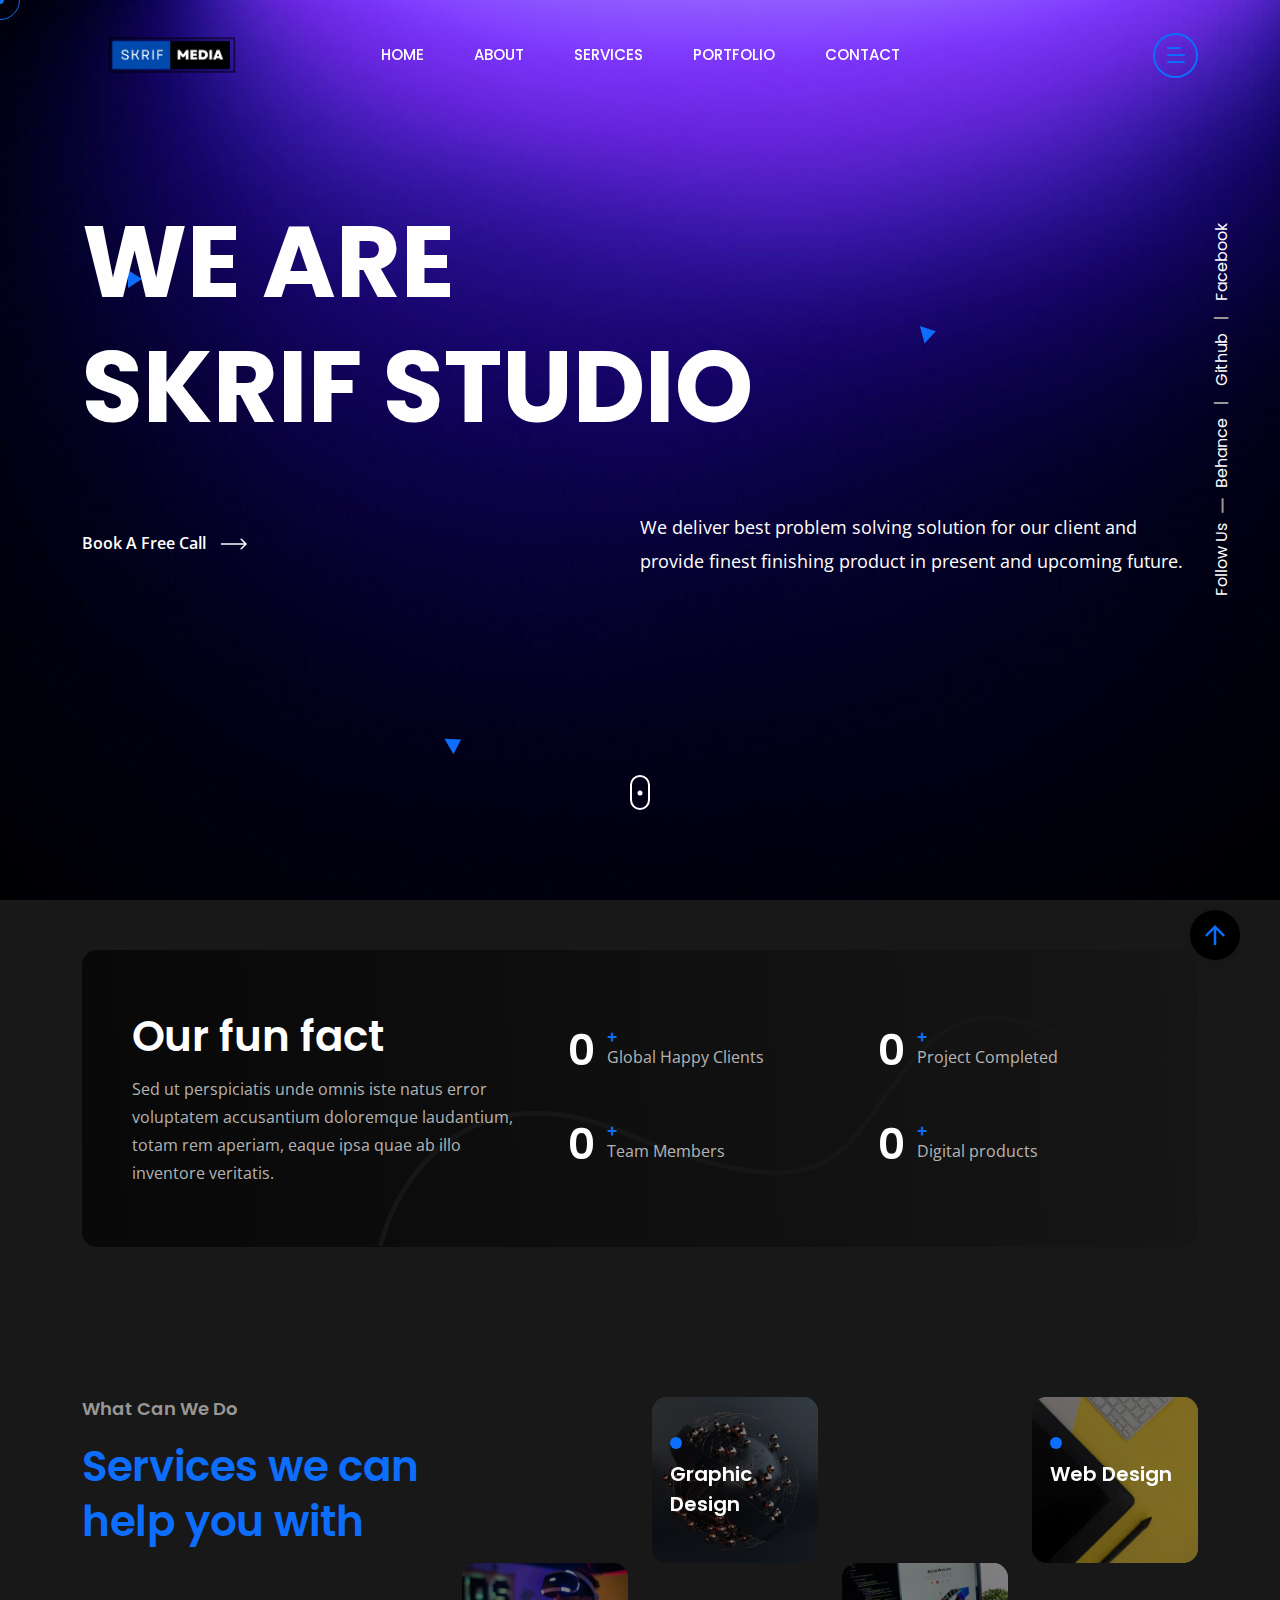
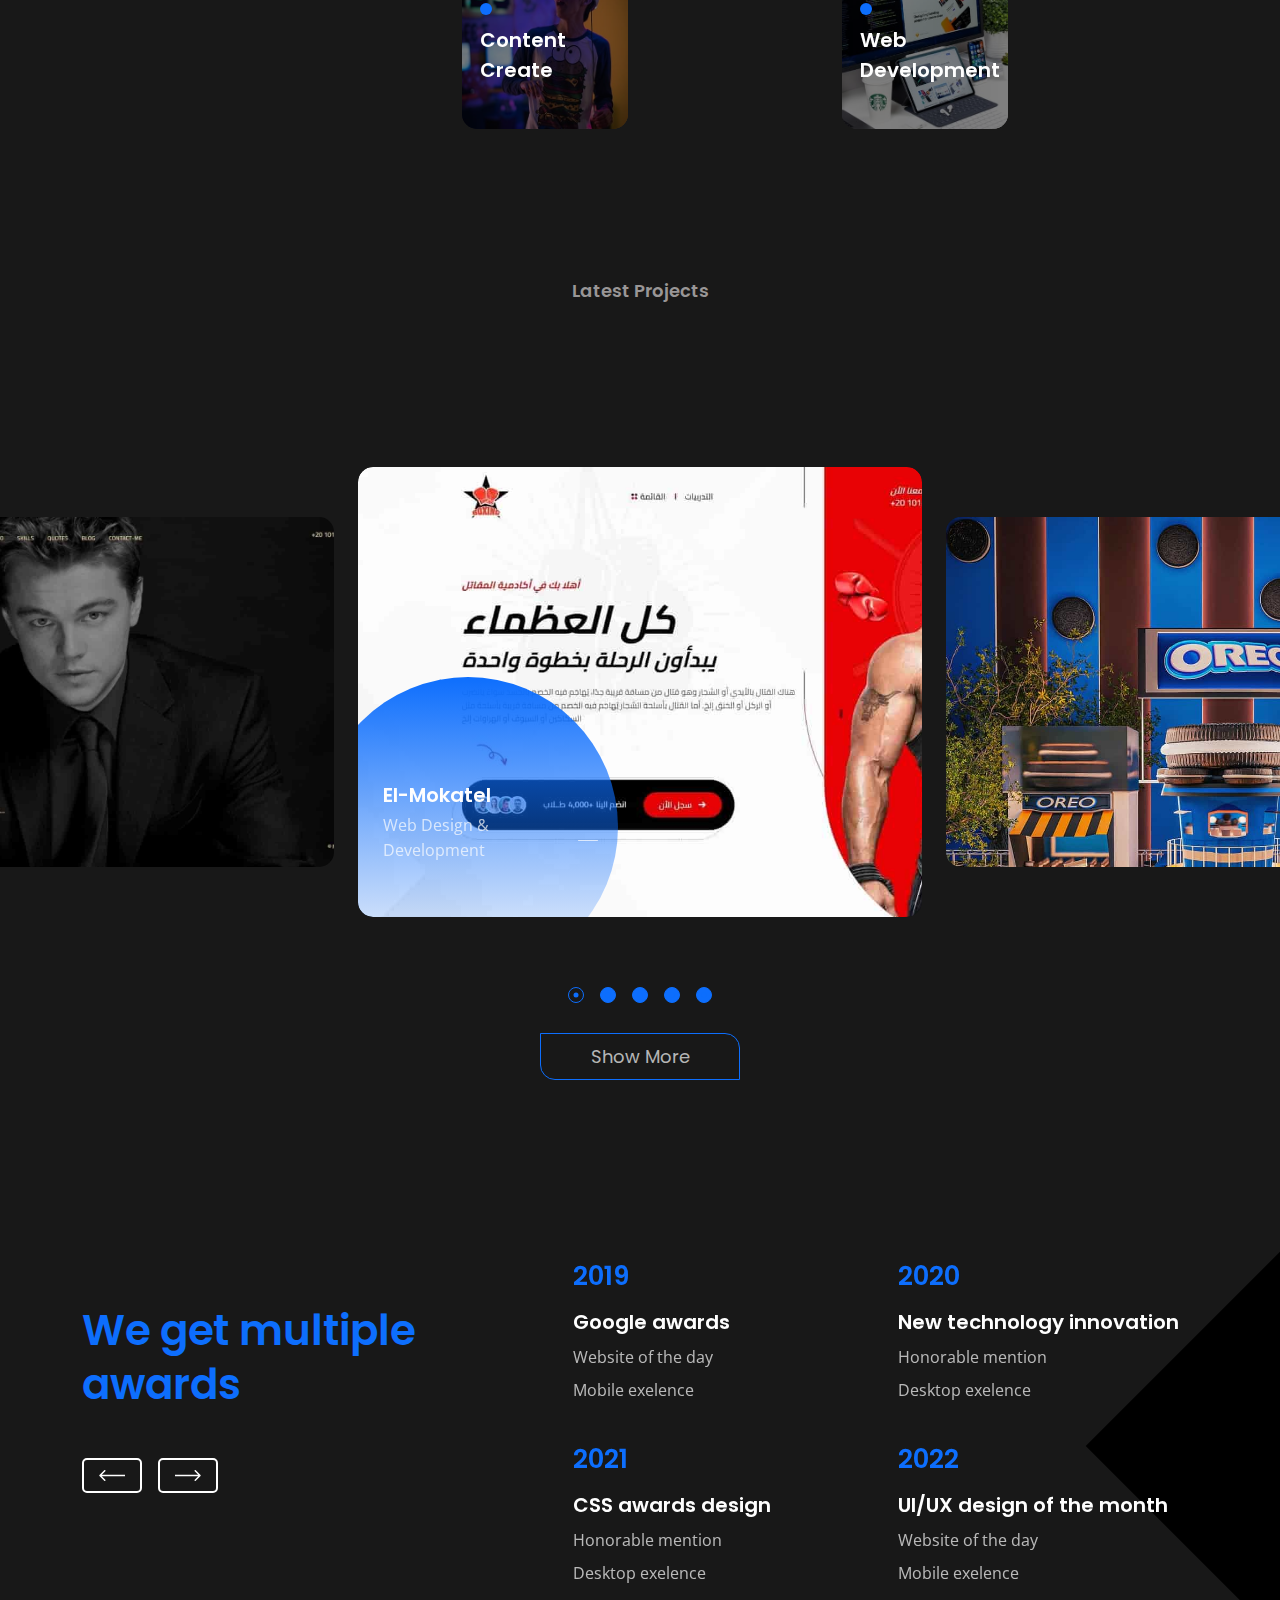
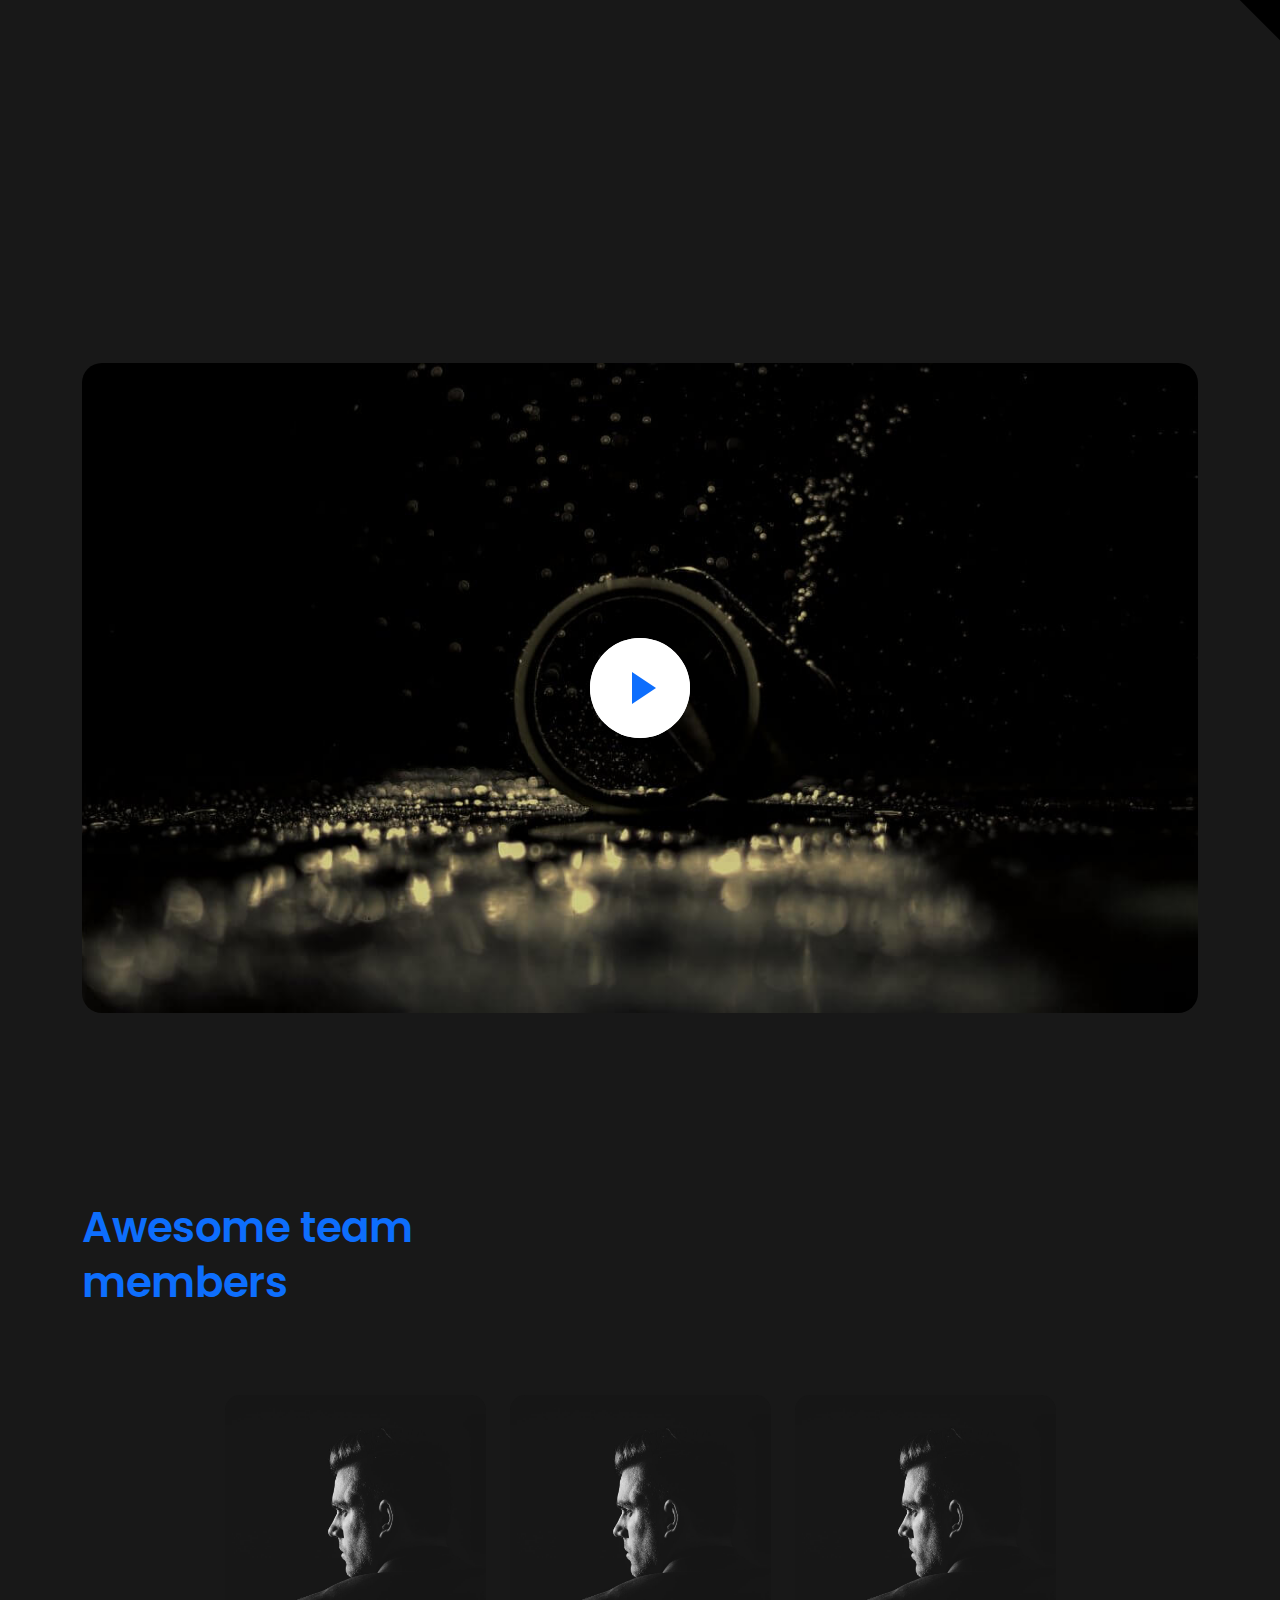
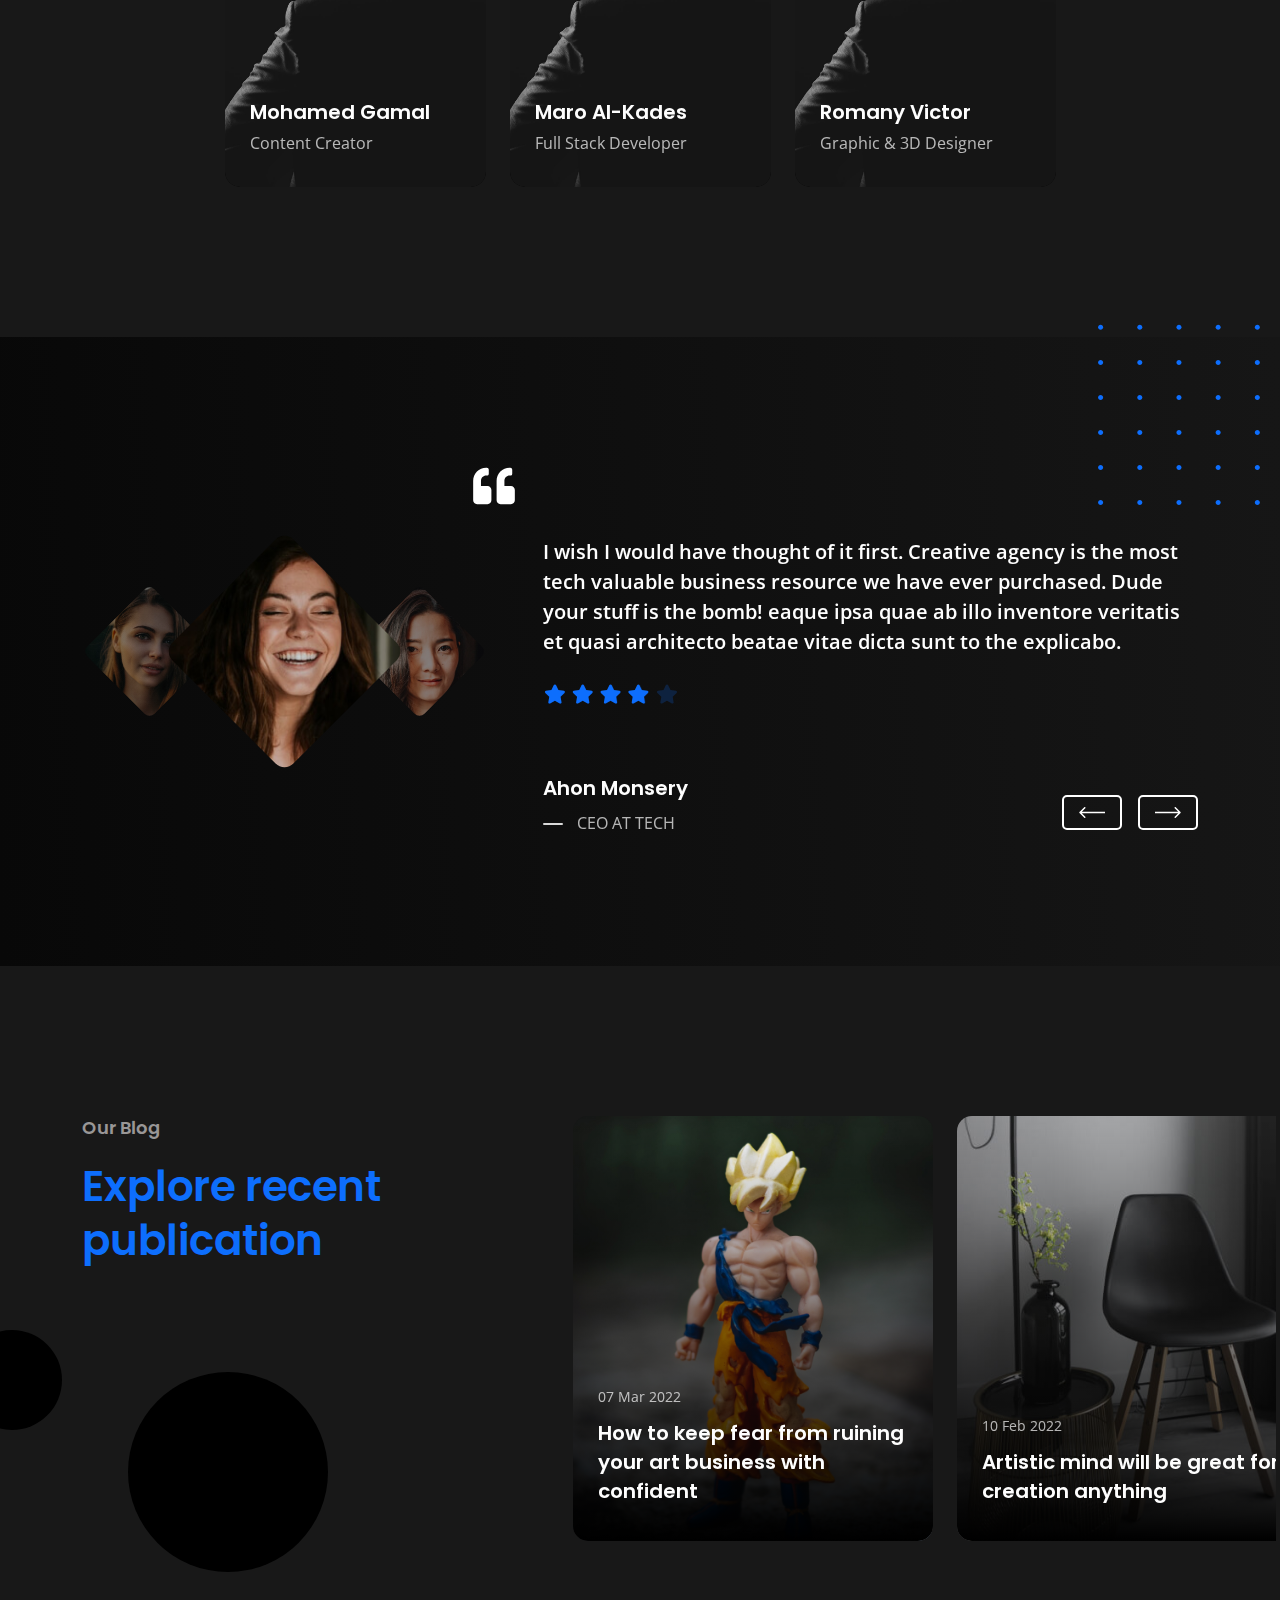
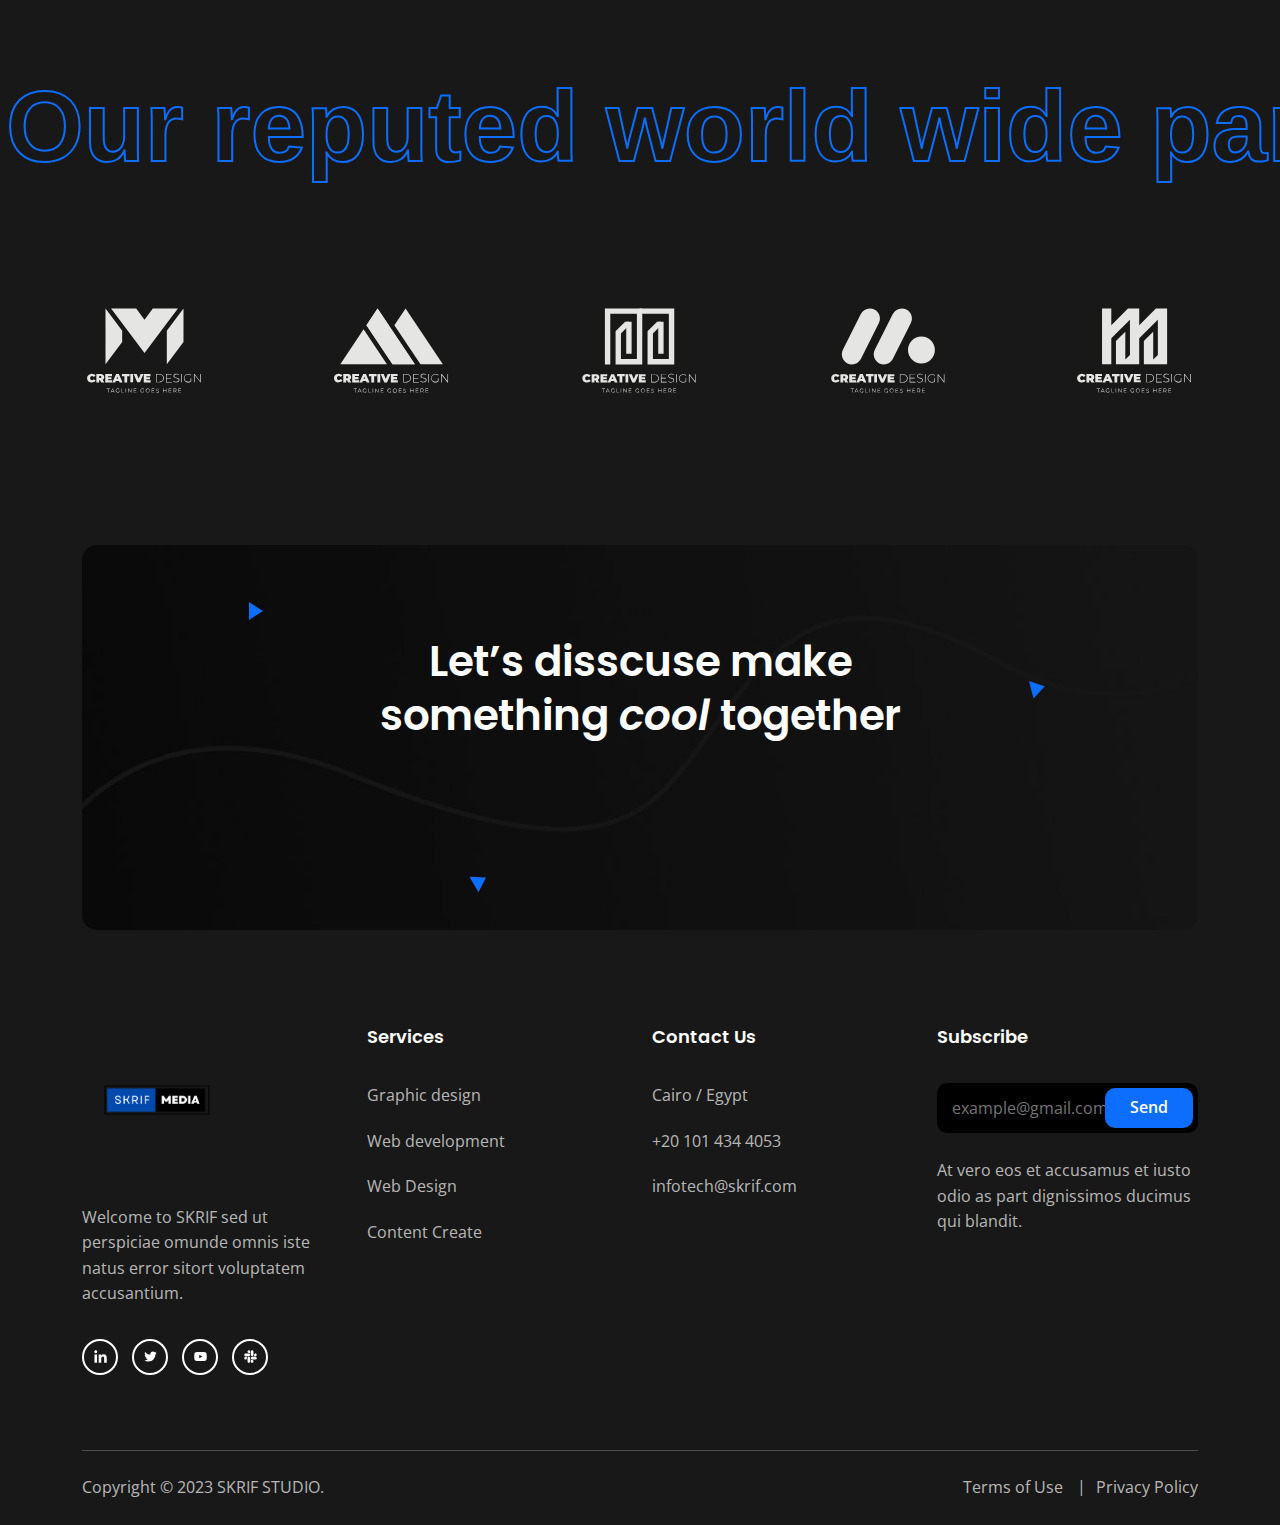
<file: index.html>
<!DOCTYPE html>
<html class="no-js" lang="en">

<head>
    <!-- Meta Tags -->
    <meta charset="utf-8" />
    <meta http-equiv="x-ua-compatible" content="ie=edge" />
    <meta name="viewport" content="width=device-width, initial-scale=1" />
    <meta name="author" content="Maro Al-Kades" />
    <!-- Favicon Icon -->
    <link rel="apple-touch-icon" sizes="180x180" href="./assets/img/favicon_io/apple-touch-icon.png">
    <link rel="icon" type="image/png" sizes="32x32" href="./assets/img/favicon_io/favicon-32x32.png">
    <link rel="icon" type="image/png" sizes="16x16" href="./assets/img/favicon_io/favicon-16x16.png">
    <link rel="manifest" href="/site.webmanifest">
    <!-- Site Title -->
    <title>SKRIF STUDIO</title>
    <link rel="stylesheet" href="assets/css/plugins/bootstrap.min.css" />
    <link rel="stylesheet" href="assets/css/plugins/lightgallery.min.css" />
    <link rel="stylesheet" href="assets/css/plugins/slick.css" />
    <link rel="stylesheet" href="assets/css/plugins/lightgallery.min.css" />
    <link rel="stylesheet" href="assets/css/plugins/animate.css" />
    <link rel="stylesheet" href="assets/css/style.css" />
</head>

<body>
    <div class="cs-preloader cs-center">
        <div class="loade">
            <div></div>
            <div></div>
            <div></div>
            <div></div>
            <div></div>
        </div>
    </div>
    <!-- Start Header Section -->
    <header class="cs-site_header cs-style1 text-uppercase cs-sticky_header">
        <div class="cs-main_header">
            <div class="container">
                <div class="cs-main_header_in">
                    <div class="cs-main_header_left">
                        <a class="cs-site_branding" href="index.html">
                            <img src="assets/img/Logo/SKRIF (5).png" alt="Logo" />
                        </a>
                    </div>
                    <div class="cs-main_header_center">
                        <div class="cs-nav cs-primary_font cs-medium">
                            <ul class="cs-nav_list">
                                <li class="cs-mega_menu">
                                    <a href="index.html">Home</a>
                                </li>
                                <li>
                                    <a href="about.html">About</a>
                                </li>
                                <li>
                                    <a href="service.html">Services</a>
                                </li>
                                <li>
                                    <a href="portfolio.html">Portfolio</a>
                                </li>
                                <li>
                                    <a href="contact.html">Contact</a>
                                </li>
                            </ul>
                        </div>
                    </div>
                    <div class="cs-main_header_right">
                        <div class="cs-toolbox">
                            <span class="cs-icon_btn">
                                <span class="cs-icon_btn_in">
                                    <span></span>
                                    <span></span>
                                    <span></span>
                                    <span></span>
                                </span>
                            </span>
                        </div>
                    </div>
                </div>
            </div>
        </div>
    </header>
    <div class="cs-side_header">
        <button class="cs-close"></button>
        <div class="cs-side_header_overlay"></div>
        <div class="cs-side_header_in">
            <div class="cs-side_header_shape"></div>
            <a class="cs-site_branding" href="index.html">
                <img src="assets/img/Logo/SKRIF (5).png" alt="Logo" />
            </a>
            <div class="cs-side_header_box">
                <h2 class="cs-side_header_heading"> Do you have a project in your <br /> mind? Keep connect us. </h2>
            </div>
            <div class="cs-side_header_box">
                <h3 class="cs-side_header_title cs-primary_color">Contact Us</h3>
                <ul class="cs-contact_info cs-style1 cs-mp0">
                    <li>
                        <svg width="18" height="18" viewBox="0 0 18 18" fill="none" xmlns="http://www.w3.org/2000/svg">
                            <path
                                d="M17 12.5C15.75 12.5 14.55 12.3 13.43 11.93C13.08 11.82 12.69 11.9 12.41 12.17L10.21 14.37C7.38 12.93 5.06 10.62 3.62 7.79L5.82 5.58C6.1 5.31 6.18 4.92 6.07 4.57C5.7 3.45 5.5 2.25 5.5 1C5.5 0.45 5.05 0 4.5 0H1C0.45 0 0 0.45 0 1C0 10.39 7.61 18 17 18C17.55 18 18 17.55 18 17V13.5C18 12.95 17.55 12.5 17 12.5ZM9 0V10L12 7H18V0H9Z"
                                fill="#0d6efd" />
                        </svg>
                        <span>+20 101 434 4053</span>
                    </li>
                    <li>
                        <svg width="20" height="18" viewBox="0 0 20 18" fill="none" xmlns="http://www.w3.org/2000/svg">
                            <path
                                d="M20 6.98V16C20 17.1 19.1 18 18 18H2C0.9 18 0 17.1 0 16V4C0 2.9 0.9 2 2 2H12.1C12.04 2.32 12 2.66 12 3C12 4.48 12.65 5.79 13.67 6.71L10 9L2 4V6L10 11L15.3 7.68C15.84 7.88 16.4 8 17 8C18.13 8 19.16 7.61 20 6.98ZM14 3C14 4.66 15.34 6 17 6C18.66 6 20 4.66 20 3C20 1.34 18.66 0 17 0C15.34 0 14 1.34 14 3Z"
                                fill="#0d6efd" />
                        </svg>
                        <span>infotech@skrif.com</span>
                    </li>
                    <li>
                        <svg width="14" height="20" viewBox="0 0 14 20" fill="none" xmlns="http://www.w3.org/2000/svg">
                            <path
                                d="M7 0C3.13 0 0 3.13 0 7C0 12.25 7 20 7 20C7 20 14 12.25 14 7C14 3.13 10.87 0 7 0ZM7 9.5C5.62 9.5 4.5 8.38 4.5 7C4.5 5.62 5.62 4.5 7 4.5C8.38 4.5 9.5 5.62 9.5 7C9.5 8.38 8.38 9.5 7 9.5Z"
                                fill="#0d6efd" />
                        </svg>
                        <span>50 Cairo <br />Egypt </span>
                    </li>
                </ul>
            </div>
            <div class="cs-side_header_box">
                <h3 class="cs-side_header_title cs-primary_color">Subscribe</h3>
                <div class="cs-newsletter cs-style1">
                    <form action="#" class="cs-newsletter_form">
                        <input type="email" class="cs-newsletter_input" placeholder="example@gmail.com" />
                        <button class="cs-newsletter_btn">
                            <span>Send</span>
                        </button>
                    </form>
                    <div class="cs-newsletter_text"> At vero eos et accusamus et iusto odio as part dignissimos ducimus
                        qui blandit. </div>
                </div>
            </div>
            <div class="cs-side_header_box">
                <div class="cs-social_btns cs-style1">
                    <a href="#" class="cs-center">
                        <svg width="15" height="15" viewBox="0 0 15 15" fill="none" xmlns="http://www.w3.org/2000/svg">
                            <path
                                d="M4.04799 13.7497H1.45647V5.4043H4.04799V13.7497ZM2.75084 4.2659C1.92215 4.2659 1.25 3.57952 1.25 2.75084C1.25 2.35279 1.40812 1.97105 1.68958 1.68958C1.97105 1.40812 2.35279 1.25 2.75084 1.25C3.14888 1.25 3.53063 1.40812 3.81209 1.68958C4.09355 1.97105 4.25167 2.35279 4.25167 2.75084C4.25167 3.57952 3.57924 4.2659 2.75084 4.2659ZM13.7472 13.7497H11.1613V9.68722C11.1613 8.71903 11.1417 7.4774 9.81389 7.4774C8.46652 7.4774 8.26004 8.5293 8.26004 9.61747V13.7497H5.67132V5.4043H8.15681V6.54269H8.19308C8.53906 5.887 9.38421 5.19503 10.6451 5.19503C13.2679 5.19503 13.75 6.92215 13.75 9.16546V13.7497H13.7472Z"
                                fill="white"></path>
                        </svg>
                    </a>
                    <a href="#" class="cs-center">
                        <svg width="13" height="11" viewBox="0 0 13 11" fill="none" xmlns="http://www.w3.org/2000/svg">
                            <path
                                d="M11.4651 2.95396C11.4731 3.065 11.4731 3.17606 11.4731 3.2871C11.4731 6.67383 8.89535 10.5761 4.18402 10.5761C2.73255 10.5761 1.38421 10.1557 0.25 9.42608C0.456226 9.44986 0.654494 9.4578 0.868655 9.4578C2.06629 9.4578 3.16879 9.0533 4.04918 8.36326C2.92291 8.33946 1.97906 7.60183 1.65386 6.5866C1.81251 6.61038 1.97112 6.62624 2.1377 6.62624C2.36771 6.62624 2.59774 6.59451 2.81188 6.53901C1.63802 6.30105 0.757595 5.26996 0.757595 4.02472V3.99301C1.09864 4.18336 1.49524 4.30233 1.91558 4.31818C1.22554 3.85814 0.773464 3.07294 0.773464 2.1846C0.773464 1.70872 0.900344 1.27249 1.12244 0.891774C2.38355 2.44635 4.27919 3.46156 6.40481 3.57262C6.36516 3.38226 6.34136 3.184 6.34136 2.9857C6.34136 1.57388 7.4835 0.423828 8.90323 0.423828C9.64086 0.423828 10.3071 0.733156 10.7751 1.23284C11.354 1.1218 11.9093 0.907643 12.401 0.614185C12.2106 1.20906 11.8061 1.70875 11.2748 2.02598C11.7903 1.97049 12.29 1.82769 12.75 1.62942C12.4011 2.13702 11.9648 2.5891 11.4651 2.95396V2.95396Z"
                                fill="white"></path>
                        </svg>
                    </a>
                    <a href="#" class="cs-center">
                        <svg width="13" height="9" viewBox="0 0 13 9" fill="none" xmlns="http://www.w3.org/2000/svg">
                            <path
                                d="M12.4888 1.48066C12.345 0.939353 11.9215 0.513038 11.3837 0.368362C10.4089 0.105469 6.5 0.105469 6.5 0.105469C6.5 0.105469 2.59116 0.105469 1.61633 0.368362C1.07853 0.513061 0.65496 0.939353 0.5112 1.48066C0.25 2.4618 0.25 4.50887 0.25 4.50887C0.25 4.50887 0.25 6.55595 0.5112 7.53709C0.65496 8.0784 1.07853 8.48695 1.61633 8.63163C2.59116 8.89452 6.5 8.89452 6.5 8.89452C6.5 8.89452 10.4088 8.89452 11.3837 8.63163C11.9215 8.48695 12.345 8.0784 12.4888 7.53709C12.75 6.55595 12.75 4.50887 12.75 4.50887C12.75 4.50887 12.75 2.4618 12.4888 1.48066V1.48066ZM5.22158 6.36746V2.65029L8.48861 4.50892L5.22158 6.36746V6.36746Z"
                                fill="white"></path>
                        </svg>
                    </a>
                    <a href="#" class="cs-center">
                        <svg width="13" height="13" viewBox="0 0 13 13" fill="none" xmlns="http://www.w3.org/2000/svg">
                            <path
                                d="M2.87612 8.149C2.87612 8.87165 2.28571 9.46205 1.56306 9.46205C0.840402 9.46205 0.25 8.87165 0.25 8.149C0.25 7.42634 0.840402 6.83594 1.56306 6.83594H2.87612V8.149ZM3.53795 8.149C3.53795 7.42634 4.12835 6.83594 4.851 6.83594C5.57366 6.83594 6.16406 7.42634 6.16406 8.149V11.4369C6.16406 12.1596 5.57366 12.75 4.851 12.75C4.12835 12.75 3.53795 12.1596 3.53795 11.4369V8.149ZM4.851 2.87612C4.12835 2.87612 3.53795 2.28571 3.53795 1.56306C3.53795 0.840402 4.12835 0.25 4.851 0.25C5.57366 0.25 6.16406 0.840402 6.16406 1.56306V2.87612H4.851V2.87612ZM4.851 3.53795C5.57366 3.53795 6.16406 4.12835 6.16406 4.851C6.16406 5.57366 5.57366 6.16406 4.851 6.16406H1.56306C0.840402 6.16406 0.25 5.57366 0.25 4.851C0.25 4.12835 0.840402 3.53795 1.56306 3.53795H4.851V3.53795ZM10.1239 4.851C10.1239 4.12835 10.7143 3.53795 11.4369 3.53795C12.1596 3.53795 12.75 4.12835 12.75 4.851C12.75 5.57366 12.1596 6.16406 11.4369 6.16406H10.1239V4.851V4.851ZM9.46205 4.851C9.46205 5.57366 8.87165 6.16406 8.149 6.16406C7.42634 6.16406 6.83594 5.57366 6.83594 4.851V1.56306C6.83594 0.840402 7.42634 0.25 8.149 0.25C8.87165 0.25 9.46205 0.840402 9.46205 1.56306V4.851V4.851ZM8.149 10.1239C8.87165 10.1239 9.46205 10.7143 9.46205 11.4369C9.46205 12.1596 8.87165 12.75 8.149 12.75C7.42634 12.75 6.83594 12.1596 6.83594 11.4369V10.1239H8.149ZM8.149 9.46205C7.42634 9.46205 6.83594 8.87165 6.83594 8.149C6.83594 7.42634 7.42634 6.83594 8.149 6.83594H11.4369C12.1596 6.83594 12.75 7.42634 12.75 8.149C12.75 8.87165 12.1596 9.46205 11.4369 9.46205H8.149Z"
                                fill="white"></path>
                        </svg>
                    </a>
                </div>
            </div>
        </div>
    </div>
    <!-- End Header Section -->
    <!-- Start Hero -->
    <div class="cs-hero cs-style1 cs-bg cs-fixed_bg cs-shape_wrap_1" data-src="assets/img/bg.jpg" id="home">
        <div class="cs-shape_1"></div>
        <div class="cs-shape_1"></div>
        <div class="cs-shape_1"></div>
        <div class="container">
            <div class="cs-hero_text">
                <h1 class="cs-hero_title wow fadeInRight" data-wow-duration="0.8s" data-wow-delay="0.2s">WE ARE
                    <br />SKRIF STUDIO
                </h1>
                <div class="cs-hero_info">
                    <div>
                        <a href="contact.html" class="cs-text_btn">
                            <span>Book A Free Call</span>
                            <svg width="26" height="12" viewBox="0 0 26 12" fill="none"
                                xmlns="http://www.w3.org/2000/svg">
                                <path
                                    d="M25.5303 6.53033C25.8232 6.23744 25.8232 5.76256 25.5303 5.46967L20.7574 0.696699C20.4645 0.403806 19.9896 0.403806 19.6967 0.696699C19.4038 0.989593 19.4038 1.46447 19.6967 1.75736L23.9393 6L19.6967 10.2426C19.4038 10.5355 19.4038 11.0104 19.6967 11.3033C19.9896 11.5962 20.4645 11.5962 20.7574 11.3033L25.5303 6.53033ZM0 6.75H25V5.25H0V6.75Z"
                                    fill="currentColor" />
                            </svg>
                        </a>
                    </div>
                    <div>
                        <div class="cs-hero_subtitle"> We deliver best problem solving solution for our client and
                            provide finest finishing product in present and upcoming future. </div>
                    </div>
                </div>
            </div>
        </div>
        <div class="cs-hero_social_wrap cs-primary_font cs-primary_color">
            <div class="cs-hero_social_title">Follow Us</div>
            <ul class="cs-hero_social_links">
                <li>
                    <a href="">Behance</a>
                </li>
                <li>
                    <a href="">Github</a>
                </li>
                <li>
                    <a href="">Facebook</a>
                </li>
            </ul>
        </div>
        <a href="#service" class="cs-down_btn"></a>
    </div>
    <!-- End Hero -->
    <!-- Start FunFact -->
    <section>
        <div class="container">
            <div class="cs-funfact_wrap cs-type1">
                <div class="cs-funfact_shape" data-src="assets/img/funfact_shape_bg.svg"></div>
                <div class="cs-funfact_left">
                    <div class="cs-funfact_heading">
                        <h2>Our fun fact</h2>
                        <p> Sed ut perspiciatis unde omnis iste natus error voluptatem accusantium doloremque
                            laudantium, totam rem aperiam, eaque ipsa quae ab illo inventore veritatis. </p>
                    </div>
                </div>
                <div class="cs-funfact_right">
                    <div class="cs-funfacts">
                        <div class="cs-funfact cs-style1">
                            <div class="cs-funfact_number cs-primary_font cs-semi_bold cs-primary_color">
                                <span data-count-to="636" class="odometer"></span>
                            </div>
                            <div class="cs-funfact_text">
                                <span class="cs-accent_color">+</span>
                                <p>Global Happy Clients</p>
                            </div>
                        </div>
                        <div class="cs-funfact cs-style1">
                            <div class="cs-funfact_number cs-primary_font cs-semi_bold cs-primary_color">
                                <span data-count-to="642" class="odometer"></span>
                            </div>
                            <div class="cs-funfact_text">
                                <span class="cs-accent_color">+</span>
                                <p>Project Completed</p>
                            </div>
                        </div>
                        <div class="cs-funfact cs-style1">
                            <div class="cs-funfact_number cs-primary_font cs-semi_bold cs-primary_color">
                                <span data-count-to="245" class="odometer"></span>
                            </div>
                            <div class="cs-funfact_text">
                                <span class="cs-accent_color">+</span>
                                <p>Team Members</p>
                            </div>
                        </div>
                        <div class="cs-funfact cs-style1">
                            <div class="cs-funfact_number cs-primary_font cs-semi_bold cs-primary_color">
                                <span data-count-to="550" class="odometer"></span>
                            </div>
                            <div class="cs-funfact_text">
                                <span class="cs-accent_color">+</span>
                                <p>Digital products</p>
                            </div>
                        </div>
                    </div>
                </div>
            </div>
        </div>
    </section>
    <!-- End FunFact -->
    <!-- Start Service Section -->
    <section id="service">
        <div class="cs-height_150 cs-height_lg_80"></div>
        <div class="container">
            <div class="row">
                <div class="col-xl-4">
                    <div class="cs-section_heading cs-style1">
                        <h3 class="cs-section_subtitle">What Can We Do</h3>
                        <h2 class="cs-section_title">Services we can help you with</h2>
                        <div class="cs-height_45 cs-height_lg_20"></div>
                        <a href="service.html" class="cs-text_btn wow fadeInLeft" data-wow-duration="0.8s"
                            data-wow-delay="0.2s">
                            <span>See All Services</span>
                            <svg width="26" height="12" viewBox="0 0 26 12" fill="none"
                                xmlns="http://www.w3.org/2000/svg">
                                <path
                                    d="M25.5303 6.53033C25.8232 6.23744 25.8232 5.76256 25.5303 5.46967L20.7574 0.696699C20.4645 0.403806 19.9896 0.403806 19.6967 0.696699C19.4038 0.989593 19.4038 1.46447 19.6967 1.75736L23.9393 6L19.6967 10.2426C19.4038 10.5355 19.4038 11.0104 19.6967 11.3033C19.9896 11.5962 20.4645 11.5962 20.7574 11.3033L25.5303 6.53033ZM0 6.75H25V5.25H0V6.75Z"
                                    fill="currentColor"></path>
                            </svg>
                        </a>
                    </div>
                    <div class="cs-height_90 cs-height_lg_45"></div>
                </div>
                <div class="col-xl-8">
                    <div class="row">
                        <div class="col-lg-3 col-sm-6 cs-hidden_mobile"></div>
                        <div class="col-lg-3 col-sm-6">
                            <div class="cs-hobble">
                                <a href="service-details.html" class="cs-card cs-style1 cs-hover_layer1">
                                    <img src="assets/img/service_1.jpeg" alt="Service" />
                                    <div class="cs-card_overlay"></div>
                                    <div class="cs-card_info">
                                        <span class="cs-hover_layer3 cs-accent_bg"></span>
                                        <h2 class="cs-card_title">Graphic Design</h2>
                                    </div>
                                </a>
                            </div>
                            <div class="cs-height_0 cs-height_lg_30"></div>
                        </div>
                        <div class="col-lg-3 col-sm-6 cs-hidden_mobile"></div>
                        <div class="col-lg-3 col-sm-6">
                            <div class="cs-hobble">
                                <a href="service-details.html" class="cs-card cs-style1 cs-hover_layer1">
                                    <img src="assets/img/service_2.jpeg" alt="Service" />
                                    <div class="cs-card_overlay"></div>
                                    <div class="cs-card_info">
                                        <span class="cs-hover_layer3 cs-accent_bg"></span>
                                        <h2 class="cs-card_title">Web Design</h2>
                                    </div>
                                </a>
                            </div>
                            <div class="cs-height_0 cs-height_lg_30"></div>
                        </div>
                        <div class="col-lg-3 col-sm-6">
                            <div class="cs-hobble">
                                <a href="service-details.html" class="cs-card cs-style1 cs-hover_layer1">
                                    <img src="assets/img/service_3.jpeg" alt="Service" />
                                    <div class="cs-card_overlay"></div>
                                    <div class="cs-card_info">
                                        <span class="cs-hover_layer3 cs-accent_bg"></span>
                                        <h2 class="cs-card_title">Content Create</h2>
                                    </div>
                                </a>
                            </div>
                            <div class="cs-height_0 cs-height_lg_30"></div>
                        </div>
                        <div class="col-lg-3 col-sm-6 cs-hidden_mobile"></div>
                        <div class="col-lg-3 col-sm-6">
                            <div class="cs-hobble">
                                <a href="service-details.html" class="cs-card cs-style1 cs-hover_layer1">
                                    <img src="assets/img/service_4.jpeg" alt="Service" />
                                    <div class="cs-card_overlay"></div>
                                    <div class="cs-card_info">
                                        <span class="cs-hover_layer3 cs-accent_bg"></span>
                                        <h2 class="cs-card_title">Web Development</h2>
                                    </div>
                                </a>
                            </div>
                            <div class="cs-height_0 cs-height_lg_30"></div>
                        </div>
                        <div class="col-lg-3 col-sm-6 cs-hidden_mobile"></div>
                    </div>
                </div>
            </div>
        </div>
        <div class="cs-height_150 cs-height_lg_50"></div>
    </section>
    <!-- End Service Section -->
    <!-- Start Latest Project -->
    <section>
        <div class="container">
            <div class="cs-section_heading cs-style1 text-center">
                <h3 class="cs-section_subtitle">Latest Projects</h3>
                <h2 class="cs-section_title wow fadeInUp" data-wow-duration="0.8s" data-wow-delay="0.2s"> Portfolio to
                    explore </h2>
            </div>
        </div>
        <div class="cs-height_90 cs-height_lg_45"></div>
        <div class="cs-slider cs-style3 cs-gap-24">
            <div class="cs-slider_container" data-autoplay="0" data-loop="1" data-speed="600" data-center="1"
                data-slides-per-view="1">
                <div class="cs-slider_wrapper">
                    <div class="cs-slide">
                        <a href="portfolio-details.html" class="cs-portfolio cs-style1 cs-bg">
                            <div class="cs-portfolio_hover"></div>
                            <div class="cs-portfolio_bg" data-src="assets/img/Projects/web2.jpg"></div>
                            <div class="cs-portfolio_info">
                                <div class="cs-portfolio_info_bg cs-accent_bg"></div>
                                <h2 class="cs-portfolio_title">El-Mokatel</h2>
                                <div class="cs-portfolio_subtitle">Web Design & Development</div>
                            </div>
                        </a>
                    </div>
                    <!-- .cs-slide -->
                    <div class="cs-slide">
                        <a href="portfolio-details.html" class="cs-portfolio cs-style1 cs-bg">
                            <div class="cs-portfolio_hover"></div>
                            <div class="cs-portfolio_bg" data-src="assets/img/Projects/design1.jpg"></div>
                            <div class="cs-portfolio_info">
                                <div class="cs-portfolio_info_bg cs-accent_bg"></div>
                                <h2 class="cs-portfolio_title">OREO</h2>
                                <div class="cs-portfolio_subtitle">3d Design</div>
                            </div>
                        </a>
                    </div>
                    <!-- .cs-slide -->
                    <div class="cs-slide">
                        <a href="portfolio-details.html" class="cs-portfolio cs-style1 cs-bg">
                            <div class="cs-portfolio_hover"></div>
                            <div class="cs-portfolio_bg" data-src="assets/img/Projects/web1.jpg"></div>
                            <div class="cs-portfolio_info">
                                <div class="cs-portfolio_info_bg cs-accent_bg"></div>
                                <h2 class="cs-portfolio_title">Maro Car</h2>
                                <div class="cs-portfolio_subtitle">Web Design</div>
                            </div>
                        </a>
                    </div>
                    <!-- .cs-slide -->
                    <div class="cs-slide">
                        <a href="portfolio-details.html" class="cs-portfolio cs-style1 cs-bg">
                            <div class="cs-portfolio_hover"></div>
                            <div class="cs-portfolio_bg" data-src="assets/img/Projects/design2.png"></div>
                            <div class="cs-portfolio_info">
                                <div class="cs-portfolio_info_bg cs-accent_bg"></div>
                                <h2 class="cs-portfolio_title">Circle K</h2>
                                <div class="cs-portfolio_subtitle">3d Design</div>
                            </div>
                        </a>
                    </div>
                    <!-- .cs-slide -->
                    <div class="cs-slide">
                        <a href="portfolio-details.html" class="cs-portfolio cs-style1 cs-bg">
                            <div class="cs-portfolio_hover"></div>
                            <div class="cs-portfolio_bg" data-src="assets/img/Projects/web3.jpg"></div>
                            <div class="cs-portfolio_info">
                                <div class="cs-portfolio_info_bg cs-accent_bg"></div>
                                <h2 class="cs-portfolio_title">Maro Car</h2>
                                <div class="cs-portfolio_subtitle">Web Design</div>
                            </div>
                        </a>
                    </div>
                    <!-- .cs-slide -->

                </div>

            </div>

            <!-- .cs-slider_container -->
            <div class="cs-pagination cs-style1"></div>
            <button class="more">
                <span>Show More</span>
            </button>
        </div>
        <!-- .cs-slider -->
    </section>
    <!-- End Latest Project -->
    <div class="cs-height_150 cs-height_lg_80"></div>
    <!-- Start Awards Text -->
    <section class="cs-shape_wrap_2">
        <div class="cs-shape_2">
            <div></div>
        </div>
        <div class="container">
            <div class="cs-slider cs-style1 cs-gap-24">
                <div class="cs-slider_left">
                    <div class="cs-section_heading cs-style1">
                        <h3 class="cs-section_subtitle wow fadeInLeft" data-wow-duration="0.8s" data-wow-delay="0.2s">
                            Our Awards </h3>
                        <h2 class="cs-section_title">We get multiple awards</h2>
                    </div>
                    <div class="cs-height_45 cs-height_lg_20"></div>
                    <div class="cs-slider_arrows cs-style1 cs-primary_color">
                        <div class="cs-left_arrow cs-center">
                            <svg width="26" height="13" viewBox="0 0 26 13" fill="none"
                                xmlns="http://www.w3.org/2000/svg">
                                <path
                                    d="M0.469791 5.96967C0.176899 6.26256 0.176899 6.73744 0.469791 7.03033L5.24276 11.8033C5.53566 12.0962 6.01053 12.0962 6.30342 11.8033C6.59632 11.5104 6.59632 11.0355 6.30342 10.7426L2.06078 6.5L6.30342 2.25736C6.59632 1.96447 6.59632 1.48959 6.30342 1.1967C6.01053 0.903806 5.53566 0.903806 5.24276 1.1967L0.469791 5.96967ZM26.0001 5.75L1.00012 5.75V7.25L26.0001 7.25V5.75Z"
                                    fill="currentColor" />
                            </svg>
                        </div>
                        <div class="cs-right_arrow cs-center">
                            <svg width="26" height="13" viewBox="0 0 26 13" fill="none"
                                xmlns="http://www.w3.org/2000/svg">
                                <path
                                    d="M25.5305 7.03033C25.8233 6.73744 25.8233 6.26256 25.5305 5.96967L20.7575 1.1967C20.4646 0.903806 19.9897 0.903806 19.6968 1.1967C19.4039 1.48959 19.4039 1.96447 19.6968 2.25736L23.9395 6.5L19.6968 10.7426C19.4039 11.0355 19.4039 11.5104 19.6968 11.8033C19.9897 12.0962 20.4646 12.0962 20.7575 11.8033L25.5305 7.03033ZM0.00012207 7.25H25.0001V5.75H0.00012207V7.25Z"
                                    fill="currentColor" />
                            </svg>
                        </div>
                    </div>
                </div>
                <div class="cs-slider_right">
                    <div class="cs-slider_container" data-autoplay="0" data-loop="1" data-speed="600" data-center="0"
                        data-slides-per-view="responsive" data-xs-slides="1" data-sm-slides="2" data-md-slides="2"
                        data-lg-slides="2" data-add-slides="2">
                        <div class="cs-slider_wrapper">
                            <div class="cs-slide">
                                <div class="cs-time_line cs-style1">
                                    <h3 class="cs-accent_color">2019</h3>
                                    <h2>Google awards</h2>
                                    <p>Website of the day</p>
                                    <p>Mobile exelence</p>
                                </div>
                                <div class="cs-height_40 cs-height_lg_30"></div>
                                <div class="cs-time_line cs-style1">
                                    <h3 class="cs-accent_color">2021</h3>
                                    <h2>CSS awards design</h2>
                                    <p>Honorable mention</p>
                                    <p>Desktop exelence</p>
                                </div>
                            </div>
                            <!-- .cs-slide -->
                            <div class="cs-slide">
                                <div class="cs-time_line cs-style1">
                                    <h3 class="cs-accent_color">2020</h3>
                                    <h2>New technology innovation</h2>
                                    <p>Honorable mention</p>
                                    <p>Desktop exelence</p>
                                </div>
                                <div class="cs-height_40 cs-height_lg_30"></div>
                                <div class="cs-time_line cs-style1">
                                    <h3 class="cs-accent_color">2022</h3>
                                    <h2>UI/UX design of the month</h2>
                                    <p>Website of the day</p>
                                    <p>Mobile exelence</p>
                                </div>
                            </div>
                            <!-- .cs-slide -->
                            <div class="cs-slide">
                                <div class="cs-time_line cs-style1">
                                    <h3 class="cs-accent_color">2019</h3>
                                    <h2>Google awards</h2>
                                    <p>Website of the day</p>
                                    <p>Mobile exelence</p>
                                </div>
                                <div class="cs-height_40 cs-height_lg_30"></div>
                                <div class="cs-time_line cs-style1">
                                    <h3 class="cs-accent_color">2021</h3>
                                    <h2>CSS awards design</h2>
                                    <p>Honorable mention</p>
                                    <p>Desktop exelence</p>
                                </div>
                            </div>
                            <!-- .cs-slide -->
                            <div class="cs-slide">
                                <div class="cs-time_line cs-style1">
                                    <h3 class="cs-accent_color">2020</h3>
                                    <h2>New technology innovation</h2>
                                    <p>Honorable mention</p>
                                    <p>Desktop exelence</p>
                                </div>
                                <div class="cs-height_40 cs-height_lg_30"></div>
                                <div class="cs-time_line cs-style1">
                                    <h3 class="cs-accent_color">2022</h3>
                                    <h2>UI/UX design of the month</h2>
                                    <p>Website of the day</p>
                                    <p>Mobile exelence</p>
                                </div>
                            </div>
                            <!-- .cs-slide -->
                        </div>
                    </div>
                    <!-- .cs-slider_container -->
                    <div class="cs-pagination cs-style1 cs-hidden_desktop"></div>
                </div>
            </div>
            <!-- .cs-slider -->
        </div>
    </section>
    <!-- End Awards Text -->
    <div class="cs-height_130 cs-height_lg_70"></div>
    <!-- Start General Text -->
    <div class="container">
        <h2 class="cs-font_50 cs-m0 text-center cs-line_height_4 wow fadeInUp" data-wow-duration="0.8s"
            data-wow-delay="0.2s"> Our agile process is ability to adapt and respond to change. Agile organizations view
            change as an opportunity, not a threat. </h2>
    </div>
    <!-- End General Text -->
    <div class="cs-height_70 cs-height_lg_70"></div>
    <!-- Start Video Block -->
    <div class="container">
        <a href="https://www.youtube.com/watch?v=VcaAVWtP48A" class="cs-video_block cs-style1 cs-video_open cs-bg"
            data-src="assets/img/video_bg.jpeg">
            <span class="cs-player_btn cs-accent_color">
                <span></span>
            </span>
        </a>
    </div>
    <!-- End Video Block -->
    <div class="cs-height_145 cs-height_lg_80"></div>
    <!-- Start Team Section -->
    <section>
        <div class="container">
            <div class="cs-slider cs-style2 cs-gap-24">
                <div class="cs-slider_heading cs-style1">
                    <div class="cs-section_heading cs-style1">
                        <h3 class="cs-section_subtitle wow fadeInLeft" data-wow-duration="0.8s" data-wow-delay="0.2s">
                            Our Team </h3>
                        <h2 class="cs-section_title">Awesome team <br />members </h2>
                    </div>
                    <div class="cs-slider_arrows cs-style1 cs-primary_color">
                        <div class="cs-left_arrow cs-center">
                            <svg width="26" height="13" viewBox="0 0 26 13" fill="none"
                                xmlns="http://www.w3.org/2000/svg">
                                <path
                                    d="M0.469791 5.96967C0.176899 6.26256 0.176899 6.73744 0.469791 7.03033L5.24276 11.8033C5.53566 12.0962 6.01053 12.0962 6.30342 11.8033C6.59632 11.5104 6.59632 11.0355 6.30342 10.7426L2.06078 6.5L6.30342 2.25736C6.59632 1.96447 6.59632 1.48959 6.30342 1.1967C6.01053 0.903806 5.53566 0.903806 5.24276 1.1967L0.469791 5.96967ZM26.0001 5.75L1.00012 5.75V7.25L26.0001 7.25V5.75Z"
                                    fill="currentColor" />
                            </svg>
                        </div>
                        <div class="cs-right_arrow cs-center">
                            <svg width="26" height="13" viewBox="0 0 26 13" fill="none"
                                xmlns="http://www.w3.org/2000/svg">
                                <path
                                    d="M25.5305 7.03033C25.8233 6.73744 25.8233 6.26256 25.5305 5.96967L20.7575 1.1967C20.4646 0.903806 19.9897 0.903806 19.6968 1.1967C19.4039 1.48959 19.4039 1.96447 19.6968 2.25736L23.9395 6.5L19.6968 10.7426C19.4039 11.0355 19.4039 11.5104 19.6968 11.8033C19.9897 12.0962 20.4646 12.0962 20.7575 11.8033L25.5305 7.03033ZM0.00012207 7.25H25.0001V5.75H0.00012207V7.25Z"
                                    fill="currentColor" />
                            </svg>
                        </div>
                    </div>
                </div>
                <div class="cs-height_85 cs-height_lg_45"></div>
                <div class="cs-slider_container" data-autoplay="0" data-loop="1" data-speed="600" data-center="0"
                    data-slides-per-view="responsive" data-xs-slides="1" data-sm-slides="2" data-md-slides="3"
                    data-lg-slides="4" data-add-slides="4">
                    <div class="cs-slider_wrapper">
                        <!-- .cs-slide -->
                        <div class="cs-slide">
                            <div class="cs-team cs-style1">
                                <div class="cs-member_thumb">
                                    <img src="assets/img/people.jpg" alt="Member" />
                                    <div class="cs-member_overlay"></div>
                                </div>
                                <div class="cs-member_info">
                                    <h2 class="cs-member_name">
                                        <a href="team-details.html">Mohamed Gamal</a>
                                    </h2>
                                    <div class="cs-member_designation">Content Creator</div>
                                </div>
                                <div class="cs-member_social cs-primary_color">
                                    <a href="#">
                                        <svg width="20" height="20" viewBox="0 0 20 20" fill="none"
                                            xmlns="http://www.w3.org/2000/svg">
                                            <path
                                                d="M5.39756 18.333H1.9422V7.20581H5.39756V18.333ZM3.66802 5.68795C2.56311 5.68795 1.6669 4.77277 1.6669 3.66786C1.6669 3.13714 1.87773 2.62814 2.25301 2.25286C2.6283 1.87758 3.13729 1.66675 3.66802 1.66675C4.19875 1.66675 4.70774 1.87758 5.08302 2.25286C5.4583 2.62814 5.66913 3.13714 5.66913 3.66786C5.66913 4.77277 4.77256 5.68795 3.66802 5.68795ZM18.3298 18.333H14.8819V12.9164C14.8819 11.6255 14.8559 9.96995 13.0854 9.96995C11.2889 9.96995 11.0136 11.3725 11.0136 12.8234V18.333H7.56199V7.20581H10.876V8.72367H10.9243C11.3857 7.84941 12.5125 6.92679 14.1937 6.92679C17.6907 6.92679 18.3336 9.22962 18.3336 12.2207V18.333H18.3298Z"
                                                fill="currentColor" />
                                        </svg>
                                    </a>
                                    <a href="#">
                                        <svg width="18" height="14" viewBox="0 0 18 14" fill="none"
                                            xmlns="http://www.w3.org/2000/svg">
                                            <path
                                                d="M15.6204 3.60521C15.631 3.75325 15.631 3.90133 15.631 4.04938C15.631 8.56502 12.194 13.7681 5.91227 13.7681C3.97697 13.7681 2.17918 13.2076 0.666901 12.2347C0.941869 12.2664 1.20623 12.277 1.49177 12.277C3.08862 12.277 4.55861 11.7377 5.73248 10.8176C4.23078 10.7859 2.97231 9.80236 2.53872 8.44871C2.75024 8.48042 2.96173 8.50158 3.18384 8.50158C3.49051 8.50158 3.79722 8.45926 4.08273 8.38527C2.51759 8.06798 1.34369 6.69321 1.34369 5.03288V4.99059C1.79842 5.2444 2.32723 5.40303 2.88768 5.42416C1.96762 4.81078 1.36485 3.76383 1.36485 2.57939C1.36485 1.94488 1.53403 1.36324 1.83015 0.855618C3.51164 2.92838 6.03915 4.282 8.87331 4.43008C8.82045 4.17627 8.78871 3.91191 8.78871 3.64752C8.78871 1.76509 10.3116 0.231689 12.2045 0.231689C13.188 0.231689 14.0764 0.644126 14.7003 1.31037C15.4723 1.16232 16.2126 0.876777 16.8683 0.485499C16.6144 1.27867 16.0751 1.94491 15.3666 2.3679C16.054 2.2939 16.7202 2.10351 17.3336 1.83915C16.8683 2.51594 16.2867 3.11871 15.6204 3.60521V3.60521Z"
                                                fill="currentColor" />
                                        </svg>
                                    </a>
                                    <a href="#">
                                        <svg width="18" height="12" viewBox="0 0 18 12" fill="none"
                                            xmlns="http://www.w3.org/2000/svg">
                                            <path
                                                d="M16.9853 1.97421C16.7936 1.25247 16.2289 0.684051 15.5118 0.491149C14.212 0.140625 9.00023 0.140625 9.00023 0.140625C9.00023 0.140625 3.78845 0.140625 2.48868 0.491149C1.7716 0.684081 1.20685 1.25247 1.01517 1.97421C0.666901 3.28241 0.666901 6.01183 0.666901 6.01183C0.666901 6.01183 0.666901 8.74126 1.01517 10.0495C1.20685 10.7712 1.7716 11.3159 2.48868 11.5088C3.78845 11.8594 9.00023 11.8594 9.00023 11.8594C9.00023 11.8594 14.212 11.8594 15.5118 11.5088C16.2289 11.3159 16.7936 10.7712 16.9853 10.0495C17.3336 8.74126 17.3336 6.01183 17.3336 6.01183C17.3336 6.01183 17.3336 3.28241 16.9853 1.97421ZM7.29568 8.48995V3.53372L11.6517 6.01189L7.29568 8.48995Z"
                                                fill="currentColor" />
                                        </svg>
                                    </a>
                                    <a href="#">
                                        <svg width="18" height="18" viewBox="0 0 18 18" fill="none"
                                            xmlns="http://www.w3.org/2000/svg">
                                            <path
                                                d="M4.16839 11.1987C4.16839 12.1623 3.38119 12.9495 2.41764 12.9495C1.4541 12.9495 0.666901 12.1623 0.666901 11.1987C0.666901 10.2352 1.4541 9.448 2.41764 9.448H4.16839V11.1987ZM5.05083 11.1987C5.05083 10.2352 5.83803 9.448 6.80157 9.448C7.76511 9.448 8.55232 10.2352 8.55232 11.1987V15.5827C8.55232 16.5462 7.76511 17.3334 6.80157 17.3334C5.83803 17.3334 5.05083 16.5462 5.05083 15.5827V11.1987ZM6.80157 4.16824C5.83803 4.16824 5.05083 3.38103 5.05083 2.41749C5.05083 1.45395 5.83803 0.666748 6.80157 0.666748C7.76511 0.666748 8.55232 1.45395 8.55232 2.41749V4.16824H6.80157ZM6.80157 5.05068C7.76511 5.05068 8.55232 5.83788 8.55232 6.80142C8.55232 7.76496 7.76511 8.55217 6.80157 8.55217H2.41764C1.4541 8.55217 0.666901 7.76496 0.666901 6.80142C0.666901 5.83788 1.4541 5.05068 2.41764 5.05068H6.80157ZM13.8321 6.80142C13.8321 5.83788 14.6193 5.05068 15.5828 5.05068C16.5464 5.05068 17.3336 5.83788 17.3336 6.80142C17.3336 7.76496 16.5464 8.55217 15.5828 8.55217H13.8321V6.80142ZM12.9496 6.80142C12.9496 7.76496 12.1624 8.55217 11.1989 8.55217C10.2354 8.55217 9.44815 7.76496 9.44815 6.80142V2.41749C9.44815 1.45395 10.2354 0.666748 11.1989 0.666748C12.1624 0.666748 12.9496 1.45395 12.9496 2.41749V6.80142ZM11.1989 13.8319C12.1624 13.8319 12.9496 14.6191 12.9496 15.5827C12.9496 16.5462 12.1624 17.3334 11.1989 17.3334C10.2354 17.3334 9.44815 16.5462 9.44815 15.5827V13.8319H11.1989ZM11.1989 12.9495C10.2354 12.9495 9.44815 12.1623 9.44815 11.1987C9.44815 10.2352 10.2354 9.448 11.1989 9.448H15.5828C16.5464 9.448 17.3336 10.2352 17.3336 11.1987C17.3336 12.1623 16.5464 12.9495 15.5828 12.9495H11.1989Z"
                                                fill="currentColor" />
                                        </svg>
                                    </a>
                                </div>
                            </div>
                        </div>
                        <!-- .cs-slide -->
                        <div class="cs-slide">
                            <div class="cs-team cs-style1">
                                <div class="cs-member_thumb">
                                    <img src="assets/img/people.jpg" alt="Member" />
                                    <div class="cs-member_overlay"></div>
                                </div>
                                <div class="cs-member_info">
                                    <h2 class="cs-member_name">
                                        <a href="team-details.html">Maro Al-Kades</a>
                                    </h2>
                                    <div class="cs-member_designation">Full Stack Developer</div>
                                </div>
                                <div class="cs-member_social cs-primary_color">
                                    <a href="#">
                                        <svg width="20" height="20" viewBox="0 0 20 20" fill="none"
                                            xmlns="http://www.w3.org/2000/svg">
                                            <path
                                                d="M5.39756 18.333H1.9422V7.20581H5.39756V18.333ZM3.66802 5.68795C2.56311 5.68795 1.6669 4.77277 1.6669 3.66786C1.6669 3.13714 1.87773 2.62814 2.25301 2.25286C2.6283 1.87758 3.13729 1.66675 3.66802 1.66675C4.19875 1.66675 4.70774 1.87758 5.08302 2.25286C5.4583 2.62814 5.66913 3.13714 5.66913 3.66786C5.66913 4.77277 4.77256 5.68795 3.66802 5.68795ZM18.3298 18.333H14.8819V12.9164C14.8819 11.6255 14.8559 9.96995 13.0854 9.96995C11.2889 9.96995 11.0136 11.3725 11.0136 12.8234V18.333H7.56199V7.20581H10.876V8.72367H10.9243C11.3857 7.84941 12.5125 6.92679 14.1937 6.92679C17.6907 6.92679 18.3336 9.22962 18.3336 12.2207V18.333H18.3298Z"
                                                fill="currentColor" />
                                        </svg>
                                    </a>
                                    <a href="#">
                                        <svg width="18" height="14" viewBox="0 0 18 14" fill="none"
                                            xmlns="http://www.w3.org/2000/svg">
                                            <path
                                                d="M15.6204 3.60521C15.631 3.75325 15.631 3.90133 15.631 4.04938C15.631 8.56502 12.194 13.7681 5.91227 13.7681C3.97697 13.7681 2.17918 13.2076 0.666901 12.2347C0.941869 12.2664 1.20623 12.277 1.49177 12.277C3.08862 12.277 4.55861 11.7377 5.73248 10.8176C4.23078 10.7859 2.97231 9.80236 2.53872 8.44871C2.75024 8.48042 2.96173 8.50158 3.18384 8.50158C3.49051 8.50158 3.79722 8.45926 4.08273 8.38527C2.51759 8.06798 1.34369 6.69321 1.34369 5.03288V4.99059C1.79842 5.2444 2.32723 5.40303 2.88768 5.42416C1.96762 4.81078 1.36485 3.76383 1.36485 2.57939C1.36485 1.94488 1.53403 1.36324 1.83015 0.855618C3.51164 2.92838 6.03915 4.282 8.87331 4.43008C8.82045 4.17627 8.78871 3.91191 8.78871 3.64752C8.78871 1.76509 10.3116 0.231689 12.2045 0.231689C13.188 0.231689 14.0764 0.644126 14.7003 1.31037C15.4723 1.16232 16.2126 0.876777 16.8683 0.485499C16.6144 1.27867 16.0751 1.94491 15.3666 2.3679C16.054 2.2939 16.7202 2.10351 17.3336 1.83915C16.8683 2.51594 16.2867 3.11871 15.6204 3.60521V3.60521Z"
                                                fill="currentColor" />
                                        </svg>
                                    </a>
                                    <a href="#">
                                        <svg width="18" height="12" viewBox="0 0 18 12" fill="none"
                                            xmlns="http://www.w3.org/2000/svg">
                                            <path
                                                d="M16.9853 1.97421C16.7936 1.25247 16.2289 0.684051 15.5118 0.491149C14.212 0.140625 9.00023 0.140625 9.00023 0.140625C9.00023 0.140625 3.78845 0.140625 2.48868 0.491149C1.7716 0.684081 1.20685 1.25247 1.01517 1.97421C0.666901 3.28241 0.666901 6.01183 0.666901 6.01183C0.666901 6.01183 0.666901 8.74126 1.01517 10.0495C1.20685 10.7712 1.7716 11.3159 2.48868 11.5088C3.78845 11.8594 9.00023 11.8594 9.00023 11.8594C9.00023 11.8594 14.212 11.8594 15.5118 11.5088C16.2289 11.3159 16.7936 10.7712 16.9853 10.0495C17.3336 8.74126 17.3336 6.01183 17.3336 6.01183C17.3336 6.01183 17.3336 3.28241 16.9853 1.97421ZM7.29568 8.48995V3.53372L11.6517 6.01189L7.29568 8.48995Z"
                                                fill="currentColor" />
                                        </svg>
                                    </a>
                                    <a href="#">
                                        <svg width="18" height="18" viewBox="0 0 18 18" fill="none"
                                            xmlns="http://www.w3.org/2000/svg">
                                            <path
                                                d="M4.16839 11.1987C4.16839 12.1623 3.38119 12.9495 2.41764 12.9495C1.4541 12.9495 0.666901 12.1623 0.666901 11.1987C0.666901 10.2352 1.4541 9.448 2.41764 9.448H4.16839V11.1987ZM5.05083 11.1987C5.05083 10.2352 5.83803 9.448 6.80157 9.448C7.76511 9.448 8.55232 10.2352 8.55232 11.1987V15.5827C8.55232 16.5462 7.76511 17.3334 6.80157 17.3334C5.83803 17.3334 5.05083 16.5462 5.05083 15.5827V11.1987ZM6.80157 4.16824C5.83803 4.16824 5.05083 3.38103 5.05083 2.41749C5.05083 1.45395 5.83803 0.666748 6.80157 0.666748C7.76511 0.666748 8.55232 1.45395 8.55232 2.41749V4.16824H6.80157ZM6.80157 5.05068C7.76511 5.05068 8.55232 5.83788 8.55232 6.80142C8.55232 7.76496 7.76511 8.55217 6.80157 8.55217H2.41764C1.4541 8.55217 0.666901 7.76496 0.666901 6.80142C0.666901 5.83788 1.4541 5.05068 2.41764 5.05068H6.80157ZM13.8321 6.80142C13.8321 5.83788 14.6193 5.05068 15.5828 5.05068C16.5464 5.05068 17.3336 5.83788 17.3336 6.80142C17.3336 7.76496 16.5464 8.55217 15.5828 8.55217H13.8321V6.80142ZM12.9496 6.80142C12.9496 7.76496 12.1624 8.55217 11.1989 8.55217C10.2354 8.55217 9.44815 7.76496 9.44815 6.80142V2.41749C9.44815 1.45395 10.2354 0.666748 11.1989 0.666748C12.1624 0.666748 12.9496 1.45395 12.9496 2.41749V6.80142ZM11.1989 13.8319C12.1624 13.8319 12.9496 14.6191 12.9496 15.5827C12.9496 16.5462 12.1624 17.3334 11.1989 17.3334C10.2354 17.3334 9.44815 16.5462 9.44815 15.5827V13.8319H11.1989ZM11.1989 12.9495C10.2354 12.9495 9.44815 12.1623 9.44815 11.1987C9.44815 10.2352 10.2354 9.448 11.1989 9.448H15.5828C16.5464 9.448 17.3336 10.2352 17.3336 11.1987C17.3336 12.1623 16.5464 12.9495 15.5828 12.9495H11.1989Z"
                                                fill="currentColor" />
                                        </svg>
                                    </a>
                                </div>
                            </div>
                        </div>
                        <!-- .cs-slide -->
                        <div class="cs-slide">
                            <div class="cs-team cs-style1">
                                <div class="cs-member_thumb">
                                    <img src="assets/img/people.jpg" alt="Member" />
                                    <div class="cs-member_overlay"></div>
                                </div>
                                <div class="cs-member_info">
                                    <h2 class="cs-member_name">
                                        <a href="team-details.html">Romany Victor</a>
                                    </h2>
                                    <div class="cs-member_designation">Graphic & 3D Designer</div>
                                </div>
                                <div class="cs-member_social cs-primary_color">
                                    <a href="#">
                                        <svg width="20" height="20" viewBox="0 0 20 20" fill="none"
                                            xmlns="http://www.w3.org/2000/svg">
                                            <path
                                                d="M5.39756 18.333H1.9422V7.20581H5.39756V18.333ZM3.66802 5.68795C2.56311 5.68795 1.6669 4.77277 1.6669 3.66786C1.6669 3.13714 1.87773 2.62814 2.25301 2.25286C2.6283 1.87758 3.13729 1.66675 3.66802 1.66675C4.19875 1.66675 4.70774 1.87758 5.08302 2.25286C5.4583 2.62814 5.66913 3.13714 5.66913 3.66786C5.66913 4.77277 4.77256 5.68795 3.66802 5.68795ZM18.3298 18.333H14.8819V12.9164C14.8819 11.6255 14.8559 9.96995 13.0854 9.96995C11.2889 9.96995 11.0136 11.3725 11.0136 12.8234V18.333H7.56199V7.20581H10.876V8.72367H10.9243C11.3857 7.84941 12.5125 6.92679 14.1937 6.92679C17.6907 6.92679 18.3336 9.22962 18.3336 12.2207V18.333H18.3298Z"
                                                fill="currentColor" />
                                        </svg>
                                    </a>
                                    <a href="#">
                                        <svg width="18" height="14" viewBox="0 0 18 14" fill="none"
                                            xmlns="http://www.w3.org/2000/svg">
                                            <path
                                                d="M15.6204 3.60521C15.631 3.75325 15.631 3.90133 15.631 4.04938C15.631 8.56502 12.194 13.7681 5.91227 13.7681C3.97697 13.7681 2.17918 13.2076 0.666901 12.2347C0.941869 12.2664 1.20623 12.277 1.49177 12.277C3.08862 12.277 4.55861 11.7377 5.73248 10.8176C4.23078 10.7859 2.97231 9.80236 2.53872 8.44871C2.75024 8.48042 2.96173 8.50158 3.18384 8.50158C3.49051 8.50158 3.79722 8.45926 4.08273 8.38527C2.51759 8.06798 1.34369 6.69321 1.34369 5.03288V4.99059C1.79842 5.2444 2.32723 5.40303 2.88768 5.42416C1.96762 4.81078 1.36485 3.76383 1.36485 2.57939C1.36485 1.94488 1.53403 1.36324 1.83015 0.855618C3.51164 2.92838 6.03915 4.282 8.87331 4.43008C8.82045 4.17627 8.78871 3.91191 8.78871 3.64752C8.78871 1.76509 10.3116 0.231689 12.2045 0.231689C13.188 0.231689 14.0764 0.644126 14.7003 1.31037C15.4723 1.16232 16.2126 0.876777 16.8683 0.485499C16.6144 1.27867 16.0751 1.94491 15.3666 2.3679C16.054 2.2939 16.7202 2.10351 17.3336 1.83915C16.8683 2.51594 16.2867 3.11871 15.6204 3.60521V3.60521Z"
                                                fill="currentColor" />
                                        </svg>
                                    </a>
                                    <a href="#">
                                        <svg width="18" height="12" viewBox="0 0 18 12" fill="none"
                                            xmlns="http://www.w3.org/2000/svg">
                                            <path
                                                d="M16.9853 1.97421C16.7936 1.25247 16.2289 0.684051 15.5118 0.491149C14.212 0.140625 9.00023 0.140625 9.00023 0.140625C9.00023 0.140625 3.78845 0.140625 2.48868 0.491149C1.7716 0.684081 1.20685 1.25247 1.01517 1.97421C0.666901 3.28241 0.666901 6.01183 0.666901 6.01183C0.666901 6.01183 0.666901 8.74126 1.01517 10.0495C1.20685 10.7712 1.7716 11.3159 2.48868 11.5088C3.78845 11.8594 9.00023 11.8594 9.00023 11.8594C9.00023 11.8594 14.212 11.8594 15.5118 11.5088C16.2289 11.3159 16.7936 10.7712 16.9853 10.0495C17.3336 8.74126 17.3336 6.01183 17.3336 6.01183C17.3336 6.01183 17.3336 3.28241 16.9853 1.97421ZM7.29568 8.48995V3.53372L11.6517 6.01189L7.29568 8.48995Z"
                                                fill="currentColor" />
                                        </svg>
                                    </a>
                                    <a href="#">
                                        <svg width="18" height="18" viewBox="0 0 18 18" fill="none"
                                            xmlns="http://www.w3.org/2000/svg">
                                            <path
                                                d="M4.16839 11.1987C4.16839 12.1623 3.38119 12.9495 2.41764 12.9495C1.4541 12.9495 0.666901 12.1623 0.666901 11.1987C0.666901 10.2352 1.4541 9.448 2.41764 9.448H4.16839V11.1987ZM5.05083 11.1987C5.05083 10.2352 5.83803 9.448 6.80157 9.448C7.76511 9.448 8.55232 10.2352 8.55232 11.1987V15.5827C8.55232 16.5462 7.76511 17.3334 6.80157 17.3334C5.83803 17.3334 5.05083 16.5462 5.05083 15.5827V11.1987ZM6.80157 4.16824C5.83803 4.16824 5.05083 3.38103 5.05083 2.41749C5.05083 1.45395 5.83803 0.666748 6.80157 0.666748C7.76511 0.666748 8.55232 1.45395 8.55232 2.41749V4.16824H6.80157ZM6.80157 5.05068C7.76511 5.05068 8.55232 5.83788 8.55232 6.80142C8.55232 7.76496 7.76511 8.55217 6.80157 8.55217H2.41764C1.4541 8.55217 0.666901 7.76496 0.666901 6.80142C0.666901 5.83788 1.4541 5.05068 2.41764 5.05068H6.80157ZM13.8321 6.80142C13.8321 5.83788 14.6193 5.05068 15.5828 5.05068C16.5464 5.05068 17.3336 5.83788 17.3336 6.80142C17.3336 7.76496 16.5464 8.55217 15.5828 8.55217H13.8321V6.80142ZM12.9496 6.80142C12.9496 7.76496 12.1624 8.55217 11.1989 8.55217C10.2354 8.55217 9.44815 7.76496 9.44815 6.80142V2.41749C9.44815 1.45395 10.2354 0.666748 11.1989 0.666748C12.1624 0.666748 12.9496 1.45395 12.9496 2.41749V6.80142ZM11.1989 13.8319C12.1624 13.8319 12.9496 14.6191 12.9496 15.5827C12.9496 16.5462 12.1624 17.3334 11.1989 17.3334C10.2354 17.3334 9.44815 16.5462 9.44815 15.5827V13.8319H11.1989ZM11.1989 12.9495C10.2354 12.9495 9.44815 12.1623 9.44815 11.1987C9.44815 10.2352 10.2354 9.448 11.1989 9.448H15.5828C16.5464 9.448 17.3336 10.2352 17.3336 11.1987C17.3336 12.1623 16.5464 12.9495 15.5828 12.9495H11.1989Z"
                                                fill="currentColor" />
                                        </svg>
                                    </a>
                                </div>
                            </div>
                        </div>
                        <!-- .cs-slide -->
                    </div>
                </div>
                <!-- .cs-slider_container -->
                <div class="cs-pagination cs-style1 cs-hidden_desktop"></div>
            </div>
            <!-- .cs-slider -->
        </div>
    </section>
    <!-- End Team Section -->
    <div class="cs-height_150 cs-height_lg_80"></div>
    <!-- Start Testimonial Section -->
    <section class="cs-gradient_bg_1 cs-shape_wrap_3 cs-parallax">
        <div class="cs-shape_3 cs-to_up">
            <svg width="162" height="181" viewBox="0 0 162 181" fill="none" xmlns="http://www.w3.org/2000/svg">
                <path
                    d="M156.833 178.434C156.833 177.053 157.954 175.932 159.335 175.932C160.716 175.932 161.837 177.053 161.837 178.434C161.837 179.814 160.716 180.935 159.335 180.935C157.954 180.935 156.833 179.814 156.833 178.434Z"
                    fill="#0d6efd" />
                <path
                    d="M117.65 178.434C117.65 177.053 118.771 175.932 120.152 175.932C121.533 175.932 122.653 177.053 122.653 178.434C122.653 179.814 121.533 180.935 120.152 180.935C118.771 180.935 117.65 179.814 117.65 178.434Z"
                    fill="#0d6efd" />
                <path
                    d="M78.4694 178.434C78.4694 177.053 79.5902 175.932 80.971 175.932C82.3517 175.932 83.4726 177.053 83.4726 178.434C83.4726 179.814 82.3517 180.935 80.971 180.935C79.5876 180.935 78.4694 179.814 78.4694 178.434Z"
                    fill="#0d6efd" />
                <path
                    d="M39.286 178.434C39.286 177.053 40.4069 175.932 41.7876 175.932C43.1684 175.932 44.2893 177.053 44.2893 178.434C44.2893 179.814 43.1684 180.935 41.7876 180.935C40.4069 180.935 39.286 179.814 39.286 178.434Z"
                    fill="#0d6efd" />
                <path
                    d="M0.102661 178.434C0.102661 177.053 1.22354 175.932 2.60429 175.932C3.98504 175.932 5.10591 177.053 5.10591 178.434C5.10591 179.814 3.98504 180.935 2.60429 180.935C1.22091 180.935 0.102661 179.814 0.102661 178.434Z"
                    fill="#0d6efd" />
                <path
                    d="M156.833 143.419C156.833 142.038 157.954 140.917 159.335 140.917C160.716 140.917 161.837 142.038 161.837 143.419C161.837 144.799 160.716 145.92 159.335 145.92C157.954 145.92 156.833 144.799 156.833 143.419Z"
                    fill="#0d6efd" />
                <path
                    d="M117.65 143.419C117.65 142.038 118.771 140.917 120.152 140.917C121.533 140.917 122.653 142.038 122.653 143.419C122.653 144.799 121.533 145.92 120.152 145.92C118.771 145.92 117.65 144.799 117.65 143.419Z"
                    fill="#0d6efd" />
                <path
                    d="M78.4694 143.419C78.4694 142.038 79.5902 140.917 80.971 140.917C82.3517 140.917 83.4726 142.038 83.4726 143.419C83.4726 144.799 82.3517 145.92 80.971 145.92C79.5876 145.92 78.4694 144.799 78.4694 143.419Z"
                    fill="#0d6efd" />
                <path
                    d="M39.286 143.419C39.286 142.038 40.4069 140.917 41.7876 140.917C43.1684 140.917 44.2893 142.038 44.2893 143.419C44.2893 144.799 43.1684 145.92 41.7876 145.92C40.4069 145.92 39.286 144.799 39.286 143.419Z"
                    fill="#0d6efd" />
                <path
                    d="M0.102661 143.419C0.102661 142.038 1.22354 140.917 2.60429 140.917C3.98504 140.917 5.10591 142.038 5.10591 143.419C5.10591 144.799 3.98504 145.92 2.60429 145.92C1.22091 145.92 0.102661 144.799 0.102661 143.419Z"
                    fill="#0d6efd" />
                <path
                    d="M156.833 108.404C156.833 107.023 157.954 105.902 159.335 105.902C160.716 105.902 161.837 107.023 161.837 108.404C161.837 109.785 160.716 110.906 159.335 110.906C157.954 110.906 156.833 109.787 156.833 108.404Z"
                    fill="#0d6efd" />
                <path
                    d="M120.152 110.906C121.533 110.906 122.653 109.786 122.653 108.404C122.653 107.022 121.533 105.902 120.152 105.902C118.77 105.902 117.65 107.022 117.65 108.404C117.65 109.786 118.77 110.906 120.152 110.906Z"
                    fill="#0d6efd" />
                <path
                    d="M80.9684 110.906C82.35 110.906 83.47 109.786 83.47 108.404C83.47 107.022 82.35 105.902 80.9684 105.902C79.5868 105.902 78.4668 107.022 78.4668 108.404C78.4668 109.786 79.5868 110.906 80.9684 110.906Z"
                    fill="#0d6efd" />
                <path
                    d="M39.286 108.404C39.286 107.023 40.4069 105.902 41.7876 105.902C43.1684 105.902 44.2893 107.023 44.2893 108.404C44.2893 109.785 43.1684 110.906 41.7876 110.906C40.4069 110.906 39.286 109.787 39.286 108.404Z"
                    fill="#0d6efd" />
                <path
                    d="M0.102661 108.404C0.102661 107.023 1.22354 105.902 2.60429 105.902C3.98504 105.902 5.10591 107.023 5.10591 108.404C5.10591 109.785 3.98504 110.906 2.60429 110.906C1.22091 110.906 0.102661 109.787 0.102661 108.404Z"
                    fill="#0d6efd" />
                <path
                    d="M156.833 73.3918C156.833 72.011 157.954 70.8901 159.335 70.8901C160.716 70.8901 161.837 72.011 161.837 73.3918C161.837 74.7725 160.716 75.8934 159.335 75.8934C157.954 75.8908 156.833 74.7725 156.833 73.3918Z"
                    fill="#0d6efd" />
                <path
                    d="M120.152 75.8934C121.533 75.8934 122.653 74.7734 122.653 73.3918C122.653 72.0102 121.533 70.8901 120.152 70.8901C118.77 70.8901 117.65 72.0102 117.65 73.3918C117.65 74.7734 118.77 75.8934 120.152 75.8934Z"
                    fill="#0d6efd" />
                <path
                    d="M80.9684 75.8934C82.35 75.8934 83.47 74.7734 83.47 73.3918C83.47 72.0102 82.35 70.8901 80.9684 70.8901C79.5868 70.8901 78.4668 72.0102 78.4668 73.3918C78.4668 74.7734 79.5868 75.8934 80.9684 75.8934Z"
                    fill="#0d6efd" />
                <path
                    d="M39.286 73.3918C39.286 72.011 40.4069 70.8901 41.7876 70.8901C43.1684 70.8901 44.2893 72.011 44.2893 73.3918C44.2893 74.7725 43.1684 75.8934 41.7876 75.8934C40.4069 75.8934 39.286 74.7725 39.286 73.3918Z"
                    fill="#0d6efd" />
                <path
                    d="M0.102661 73.3918C0.102661 72.011 1.22354 70.8901 2.60429 70.8901C3.98504 70.8901 5.10591 72.011 5.10591 73.3918C5.10591 74.7725 3.98504 75.8934 2.60429 75.8934C1.22091 75.8908 0.102661 74.7725 0.102661 73.3918Z"
                    fill="#0d6efd" />
                <path
                    d="M156.833 38.3766C156.833 36.9959 157.954 35.875 159.335 35.875C160.716 35.875 161.837 36.9959 161.837 38.3766C161.837 39.7574 160.716 40.8782 159.335 40.8782C157.954 40.8756 156.833 39.7574 156.833 38.3766Z"
                    fill="#0d6efd" />
                <path
                    d="M120.152 40.8782C121.533 40.8782 122.653 39.7582 122.653 38.3766C122.653 36.995 121.533 35.875 120.152 35.875C118.77 35.875 117.65 36.995 117.65 38.3766C117.65 39.7582 118.77 40.8782 120.152 40.8782Z"
                    fill="#0d6efd" />
                <path
                    d="M80.9684 40.8782C82.35 40.8782 83.47 39.7582 83.47 38.3766C83.47 36.995 82.35 35.875 80.9684 35.875C79.5868 35.875 78.4668 36.995 78.4668 38.3766C78.4668 39.7582 79.5868 40.8782 80.9684 40.8782Z"
                    fill="#0d6efd" />
                <path
                    d="M39.286 38.3766C39.286 36.9959 40.4069 35.875 41.7876 35.875C43.1684 35.875 44.2893 36.9959 44.2893 38.3766C44.2893 39.7574 43.1684 40.8782 41.7876 40.8782C40.4069 40.8782 39.286 39.7574 39.286 38.3766Z"
                    fill="#0d6efd" />
                <path
                    d="M0.102661 38.3766C0.102661 36.9959 1.22354 35.875 2.60429 35.875C3.98504 35.875 5.10591 36.9959 5.10591 38.3766C5.10591 39.7574 3.98504 40.8782 2.60429 40.8782C1.22091 40.8756 0.102661 39.7574 0.102661 38.3766Z"
                    fill="#0d6efd" />
                <path
                    d="M156.833 3.36198C156.833 1.98123 157.954 0.860352 159.335 0.860352C160.716 0.860352 161.837 1.98123 161.837 3.36198C161.837 4.74273 160.716 5.8636 159.335 5.8636C157.954 5.8636 156.833 4.74273 156.833 3.36198Z"
                    fill="#0d6efd" />
                <path
                    d="M117.65 3.36198C117.65 1.98123 118.771 0.860352 120.152 0.860352C121.533 0.860352 122.653 1.98123 122.653 3.36198C122.653 4.74273 121.533 5.8636 120.152 5.8636C118.771 5.8636 117.65 4.74273 117.65 3.36198Z"
                    fill="#0d6efd" />
                <path
                    d="M78.4694 3.36198C78.4694 1.98123 79.5902 0.860352 80.971 0.860352C82.3517 0.860352 83.4726 1.98123 83.4726 3.36198C83.4726 4.74273 82.3517 5.8636 80.971 5.8636C79.5876 5.8636 78.4694 4.74273 78.4694 3.36198Z"
                    fill="#0d6efd" />
                <path
                    d="M39.286 3.36198C39.286 1.98123 40.4069 0.860352 41.7876 0.860352C43.1684 0.860352 44.2893 1.98123 44.2893 3.36198C44.2893 4.74273 43.1684 5.8636 41.7876 5.8636C40.4069 5.8636 39.286 4.74273 39.286 3.36198Z"
                    fill="#0d6efd" />
                <path
                    d="M0.102661 3.36198C0.102661 1.98123 1.22354 0.860352 2.60429 0.860352C3.98504 0.860352 5.10591 1.98123 5.10591 3.36198C5.10591 4.74273 3.98504 5.8636 2.60429 5.8636C1.22091 5.8636 0.102661 4.74273 0.102661 3.36198Z"
                    fill="#0d6efd" />
            </svg>
        </div>
        <div class="cs-height_130 cs-height_lg_80"></div>
        <div class="container">
            <div class="cs-testimonial_slider">
                <div class="cs-testimonial_slider_left">
                    <div class="slider-nav cs-style1">
                        <div class="slider-for_item item-nav">
                            <div class="slider-nav_item">
                                <div class="cs-rotate_img">
                                    <div class="cs-rotate_img_in">
                                        <img src="assets/img/testimonial_1.jpeg" alt="Nav Image" />
                                    </div>
                                </div>
                            </div>
                        </div>
                        <div class="slider-for_item item-nav">
                            <div class="slider-nav_item">
                                <div class="cs-rotate_img">
                                    <div class="cs-rotate_img_in">
                                        <img src="assets/img/testimonial_2.jpeg" alt="Nav Image" />
                                    </div>
                                </div>
                            </div>
                        </div>
                        <div class="slider-for_item item-nav">
                            <div class="slider-nav_item">
                                <div class="cs-rotate_img">
                                    <div class="cs-rotate_img_in">
                                        <img src="assets/img/testimonial_3.jpeg" alt="Nav Image" />
                                    </div>
                                </div>
                            </div>
                        </div>
                        <div class="slider-for_item item-nav">
                            <div class="slider-nav_item">
                                <div class="cs-rotate_img">
                                    <div class="cs-rotate_img_in">
                                        <img src="assets/img/testimonial_1.jpeg" alt="Nav Image" />
                                    </div>
                                </div>
                            </div>
                        </div>
                        <div class="slider-for_item item-nav">
                            <div class="slider-nav_item">
                                <div class="cs-rotate_img">
                                    <div class="cs-rotate_img_in">
                                        <img src="assets/img/testimonial_2.jpeg" alt="Nav Image" />
                                    </div>
                                </div>
                            </div>
                        </div>
                        <div class="slider-for_item item-nav">
                            <div class="slider-nav_item">
                                <div class="cs-rotate_img">
                                    <div class="cs-rotate_img_in">
                                        <img src="assets/img/testimonial_3.jpeg" alt="Nav Image" />
                                    </div>
                                </div>
                            </div>
                        </div>
                    </div>
                </div>
                <div class="cs-testimonial_slider_right">
                    <div class="slider-for cs-style1">
                        <div class="slider-for_item">
                            <div class="cs-testimonial cs-style1">
                                <div class="cs-testimonial_quote">
                                    <svg width="42" height="38" viewBox="0 0 42 38" fill="none"
                                        xmlns="http://www.w3.org/2000/svg">
                                        <path
                                            d="M37.928 18.9982H31.4175V13.7899C31.4175 10.9172 33.7532 8.58154 36.6259 8.58154H37.2769C38.3593 8.58154 39.23 7.71077 39.23 6.62842V2.72217C39.23 1.63981 38.3593 0.769043 37.2769 0.769043H36.6259C29.4319 0.769043 23.605 6.59587 23.605 13.7899V33.3211C23.605 35.4777 25.3547 37.2274 27.5113 37.2274H37.928C40.0845 37.2274 41.8342 35.4777 41.8342 33.3211V22.9045C41.8342 20.7479 40.0845 18.9982 37.928 18.9982ZM14.4905 18.9982H7.98004V13.7899C7.98004 10.9172 10.3157 8.58154 13.1884 8.58154H13.8394C14.9218 8.58154 15.7925 7.71077 15.7925 6.62842V2.72217C15.7925 1.63981 14.9218 0.769043 13.8394 0.769043H13.1884C5.99436 0.769043 0.167542 6.59587 0.167542 13.7899V33.3211C0.167542 35.4777 1.91722 37.2274 4.07379 37.2274H14.4905C16.647 37.2274 18.3967 35.4777 18.3967 33.3211V22.9045C18.3967 20.7479 16.647 18.9982 14.4905 18.9982Z"
                                            fill="white" />
                                    </svg>
                                </div>
                                <div class="cs-testimonial_text"> I wish I would have thought of it first. Creative
                                    agency is the most tech valuable business resource we have ever purchased. Dude your
                                    stuff is the bomb! eaque ipsa quae ab illo inventore veritatis et quasi architecto
                                    beatae
                                    vitae dicta sunt to the explicabo. </div>
                                <div class="cs-rating" data-rating="4">
                                    <div class="cs-rating_bg" data-src="assets/img/rating.svg"></div>
                                    <div class="cs-rating_percentage" data-src="assets/img/rating.svg"></div>
                                </div>
                                <h2 class="cs-testimonial_avatar_name">Ahon Monsery</h2>
                                <div class="cs-testimonial_avatar_designation text-uppercase"> CEO AT TECH </div>
                            </div>
                        </div>
                        <div class="slider-for_item">
                            <div class="cs-testimonial cs-style1">
                                <div class="cs-testimonial_quote">
                                    <svg width="42" height="38" viewBox="0 0 42 38" fill="none"
                                        xmlns="http://www.w3.org/2000/svg">
                                        <path
                                            d="M37.928 18.9982H31.4175V13.7899C31.4175 10.9172 33.7532 8.58154 36.6259 8.58154H37.2769C38.3593 8.58154 39.23 7.71077 39.23 6.62842V2.72217C39.23 1.63981 38.3593 0.769043 37.2769 0.769043H36.6259C29.4319 0.769043 23.605 6.59587 23.605 13.7899V33.3211C23.605 35.4777 25.3547 37.2274 27.5113 37.2274H37.928C40.0845 37.2274 41.8342 35.4777 41.8342 33.3211V22.9045C41.8342 20.7479 40.0845 18.9982 37.928 18.9982ZM14.4905 18.9982H7.98004V13.7899C7.98004 10.9172 10.3157 8.58154 13.1884 8.58154H13.8394C14.9218 8.58154 15.7925 7.71077 15.7925 6.62842V2.72217C15.7925 1.63981 14.9218 0.769043 13.8394 0.769043H13.1884C5.99436 0.769043 0.167542 6.59587 0.167542 13.7899V33.3211C0.167542 35.4777 1.91722 37.2274 4.07379 37.2274H14.4905C16.647 37.2274 18.3967 35.4777 18.3967 33.3211V22.9045C18.3967 20.7479 16.647 18.9982 14.4905 18.9982Z"
                                            fill="white" />
                                    </svg>
                                </div>
                                <div class="cs-testimonial_text"> I wish I would have thought of it first. Creative
                                    agency is the most tech valuable business resource we have ever purchased. Dude your
                                    stuff is the bomb! eaque ipsa quae ab illo inventore veritatis et quasi architecto
                                    beatae
                                    vitae dicta sunt to the explicabo. </div>
                                <div class="cs-rating" data-rating="4">
                                    <div class="cs-rating_bg" data-src="assets/img/rating.svg"></div>
                                    <div class="cs-rating_percentage" data-src="assets/img/rating.svg"></div>
                                </div>
                                <h2 class="cs-testimonial_avatar_name">Ahon Monsery</h2>
                                <div class="cs-testimonial_avatar_designation text-uppercase"> CEO AT TECH </div>
                            </div>
                        </div>
                        <div class="slider-for_item">
                            <div class="cs-testimonial cs-style1">
                                <div class="cs-testimonial_quote">
                                    <svg width="42" height="38" viewBox="0 0 42 38" fill="none"
                                        xmlns="http://www.w3.org/2000/svg">
                                        <path
                                            d="M37.928 18.9982H31.4175V13.7899C31.4175 10.9172 33.7532 8.58154 36.6259 8.58154H37.2769C38.3593 8.58154 39.23 7.71077 39.23 6.62842V2.72217C39.23 1.63981 38.3593 0.769043 37.2769 0.769043H36.6259C29.4319 0.769043 23.605 6.59587 23.605 13.7899V33.3211C23.605 35.4777 25.3547 37.2274 27.5113 37.2274H37.928C40.0845 37.2274 41.8342 35.4777 41.8342 33.3211V22.9045C41.8342 20.7479 40.0845 18.9982 37.928 18.9982ZM14.4905 18.9982H7.98004V13.7899C7.98004 10.9172 10.3157 8.58154 13.1884 8.58154H13.8394C14.9218 8.58154 15.7925 7.71077 15.7925 6.62842V2.72217C15.7925 1.63981 14.9218 0.769043 13.8394 0.769043H13.1884C5.99436 0.769043 0.167542 6.59587 0.167542 13.7899V33.3211C0.167542 35.4777 1.91722 37.2274 4.07379 37.2274H14.4905C16.647 37.2274 18.3967 35.4777 18.3967 33.3211V22.9045C18.3967 20.7479 16.647 18.9982 14.4905 18.9982Z"
                                            fill="white" />
                                    </svg>
                                </div>
                                <div class="cs-testimonial_text"> I wish I would have thought of it first. Creative
                                    agency is the most tech valuable business resource we have ever purchased. Dude your
                                    stuff is the bomb! eaque ipsa quae ab illo inventore veritatis et quasi architecto
                                    beatae
                                    vitae dicta sunt to the explicabo. </div>
                                <div class="cs-rating" data-rating="4">
                                    <div class="cs-rating_bg" data-src="assets/img/rating.svg"></div>
                                    <div class="cs-rating_percentage" data-src="assets/img/rating.svg"></div>
                                </div>
                                <h2 class="cs-testimonial_avatar_name">Ahon Monsery</h2>
                                <div class="cs-testimonial_avatar_designation text-uppercase"> CEO AT TECH </div>
                            </div>
                        </div>
                        <div class="slider-for_item">
                            <div class="cs-testimonial cs-style1">
                                <div class="cs-testimonial_quote">
                                    <svg width="42" height="38" viewBox="0 0 42 38" fill="none"
                                        xmlns="http://www.w3.org/2000/svg">
                                        <path
                                            d="M37.928 18.9982H31.4175V13.7899C31.4175 10.9172 33.7532 8.58154 36.6259 8.58154H37.2769C38.3593 8.58154 39.23 7.71077 39.23 6.62842V2.72217C39.23 1.63981 38.3593 0.769043 37.2769 0.769043H36.6259C29.4319 0.769043 23.605 6.59587 23.605 13.7899V33.3211C23.605 35.4777 25.3547 37.2274 27.5113 37.2274H37.928C40.0845 37.2274 41.8342 35.4777 41.8342 33.3211V22.9045C41.8342 20.7479 40.0845 18.9982 37.928 18.9982ZM14.4905 18.9982H7.98004V13.7899C7.98004 10.9172 10.3157 8.58154 13.1884 8.58154H13.8394C14.9218 8.58154 15.7925 7.71077 15.7925 6.62842V2.72217C15.7925 1.63981 14.9218 0.769043 13.8394 0.769043H13.1884C5.99436 0.769043 0.167542 6.59587 0.167542 13.7899V33.3211C0.167542 35.4777 1.91722 37.2274 4.07379 37.2274H14.4905C16.647 37.2274 18.3967 35.4777 18.3967 33.3211V22.9045C18.3967 20.7479 16.647 18.9982 14.4905 18.9982Z"
                                            fill="white" />
                                    </svg>
                                </div>
                                <div class="cs-testimonial_text"> I wish I would have thought of it first. Creative
                                    agency is the most tech valuable business resource we have ever purchased. Dude your
                                    stuff is the bomb! eaque ipsa quae ab illo inventore veritatis et quasi architecto
                                    beatae
                                    vitae dicta sunt to the explicabo. </div>
                                <div class="cs-rating" data-rating="4">
                                    <div class="cs-rating_bg" data-src="assets/img/rating.svg"></div>
                                    <div class="cs-rating_percentage" data-src="assets/img/rating.svg"></div>
                                </div>
                                <h2 class="cs-testimonial_avatar_name">Ahon Monsery</h2>
                                <div class="cs-testimonial_avatar_designation text-uppercase"> CEO AT TECH </div>
                            </div>
                        </div>
                        <div class="slider-for_item">
                            <div class="cs-testimonial cs-style1">
                                <div class="cs-testimonial_quote">
                                    <svg width="42" height="38" viewBox="0 0 42 38" fill="none"
                                        xmlns="http://www.w3.org/2000/svg">
                                        <path
                                            d="M37.928 18.9982H31.4175V13.7899C31.4175 10.9172 33.7532 8.58154 36.6259 8.58154H37.2769C38.3593 8.58154 39.23 7.71077 39.23 6.62842V2.72217C39.23 1.63981 38.3593 0.769043 37.2769 0.769043H36.6259C29.4319 0.769043 23.605 6.59587 23.605 13.7899V33.3211C23.605 35.4777 25.3547 37.2274 27.5113 37.2274H37.928C40.0845 37.2274 41.8342 35.4777 41.8342 33.3211V22.9045C41.8342 20.7479 40.0845 18.9982 37.928 18.9982ZM14.4905 18.9982H7.98004V13.7899C7.98004 10.9172 10.3157 8.58154 13.1884 8.58154H13.8394C14.9218 8.58154 15.7925 7.71077 15.7925 6.62842V2.72217C15.7925 1.63981 14.9218 0.769043 13.8394 0.769043H13.1884C5.99436 0.769043 0.167542 6.59587 0.167542 13.7899V33.3211C0.167542 35.4777 1.91722 37.2274 4.07379 37.2274H14.4905C16.647 37.2274 18.3967 35.4777 18.3967 33.3211V22.9045C18.3967 20.7479 16.647 18.9982 14.4905 18.9982Z"
                                            fill="white" />
                                    </svg>
                                </div>
                                <div class="cs-testimonial_text"> I wish I would have thought of it first. Creative
                                    agency is the most tech valuable business resource we have ever purchased. Dude your
                                    stuff is the bomb! eaque ipsa quae ab illo inventore veritatis et quasi architecto
                                    beatae
                                    vitae dicta sunt to the explicabo. </div>
                                <div class="cs-rating" data-rating="4">
                                    <div class="cs-rating_bg" data-src="assets/img/rating.svg"></div>
                                    <div class="cs-rating_percentage" data-src="assets/img/rating.svg"></div>
                                </div>
                                <h2 class="cs-testimonial_avatar_name">Ahon Monsery</h2>
                                <div class="cs-testimonial_avatar_designation text-uppercase"> CEO AT TECH </div>
                            </div>
                        </div>
                        <div class="slider-for_item">
                            <div class="cs-testimonial cs-style1">
                                <div class="cs-testimonial_quote">
                                    <svg width="42" height="38" viewBox="0 0 42 38" fill="none"
                                        xmlns="http://www.w3.org/2000/svg">
                                        <path
                                            d="M37.928 18.9982H31.4175V13.7899C31.4175 10.9172 33.7532 8.58154 36.6259 8.58154H37.2769C38.3593 8.58154 39.23 7.71077 39.23 6.62842V2.72217C39.23 1.63981 38.3593 0.769043 37.2769 0.769043H36.6259C29.4319 0.769043 23.605 6.59587 23.605 13.7899V33.3211C23.605 35.4777 25.3547 37.2274 27.5113 37.2274H37.928C40.0845 37.2274 41.8342 35.4777 41.8342 33.3211V22.9045C41.8342 20.7479 40.0845 18.9982 37.928 18.9982ZM14.4905 18.9982H7.98004V13.7899C7.98004 10.9172 10.3157 8.58154 13.1884 8.58154H13.8394C14.9218 8.58154 15.7925 7.71077 15.7925 6.62842V2.72217C15.7925 1.63981 14.9218 0.769043 13.8394 0.769043H13.1884C5.99436 0.769043 0.167542 6.59587 0.167542 13.7899V33.3211C0.167542 35.4777 1.91722 37.2274 4.07379 37.2274H14.4905C16.647 37.2274 18.3967 35.4777 18.3967 33.3211V22.9045C18.3967 20.7479 16.647 18.9982 14.4905 18.9982Z"
                                            fill="white" />
                                    </svg>
                                </div>
                                <div class="cs-testimonial_text"> I wish I would have thought of it first. Creative
                                    agency is the most tech valuable business resource we have ever purchased. Dude your
                                    stuff is the bomb! eaque ipsa quae ab illo inventore veritatis et quasi architecto
                                    beatae
                                    vitae dicta sunt to the explicabo. </div>
                                <div class="cs-rating" data-rating="4">
                                    <div class="cs-rating_bg" data-src="assets/img/rating.svg"></div>
                                    <div class="cs-rating_percentage" data-src="assets/img/rating.svg"></div>
                                </div>
                                <h2 class="cs-testimonial_avatar_name">Ahon Monsery</h2>
                                <div class="cs-testimonial_avatar_designation text-uppercase"> CEO AT TECH </div>
                            </div>
                        </div>
                    </div>
                </div>
            </div>
        </div>
        <div class="cs-height_130 cs-height_lg_80"></div>
    </section>
    <!-- End Testimonial Section -->
    <!-- Start Blog Section -->
    <section class="cs-shape_wrap_4 cs-parallax">
        <div class="cs-shape_4 cs-to_up"></div>
        <div class="cs-shape_4 cs-to_right"></div>
        <div class="cs-height_150 cs-height_lg_80"></div>
        <div class="container">
            <div class="cs-slider cs-style1 cs-gap-24">
                <div class="cs-slider_left">
                    <div class="cs-section_heading cs-style1">
                        <h3 class="cs-section_subtitle">Our Blog</h3>
                        <h2 class="cs-section_title">Explore recent publication</h2>
                        <div class="cs-height_45 cs-height_lg_20"></div>
                        <a href="blog.html" class="cs-text_btn wow fadeInLeft" data-wow-duration="0.8s"
                            data-wow-delay="0.2s">
                            <span>View More Blog</span>
                            <svg width="26" height="12" viewBox="0 0 26 12" fill="none"
                                xmlns="http://www.w3.org/2000/svg">
                                <path
                                    d="M25.5303 6.53033C25.8232 6.23744 25.8232 5.76256 25.5303 5.46967L20.7574 0.696699C20.4645 0.403806 19.9896 0.403806 19.6967 0.696699C19.4038 0.989593 19.4038 1.46447 19.6967 1.75736L23.9393 6L19.6967 10.2426C19.4038 10.5355 19.4038 11.0104 19.6967 11.3033C19.9896 11.5962 20.4645 11.5962 20.7574 11.3033L25.5303 6.53033ZM0 6.75H25V5.25H0V6.75Z"
                                    fill="currentColor"></path>
                            </svg>
                        </a>
                    </div>
                </div>
                <div class="cs-slider_right">
                    <div class="cs-post_wrap">
                        <div class="cs-slider_container" data-autoplay="1" data-loop="1" data-speed="1000"
                            data-center="0" data-variable-width="1" data-slides-per-view="responsive" data-xs-slides="1"
                            data-sm-slides="2" data-md-slides="2" data-lg-slides="2" data-add-slides="3">
                            <div class="cs-slider_wrapper">
                                <div class="cs-slide">
                                    <div class="cs-post cs-style1">
                                        <a href="blog-details.html" class="cs-post_thumb">
                                            <img src="assets/img/post_1.jpeg" alt="Post" />
                                            <div class="cs-post_overlay"></div>
                                        </a>
                                        <div class="cs-post_info">
                                            <div class="cs-posted_by">07 Mar 2022</div>
                                            <h2 class="cs-post_title">
                                                <a href="blog-details.html">How to keep fear from ruining your art
                                                    business with confident</a>
                                            </h2>
                                        </div>
                                    </div>
                                </div>
                                <!-- .cs-slide -->
                                <div class="cs-slide">
                                    <div class="cs-post cs-style1">
                                        <a href="blog-details.html" class="cs-post_thumb">
                                            <img src="assets/img/post_2.jpeg" alt="Post" />
                                            <div class="cs-post_overlay"></div>
                                        </a>
                                        <div class="cs-post_info">
                                            <div class="cs-posted_by">10 Feb 2022</div>
                                            <h2 class="cs-post_title">
                                                <a href="blog-details.html">Artistic mind will be great for creation
                                                    anything</a>
                                            </h2>
                                        </div>
                                    </div>
                                </div>
                                <!-- .cs-slide -->
                                <div class="cs-slide">
                                    <div class="cs-post cs-style1">
                                        <a href="blog-details.html" class="cs-post_thumb">
                                            <img src="assets/img/post_3.jpeg" alt="Post" />
                                            <div class="cs-post_overlay"></div>
                                        </a>
                                        <div class="cs-post_info">
                                            <div class="cs-posted_by">05 Apr 2022</div>
                                            <h2 class="cs-post_title">
                                                <a href="blog-details.html">A.I will take over all job for human within
                                                    next year</a>
                                            </h2>
                                        </div>
                                    </div>
                                </div>
                                <!-- .cs-slide -->
                                <div class="cs-slide">
                                    <div class="cs-post cs-style1">
                                        <a href="blog-details.html" class="cs-post_thumb">
                                            <img src="assets/img/post_1.jpeg" alt="Post" />
                                            <div class="cs-post_overlay"></div>
                                        </a>
                                        <div class="cs-post_info">
                                            <div class="cs-posted_by">07 Mar 2022</div>
                                            <h2 class="cs-post_title">
                                                <a href="blog-details.html">How to keep fear from ruining your art
                                                    business with confident</a>
                                            </h2>
                                        </div>
                                    </div>
                                </div>
                                <!-- .cs-slide -->
                                <div class="cs-slide">
                                    <div class="cs-post cs-style1">
                                        <a href="blog-details.html" class="cs-post_thumb">
                                            <img src="assets/img/post_2.jpeg" alt="Post" />
                                            <div class="cs-post_overlay"></div>
                                        </a>
                                        <div class="cs-post_info">
                                            <div class="cs-posted_by">10 Feb 2022</div>
                                            <h2 class="cs-post_title">
                                                <a href="blog-details.html">Artistic mind will be great for creation
                                                    anything</a>
                                            </h2>
                                        </div>
                                    </div>
                                </div>
                                <!-- .cs-slide -->
                                <div class="cs-slide">
                                    <div class="cs-post cs-style1">
                                        <a href="blog-details.html" class="cs-post_thumb">
                                            <img src="assets/img/post_3.jpeg" alt="Post" />
                                            <div class="cs-post_overlay"></div>
                                        </a>
                                        <div class="cs-post_info">
                                            <div class="cs-posted_by">05 Apr 2022</div>
                                            <h2 class="cs-post_title">
                                                <a href="blog-details.html">A.I will take over all job for human within
                                                    next year</a>
                                            </h2>
                                        </div>
                                    </div>
                                </div>
                                <!-- .cs-slide -->
                            </div>
                        </div>
                        <!-- .cs-slider_container -->
                        <div class="cs-pagination cs-style1 cs-hidden_desktop"></div>
                    </div>
                </div>
            </div>
            <!-- .cs-slider -->
        </div>
        <div class="cs-height_125 cs-height_lg_70"></div>
    </section>
    <!-- End Blog Section -->
    <!-- End Moving Text -->
    <div class="cs-moving_text_wrap cs-bold cs-primary_font">
        <div class="cs-moving_text_in">
            <div class="cs-moving_text">Our reputed world wide partners</div>
            <div class="cs-moving_text">Our reputed world wide partners</div>
        </div>
    </div>
    <div class="cs-height_100 cs-height_lg_70"></div>
    <!-- Start Partner Logo -->
    <div class="container">
        <div class="cs-partner_logo_wrap">
            <div class="cs-partner_logo">
                <img src="assets/img/partner_1.svg" alt="Partner" />
            </div>
            <div class="cs-partner_logo">
                <img src="assets/img/partner_2.svg" alt="Partner" />
            </div>
            <div class="cs-partner_logo">
                <img src="assets/img/partner_3.svg" alt="Partner" />
            </div>
            <div class="cs-partner_logo">
                <img src="assets/img/partner_4.svg" alt="Partner" />
            </div>
            <div class="cs-partner_logo">
                <img src="assets/img/partner_5.svg" alt="Partner" />
            </div>
        </div>
    </div>
    <!-- End Partner Logo -->
    <div class="cs-height_130 cs-height_lg_70"></div>
    <!-- Start CTA -->
    <section>
        <div class="container">
            <div class="cs-cta cs-style1 cs-bg text-center cs-shape_wrap_1 cs-position_1"
                data-src="assets/img/cta_bg.jpeg">
                <div class="cs-shape_1"></div>
                <div class="cs-shape_1"></div>
                <div class="cs-shape_1"></div>
                <div class="cs-cta_in">
                    <h2 class="cs-cta_title cs-semi_bold cs-m0"> Let’s disscuse make <br />something <i>cool</i>
                        together </h2>
                    <div class="cs-height_70 cs-height_lg_30"></div>
                    <a href="contact.html" class="cs-text_btn wow fadeInUp" data-wow-duration="0.8s"
                        data-wow-delay="0.2s">
                        <span>Book A Free Call</span>
                        <svg width="26" height="12" viewBox="0 0 26 12" fill="none" xmlns="http://www.w3.org/2000/svg">
                            <path
                                d="M25.5307 6.53033C25.8236 6.23744 25.8236 5.76256 25.5307 5.46967L20.7577 0.696699C20.4648 0.403806 19.99 0.403806 19.6971 0.696699C19.4042 0.989593 19.4042 1.46447 19.6971 1.75736L23.9397 6L19.6971 10.2426C19.4042 10.5355 19.4042 11.0104 19.6971 11.3033C19.99 11.5962 20.4648 11.5962 20.7577 11.3033L25.5307 6.53033ZM0.000366211 6.75H25.0004V5.25H0.000366211V6.75Z"
                                fill="currentColor" />
                        </svg>
                    </a>
                </div>
            </div>
        </div>
    </section>
    <!-- End CTA -->
    <!-- Start Footer -->
    <footer class="cs-fooer">
        <div class="cs-fooer_main">
            <div class="container">
                <div class="row">
                    <div class="col-lg-3 col-sm-6">
                        <div class="cs-footer_item">
                            <div class="cs-text_widget">
                                <img width="150px" src="assets/img/Logo/SKRIF (5).png" alt="" />
                                <p> Welcome to SKRIF sed ut perspiciae omunde omnis iste natus error sitort voluptatem
                                    accusantium. </p>
                            </div>
                            <div class="cs-social_btns cs-style1">
                                <a href="#" class="cs-center">
                                    <svg width="15" height="15" viewBox="0 0 15 15" fill="none"
                                        xmlns="http://www.w3.org/2000/svg">
                                        <path
                                            d="M4.04799 13.7497H1.45647V5.4043H4.04799V13.7497ZM2.75084 4.2659C1.92215 4.2659 1.25 3.57952 1.25 2.75084C1.25 2.35279 1.40812 1.97105 1.68958 1.68958C1.97105 1.40812 2.35279 1.25 2.75084 1.25C3.14888 1.25 3.53063 1.40812 3.81209 1.68958C4.09355 1.97105 4.25167 2.35279 4.25167 2.75084C4.25167 3.57952 3.57924 4.2659 2.75084 4.2659ZM13.7472 13.7497H11.1613V9.68722C11.1613 8.71903 11.1417 7.4774 9.81389 7.4774C8.46652 7.4774 8.26004 8.5293 8.26004 9.61747V13.7497H5.67132V5.4043H8.15681V6.54269H8.19308C8.53906 5.887 9.38421 5.19503 10.6451 5.19503C13.2679 5.19503 13.75 6.92215 13.75 9.16546V13.7497H13.7472Z"
                                            fill="white" />
                                    </svg>
                                </a>
                                <a href="#" class="cs-center">
                                    <svg width="13" height="11" viewBox="0 0 13 11" fill="none"
                                        xmlns="http://www.w3.org/2000/svg">
                                        <path
                                            d="M11.4651 2.95396C11.4731 3.065 11.4731 3.17606 11.4731 3.2871C11.4731 6.67383 8.89535 10.5761 4.18402 10.5761C2.73255 10.5761 1.38421 10.1557 0.25 9.42608C0.456226 9.44986 0.654494 9.4578 0.868655 9.4578C2.06629 9.4578 3.16879 9.0533 4.04918 8.36326C2.92291 8.33946 1.97906 7.60183 1.65386 6.5866C1.81251 6.61038 1.97112 6.62624 2.1377 6.62624C2.36771 6.62624 2.59774 6.59451 2.81188 6.53901C1.63802 6.30105 0.757595 5.26996 0.757595 4.02472V3.99301C1.09864 4.18336 1.49524 4.30233 1.91558 4.31818C1.22554 3.85814 0.773464 3.07294 0.773464 2.1846C0.773464 1.70872 0.900344 1.27249 1.12244 0.891774C2.38355 2.44635 4.27919 3.46156 6.40481 3.57262C6.36516 3.38226 6.34136 3.184 6.34136 2.9857C6.34136 1.57388 7.4835 0.423828 8.90323 0.423828C9.64086 0.423828 10.3071 0.733156 10.7751 1.23284C11.354 1.1218 11.9093 0.907643 12.401 0.614185C12.2106 1.20906 11.8061 1.70875 11.2748 2.02598C11.7903 1.97049 12.29 1.82769 12.75 1.62942C12.4011 2.13702 11.9648 2.5891 11.4651 2.95396V2.95396Z"
                                            fill="white" />
                                    </svg>
                                </a>
                                <a href="#" class="cs-center">
                                    <svg width="13" height="9" viewBox="0 0 13 9" fill="none"
                                        xmlns="http://www.w3.org/2000/svg">
                                        <path
                                            d="M12.4888 1.48066C12.345 0.939353 11.9215 0.513038 11.3837 0.368362C10.4089 0.105469 6.5 0.105469 6.5 0.105469C6.5 0.105469 2.59116 0.105469 1.61633 0.368362C1.07853 0.513061 0.65496 0.939353 0.5112 1.48066C0.25 2.4618 0.25 4.50887 0.25 4.50887C0.25 4.50887 0.25 6.55595 0.5112 7.53709C0.65496 8.0784 1.07853 8.48695 1.61633 8.63163C2.59116 8.89452 6.5 8.89452 6.5 8.89452C6.5 8.89452 10.4088 8.89452 11.3837 8.63163C11.9215 8.48695 12.345 8.0784 12.4888 7.53709C12.75 6.55595 12.75 4.50887 12.75 4.50887C12.75 4.50887 12.75 2.4618 12.4888 1.48066V1.48066ZM5.22158 6.36746V2.65029L8.48861 4.50892L5.22158 6.36746V6.36746Z"
                                            fill="white" />
                                    </svg>
                                </a>
                                <a href="#" class="cs-center">
                                    <svg width="13" height="13" viewBox="0 0 13 13" fill="none"
                                        xmlns="http://www.w3.org/2000/svg">
                                        <path
                                            d="M2.87612 8.149C2.87612 8.87165 2.28571 9.46205 1.56306 9.46205C0.840402 9.46205 0.25 8.87165 0.25 8.149C0.25 7.42634 0.840402 6.83594 1.56306 6.83594H2.87612V8.149ZM3.53795 8.149C3.53795 7.42634 4.12835 6.83594 4.851 6.83594C5.57366 6.83594 6.16406 7.42634 6.16406 8.149V11.4369C6.16406 12.1596 5.57366 12.75 4.851 12.75C4.12835 12.75 3.53795 12.1596 3.53795 11.4369V8.149ZM4.851 2.87612C4.12835 2.87612 3.53795 2.28571 3.53795 1.56306C3.53795 0.840402 4.12835 0.25 4.851 0.25C5.57366 0.25 6.16406 0.840402 6.16406 1.56306V2.87612H4.851V2.87612ZM4.851 3.53795C5.57366 3.53795 6.16406 4.12835 6.16406 4.851C6.16406 5.57366 5.57366 6.16406 4.851 6.16406H1.56306C0.840402 6.16406 0.25 5.57366 0.25 4.851C0.25 4.12835 0.840402 3.53795 1.56306 3.53795H4.851V3.53795ZM10.1239 4.851C10.1239 4.12835 10.7143 3.53795 11.4369 3.53795C12.1596 3.53795 12.75 4.12835 12.75 4.851C12.75 5.57366 12.1596 6.16406 11.4369 6.16406H10.1239V4.851V4.851ZM9.46205 4.851C9.46205 5.57366 8.87165 6.16406 8.149 6.16406C7.42634 6.16406 6.83594 5.57366 6.83594 4.851V1.56306C6.83594 0.840402 7.42634 0.25 8.149 0.25C8.87165 0.25 9.46205 0.840402 9.46205 1.56306V4.851V4.851ZM8.149 10.1239C8.87165 10.1239 9.46205 10.7143 9.46205 11.4369C9.46205 12.1596 8.87165 12.75 8.149 12.75C7.42634 12.75 6.83594 12.1596 6.83594 11.4369V10.1239H8.149ZM8.149 9.46205C7.42634 9.46205 6.83594 8.87165 6.83594 8.149C6.83594 7.42634 7.42634 6.83594 8.149 6.83594H11.4369C12.1596 6.83594 12.75 7.42634 12.75 8.149C12.75 8.87165 12.1596 9.46205 11.4369 9.46205H8.149Z"
                                            fill="white" />
                                    </svg>
                                </a>
                            </div>
                        </div>
                    </div>
                    <div class="col-lg-3 col-sm-6">
                        <div class="cs-footer_item">
                            <h2 class="cs-widget_title">Services</h2>
                            <ul class="cs-menu_widget cs-mp0">
                                <li>
                                    <a href="service-details.html">Graphic design</a>
                                </li>
                                <li>
                                    <a href="service-details.html">Web development</a>
                                </li>
                                <li>
                                    <a href="service-details.html">Web Design</a>
                                </li>
                                <li>
                                    <a href="service-details.html">Content Create</a>
                                </li>
                            </ul>
                        </div>
                    </div>
                    <div class="col-lg-3 col-sm-6">
                        <div class="cs-footer_item">
                            <h2 class="cs-widget_title">Contact Us</h2>
                            <ul class="cs-menu_widget cs-mp0">
                                <li>Cairo / Egypt</li>
                                <li>+20 101 434 4053</li>
                                <li>infotech@skrif.com</li>
                            </ul>
                        </div>
                    </div>
                    <div class="col-lg-3 col-sm-6">
                        <div class="cs-footer_item">
                            <h2 class="cs-widget_title">Subscribe</h2>
                            <div class="cs-newsletter cs-style1">
                                <form action="#" class="cs-newsletter_form">
                                    <input type="email" class="cs-newsletter_input" placeholder="example@gmail.com" />
                                    <button class="cs-newsletter_btn">
                                        <span>Send</span>
                                    </button>
                                </form>
                                <div class="cs-newsletter_text"> At vero eos et accusamus et iusto odio as part
                                    dignissimos ducimus qui blandit. </div>
                            </div>
                        </div>
                    </div>
                </div>
            </div>
        </div>
        <div class="container">
            <div class="cs-bottom_footer">
                <div class="cs-bottom_footer_left">
                    <div class="cs-copyright">Copyright © 2023 SKRIF STUDIO.</div>
                </div>
                <div class="cs-bottom_footer_right">
                    <ul class="cs-footer_links cs-mp0">
                        <li>
                            <a href="">Terms of Use</a>
                        </li>
                        <li>
                            <a href="">Privacy Policy</a>
                        </li>
                    </ul>
                </div>
            </div>
        </div>
    </footer>
    <!-- End Footer -->
    <span class="cs-scrollup">
        <svg width="20" height="20" viewBox="0 0 20 20" fill="none" xmlns="http://www.w3.org/2000/svg">
            <path d="M0 10L1.7625 11.7625L8.75 4.7875V20H11.25V4.7875L18.225 11.775L20 10L10 0L0 10Z"
                fill="currentColor" />
        </svg>
    </span>
    <!-- Start Video Popup -->
    <div class="cs-video_popup">
        <div class="cs-video_popup_overlay"></div>
        <div class="cs-video_popup_content">
            <div class="cs-video_popup_layer"></div>
            <div class="cs-video_popup_container">
                <div class="cs-video_popup_align">
                    <div class="embed-responsive embed-responsive-16by9">
                        <iframe class="embed-responsive-item" src="about:blank"></iframe>
                    </div>
                </div>
                <div class="cs-video_popup_close"></div>
            </div>
        </div>
    </div>
    <!-- End Video Popup -->
    <!-- Script -->
    <script src="assets/js/plugins/jquery-3.6.0.min.js"></script>
    <script src="assets/js/plugins/isotope.pkg.min.js"></script>
    <script src="assets/js/plugins/jquery.slick.min.js"></script>
    <script src="assets/js/plugins/jquery.counter.min.js"></script>
    <script src="assets/js/plugins/lightgallery.min.js"></script>
    <script src="assets/js/plugins/wow.min.js"></script>
    <script src="assets/js/plugins/gsap.min.js"></script>
    <script src="assets/js/main.js"></script>
</body>

</html>
</file>
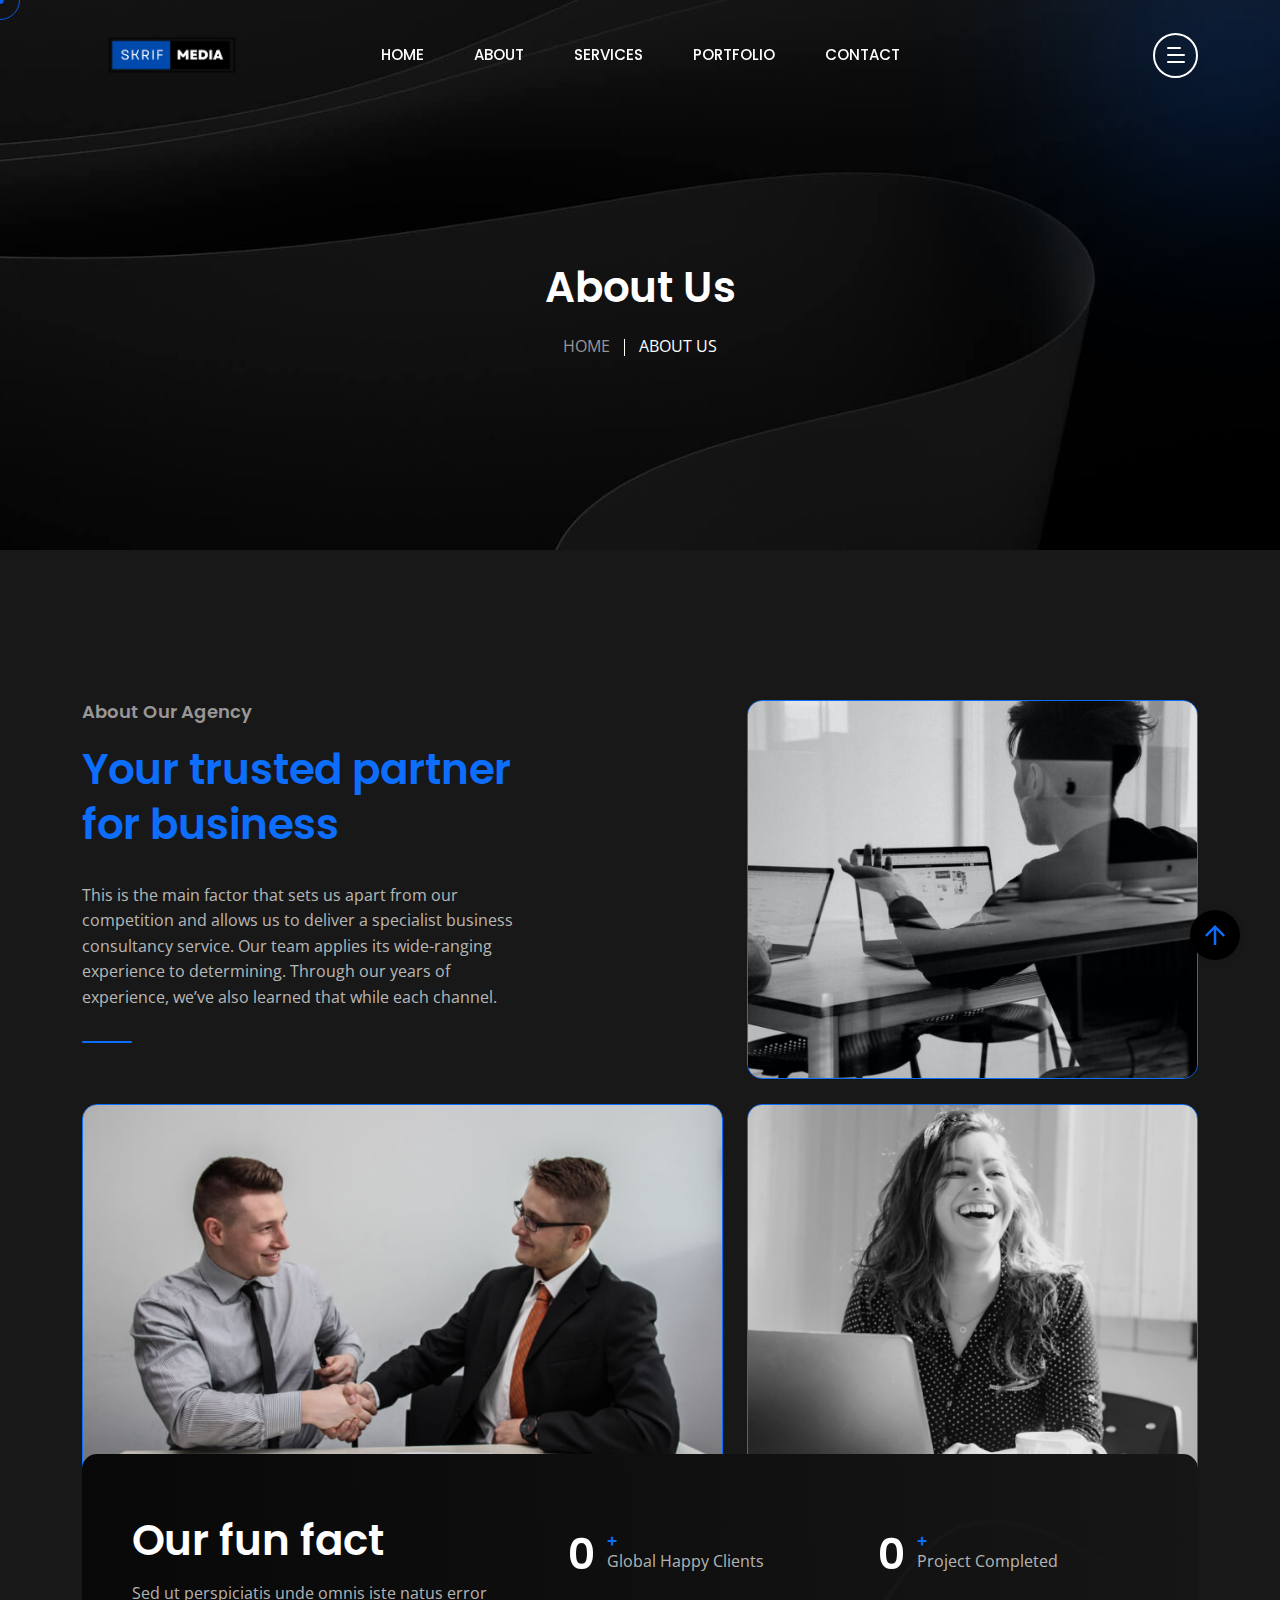
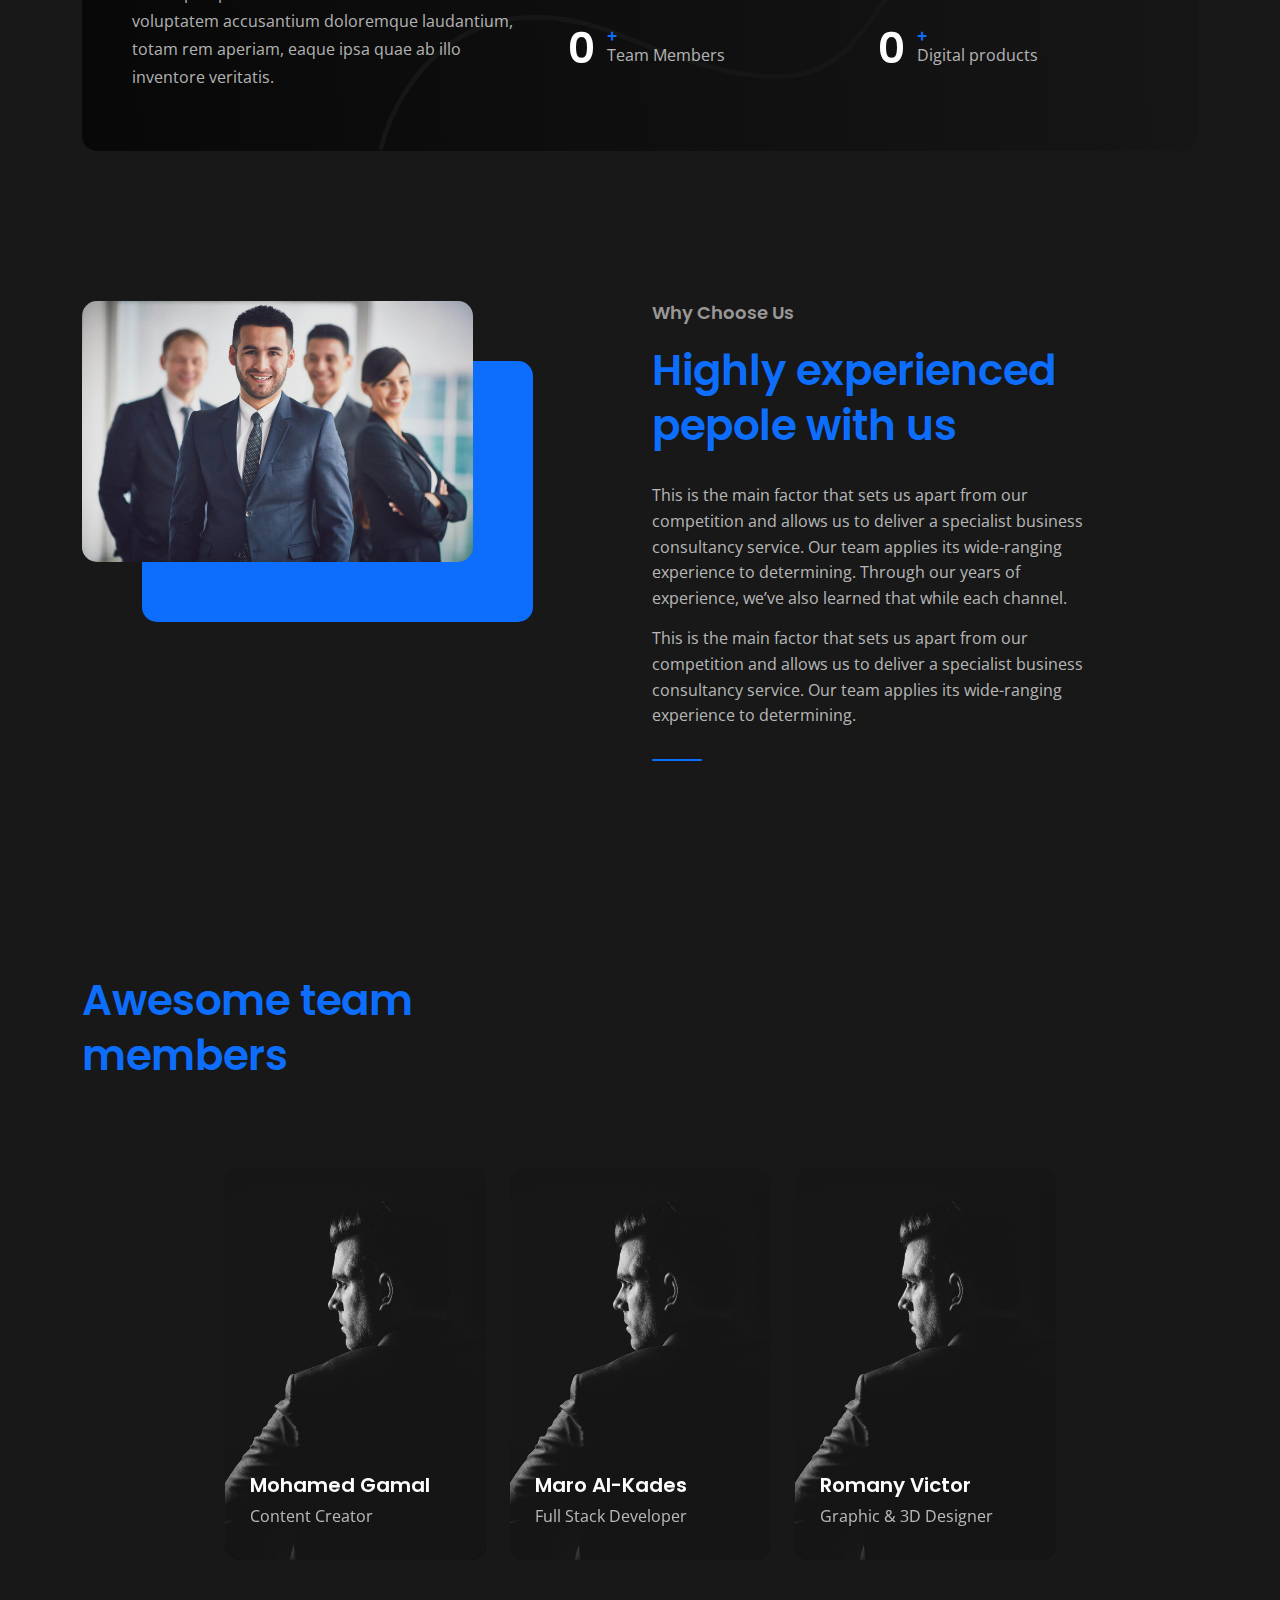
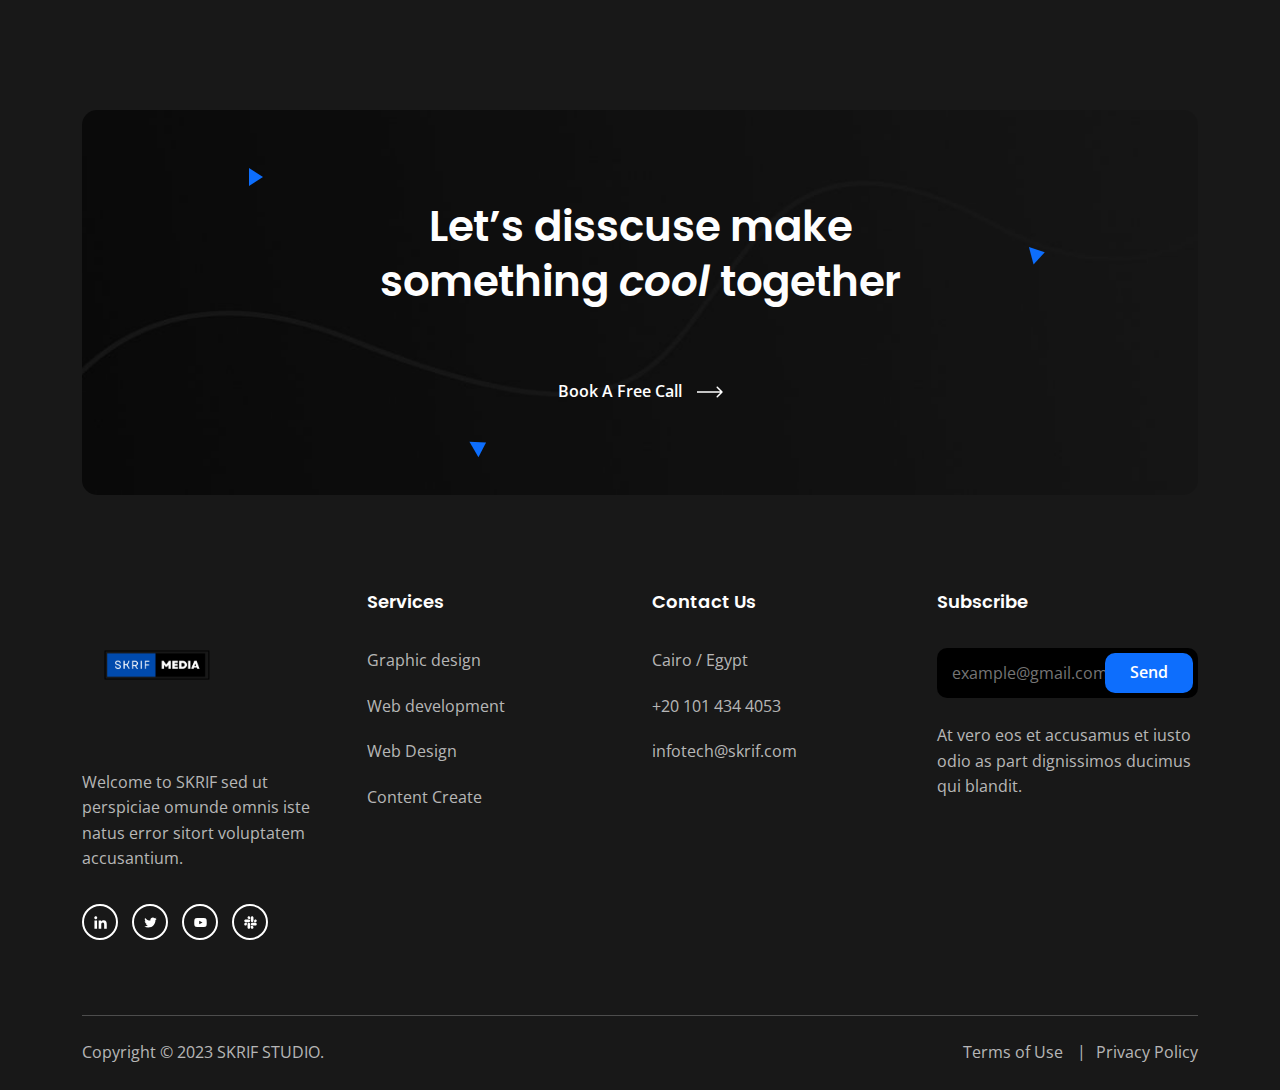
<file: about.html>
<!DOCTYPE html>
<html class="no-js" lang="en">

<head>
    <!-- Meta Tags -->
    <meta charset="utf-8">
    <meta http-equiv="x-ua-compatible" content="ie=edge">
    <meta name="viewport" content="width=device-width, initial-scale=1">
    <meta name="author" content="Maro Al-Kades">
    <!-- Favicon Icon -->
    <link rel="icon" href="assets/img/favicon.png">
    <!-- Site Title -->
    <title>About Us</title>
    <link rel="stylesheet" href="assets/css/plugins/bootstrap.min.css">
    <link rel="stylesheet" href="assets/css/plugins/lightgallery.min.css">
    <link rel="stylesheet" href="assets/css/plugins/slick.css">
    <link rel="stylesheet" href="assets/css/plugins/lightgallery.min.css">
    <link rel="stylesheet" href="assets/css/plugins/animate.css">
    <link rel="stylesheet" href="assets/css/about.css">

        <link rel="apple-touch-icon" sizes="180x180" href="./assets/img/favicon_io/apple-touch-icon.png">
        <link rel="icon" type="image/png" sizes="32x32" href="./assets/img/favicon_io/favicon-32x32.png">
        <link rel="icon" type="image/png" sizes="16x16" href="./assets/img/favicon_io/favicon-16x16.png">
        <link rel="manifest" href="/site.webmanifest">
</head>

<body>
    <div class="cs-preloader cs-center">
        <div class="loade">
            <div></div>
            <div></div>
            <div></div>
            <div></div>
            <div></div>
        </div>
    </div>
    <!-- Start Header Section -->
    <header class="cs-site_header cs-style1 text-uppercase cs-sticky_header">
        <div class="cs-main_header">
            <div class="container">
                <div class="cs-main_header_in">
                    <div class="cs-main_header_left">
                        <a class="cs-site_branding" href="index.html">
                            <img  src="assets/img/Logo/SKRIF (5).png" alt="Logo" />
                        </a>
                    </div>
                    <div class="cs-main_header_center">
                        <div class="cs-nav cs-primary_font cs-medium">
                            <ul class="cs-nav_list">
                                <li class="cs-mega_menu">
                                    <a href="index.html">Home</a>
                                </li>
                                <li>
                                    <a href="about.html">About</a>
                                </li>
                                <li>
                                    <a href="service.html">Services</a>
                                </li>
                                <li>
                                    <a href="portfolio.html">Portfolio</a>
                                </li>
                                <li>
                                    <a href="contact.html">Contact</a>
                                </li>
                            </ul>
                        </div>
                    </div>
                    <div class="cs-main_header_right">
                        <div class="cs-toolbox">
                            <span class="cs-icon_btn">
                                <span class="cs-icon_btn_in">
                                    <span></span>
                                    <span></span>
                                    <span></span>
                                    <span></span>
                                </span>
                            </span>
                        </div>
                    </div>
                </div>
            </div>
        </div>
    </header>
    <div class="cs-side_header">
        <button class="cs-close"></button>
        <div class="cs-side_header_overlay"></div>
        <div class="cs-side_header_in">
            <div class="cs-side_header_shape"></div>
            <a class="cs-site_branding" href="index.html">
                <img src="assets/img/Logo/SKRIF (5).png" alt="Logo" />
            </a>
            <div class="cs-side_header_box">
                <h2 class="cs-side_header_heading"> Do you have a project in your <br /> mind? Keep connect us. </h2>
            </div>
            <div class="cs-side_header_box">
                <h3 class="cs-side_header_title cs-primary_color">Contact Us</h3>
                <ul class="cs-contact_info cs-style1 cs-mp0">
                    <li>
                        <svg width="18" height="18" viewBox="0 0 18 18" fill="none" xmlns="http://www.w3.org/2000/svg">
                            <path
                                d="M17 12.5C15.75 12.5 14.55 12.3 13.43 11.93C13.08 11.82 12.69 11.9 12.41 12.17L10.21 14.37C7.38 12.93 5.06 10.62 3.62 7.79L5.82 5.58C6.1 5.31 6.18 4.92 6.07 4.57C5.7 3.45 5.5 2.25 5.5 1C5.5 0.45 5.05 0 4.5 0H1C0.45 0 0 0.45 0 1C0 10.39 7.61 18 17 18C17.55 18 18 17.55 18 17V13.5C18 12.95 17.55 12.5 17 12.5ZM9 0V10L12 7H18V0H9Z"
                                fill="#0d6efd" />
                        </svg>
                        <span>+20 101 434 4053</span>
                    </li>
                    <li>
                        <svg width="20" height="18" viewBox="0 0 20 18" fill="none" xmlns="http://www.w3.org/2000/svg">
                            <path
                                d="M20 6.98V16C20 17.1 19.1 18 18 18H2C0.9 18 0 17.1 0 16V4C0 2.9 0.9 2 2 2H12.1C12.04 2.32 12 2.66 12 3C12 4.48 12.65 5.79 13.67 6.71L10 9L2 4V6L10 11L15.3 7.68C15.84 7.88 16.4 8 17 8C18.13 8 19.16 7.61 20 6.98ZM14 3C14 4.66 15.34 6 17 6C18.66 6 20 4.66 20 3C20 1.34 18.66 0 17 0C15.34 0 14 1.34 14 3Z"
                                fill="#0d6efd" />
                        </svg>
                        <span>infotech@skrif.com</span>
                    </li>
                    <li>
                        <svg width="14" height="20" viewBox="0 0 14 20" fill="none" xmlns="http://www.w3.org/2000/svg">
                            <path
                                d="M7 0C3.13 0 0 3.13 0 7C0 12.25 7 20 7 20C7 20 14 12.25 14 7C14 3.13 10.87 0 7 0ZM7 9.5C5.62 9.5 4.5 8.38 4.5 7C4.5 5.62 5.62 4.5 7 4.5C8.38 4.5 9.5 5.62 9.5 7C9.5 8.38 8.38 9.5 7 9.5Z"
                                fill="#0d6efd" />
                        </svg>
                        <span>50 Cairo <br />Egypt </span>
                    </li>
                </ul>
            </div>
            <div class="cs-side_header_box">
                <h3 class="cs-side_header_title cs-primary_color">Subscribe</h3>
                <div class="cs-newsletter cs-style1">
                    <form action="#" class="cs-newsletter_form">
                        <input type="email" class="cs-newsletter_input" placeholder="example@gmail.com" />
                        <button class="cs-newsletter_btn">
                            <span>Send</span>
                        </button>
                    </form>
                    <div class="cs-newsletter_text"> At vero eos et accusamus et iusto odio as part dignissimos ducimus
                        qui blandit. </div>
                </div>
            </div>
            <div class="cs-side_header_box">
                <div class="cs-social_btns cs-style1">
                    <a href="#" class="cs-center">
                        <svg width="15" height="15" viewBox="0 0 15 15" fill="none" xmlns="http://www.w3.org/2000/svg">
                            <path
                                d="M4.04799 13.7497H1.45647V5.4043H4.04799V13.7497ZM2.75084 4.2659C1.92215 4.2659 1.25 3.57952 1.25 2.75084C1.25 2.35279 1.40812 1.97105 1.68958 1.68958C1.97105 1.40812 2.35279 1.25 2.75084 1.25C3.14888 1.25 3.53063 1.40812 3.81209 1.68958C4.09355 1.97105 4.25167 2.35279 4.25167 2.75084C4.25167 3.57952 3.57924 4.2659 2.75084 4.2659ZM13.7472 13.7497H11.1613V9.68722C11.1613 8.71903 11.1417 7.4774 9.81389 7.4774C8.46652 7.4774 8.26004 8.5293 8.26004 9.61747V13.7497H5.67132V5.4043H8.15681V6.54269H8.19308C8.53906 5.887 9.38421 5.19503 10.6451 5.19503C13.2679 5.19503 13.75 6.92215 13.75 9.16546V13.7497H13.7472Z"
                                fill="white"></path>
                        </svg>
                    </a>
                    <a href="#" class="cs-center">
                        <svg width="13" height="11" viewBox="0 0 13 11" fill="none" xmlns="http://www.w3.org/2000/svg">
                            <path
                                d="M11.4651 2.95396C11.4731 3.065 11.4731 3.17606 11.4731 3.2871C11.4731 6.67383 8.89535 10.5761 4.18402 10.5761C2.73255 10.5761 1.38421 10.1557 0.25 9.42608C0.456226 9.44986 0.654494 9.4578 0.868655 9.4578C2.06629 9.4578 3.16879 9.0533 4.04918 8.36326C2.92291 8.33946 1.97906 7.60183 1.65386 6.5866C1.81251 6.61038 1.97112 6.62624 2.1377 6.62624C2.36771 6.62624 2.59774 6.59451 2.81188 6.53901C1.63802 6.30105 0.757595 5.26996 0.757595 4.02472V3.99301C1.09864 4.18336 1.49524 4.30233 1.91558 4.31818C1.22554 3.85814 0.773464 3.07294 0.773464 2.1846C0.773464 1.70872 0.900344 1.27249 1.12244 0.891774C2.38355 2.44635 4.27919 3.46156 6.40481 3.57262C6.36516 3.38226 6.34136 3.184 6.34136 2.9857C6.34136 1.57388 7.4835 0.423828 8.90323 0.423828C9.64086 0.423828 10.3071 0.733156 10.7751 1.23284C11.354 1.1218 11.9093 0.907643 12.401 0.614185C12.2106 1.20906 11.8061 1.70875 11.2748 2.02598C11.7903 1.97049 12.29 1.82769 12.75 1.62942C12.4011 2.13702 11.9648 2.5891 11.4651 2.95396V2.95396Z"
                                fill="white"></path>
                        </svg>
                    </a>
                    <a href="#" class="cs-center">
                        <svg width="13" height="9" viewBox="0 0 13 9" fill="none" xmlns="http://www.w3.org/2000/svg">
                            <path
                                d="M12.4888 1.48066C12.345 0.939353 11.9215 0.513038 11.3837 0.368362C10.4089 0.105469 6.5 0.105469 6.5 0.105469C6.5 0.105469 2.59116 0.105469 1.61633 0.368362C1.07853 0.513061 0.65496 0.939353 0.5112 1.48066C0.25 2.4618 0.25 4.50887 0.25 4.50887C0.25 4.50887 0.25 6.55595 0.5112 7.53709C0.65496 8.0784 1.07853 8.48695 1.61633 8.63163C2.59116 8.89452 6.5 8.89452 6.5 8.89452C6.5 8.89452 10.4088 8.89452 11.3837 8.63163C11.9215 8.48695 12.345 8.0784 12.4888 7.53709C12.75 6.55595 12.75 4.50887 12.75 4.50887C12.75 4.50887 12.75 2.4618 12.4888 1.48066V1.48066ZM5.22158 6.36746V2.65029L8.48861 4.50892L5.22158 6.36746V6.36746Z"
                                fill="white"></path>
                        </svg>
                    </a>
                    <a href="#" class="cs-center">
                        <svg width="13" height="13" viewBox="0 0 13 13" fill="none" xmlns="http://www.w3.org/2000/svg">
                            <path
                                d="M2.87612 8.149C2.87612 8.87165 2.28571 9.46205 1.56306 9.46205C0.840402 9.46205 0.25 8.87165 0.25 8.149C0.25 7.42634 0.840402 6.83594 1.56306 6.83594H2.87612V8.149ZM3.53795 8.149C3.53795 7.42634 4.12835 6.83594 4.851 6.83594C5.57366 6.83594 6.16406 7.42634 6.16406 8.149V11.4369C6.16406 12.1596 5.57366 12.75 4.851 12.75C4.12835 12.75 3.53795 12.1596 3.53795 11.4369V8.149ZM4.851 2.87612C4.12835 2.87612 3.53795 2.28571 3.53795 1.56306C3.53795 0.840402 4.12835 0.25 4.851 0.25C5.57366 0.25 6.16406 0.840402 6.16406 1.56306V2.87612H4.851V2.87612ZM4.851 3.53795C5.57366 3.53795 6.16406 4.12835 6.16406 4.851C6.16406 5.57366 5.57366 6.16406 4.851 6.16406H1.56306C0.840402 6.16406 0.25 5.57366 0.25 4.851C0.25 4.12835 0.840402 3.53795 1.56306 3.53795H4.851V3.53795ZM10.1239 4.851C10.1239 4.12835 10.7143 3.53795 11.4369 3.53795C12.1596 3.53795 12.75 4.12835 12.75 4.851C12.75 5.57366 12.1596 6.16406 11.4369 6.16406H10.1239V4.851V4.851ZM9.46205 4.851C9.46205 5.57366 8.87165 6.16406 8.149 6.16406C7.42634 6.16406 6.83594 5.57366 6.83594 4.851V1.56306C6.83594 0.840402 7.42634 0.25 8.149 0.25C8.87165 0.25 9.46205 0.840402 9.46205 1.56306V4.851V4.851ZM8.149 10.1239C8.87165 10.1239 9.46205 10.7143 9.46205 11.4369C9.46205 12.1596 8.87165 12.75 8.149 12.75C7.42634 12.75 6.83594 12.1596 6.83594 11.4369V10.1239H8.149ZM8.149 9.46205C7.42634 9.46205 6.83594 8.87165 6.83594 8.149C6.83594 7.42634 7.42634 6.83594 8.149 6.83594H11.4369C12.1596 6.83594 12.75 7.42634 12.75 8.149C12.75 8.87165 12.1596 9.46205 11.4369 9.46205H8.149Z"
                                fill="white"></path>
                        </svg>
                    </a>
                </div>
            </div>
        </div>
    </div>
    <!-- End Header Section -->
    <!-- Start Hero -->
    <div class="cs-page_heading cs-style1 cs-center text-center cs-bg" data-src="assets/img/about_hero_bg.jpeg">
        <div class="container">
            <div class="cs-page_heading_in">
                <h1 class="cs-page_title cs-font_50 cs-white_color" style="text-align: center;">About Us</h1>
                <ol class="breadcrumb text-uppercase" style="text-align: center;">
                    <li class="breadcrumb-item">
                        <a href="index.html">Home</a>
                    </li>
                    <li class="breadcrumb-item active">About Us</li>
                </ol>
            </div>
        </div>
    </div>
    <!-- End Hero -->
    <div class="cs-height_150 cs-height_lg_80"></div>
    <section>
        <div class="container">
            <div class="row">
                <div class="col-xl-5 col-lg-7">
                    <div class="cs-section_heading cs-style1">
                        <h3 class="cs-section_subtitle">About Our Agency</h3>
                        <h2 class="cs-section_title">Your trusted partner <br>for business </h2>
                        <div class="cs-height_30 cs-height_lg_20"></div>
                        <p class="cs-m0">This is the main factor that sets us apart from our competition and allows us
                            to deliver a specialist business consultancy service. Our team applies its wide-ranging
                            experience to determining. Through our years of experience, we’ve
                            also learned that while each channel.</p>
                        <div class="cs-height_30 cs-height_lg_30"></div>
                        <div class="cs-separator cs-accent_bg"></div>
                        <div class="cs-height_25 cs-height_lg_40"></div>
                    </div>
                </div>
                <div class="col-lg-5 offset-xl-2">
                    <img style="border: 1px solid #0d6efd;" src="assets/img/about_img_1.jpeg" alt="" class="w-100 cs-radius_15">
                    <div class="cs-height_25 cs-height_lg_25"></div>
                </div>
                <div class="col-lg-7">
                    <img style="border: 1px solid #0d6efd;" src="assets/img/about_img_2.jpeg" alt="" class="w-100 cs-radius_15">
                    <div class="cs-height_25 cs-height_lg_25"></div>
                </div>
                <div class="col-lg-5">
                    <img style="border: 1px solid #0d6efd;" src="assets/img/about_img_3.jpeg" alt="" class="w-100 cs-radius_15">
                    <div class="cs-height_25 cs-height_lg_25"></div>
                </div>
            </div>
        </div>
    </section>
    <div class="cs-height_75 cs-height_lg_55"></div>
    <!-- Start FunFact -->
    <section>
        <div class="container">
            <div class="cs-funfact_wrap cs-type1">
                <div class="cs-funfact_shape" data-src="assets/img/funfact_shape_bg.svg"></div>
                <div class="cs-funfact_left">
                    <div class="cs-funfact_heading">
                        <h2>Our fun fact</h2>
                        <p> Sed ut perspiciatis unde omnis iste natus error voluptatem accusantium doloremque
                            laudantium, totam rem aperiam, eaque ipsa quae ab illo inventore veritatis. </p>
                    </div>
                </div>
                <div class="cs-funfact_right">
                    <div class="cs-funfacts">
                        <div class="cs-funfact cs-style1">
                            <div class="cs-funfact_number cs-primary_font cs-semi_bold cs-primary_color">
                                <span data-count-to="636" class="odometer"></span>
                            </div>
                            <div class="cs-funfact_text">
                                <span class="cs-accent_color">+</span>
                                <p>Global Happy Clients</p>
                            </div>
                        </div>
                        <div class="cs-funfact cs-style1">
                            <div class="cs-funfact_number cs-primary_font cs-semi_bold cs-primary_color">
                                <span data-count-to="642" class="odometer"></span>
                            </div>
                            <div class="cs-funfact_text">
                                <span class="cs-accent_color">+</span>
                                <p>Project Completed</p>
                            </div>
                        </div>
                        <div class="cs-funfact cs-style1">
                            <div class="cs-funfact_number cs-primary_font cs-semi_bold cs-primary_color">
                                <span data-count-to="245" class="odometer"></span>
                            </div>
                            <div class="cs-funfact_text">
                                <span class="cs-accent_color">+</span>
                                <p>Team Members</p>
                            </div>
                        </div>
                        <div class="cs-funfact cs-style1">
                            <div class="cs-funfact_number cs-primary_font cs-semi_bold cs-primary_color">
                                <span data-count-to="550" class="odometer"></span>
                            </div>
                            <div class="cs-funfact_text">
                                <span class="cs-accent_color">+</span>
                                <p>Digital products</p>
                            </div>
                        </div>
                    </div>
                </div>
            </div>
        </div>
    </section>
    <!-- End FunFact -->
    <div class="cs-height_150 cs-height_lg_80"></div>
    <!-- Start Why Choose -->
    <section>
        <div class="container">
            <div class="row">
                <div class="col-xl-5 col-lg-6">
                    <div class="cs-image_layer cs-style1">
                        <div class="cs-image_layer_in">
                            <img src="assets/img/pro.jpg" alt="Image" class="w-100 cs-radius_15">
                        </div>
                    </div>
                    <div class="cs-height_0 cs-height_lg_40"></div>
                </div>
                <div class="col-xl-5 offset-xl-1 col-lg-6">
                    <div class="cs-section_heading cs-style1">
                        <h3 class="cs-section_subtitle">Why Choose Us</h3>
                        <h2 class="cs-section_title">Highly experienced pepole with us</h2>
                        <div class="cs-height_30 cs-height_lg_20"></div>
                        <p class="cs-m0">This is the main factor that sets us apart from our competition and allows us
                            to deliver a specialist business consultancy service. Our team applies its wide-ranging
                            experience to determining. Through our years of experience, we’ve
                            also learned that while each channel.</p>
                        <div class="cs-height_15 cs-height_lg_15"></div>
                        <p class="cs-m0">This is the main factor that sets us apart from our competition and allows us
                            to deliver a specialist business consultancy service. Our team applies its wide-ranging
                            experience to determining.</p>
                        <div class="cs-height_30 cs-height_lg_30"></div>
                        <div class="cs-separator cs-accent_bg"></div>
                        <div class="cs-height_25 cs-height_lg_0"></div>
                    </div>
                </div>
            </div>
        </div>
    </section>
    <!-- End Why Choose -->
    <div class="cs-height_145 cs-height_lg_80"></div>
    <!-- Start Team Section -->
    <section>
        <div class="container">
            <div class="cs-slider cs-style2 cs-gap-24">
                <div class="cs-slider_heading cs-style1">
                    <div class="cs-section_heading cs-style1">
                        <h3 class="cs-section_subtitle wow fadeInLeft" data-wow-duration="0.8s" data-wow-delay="0.2s">
                            Our Team </h3>
                        <h2 class="cs-section_title">Awesome team <br />members </h2>
                    </div>
                    <div class="cs-slider_arrows cs-style1 cs-primary_color">
                        <div class="cs-left_arrow cs-center">
                            <svg width="26" height="13" viewBox="0 0 26 13" fill="none" xmlns="http://www.w3.org/2000/svg">
                                <path
                                    d="M0.469791 5.96967C0.176899 6.26256 0.176899 6.73744 0.469791 7.03033L5.24276 11.8033C5.53566 12.0962 6.01053 12.0962 6.30342 11.8033C6.59632 11.5104 6.59632 11.0355 6.30342 10.7426L2.06078 6.5L6.30342 2.25736C6.59632 1.96447 6.59632 1.48959 6.30342 1.1967C6.01053 0.903806 5.53566 0.903806 5.24276 1.1967L0.469791 5.96967ZM26.0001 5.75L1.00012 5.75V7.25L26.0001 7.25V5.75Z"
                                    fill="currentColor" />
                            </svg>
                        </div>
                        <div class="cs-right_arrow cs-center">
                            <svg width="26" height="13" viewBox="0 0 26 13" fill="none" xmlns="http://www.w3.org/2000/svg">
                                <path
                                    d="M25.5305 7.03033C25.8233 6.73744 25.8233 6.26256 25.5305 5.96967L20.7575 1.1967C20.4646 0.903806 19.9897 0.903806 19.6968 1.1967C19.4039 1.48959 19.4039 1.96447 19.6968 2.25736L23.9395 6.5L19.6968 10.7426C19.4039 11.0355 19.4039 11.5104 19.6968 11.8033C19.9897 12.0962 20.4646 12.0962 20.7575 11.8033L25.5305 7.03033ZM0.00012207 7.25H25.0001V5.75H0.00012207V7.25Z"
                                    fill="currentColor" />
                            </svg>
                        </div>
                    </div>
                </div>
                <div class="cs-height_85 cs-height_lg_45"></div>
                <div class="cs-slider_container" data-autoplay="0" data-loop="1" data-speed="600" data-center="0"
                    data-slides-per-view="responsive" data-xs-slides="1" data-sm-slides="2" data-md-slides="3"
                    data-lg-slides="4" data-add-slides="4">
                    <div class="cs-slider_wrapper">
                        <!-- .cs-slide -->
                        <div class="cs-slide">
                            <div class="cs-team cs-style1">
                                <div class="cs-member_thumb">
                                    <img src="assets/img/people.jpg" alt="Member" />
                                    <div class="cs-member_overlay"></div>
                                </div>
                                <div class="cs-member_info">
                                    <h2 class="cs-member_name">
                                        <a href="team-details.html">Mohamed Gamal</a>
                                    </h2>
                                    <div class="cs-member_designation">Content Creator</div>
                                </div>
                                <div class="cs-member_social cs-primary_color">
                                    <a href="#">
                                        <svg width="20" height="20" viewBox="0 0 20 20" fill="none"
                                            xmlns="http://www.w3.org/2000/svg">
                                            <path
                                                d="M5.39756 18.333H1.9422V7.20581H5.39756V18.333ZM3.66802 5.68795C2.56311 5.68795 1.6669 4.77277 1.6669 3.66786C1.6669 3.13714 1.87773 2.62814 2.25301 2.25286C2.6283 1.87758 3.13729 1.66675 3.66802 1.66675C4.19875 1.66675 4.70774 1.87758 5.08302 2.25286C5.4583 2.62814 5.66913 3.13714 5.66913 3.66786C5.66913 4.77277 4.77256 5.68795 3.66802 5.68795ZM18.3298 18.333H14.8819V12.9164C14.8819 11.6255 14.8559 9.96995 13.0854 9.96995C11.2889 9.96995 11.0136 11.3725 11.0136 12.8234V18.333H7.56199V7.20581H10.876V8.72367H10.9243C11.3857 7.84941 12.5125 6.92679 14.1937 6.92679C17.6907 6.92679 18.3336 9.22962 18.3336 12.2207V18.333H18.3298Z"
                                                fill="currentColor" />
                                        </svg>
                                    </a>
                                    <a href="#">
                                        <svg width="18" height="14" viewBox="0 0 18 14" fill="none"
                                            xmlns="http://www.w3.org/2000/svg">
                                            <path
                                                d="M15.6204 3.60521C15.631 3.75325 15.631 3.90133 15.631 4.04938C15.631 8.56502 12.194 13.7681 5.91227 13.7681C3.97697 13.7681 2.17918 13.2076 0.666901 12.2347C0.941869 12.2664 1.20623 12.277 1.49177 12.277C3.08862 12.277 4.55861 11.7377 5.73248 10.8176C4.23078 10.7859 2.97231 9.80236 2.53872 8.44871C2.75024 8.48042 2.96173 8.50158 3.18384 8.50158C3.49051 8.50158 3.79722 8.45926 4.08273 8.38527C2.51759 8.06798 1.34369 6.69321 1.34369 5.03288V4.99059C1.79842 5.2444 2.32723 5.40303 2.88768 5.42416C1.96762 4.81078 1.36485 3.76383 1.36485 2.57939C1.36485 1.94488 1.53403 1.36324 1.83015 0.855618C3.51164 2.92838 6.03915 4.282 8.87331 4.43008C8.82045 4.17627 8.78871 3.91191 8.78871 3.64752C8.78871 1.76509 10.3116 0.231689 12.2045 0.231689C13.188 0.231689 14.0764 0.644126 14.7003 1.31037C15.4723 1.16232 16.2126 0.876777 16.8683 0.485499C16.6144 1.27867 16.0751 1.94491 15.3666 2.3679C16.054 2.2939 16.7202 2.10351 17.3336 1.83915C16.8683 2.51594 16.2867 3.11871 15.6204 3.60521V3.60521Z"
                                                fill="currentColor" />
                                        </svg>
                                    </a>
                                    <a href="#">
                                        <svg width="18" height="12" viewBox="0 0 18 12" fill="none"
                                            xmlns="http://www.w3.org/2000/svg">
                                            <path
                                                d="M16.9853 1.97421C16.7936 1.25247 16.2289 0.684051 15.5118 0.491149C14.212 0.140625 9.00023 0.140625 9.00023 0.140625C9.00023 0.140625 3.78845 0.140625 2.48868 0.491149C1.7716 0.684081 1.20685 1.25247 1.01517 1.97421C0.666901 3.28241 0.666901 6.01183 0.666901 6.01183C0.666901 6.01183 0.666901 8.74126 1.01517 10.0495C1.20685 10.7712 1.7716 11.3159 2.48868 11.5088C3.78845 11.8594 9.00023 11.8594 9.00023 11.8594C9.00023 11.8594 14.212 11.8594 15.5118 11.5088C16.2289 11.3159 16.7936 10.7712 16.9853 10.0495C17.3336 8.74126 17.3336 6.01183 17.3336 6.01183C17.3336 6.01183 17.3336 3.28241 16.9853 1.97421ZM7.29568 8.48995V3.53372L11.6517 6.01189L7.29568 8.48995Z"
                                                fill="currentColor" />
                                        </svg>
                                    </a>
                                    <a href="#">
                                        <svg width="18" height="18" viewBox="0 0 18 18" fill="none"
                                            xmlns="http://www.w3.org/2000/svg">
                                            <path
                                                d="M4.16839 11.1987C4.16839 12.1623 3.38119 12.9495 2.41764 12.9495C1.4541 12.9495 0.666901 12.1623 0.666901 11.1987C0.666901 10.2352 1.4541 9.448 2.41764 9.448H4.16839V11.1987ZM5.05083 11.1987C5.05083 10.2352 5.83803 9.448 6.80157 9.448C7.76511 9.448 8.55232 10.2352 8.55232 11.1987V15.5827C8.55232 16.5462 7.76511 17.3334 6.80157 17.3334C5.83803 17.3334 5.05083 16.5462 5.05083 15.5827V11.1987ZM6.80157 4.16824C5.83803 4.16824 5.05083 3.38103 5.05083 2.41749C5.05083 1.45395 5.83803 0.666748 6.80157 0.666748C7.76511 0.666748 8.55232 1.45395 8.55232 2.41749V4.16824H6.80157ZM6.80157 5.05068C7.76511 5.05068 8.55232 5.83788 8.55232 6.80142C8.55232 7.76496 7.76511 8.55217 6.80157 8.55217H2.41764C1.4541 8.55217 0.666901 7.76496 0.666901 6.80142C0.666901 5.83788 1.4541 5.05068 2.41764 5.05068H6.80157ZM13.8321 6.80142C13.8321 5.83788 14.6193 5.05068 15.5828 5.05068C16.5464 5.05068 17.3336 5.83788 17.3336 6.80142C17.3336 7.76496 16.5464 8.55217 15.5828 8.55217H13.8321V6.80142ZM12.9496 6.80142C12.9496 7.76496 12.1624 8.55217 11.1989 8.55217C10.2354 8.55217 9.44815 7.76496 9.44815 6.80142V2.41749C9.44815 1.45395 10.2354 0.666748 11.1989 0.666748C12.1624 0.666748 12.9496 1.45395 12.9496 2.41749V6.80142ZM11.1989 13.8319C12.1624 13.8319 12.9496 14.6191 12.9496 15.5827C12.9496 16.5462 12.1624 17.3334 11.1989 17.3334C10.2354 17.3334 9.44815 16.5462 9.44815 15.5827V13.8319H11.1989ZM11.1989 12.9495C10.2354 12.9495 9.44815 12.1623 9.44815 11.1987C9.44815 10.2352 10.2354 9.448 11.1989 9.448H15.5828C16.5464 9.448 17.3336 10.2352 17.3336 11.1987C17.3336 12.1623 16.5464 12.9495 15.5828 12.9495H11.1989Z"
                                                fill="currentColor" />
                                        </svg>
                                    </a>
                                </div>
                            </div>
                        </div>
                        <!-- .cs-slide -->
                        <div class="cs-slide">
                            <div class="cs-team cs-style1">
                                <div class="cs-member_thumb">
                                    <img src="assets/img/people.jpg" alt="Member" />
                                    <div class="cs-member_overlay"></div>
                                </div>
                                <div class="cs-member_info">
                                    <h2 class="cs-member_name">
                                        <a href="team-details.html">Maro Al-Kades</a>
                                    </h2>
                                    <div class="cs-member_designation">Full Stack Developer</div>
                                </div>
                                <div class="cs-member_social cs-primary_color">
                                    <a href="#">
                                        <svg width="20" height="20" viewBox="0 0 20 20" fill="none"
                                            xmlns="http://www.w3.org/2000/svg">
                                            <path
                                                d="M5.39756 18.333H1.9422V7.20581H5.39756V18.333ZM3.66802 5.68795C2.56311 5.68795 1.6669 4.77277 1.6669 3.66786C1.6669 3.13714 1.87773 2.62814 2.25301 2.25286C2.6283 1.87758 3.13729 1.66675 3.66802 1.66675C4.19875 1.66675 4.70774 1.87758 5.08302 2.25286C5.4583 2.62814 5.66913 3.13714 5.66913 3.66786C5.66913 4.77277 4.77256 5.68795 3.66802 5.68795ZM18.3298 18.333H14.8819V12.9164C14.8819 11.6255 14.8559 9.96995 13.0854 9.96995C11.2889 9.96995 11.0136 11.3725 11.0136 12.8234V18.333H7.56199V7.20581H10.876V8.72367H10.9243C11.3857 7.84941 12.5125 6.92679 14.1937 6.92679C17.6907 6.92679 18.3336 9.22962 18.3336 12.2207V18.333H18.3298Z"
                                                fill="currentColor" />
                                        </svg>
                                    </a>
                                    <a href="#">
                                        <svg width="18" height="14" viewBox="0 0 18 14" fill="none"
                                            xmlns="http://www.w3.org/2000/svg">
                                            <path
                                                d="M15.6204 3.60521C15.631 3.75325 15.631 3.90133 15.631 4.04938C15.631 8.56502 12.194 13.7681 5.91227 13.7681C3.97697 13.7681 2.17918 13.2076 0.666901 12.2347C0.941869 12.2664 1.20623 12.277 1.49177 12.277C3.08862 12.277 4.55861 11.7377 5.73248 10.8176C4.23078 10.7859 2.97231 9.80236 2.53872 8.44871C2.75024 8.48042 2.96173 8.50158 3.18384 8.50158C3.49051 8.50158 3.79722 8.45926 4.08273 8.38527C2.51759 8.06798 1.34369 6.69321 1.34369 5.03288V4.99059C1.79842 5.2444 2.32723 5.40303 2.88768 5.42416C1.96762 4.81078 1.36485 3.76383 1.36485 2.57939C1.36485 1.94488 1.53403 1.36324 1.83015 0.855618C3.51164 2.92838 6.03915 4.282 8.87331 4.43008C8.82045 4.17627 8.78871 3.91191 8.78871 3.64752C8.78871 1.76509 10.3116 0.231689 12.2045 0.231689C13.188 0.231689 14.0764 0.644126 14.7003 1.31037C15.4723 1.16232 16.2126 0.876777 16.8683 0.485499C16.6144 1.27867 16.0751 1.94491 15.3666 2.3679C16.054 2.2939 16.7202 2.10351 17.3336 1.83915C16.8683 2.51594 16.2867 3.11871 15.6204 3.60521V3.60521Z"
                                                fill="currentColor" />
                                        </svg>
                                    </a>
                                    <a href="#">
                                        <svg width="18" height="12" viewBox="0 0 18 12" fill="none"
                                            xmlns="http://www.w3.org/2000/svg">
                                            <path
                                                d="M16.9853 1.97421C16.7936 1.25247 16.2289 0.684051 15.5118 0.491149C14.212 0.140625 9.00023 0.140625 9.00023 0.140625C9.00023 0.140625 3.78845 0.140625 2.48868 0.491149C1.7716 0.684081 1.20685 1.25247 1.01517 1.97421C0.666901 3.28241 0.666901 6.01183 0.666901 6.01183C0.666901 6.01183 0.666901 8.74126 1.01517 10.0495C1.20685 10.7712 1.7716 11.3159 2.48868 11.5088C3.78845 11.8594 9.00023 11.8594 9.00023 11.8594C9.00023 11.8594 14.212 11.8594 15.5118 11.5088C16.2289 11.3159 16.7936 10.7712 16.9853 10.0495C17.3336 8.74126 17.3336 6.01183 17.3336 6.01183C17.3336 6.01183 17.3336 3.28241 16.9853 1.97421ZM7.29568 8.48995V3.53372L11.6517 6.01189L7.29568 8.48995Z"
                                                fill="currentColor" />
                                        </svg>
                                    </a>
                                    <a href="#">
                                        <svg width="18" height="18" viewBox="0 0 18 18" fill="none"
                                            xmlns="http://www.w3.org/2000/svg">
                                            <path
                                                d="M4.16839 11.1987C4.16839 12.1623 3.38119 12.9495 2.41764 12.9495C1.4541 12.9495 0.666901 12.1623 0.666901 11.1987C0.666901 10.2352 1.4541 9.448 2.41764 9.448H4.16839V11.1987ZM5.05083 11.1987C5.05083 10.2352 5.83803 9.448 6.80157 9.448C7.76511 9.448 8.55232 10.2352 8.55232 11.1987V15.5827C8.55232 16.5462 7.76511 17.3334 6.80157 17.3334C5.83803 17.3334 5.05083 16.5462 5.05083 15.5827V11.1987ZM6.80157 4.16824C5.83803 4.16824 5.05083 3.38103 5.05083 2.41749C5.05083 1.45395 5.83803 0.666748 6.80157 0.666748C7.76511 0.666748 8.55232 1.45395 8.55232 2.41749V4.16824H6.80157ZM6.80157 5.05068C7.76511 5.05068 8.55232 5.83788 8.55232 6.80142C8.55232 7.76496 7.76511 8.55217 6.80157 8.55217H2.41764C1.4541 8.55217 0.666901 7.76496 0.666901 6.80142C0.666901 5.83788 1.4541 5.05068 2.41764 5.05068H6.80157ZM13.8321 6.80142C13.8321 5.83788 14.6193 5.05068 15.5828 5.05068C16.5464 5.05068 17.3336 5.83788 17.3336 6.80142C17.3336 7.76496 16.5464 8.55217 15.5828 8.55217H13.8321V6.80142ZM12.9496 6.80142C12.9496 7.76496 12.1624 8.55217 11.1989 8.55217C10.2354 8.55217 9.44815 7.76496 9.44815 6.80142V2.41749C9.44815 1.45395 10.2354 0.666748 11.1989 0.666748C12.1624 0.666748 12.9496 1.45395 12.9496 2.41749V6.80142ZM11.1989 13.8319C12.1624 13.8319 12.9496 14.6191 12.9496 15.5827C12.9496 16.5462 12.1624 17.3334 11.1989 17.3334C10.2354 17.3334 9.44815 16.5462 9.44815 15.5827V13.8319H11.1989ZM11.1989 12.9495C10.2354 12.9495 9.44815 12.1623 9.44815 11.1987C9.44815 10.2352 10.2354 9.448 11.1989 9.448H15.5828C16.5464 9.448 17.3336 10.2352 17.3336 11.1987C17.3336 12.1623 16.5464 12.9495 15.5828 12.9495H11.1989Z"
                                                fill="currentColor" />
                                        </svg>
                                    </a>
                                </div>
                            </div>
                        </div>
                        <!-- .cs-slide -->
                        <div class="cs-slide">
                            <div class="cs-team cs-style1">
                                <div class="cs-member_thumb">
                                    <img src="assets/img/people.jpg" alt="Member" />
                                    <div class="cs-member_overlay"></div>
                                </div>
                                <div class="cs-member_info">
                                    <h2 class="cs-member_name">
                                        <a href="team-details.html">Romany Victor</a>
                                    </h2>
                                    <div class="cs-member_designation">Graphic & 3D Designer</div>
                                </div>
                                <div class="cs-member_social cs-primary_color">
                                    <a href="#">
                                        <svg width="20" height="20" viewBox="0 0 20 20" fill="none"
                                            xmlns="http://www.w3.org/2000/svg">
                                            <path
                                                d="M5.39756 18.333H1.9422V7.20581H5.39756V18.333ZM3.66802 5.68795C2.56311 5.68795 1.6669 4.77277 1.6669 3.66786C1.6669 3.13714 1.87773 2.62814 2.25301 2.25286C2.6283 1.87758 3.13729 1.66675 3.66802 1.66675C4.19875 1.66675 4.70774 1.87758 5.08302 2.25286C5.4583 2.62814 5.66913 3.13714 5.66913 3.66786C5.66913 4.77277 4.77256 5.68795 3.66802 5.68795ZM18.3298 18.333H14.8819V12.9164C14.8819 11.6255 14.8559 9.96995 13.0854 9.96995C11.2889 9.96995 11.0136 11.3725 11.0136 12.8234V18.333H7.56199V7.20581H10.876V8.72367H10.9243C11.3857 7.84941 12.5125 6.92679 14.1937 6.92679C17.6907 6.92679 18.3336 9.22962 18.3336 12.2207V18.333H18.3298Z"
                                                fill="currentColor" />
                                        </svg>
                                    </a>
                                    <a href="#">
                                        <svg width="18" height="14" viewBox="0 0 18 14" fill="none"
                                            xmlns="http://www.w3.org/2000/svg">
                                            <path
                                                d="M15.6204 3.60521C15.631 3.75325 15.631 3.90133 15.631 4.04938C15.631 8.56502 12.194 13.7681 5.91227 13.7681C3.97697 13.7681 2.17918 13.2076 0.666901 12.2347C0.941869 12.2664 1.20623 12.277 1.49177 12.277C3.08862 12.277 4.55861 11.7377 5.73248 10.8176C4.23078 10.7859 2.97231 9.80236 2.53872 8.44871C2.75024 8.48042 2.96173 8.50158 3.18384 8.50158C3.49051 8.50158 3.79722 8.45926 4.08273 8.38527C2.51759 8.06798 1.34369 6.69321 1.34369 5.03288V4.99059C1.79842 5.2444 2.32723 5.40303 2.88768 5.42416C1.96762 4.81078 1.36485 3.76383 1.36485 2.57939C1.36485 1.94488 1.53403 1.36324 1.83015 0.855618C3.51164 2.92838 6.03915 4.282 8.87331 4.43008C8.82045 4.17627 8.78871 3.91191 8.78871 3.64752C8.78871 1.76509 10.3116 0.231689 12.2045 0.231689C13.188 0.231689 14.0764 0.644126 14.7003 1.31037C15.4723 1.16232 16.2126 0.876777 16.8683 0.485499C16.6144 1.27867 16.0751 1.94491 15.3666 2.3679C16.054 2.2939 16.7202 2.10351 17.3336 1.83915C16.8683 2.51594 16.2867 3.11871 15.6204 3.60521V3.60521Z"
                                                fill="currentColor" />
                                        </svg>
                                    </a>
                                    <a href="#">
                                        <svg width="18" height="12" viewBox="0 0 18 12" fill="none"
                                            xmlns="http://www.w3.org/2000/svg">
                                            <path
                                                d="M16.9853 1.97421C16.7936 1.25247 16.2289 0.684051 15.5118 0.491149C14.212 0.140625 9.00023 0.140625 9.00023 0.140625C9.00023 0.140625 3.78845 0.140625 2.48868 0.491149C1.7716 0.684081 1.20685 1.25247 1.01517 1.97421C0.666901 3.28241 0.666901 6.01183 0.666901 6.01183C0.666901 6.01183 0.666901 8.74126 1.01517 10.0495C1.20685 10.7712 1.7716 11.3159 2.48868 11.5088C3.78845 11.8594 9.00023 11.8594 9.00023 11.8594C9.00023 11.8594 14.212 11.8594 15.5118 11.5088C16.2289 11.3159 16.7936 10.7712 16.9853 10.0495C17.3336 8.74126 17.3336 6.01183 17.3336 6.01183C17.3336 6.01183 17.3336 3.28241 16.9853 1.97421ZM7.29568 8.48995V3.53372L11.6517 6.01189L7.29568 8.48995Z"
                                                fill="currentColor" />
                                        </svg>
                                    </a>
                                    <a href="#">
                                        <svg width="18" height="18" viewBox="0 0 18 18" fill="none"
                                            xmlns="http://www.w3.org/2000/svg">
                                            <path
                                                d="M4.16839 11.1987C4.16839 12.1623 3.38119 12.9495 2.41764 12.9495C1.4541 12.9495 0.666901 12.1623 0.666901 11.1987C0.666901 10.2352 1.4541 9.448 2.41764 9.448H4.16839V11.1987ZM5.05083 11.1987C5.05083 10.2352 5.83803 9.448 6.80157 9.448C7.76511 9.448 8.55232 10.2352 8.55232 11.1987V15.5827C8.55232 16.5462 7.76511 17.3334 6.80157 17.3334C5.83803 17.3334 5.05083 16.5462 5.05083 15.5827V11.1987ZM6.80157 4.16824C5.83803 4.16824 5.05083 3.38103 5.05083 2.41749C5.05083 1.45395 5.83803 0.666748 6.80157 0.666748C7.76511 0.666748 8.55232 1.45395 8.55232 2.41749V4.16824H6.80157ZM6.80157 5.05068C7.76511 5.05068 8.55232 5.83788 8.55232 6.80142C8.55232 7.76496 7.76511 8.55217 6.80157 8.55217H2.41764C1.4541 8.55217 0.666901 7.76496 0.666901 6.80142C0.666901 5.83788 1.4541 5.05068 2.41764 5.05068H6.80157ZM13.8321 6.80142C13.8321 5.83788 14.6193 5.05068 15.5828 5.05068C16.5464 5.05068 17.3336 5.83788 17.3336 6.80142C17.3336 7.76496 16.5464 8.55217 15.5828 8.55217H13.8321V6.80142ZM12.9496 6.80142C12.9496 7.76496 12.1624 8.55217 11.1989 8.55217C10.2354 8.55217 9.44815 7.76496 9.44815 6.80142V2.41749C9.44815 1.45395 10.2354 0.666748 11.1989 0.666748C12.1624 0.666748 12.9496 1.45395 12.9496 2.41749V6.80142ZM11.1989 13.8319C12.1624 13.8319 12.9496 14.6191 12.9496 15.5827C12.9496 16.5462 12.1624 17.3334 11.1989 17.3334C10.2354 17.3334 9.44815 16.5462 9.44815 15.5827V13.8319H11.1989ZM11.1989 12.9495C10.2354 12.9495 9.44815 12.1623 9.44815 11.1987C9.44815 10.2352 10.2354 9.448 11.1989 9.448H15.5828C16.5464 9.448 17.3336 10.2352 17.3336 11.1987C17.3336 12.1623 16.5464 12.9495 15.5828 12.9495H11.1989Z"
                                                fill="currentColor" />
                                        </svg>
                                    </a>
                                </div>
                            </div>
                        </div>
                        <!-- .cs-slide -->
                    </div>
                </div>
                <!-- .cs-slider_container -->
                <div class="cs-pagination cs-style1 cs-hidden_desktop"></div>
            </div>
            <!-- .cs-slider -->
        </div>
    </section>
    <!-- End Team Section -->
    <div class="cs-height_150 cs-height_lg_80"></div>
    <!-- Start CTA -->
    <section>
        <div class="container">
            <div class="cs-cta cs-style1 cs-bg text-center cs-shape_wrap_1 cs-position_1"
                data-src="assets/img/cta_bg.jpeg">
                <div class="cs-shape_1"></div>
                <div class="cs-shape_1"></div>
                <div class="cs-shape_1"></div>
                <div class="cs-cta_in">
                    <h2 class="cs-cta_title cs-semi_bold cs-m0">Let’s disscuse make <br>something <i>cool</i> together
                    </h2>
                    <div class="cs-height_70 cs-height_lg_30"></div>
                    <a href="contact.html" class="cs-text_btn">
                        <span>Book A Free Call</span>
                        <svg width="26" height="12" viewBox="0 0 26 12" fill="none" xmlns="http://www.w3.org/2000/svg">
                            <path
                                d="M25.5307 6.53033C25.8236 6.23744 25.8236 5.76256 25.5307 5.46967L20.7577 0.696699C20.4648 0.403806 19.99 0.403806 19.6971 0.696699C19.4042 0.989593 19.4042 1.46447 19.6971 1.75736L23.9397 6L19.6971 10.2426C19.4042 10.5355 19.4042 11.0104 19.6971 11.3033C19.99 11.5962 20.4648 11.5962 20.7577 11.3033L25.5307 6.53033ZM0.000366211 6.75H25.0004V5.25H0.000366211V6.75Z"
                                fill="currentColor" />
                        </svg>
                    </a>
                </div>
            </div>
        </div>
    </section>
    <!-- End CTA -->
    <!-- Start Footer -->
    <footer class="cs-fooer">
        <div class="cs-fooer_main">
            <div class="container">
                <div class="row">
                    <div class="col-lg-3 col-sm-6">
                        <div class="cs-footer_item">
                            <div class="cs-text_widget">
                                <img width="150px" src="assets/img/Logo/SKRIF (5).png" alt="" />
                                <p> Welcome to SKRIF sed ut perspiciae omunde omnis iste natus error sitort voluptatem
                                    accusantium. </p>
                            </div>
                            <div class="cs-social_btns cs-style1">
                                <a href="#" class="cs-center">
                                    <svg width="15" height="15" viewBox="0 0 15 15" fill="none"
                                        xmlns="http://www.w3.org/2000/svg">
                                        <path
                                            d="M4.04799 13.7497H1.45647V5.4043H4.04799V13.7497ZM2.75084 4.2659C1.92215 4.2659 1.25 3.57952 1.25 2.75084C1.25 2.35279 1.40812 1.97105 1.68958 1.68958C1.97105 1.40812 2.35279 1.25 2.75084 1.25C3.14888 1.25 3.53063 1.40812 3.81209 1.68958C4.09355 1.97105 4.25167 2.35279 4.25167 2.75084C4.25167 3.57952 3.57924 4.2659 2.75084 4.2659ZM13.7472 13.7497H11.1613V9.68722C11.1613 8.71903 11.1417 7.4774 9.81389 7.4774C8.46652 7.4774 8.26004 8.5293 8.26004 9.61747V13.7497H5.67132V5.4043H8.15681V6.54269H8.19308C8.53906 5.887 9.38421 5.19503 10.6451 5.19503C13.2679 5.19503 13.75 6.92215 13.75 9.16546V13.7497H13.7472Z"
                                            fill="white" />
                                    </svg>
                                </a>
                                <a href="#" class="cs-center">
                                    <svg width="13" height="11" viewBox="0 0 13 11" fill="none"
                                        xmlns="http://www.w3.org/2000/svg">
                                        <path
                                            d="M11.4651 2.95396C11.4731 3.065 11.4731 3.17606 11.4731 3.2871C11.4731 6.67383 8.89535 10.5761 4.18402 10.5761C2.73255 10.5761 1.38421 10.1557 0.25 9.42608C0.456226 9.44986 0.654494 9.4578 0.868655 9.4578C2.06629 9.4578 3.16879 9.0533 4.04918 8.36326C2.92291 8.33946 1.97906 7.60183 1.65386 6.5866C1.81251 6.61038 1.97112 6.62624 2.1377 6.62624C2.36771 6.62624 2.59774 6.59451 2.81188 6.53901C1.63802 6.30105 0.757595 5.26996 0.757595 4.02472V3.99301C1.09864 4.18336 1.49524 4.30233 1.91558 4.31818C1.22554 3.85814 0.773464 3.07294 0.773464 2.1846C0.773464 1.70872 0.900344 1.27249 1.12244 0.891774C2.38355 2.44635 4.27919 3.46156 6.40481 3.57262C6.36516 3.38226 6.34136 3.184 6.34136 2.9857C6.34136 1.57388 7.4835 0.423828 8.90323 0.423828C9.64086 0.423828 10.3071 0.733156 10.7751 1.23284C11.354 1.1218 11.9093 0.907643 12.401 0.614185C12.2106 1.20906 11.8061 1.70875 11.2748 2.02598C11.7903 1.97049 12.29 1.82769 12.75 1.62942C12.4011 2.13702 11.9648 2.5891 11.4651 2.95396V2.95396Z"
                                            fill="white" />
                                    </svg>
                                </a>
                                <a href="#" class="cs-center">
                                    <svg width="13" height="9" viewBox="0 0 13 9" fill="none"
                                        xmlns="http://www.w3.org/2000/svg">
                                        <path
                                            d="M12.4888 1.48066C12.345 0.939353 11.9215 0.513038 11.3837 0.368362C10.4089 0.105469 6.5 0.105469 6.5 0.105469C6.5 0.105469 2.59116 0.105469 1.61633 0.368362C1.07853 0.513061 0.65496 0.939353 0.5112 1.48066C0.25 2.4618 0.25 4.50887 0.25 4.50887C0.25 4.50887 0.25 6.55595 0.5112 7.53709C0.65496 8.0784 1.07853 8.48695 1.61633 8.63163C2.59116 8.89452 6.5 8.89452 6.5 8.89452C6.5 8.89452 10.4088 8.89452 11.3837 8.63163C11.9215 8.48695 12.345 8.0784 12.4888 7.53709C12.75 6.55595 12.75 4.50887 12.75 4.50887C12.75 4.50887 12.75 2.4618 12.4888 1.48066V1.48066ZM5.22158 6.36746V2.65029L8.48861 4.50892L5.22158 6.36746V6.36746Z"
                                            fill="white" />
                                    </svg>
                                </a>
                                <a href="#" class="cs-center">
                                    <svg width="13" height="13" viewBox="0 0 13 13" fill="none"
                                        xmlns="http://www.w3.org/2000/svg">
                                        <path
                                            d="M2.87612 8.149C2.87612 8.87165 2.28571 9.46205 1.56306 9.46205C0.840402 9.46205 0.25 8.87165 0.25 8.149C0.25 7.42634 0.840402 6.83594 1.56306 6.83594H2.87612V8.149ZM3.53795 8.149C3.53795 7.42634 4.12835 6.83594 4.851 6.83594C5.57366 6.83594 6.16406 7.42634 6.16406 8.149V11.4369C6.16406 12.1596 5.57366 12.75 4.851 12.75C4.12835 12.75 3.53795 12.1596 3.53795 11.4369V8.149ZM4.851 2.87612C4.12835 2.87612 3.53795 2.28571 3.53795 1.56306C3.53795 0.840402 4.12835 0.25 4.851 0.25C5.57366 0.25 6.16406 0.840402 6.16406 1.56306V2.87612H4.851V2.87612ZM4.851 3.53795C5.57366 3.53795 6.16406 4.12835 6.16406 4.851C6.16406 5.57366 5.57366 6.16406 4.851 6.16406H1.56306C0.840402 6.16406 0.25 5.57366 0.25 4.851C0.25 4.12835 0.840402 3.53795 1.56306 3.53795H4.851V3.53795ZM10.1239 4.851C10.1239 4.12835 10.7143 3.53795 11.4369 3.53795C12.1596 3.53795 12.75 4.12835 12.75 4.851C12.75 5.57366 12.1596 6.16406 11.4369 6.16406H10.1239V4.851V4.851ZM9.46205 4.851C9.46205 5.57366 8.87165 6.16406 8.149 6.16406C7.42634 6.16406 6.83594 5.57366 6.83594 4.851V1.56306C6.83594 0.840402 7.42634 0.25 8.149 0.25C8.87165 0.25 9.46205 0.840402 9.46205 1.56306V4.851V4.851ZM8.149 10.1239C8.87165 10.1239 9.46205 10.7143 9.46205 11.4369C9.46205 12.1596 8.87165 12.75 8.149 12.75C7.42634 12.75 6.83594 12.1596 6.83594 11.4369V10.1239H8.149ZM8.149 9.46205C7.42634 9.46205 6.83594 8.87165 6.83594 8.149C6.83594 7.42634 7.42634 6.83594 8.149 6.83594H11.4369C12.1596 6.83594 12.75 7.42634 12.75 8.149C12.75 8.87165 12.1596 9.46205 11.4369 9.46205H8.149Z"
                                            fill="white" />
                                    </svg>
                                </a>
                            </div>
                        </div>
                    </div>
                    <div class="col-lg-3 col-sm-6">
                        <div class="cs-footer_item">
                            <h2 class="cs-widget_title">Services</h2>
                            <ul class="cs-menu_widget cs-mp0">
                                <li>
                                    <a href="service-details.html">Graphic design</a>
                                </li>
                                <li>
                                    <a href="service-details.html">Web development</a>
                                </li>
                                <li>
                                    <a href="service-details.html">Web Design</a>
                                </li>
                                <li>
                                    <a href="service-details.html">Content Create</a>
                                </li>
                            </ul>
                        </div>
                    </div>
                    <div class="col-lg-3 col-sm-6">
                        <div class="cs-footer_item">
                            <h2 class="cs-widget_title">Contact Us</h2>
                            <ul class="cs-menu_widget cs-mp0">
                                <li>Cairo / Egypt</li>
                                <li>+20 101 434 4053</li>
                                <li>infotech@skrif.com</li>
                            </ul>
                        </div>
                    </div>
                    <div class="col-lg-3 col-sm-6">
                        <div class="cs-footer_item">
                            <h2 class="cs-widget_title">Subscribe</h2>
                            <div class="cs-newsletter cs-style1">
                                <form action="#" class="cs-newsletter_form">
                                    <input type="email" class="cs-newsletter_input" placeholder="example@gmail.com" />
                                    <button class="cs-newsletter_btn">
                                        <span>Send</span>
                                    </button>
                                </form>
                                <div class="cs-newsletter_text"> At vero eos et accusamus et iusto odio as part
                                    dignissimos ducimus qui blandit. </div>
                            </div>
                        </div>
                    </div>
                </div>
            </div>
        </div>
        <div class="container">
            <div class="cs-bottom_footer">
                <div class="cs-bottom_footer_left">
                    <div class="cs-copyright">Copyright © 2023 SKRIF STUDIO.</div>
                </div>
                <div class="cs-bottom_footer_right">
                    <ul class="cs-footer_links cs-mp0">
                        <li>
                            <a href="">Terms of Use</a>
                        </li>
                        <li>
                            <a href="">Privacy Policy</a>
                        </li>
                    </ul>
                </div>
            </div>
        </div>
    </footer>
    <!-- End Footer -->
    <span class="cs-scrollup">
        <svg width="20" height="20" viewBox="0 0 20 20" fill="none" xmlns="http://www.w3.org/2000/svg">
            <path d="M0 10L1.7625 11.7625L8.75 4.7875V20H11.25V4.7875L18.225 11.775L20 10L10 0L0 10Z"
                fill="currentColor" />
        </svg>
    </span>
    <!-- Start Video Popup -->
    <div class="cs-video_popup">
        <div class="cs-video_popup_overlay"></div>
        <div class="cs-video_popup_content">
            <div class="cs-video_popup_layer"></div>
            <div class="cs-video_popup_container">
                <div class="cs-video_popup_align">
                    <div class="embed-responsive embed-responsive-16by9">
                        <iframe class="embed-responsive-item" src="about:blank"></iframe>
                    </div>
                </div>
                <div class="cs-video_popup_close"></div>
            </div>
        </div>
    </div>
    <!-- End Video Popup -->
    <!-- Script -->
    <script src="assets/js/plugins/jquery-3.6.0.min.js"></script>
    <script src="assets/js/plugins/isotope.pkg.min.js"></script>
    <script src="assets/js/plugins/jquery.slick.min.js"></script>
    <script src="assets/js/plugins/jquery.counter.min.js"></script>
    <script src="assets/js/plugins/lightgallery.min.js"></script>
    <script src="assets/js/plugins/wow.min.js"></script>
    <script src="assets/js/plugins/gsap.min.js"></script>
    <script src="assets/js/about.js"></script>
</body>

</html>
</file>
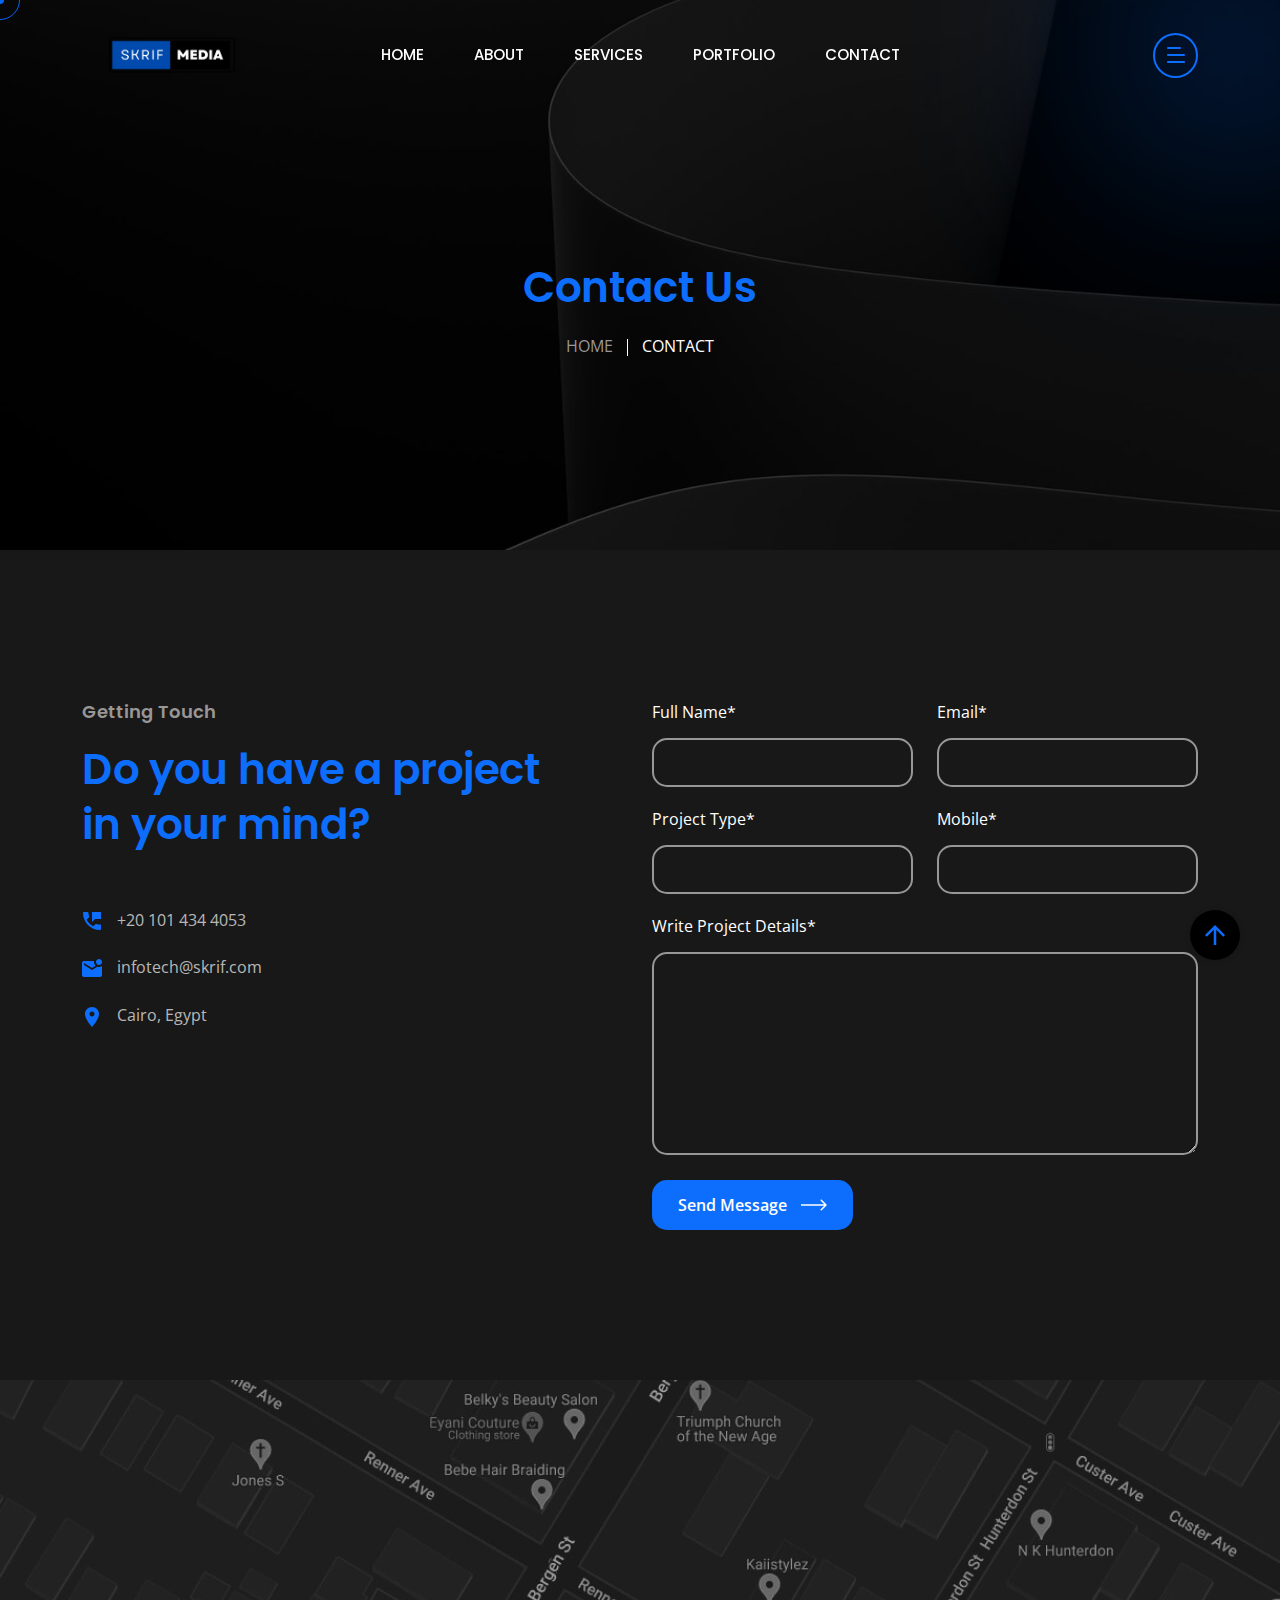
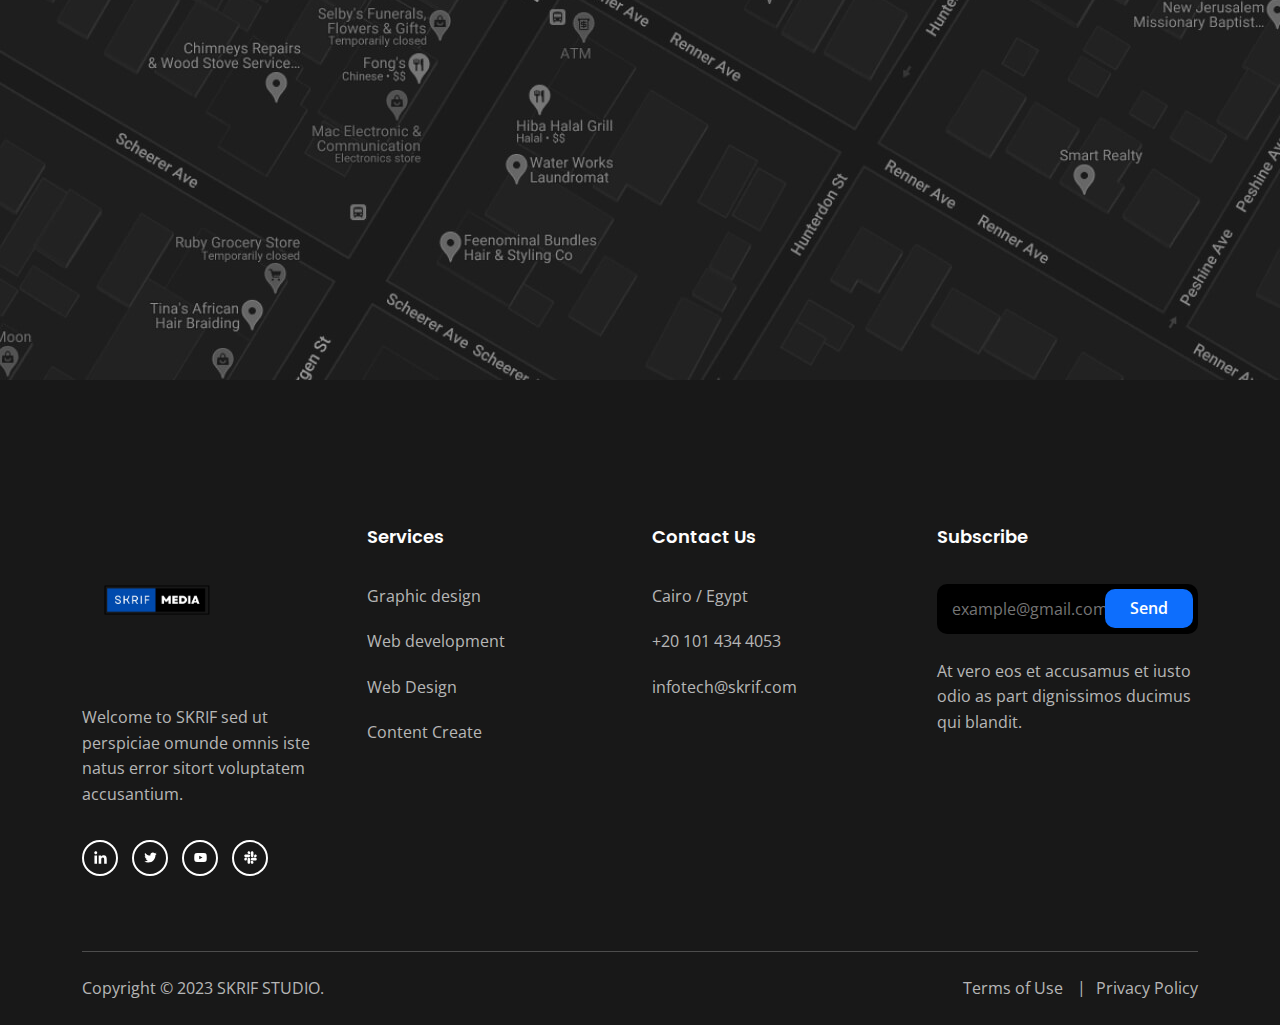
<file: contact.html>
<!DOCTYPE html>
<html class="no-js" lang="en">

<head>
    <!-- Meta Tags -->
    <meta charset="utf-8">
    <meta http-equiv="x-ua-compatible" content="ie=edge">
    <meta name="viewport" content="width=device-width, initial-scale=1">
    <meta name="author" content="Maro Al-Kades">
    <!-- Favicon Icon -->
    <link rel="apple-touch-icon" sizes="180x180" href="./assets/img/favicon_io/apple-touch-icon.png">
    <link rel="icon" type="image/png" sizes="32x32" href="./assets/img/favicon_io/favicon-32x32.png">
    <link rel="icon" type="image/png" sizes="16x16" href="./assets/img/favicon_io/favicon-16x16.png">
    <link rel="manifest" href="/site.webmanifest">
    <!-- Site Title -->
    <title>Contact Us</title>
    <link rel="stylesheet" href="assets/css/plugins/bootstrap.min.css">
    <link rel="stylesheet" href="assets/css/plugins/lightgallery.min.css">
    <link rel="stylesheet" href="assets/css/plugins/slick.css">
    <link rel="stylesheet" href="assets/css/plugins/lightgallery.min.css">
    <link rel="stylesheet" href="assets/css/plugins/animate.css">
    <link rel="stylesheet" href="assets/css/style.css">
</head>

<body>
    <div class="cs-preloader cs-center">
        <div class="loade">
            <div></div>
            <div></div>
            <div></div>
            <div></div>
            <div></div>
        </div>
    </div>
    <!-- Start Header Section -->
    <header class="cs-site_header cs-style1 text-uppercase cs-sticky_header">
        <div class="cs-main_header">
            <div class="container">
                <div class="cs-main_header_in">
                    <div class="cs-main_header_left">
                        <a class="cs-site_branding" href="index.html">
                            <img src="assets/img/Logo/SKRIF (5).png" alt="Logo" />
                        </a>
                    </div>
                    <div class="cs-main_header_center">
                        <div class="cs-nav cs-primary_font cs-medium">
                            <ul class="cs-nav_list">
                                <li class="cs-mega_menu">
                                    <a href="index.html">Home</a>
                                </li>
                                <li>
                                    <a href="about.html">About</a>
                                </li>
                                <li>
                                    <a href="service.html">Services</a>
                                </li>
                                <li>
                                    <a href="portfolio.html">Portfolio</a>
                                </li>
                                <li>
                                    <a href="contact.html">Contact</a>
                                </li>
                            </ul>
                        </div>
                    </div>
                    <div class="cs-main_header_right">
                        <div class="cs-toolbox">
                            <span class="cs-icon_btn">
                                <span class="cs-icon_btn_in">
                                    <span></span>
                                    <span></span>
                                    <span></span>
                                    <span></span>
                                </span>
                            </span>
                        </div>
                    </div>
                </div>
            </div>
        </div>
    </header>
    <div class="cs-side_header">
        <button class="cs-close"></button>
        <div class="cs-side_header_overlay"></div>
        <div class="cs-side_header_in">
            <div class="cs-side_header_shape"></div>
            <a class="cs-site_branding" href="index.html">
                <img src="assets/img/Logo/SKRIF (5).png" alt="Logo" />
            </a>
            <div class="cs-side_header_box">
                <h2 class="cs-side_header_heading"> Do you have a project in your <br /> mind? Keep connect us. </h2>
            </div>
            <div class="cs-side_header_box">
                <h3 class="cs-side_header_title cs-primary_color">Contact Us</h3>
                <ul class="cs-contact_info cs-style1 cs-mp0">
                    <li>
                        <svg width="18" height="18" viewBox="0 0 18 18" fill="none" xmlns="http://www.w3.org/2000/svg">
                            <path
                                d="M17 12.5C15.75 12.5 14.55 12.3 13.43 11.93C13.08 11.82 12.69 11.9 12.41 12.17L10.21 14.37C7.38 12.93 5.06 10.62 3.62 7.79L5.82 5.58C6.1 5.31 6.18 4.92 6.07 4.57C5.7 3.45 5.5 2.25 5.5 1C5.5 0.45 5.05 0 4.5 0H1C0.45 0 0 0.45 0 1C0 10.39 7.61 18 17 18C17.55 18 18 17.55 18 17V13.5C18 12.95 17.55 12.5 17 12.5ZM9 0V10L12 7H18V0H9Z"
                                fill="#0d6efd" />
                        </svg>
                        <span>+20 101 434 4053</span>
                    </li>
                    <li>
                        <svg width="20" height="18" viewBox="0 0 20 18" fill="none" xmlns="http://www.w3.org/2000/svg">
                            <path
                                d="M20 6.98V16C20 17.1 19.1 18 18 18H2C0.9 18 0 17.1 0 16V4C0 2.9 0.9 2 2 2H12.1C12.04 2.32 12 2.66 12 3C12 4.48 12.65 5.79 13.67 6.71L10 9L2 4V6L10 11L15.3 7.68C15.84 7.88 16.4 8 17 8C18.13 8 19.16 7.61 20 6.98ZM14 3C14 4.66 15.34 6 17 6C18.66 6 20 4.66 20 3C20 1.34 18.66 0 17 0C15.34 0 14 1.34 14 3Z"
                                fill="#0d6efd" />
                        </svg>
                        <span>infotech@skrif.com</span>
                    </li>
                    <li>
                        <svg width="14" height="20" viewBox="0 0 14 20" fill="none" xmlns="http://www.w3.org/2000/svg">
                            <path
                                d="M7 0C3.13 0 0 3.13 0 7C0 12.25 7 20 7 20C7 20 14 12.25 14 7C14 3.13 10.87 0 7 0ZM7 9.5C5.62 9.5 4.5 8.38 4.5 7C4.5 5.62 5.62 4.5 7 4.5C8.38 4.5 9.5 5.62 9.5 7C9.5 8.38 8.38 9.5 7 9.5Z"
                                fill="#0d6efd" />
                        </svg>
                        <span>50 Cairo <br />Egypt </span>
                    </li>
                </ul>
            </div>
            <div class="cs-side_header_box">
                <h3 class="cs-side_header_title cs-primary_color">Subscribe</h3>
                <div class="cs-newsletter cs-style1">
                    <form action="#" class="cs-newsletter_form">
                        <input type="email" class="cs-newsletter_input" placeholder="example@gmail.com" />
                        <button class="cs-newsletter_btn">
                            <span>Send</span>
                        </button>
                    </form>
                    <div class="cs-newsletter_text"> At vero eos et accusamus et iusto odio as part dignissimos ducimus
                        qui blandit. </div>
                </div>
            </div>
            <div class="cs-side_header_box">
                <div class="cs-social_btns cs-style1">
                    <a href="#" class="cs-center">
                        <svg width="15" height="15" viewBox="0 0 15 15" fill="none" xmlns="http://www.w3.org/2000/svg">
                            <path
                                d="M4.04799 13.7497H1.45647V5.4043H4.04799V13.7497ZM2.75084 4.2659C1.92215 4.2659 1.25 3.57952 1.25 2.75084C1.25 2.35279 1.40812 1.97105 1.68958 1.68958C1.97105 1.40812 2.35279 1.25 2.75084 1.25C3.14888 1.25 3.53063 1.40812 3.81209 1.68958C4.09355 1.97105 4.25167 2.35279 4.25167 2.75084C4.25167 3.57952 3.57924 4.2659 2.75084 4.2659ZM13.7472 13.7497H11.1613V9.68722C11.1613 8.71903 11.1417 7.4774 9.81389 7.4774C8.46652 7.4774 8.26004 8.5293 8.26004 9.61747V13.7497H5.67132V5.4043H8.15681V6.54269H8.19308C8.53906 5.887 9.38421 5.19503 10.6451 5.19503C13.2679 5.19503 13.75 6.92215 13.75 9.16546V13.7497H13.7472Z"
                                fill="white"></path>
                        </svg>
                    </a>
                    <a href="#" class="cs-center">
                        <svg width="13" height="11" viewBox="0 0 13 11" fill="none" xmlns="http://www.w3.org/2000/svg">
                            <path
                                d="M11.4651 2.95396C11.4731 3.065 11.4731 3.17606 11.4731 3.2871C11.4731 6.67383 8.89535 10.5761 4.18402 10.5761C2.73255 10.5761 1.38421 10.1557 0.25 9.42608C0.456226 9.44986 0.654494 9.4578 0.868655 9.4578C2.06629 9.4578 3.16879 9.0533 4.04918 8.36326C2.92291 8.33946 1.97906 7.60183 1.65386 6.5866C1.81251 6.61038 1.97112 6.62624 2.1377 6.62624C2.36771 6.62624 2.59774 6.59451 2.81188 6.53901C1.63802 6.30105 0.757595 5.26996 0.757595 4.02472V3.99301C1.09864 4.18336 1.49524 4.30233 1.91558 4.31818C1.22554 3.85814 0.773464 3.07294 0.773464 2.1846C0.773464 1.70872 0.900344 1.27249 1.12244 0.891774C2.38355 2.44635 4.27919 3.46156 6.40481 3.57262C6.36516 3.38226 6.34136 3.184 6.34136 2.9857C6.34136 1.57388 7.4835 0.423828 8.90323 0.423828C9.64086 0.423828 10.3071 0.733156 10.7751 1.23284C11.354 1.1218 11.9093 0.907643 12.401 0.614185C12.2106 1.20906 11.8061 1.70875 11.2748 2.02598C11.7903 1.97049 12.29 1.82769 12.75 1.62942C12.4011 2.13702 11.9648 2.5891 11.4651 2.95396V2.95396Z"
                                fill="white"></path>
                        </svg>
                    </a>
                    <a href="#" class="cs-center">
                        <svg width="13" height="9" viewBox="0 0 13 9" fill="none" xmlns="http://www.w3.org/2000/svg">
                            <path
                                d="M12.4888 1.48066C12.345 0.939353 11.9215 0.513038 11.3837 0.368362C10.4089 0.105469 6.5 0.105469 6.5 0.105469C6.5 0.105469 2.59116 0.105469 1.61633 0.368362C1.07853 0.513061 0.65496 0.939353 0.5112 1.48066C0.25 2.4618 0.25 4.50887 0.25 4.50887C0.25 4.50887 0.25 6.55595 0.5112 7.53709C0.65496 8.0784 1.07853 8.48695 1.61633 8.63163C2.59116 8.89452 6.5 8.89452 6.5 8.89452C6.5 8.89452 10.4088 8.89452 11.3837 8.63163C11.9215 8.48695 12.345 8.0784 12.4888 7.53709C12.75 6.55595 12.75 4.50887 12.75 4.50887C12.75 4.50887 12.75 2.4618 12.4888 1.48066V1.48066ZM5.22158 6.36746V2.65029L8.48861 4.50892L5.22158 6.36746V6.36746Z"
                                fill="white"></path>
                        </svg>
                    </a>
                    <a href="#" class="cs-center">
                        <svg width="13" height="13" viewBox="0 0 13 13" fill="none" xmlns="http://www.w3.org/2000/svg">
                            <path
                                d="M2.87612 8.149C2.87612 8.87165 2.28571 9.46205 1.56306 9.46205C0.840402 9.46205 0.25 8.87165 0.25 8.149C0.25 7.42634 0.840402 6.83594 1.56306 6.83594H2.87612V8.149ZM3.53795 8.149C3.53795 7.42634 4.12835 6.83594 4.851 6.83594C5.57366 6.83594 6.16406 7.42634 6.16406 8.149V11.4369C6.16406 12.1596 5.57366 12.75 4.851 12.75C4.12835 12.75 3.53795 12.1596 3.53795 11.4369V8.149ZM4.851 2.87612C4.12835 2.87612 3.53795 2.28571 3.53795 1.56306C3.53795 0.840402 4.12835 0.25 4.851 0.25C5.57366 0.25 6.16406 0.840402 6.16406 1.56306V2.87612H4.851V2.87612ZM4.851 3.53795C5.57366 3.53795 6.16406 4.12835 6.16406 4.851C6.16406 5.57366 5.57366 6.16406 4.851 6.16406H1.56306C0.840402 6.16406 0.25 5.57366 0.25 4.851C0.25 4.12835 0.840402 3.53795 1.56306 3.53795H4.851V3.53795ZM10.1239 4.851C10.1239 4.12835 10.7143 3.53795 11.4369 3.53795C12.1596 3.53795 12.75 4.12835 12.75 4.851C12.75 5.57366 12.1596 6.16406 11.4369 6.16406H10.1239V4.851V4.851ZM9.46205 4.851C9.46205 5.57366 8.87165 6.16406 8.149 6.16406C7.42634 6.16406 6.83594 5.57366 6.83594 4.851V1.56306C6.83594 0.840402 7.42634 0.25 8.149 0.25C8.87165 0.25 9.46205 0.840402 9.46205 1.56306V4.851V4.851ZM8.149 10.1239C8.87165 10.1239 9.46205 10.7143 9.46205 11.4369C9.46205 12.1596 8.87165 12.75 8.149 12.75C7.42634 12.75 6.83594 12.1596 6.83594 11.4369V10.1239H8.149ZM8.149 9.46205C7.42634 9.46205 6.83594 8.87165 6.83594 8.149C6.83594 7.42634 7.42634 6.83594 8.149 6.83594H11.4369C12.1596 6.83594 12.75 7.42634 12.75 8.149C12.75 8.87165 12.1596 9.46205 11.4369 9.46205H8.149Z"
                                fill="white"></path>
                        </svg>
                    </a>
                </div>
            </div>
        </div>
    </div>
    <!-- End Header Section -->

    <!-- Start Hero -->
    <div class="cs-page_heading cs-style1 cs-center text-center cs-bg" data-src="assets/img/contact_hero_bg.jpeg">
        <div class="container">
            <div class="cs-page_heading_in">
                <h1 class="cs-page_title cs-font_50 cs-white_color">Contact Us</h1>
                <ol class="breadcrumb text-uppercase">
                    <li class="breadcrumb-item"><a href="index.html">Home</a></li>
                    <li class="breadcrumb-item active">Contact</li>
                </ol>
            </div>
        </div>
    </div>
    <!-- End Hero -->
    <div class="cs-height_150 cs-height_lg_80"></div>
    <div class="container">
        <div class="row">
            <div class="col-lg-6">
                <div class="cs-section_heading cs-style1">
                    <h3 class="cs-section_subtitle">Getting Touch</h3>
                    <h2 class="cs-section_title">Do you have a project <br>in your mind?</h2>
                </div>
                <div class="cs-height_55 cs-height_lg_30"></div>
                <ul class="cs-contact_info cs-style1 cs-mp0">
                    <li>
                        <svg width="18" height="18" viewBox="0 0 18 18" fill="none" xmlns="http://www.w3.org/2000/svg">
                            <path
                                d="M17 12.5C15.75 12.5 14.55 12.3 13.43 11.93C13.08 11.82 12.69 11.9 12.41 12.17L10.21 14.37C7.38 12.93 5.06 10.62 3.62 7.79L5.82 5.58C6.1 5.31 6.18 4.92 6.07 4.57C5.7 3.45 5.5 2.25 5.5 1C5.5 0.45 5.05 0 4.5 0H1C0.45 0 0 0.45 0 1C0 10.39 7.61 18 17 18C17.55 18 18 17.55 18 17V13.5C18 12.95 17.55 12.5 17 12.5ZM9 0V10L12 7H18V0H9Z"
                                fill="var(--main-color)"></path>
                        </svg>
                        <span>+20 101 434 4053</span>
                    </li>
                    <li>
                        <svg width="20" height="18" viewBox="0 0 20 18" fill="none" xmlns="http://www.w3.org/2000/svg">
                            <path
                                d="M20 6.98V16C20 17.1 19.1 18 18 18H2C0.9 18 0 17.1 0 16V4C0 2.9 0.9 2 2 2H12.1C12.04 2.32 12 2.66 12 3C12 4.48 12.65 5.79 13.67 6.71L10 9L2 4V6L10 11L15.3 7.68C15.84 7.88 16.4 8 17 8C18.13 8 19.16 7.61 20 6.98ZM14 3C14 4.66 15.34 6 17 6C18.66 6 20 4.66 20 3C20 1.34 18.66 0 17 0C15.34 0 14 1.34 14 3Z"
                                fill="var(--main-color)"></path>
                        </svg>
                        <span>infotech@skrif.com</span>
                    </li>
                    <li>
                        <svg width="14" height="20" viewBox="0 0 14 20" fill="none" xmlns="http://www.w3.org/2000/svg">
                            <path
                                d="M7 0C3.13 0 0 3.13 0 7C0 12.25 7 20 7 20C7 20 14 12.25 14 7C14 3.13 10.87 0 7 0ZM7 9.5C5.62 9.5 4.5 8.38 4.5 7C4.5 5.62 5.62 4.5 7 4.5C8.38 4.5 9.5 5.62 9.5 7C9.5 8.38 8.38 9.5 7 9.5Z"
                                fill="var(--main-color)"></path>
                        </svg>
                        <span>Cairo, Egypt</span>
                    </li>
                </ul>
                <div class="cs-height_0 cs-height_lg_50"></div>
            </div>
            <div class="col-lg-6">
                <form id="cs-form" action="https://api.web3forms.com/submit" method="POST" class="row">

                    <input type="hidden" name="access_key" value="6d7bc3fc-6190-43c5-8298-89ac5ef7494f" />
                    <input type="checkbox" name="botcheck" style="display: none;" />
                    <!-- Optional: Can be type="hidden" or type="text" for subject -->
                    <input type="hidden" name="subject" value="Submission from Laralink Template">

                    <div class="col-sm-6">
                        <label class="cs-primary_color">Full Name*</label>
                        <input type="text" class="cs-form_field" name="full-name" required>
                        <div class="cs-height_20 cs-height_lg_20"></div>
                    </div>
                    <div class="col-sm-6">
                        <label class="cs-primary_color">Email*</label>
                        <input type="text" class="cs-form_field" name="email" required>
                        <div class="cs-height_20 cs-height_lg_20"></div>
                    </div>
                    <div class="col-sm-6">
                        <label class="cs-primary_color">Project Type*</label>
                        <input type="text" class="cs-form_field" name="project" required>
                        <div class="cs-height_20 cs-height_lg_20"></div>
                    </div>
                    <div class="col-sm-6">
                        <label class="cs-primary_color">Mobile*</label>
                        <input type="text" class="cs-form_field" name="number" required>
                        <div class="cs-height_20 cs-height_lg_20"></div>
                    </div>
                    <div class="col-lg-12">
                        <label class="cs-primary_color">Write Project Details*</label>
                        <textarea cols="30" rows="7" class="cs-form_field" name="message" required></textarea>
                        <div class="cs-height_25 cs-height_lg_25"></div>
                    </div>
                    <div class="col-lg-12">
                        <button class="cs-btn cs-style1" type="submit">
                            <span>Send Message</span>
                            <svg width="26" height="12" viewBox="0 0 26 12" fill="none"
                                xmlns="http://www.w3.org/2000/svg">
                                <path
                                    d="M25.5303 6.53033C25.8232 6.23744 25.8232 5.76256 25.5303 5.46967L20.7574 0.696699C20.4645 0.403806 19.9896 0.403806 19.6967 0.696699C19.4038 0.989593 19.4038 1.46447 19.6967 1.75736L23.9393 6L19.6967 10.2426C19.4038 10.5355 19.4038 11.0104 19.6967 11.3033C19.9896 11.5962 20.4645 11.5962 20.7574 11.3033L25.5303 6.53033ZM0 6.75H25V5.25H0V6.75Z"
                                    fill="currentColor" />
                            </svg>
                        </button>
                        <div id="cs-result"></div>
                    </div>
                </form>
            </div>
        </div>
    </div>
    <div class="cs-height_150 cs-height_lg_80"></div>
    <div class="cs-google_map cs-bg" data-src="assets/img/map_img.jpeg">
        <iframe
            src="https://www.google.com/maps/embed?pb=!1m18!1m12!1m3!1d96652.27317354927!2d-74.33557928194516!3d40.79756494697628!2m3!1f0!2f0!3f0!3m2!1i1024!2i768!4f13.1!3m3!1m2!1s0x89c3a82f1352d0dd%3A0x81d4f72c4435aab5!2sTroy+Meadows+Wetlands!5e0!3m2!1sen!2sbd!4v1563075599994!5m2!1sen!2sbd"
            allowfullscreen></iframe>
    </div>
    <div class="cs-height_50 cs-height_lg_40"></div>
    <!-- Start Footer -->
    <footer class="cs-fooer">
        <div class="cs-fooer_main">
            <div class="container">
                <div class="row">
                    <div class="col-lg-3 col-sm-6">
                        <div class="cs-footer_item">
                            <div class="cs-text_widget">
                                <img width="150px" src="assets/img/Logo/SKRIF (5).png" alt="" />
                                <p> Welcome to SKRIF sed ut perspiciae omunde omnis iste natus error sitort voluptatem
                                    accusantium. </p>
                            </div>
                            <div class="cs-social_btns cs-style1">
                                <a href="#" class="cs-center">
                                    <svg width="15" height="15" viewBox="0 0 15 15" fill="none"
                                        xmlns="http://www.w3.org/2000/svg">
                                        <path
                                            d="M4.04799 13.7497H1.45647V5.4043H4.04799V13.7497ZM2.75084 4.2659C1.92215 4.2659 1.25 3.57952 1.25 2.75084C1.25 2.35279 1.40812 1.97105 1.68958 1.68958C1.97105 1.40812 2.35279 1.25 2.75084 1.25C3.14888 1.25 3.53063 1.40812 3.81209 1.68958C4.09355 1.97105 4.25167 2.35279 4.25167 2.75084C4.25167 3.57952 3.57924 4.2659 2.75084 4.2659ZM13.7472 13.7497H11.1613V9.68722C11.1613 8.71903 11.1417 7.4774 9.81389 7.4774C8.46652 7.4774 8.26004 8.5293 8.26004 9.61747V13.7497H5.67132V5.4043H8.15681V6.54269H8.19308C8.53906 5.887 9.38421 5.19503 10.6451 5.19503C13.2679 5.19503 13.75 6.92215 13.75 9.16546V13.7497H13.7472Z"
                                            fill="white" />
                                    </svg>
                                </a>
                                <a href="#" class="cs-center">
                                    <svg width="13" height="11" viewBox="0 0 13 11" fill="none"
                                        xmlns="http://www.w3.org/2000/svg">
                                        <path
                                            d="M11.4651 2.95396C11.4731 3.065 11.4731 3.17606 11.4731 3.2871C11.4731 6.67383 8.89535 10.5761 4.18402 10.5761C2.73255 10.5761 1.38421 10.1557 0.25 9.42608C0.456226 9.44986 0.654494 9.4578 0.868655 9.4578C2.06629 9.4578 3.16879 9.0533 4.04918 8.36326C2.92291 8.33946 1.97906 7.60183 1.65386 6.5866C1.81251 6.61038 1.97112 6.62624 2.1377 6.62624C2.36771 6.62624 2.59774 6.59451 2.81188 6.53901C1.63802 6.30105 0.757595 5.26996 0.757595 4.02472V3.99301C1.09864 4.18336 1.49524 4.30233 1.91558 4.31818C1.22554 3.85814 0.773464 3.07294 0.773464 2.1846C0.773464 1.70872 0.900344 1.27249 1.12244 0.891774C2.38355 2.44635 4.27919 3.46156 6.40481 3.57262C6.36516 3.38226 6.34136 3.184 6.34136 2.9857C6.34136 1.57388 7.4835 0.423828 8.90323 0.423828C9.64086 0.423828 10.3071 0.733156 10.7751 1.23284C11.354 1.1218 11.9093 0.907643 12.401 0.614185C12.2106 1.20906 11.8061 1.70875 11.2748 2.02598C11.7903 1.97049 12.29 1.82769 12.75 1.62942C12.4011 2.13702 11.9648 2.5891 11.4651 2.95396V2.95396Z"
                                            fill="white" />
                                    </svg>
                                </a>
                                <a href="#" class="cs-center">
                                    <svg width="13" height="9" viewBox="0 0 13 9" fill="none"
                                        xmlns="http://www.w3.org/2000/svg">
                                        <path
                                            d="M12.4888 1.48066C12.345 0.939353 11.9215 0.513038 11.3837 0.368362C10.4089 0.105469 6.5 0.105469 6.5 0.105469C6.5 0.105469 2.59116 0.105469 1.61633 0.368362C1.07853 0.513061 0.65496 0.939353 0.5112 1.48066C0.25 2.4618 0.25 4.50887 0.25 4.50887C0.25 4.50887 0.25 6.55595 0.5112 7.53709C0.65496 8.0784 1.07853 8.48695 1.61633 8.63163C2.59116 8.89452 6.5 8.89452 6.5 8.89452C6.5 8.89452 10.4088 8.89452 11.3837 8.63163C11.9215 8.48695 12.345 8.0784 12.4888 7.53709C12.75 6.55595 12.75 4.50887 12.75 4.50887C12.75 4.50887 12.75 2.4618 12.4888 1.48066V1.48066ZM5.22158 6.36746V2.65029L8.48861 4.50892L5.22158 6.36746V6.36746Z"
                                            fill="white" />
                                    </svg>
                                </a>
                                <a href="#" class="cs-center">
                                    <svg width="13" height="13" viewBox="0 0 13 13" fill="none"
                                        xmlns="http://www.w3.org/2000/svg">
                                        <path
                                            d="M2.87612 8.149C2.87612 8.87165 2.28571 9.46205 1.56306 9.46205C0.840402 9.46205 0.25 8.87165 0.25 8.149C0.25 7.42634 0.840402 6.83594 1.56306 6.83594H2.87612V8.149ZM3.53795 8.149C3.53795 7.42634 4.12835 6.83594 4.851 6.83594C5.57366 6.83594 6.16406 7.42634 6.16406 8.149V11.4369C6.16406 12.1596 5.57366 12.75 4.851 12.75C4.12835 12.75 3.53795 12.1596 3.53795 11.4369V8.149ZM4.851 2.87612C4.12835 2.87612 3.53795 2.28571 3.53795 1.56306C3.53795 0.840402 4.12835 0.25 4.851 0.25C5.57366 0.25 6.16406 0.840402 6.16406 1.56306V2.87612H4.851V2.87612ZM4.851 3.53795C5.57366 3.53795 6.16406 4.12835 6.16406 4.851C6.16406 5.57366 5.57366 6.16406 4.851 6.16406H1.56306C0.840402 6.16406 0.25 5.57366 0.25 4.851C0.25 4.12835 0.840402 3.53795 1.56306 3.53795H4.851V3.53795ZM10.1239 4.851C10.1239 4.12835 10.7143 3.53795 11.4369 3.53795C12.1596 3.53795 12.75 4.12835 12.75 4.851C12.75 5.57366 12.1596 6.16406 11.4369 6.16406H10.1239V4.851V4.851ZM9.46205 4.851C9.46205 5.57366 8.87165 6.16406 8.149 6.16406C7.42634 6.16406 6.83594 5.57366 6.83594 4.851V1.56306C6.83594 0.840402 7.42634 0.25 8.149 0.25C8.87165 0.25 9.46205 0.840402 9.46205 1.56306V4.851V4.851ZM8.149 10.1239C8.87165 10.1239 9.46205 10.7143 9.46205 11.4369C9.46205 12.1596 8.87165 12.75 8.149 12.75C7.42634 12.75 6.83594 12.1596 6.83594 11.4369V10.1239H8.149ZM8.149 9.46205C7.42634 9.46205 6.83594 8.87165 6.83594 8.149C6.83594 7.42634 7.42634 6.83594 8.149 6.83594H11.4369C12.1596 6.83594 12.75 7.42634 12.75 8.149C12.75 8.87165 12.1596 9.46205 11.4369 9.46205H8.149Z"
                                            fill="white" />
                                    </svg>
                                </a>
                            </div>
                        </div>
                    </div>
                    <div class="col-lg-3 col-sm-6">
                        <div class="cs-footer_item">
                            <h2 class="cs-widget_title">Services</h2>
                            <ul class="cs-menu_widget cs-mp0">
                                <li>
                                    <a href="service-details.html">Graphic design</a>
                                </li>
                                <li>
                                    <a href="service-details.html">Web development</a>
                                </li>
                                <li>
                                    <a href="service-details.html">Web Design</a>
                                </li>
                                <li>
                                    <a href="service-details.html">Content Create</a>
                                </li>
                            </ul>
                        </div>
                    </div>
                    <div class="col-lg-3 col-sm-6">
                        <div class="cs-footer_item">
                            <h2 class="cs-widget_title">Contact Us</h2>
                            <ul class="cs-menu_widget cs-mp0">
                                <li>Cairo / Egypt</li>
                                <li>+20 101 434 4053</li>
                                <li>infotech@skrif.com</li>
                            </ul>
                        </div>
                    </div>
                    <div class="col-lg-3 col-sm-6">
                        <div class="cs-footer_item">
                            <h2 class="cs-widget_title">Subscribe</h2>
                            <div class="cs-newsletter cs-style1">
                                <form action="#" class="cs-newsletter_form">
                                    <input type="email" class="cs-newsletter_input" placeholder="example@gmail.com" />
                                    <button class="cs-newsletter_btn">
                                        <span>Send</span>
                                    </button>
                                </form>
                                <div class="cs-newsletter_text"> At vero eos et accusamus et iusto odio as part
                                    dignissimos ducimus qui blandit. </div>
                            </div>
                        </div>
                    </div>
                </div>
            </div>
        </div>
        <div class="container">
            <div class="cs-bottom_footer">
                <div class="cs-bottom_footer_left">
                    <div class="cs-copyright">Copyright © 2023 SKRIF STUDIO.</div>
                </div>
                <div class="cs-bottom_footer_right">
                    <ul class="cs-footer_links cs-mp0">
                        <li>
                            <a href="">Terms of Use</a>
                        </li>
                        <li>
                            <a href="">Privacy Policy</a>
                        </li>
                    </ul>
                </div>
            </div>
        </div>
    </footer>
    <!-- End Footer -->

    <span class="cs-scrollup">
        <svg width="20" height="20" viewBox="0 0 20 20" fill="none" xmlns="http://www.w3.org/2000/svg">
            <path d="M0 10L1.7625 11.7625L8.75 4.7875V20H11.25V4.7875L18.225 11.775L20 10L10 0L0 10Z"
                fill="currentColor" />
        </svg>
    </span>

    <!-- Start Video Popup -->
    <div class="cs-video_popup">
        <div class="cs-video_popup_overlay"></div>
        <div class="cs-video_popup_content">
            <div class="cs-video_popup_layer"></div>
            <div class="cs-video_popup_container">
                <div class="cs-video_popup_align">
                    <div class="embed-responsive embed-responsive-16by9">
                        <iframe class="embed-responsive-item" src="about:blank"></iframe>
                    </div>
                </div>
                <div class="cs-video_popup_close"></div>
            </div>
        </div>
    </div>
    <!-- End Video Popup -->

    <!-- Script -->
    <script src="assets/js/plugins/jquery-3.6.0.min.js"></script>
    <script src="assets/js/plugins/isotope.pkg.min.js"></script>
    <script src="assets/js/plugins/jquery.slick.min.js"></script>
    <script src="assets/js/plugins/jquery.counter.min.js"></script>
    <script src="assets/js/plugins/lightgallery.min.js"></script>
    <script src="assets/js/plugins/wow.min.js"></script>
    <script src="assets/js/plugins/gsap.min.js"></script>
    <script src="assets/js/main.js"></script>
</body>

</html>
</file>
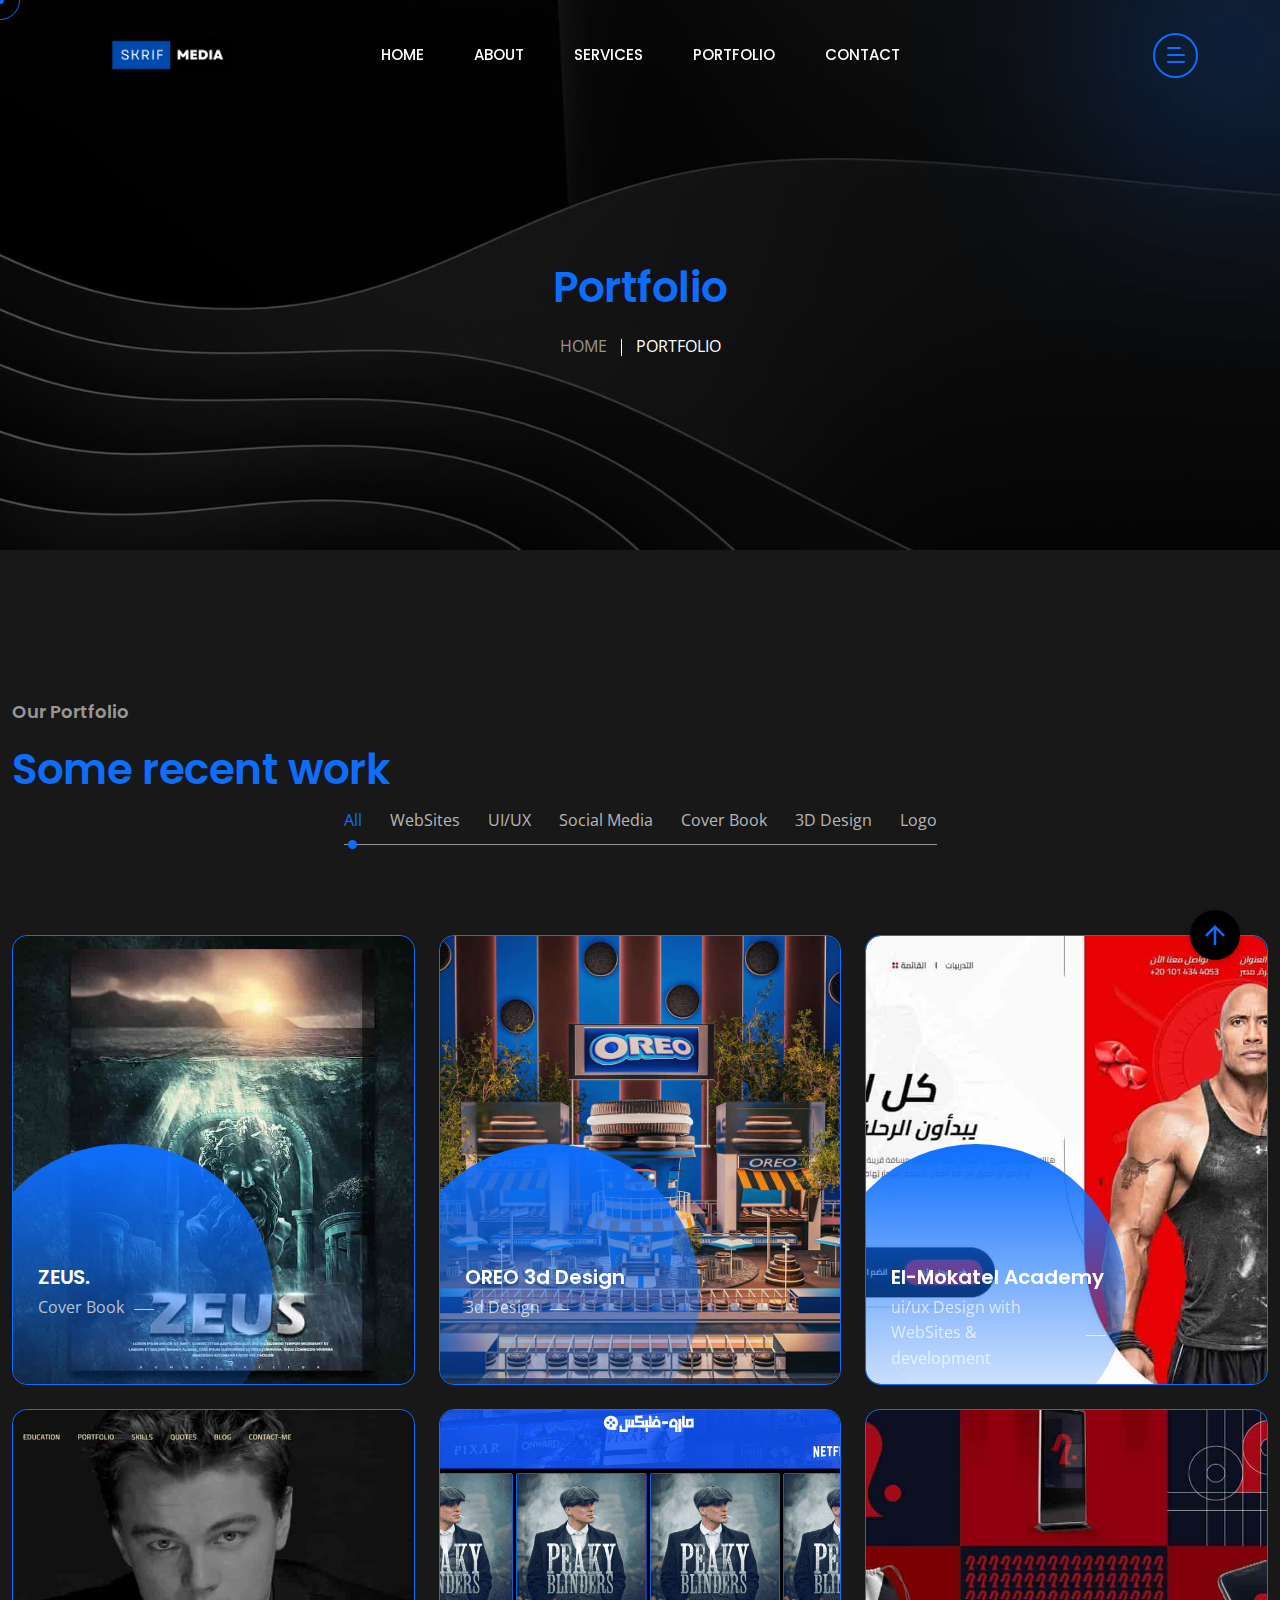
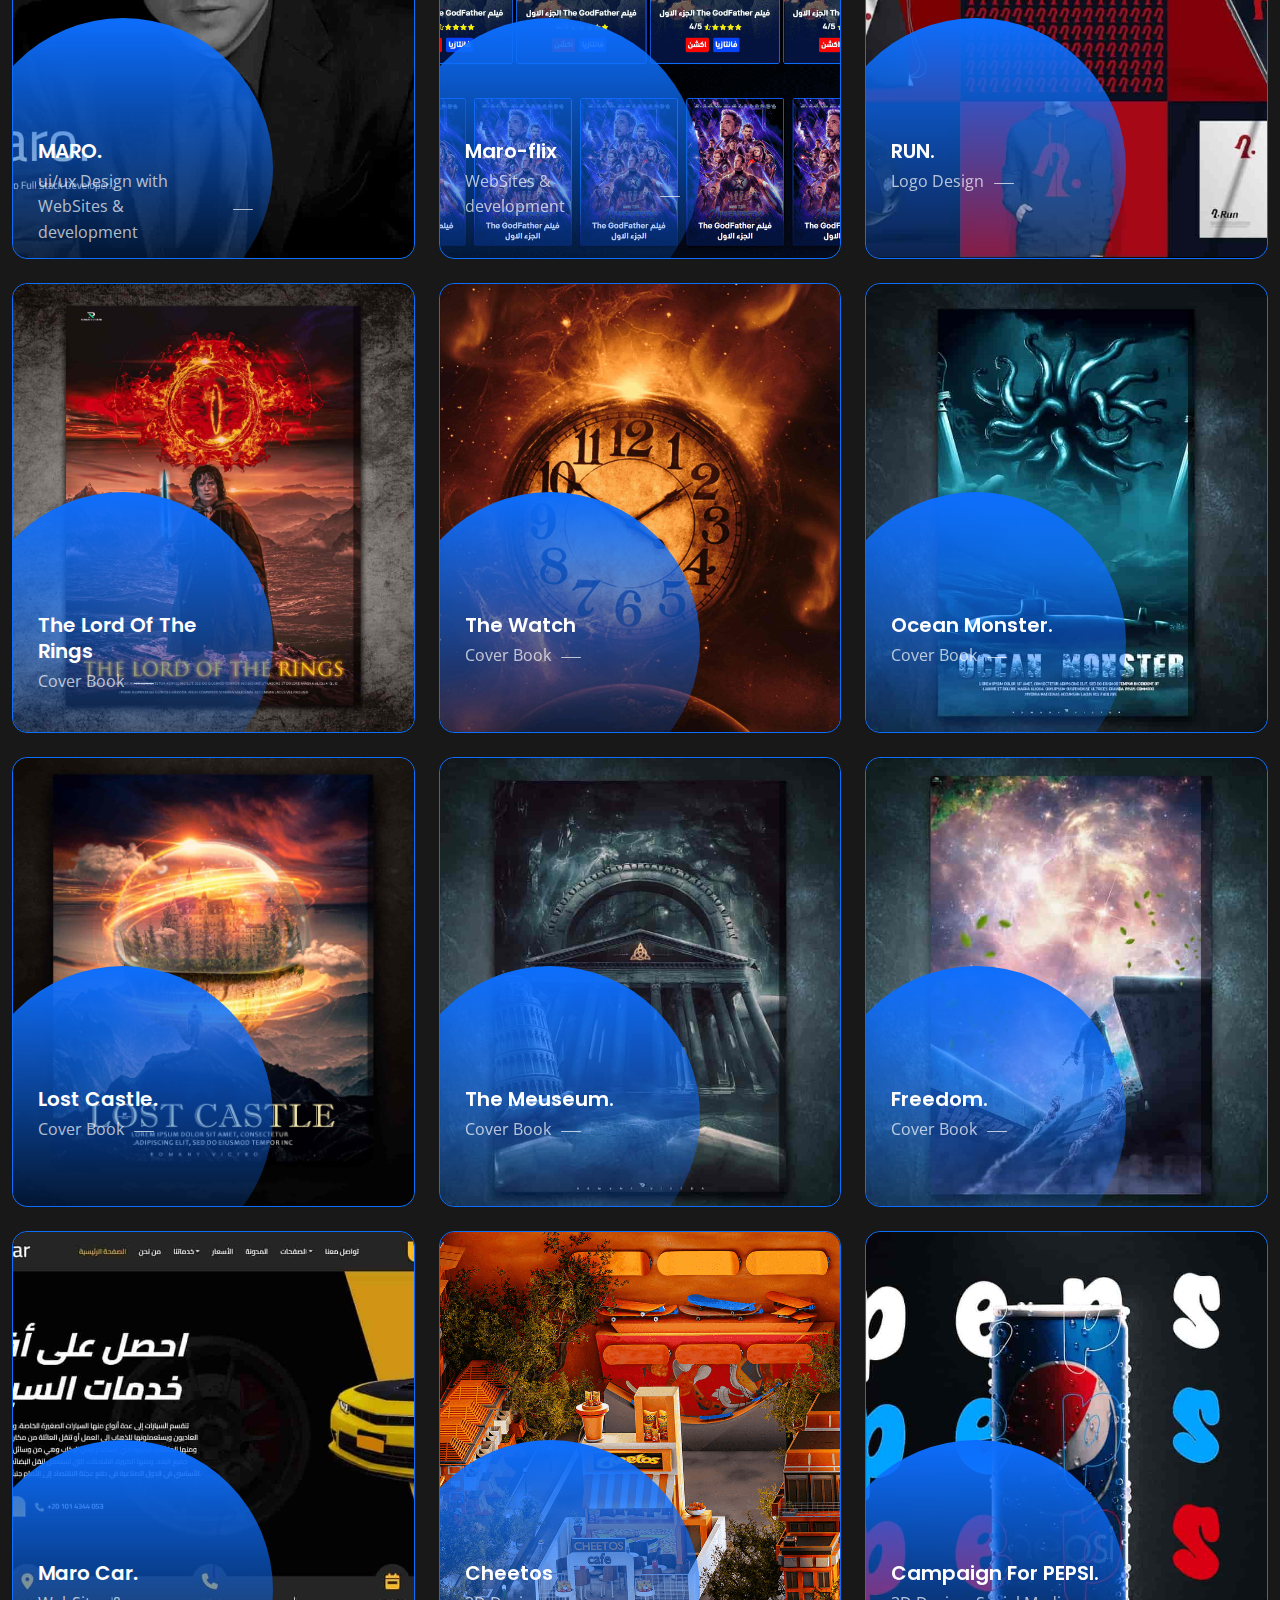
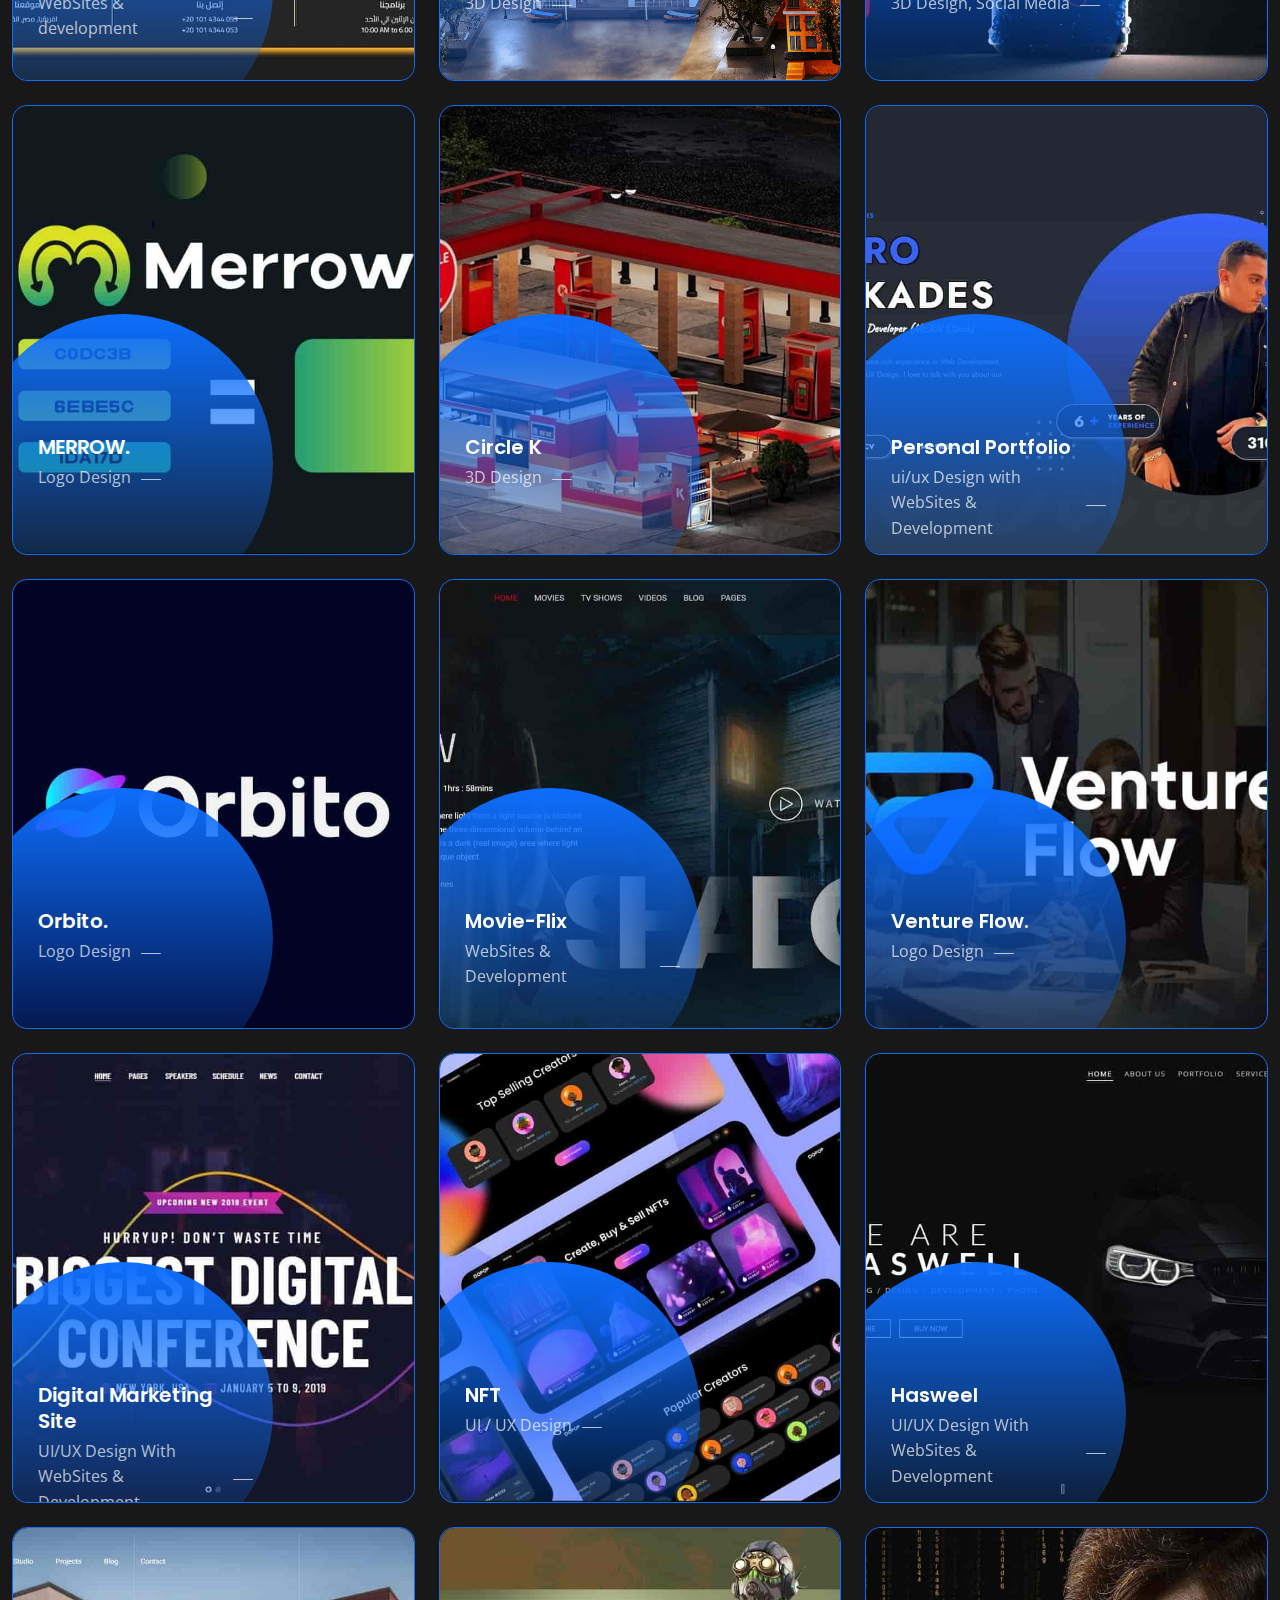
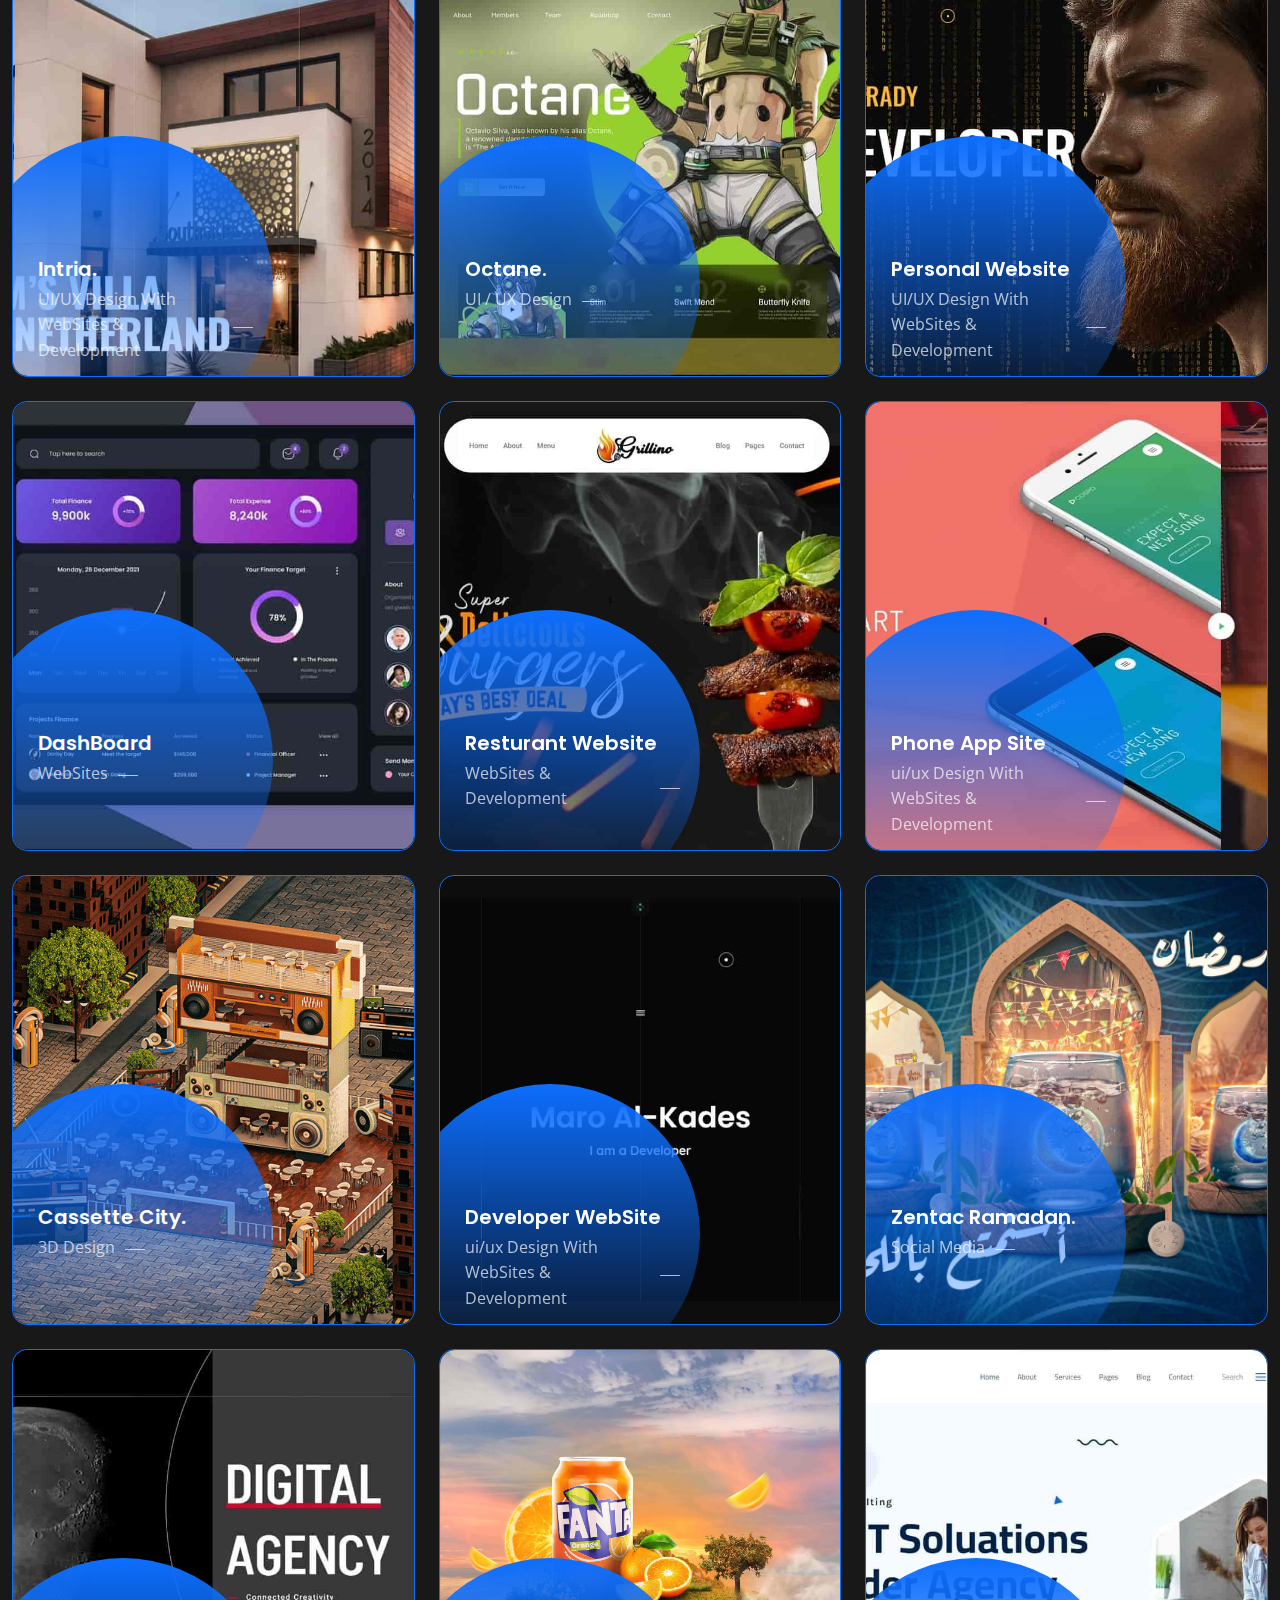
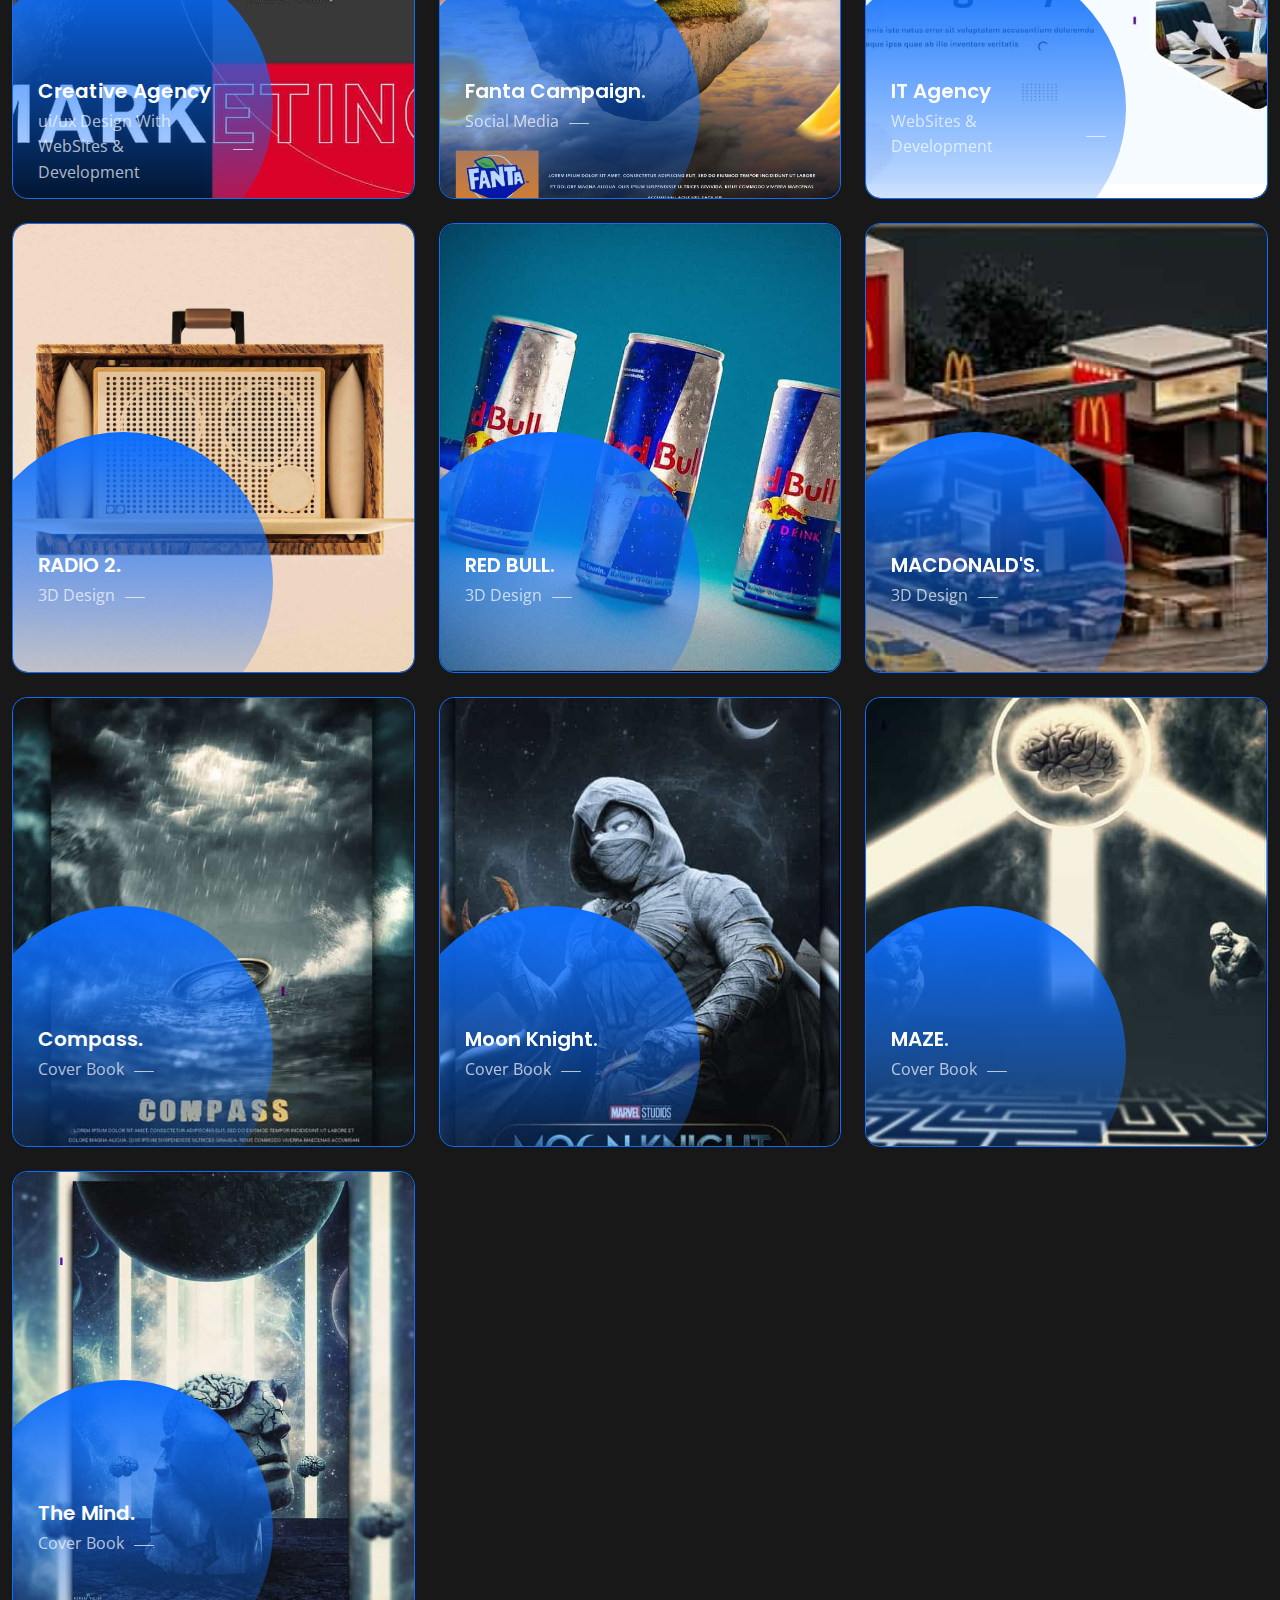
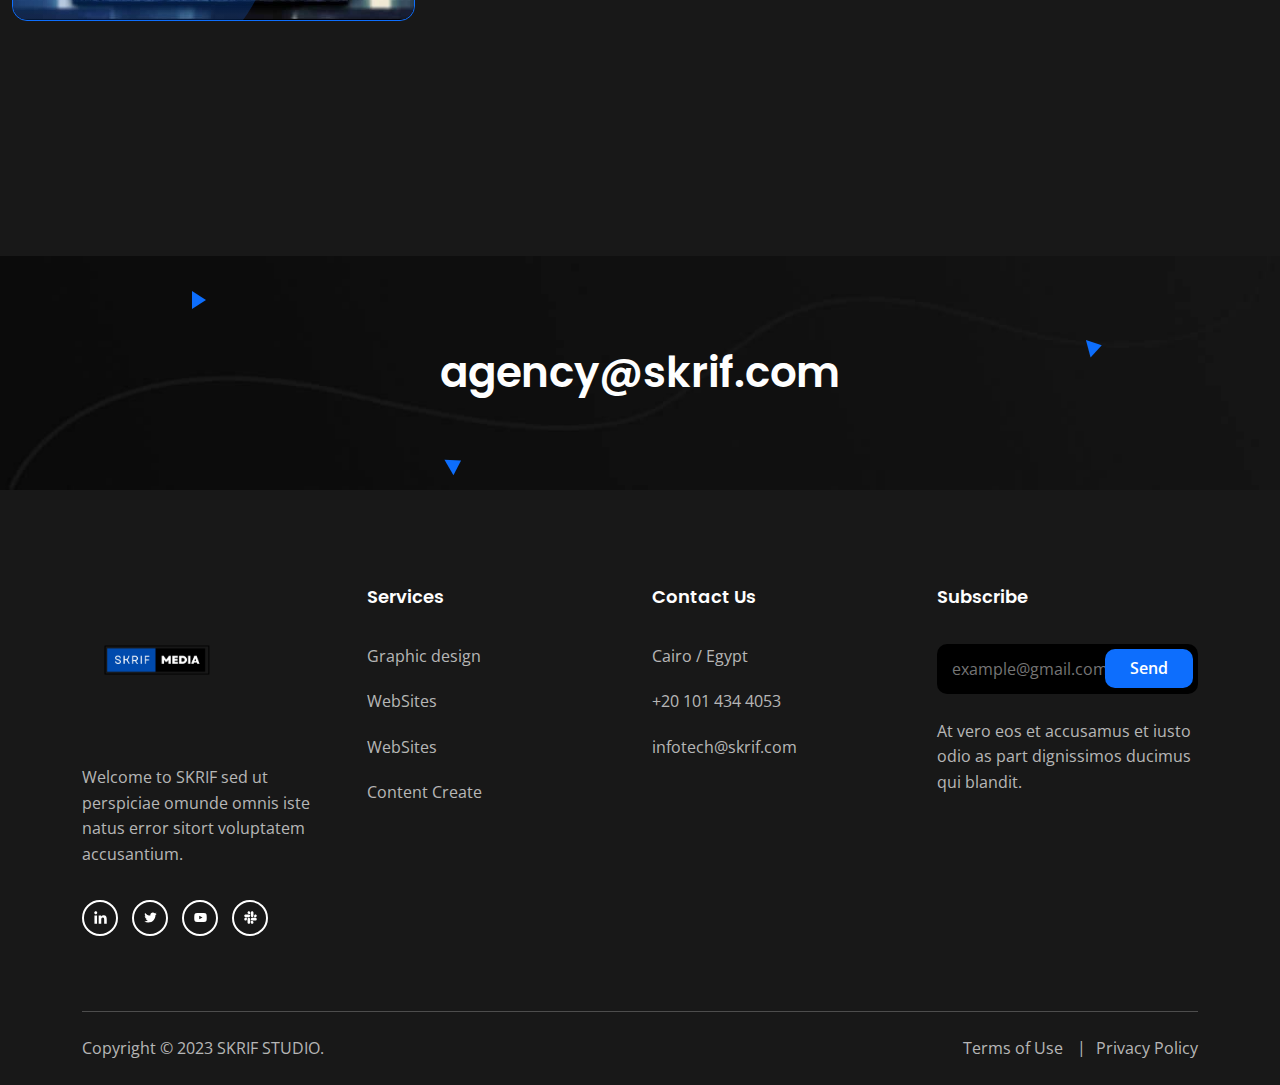
<file: portfolio.html>
<!DOCTYPE html>
<html class="no-js" lang="en">

<head>
    <!-- Meta Tags -->
    <meta charset="utf-8">
    <meta http-equiv="x-ua-compatible" content="ie=edge">
    <meta name="viewport" content="width=device-width, initial-scale=1">
    <meta name="author" content="Laralink">
    <!-- Favicon Icon -->
    <link rel="apple-touch-icon" sizes="180x180" href="./assets/img/favicon_io/apple-touch-icon.png">
    <link rel="icon" type="image/png" sizes="32x32" href="./assets/img/favicon_io/favicon-32x32.png">
    <link rel="icon" type="image/png" sizes="16x16" href="./assets/img/favicon_io/favicon-16x16.png">
    <link rel="manifest" href="/site.webmanifest">
    <!-- Site Title -->
    <title>Our Portfolio</title>
    <link rel="stylesheet" href="assets/css/plugins/bootstrap.min.css">
    <link rel="stylesheet" href="assets/css/plugins/lightgallery.min.css">
    <link rel="stylesheet" href="assets/css/plugins/slick.css">
    <link rel="stylesheet" href="assets/css/plugins/lightgallery.min.css">
    <link rel="stylesheet" href="assets/css/plugins/animate.css">
    <link rel="stylesheet" href="assets/css/style.css">
</head>

<body>
    <div class="cs-preloader cs-center">
        <div class="loade">
            <div></div>
            <div></div>
            <div></div>
            <div></div>
            <div></div>
        </div>
    </div>
    <!-- Start Header Section -->
    <header class="cs-site_header cs-style1 text-uppercase cs-sticky_header">
        <div class="cs-main_header">
            <div class="container">
                <div class="cs-main_header_in">
                    <div class="cs-main_header_left">
                        <a class="cs-site_branding" href="index.html">
                            <img src="assets/img/Logo/SKRIF (5).png" alt="Logo" />
                        </a>
                    </div>
                    <div class="cs-main_header_center">
                        <div class="cs-nav cs-primary_font cs-medium">
                            <ul class="cs-nav_list">
                                <li class="cs-mega_menu">
                                    <a href="index.html">Home</a>
                                </li>
                                <li>
                                    <a href="about.html">About</a>
                                </li>
                                <li>
                                    <a href="service.html">Services</a>
                                </li>
                                <li>
                                    <a href="portfolio.html">Portfolio</a>
                                </li>
                                <li>
                                    <a href="contact.html">Contact</a>
                                </li>
                            </ul>
                        </div>
                    </div>
                    <div class="cs-main_header_right">
                        <div class="cs-toolbox">
                            <span class="cs-icon_btn">
                                <span class="cs-icon_btn_in">
                                    <span></span>
                                    <span></span>
                                    <span></span>
                                    <span></span>
                                </span>
                            </span>
                        </div>
                    </div>
                </div>
            </div>
        </div>
    </header>
    <div class="cs-side_header">
        <button class="cs-close"></button>
        <div class="cs-side_header_overlay"></div>
        <div class="cs-side_header_in">
            <div class="cs-side_header_shape"></div>
            <a class="cs-site_branding" href="index.html">
                <img src="assets/img/Logo/SKRIF (5).png" alt="Logo" />
            </a>
            <div class="cs-side_header_box">
                <h2 class="cs-side_header_heading"> Do you have a project in your <br /> mind? Keep connect us. </h2>
            </div>
            <div class="cs-side_header_box">
                <h3 class="cs-side_header_title cs-primary_color">Contact Us</h3>
                <ul class="cs-contact_info cs-style1 cs-mp0">
                    <li>
                        <svg width="18" height="18" viewBox="0 0 18 18" fill="none" xmlns="http://www.w3.org/2000/svg">
                            <path
                                d="M17 12.5C15.75 12.5 14.55 12.3 13.43 11.93C13.08 11.82 12.69 11.9 12.41 12.17L10.21 14.37C7.38 12.93 5.06 10.62 3.62 7.79L5.82 5.58C6.1 5.31 6.18 4.92 6.07 4.57C5.7 3.45 5.5 2.25 5.5 1C5.5 0.45 5.05 0 4.5 0H1C0.45 0 0 0.45 0 1C0 10.39 7.61 18 17 18C17.55 18 18 17.55 18 17V13.5C18 12.95 17.55 12.5 17 12.5ZM9 0V10L12 7H18V0H9Z"
                                fill="#0d6efd" />
                        </svg>
                        <span>+20 101 434 4053</span>
                    </li>
                    <li>
                        <svg width="20" height="18" viewBox="0 0 20 18" fill="none" xmlns="http://www.w3.org/2000/svg">
                            <path
                                d="M20 6.98V16C20 17.1 19.1 18 18 18H2C0.9 18 0 17.1 0 16V4C0 2.9 0.9 2 2 2H12.1C12.04 2.32 12 2.66 12 3C12 4.48 12.65 5.79 13.67 6.71L10 9L2 4V6L10 11L15.3 7.68C15.84 7.88 16.4 8 17 8C18.13 8 19.16 7.61 20 6.98ZM14 3C14 4.66 15.34 6 17 6C18.66 6 20 4.66 20 3C20 1.34 18.66 0 17 0C15.34 0 14 1.34 14 3Z"
                                fill="#0d6efd" />
                        </svg>
                        <span>infotech@skrif.com</span>
                    </li>
                    <li>
                        <svg width="14" height="20" viewBox="0 0 14 20" fill="none" xmlns="http://www.w3.org/2000/svg">
                            <path
                                d="M7 0C3.13 0 0 3.13 0 7C0 12.25 7 20 7 20C7 20 14 12.25 14 7C14 3.13 10.87 0 7 0ZM7 9.5C5.62 9.5 4.5 8.38 4.5 7C4.5 5.62 5.62 4.5 7 4.5C8.38 4.5 9.5 5.62 9.5 7C9.5 8.38 8.38 9.5 7 9.5Z"
                                fill="#0d6efd" />
                        </svg>
                        <span>50 Cairo <br />Egypt </span>
                    </li>
                </ul>
            </div>
            <div class="cs-side_header_box">
                <h3 class="cs-side_header_title cs-primary_color">Subscribe</h3>
                <div class="cs-newsletter cs-style1">
                    <form action="#" class="cs-newsletter_form">
                        <input type="email" class="cs-newsletter_input" placeholder="example@gmail.com" />
                        <button class="cs-newsletter_btn">
                            <span>Send</span>
                        </button>
                    </form>
                    <div class="cs-newsletter_text"> At vero eos et accusamus et iusto odio as part dignissimos ducimus
                        qui blandit. </div>
                </div>
            </div>
            <div class="cs-side_header_box">
                <div class="cs-social_btns cs-style1">
                    <a href="#" class="cs-center">
                        <svg width="15" height="15" viewBox="0 0 15 15" fill="none" xmlns="http://www.w3.org/2000/svg">
                            <path
                                d="M4.04799 13.7497H1.45647V5.4043H4.04799V13.7497ZM2.75084 4.2659C1.92215 4.2659 1.25 3.57952 1.25 2.75084C1.25 2.35279 1.40812 1.97105 1.68958 1.68958C1.97105 1.40812 2.35279 1.25 2.75084 1.25C3.14888 1.25 3.53063 1.40812 3.81209 1.68958C4.09355 1.97105 4.25167 2.35279 4.25167 2.75084C4.25167 3.57952 3.57924 4.2659 2.75084 4.2659ZM13.7472 13.7497H11.1613V9.68722C11.1613 8.71903 11.1417 7.4774 9.81389 7.4774C8.46652 7.4774 8.26004 8.5293 8.26004 9.61747V13.7497H5.67132V5.4043H8.15681V6.54269H8.19308C8.53906 5.887 9.38421 5.19503 10.6451 5.19503C13.2679 5.19503 13.75 6.92215 13.75 9.16546V13.7497H13.7472Z"
                                fill="white"></path>
                        </svg>
                    </a>
                    <a href="#" class="cs-center">
                        <svg width="13" height="11" viewBox="0 0 13 11" fill="none" xmlns="http://www.w3.org/2000/svg">
                            <path
                                d="M11.4651 2.95396C11.4731 3.065 11.4731 3.17606 11.4731 3.2871C11.4731 6.67383 8.89535 10.5761 4.18402 10.5761C2.73255 10.5761 1.38421 10.1557 0.25 9.42608C0.456226 9.44986 0.654494 9.4578 0.868655 9.4578C2.06629 9.4578 3.16879 9.0533 4.04918 8.36326C2.92291 8.33946 1.97906 7.60183 1.65386 6.5866C1.81251 6.61038 1.97112 6.62624 2.1377 6.62624C2.36771 6.62624 2.59774 6.59451 2.81188 6.53901C1.63802 6.30105 0.757595 5.26996 0.757595 4.02472V3.99301C1.09864 4.18336 1.49524 4.30233 1.91558 4.31818C1.22554 3.85814 0.773464 3.07294 0.773464 2.1846C0.773464 1.70872 0.900344 1.27249 1.12244 0.891774C2.38355 2.44635 4.27919 3.46156 6.40481 3.57262C6.36516 3.38226 6.34136 3.184 6.34136 2.9857C6.34136 1.57388 7.4835 0.423828 8.90323 0.423828C9.64086 0.423828 10.3071 0.733156 10.7751 1.23284C11.354 1.1218 11.9093 0.907643 12.401 0.614185C12.2106 1.20906 11.8061 1.70875 11.2748 2.02598C11.7903 1.97049 12.29 1.82769 12.75 1.62942C12.4011 2.13702 11.9648 2.5891 11.4651 2.95396V2.95396Z"
                                fill="white"></path>
                        </svg>
                    </a>
                    <a href="#" class="cs-center">
                        <svg width="13" height="9" viewBox="0 0 13 9" fill="none" xmlns="http://www.w3.org/2000/svg">
                            <path
                                d="M12.4888 1.48066C12.345 0.939353 11.9215 0.513038 11.3837 0.368362C10.4089 0.105469 6.5 0.105469 6.5 0.105469C6.5 0.105469 2.59116 0.105469 1.61633 0.368362C1.07853 0.513061 0.65496 0.939353 0.5112 1.48066C0.25 2.4618 0.25 4.50887 0.25 4.50887C0.25 4.50887 0.25 6.55595 0.5112 7.53709C0.65496 8.0784 1.07853 8.48695 1.61633 8.63163C2.59116 8.89452 6.5 8.89452 6.5 8.89452C6.5 8.89452 10.4088 8.89452 11.3837 8.63163C11.9215 8.48695 12.345 8.0784 12.4888 7.53709C12.75 6.55595 12.75 4.50887 12.75 4.50887C12.75 4.50887 12.75 2.4618 12.4888 1.48066V1.48066ZM5.22158 6.36746V2.65029L8.48861 4.50892L5.22158 6.36746V6.36746Z"
                                fill="white"></path>
                        </svg>
                    </a>
                    <a href="#" class="cs-center">
                        <svg width="13" height="13" viewBox="0 0 13 13" fill="none" xmlns="http://www.w3.org/2000/svg">
                            <path
                                d="M2.87612 8.149C2.87612 8.87165 2.28571 9.46205 1.56306 9.46205C0.840402 9.46205 0.25 8.87165 0.25 8.149C0.25 7.42634 0.840402 6.83594 1.56306 6.83594H2.87612V8.149ZM3.53795 8.149C3.53795 7.42634 4.12835 6.83594 4.851 6.83594C5.57366 6.83594 6.16406 7.42634 6.16406 8.149V11.4369C6.16406 12.1596 5.57366 12.75 4.851 12.75C4.12835 12.75 3.53795 12.1596 3.53795 11.4369V8.149ZM4.851 2.87612C4.12835 2.87612 3.53795 2.28571 3.53795 1.56306C3.53795 0.840402 4.12835 0.25 4.851 0.25C5.57366 0.25 6.16406 0.840402 6.16406 1.56306V2.87612H4.851V2.87612ZM4.851 3.53795C5.57366 3.53795 6.16406 4.12835 6.16406 4.851C6.16406 5.57366 5.57366 6.16406 4.851 6.16406H1.56306C0.840402 6.16406 0.25 5.57366 0.25 4.851C0.25 4.12835 0.840402 3.53795 1.56306 3.53795H4.851V3.53795ZM10.1239 4.851C10.1239 4.12835 10.7143 3.53795 11.4369 3.53795C12.1596 3.53795 12.75 4.12835 12.75 4.851C12.75 5.57366 12.1596 6.16406 11.4369 6.16406H10.1239V4.851V4.851ZM9.46205 4.851C9.46205 5.57366 8.87165 6.16406 8.149 6.16406C7.42634 6.16406 6.83594 5.57366 6.83594 4.851V1.56306C6.83594 0.840402 7.42634 0.25 8.149 0.25C8.87165 0.25 9.46205 0.840402 9.46205 1.56306V4.851V4.851ZM8.149 10.1239C8.87165 10.1239 9.46205 10.7143 9.46205 11.4369C9.46205 12.1596 8.87165 12.75 8.149 12.75C7.42634 12.75 6.83594 12.1596 6.83594 11.4369V10.1239H8.149ZM8.149 9.46205C7.42634 9.46205 6.83594 8.87165 6.83594 8.149C6.83594 7.42634 7.42634 6.83594 8.149 6.83594H11.4369C12.1596 6.83594 12.75 7.42634 12.75 8.149C12.75 8.87165 12.1596 9.46205 11.4369 9.46205H8.149Z"
                                fill="white"></path>
                        </svg>
                    </a>
                </div>
            </div>
        </div>
    </div>
    <!-- End Header Section -->

    <!-- Start Hero -->
    <div class="cs-page_heading cs-style1 cs-center text-center cs-bg" data-src="assets/img/portfolio_hero_bg.jpeg">
        <div class="container">
            <div class="cs-page_heading_in">
                <h1 class="cs-page_title cs-font_50 cs-white_color">Portfolio</h1>
                <ol class="breadcrumb text-uppercase">
                    <li class="breadcrumb-item"><a href="index.html">Home</a></li>
                    <li class="breadcrumb-item active">Portfolio</li>
                </ol>
            </div>
        </div>
    </div>
    <!-- End Hero -->
    <div class="cs-height_150 cs-height_lg_80"></div>
    <!-- Start Portfolio -->
    <div class="container" style="max-width: 1850px;">
        <div class="cs-portfolio_1_heading">
            <div class="cs-section_heading cs-style1">
                <h3 class="cs-section_subtitle">Our Portfolio</h3>
                <h2 class="cs-section_title">Some recent work</h2>
            </div>

        </div>
        <div class="cs-isotop_filter cs-style1" style="text-align: center;">
            <ul class="cs-mp0 cs-center">
                <li class="active"><a href="#" data-filter="*">All</a></li>
                <li><a href="#" data-filter=".website">WebSites</a></li>
                <li><a href="#" data-filter=".ui_ux_design">UI/UX</a></li>
                <li><a href="#" data-filter=".social_media">Social Media</a></li>
                <li><a href="#" data-filter=".cover_book">Cover Book</a></li>
                <li><a href="#" data-filter=".3d_design">3D Design</a></li>
                <li><a href="#" data-filter=".logo_design">Logo</a></li>
            </ul>
        </div>
        <div class="cs-height_90 cs-height_lg_15"></div>
        <div class="cs-isotop cs-style1 cs-isotop_col_3 cs-has_gutter_24">
            <div class="cs-grid_sizer"></div>
            <div class="cs-isotop_item  cover_book">
                <a href="https://www.behance.net/gallery/145698387/movie-poster" target="_blank" class="cs-portfolio cs-style1 cs-type1">
                    <div class="cs-portfolio_hover"></div>
                    <div class="cs-portfolio_bg cs-bg" data-src="assets/img/Projects/design12.jpg"></div>
                    <div class="cs-portfolio_info">
                        <div class="cs-portfolio_info_bg cs-accent_bg"></div>
                        <h2 class="cs-portfolio_title">ZEUS.</h2>
                        <div class="cs-portfolio_subtitle">Cover Book</div>
                    </div>
                </a>
            </div>
            <!-- .cs-isotop_item  -->
            <div class="cs-isotop_item  3d_design oreo">
                <a href="https://www.behance.net/gallery/161186569/3d-project-for-%28-OREO-%29" target="_blank" class="cs-portfolio cs-style1 cs-type1">
                    <div class="cs-portfolio_hover"></div>
                    <div class="cs-portfolio_bg cs-bg" data-src="assets/img/Projects/design1.jpg"></div>
                    <div class="cs-portfolio_info">
                        <div class="cs-portfolio_info_bg cs-accent_bg"></div>
                        <h2 class="cs-portfolio_title">OREO 3d Design</h2>
                        <div class="cs-portfolio_subtitle">3d Design</div>
                    </div>
                </a>
            </div>
            <!-- .cs-isotop_item  -->
            <div class="cs-isotop_item   website ui_ux_design website">
                <a href="https://maro-al-kades.github.io/El-Mokatel-Academy/" target="_blank" class="cs-portfolio cs-style1 cs-type1">
                    <div class="cs-portfolio_hover"></div>
                    <div class="cs-portfolio_bg cs-bg" data-src="assets/img/Projects/web21111.jpg"></div>
                    <div class="cs-portfolio_info">
                        <div class="cs-portfolio_info_bg cs-accent_bg"></div>
                        <h2 class="cs-portfolio_title">El-Mokatel Academy</h2>
                        <div class="cs-portfolio_subtitle">ui/ux Design with WebSites & development</div>
                    </div>
                </a>
            </div>
            <!-- .cs-isotop_item  -->
            <div class="cs-isotop_item   ui_ux_design website website">
                <a href="https://maro-al-kades.github.io/Maro./" target="_blank" class="cs-portfolio cs-style1 cs-type1">
                    <div class="cs-portfolio_hover"></div>
                    <div class="cs-portfolio_bg cs-bg" data-src="assets/img/Projects/web3.jpg"></div>
                    <div class="cs-portfolio_info">
                        <div class="cs-portfolio_info_bg cs-accent_bg"></div>
                        <h2 class="cs-portfolio_title">MARO.</h2>
                        <div class="cs-portfolio_subtitle">ui/ux Design with WebSites & development</div>
                    </div>
                </a>
            </div>
            <!-- .cs-isotop_item  -->
            <div class="cs-isotop_item   website website">
                <a href="portfolio.html" target="_blank" class="cs-portfolio cs-style1 cs-type1">
                    <div class="cs-portfolio_hover"></div>
                    <div class="cs-portfolio_bg cs-bg" data-src="assets/img/Projects/web4.png"></div>
                    <div class="cs-portfolio_info">
                        <div class="cs-portfolio_info_bg cs-accent_bg"></div>
                        <h2 class="cs-portfolio_title">Maro-flix</h2>
                        <div class="cs-portfolio_subtitle">WebSites & development</div>
                    </div>
                </a>
            </div>
            <!-- .cs-isotop_item  -->
            <div class="cs-isotop_item  logo_design">
                <a href="portfolio.html" target="_blank" class="cs-portfolio cs-style1 cs-type1">
                    <div class="cs-portfolio_hover"></div>
                    <div class="cs-portfolio_bg cs-bg" data-src="assets/img/Projects/logo1.jpg"></div>
                    <div class="cs-portfolio_info">
                        <div class="cs-portfolio_info_bg cs-accent_bg"></div>
                        <h2 class="cs-portfolio_title">RUN.</h2>
                        <div class="cs-portfolio_subtitle">Logo Design</div>
                    </div>
                </a>
            </div>
            <!-- .cs-isotop_item  -->
            <div class="cs-isotop_item  cover_book">
                <a href="portfolio.html" target="_blank" class="cs-portfolio cs-style1 cs-type1">
                    <div class="cs-portfolio_hover"></div>
                    <div class="cs-portfolio_bg cs-bg" data-src="assets/img/Projects/design6.jpg"></div>
                    <div class="cs-portfolio_info">
                        <div class="cs-portfolio_info_bg cs-accent_bg"></div>
                        <h2 class="cs-portfolio_title">The Lord Of The Rings</h2>
                        <div class="cs-portfolio_subtitle">Cover Book</div>
                    </div>
                </a>
            </div>
            <!-- .cs-isotop_item  -->
            <div class="cs-isotop_item  cover_book">
                <a href="https://www.behance.net/gallery/139436217/cover" target="_blank" class="cs-portfolio cs-style1 cs-type1">
                    <div class="cs-portfolio_hover"></div>
                    <div class="cs-portfolio_bg cs-bg" data-src="assets/img/Projects/design7.jpg"></div>
                    <div class="cs-portfolio_info">
                        <div class="cs-portfolio_info_bg cs-accent_bg"></div>
                        <h2 class="cs-portfolio_title">The Watch</h2>
                        <div class="cs-portfolio_subtitle">Cover Book</div>
                    </div>
                </a>
            </div>
            <!-- .cs-isotop_item  -->
            <div class="cs-isotop_item  cover_book">
                <a href="https://www.behance.net/gallery/145685897/COVER-POSTER" target="_blank" class="cs-portfolio cs-style1 cs-type1">
                    <div class="cs-portfolio_hover"></div>
                    <div class="cs-portfolio_bg cs-bg" data-src="assets/img/Projects/design8.jpg"></div>
                    <div class="cs-portfolio_info">
                        <div class="cs-portfolio_info_bg cs-accent_bg"></div>
                        <h2 class="cs-portfolio_title">Ocean Monster.</h2>
                        <div class="cs-portfolio_subtitle">Cover Book</div>
                    </div>
                </a>
            </div>
            <!-- .cs-isotop_item  -->
            <div class="cs-isotop_item  cover_book">
                <a href="https://www.behance.net/gallery/138356767/POSTER-DESIGN" target="_blank" class="cs-portfolio cs-style1 cs-type1">
                    <div class="cs-portfolio_hover"></div>
                    <div class="cs-portfolio_bg cs-bg" data-src="assets/img/Projects/design9.jpg"></div>
                    <div class="cs-portfolio_info">
                        <div class="cs-portfolio_info_bg cs-accent_bg"></div>
                        <h2 class="cs-portfolio_title">Lost Castle.</h2>
                        <div class="cs-portfolio_subtitle">Cover Book</div>
                    </div>
                </a>
            </div>
            <!-- .cs-isotop_item  -->
            <div class="cs-isotop_item  cover_book">
                <a href="https://www.behance.net/gallery/145580729/Artwork-%28-cover-book-and-movie-%29" target="_blank" class="cs-portfolio cs-style1 cs-type1">
                    <div class="cs-portfolio_hover"></div>
                    <div class="cs-portfolio_bg cs-bg" data-src="assets/img/Projects/design10.jpg"></div>
                    <div class="cs-portfolio_info">
                        <div class="cs-portfolio_info_bg cs-accent_bg"></div>
                        <h2 class="cs-portfolio_title">The Meuseum.</h2>
                        <div class="cs-portfolio_subtitle">Cover Book</div>
                    </div>
                </a>
            </div>
            <!-- .cs-isotop_item  -->
            <div class="cs-isotop_item  cover_book">
                <a href="https://www.behance.net/gallery/145241643/MOVIE-POSTER" target="_blank" class="cs-portfolio cs-style1 cs-type1">
                    <div class="cs-portfolio_hover"></div>
                    <div class="cs-portfolio_bg cs-bg" data-src="assets/img/Projects/design11.jpg"></div>
                    <div class="cs-portfolio_info">
                        <div class="cs-portfolio_info_bg cs-accent_bg"></div>
                        <h2 class="cs-portfolio_title">Freedom.</h2>
                        <div class="cs-portfolio_subtitle">Cover Book</div>
                    </div>
                </a>
            </div>
            <!-- .cs-isotop_item  -->
            <div class="cs-isotop_item   website website">
                <a href="portfolio.html" target="_blank" class="cs-portfolio cs-style1 cs-type1">
                    <div class="cs-portfolio_hover"></div>
                    <div class="cs-portfolio_bg cs-bg" data-src="assets/img/Projects/web1.jpg"></div>
                    <div class="cs-portfolio_info">
                        <div class="cs-portfolio_info_bg cs-accent_bg"></div>
                        <h2 class="cs-portfolio_title">Maro Car.</h2>
                        <div class="cs-portfolio_subtitle">WebSites & development</div>
                    </div>
                </a>
            </div>
            <!-- .cs-isotop_item  -->
            <div class="cs-isotop_item  3d_design">
                <a href="https://www.behance.net/gallery/161801637/CHEETOS-3d" target="_blank" class="cs-portfolio cs-style1 cs-type1">
                    <div class="cs-portfolio_hover"></div>
                    <div class="cs-portfolio_bg cs-bg" data-src="assets/img/Projects/design4.png"></div>
                    <div class="cs-portfolio_info">
                        <div class="cs-portfolio_info_bg cs-accent_bg"></div>
                        <h2 class="cs-portfolio_title">Cheetos</h2>
                        <div class="cs-portfolio_subtitle">3D Design</div>
                    </div>
                </a>
            </div>
            <!-- .cs-isotop_item  -->
            <div class="cs-isotop_item   3d_design social_media pepsi">
                <a href="https://www.behance.net/gallery/160372173/unoffical-campaign-for-pepsi" target="_blank" class="cs-portfolio cs-style1 cs-type1">
                    <div class="cs-portfolio_hover"></div>
                    <div class="cs-portfolio_bg cs-bg" data-src="assets/img/Projects/design5.jpg"></div>
                    <div class="cs-portfolio_info">
                        <div class="cs-portfolio_info_bg cs-accent_bg"></div>
                        <h2 class="cs-portfolio_title">Campaign For PEPSI.</h2>
                        <div class="cs-portfolio_subtitle">3D Design, Social Media</div>
                    </div>
                </a>
            </div>
            <!-- .cs-isotop_item  -->
            <div class="cs-isotop_item  logo_design">
                <a href="portfolio.html" target="_blank" class="cs-portfolio cs-style1 cs-type1">
                    <div class="cs-portfolio_hover"></div>
                    <div class="cs-portfolio_bg cs-bg" data-src="assets/img/Projects/logo2.jpg"></div>
                    <div class="cs-portfolio_info">
                        <div class="cs-portfolio_info_bg cs-accent_bg"></div>
                        <h2 class="cs-portfolio_title">MERROW.</h2>
                        <div class="cs-portfolio_subtitle">Logo Design</div>
                    </div>
                </a>
            </div>
            <!-- .cs-isotop_item  -->
            <div class="cs-isotop_item   3d_design">
                <a href="portfolio.html" target="_blank" class="cs-portfolio cs-style1 cs-type1">
                    <div class="cs-portfolio_hover"></div>
                    <div class="cs-portfolio_bg cs-bg" data-src="assets/img/Projects/design2.png"></div>
                    <div class="cs-portfolio_info">
                        <div class="cs-portfolio_info_bg cs-accent_bg"></div>
                        <h2 class="cs-portfolio_title">Circle K</h2>
                        <div class="cs-portfolio_subtitle">3D Design</div>
                    </div>
                </a>
            </div>
            <!-- .cs-isotop_item  -->
            <div class="cs-isotop_item   ui_ux_design website website">
                <a href="https://maro-al-kades.github.io/Maro-Al-Kades/" target="_blank" class="cs-portfolio cs-style1 cs-type1">
                    <div class="cs-portfolio_hover"></div>
                    <div class="cs-portfolio_bg cs-bg" data-src="assets/img/Projects/web5.jpg"></div>
                    <div class="cs-portfolio_info">
                        <div class="cs-portfolio_info_bg cs-accent_bg"></div>
                        <h2 class="cs-portfolio_title">Personal Portfolio</h2>
                        <div class="cs-portfolio_subtitle">ui/ux Design with WebSites & Development</div>
                    </div>
                </a>
            </div>
            <!-- .cs-isotop_item  -->
            <div class="cs-isotop_item  logo_design">
                <a href="portfolio.html" target="_blank" class="cs-portfolio cs-style1 cs-type1">
                    <div class="cs-portfolio_hover"></div>
                    <div class="cs-portfolio_bg cs-bg" data-src="assets/img/Projects/logo3.jpg"></div>
                    <div class="cs-portfolio_info">
                        <div class="cs-portfolio_info_bg cs-accent_bg"></div>
                        <h2 class="cs-portfolio_title">Orbito.</h2>
                        <div class="cs-portfolio_subtitle">Logo Design</div>
                    </div>
                </a>
            </div>
            <!-- .cs-isotop_item  -->
            <div class="cs-isotop_item   website website ">
                <a href="portfolio.html" target="_blank" class="cs-portfolio cs-style1 cs-type1">
                    <div class="cs-portfolio_hover"></div>
                    <div class="cs-portfolio_bg cs-bg" data-src="assets/img/Projects/web6.jpg"></div>
                    <div class="cs-portfolio_info">
                        <div class="cs-portfolio_info_bg cs-accent_bg"></div>
                        <h2 class="cs-portfolio_title">Movie-Flix</h2>
                        <div class="cs-portfolio_subtitle">WebSites & Development</div>
                    </div>
                </a>
            </div>
            <!-- .cs-isotop_item  -->
            <div class="cs-isotop_item  logo_design">
                <a href="portfolio.html" target="_blank" class="cs-portfolio cs-style1 cs-type1">
                    <div class="cs-portfolio_hover"></div>
                    <div class="cs-portfolio_bg cs-bg" data-src="assets/img/Projects/logo4.jpg"></div>
                    <div class="cs-portfolio_info">
                        <div class="cs-portfolio_info_bg cs-accent_bg"></div>
                        <h2 class="cs-portfolio_title">Venture Flow.</h2>
                        <div class="cs-portfolio_subtitle">Logo Design</div>
                    </div>
                </a>
            </div>
            <!-- .cs-isotop_item  -->
            <div class="cs-isotop_item   ui_ux_design website website ">
                <a href="portfolio.html" target="_blank" class="cs-portfolio cs-style1 cs-type1">
                    <div class="cs-portfolio_hover"></div>
                    <div class="cs-portfolio_bg cs-bg" data-src="assets/img/Projects/web7.jpg"></div>
                    <div class="cs-portfolio_info">
                        <div class="cs-portfolio_info_bg cs-accent_bg"></div>
                        <h2 class="cs-portfolio_title">Digital Marketing Site</h2>
                        <div class="cs-portfolio_subtitle">UI/UX Design With WebSites & Development</div>
                    </div>
                </a>
            </div>
            <!-- .cs-isotop_item  -->
            <div class="cs-isotop_item  ui_ux_design">
                <a href="portfolio.html" target="_blank" class="cs-portfolio cs-style1 cs-type1">
                    <div class="cs-portfolio_hover"></div>
                    <div class="cs-portfolio_bg cs-bg" data-src="assets/img/Projects/ui1.jpg"></div>
                    <div class="cs-portfolio_info">
                        <div class="cs-portfolio_info_bg cs-accent_bg"></div>
                        <h2 class="cs-portfolio_title">NFT</h2>
                        <div class="cs-portfolio_subtitle">UI / UX Design</div>
                    </div>
                </a>
            </div>
            <!-- .cs-isotop_item  -->
            <div class="cs-isotop_item   ui_ux_design website website ">
                <a href="portfolio.html" target="_blank" class="cs-portfolio cs-style1 cs-type1">
                    <div class="cs-portfolio_hover"></div>
                    <div class="cs-portfolio_bg cs-bg" data-src="assets/img/Projects/web8.jpg"></div>
                    <div class="cs-portfolio_info">
                        <div class="cs-portfolio_info_bg cs-accent_bg"></div>
                        <h2 class="cs-portfolio_title">Hasweel</h2>
                        <div class="cs-portfolio_subtitle">UI/UX Design With WebSites & Development</div>
                    </div>
                </a>
            </div>
            <!-- .cs-isotop_item  -->
            <div class="cs-isotop_item   ui_ux_design website website ">
                <a href="portfolio.html" target="_blank" class="cs-portfolio cs-style1 cs-type1">
                    <div class="cs-portfolio_hover"></div>
                    <div class="cs-portfolio_bg cs-bg" data-src="assets/img/Projects/web9.jpg"></div>
                    <div class="cs-portfolio_info">
                        <div class="cs-portfolio_info_bg cs-accent_bg"></div>
                        <h2 class="cs-portfolio_title">Intria.</h2>
                        <div class="cs-portfolio_subtitle">UI/UX Design With WebSites & Development</div>
                    </div>
                </a>
            </div>
            <!-- .cs-isotop_item  -->
            <div class="cs-isotop_item  ui_ux_design">
                <a href="portfolio.html" target="_blank" class="cs-portfolio cs-style1 cs-type1">
                    <div class="cs-portfolio_hover"></div>
                    <div class="cs-portfolio_bg cs-bg" data-src="assets/img/Projects/ui3.jpg"></div>
                    <div class="cs-portfolio_info">
                        <div class="cs-portfolio_info_bg cs-accent_bg"></div>
                        <h2 class="cs-portfolio_title">Octane.</h2>
                        <div class="cs-portfolio_subtitle">UI / UX Design</div>
                    </div>
                </a>
            </div>
            <!-- .cs-isotop_item  -->
            <div class="cs-isotop_item   ui_ux_design website website ">
                <a href="portfolio.html" target="_blank" class="cs-portfolio cs-style1 cs-type1">
                    <div class="cs-portfolio_hover"></div>
                    <div class="cs-portfolio_bg cs-bg" data-src="assets/img/Projects/web10.jpg"></div>
                    <div class="cs-portfolio_info">
                        <div class="cs-portfolio_info_bg cs-accent_bg"></div>
                        <h2 class="cs-portfolio_title">Personal Website</h2>
                        <div class="cs-portfolio_subtitle">UI/UX Design With WebSites & Development</div>
                    </div>
                </a>
            </div>
            <!-- .cs-isotop_item  -->
            <div class="cs-isotop_item  website">
                <a href="portfolio.html" target="_blank" class="cs-portfolio cs-style1 cs-type1">
                    <div class="cs-portfolio_hover"></div>
                    <div class="cs-portfolio_bg cs-bg" data-src="assets/img/Projects/web16.jpg"></div>
                    <div class="cs-portfolio_info">
                        <div class="cs-portfolio_info_bg cs-accent_bg"></div>
                        <h2 class="cs-portfolio_title">DashBoard</h2>
                        <div class="cs-portfolio_subtitle">WebSites</div>
                    </div>
                </a>
            </div>
            <!-- .cs-isotop_item  -->
            <div class="cs-isotop_item   website website ">
                <a href="portfolio.html" target="_blank" class="cs-portfolio cs-style1 cs-type1">
                    <div class="cs-portfolio_hover"></div>
                    <div class="cs-portfolio_bg cs-bg" data-src="assets/img/Projects/web11.jpg"></div>
                    <div class="cs-portfolio_info">
                        <div class="cs-portfolio_info_bg cs-accent_bg"></div>
                        <h2 class="cs-portfolio_title">Resturant Website</h2>
                        <div class="cs-portfolio_subtitle">WebSites & Development</div>
                    </div>
                </a>
            </div>
            <!-- .cs-isotop_item  -->
            <div class="cs-isotop_item   website website ">
                <a href="portfolio.html" target="_blank" class="cs-portfolio cs-style1 cs-type1">
                    <div class="cs-portfolio_hover"></div>
                    <div class="cs-portfolio_bg cs-bg" data-src="assets/img/Projects/web12.jpg"></div>
                    <div class="cs-portfolio_info">
                        <div class="cs-portfolio_info_bg cs-accent_bg"></div>
                        <h2 class="cs-portfolio_title">Phone App Site</h2>
                        <div class="cs-portfolio_subtitle">ui/ux Design With WebSites & Development</div>
                    </div>
                </a>
            </div>
            <!-- .cs-isotop_item  -->
            <div class="cs-isotop_item  3d_design">
                <a href="https://www.behance.net/gallery/162844113/cassette-city" target="_blank" class="cs-portfolio cs-style1 cs-type1">
                    <div class="cs-portfolio_hover"></div>
                    <div class="cs-portfolio_bg cs-bg" data-src="assets/img/Projects/design16.png"></div>
                    <div class="cs-portfolio_info">
                        <div class="cs-portfolio_info_bg cs-accent_bg"></div>
                        <h2 class="cs-portfolio_title">Cassette City.</h2>
                        <div class="cs-portfolio_subtitle">3D Design</div>
                    </div>
                </a>
            </div>
            <!-- .cs-isotop_item  -->
            <div class="cs-isotop_item   website website ">
                <a href="portfolio.html" target="_blank" class="cs-portfolio cs-style1 cs-type1">
                    <div class="cs-portfolio_hover"></div>
                    <div class="cs-portfolio_bg cs-bg" data-src="assets/img/Projects/web13.jpg"></div>
                    <div class="cs-portfolio_info">
                        <div class="cs-portfolio_info_bg cs-accent_bg"></div>
                        <h2 class="cs-portfolio_title">Developer WebSite</h2>
                        <div class="cs-portfolio_subtitle">ui/ux Design With WebSites & Development</div>
                    </div>
                </a>
            </div>
            <!-- .cs-isotop_item  -->
            <div class="cs-isotop_item  social_media">
                <a href="portfolio.html" target="_blank" class="cs-portfolio cs-style1 cs-type1">
                    <div class="cs-portfolio_hover"></div>
                    <div class="cs-portfolio_bg cs-bg" data-src="assets/img/Projects/design17.jpg"></div>
                    <div class="cs-portfolio_info">
                        <div class="cs-portfolio_info_bg cs-accent_bg"></div>
                        <h2 class="cs-portfolio_title">Zentac Ramadan.</h2>
                        <div class="cs-portfolio_subtitle">Social Media</div>
                    </div>
                </a>
            </div>
            <!-- .cs-isotop_item  -->
            <div class="cs-isotop_item   ui_ux_design website website ">
                <a href="portfolio.html" target="_blank" class="cs-portfolio cs-style1 cs-type1">
                    <div class="cs-portfolio_hover"></div>
                    <div class="cs-portfolio_bg cs-bg" data-src="assets/img/Projects/web14.jpg"></div>
                    <div class="cs-portfolio_info">
                        <div class="cs-portfolio_info_bg cs-accent_bg"></div>
                        <h2 class="cs-portfolio_title">Creative Agency</h2>
                        <div class="cs-portfolio_subtitle">ui/ux Design With WebSites & Development</div>
                    </div>
                </a>
            </div>
            <!-- .cs-isotop_item  -->
            <div class="cs-isotop_item  social_media">
                <a href="https://www.behance.net/gallery/146184617/social-media-%28-Fanta-%29" target="_blank" class="cs-portfolio cs-style1 cs-type1">
                    <div class="cs-portfolio_hover"></div>
                    <div class="cs-portfolio_bg cs-bg" data-src="assets/img/Projects/design14.jpg"></div>
                    <div class="cs-portfolio_info">
                        <div class="cs-portfolio_info_bg cs-accent_bg"></div>
                        <h2 class="cs-portfolio_title">Fanta Campaign.</h2>
                        <div class="cs-portfolio_subtitle">Social Media</div>
                    </div>
                </a>
            </div>
            <!-- .cs-isotop_item  -->
            <div class="cs-isotop_item   website website ">
                <a href="portfolio.html" target="_blank" class="cs-portfolio cs-style1 cs-type1">
                    <div class="cs-portfolio_hover"></div>
                    <div class="cs-portfolio_bg cs-bg" data-src="assets/img/Projects/web15.jpg"></div>
                    <div class="cs-portfolio_info">
                        <div class="cs-portfolio_info_bg cs-accent_bg"></div>
                        <h2 class="cs-portfolio_title">IT Agency</h2>
                        <div class="cs-portfolio_subtitle">WebSites & Development</div>
                    </div>
                </a>
            </div>
            <!-- .cs-isotop_item  -->
            <div class="cs-isotop_item  3d_design">
                <a href="https://www.behance.net/gallery/163406197/different-types-of-radio-3D" target="_blank" class="cs-portfolio cs-style1 cs-type1">
                    <div class="cs-portfolio_hover"></div>
                    <div class="cs-portfolio_bg cs-bg" data-src="assets/img/Projects/design20.jpg"></div>
                    <div class="cs-portfolio_info">
                        <div class="cs-portfolio_info_bg cs-accent_bg"></div>
                        <h2 class="cs-portfolio_title">RADIO 2.</h2>
                        <div class="cs-portfolio_subtitle">3D Design</div>
                    </div>
                </a>
            </div>
            <!-- .cs-isotop_item  -->
            <div class="cs-isotop_item  3d_design social_media">
                <a href="https://www.behance.net/gallery/155823585/Red-Bull-%28-Advertising-campaign-%29" target="_blank" class="cs-portfolio cs-style1 cs-type1">
                    <div class="cs-portfolio_hover"></div>
                    <div class="cs-portfolio_bg cs-bg" data-src="assets/img/Projects/design22.jpg"></div>
                    <div class="cs-portfolio_info">
                        <div class="cs-portfolio_info_bg cs-accent_bg"></div>
                        <h2 class="cs-portfolio_title">RED BULL.</h2>
                        <div class="cs-portfolio_subtitle">3D Design</div>
                    </div>
                </a>
            </div>
            <!-- .cs-isotop_item  -->
            <div class="cs-isotop_item  3d_design">
                <a href="https://www.behance.net/gallery/160002063/low-poly%28-mcdonalds-%29" target="_blank" class="cs-portfolio cs-style1 cs-type1">
                    <div class="cs-portfolio_hover"></div>
                    <div class="cs-portfolio_bg cs-bg" data-src="assets/img/Projects/design23.jpg"></div>
                    <div class="cs-portfolio_info">
                        <div class="cs-portfolio_info_bg cs-accent_bg"></div>
                        <h2 class="cs-portfolio_title">MACDONALD'S.</h2>
                        <div class="cs-portfolio_subtitle">3D Design</div>
                    </div>
                </a>
            </div>
            <!-- .cs-isotop_item  -->
            <div class="cs-isotop_item  cover_book">
                <a href="https://www.behance.net/gallery/145272021/MOVIE-POSTER" target="_blank" class="cs-portfolio cs-style1 cs-type1">
                    <div class="cs-portfolio_hover"></div>
                    <div class="cs-portfolio_bg cs-bg" data-src="assets/img/Projects/design24.jpg"></div>
                    <div class="cs-portfolio_info">
                        <div class="cs-portfolio_info_bg cs-accent_bg"></div>
                        <h2 class="cs-portfolio_title">Compass.</h2>
                        <div class="cs-portfolio_subtitle">Cover Book</div>
                    </div>
                </a>
            </div>
            <!-- .cs-isotop_item  -->
            <div class="cs-isotop_item  cover_book">
                <a href="https://www.behance.net/gallery/141599457/moon-knight-poster" target="_blank" class="cs-portfolio cs-style1 cs-type1">
                    <div class="cs-portfolio_hover"></div>
                    <div class="cs-portfolio_bg cs-bg" data-src="assets/img/Projects/design25.jpg"></div>
                    <div class="cs-portfolio_info">
                        <div class="cs-portfolio_info_bg cs-accent_bg"></div>
                        <h2 class="cs-portfolio_title">Moon Knight.</h2>
                        <div class="cs-portfolio_subtitle">Cover Book</div>
                    </div>
                </a>
            </div>
            <!-- .cs-isotop_item  -->
            <div class="cs-isotop_item  cover_book">
                <a href="https://www.behance.net/gallery/143454313/photo-manipulation-%28-maze-%29" target="_blank" class="cs-portfolio cs-style1 cs-type1">
                    <div class="cs-portfolio_hover"></div>
                    <div class="cs-portfolio_bg cs-bg" data-src="assets/img/Projects/design26.jpg"></div>
                    <div class="cs-portfolio_info">
                        <div class="cs-portfolio_info_bg cs-accent_bg"></div>
                        <h2 class="cs-portfolio_title">MAZE.</h2>
                        <div class="cs-portfolio_subtitle">Cover Book</div>
                    </div>
                </a>
            </div>
            <div class="cs-isotop_item  cover_book">
                <a href="https://www.behance.net/gallery/140299441/cover-book" target="_blank" class="cs-portfolio cs-style1 cs-type1">
                    <div class="cs-portfolio_hover"></div>
                    <div class="cs-portfolio_bg cs-bg" data-src="assets/img/Projects/design27.jpg"></div>
                    <div class="cs-portfolio_info">
                        <div class="cs-portfolio_info_bg cs-accent_bg"></div>
                        <h2 class="cs-portfolio_title">The Mind.</h2>
                        <div class="cs-portfolio_subtitle">Cover Book</div>
                    </div>
                </a>
            </div>
            <!-- .cs-isotop_item  -->
        </div>
        <div class="cs-height_90 cs-height_lg_40"></div>
    </div>
    <!-- End Portfolio -->
    <div class="cs-height_145 cs-height_lg_80"></div>
    <!-- Start CTA -->
    <section>
        <div class="cs-cta cs-style1 cs-bg text-center cs-shape_wrap_1 cs-position_1 rounded-0"
            data-src="assets/img/cta_bg_2.jpeg">
            <div class="cs-shape_1"></div>
            <div class="cs-shape_1"></div>
            <div class="cs-shape_1"></div>
            <div class="cs-cta_in">
                <h2 class="cs-cta_title cs-semi_bold cs-m0">agency@skrif.com</h2>
            </div>
        </div>
    </section>
    <!-- End CTA -->
    <!-- Start Footer -->
    <footer class="cs-fooer">
        <div class="cs-fooer_main">
            <div class="container">
                <div class="row">
                    <div class="col-lg-3 col-sm-6">
                        <div class="cs-footer_item">
                            <div class="cs-text_widget">
                                <img width="150px" src="assets/img/Logo/SKRIF (5).png" alt="" />
                                <p> Welcome to SKRIF sed ut perspiciae omunde omnis iste natus error sitort voluptatem
                                    accusantium. </p>
                            </div>
                            <div class="cs-social_btns cs-style1">
                                <a href="#" class="cs-center">
                                    <svg width="15" height="15" viewBox="0 0 15 15" fill="none"
                                        xmlns="http://www.w3.org/2000/svg">
                                        <path
                                            d="M4.04799 13.7497H1.45647V5.4043H4.04799V13.7497ZM2.75084 4.2659C1.92215 4.2659 1.25 3.57952 1.25 2.75084C1.25 2.35279 1.40812 1.97105 1.68958 1.68958C1.97105 1.40812 2.35279 1.25 2.75084 1.25C3.14888 1.25 3.53063 1.40812 3.81209 1.68958C4.09355 1.97105 4.25167 2.35279 4.25167 2.75084C4.25167 3.57952 3.57924 4.2659 2.75084 4.2659ZM13.7472 13.7497H11.1613V9.68722C11.1613 8.71903 11.1417 7.4774 9.81389 7.4774C8.46652 7.4774 8.26004 8.5293 8.26004 9.61747V13.7497H5.67132V5.4043H8.15681V6.54269H8.19308C8.53906 5.887 9.38421 5.19503 10.6451 5.19503C13.2679 5.19503 13.75 6.92215 13.75 9.16546V13.7497H13.7472Z"
                                            fill="white" />
                                    </svg>
                                </a>
                                <a href="#" class="cs-center">
                                    <svg width="13" height="11" viewBox="0 0 13 11" fill="none"
                                        xmlns="http://www.w3.org/2000/svg">
                                        <path
                                            d="M11.4651 2.95396C11.4731 3.065 11.4731 3.17606 11.4731 3.2871C11.4731 6.67383 8.89535 10.5761 4.18402 10.5761C2.73255 10.5761 1.38421 10.1557 0.25 9.42608C0.456226 9.44986 0.654494 9.4578 0.868655 9.4578C2.06629 9.4578 3.16879 9.0533 4.04918 8.36326C2.92291 8.33946 1.97906 7.60183 1.65386 6.5866C1.81251 6.61038 1.97112 6.62624 2.1377 6.62624C2.36771 6.62624 2.59774 6.59451 2.81188 6.53901C1.63802 6.30105 0.757595 5.26996 0.757595 4.02472V3.99301C1.09864 4.18336 1.49524 4.30233 1.91558 4.31818C1.22554 3.85814 0.773464 3.07294 0.773464 2.1846C0.773464 1.70872 0.900344 1.27249 1.12244 0.891774C2.38355 2.44635 4.27919 3.46156 6.40481 3.57262C6.36516 3.38226 6.34136 3.184 6.34136 2.9857C6.34136 1.57388 7.4835 0.423828 8.90323 0.423828C9.64086 0.423828 10.3071 0.733156 10.7751 1.23284C11.354 1.1218 11.9093 0.907643 12.401 0.614185C12.2106 1.20906 11.8061 1.70875 11.2748 2.02598C11.7903 1.97049 12.29 1.82769 12.75 1.62942C12.4011 2.13702 11.9648 2.5891 11.4651 2.95396V2.95396Z"
                                            fill="white" />
                                    </svg>
                                </a>
                                <a href="#" class="cs-center">
                                    <svg width="13" height="9" viewBox="0 0 13 9" fill="none"
                                        xmlns="http://www.w3.org/2000/svg">
                                        <path
                                            d="M12.4888 1.48066C12.345 0.939353 11.9215 0.513038 11.3837 0.368362C10.4089 0.105469 6.5 0.105469 6.5 0.105469C6.5 0.105469 2.59116 0.105469 1.61633 0.368362C1.07853 0.513061 0.65496 0.939353 0.5112 1.48066C0.25 2.4618 0.25 4.50887 0.25 4.50887C0.25 4.50887 0.25 6.55595 0.5112 7.53709C0.65496 8.0784 1.07853 8.48695 1.61633 8.63163C2.59116 8.89452 6.5 8.89452 6.5 8.89452C6.5 8.89452 10.4088 8.89452 11.3837 8.63163C11.9215 8.48695 12.345 8.0784 12.4888 7.53709C12.75 6.55595 12.75 4.50887 12.75 4.50887C12.75 4.50887 12.75 2.4618 12.4888 1.48066V1.48066ZM5.22158 6.36746V2.65029L8.48861 4.50892L5.22158 6.36746V6.36746Z"
                                            fill="white" />
                                    </svg>
                                </a>
                                <a href="#" class="cs-center">
                                    <svg width="13" height="13" viewBox="0 0 13 13" fill="none"
                                        xmlns="http://www.w3.org/2000/svg">
                                        <path
                                            d="M2.87612 8.149C2.87612 8.87165 2.28571 9.46205 1.56306 9.46205C0.840402 9.46205 0.25 8.87165 0.25 8.149C0.25 7.42634 0.840402 6.83594 1.56306 6.83594H2.87612V8.149ZM3.53795 8.149C3.53795 7.42634 4.12835 6.83594 4.851 6.83594C5.57366 6.83594 6.16406 7.42634 6.16406 8.149V11.4369C6.16406 12.1596 5.57366 12.75 4.851 12.75C4.12835 12.75 3.53795 12.1596 3.53795 11.4369V8.149ZM4.851 2.87612C4.12835 2.87612 3.53795 2.28571 3.53795 1.56306C3.53795 0.840402 4.12835 0.25 4.851 0.25C5.57366 0.25 6.16406 0.840402 6.16406 1.56306V2.87612H4.851V2.87612ZM4.851 3.53795C5.57366 3.53795 6.16406 4.12835 6.16406 4.851C6.16406 5.57366 5.57366 6.16406 4.851 6.16406H1.56306C0.840402 6.16406 0.25 5.57366 0.25 4.851C0.25 4.12835 0.840402 3.53795 1.56306 3.53795H4.851V3.53795ZM10.1239 4.851C10.1239 4.12835 10.7143 3.53795 11.4369 3.53795C12.1596 3.53795 12.75 4.12835 12.75 4.851C12.75 5.57366 12.1596 6.16406 11.4369 6.16406H10.1239V4.851V4.851ZM9.46205 4.851C9.46205 5.57366 8.87165 6.16406 8.149 6.16406C7.42634 6.16406 6.83594 5.57366 6.83594 4.851V1.56306C6.83594 0.840402 7.42634 0.25 8.149 0.25C8.87165 0.25 9.46205 0.840402 9.46205 1.56306V4.851V4.851ZM8.149 10.1239C8.87165 10.1239 9.46205 10.7143 9.46205 11.4369C9.46205 12.1596 8.87165 12.75 8.149 12.75C7.42634 12.75 6.83594 12.1596 6.83594 11.4369V10.1239H8.149ZM8.149 9.46205C7.42634 9.46205 6.83594 8.87165 6.83594 8.149C6.83594 7.42634 7.42634 6.83594 8.149 6.83594H11.4369C12.1596 6.83594 12.75 7.42634 12.75 8.149C12.75 8.87165 12.1596 9.46205 11.4369 9.46205H8.149Z"
                                            fill="white" />
                                    </svg>
                                </a>
                            </div>
                        </div>
                    </div>
                    <div class="col-lg-3 col-sm-6">
                        <div class="cs-footer_item">
                            <h2 class="cs-widget_title">Services</h2>
                            <ul class="cs-menu_widget cs-mp0">
                                <li>
                                    <a href="service-details.html">Graphic design</a>
                                </li>
                                <li>
                                    <a href="service-details.html">WebSites</a>
                                </li>
                                <li>
                                    <a href="service-details.html">WebSites</a>
                                </li>
                                <li>
                                    <a href="service-details.html">Content Create</a>
                                </li>
                            </ul>
                        </div>
                    </div>
                    <div class="col-lg-3 col-sm-6">
                        <div class="cs-footer_item">
                            <h2 class="cs-widget_title">Contact Us</h2>
                            <ul class="cs-menu_widget cs-mp0">
                                <li>Cairo / Egypt</li>
                                <li>+20 101 434 4053</li>
                                <li>infotech@skrif.com</li>
                            </ul>
                        </div>
                    </div>
                    <div class="col-lg-3 col-sm-6">
                        <div class="cs-footer_item">
                            <h2 class="cs-widget_title">Subscribe</h2>
                            <div class="cs-newsletter cs-style1">
                                <form action="#" class="cs-newsletter_form">
                                    <input type="email" class="cs-newsletter_input" placeholder="example@gmail.com" />
                                    <button class="cs-newsletter_btn">
                                        <span>Send</span>
                                    </button>
                                </form>
                                <div class="cs-newsletter_text"> At vero eos et accusamus et iusto odio as part
                                    dignissimos ducimus qui blandit. </div>
                            </div>
                        </div>
                    </div>
                </div>
            </div>
        </div>
        <div class="container">
            <div class="cs-bottom_footer">
                <div class="cs-bottom_footer_left">
                    <div class="cs-copyright">Copyright © 2023 SKRIF STUDIO.</div>
                </div>
                <div class="cs-bottom_footer_right">
                    <ul class="cs-footer_links cs-mp0">
                        <li>
                            <a href="">Terms of Use</a>
                        </li>
                        <li>
                            <a href="">Privacy Policy</a>
                        </li>
                    </ul>
                </div>
            </div>
        </div>
    </footer>
    <!-- End Footer -->

    <span class="cs-scrollup">
        <svg width="20" height="20" viewBox="0 0 20 20" fill="none" xmlns="http://www.w3.org/2000/svg">
            <path d="M0 10L1.7625 11.7625L8.75 4.7875V20H11.25V4.7875L18.225 11.775L20 10L10 0L0 10Z"
                fill="currentColor" />
        </svg>
    </span>

    <!-- Start Video Popup -->
    <div class="cs-video_popup">
        <div class="cs-video_popup_overlay"></div>
        <div class="cs-video_popup_content">
            <div class="cs-video_popup_layer"></div>
            <div class="cs-video_popup_container">
                <div class="cs-video_popup_align">
                    <div class="embed-responsive embed-responsive-16by9">
                        <iframe class="embed-responsive-item" src="about:blank"></iframe>
                    </div>
                </div>
                <div class="cs-video_popup_close"></div>
            </div>
        </div>
    </div>
    <!-- End Video Popup -->

    <!-- Script -->
    <script src="assets/js/plugins/jquery-3.6.0.min.js"></script>
    <script src="assets/js/plugins/isotope.pkg.min.js"></script>
    <script src="assets/js/plugins/jquery.slick.min.js"></script>
    <script src="assets/js/plugins/jquery.counter.min.js"></script>
    <script src="assets/js/plugins/lightgallery.min.js"></script>
    <script src="assets/js/plugins/wow.min.js"></script>
    <script src="assets/js/plugins/gsap.min.js"></script>
    <script src="assets/js/main.js"></script>
</body>

</html>
</file>
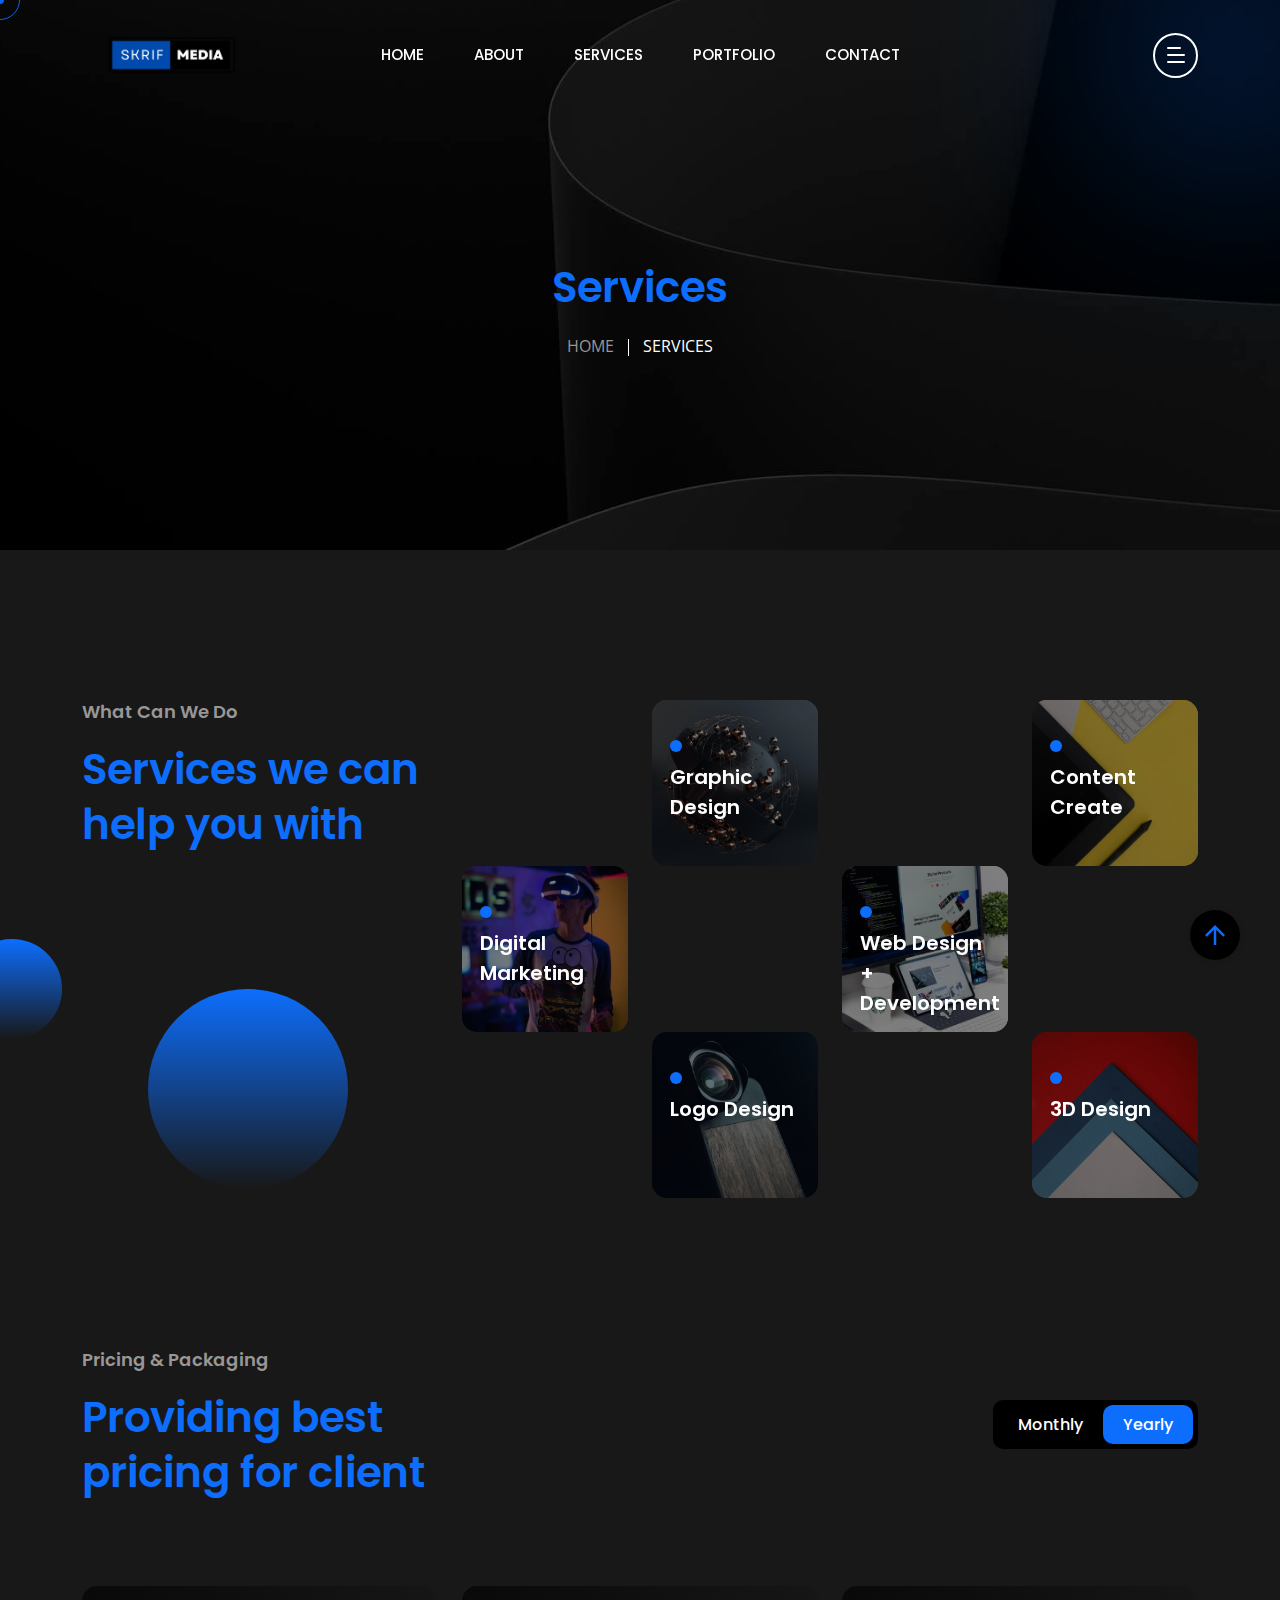
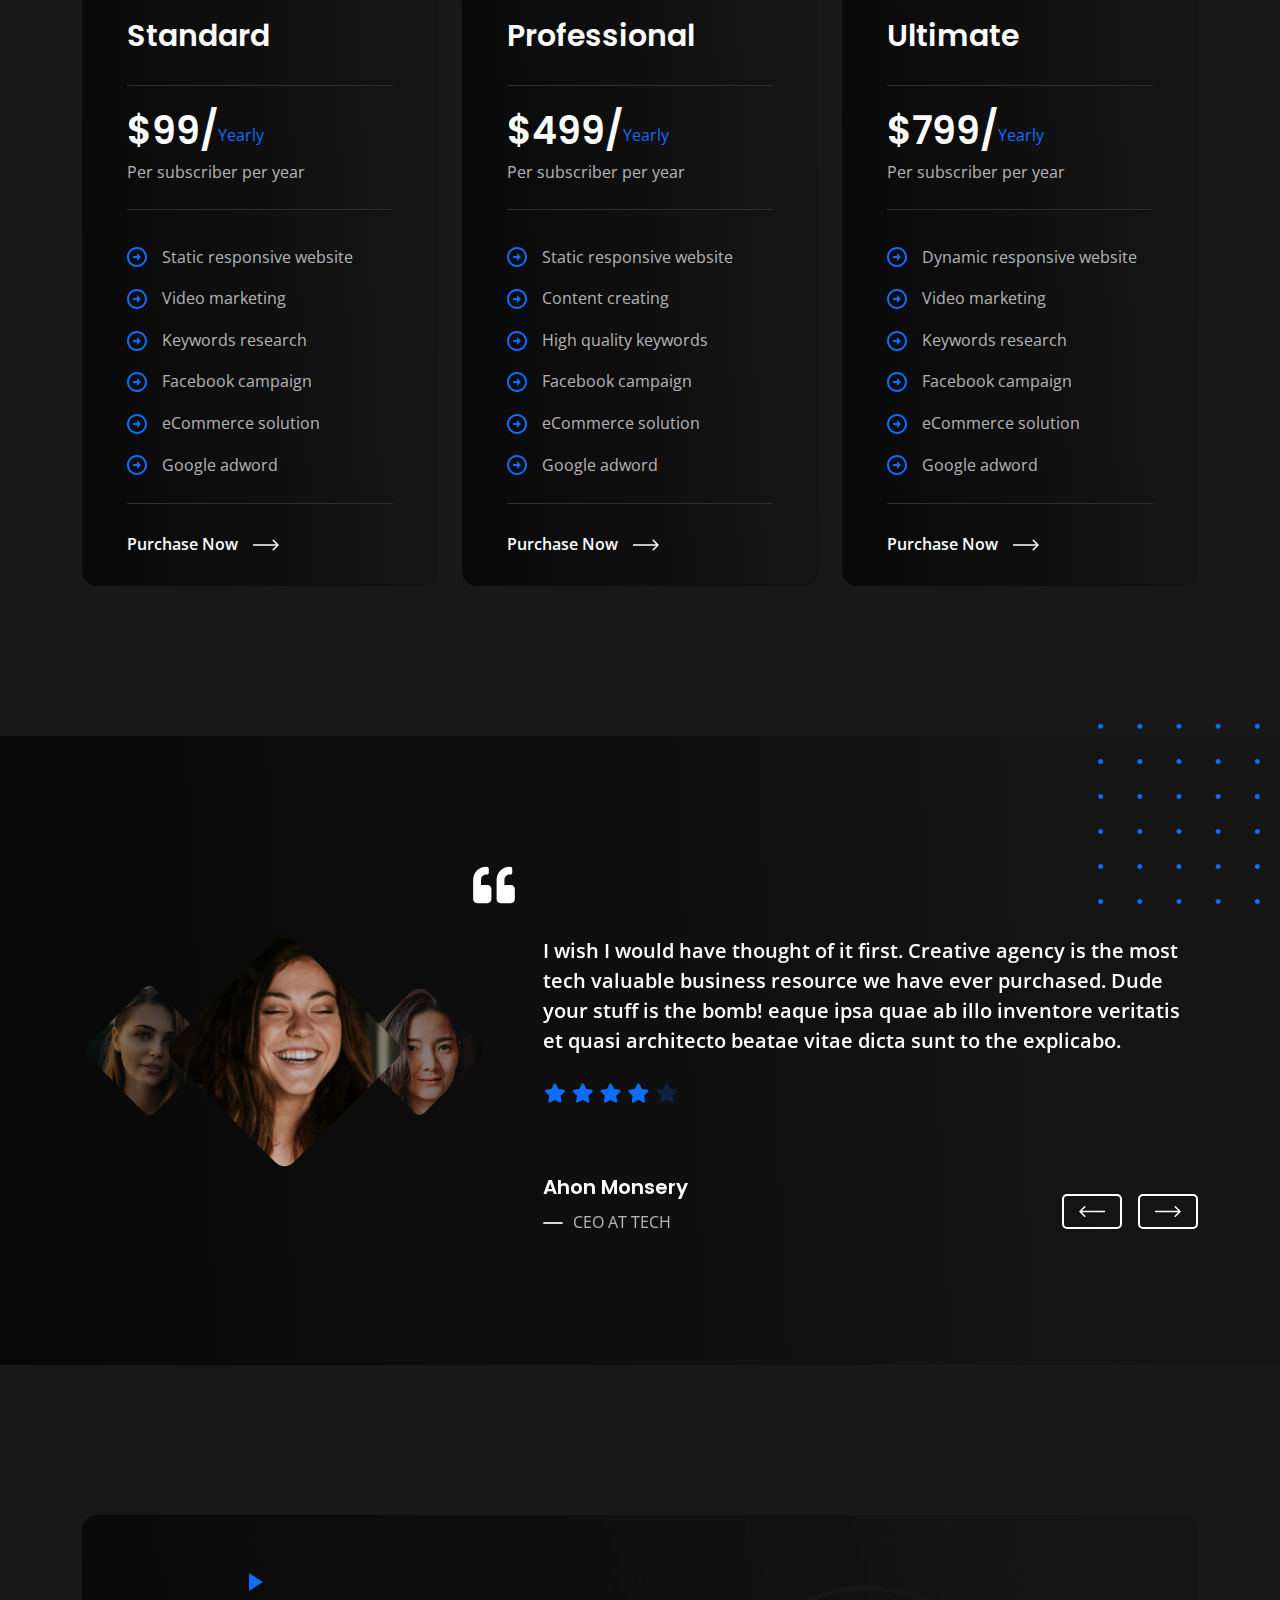
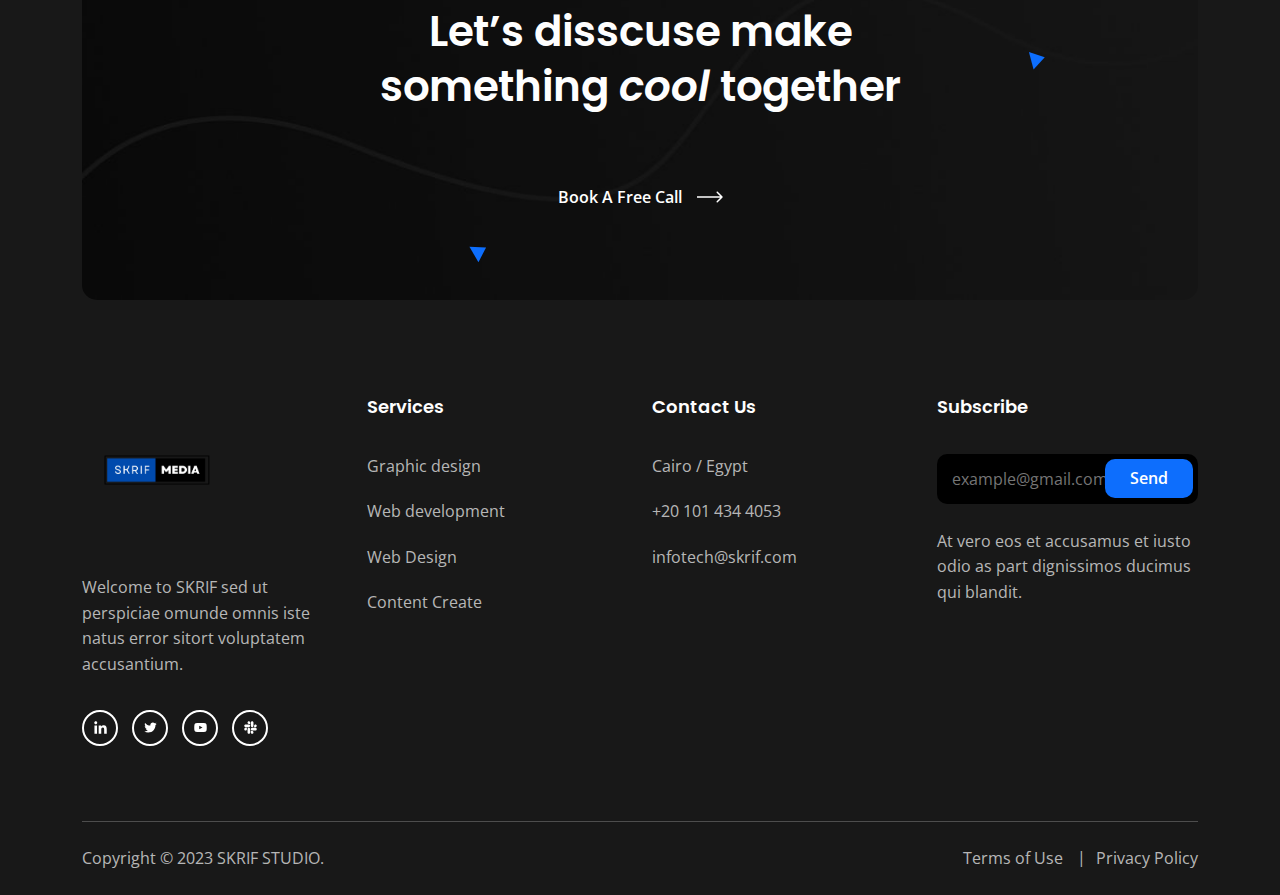
<file: service.html>
<!DOCTYPE html>
<html class="no-js" lang="en">

<head>
    <!-- Meta Tags -->
    <meta charset="utf-8">
    <meta http-equiv="x-ua-compatible" content="ie=edge">
    <meta name="viewport" content="width=device-width, initial-scale=1">
    <meta name="author" content="Maro Al-Kades">
    <!-- Favicon Icon -->
    <link rel="apple-touch-icon" sizes="180x180" href="./assets/img/favicon_io/apple-touch-icon.png">
    <link rel="icon" type="image/png" sizes="32x32" href="./assets/img/favicon_io/favicon-32x32.png">
    <link rel="icon" type="image/png" sizes="16x16" href="./assets/img/favicon_io/favicon-16x16.png">
    <link rel="manifest" href="/site.webmanifest">
    <!-- Site Title -->
    <title>Services</title>
    <link rel="stylesheet" href="assets/css/plugins/bootstrap.min.css">
    <link rel="stylesheet" href="assets/css/plugins/lightgallery.min.css">
    <link rel="stylesheet" href="assets/css/plugins/slick.css">
    <link rel="stylesheet" href="assets/css/plugins/lightgallery.min.css">
    <link rel="stylesheet" href="assets/css/plugins/animate.css">
    <link rel="stylesheet" href="assets/css/services.css">
</head>

<body>
    <div class="cs-preloader cs-center">
        <div class="loade">
            <div></div>
            <div></div>
            <div></div>
            <div></div>
            <div></div>
        </div>
    </div>
    <!-- Start Header Section -->
    <header class="cs-site_header cs-style1 text-uppercase cs-sticky_header">
        <div class="cs-main_header">
            <div class="container">
                <div class="cs-main_header_in">
                    <div class="cs-main_header_left">
                        <a class="cs-site_branding" href="index.html">
                            <img src="assets/img/Logo/SKRIF (5).png" alt="Logo" />
                        </a>
                    </div>
                    <div class="cs-main_header_center">
                        <div class="cs-nav cs-primary_font cs-medium">
                            <ul class="cs-nav_list">
                                <li class="cs-mega_menu">
                                    <a href="index.html">Home</a>
                                </li>
                                <li>
                                    <a href="about.html">About</a>
                                </li>
                                <li>
                                    <a href="service.html">Services</a>
                                </li>
                                <li>
                                    <a href="portfolio.html">Portfolio</a>
                                </li>
                                <li>
                                    <a href="contact.html">Contact</a>
                                </li>
                            </ul>
                        </div>
                    </div>
                    <div class="cs-main_header_right">
                        <div class="cs-toolbox">
                            <span class="cs-icon_btn">
                                <span class="cs-icon_btn_in">
                                    <span></span>
                                    <span></span>
                                    <span></span>
                                    <span></span>
                                </span>
                            </span>
                        </div>
                    </div>
                </div>
            </div>
        </div>
    </header>
    <div class="cs-side_header">
        <button class="cs-close"></button>
        <div class="cs-side_header_overlay"></div>
        <div class="cs-side_header_in">
            <div class="cs-side_header_shape"></div>
            <a class="cs-site_branding" href="index.html">
                <img src="assets/img/Logo/SKRIF (5).png" alt="Logo" />
            </a>
            <div class="cs-side_header_box">
                <h2 class="cs-side_header_heading"> Do you have a project in your <br /> mind? Keep connect us. </h2>
            </div>
            <div class="cs-side_header_box">
                <h3 class="cs-side_header_title cs-primary_color">Contact Us</h3>
                <ul class="cs-contact_info cs-style1 cs-mp0">
                    <li>
                        <svg width="18" height="18" viewBox="0 0 18 18" fill="none" xmlns="http://www.w3.org/2000/svg">
                            <path
                                d="M17 12.5C15.75 12.5 14.55 12.3 13.43 11.93C13.08 11.82 12.69 11.9 12.41 12.17L10.21 14.37C7.38 12.93 5.06 10.62 3.62 7.79L5.82 5.58C6.1 5.31 6.18 4.92 6.07 4.57C5.7 3.45 5.5 2.25 5.5 1C5.5 0.45 5.05 0 4.5 0H1C0.45 0 0 0.45 0 1C0 10.39 7.61 18 17 18C17.55 18 18 17.55 18 17V13.5C18 12.95 17.55 12.5 17 12.5ZM9 0V10L12 7H18V0H9Z"
                                fill="#0d6efd" />
                        </svg>
                        <span>+20 101 434 4053</span>
                    </li>
                    <li>
                        <svg width="20" height="18" viewBox="0 0 20 18" fill="none" xmlns="http://www.w3.org/2000/svg">
                            <path
                                d="M20 6.98V16C20 17.1 19.1 18 18 18H2C0.9 18 0 17.1 0 16V4C0 2.9 0.9 2 2 2H12.1C12.04 2.32 12 2.66 12 3C12 4.48 12.65 5.79 13.67 6.71L10 9L2 4V6L10 11L15.3 7.68C15.84 7.88 16.4 8 17 8C18.13 8 19.16 7.61 20 6.98ZM14 3C14 4.66 15.34 6 17 6C18.66 6 20 4.66 20 3C20 1.34 18.66 0 17 0C15.34 0 14 1.34 14 3Z"
                                fill="#0d6efd" />
                        </svg>
                        <span>infotech@skrif.com</span>
                    </li>
                    <li>
                        <svg width="14" height="20" viewBox="0 0 14 20" fill="none" xmlns="http://www.w3.org/2000/svg">
                            <path
                                d="M7 0C3.13 0 0 3.13 0 7C0 12.25 7 20 7 20C7 20 14 12.25 14 7C14 3.13 10.87 0 7 0ZM7 9.5C5.62 9.5 4.5 8.38 4.5 7C4.5 5.62 5.62 4.5 7 4.5C8.38 4.5 9.5 5.62 9.5 7C9.5 8.38 8.38 9.5 7 9.5Z"
                                fill="#0d6efd" />
                        </svg>
                        <span>50 Cairo <br />Egypt </span>
                    </li>
                </ul>
            </div>
            <div class="cs-side_header_box">
                <h3 class="cs-side_header_title cs-primary_color">Subscribe</h3>
                <div class="cs-newsletter cs-style1">
                    <form action="#" class="cs-newsletter_form">
                        <input type="email" class="cs-newsletter_input" placeholder="example@gmail.com" />
                        <button class="cs-newsletter_btn">
                            <span>Send</span>
                        </button>
                    </form>
                    <div class="cs-newsletter_text"> At vero eos et accusamus et iusto odio as part dignissimos ducimus
                        qui blandit. </div>
                </div>
            </div>
            <div class="cs-side_header_box">
                <div class="cs-social_btns cs-style1">
                    <a href="#" class="cs-center">
                        <svg width="15" height="15" viewBox="0 0 15 15" fill="none" xmlns="http://www.w3.org/2000/svg">
                            <path
                                d="M4.04799 13.7497H1.45647V5.4043H4.04799V13.7497ZM2.75084 4.2659C1.92215 4.2659 1.25 3.57952 1.25 2.75084C1.25 2.35279 1.40812 1.97105 1.68958 1.68958C1.97105 1.40812 2.35279 1.25 2.75084 1.25C3.14888 1.25 3.53063 1.40812 3.81209 1.68958C4.09355 1.97105 4.25167 2.35279 4.25167 2.75084C4.25167 3.57952 3.57924 4.2659 2.75084 4.2659ZM13.7472 13.7497H11.1613V9.68722C11.1613 8.71903 11.1417 7.4774 9.81389 7.4774C8.46652 7.4774 8.26004 8.5293 8.26004 9.61747V13.7497H5.67132V5.4043H8.15681V6.54269H8.19308C8.53906 5.887 9.38421 5.19503 10.6451 5.19503C13.2679 5.19503 13.75 6.92215 13.75 9.16546V13.7497H13.7472Z"
                                fill="white"></path>
                        </svg>
                    </a>
                    <a href="#" class="cs-center">
                        <svg width="13" height="11" viewBox="0 0 13 11" fill="none" xmlns="http://www.w3.org/2000/svg">
                            <path
                                d="M11.4651 2.95396C11.4731 3.065 11.4731 3.17606 11.4731 3.2871C11.4731 6.67383 8.89535 10.5761 4.18402 10.5761C2.73255 10.5761 1.38421 10.1557 0.25 9.42608C0.456226 9.44986 0.654494 9.4578 0.868655 9.4578C2.06629 9.4578 3.16879 9.0533 4.04918 8.36326C2.92291 8.33946 1.97906 7.60183 1.65386 6.5866C1.81251 6.61038 1.97112 6.62624 2.1377 6.62624C2.36771 6.62624 2.59774 6.59451 2.81188 6.53901C1.63802 6.30105 0.757595 5.26996 0.757595 4.02472V3.99301C1.09864 4.18336 1.49524 4.30233 1.91558 4.31818C1.22554 3.85814 0.773464 3.07294 0.773464 2.1846C0.773464 1.70872 0.900344 1.27249 1.12244 0.891774C2.38355 2.44635 4.27919 3.46156 6.40481 3.57262C6.36516 3.38226 6.34136 3.184 6.34136 2.9857C6.34136 1.57388 7.4835 0.423828 8.90323 0.423828C9.64086 0.423828 10.3071 0.733156 10.7751 1.23284C11.354 1.1218 11.9093 0.907643 12.401 0.614185C12.2106 1.20906 11.8061 1.70875 11.2748 2.02598C11.7903 1.97049 12.29 1.82769 12.75 1.62942C12.4011 2.13702 11.9648 2.5891 11.4651 2.95396V2.95396Z"
                                fill="white"></path>
                        </svg>
                    </a>
                    <a href="#" class="cs-center">
                        <svg width="13" height="9" viewBox="0 0 13 9" fill="none" xmlns="http://www.w3.org/2000/svg">
                            <path
                                d="M12.4888 1.48066C12.345 0.939353 11.9215 0.513038 11.3837 0.368362C10.4089 0.105469 6.5 0.105469 6.5 0.105469C6.5 0.105469 2.59116 0.105469 1.61633 0.368362C1.07853 0.513061 0.65496 0.939353 0.5112 1.48066C0.25 2.4618 0.25 4.50887 0.25 4.50887C0.25 4.50887 0.25 6.55595 0.5112 7.53709C0.65496 8.0784 1.07853 8.48695 1.61633 8.63163C2.59116 8.89452 6.5 8.89452 6.5 8.89452C6.5 8.89452 10.4088 8.89452 11.3837 8.63163C11.9215 8.48695 12.345 8.0784 12.4888 7.53709C12.75 6.55595 12.75 4.50887 12.75 4.50887C12.75 4.50887 12.75 2.4618 12.4888 1.48066V1.48066ZM5.22158 6.36746V2.65029L8.48861 4.50892L5.22158 6.36746V6.36746Z"
                                fill="white"></path>
                        </svg>
                    </a>
                    <a href="#" class="cs-center">
                        <svg width="13" height="13" viewBox="0 0 13 13" fill="none" xmlns="http://www.w3.org/2000/svg">
                            <path
                                d="M2.87612 8.149C2.87612 8.87165 2.28571 9.46205 1.56306 9.46205C0.840402 9.46205 0.25 8.87165 0.25 8.149C0.25 7.42634 0.840402 6.83594 1.56306 6.83594H2.87612V8.149ZM3.53795 8.149C3.53795 7.42634 4.12835 6.83594 4.851 6.83594C5.57366 6.83594 6.16406 7.42634 6.16406 8.149V11.4369C6.16406 12.1596 5.57366 12.75 4.851 12.75C4.12835 12.75 3.53795 12.1596 3.53795 11.4369V8.149ZM4.851 2.87612C4.12835 2.87612 3.53795 2.28571 3.53795 1.56306C3.53795 0.840402 4.12835 0.25 4.851 0.25C5.57366 0.25 6.16406 0.840402 6.16406 1.56306V2.87612H4.851V2.87612ZM4.851 3.53795C5.57366 3.53795 6.16406 4.12835 6.16406 4.851C6.16406 5.57366 5.57366 6.16406 4.851 6.16406H1.56306C0.840402 6.16406 0.25 5.57366 0.25 4.851C0.25 4.12835 0.840402 3.53795 1.56306 3.53795H4.851V3.53795ZM10.1239 4.851C10.1239 4.12835 10.7143 3.53795 11.4369 3.53795C12.1596 3.53795 12.75 4.12835 12.75 4.851C12.75 5.57366 12.1596 6.16406 11.4369 6.16406H10.1239V4.851V4.851ZM9.46205 4.851C9.46205 5.57366 8.87165 6.16406 8.149 6.16406C7.42634 6.16406 6.83594 5.57366 6.83594 4.851V1.56306C6.83594 0.840402 7.42634 0.25 8.149 0.25C8.87165 0.25 9.46205 0.840402 9.46205 1.56306V4.851V4.851ZM8.149 10.1239C8.87165 10.1239 9.46205 10.7143 9.46205 11.4369C9.46205 12.1596 8.87165 12.75 8.149 12.75C7.42634 12.75 6.83594 12.1596 6.83594 11.4369V10.1239H8.149ZM8.149 9.46205C7.42634 9.46205 6.83594 8.87165 6.83594 8.149C6.83594 7.42634 7.42634 6.83594 8.149 6.83594H11.4369C12.1596 6.83594 12.75 7.42634 12.75 8.149C12.75 8.87165 12.1596 9.46205 11.4369 9.46205H8.149Z"
                                fill="white"></path>
                        </svg>
                    </a>
                </div>
            </div>
        </div>
    </div>
    <!-- End Header Section -->

    <!-- Start Hero -->
    <div class="cs-page_heading cs-style1 cs-center text-center cs-bg" data-src="assets/img/service_hero_bg.jpeg">
        <div class="container">
            <div class="cs-page_heading_in">
                <h1 class="cs-page_title cs-font_50 cs-white_color">Services</h1>
                <ol class="breadcrumb text-uppercase">
                    <li class="breadcrumb-item"><a href="index.html">Home</a></li>
                    <li class="breadcrumb-item active">Services</li>
                </ol>
            </div>
        </div>
    </div>
    <!-- End Hero -->
    <div class="cs-height_150 cs-height_lg_80"></div>
    <!-- Start Service Section -->
    <section class="cs-shape_wrap_4 cs-parallax">
        <div class="cs-shape_4 cs-to_up"></div>
        <div class="cs-shape_4 cs-to_right"></div>
        <div class="container">
            <div class="row">
                <div class="col-xl-4">
                    <div class="cs-section_heading cs-style1">
                        <h3 class="cs-section_subtitle">What Can We Do</h3>
                        <h2 class="cs-section_title">Services we can help you with</h2>
                    </div>
                    <div class="cs-height_90 cs-height_lg_45"></div>
                </div>
                <div class="col-xl-8">
                    <div class="row">
                        <div class="col-lg-3 col-sm-6 cs-hidden_mobile"></div>
                        <div class="col-lg-3 col-sm-6">
                            <div class="cs-hobble">
                                <a href="service-details.html" class="cs-card cs-style1 cs-hover_layer1">
                                    <img src="assets/img/service_1.jpeg" alt="Service">
                                    <div class="cs-card_overlay"></div>
                                    <div class="cs-card_info">
                                        <span class=" cs-hover_layer3 cs-accent_bg"></span>
                                        <h2 class="cs-card_title">Graphic Design</h2>
                                    </div>
                                </a>
                            </div>
                            <div class="cs-height_0 cs-height_lg_30"></div>
                        </div>
                        <div class="col-lg-3 col-sm-6 cs-hidden_mobile"></div>
                        <div class="col-lg-3 col-sm-6">
                            <div class="cs-hobble">
                                <a href="service-details.html" class="cs-card cs-style1 cs-hover_layer1">
                                    <img src="assets/img/service_2.jpeg" alt="Service">
                                    <div class="cs-card_overlay"></div>
                                    <div class="cs-card_info">
                                        <span class=" cs-hover_layer3 cs-accent_bg"></span>
                                        <h2 class="cs-card_title">Content Create</h2>
                                    </div>
                                </a>
                            </div>
                            <div class="cs-height_0 cs-height_lg_30"></div>
                        </div>
                        <div class="col-lg-3 col-sm-6">
                            <div class="cs-hobble">
                                <a href="service-details.html" class="cs-card cs-style1 cs-hover_layer1">
                                    <img src="assets/img/service_3.jpeg" alt="Service">
                                    <div class="cs-card_overlay"></div>
                                    <div class="cs-card_info">
                                        <span class=" cs-hover_layer3 cs-accent_bg"></span>
                                        <h2 class="cs-card_title">Digital Marketing</h2>
                                    </div>
                                </a>
                            </div>
                            <div class="cs-height_0 cs-height_lg_30"></div>
                        </div>
                        <div class="col-lg-3 col-sm-6 cs-hidden_mobile"></div>
                        <div class="col-lg-3 col-sm-6">
                            <div class="cs-hobble">
                                <a href="service-details.html" class="cs-card cs-style1 cs-hover_layer1">
                                    <img src="assets/img/service_4.jpeg" alt="Service">
                                    <div class="cs-card_overlay"></div>
                                    <div class="cs-card_info">
                                        <span class=" cs-hover_layer3 cs-accent_bg"></span>
                                        <h2 class="cs-card_title">Web Design <br> + <br> Development</h2>
                                    </div>
                                </a>
                            </div>
                            <div class="cs-height_0 cs-height_lg_30"></div>
                        </div>
                        <div class="col-lg-3 col-sm-6 cs-hidden_mobile"></div>
                        <div class="col-lg-3 col-sm-6 cs-hidden_mobile"></div>
                        <div class="col-lg-3 col-sm-6">
                            <div class="cs-hobble">
                                <a href="service-details.html" class="cs-card cs-style1 cs-hover_layer1">
                                    <img src="assets/img/service_5.jpeg" alt="Service">
                                    <div class="cs-card_overlay"></div>
                                    <div class="cs-card_info">
                                        <span class=" cs-hover_layer3 cs-accent_bg"></span>
                                        <h2 class="cs-card_title">Logo Design</h2>
                                    </div>
                                </a>
                            </div>
                            <div class="cs-height_0 cs-height_lg_30"></div>
                        </div>
                        <div class="col-lg-3 col-sm-6 cs-hidden_mobile"></div>
                        <div class="col-lg-3 col-sm-6">
                            <div class="cs-hobble">
                                <a href="service-details.html" class="cs-card cs-style1 cs-hover_layer1">
                                    <img src="assets/img/service_6.jpeg" alt="Service">
                                    <div class="cs-card_overlay"></div>
                                    <div class="cs-card_info">
                                        <span class=" cs-hover_layer3 cs-accent_bg"></span>
                                        <h2 class="cs-card_title">3D Design</h2>
                                    </div>
                                </a>
                            </div>
                            <div class="cs-height_0 cs-height_lg_30"></div>
                        </div>
                    </div>
                </div>
            </div>
        </div>
    </section>
    <!-- End Service Section -->
    <div class="cs-height_150 cs-height_lg_50"></div>
    <!-- Start Pricing Plan -->
    <section>
        <div class="container">
            <div class="cs-tabs cs-style1">
                <div class="cs-tabs_heading">
                    <div class="cs-section_heading cs-style1">
                        <h3 class="cs-section_subtitle">Pricing & Packaging</h3>
                        <h2 class="cs-section_title">Providing best <br>pricing for client</h2>
                    </div>
                    <ul class="cs-tab_links cs-style1 cs-mp0 cs-primary_font">
                        <li><a href="#tab_1">Monthly</a></li>
                        <li class="active"><a href="#tab_2">Yearly</a></li>
                    </ul>
                </div>
                <!-- .cs-tabs_heading -->
                <div class="cs-height_85 cs-height_lg_40"></div>
                <div class="cs-tab_body">
                    <div class="cs-tab" id="tab_1">
                        <div class="row">
                            <div class="col-lg-4">
                                <div class="cs-pricing_table cs-style1">
                                    <h2 class="cs-pricing_title">Standard</h2>
                                    <div class="cs-pricing_info">
                                        <div class="cs-price">
                                            <h3 class="cs-white_color">$59/</h3>
                                            <span class="cs-accent_color">Yearly</span>
                                        </div>
                                        <div class="cs-price_text">Per subscriber per year</div>
                                    </div>
                                    <ul class="cs-pricing_feature cs-mp0">
                                        <li>
                                            <span class="cs-feature_icon cs-accent_color">
                                                <svg width="20" height="20" viewBox="0 0 20 20" fill="none"
                                                    xmlns="http://www.w3.org/2000/svg">
                                                    <path
                                                        d="M2 10C2 5.59 5.59 2 10 2C14.41 2 18 5.59 18 10C18 14.41 14.41 18 10 18C5.59 18 2 14.41 2 10ZM0 10C0 15.52 4.48 20 10 20C15.52 20 20 15.52 20 10C20 4.48 15.52 0 10 0C4.48 0 0 4.48 0 10ZM10 9H6L6 11H10V14L14 10L10 6L10 9Z"
                                                        fill="currentColor" />
                                                </svg>
                                            </span>
                                            <span>Static responsive website</span>
                                        </li>
                                        <li>
                                            <span class="cs-feature_icon cs-accent_color">
                                                <svg width="20" height="20" viewBox="0 0 20 20" fill="none"
                                                    xmlns="http://www.w3.org/2000/svg">
                                                    <path
                                                        d="M2 10C2 5.59 5.59 2 10 2C14.41 2 18 5.59 18 10C18 14.41 14.41 18 10 18C5.59 18 2 14.41 2 10ZM0 10C0 15.52 4.48 20 10 20C15.52 20 20 15.52 20 10C20 4.48 15.52 0 10 0C4.48 0 0 4.48 0 10ZM10 9H6L6 11H10V14L14 10L10 6L10 9Z"
                                                        fill="currentColor" />
                                                </svg>
                                            </span>
                                            <span>Video marketing</span>
                                        </li>
                                        <li>
                                            <span class="cs-feature_icon cs-accent_color">
                                                <svg width="20" height="20" viewBox="0 0 20 20" fill="none"
                                                    xmlns="http://www.w3.org/2000/svg">
                                                    <path
                                                        d="M2 10C2 5.59 5.59 2 10 2C14.41 2 18 5.59 18 10C18 14.41 14.41 18 10 18C5.59 18 2 14.41 2 10ZM0 10C0 15.52 4.48 20 10 20C15.52 20 20 15.52 20 10C20 4.48 15.52 0 10 0C4.48 0 0 4.48 0 10ZM10 9H6L6 11H10V14L14 10L10 6L10 9Z"
                                                        fill="currentColor" />
                                                </svg>
                                            </span>
                                            <span>Keywords research</span>
                                        </li>
                                        <li>
                                            <span class="cs-feature_icon cs-accent_color">
                                                <svg width="20" height="20" viewBox="0 0 20 20" fill="none"
                                                    xmlns="http://www.w3.org/2000/svg">
                                                    <path
                                                        d="M2 10C2 5.59 5.59 2 10 2C14.41 2 18 5.59 18 10C18 14.41 14.41 18 10 18C5.59 18 2 14.41 2 10ZM0 10C0 15.52 4.48 20 10 20C15.52 20 20 15.52 20 10C20 4.48 15.52 0 10 0C4.48 0 0 4.48 0 10ZM10 9H6L6 11H10V14L14 10L10 6L10 9Z"
                                                        fill="currentColor" />
                                                </svg>
                                            </span>
                                            <span>Facebook campaign</span>
                                        </li>
                                        <li>
                                            <span class="cs-feature_icon cs-accent_color">
                                                <svg width="20" height="20" viewBox="0 0 20 20" fill="none"
                                                    xmlns="http://www.w3.org/2000/svg">
                                                    <path
                                                        d="M2 10C2 5.59 5.59 2 10 2C14.41 2 18 5.59 18 10C18 14.41 14.41 18 10 18C5.59 18 2 14.41 2 10ZM0 10C0 15.52 4.48 20 10 20C15.52 20 20 15.52 20 10C20 4.48 15.52 0 10 0C4.48 0 0 4.48 0 10ZM10 9H6L6 11H10V14L14 10L10 6L10 9Z"
                                                        fill="currentColor" />
                                                </svg>
                                            </span>
                                            <span>eCommerce solution</span>
                                        </li>
                                        <li>
                                            <span class="cs-feature_icon cs-accent_color">
                                                <svg width="20" height="20" viewBox="0 0 20 20" fill="none"
                                                    xmlns="http://www.w3.org/2000/svg">
                                                    <path
                                                        d="M2 10C2 5.59 5.59 2 10 2C14.41 2 18 5.59 18 10C18 14.41 14.41 18 10 18C5.59 18 2 14.41 2 10ZM0 10C0 15.52 4.48 20 10 20C15.52 20 20 15.52 20 10C20 4.48 15.52 0 10 0C4.48 0 0 4.48 0 10ZM10 9H6L6 11H10V14L14 10L10 6L10 9Z"
                                                        fill="currentColor" />
                                                </svg>
                                            </span>
                                            <span>Google adword</span>
                                        </li>
                                    </ul>
                                    <div class="cs-pricing_btn_wrap">
                                        <a href="#" class="cs-text_btn">
                                            <span>Purchase Now</span>
                                            <svg width="26" height="12" viewBox="0 0 26 12" fill="none"
                                                xmlns="http://www.w3.org/2000/svg">
                                                <path
                                                    d="M25.5303 6.53033C25.8232 6.23744 25.8232 5.76256 25.5303 5.46967L20.7574 0.696699C20.4645 0.403806 19.9896 0.403806 19.6967 0.696699C19.4038 0.989593 19.4038 1.46447 19.6967 1.75736L23.9393 6L19.6967 10.2426C19.4038 10.5355 19.4038 11.0104 19.6967 11.3033C19.9896 11.5962 20.4645 11.5962 20.7574 11.3033L25.5303 6.53033ZM0 6.75H25V5.25H0V6.75Z"
                                                    fill="currentColor" />
                                            </svg>
                                        </a>
                                    </div>
                                </div>
                                <div class="cs-height_25 cs-height_lg_25"></div>
                            </div>
                            <div class="col-lg-4">
                                <div class="cs-pricing_table cs-style1">
                                    <h2 class="cs-pricing_title">Professional</h2>
                                    <div class="cs-pricing_info">
                                        <div class="cs-price">
                                            <h3 class="cs-white_color">$299/</h3>
                                            <span class="cs-accent_color">Yearly</span>
                                        </div>
                                        <div class="cs-price_text">Per subscriber per year</div>
                                    </div>
                                    <ul class="cs-pricing_feature cs-mp0">
                                        <li>
                                            <span class="cs-feature_icon cs-accent_color">
                                                <svg width="20" height="20" viewBox="0 0 20 20" fill="none"
                                                    xmlns="http://www.w3.org/2000/svg">
                                                    <path
                                                        d="M2 10C2 5.59 5.59 2 10 2C14.41 2 18 5.59 18 10C18 14.41 14.41 18 10 18C5.59 18 2 14.41 2 10ZM0 10C0 15.52 4.48 20 10 20C15.52 20 20 15.52 20 10C20 4.48 15.52 0 10 0C4.48 0 0 4.48 0 10ZM10 9H6L6 11H10V14L14 10L10 6L10 9Z"
                                                        fill="currentColor" />
                                                </svg>
                                            </span>
                                            <span>Static responsive website</span>
                                        </li>
                                        <li>
                                            <span class="cs-feature_icon cs-accent_color">
                                                <svg width="20" height="20" viewBox="0 0 20 20" fill="none"
                                                    xmlns="http://www.w3.org/2000/svg">
                                                    <path
                                                        d="M2 10C2 5.59 5.59 2 10 2C14.41 2 18 5.59 18 10C18 14.41 14.41 18 10 18C5.59 18 2 14.41 2 10ZM0 10C0 15.52 4.48 20 10 20C15.52 20 20 15.52 20 10C20 4.48 15.52 0 10 0C4.48 0 0 4.48 0 10ZM10 9H6L6 11H10V14L14 10L10 6L10 9Z"
                                                        fill="currentColor" />
                                                </svg>
                                            </span>
                                            <span>Content creating</span>
                                        </li>
                                        <li>
                                            <span class="cs-feature_icon cs-accent_color">
                                                <svg width="20" height="20" viewBox="0 0 20 20" fill="none"
                                                    xmlns="http://www.w3.org/2000/svg">
                                                    <path
                                                        d="M2 10C2 5.59 5.59 2 10 2C14.41 2 18 5.59 18 10C18 14.41 14.41 18 10 18C5.59 18 2 14.41 2 10ZM0 10C0 15.52 4.48 20 10 20C15.52 20 20 15.52 20 10C20 4.48 15.52 0 10 0C4.48 0 0 4.48 0 10ZM10 9H6L6 11H10V14L14 10L10 6L10 9Z"
                                                        fill="currentColor" />
                                                </svg>
                                            </span>
                                            <span>High quality keywords</span>
                                        </li>
                                        <li>
                                            <span class="cs-feature_icon cs-accent_color">
                                                <svg width="20" height="20" viewBox="0 0 20 20" fill="none"
                                                    xmlns="http://www.w3.org/2000/svg">
                                                    <path
                                                        d="M2 10C2 5.59 5.59 2 10 2C14.41 2 18 5.59 18 10C18 14.41 14.41 18 10 18C5.59 18 2 14.41 2 10ZM0 10C0 15.52 4.48 20 10 20C15.52 20 20 15.52 20 10C20 4.48 15.52 0 10 0C4.48 0 0 4.48 0 10ZM10 9H6L6 11H10V14L14 10L10 6L10 9Z"
                                                        fill="currentColor" />
                                                </svg>
                                            </span>
                                            <span>Facebook campaign</span>
                                        </li>
                                        <li>
                                            <span class="cs-feature_icon cs-accent_color">
                                                <svg width="20" height="20" viewBox="0 0 20 20" fill="none"
                                                    xmlns="http://www.w3.org/2000/svg">
                                                    <path
                                                        d="M2 10C2 5.59 5.59 2 10 2C14.41 2 18 5.59 18 10C18 14.41 14.41 18 10 18C5.59 18 2 14.41 2 10ZM0 10C0 15.52 4.48 20 10 20C15.52 20 20 15.52 20 10C20 4.48 15.52 0 10 0C4.48 0 0 4.48 0 10ZM10 9H6L6 11H10V14L14 10L10 6L10 9Z"
                                                        fill="currentColor" />
                                                </svg>
                                            </span>
                                            <span>eCommerce solution</span>
                                        </li>
                                        <li>
                                            <span class="cs-feature_icon cs-accent_color">
                                                <svg width="20" height="20" viewBox="0 0 20 20" fill="none"
                                                    xmlns="http://www.w3.org/2000/svg">
                                                    <path
                                                        d="M2 10C2 5.59 5.59 2 10 2C14.41 2 18 5.59 18 10C18 14.41 14.41 18 10 18C5.59 18 2 14.41 2 10ZM0 10C0 15.52 4.48 20 10 20C15.52 20 20 15.52 20 10C20 4.48 15.52 0 10 0C4.48 0 0 4.48 0 10ZM10 9H6L6 11H10V14L14 10L10 6L10 9Z"
                                                        fill="currentColor" />
                                                </svg>
                                            </span>
                                            <span>Google adword</span>
                                        </li>
                                    </ul>
                                    <div class="cs-pricing_btn_wrap">
                                        <a href="#" class="cs-text_btn">
                                            <span>Purchase Now</span>
                                            <svg width="26" height="12" viewBox="0 0 26 12" fill="none"
                                                xmlns="http://www.w3.org/2000/svg">
                                                <path
                                                    d="M25.5303 6.53033C25.8232 6.23744 25.8232 5.76256 25.5303 5.46967L20.7574 0.696699C20.4645 0.403806 19.9896 0.403806 19.6967 0.696699C19.4038 0.989593 19.4038 1.46447 19.6967 1.75736L23.9393 6L19.6967 10.2426C19.4038 10.5355 19.4038 11.0104 19.6967 11.3033C19.9896 11.5962 20.4645 11.5962 20.7574 11.3033L25.5303 6.53033ZM0 6.75H25V5.25H0V6.75Z"
                                                    fill="currentColor" />
                                            </svg>
                                        </a>
                                    </div>
                                </div>
                                <div class="cs-height_25 cs-height_lg_25"></div>
                            </div>
                            <div class="col-lg-4">
                                <div class="cs-pricing_table cs-style1">
                                    <h2 class="cs-pricing_title">Ultimate</h2>
                                    <div class="cs-pricing_info">
                                        <div class="cs-price">
                                            <h3 class="cs-white_color">$599/</h3>
                                            <span class="cs-accent_color">Yearly</span>
                                        </div>
                                        <div class="cs-price_text">Per subscriber per year</div>
                                    </div>
                                    <ul class="cs-pricing_feature cs-mp0">
                                        <li>
                                            <span class="cs-feature_icon cs-accent_color">
                                                <svg width="20" height="20" viewBox="0 0 20 20" fill="none"
                                                    xmlns="http://www.w3.org/2000/svg">
                                                    <path
                                                        d="M2 10C2 5.59 5.59 2 10 2C14.41 2 18 5.59 18 10C18 14.41 14.41 18 10 18C5.59 18 2 14.41 2 10ZM0 10C0 15.52 4.48 20 10 20C15.52 20 20 15.52 20 10C20 4.48 15.52 0 10 0C4.48 0 0 4.48 0 10ZM10 9H6L6 11H10V14L14 10L10 6L10 9Z"
                                                        fill="currentColor" />
                                                </svg>
                                            </span>
                                            <span>Dynamic responsive website</span>
                                        </li>
                                        <li>
                                            <span class="cs-feature_icon cs-accent_color">
                                                <svg width="20" height="20" viewBox="0 0 20 20" fill="none"
                                                    xmlns="http://www.w3.org/2000/svg">
                                                    <path
                                                        d="M2 10C2 5.59 5.59 2 10 2C14.41 2 18 5.59 18 10C18 14.41 14.41 18 10 18C5.59 18 2 14.41 2 10ZM0 10C0 15.52 4.48 20 10 20C15.52 20 20 15.52 20 10C20 4.48 15.52 0 10 0C4.48 0 0 4.48 0 10ZM10 9H6L6 11H10V14L14 10L10 6L10 9Z"
                                                        fill="currentColor" />
                                                </svg>
                                            </span>
                                            <span>Video marketing</span>
                                        </li>
                                        <li>
                                            <span class="cs-feature_icon cs-accent_color">
                                                <svg width="20" height="20" viewBox="0 0 20 20" fill="none"
                                                    xmlns="http://www.w3.org/2000/svg">
                                                    <path
                                                        d="M2 10C2 5.59 5.59 2 10 2C14.41 2 18 5.59 18 10C18 14.41 14.41 18 10 18C5.59 18 2 14.41 2 10ZM0 10C0 15.52 4.48 20 10 20C15.52 20 20 15.52 20 10C20 4.48 15.52 0 10 0C4.48 0 0 4.48 0 10ZM10 9H6L6 11H10V14L14 10L10 6L10 9Z"
                                                        fill="currentColor" />
                                                </svg>
                                            </span>
                                            <span>Keywords research</span>
                                        </li>
                                        <li>
                                            <span class="cs-feature_icon cs-accent_color">
                                                <svg width="20" height="20" viewBox="0 0 20 20" fill="none"
                                                    xmlns="http://www.w3.org/2000/svg">
                                                    <path
                                                        d="M2 10C2 5.59 5.59 2 10 2C14.41 2 18 5.59 18 10C18 14.41 14.41 18 10 18C5.59 18 2 14.41 2 10ZM0 10C0 15.52 4.48 20 10 20C15.52 20 20 15.52 20 10C20 4.48 15.52 0 10 0C4.48 0 0 4.48 0 10ZM10 9H6L6 11H10V14L14 10L10 6L10 9Z"
                                                        fill="currentColor" />
                                                </svg>
                                            </span>
                                            <span>Facebook campaign</span>
                                        </li>
                                        <li>
                                            <span class="cs-feature_icon cs-accent_color">
                                                <svg width="20" height="20" viewBox="0 0 20 20" fill="none"
                                                    xmlns="http://www.w3.org/2000/svg">
                                                    <path
                                                        d="M2 10C2 5.59 5.59 2 10 2C14.41 2 18 5.59 18 10C18 14.41 14.41 18 10 18C5.59 18 2 14.41 2 10ZM0 10C0 15.52 4.48 20 10 20C15.52 20 20 15.52 20 10C20 4.48 15.52 0 10 0C4.48 0 0 4.48 0 10ZM10 9H6L6 11H10V14L14 10L10 6L10 9Z"
                                                        fill="currentColor" />
                                                </svg>
                                            </span>
                                            <span>eCommerce solution</span>
                                        </li>
                                        <li>
                                            <span class="cs-feature_icon cs-accent_color">
                                                <svg width="20" height="20" viewBox="0 0 20 20" fill="none"
                                                    xmlns="http://www.w3.org/2000/svg">
                                                    <path
                                                        d="M2 10C2 5.59 5.59 2 10 2C14.41 2 18 5.59 18 10C18 14.41 14.41 18 10 18C5.59 18 2 14.41 2 10ZM0 10C0 15.52 4.48 20 10 20C15.52 20 20 15.52 20 10C20 4.48 15.52 0 10 0C4.48 0 0 4.48 0 10ZM10 9H6L6 11H10V14L14 10L10 6L10 9Z"
                                                        fill="currentColor" />
                                                </svg>
                                            </span>
                                            <span>Google adword</span>
                                        </li>
                                    </ul>
                                    <div class="cs-pricing_btn_wrap">
                                        <a href="#" class="cs-text_btn">
                                            <span>Purchase Now</span>
                                            <svg width="26" height="12" viewBox="0 0 26 12" fill="none"
                                                xmlns="http://www.w3.org/2000/svg">
                                                <path
                                                    d="M25.5303 6.53033C25.8232 6.23744 25.8232 5.76256 25.5303 5.46967L20.7574 0.696699C20.4645 0.403806 19.9896 0.403806 19.6967 0.696699C19.4038 0.989593 19.4038 1.46447 19.6967 1.75736L23.9393 6L19.6967 10.2426C19.4038 10.5355 19.4038 11.0104 19.6967 11.3033C19.9896 11.5962 20.4645 11.5962 20.7574 11.3033L25.5303 6.53033ZM0 6.75H25V5.25H0V6.75Z"
                                                    fill="currentColor" />
                                            </svg>
                                        </a>
                                    </div>
                                </div>
                                <div class="cs-height_25 cs-height_lg_25"></div>
                            </div>
                        </div>
                    </div>
                    <!-- .cs-tab -->
                    <div class="cs-tab active" id="tab_2">
                        <div class="row">
                            <div class="col-lg-4">
                                <div class="cs-pricing_table cs-style1">
                                    <h2 class="cs-pricing_title">Standard</h2>
                                    <div class="cs-pricing_info">
                                        <div class="cs-price">
                                            <h3 class="cs-white_color">$99/</h3>
                                            <span class="cs-accent_color">Yearly</span>
                                        </div>
                                        <div class="cs-price_text">Per subscriber per year</div>
                                    </div>
                                    <ul class="cs-pricing_feature cs-mp0">
                                        <li>
                                            <span class="cs-feature_icon cs-accent_color">
                                                <svg width="20" height="20" viewBox="0 0 20 20" fill="none"
                                                    xmlns="http://www.w3.org/2000/svg">
                                                    <path
                                                        d="M2 10C2 5.59 5.59 2 10 2C14.41 2 18 5.59 18 10C18 14.41 14.41 18 10 18C5.59 18 2 14.41 2 10ZM0 10C0 15.52 4.48 20 10 20C15.52 20 20 15.52 20 10C20 4.48 15.52 0 10 0C4.48 0 0 4.48 0 10ZM10 9H6L6 11H10V14L14 10L10 6L10 9Z"
                                                        fill="currentColor" />
                                                </svg>
                                            </span>
                                            <span>Static responsive website</span>
                                        </li>
                                        <li>
                                            <span class="cs-feature_icon cs-accent_color">
                                                <svg width="20" height="20" viewBox="0 0 20 20" fill="none"
                                                    xmlns="http://www.w3.org/2000/svg">
                                                    <path
                                                        d="M2 10C2 5.59 5.59 2 10 2C14.41 2 18 5.59 18 10C18 14.41 14.41 18 10 18C5.59 18 2 14.41 2 10ZM0 10C0 15.52 4.48 20 10 20C15.52 20 20 15.52 20 10C20 4.48 15.52 0 10 0C4.48 0 0 4.48 0 10ZM10 9H6L6 11H10V14L14 10L10 6L10 9Z"
                                                        fill="currentColor" />
                                                </svg>
                                            </span>
                                            <span>Video marketing</span>
                                        </li>
                                        <li>
                                            <span class="cs-feature_icon cs-accent_color">
                                                <svg width="20" height="20" viewBox="0 0 20 20" fill="none"
                                                    xmlns="http://www.w3.org/2000/svg">
                                                    <path
                                                        d="M2 10C2 5.59 5.59 2 10 2C14.41 2 18 5.59 18 10C18 14.41 14.41 18 10 18C5.59 18 2 14.41 2 10ZM0 10C0 15.52 4.48 20 10 20C15.52 20 20 15.52 20 10C20 4.48 15.52 0 10 0C4.48 0 0 4.48 0 10ZM10 9H6L6 11H10V14L14 10L10 6L10 9Z"
                                                        fill="currentColor" />
                                                </svg>
                                            </span>
                                            <span>Keywords research</span>
                                        </li>
                                        <li>
                                            <span class="cs-feature_icon cs-accent_color">
                                                <svg width="20" height="20" viewBox="0 0 20 20" fill="none"
                                                    xmlns="http://www.w3.org/2000/svg">
                                                    <path
                                                        d="M2 10C2 5.59 5.59 2 10 2C14.41 2 18 5.59 18 10C18 14.41 14.41 18 10 18C5.59 18 2 14.41 2 10ZM0 10C0 15.52 4.48 20 10 20C15.52 20 20 15.52 20 10C20 4.48 15.52 0 10 0C4.48 0 0 4.48 0 10ZM10 9H6L6 11H10V14L14 10L10 6L10 9Z"
                                                        fill="currentColor" />
                                                </svg>
                                            </span>
                                            <span>Facebook campaign</span>
                                        </li>
                                        <li>
                                            <span class="cs-feature_icon cs-accent_color">
                                                <svg width="20" height="20" viewBox="0 0 20 20" fill="none"
                                                    xmlns="http://www.w3.org/2000/svg">
                                                    <path
                                                        d="M2 10C2 5.59 5.59 2 10 2C14.41 2 18 5.59 18 10C18 14.41 14.41 18 10 18C5.59 18 2 14.41 2 10ZM0 10C0 15.52 4.48 20 10 20C15.52 20 20 15.52 20 10C20 4.48 15.52 0 10 0C4.48 0 0 4.48 0 10ZM10 9H6L6 11H10V14L14 10L10 6L10 9Z"
                                                        fill="currentColor" />
                                                </svg>
                                            </span>
                                            <span>eCommerce solution</span>
                                        </li>
                                        <li>
                                            <span class="cs-feature_icon cs-accent_color">
                                                <svg width="20" height="20" viewBox="0 0 20 20" fill="none"
                                                    xmlns="http://www.w3.org/2000/svg">
                                                    <path
                                                        d="M2 10C2 5.59 5.59 2 10 2C14.41 2 18 5.59 18 10C18 14.41 14.41 18 10 18C5.59 18 2 14.41 2 10ZM0 10C0 15.52 4.48 20 10 20C15.52 20 20 15.52 20 10C20 4.48 15.52 0 10 0C4.48 0 0 4.48 0 10ZM10 9H6L6 11H10V14L14 10L10 6L10 9Z"
                                                        fill="currentColor" />
                                                </svg>
                                            </span>
                                            <span>Google adword</span>
                                        </li>
                                    </ul>
                                    <div class="cs-pricing_btn_wrap">
                                        <a href="#" class="cs-text_btn">
                                            <span>Purchase Now</span>
                                            <svg width="26" height="12" viewBox="0 0 26 12" fill="none"
                                                xmlns="http://www.w3.org/2000/svg">
                                                <path
                                                    d="M25.5303 6.53033C25.8232 6.23744 25.8232 5.76256 25.5303 5.46967L20.7574 0.696699C20.4645 0.403806 19.9896 0.403806 19.6967 0.696699C19.4038 0.989593 19.4038 1.46447 19.6967 1.75736L23.9393 6L19.6967 10.2426C19.4038 10.5355 19.4038 11.0104 19.6967 11.3033C19.9896 11.5962 20.4645 11.5962 20.7574 11.3033L25.5303 6.53033ZM0 6.75H25V5.25H0V6.75Z"
                                                    fill="currentColor" />
                                            </svg>
                                        </a>
                                    </div>
                                </div>
                                <div class="cs-height_25 cs-height_lg_25"></div>
                            </div>
                            <div class="col-lg-4">
                                <div class="cs-pricing_table cs-style1">
                                    <h2 class="cs-pricing_title">Professional</h2>
                                    <div class="cs-pricing_info">
                                        <div class="cs-price">
                                            <h3 class="cs-white_color">$499/</h3>
                                            <span class="cs-accent_color">Yearly</span>
                                        </div>
                                        <div class="cs-price_text">Per subscriber per year</div>
                                    </div>
                                    <ul class="cs-pricing_feature cs-mp0">
                                        <li>
                                            <span class="cs-feature_icon cs-accent_color">
                                                <svg width="20" height="20" viewBox="0 0 20 20" fill="none"
                                                    xmlns="http://www.w3.org/2000/svg">
                                                    <path
                                                        d="M2 10C2 5.59 5.59 2 10 2C14.41 2 18 5.59 18 10C18 14.41 14.41 18 10 18C5.59 18 2 14.41 2 10ZM0 10C0 15.52 4.48 20 10 20C15.52 20 20 15.52 20 10C20 4.48 15.52 0 10 0C4.48 0 0 4.48 0 10ZM10 9H6L6 11H10V14L14 10L10 6L10 9Z"
                                                        fill="currentColor" />
                                                </svg>
                                            </span>
                                            <span>Static responsive website</span>
                                        </li>
                                        <li>
                                            <span class="cs-feature_icon cs-accent_color">
                                                <svg width="20" height="20" viewBox="0 0 20 20" fill="none"
                                                    xmlns="http://www.w3.org/2000/svg">
                                                    <path
                                                        d="M2 10C2 5.59 5.59 2 10 2C14.41 2 18 5.59 18 10C18 14.41 14.41 18 10 18C5.59 18 2 14.41 2 10ZM0 10C0 15.52 4.48 20 10 20C15.52 20 20 15.52 20 10C20 4.48 15.52 0 10 0C4.48 0 0 4.48 0 10ZM10 9H6L6 11H10V14L14 10L10 6L10 9Z"
                                                        fill="currentColor" />
                                                </svg>
                                            </span>
                                            <span>Content creating</span>
                                        </li>
                                        <li>
                                            <span class="cs-feature_icon cs-accent_color">
                                                <svg width="20" height="20" viewBox="0 0 20 20" fill="none"
                                                    xmlns="http://www.w3.org/2000/svg">
                                                    <path
                                                        d="M2 10C2 5.59 5.59 2 10 2C14.41 2 18 5.59 18 10C18 14.41 14.41 18 10 18C5.59 18 2 14.41 2 10ZM0 10C0 15.52 4.48 20 10 20C15.52 20 20 15.52 20 10C20 4.48 15.52 0 10 0C4.48 0 0 4.48 0 10ZM10 9H6L6 11H10V14L14 10L10 6L10 9Z"
                                                        fill="currentColor" />
                                                </svg>
                                            </span>
                                            <span>High quality keywords</span>
                                        </li>
                                        <li>
                                            <span class="cs-feature_icon cs-accent_color">
                                                <svg width="20" height="20" viewBox="0 0 20 20" fill="none"
                                                    xmlns="http://www.w3.org/2000/svg">
                                                    <path
                                                        d="M2 10C2 5.59 5.59 2 10 2C14.41 2 18 5.59 18 10C18 14.41 14.41 18 10 18C5.59 18 2 14.41 2 10ZM0 10C0 15.52 4.48 20 10 20C15.52 20 20 15.52 20 10C20 4.48 15.52 0 10 0C4.48 0 0 4.48 0 10ZM10 9H6L6 11H10V14L14 10L10 6L10 9Z"
                                                        fill="currentColor" />
                                                </svg>
                                            </span>
                                            <span>Facebook campaign</span>
                                        </li>
                                        <li>
                                            <span class="cs-feature_icon cs-accent_color">
                                                <svg width="20" height="20" viewBox="0 0 20 20" fill="none"
                                                    xmlns="http://www.w3.org/2000/svg">
                                                    <path
                                                        d="M2 10C2 5.59 5.59 2 10 2C14.41 2 18 5.59 18 10C18 14.41 14.41 18 10 18C5.59 18 2 14.41 2 10ZM0 10C0 15.52 4.48 20 10 20C15.52 20 20 15.52 20 10C20 4.48 15.52 0 10 0C4.48 0 0 4.48 0 10ZM10 9H6L6 11H10V14L14 10L10 6L10 9Z"
                                                        fill="currentColor" />
                                                </svg>
                                            </span>
                                            <span>eCommerce solution</span>
                                        </li>
                                        <li>
                                            <span class="cs-feature_icon cs-accent_color">
                                                <svg width="20" height="20" viewBox="0 0 20 20" fill="none"
                                                    xmlns="http://www.w3.org/2000/svg">
                                                    <path
                                                        d="M2 10C2 5.59 5.59 2 10 2C14.41 2 18 5.59 18 10C18 14.41 14.41 18 10 18C5.59 18 2 14.41 2 10ZM0 10C0 15.52 4.48 20 10 20C15.52 20 20 15.52 20 10C20 4.48 15.52 0 10 0C4.48 0 0 4.48 0 10ZM10 9H6L6 11H10V14L14 10L10 6L10 9Z"
                                                        fill="currentColor" />
                                                </svg>
                                            </span>
                                            <span>Google adword</span>
                                        </li>
                                    </ul>
                                    <div class="cs-pricing_btn_wrap">
                                        <a href="#" class="cs-text_btn">
                                            <span>Purchase Now</span>
                                            <svg width="26" height="12" viewBox="0 0 26 12" fill="none"
                                                xmlns="http://www.w3.org/2000/svg">
                                                <path
                                                    d="M25.5303 6.53033C25.8232 6.23744 25.8232 5.76256 25.5303 5.46967L20.7574 0.696699C20.4645 0.403806 19.9896 0.403806 19.6967 0.696699C19.4038 0.989593 19.4038 1.46447 19.6967 1.75736L23.9393 6L19.6967 10.2426C19.4038 10.5355 19.4038 11.0104 19.6967 11.3033C19.9896 11.5962 20.4645 11.5962 20.7574 11.3033L25.5303 6.53033ZM0 6.75H25V5.25H0V6.75Z"
                                                    fill="currentColor" />
                                            </svg>
                                        </a>
                                    </div>
                                </div>
                                <div class="cs-height_25 cs-height_lg_25"></div>
                            </div>
                            <div class="col-lg-4">
                                <div class="cs-pricing_table cs-style1">
                                    <h2 class="cs-pricing_title">Ultimate</h2>
                                    <div class="cs-pricing_info">
                                        <div class="cs-price">
                                            <h3 class="cs-white_color">$799/</h3>
                                            <span class="cs-accent_color">Yearly</span>
                                        </div>
                                        <div class="cs-price_text">Per subscriber per year</div>
                                    </div>
                                    <ul class="cs-pricing_feature cs-mp0">
                                        <li>
                                            <span class="cs-feature_icon cs-accent_color">
                                                <svg width="20" height="20" viewBox="0 0 20 20" fill="none"
                                                    xmlns="http://www.w3.org/2000/svg">
                                                    <path
                                                        d="M2 10C2 5.59 5.59 2 10 2C14.41 2 18 5.59 18 10C18 14.41 14.41 18 10 18C5.59 18 2 14.41 2 10ZM0 10C0 15.52 4.48 20 10 20C15.52 20 20 15.52 20 10C20 4.48 15.52 0 10 0C4.48 0 0 4.48 0 10ZM10 9H6L6 11H10V14L14 10L10 6L10 9Z"
                                                        fill="currentColor" />
                                                </svg>
                                            </span>
                                            <span>Dynamic responsive website</span>
                                        </li>
                                        <li>
                                            <span class="cs-feature_icon cs-accent_color">
                                                <svg width="20" height="20" viewBox="0 0 20 20" fill="none"
                                                    xmlns="http://www.w3.org/2000/svg">
                                                    <path
                                                        d="M2 10C2 5.59 5.59 2 10 2C14.41 2 18 5.59 18 10C18 14.41 14.41 18 10 18C5.59 18 2 14.41 2 10ZM0 10C0 15.52 4.48 20 10 20C15.52 20 20 15.52 20 10C20 4.48 15.52 0 10 0C4.48 0 0 4.48 0 10ZM10 9H6L6 11H10V14L14 10L10 6L10 9Z"
                                                        fill="currentColor" />
                                                </svg>
                                            </span>
                                            <span>Video marketing</span>
                                        </li>
                                        <li>
                                            <span class="cs-feature_icon cs-accent_color">
                                                <svg width="20" height="20" viewBox="0 0 20 20" fill="none"
                                                    xmlns="http://www.w3.org/2000/svg">
                                                    <path
                                                        d="M2 10C2 5.59 5.59 2 10 2C14.41 2 18 5.59 18 10C18 14.41 14.41 18 10 18C5.59 18 2 14.41 2 10ZM0 10C0 15.52 4.48 20 10 20C15.52 20 20 15.52 20 10C20 4.48 15.52 0 10 0C4.48 0 0 4.48 0 10ZM10 9H6L6 11H10V14L14 10L10 6L10 9Z"
                                                        fill="currentColor" />
                                                </svg>
                                            </span>
                                            <span>Keywords research</span>
                                        </li>
                                        <li>
                                            <span class="cs-feature_icon cs-accent_color">
                                                <svg width="20" height="20" viewBox="0 0 20 20" fill="none"
                                                    xmlns="http://www.w3.org/2000/svg">
                                                    <path
                                                        d="M2 10C2 5.59 5.59 2 10 2C14.41 2 18 5.59 18 10C18 14.41 14.41 18 10 18C5.59 18 2 14.41 2 10ZM0 10C0 15.52 4.48 20 10 20C15.52 20 20 15.52 20 10C20 4.48 15.52 0 10 0C4.48 0 0 4.48 0 10ZM10 9H6L6 11H10V14L14 10L10 6L10 9Z"
                                                        fill="currentColor" />
                                                </svg>
                                            </span>
                                            <span>Facebook campaign</span>
                                        </li>
                                        <li>
                                            <span class="cs-feature_icon cs-accent_color">
                                                <svg width="20" height="20" viewBox="0 0 20 20" fill="none"
                                                    xmlns="http://www.w3.org/2000/svg">
                                                    <path
                                                        d="M2 10C2 5.59 5.59 2 10 2C14.41 2 18 5.59 18 10C18 14.41 14.41 18 10 18C5.59 18 2 14.41 2 10ZM0 10C0 15.52 4.48 20 10 20C15.52 20 20 15.52 20 10C20 4.48 15.52 0 10 0C4.48 0 0 4.48 0 10ZM10 9H6L6 11H10V14L14 10L10 6L10 9Z"
                                                        fill="currentColor" />
                                                </svg>
                                            </span>
                                            <span>eCommerce solution</span>
                                        </li>
                                        <li>
                                            <span class="cs-feature_icon cs-accent_color">
                                                <svg width="20" height="20" viewBox="0 0 20 20" fill="none"
                                                    xmlns="http://www.w3.org/2000/svg">
                                                    <path
                                                        d="M2 10C2 5.59 5.59 2 10 2C14.41 2 18 5.59 18 10C18 14.41 14.41 18 10 18C5.59 18 2 14.41 2 10ZM0 10C0 15.52 4.48 20 10 20C15.52 20 20 15.52 20 10C20 4.48 15.52 0 10 0C4.48 0 0 4.48 0 10ZM10 9H6L6 11H10V14L14 10L10 6L10 9Z"
                                                        fill="currentColor" />
                                                </svg>
                                            </span>
                                            <span>Google adword</span>
                                        </li>
                                    </ul>
                                    <div class="cs-pricing_btn_wrap">
                                        <a href="#" class="cs-text_btn">
                                            <span>Purchase Now</span>
                                            <svg width="26" height="12" viewBox="0 0 26 12" fill="none"
                                                xmlns="http://www.w3.org/2000/svg">
                                                <path
                                                    d="M25.5303 6.53033C25.8232 6.23744 25.8232 5.76256 25.5303 5.46967L20.7574 0.696699C20.4645 0.403806 19.9896 0.403806 19.6967 0.696699C19.4038 0.989593 19.4038 1.46447 19.6967 1.75736L23.9393 6L19.6967 10.2426C19.4038 10.5355 19.4038 11.0104 19.6967 11.3033C19.9896 11.5962 20.4645 11.5962 20.7574 11.3033L25.5303 6.53033ZM0 6.75H25V5.25H0V6.75Z"
                                                    fill="currentColor" />
                                            </svg>
                                        </a>
                                    </div>
                                </div>
                                <div class="cs-height_25 cs-height_lg_25"></div>
                            </div>
                        </div>
                    </div>
                    <!-- .cs-tab -->
                </div>
                <!-- .cs-tab_body -->
            </div>
            <!-- .cs-tabs -->
        </div>
    </section>
    <!-- End Pricing Plan -->
    <div class="cs-height_125 cs-height_lg_55"></div>
    <!-- Start Testimonial Section -->
    <section class="cs-gradient_bg_1 cs-shape_wrap_3 cs-parallax">
        <div class="cs-shape_3 cs-to_up">
            <svg width="162" height="181" viewBox="0 0 162 181" fill="none" xmlns="http://www.w3.org/2000/svg">
                <path
                    d="M156.833 178.434C156.833 177.053 157.954 175.932 159.335 175.932C160.716 175.932 161.837 177.053 161.837 178.434C161.837 179.814 160.716 180.935 159.335 180.935C157.954 180.935 156.833 179.814 156.833 178.434Z"
                    fill="var(--main-color)" />
                <path
                    d="M117.65 178.434C117.65 177.053 118.771 175.932 120.152 175.932C121.533 175.932 122.653 177.053 122.653 178.434C122.653 179.814 121.533 180.935 120.152 180.935C118.771 180.935 117.65 179.814 117.65 178.434Z"
                    fill="var(--main-color)" />
                <path
                    d="M78.4694 178.434C78.4694 177.053 79.5902 175.932 80.971 175.932C82.3517 175.932 83.4726 177.053 83.4726 178.434C83.4726 179.814 82.3517 180.935 80.971 180.935C79.5876 180.935 78.4694 179.814 78.4694 178.434Z"
                    fill="var(--main-color)" />
                <path
                    d="M39.286 178.434C39.286 177.053 40.4069 175.932 41.7876 175.932C43.1684 175.932 44.2893 177.053 44.2893 178.434C44.2893 179.814 43.1684 180.935 41.7876 180.935C40.4069 180.935 39.286 179.814 39.286 178.434Z"
                    fill="var(--main-color)" />
                <path
                    d="M0.102661 178.434C0.102661 177.053 1.22354 175.932 2.60429 175.932C3.98504 175.932 5.10591 177.053 5.10591 178.434C5.10591 179.814 3.98504 180.935 2.60429 180.935C1.22091 180.935 0.102661 179.814 0.102661 178.434Z"
                    fill="var(--main-color)" />
                <path
                    d="M156.833 143.419C156.833 142.038 157.954 140.917 159.335 140.917C160.716 140.917 161.837 142.038 161.837 143.419C161.837 144.799 160.716 145.92 159.335 145.92C157.954 145.92 156.833 144.799 156.833 143.419Z"
                    fill="var(--main-color)" />
                <path
                    d="M117.65 143.419C117.65 142.038 118.771 140.917 120.152 140.917C121.533 140.917 122.653 142.038 122.653 143.419C122.653 144.799 121.533 145.92 120.152 145.92C118.771 145.92 117.65 144.799 117.65 143.419Z"
                    fill="var(--main-color)" />
                <path
                    d="M78.4694 143.419C78.4694 142.038 79.5902 140.917 80.971 140.917C82.3517 140.917 83.4726 142.038 83.4726 143.419C83.4726 144.799 82.3517 145.92 80.971 145.92C79.5876 145.92 78.4694 144.799 78.4694 143.419Z"
                    fill="var(--main-color)" />
                <path
                    d="M39.286 143.419C39.286 142.038 40.4069 140.917 41.7876 140.917C43.1684 140.917 44.2893 142.038 44.2893 143.419C44.2893 144.799 43.1684 145.92 41.7876 145.92C40.4069 145.92 39.286 144.799 39.286 143.419Z"
                    fill="var(--main-color)" />
                <path
                    d="M0.102661 143.419C0.102661 142.038 1.22354 140.917 2.60429 140.917C3.98504 140.917 5.10591 142.038 5.10591 143.419C5.10591 144.799 3.98504 145.92 2.60429 145.92C1.22091 145.92 0.102661 144.799 0.102661 143.419Z"
                    fill="var(--main-color)" />
                <path
                    d="M156.833 108.404C156.833 107.023 157.954 105.902 159.335 105.902C160.716 105.902 161.837 107.023 161.837 108.404C161.837 109.785 160.716 110.906 159.335 110.906C157.954 110.906 156.833 109.787 156.833 108.404Z"
                    fill="var(--main-color)" />
                <path
                    d="M120.152 110.906C121.533 110.906 122.653 109.786 122.653 108.404C122.653 107.022 121.533 105.902 120.152 105.902C118.77 105.902 117.65 107.022 117.65 108.404C117.65 109.786 118.77 110.906 120.152 110.906Z"
                    fill="var(--main-color)" />
                <path
                    d="M80.9684 110.906C82.35 110.906 83.47 109.786 83.47 108.404C83.47 107.022 82.35 105.902 80.9684 105.902C79.5868 105.902 78.4668 107.022 78.4668 108.404C78.4668 109.786 79.5868 110.906 80.9684 110.906Z"
                    fill="var(--main-color)" />
                <path
                    d="M39.286 108.404C39.286 107.023 40.4069 105.902 41.7876 105.902C43.1684 105.902 44.2893 107.023 44.2893 108.404C44.2893 109.785 43.1684 110.906 41.7876 110.906C40.4069 110.906 39.286 109.787 39.286 108.404Z"
                    fill="var(--main-color)" />
                <path
                    d="M0.102661 108.404C0.102661 107.023 1.22354 105.902 2.60429 105.902C3.98504 105.902 5.10591 107.023 5.10591 108.404C5.10591 109.785 3.98504 110.906 2.60429 110.906C1.22091 110.906 0.102661 109.787 0.102661 108.404Z"
                    fill="var(--main-color)" />
                <path
                    d="M156.833 73.3918C156.833 72.011 157.954 70.8901 159.335 70.8901C160.716 70.8901 161.837 72.011 161.837 73.3918C161.837 74.7725 160.716 75.8934 159.335 75.8934C157.954 75.8908 156.833 74.7725 156.833 73.3918Z"
                    fill="var(--main-color)" />
                <path
                    d="M120.152 75.8934C121.533 75.8934 122.653 74.7734 122.653 73.3918C122.653 72.0102 121.533 70.8901 120.152 70.8901C118.77 70.8901 117.65 72.0102 117.65 73.3918C117.65 74.7734 118.77 75.8934 120.152 75.8934Z"
                    fill="var(--main-color)" />
                <path
                    d="M80.9684 75.8934C82.35 75.8934 83.47 74.7734 83.47 73.3918C83.47 72.0102 82.35 70.8901 80.9684 70.8901C79.5868 70.8901 78.4668 72.0102 78.4668 73.3918C78.4668 74.7734 79.5868 75.8934 80.9684 75.8934Z"
                    fill="var(--main-color)" />
                <path
                    d="M39.286 73.3918C39.286 72.011 40.4069 70.8901 41.7876 70.8901C43.1684 70.8901 44.2893 72.011 44.2893 73.3918C44.2893 74.7725 43.1684 75.8934 41.7876 75.8934C40.4069 75.8934 39.286 74.7725 39.286 73.3918Z"
                    fill="var(--main-color)" />
                <path
                    d="M0.102661 73.3918C0.102661 72.011 1.22354 70.8901 2.60429 70.8901C3.98504 70.8901 5.10591 72.011 5.10591 73.3918C5.10591 74.7725 3.98504 75.8934 2.60429 75.8934C1.22091 75.8908 0.102661 74.7725 0.102661 73.3918Z"
                    fill="var(--main-color)" />
                <path
                    d="M156.833 38.3766C156.833 36.9959 157.954 35.875 159.335 35.875C160.716 35.875 161.837 36.9959 161.837 38.3766C161.837 39.7574 160.716 40.8782 159.335 40.8782C157.954 40.8756 156.833 39.7574 156.833 38.3766Z"
                    fill="var(--main-color)" />
                <path
                    d="M120.152 40.8782C121.533 40.8782 122.653 39.7582 122.653 38.3766C122.653 36.995 121.533 35.875 120.152 35.875C118.77 35.875 117.65 36.995 117.65 38.3766C117.65 39.7582 118.77 40.8782 120.152 40.8782Z"
                    fill="var(--main-color)" />
                <path
                    d="M80.9684 40.8782C82.35 40.8782 83.47 39.7582 83.47 38.3766C83.47 36.995 82.35 35.875 80.9684 35.875C79.5868 35.875 78.4668 36.995 78.4668 38.3766C78.4668 39.7582 79.5868 40.8782 80.9684 40.8782Z"
                    fill="var(--main-color)" />
                <path
                    d="M39.286 38.3766C39.286 36.9959 40.4069 35.875 41.7876 35.875C43.1684 35.875 44.2893 36.9959 44.2893 38.3766C44.2893 39.7574 43.1684 40.8782 41.7876 40.8782C40.4069 40.8782 39.286 39.7574 39.286 38.3766Z"
                    fill="var(--main-color)" />
                <path
                    d="M0.102661 38.3766C0.102661 36.9959 1.22354 35.875 2.60429 35.875C3.98504 35.875 5.10591 36.9959 5.10591 38.3766C5.10591 39.7574 3.98504 40.8782 2.60429 40.8782C1.22091 40.8756 0.102661 39.7574 0.102661 38.3766Z"
                    fill="var(--main-color)" />
                <path
                    d="M156.833 3.36198C156.833 1.98123 157.954 0.860352 159.335 0.860352C160.716 0.860352 161.837 1.98123 161.837 3.36198C161.837 4.74273 160.716 5.8636 159.335 5.8636C157.954 5.8636 156.833 4.74273 156.833 3.36198Z"
                    fill="var(--main-color)" />
                <path
                    d="M117.65 3.36198C117.65 1.98123 118.771 0.860352 120.152 0.860352C121.533 0.860352 122.653 1.98123 122.653 3.36198C122.653 4.74273 121.533 5.8636 120.152 5.8636C118.771 5.8636 117.65 4.74273 117.65 3.36198Z"
                    fill="var(--main-color)" />
                <path
                    d="M78.4694 3.36198C78.4694 1.98123 79.5902 0.860352 80.971 0.860352C82.3517 0.860352 83.4726 1.98123 83.4726 3.36198C83.4726 4.74273 82.3517 5.8636 80.971 5.8636C79.5876 5.8636 78.4694 4.74273 78.4694 3.36198Z"
                    fill="var(--main-color)" />
                <path
                    d="M39.286 3.36198C39.286 1.98123 40.4069 0.860352 41.7876 0.860352C43.1684 0.860352 44.2893 1.98123 44.2893 3.36198C44.2893 4.74273 43.1684 5.8636 41.7876 5.8636C40.4069 5.8636 39.286 4.74273 39.286 3.36198Z"
                    fill="var(--main-color)" />
                <path
                    d="M0.102661 3.36198C0.102661 1.98123 1.22354 0.860352 2.60429 0.860352C3.98504 0.860352 5.10591 1.98123 5.10591 3.36198C5.10591 4.74273 3.98504 5.8636 2.60429 5.8636C1.22091 5.8636 0.102661 4.74273 0.102661 3.36198Z"
                    fill="var(--main-color)" />
            </svg>
        </div>
        <div class="cs-height_130 cs-height_lg_80"></div>
        <div class="container">
            <div class="cs-testimonial_slider">
                <div class="cs-testimonial_slider_left">
                    <div class="slider-nav cs-style1">
                        <div class="slider-for_item item-nav">
                            <div class="slider-nav_item">
                                <div class="cs-rotate_img">
                                    <div class="cs-rotate_img_in">
                                        <img src="assets/img/testimonial_1.jpeg" alt="Nav Image">
                                    </div>
                                </div>
                            </div>
                        </div>
                        <div class="slider-for_item item-nav">
                            <div class="slider-nav_item">
                                <div class="cs-rotate_img">
                                    <div class="cs-rotate_img_in">
                                        <img src="assets/img/testimonial_2.jpeg" alt="Nav Image">
                                    </div>
                                </div>
                            </div>
                        </div>
                        <div class="slider-for_item item-nav">
                            <div class="slider-nav_item">
                                <div class="cs-rotate_img">
                                    <div class="cs-rotate_img_in">
                                        <img src="assets/img/testimonial_3.jpeg" alt="Nav Image">
                                    </div>
                                </div>
                            </div>
                        </div>
                        <div class="slider-for_item item-nav">
                            <div class="slider-nav_item">
                                <div class="cs-rotate_img">
                                    <div class="cs-rotate_img_in">
                                        <img src="assets/img/testimonial_1.jpeg" alt="Nav Image">
                                    </div>
                                </div>
                            </div>
                        </div>
                        <div class="slider-for_item item-nav">
                            <div class="slider-nav_item">
                                <div class="cs-rotate_img">
                                    <div class="cs-rotate_img_in">
                                        <img src="assets/img/testimonial_2.jpeg" alt="Nav Image">
                                    </div>
                                </div>
                            </div>
                        </div>
                        <div class="slider-for_item item-nav">
                            <div class="slider-nav_item">
                                <div class="cs-rotate_img">
                                    <div class="cs-rotate_img_in">
                                        <img src="assets/img/testimonial_3.jpeg" alt="Nav Image">
                                    </div>
                                </div>
                            </div>
                        </div>
                    </div>
                </div>
                <div class="cs-testimonial_slider_right">
                    <div class="slider-for cs-style1">
                        <div class="slider-for_item">
                            <div class="cs-testimonial cs-style1">
                                <div class="cs-testimonial_quote">
                                    <svg width="42" height="38" viewBox="0 0 42 38" fill="none"
                                        xmlns="http://www.w3.org/2000/svg">
                                        <path
                                            d="M37.928 18.9982H31.4175V13.7899C31.4175 10.9172 33.7532 8.58154 36.6259 8.58154H37.2769C38.3593 8.58154 39.23 7.71077 39.23 6.62842V2.72217C39.23 1.63981 38.3593 0.769043 37.2769 0.769043H36.6259C29.4319 0.769043 23.605 6.59587 23.605 13.7899V33.3211C23.605 35.4777 25.3547 37.2274 27.5113 37.2274H37.928C40.0845 37.2274 41.8342 35.4777 41.8342 33.3211V22.9045C41.8342 20.7479 40.0845 18.9982 37.928 18.9982ZM14.4905 18.9982H7.98004V13.7899C7.98004 10.9172 10.3157 8.58154 13.1884 8.58154H13.8394C14.9218 8.58154 15.7925 7.71077 15.7925 6.62842V2.72217C15.7925 1.63981 14.9218 0.769043 13.8394 0.769043H13.1884C5.99436 0.769043 0.167542 6.59587 0.167542 13.7899V33.3211C0.167542 35.4777 1.91722 37.2274 4.07379 37.2274H14.4905C16.647 37.2274 18.3967 35.4777 18.3967 33.3211V22.9045C18.3967 20.7479 16.647 18.9982 14.4905 18.9982Z"
                                            fill="white" />
                                    </svg>
                                </div>
                                <div class="cs-testimonial_text">I wish I would have thought of it first. Creative
                                    agency is the most tech valuable business resource we have ever purchased. Dude your
                                    stuff is the bomb! eaque ipsa quae ab illo inventore veritatis et quasi architecto
                                    beatae
                                    vitae dicta sunt to the explicabo.</div>
                                <div class="cs-rating" data-rating="4">
                                    <div class="cs-rating_bg" data-src="assets/img/rating.svg"></div>
                                    <div class="cs-rating_percentage" data-src="assets/img/rating.svg"></div>
                                </div>
                                <h2 class="cs-testimonial_avatar_name">Ahon Monsery</h2>
                                <div class="cs-testimonial_avatar_designation text-uppercase">CEO AT TECH</div>
                            </div>
                        </div>
                        <div class="slider-for_item">
                            <div class="cs-testimonial cs-style1">
                                <div class="cs-testimonial_quote">
                                    <svg width="42" height="38" viewBox="0 0 42 38" fill="none"
                                        xmlns="http://www.w3.org/2000/svg">
                                        <path
                                            d="M37.928 18.9982H31.4175V13.7899C31.4175 10.9172 33.7532 8.58154 36.6259 8.58154H37.2769C38.3593 8.58154 39.23 7.71077 39.23 6.62842V2.72217C39.23 1.63981 38.3593 0.769043 37.2769 0.769043H36.6259C29.4319 0.769043 23.605 6.59587 23.605 13.7899V33.3211C23.605 35.4777 25.3547 37.2274 27.5113 37.2274H37.928C40.0845 37.2274 41.8342 35.4777 41.8342 33.3211V22.9045C41.8342 20.7479 40.0845 18.9982 37.928 18.9982ZM14.4905 18.9982H7.98004V13.7899C7.98004 10.9172 10.3157 8.58154 13.1884 8.58154H13.8394C14.9218 8.58154 15.7925 7.71077 15.7925 6.62842V2.72217C15.7925 1.63981 14.9218 0.769043 13.8394 0.769043H13.1884C5.99436 0.769043 0.167542 6.59587 0.167542 13.7899V33.3211C0.167542 35.4777 1.91722 37.2274 4.07379 37.2274H14.4905C16.647 37.2274 18.3967 35.4777 18.3967 33.3211V22.9045C18.3967 20.7479 16.647 18.9982 14.4905 18.9982Z"
                                            fill="white" />
                                    </svg>
                                </div>
                                <div class="cs-testimonial_text">I wish I would have thought of it first. Creative
                                    agency is the most tech valuable business resource we have ever purchased. Dude your
                                    stuff is the bomb! eaque ipsa quae ab illo inventore veritatis et quasi architecto
                                    beatae
                                    vitae dicta sunt to the explicabo.</div>
                                <div class="cs-rating" data-rating="4">
                                    <div class="cs-rating_bg" data-src="assets/img/rating.svg"></div>
                                    <div class="cs-rating_percentage" data-src="assets/img/rating.svg"></div>
                                </div>
                                <h2 class="cs-testimonial_avatar_name">Ahon Monsery</h2>
                                <div class="cs-testimonial_avatar_designation text-uppercase">CEO AT TECH</div>
                            </div>
                        </div>
                        <div class="slider-for_item">
                            <div class="cs-testimonial cs-style1">
                                <div class="cs-testimonial_quote">
                                    <svg width="42" height="38" viewBox="0 0 42 38" fill="none"
                                        xmlns="http://www.w3.org/2000/svg">
                                        <path
                                            d="M37.928 18.9982H31.4175V13.7899C31.4175 10.9172 33.7532 8.58154 36.6259 8.58154H37.2769C38.3593 8.58154 39.23 7.71077 39.23 6.62842V2.72217C39.23 1.63981 38.3593 0.769043 37.2769 0.769043H36.6259C29.4319 0.769043 23.605 6.59587 23.605 13.7899V33.3211C23.605 35.4777 25.3547 37.2274 27.5113 37.2274H37.928C40.0845 37.2274 41.8342 35.4777 41.8342 33.3211V22.9045C41.8342 20.7479 40.0845 18.9982 37.928 18.9982ZM14.4905 18.9982H7.98004V13.7899C7.98004 10.9172 10.3157 8.58154 13.1884 8.58154H13.8394C14.9218 8.58154 15.7925 7.71077 15.7925 6.62842V2.72217C15.7925 1.63981 14.9218 0.769043 13.8394 0.769043H13.1884C5.99436 0.769043 0.167542 6.59587 0.167542 13.7899V33.3211C0.167542 35.4777 1.91722 37.2274 4.07379 37.2274H14.4905C16.647 37.2274 18.3967 35.4777 18.3967 33.3211V22.9045C18.3967 20.7479 16.647 18.9982 14.4905 18.9982Z"
                                            fill="white" />
                                    </svg>
                                </div>
                                <div class="cs-testimonial_text">I wish I would have thought of it first. Creative
                                    agency is the most tech valuable business resource we have ever purchased. Dude your
                                    stuff is the bomb! eaque ipsa quae ab illo inventore veritatis et quasi architecto
                                    beatae
                                    vitae dicta sunt to the explicabo.</div>
                                <div class="cs-rating" data-rating="4">
                                    <div class="cs-rating_bg" data-src="assets/img/rating.svg"></div>
                                    <div class="cs-rating_percentage" data-src="assets/img/rating.svg"></div>
                                </div>
                                <h2 class="cs-testimonial_avatar_name">Ahon Monsery</h2>
                                <div class="cs-testimonial_avatar_designation text-uppercase">CEO AT TECH</div>
                            </div>
                        </div>
                        <div class="slider-for_item">
                            <div class="cs-testimonial cs-style1">
                                <div class="cs-testimonial_quote">
                                    <svg width="42" height="38" viewBox="0 0 42 38" fill="none"
                                        xmlns="http://www.w3.org/2000/svg">
                                        <path
                                            d="M37.928 18.9982H31.4175V13.7899C31.4175 10.9172 33.7532 8.58154 36.6259 8.58154H37.2769C38.3593 8.58154 39.23 7.71077 39.23 6.62842V2.72217C39.23 1.63981 38.3593 0.769043 37.2769 0.769043H36.6259C29.4319 0.769043 23.605 6.59587 23.605 13.7899V33.3211C23.605 35.4777 25.3547 37.2274 27.5113 37.2274H37.928C40.0845 37.2274 41.8342 35.4777 41.8342 33.3211V22.9045C41.8342 20.7479 40.0845 18.9982 37.928 18.9982ZM14.4905 18.9982H7.98004V13.7899C7.98004 10.9172 10.3157 8.58154 13.1884 8.58154H13.8394C14.9218 8.58154 15.7925 7.71077 15.7925 6.62842V2.72217C15.7925 1.63981 14.9218 0.769043 13.8394 0.769043H13.1884C5.99436 0.769043 0.167542 6.59587 0.167542 13.7899V33.3211C0.167542 35.4777 1.91722 37.2274 4.07379 37.2274H14.4905C16.647 37.2274 18.3967 35.4777 18.3967 33.3211V22.9045C18.3967 20.7479 16.647 18.9982 14.4905 18.9982Z"
                                            fill="white" />
                                    </svg>
                                </div>
                                <div class="cs-testimonial_text">I wish I would have thought of it first. Creative
                                    agency is the most tech valuable business resource we have ever purchased. Dude your
                                    stuff is the bomb! eaque ipsa quae ab illo inventore veritatis et quasi architecto
                                    beatae
                                    vitae dicta sunt to the explicabo.</div>
                                <div class="cs-rating" data-rating="4">
                                    <div class="cs-rating_bg" data-src="assets/img/rating.svg"></div>
                                    <div class="cs-rating_percentage" data-src="assets/img/rating.svg"></div>
                                </div>
                                <h2 class="cs-testimonial_avatar_name">Ahon Monsery</h2>
                                <div class="cs-testimonial_avatar_designation text-uppercase">CEO AT TECH</div>
                            </div>
                        </div>
                        <div class="slider-for_item">
                            <div class="cs-testimonial cs-style1">
                                <div class="cs-testimonial_quote">
                                    <svg width="42" height="38" viewBox="0 0 42 38" fill="none"
                                        xmlns="http://www.w3.org/2000/svg">
                                        <path
                                            d="M37.928 18.9982H31.4175V13.7899C31.4175 10.9172 33.7532 8.58154 36.6259 8.58154H37.2769C38.3593 8.58154 39.23 7.71077 39.23 6.62842V2.72217C39.23 1.63981 38.3593 0.769043 37.2769 0.769043H36.6259C29.4319 0.769043 23.605 6.59587 23.605 13.7899V33.3211C23.605 35.4777 25.3547 37.2274 27.5113 37.2274H37.928C40.0845 37.2274 41.8342 35.4777 41.8342 33.3211V22.9045C41.8342 20.7479 40.0845 18.9982 37.928 18.9982ZM14.4905 18.9982H7.98004V13.7899C7.98004 10.9172 10.3157 8.58154 13.1884 8.58154H13.8394C14.9218 8.58154 15.7925 7.71077 15.7925 6.62842V2.72217C15.7925 1.63981 14.9218 0.769043 13.8394 0.769043H13.1884C5.99436 0.769043 0.167542 6.59587 0.167542 13.7899V33.3211C0.167542 35.4777 1.91722 37.2274 4.07379 37.2274H14.4905C16.647 37.2274 18.3967 35.4777 18.3967 33.3211V22.9045C18.3967 20.7479 16.647 18.9982 14.4905 18.9982Z"
                                            fill="white" />
                                    </svg>
                                </div>
                                <div class="cs-testimonial_text">I wish I would have thought of it first. Creative
                                    agency is the most tech valuable business resource we have ever purchased. Dude your
                                    stuff is the bomb! eaque ipsa quae ab illo inventore veritatis et quasi architecto
                                    beatae
                                    vitae dicta sunt to the explicabo.</div>
                                <div class="cs-rating" data-rating="4">
                                    <div class="cs-rating_bg" data-src="assets/img/rating.svg"></div>
                                    <div class="cs-rating_percentage" data-src="assets/img/rating.svg"></div>
                                </div>
                                <h2 class="cs-testimonial_avatar_name">Ahon Monsery</h2>
                                <div class="cs-testimonial_avatar_designation text-uppercase">CEO AT TECH</div>
                            </div>
                        </div>
                        <div class="slider-for_item">
                            <div class="cs-testimonial cs-style1">
                                <div class="cs-testimonial_quote">
                                    <svg width="42" height="38" viewBox="0 0 42 38" fill="none"
                                        xmlns="http://www.w3.org/2000/svg">
                                        <path
                                            d="M37.928 18.9982H31.4175V13.7899C31.4175 10.9172 33.7532 8.58154 36.6259 8.58154H37.2769C38.3593 8.58154 39.23 7.71077 39.23 6.62842V2.72217C39.23 1.63981 38.3593 0.769043 37.2769 0.769043H36.6259C29.4319 0.769043 23.605 6.59587 23.605 13.7899V33.3211C23.605 35.4777 25.3547 37.2274 27.5113 37.2274H37.928C40.0845 37.2274 41.8342 35.4777 41.8342 33.3211V22.9045C41.8342 20.7479 40.0845 18.9982 37.928 18.9982ZM14.4905 18.9982H7.98004V13.7899C7.98004 10.9172 10.3157 8.58154 13.1884 8.58154H13.8394C14.9218 8.58154 15.7925 7.71077 15.7925 6.62842V2.72217C15.7925 1.63981 14.9218 0.769043 13.8394 0.769043H13.1884C5.99436 0.769043 0.167542 6.59587 0.167542 13.7899V33.3211C0.167542 35.4777 1.91722 37.2274 4.07379 37.2274H14.4905C16.647 37.2274 18.3967 35.4777 18.3967 33.3211V22.9045C18.3967 20.7479 16.647 18.9982 14.4905 18.9982Z"
                                            fill="white" />
                                    </svg>
                                </div>
                                <div class="cs-testimonial_text">I wish I would have thought of it first. Creative
                                    agency is the most tech valuable business resource we have ever purchased. Dude your
                                    stuff is the bomb! eaque ipsa quae ab illo inventore veritatis et quasi architecto
                                    beatae
                                    vitae dicta sunt to the explicabo.</div>
                                <div class="cs-rating" data-rating="4">
                                    <div class="cs-rating_bg" data-src="assets/img/rating.svg"></div>
                                    <div class="cs-rating_percentage" data-src="assets/img/rating.svg"></div>
                                </div>
                                <h2 class="cs-testimonial_avatar_name">Ahon Monsery</h2>
                                <div class="cs-testimonial_avatar_designation text-uppercase">CEO AT TECH</div>
                            </div>
                        </div>
                    </div>
                </div>
            </div>
        </div>
        <div class="cs-height_130 cs-height_lg_80"></div>
    </section>
    <!-- End Testimonial Section -->
    <div class="cs-height_150 cs-height_lg_80"></div>
    <!-- Start CTA -->
    <section>
        <div class="container">
            <div class="cs-cta cs-style1 cs-bg text-center cs-shape_wrap_1 cs-position_1"
                data-src="assets/img/cta_bg.jpeg">
                <div class="cs-shape_1"></div>
                <div class="cs-shape_1"></div>
                <div class="cs-shape_1"></div>
                <div class="cs-cta_in">
                    <h2 class="cs-cta_title cs-semi_bold cs-m0">Let’s disscuse make <br>something <i>cool</i> together
                    </h2>
                    <div class="cs-height_70 cs-height_lg_30"></div>
                    <a href="contact.html" class="cs-text_btn">
                        <span>Book A Free Call</span>
                        <svg width="26" height="12" viewBox="0 0 26 12" fill="none" xmlns="http://www.w3.org/2000/svg">
                            <path
                                d="M25.5307 6.53033C25.8236 6.23744 25.8236 5.76256 25.5307 5.46967L20.7577 0.696699C20.4648 0.403806 19.99 0.403806 19.6971 0.696699C19.4042 0.989593 19.4042 1.46447 19.6971 1.75736L23.9397 6L19.6971 10.2426C19.4042 10.5355 19.4042 11.0104 19.6971 11.3033C19.99 11.5962 20.4648 11.5962 20.7577 11.3033L25.5307 6.53033ZM0.000366211 6.75H25.0004V5.25H0.000366211V6.75Z"
                                fill="currentColor" />
                        </svg>
                    </a>
                </div>
            </div>
        </div>
    </section>
    <!-- End CTA -->
    <!-- Start Footer -->
    <footer class="cs-fooer">
        <div class="cs-fooer_main">
            <div class="container">
                <div class="row">
                    <div class="col-lg-3 col-sm-6">
                        <div class="cs-footer_item">
                            <div class="cs-text_widget">
                                <img width="150px" src="assets/img/Logo/SKRIF (5).png" alt="" />
                                <p> Welcome to SKRIF sed ut perspiciae omunde omnis iste natus error sitort voluptatem
                                    accusantium. </p>
                            </div>
                            <div class="cs-social_btns cs-style1">
                                <a href="#" class="cs-center">
                                    <svg width="15" height="15" viewBox="0 0 15 15" fill="none"
                                        xmlns="http://www.w3.org/2000/svg">
                                        <path
                                            d="M4.04799 13.7497H1.45647V5.4043H4.04799V13.7497ZM2.75084 4.2659C1.92215 4.2659 1.25 3.57952 1.25 2.75084C1.25 2.35279 1.40812 1.97105 1.68958 1.68958C1.97105 1.40812 2.35279 1.25 2.75084 1.25C3.14888 1.25 3.53063 1.40812 3.81209 1.68958C4.09355 1.97105 4.25167 2.35279 4.25167 2.75084C4.25167 3.57952 3.57924 4.2659 2.75084 4.2659ZM13.7472 13.7497H11.1613V9.68722C11.1613 8.71903 11.1417 7.4774 9.81389 7.4774C8.46652 7.4774 8.26004 8.5293 8.26004 9.61747V13.7497H5.67132V5.4043H8.15681V6.54269H8.19308C8.53906 5.887 9.38421 5.19503 10.6451 5.19503C13.2679 5.19503 13.75 6.92215 13.75 9.16546V13.7497H13.7472Z"
                                            fill="white" />
                                    </svg>
                                </a>
                                <a href="#" class="cs-center">
                                    <svg width="13" height="11" viewBox="0 0 13 11" fill="none"
                                        xmlns="http://www.w3.org/2000/svg">
                                        <path
                                            d="M11.4651 2.95396C11.4731 3.065 11.4731 3.17606 11.4731 3.2871C11.4731 6.67383 8.89535 10.5761 4.18402 10.5761C2.73255 10.5761 1.38421 10.1557 0.25 9.42608C0.456226 9.44986 0.654494 9.4578 0.868655 9.4578C2.06629 9.4578 3.16879 9.0533 4.04918 8.36326C2.92291 8.33946 1.97906 7.60183 1.65386 6.5866C1.81251 6.61038 1.97112 6.62624 2.1377 6.62624C2.36771 6.62624 2.59774 6.59451 2.81188 6.53901C1.63802 6.30105 0.757595 5.26996 0.757595 4.02472V3.99301C1.09864 4.18336 1.49524 4.30233 1.91558 4.31818C1.22554 3.85814 0.773464 3.07294 0.773464 2.1846C0.773464 1.70872 0.900344 1.27249 1.12244 0.891774C2.38355 2.44635 4.27919 3.46156 6.40481 3.57262C6.36516 3.38226 6.34136 3.184 6.34136 2.9857C6.34136 1.57388 7.4835 0.423828 8.90323 0.423828C9.64086 0.423828 10.3071 0.733156 10.7751 1.23284C11.354 1.1218 11.9093 0.907643 12.401 0.614185C12.2106 1.20906 11.8061 1.70875 11.2748 2.02598C11.7903 1.97049 12.29 1.82769 12.75 1.62942C12.4011 2.13702 11.9648 2.5891 11.4651 2.95396V2.95396Z"
                                            fill="white" />
                                    </svg>
                                </a>
                                <a href="#" class="cs-center">
                                    <svg width="13" height="9" viewBox="0 0 13 9" fill="none"
                                        xmlns="http://www.w3.org/2000/svg">
                                        <path
                                            d="M12.4888 1.48066C12.345 0.939353 11.9215 0.513038 11.3837 0.368362C10.4089 0.105469 6.5 0.105469 6.5 0.105469C6.5 0.105469 2.59116 0.105469 1.61633 0.368362C1.07853 0.513061 0.65496 0.939353 0.5112 1.48066C0.25 2.4618 0.25 4.50887 0.25 4.50887C0.25 4.50887 0.25 6.55595 0.5112 7.53709C0.65496 8.0784 1.07853 8.48695 1.61633 8.63163C2.59116 8.89452 6.5 8.89452 6.5 8.89452C6.5 8.89452 10.4088 8.89452 11.3837 8.63163C11.9215 8.48695 12.345 8.0784 12.4888 7.53709C12.75 6.55595 12.75 4.50887 12.75 4.50887C12.75 4.50887 12.75 2.4618 12.4888 1.48066V1.48066ZM5.22158 6.36746V2.65029L8.48861 4.50892L5.22158 6.36746V6.36746Z"
                                            fill="white" />
                                    </svg>
                                </a>
                                <a href="#" class="cs-center">
                                    <svg width="13" height="13" viewBox="0 0 13 13" fill="none"
                                        xmlns="http://www.w3.org/2000/svg">
                                        <path
                                            d="M2.87612 8.149C2.87612 8.87165 2.28571 9.46205 1.56306 9.46205C0.840402 9.46205 0.25 8.87165 0.25 8.149C0.25 7.42634 0.840402 6.83594 1.56306 6.83594H2.87612V8.149ZM3.53795 8.149C3.53795 7.42634 4.12835 6.83594 4.851 6.83594C5.57366 6.83594 6.16406 7.42634 6.16406 8.149V11.4369C6.16406 12.1596 5.57366 12.75 4.851 12.75C4.12835 12.75 3.53795 12.1596 3.53795 11.4369V8.149ZM4.851 2.87612C4.12835 2.87612 3.53795 2.28571 3.53795 1.56306C3.53795 0.840402 4.12835 0.25 4.851 0.25C5.57366 0.25 6.16406 0.840402 6.16406 1.56306V2.87612H4.851V2.87612ZM4.851 3.53795C5.57366 3.53795 6.16406 4.12835 6.16406 4.851C6.16406 5.57366 5.57366 6.16406 4.851 6.16406H1.56306C0.840402 6.16406 0.25 5.57366 0.25 4.851C0.25 4.12835 0.840402 3.53795 1.56306 3.53795H4.851V3.53795ZM10.1239 4.851C10.1239 4.12835 10.7143 3.53795 11.4369 3.53795C12.1596 3.53795 12.75 4.12835 12.75 4.851C12.75 5.57366 12.1596 6.16406 11.4369 6.16406H10.1239V4.851V4.851ZM9.46205 4.851C9.46205 5.57366 8.87165 6.16406 8.149 6.16406C7.42634 6.16406 6.83594 5.57366 6.83594 4.851V1.56306C6.83594 0.840402 7.42634 0.25 8.149 0.25C8.87165 0.25 9.46205 0.840402 9.46205 1.56306V4.851V4.851ZM8.149 10.1239C8.87165 10.1239 9.46205 10.7143 9.46205 11.4369C9.46205 12.1596 8.87165 12.75 8.149 12.75C7.42634 12.75 6.83594 12.1596 6.83594 11.4369V10.1239H8.149ZM8.149 9.46205C7.42634 9.46205 6.83594 8.87165 6.83594 8.149C6.83594 7.42634 7.42634 6.83594 8.149 6.83594H11.4369C12.1596 6.83594 12.75 7.42634 12.75 8.149C12.75 8.87165 12.1596 9.46205 11.4369 9.46205H8.149Z"
                                            fill="white" />
                                    </svg>
                                </a>
                            </div>
                        </div>
                    </div>
                    <div class="col-lg-3 col-sm-6">
                        <div class="cs-footer_item">
                            <h2 class="cs-widget_title">Services</h2>
                            <ul class="cs-menu_widget cs-mp0">
                                <li>
                                    <a href="service-details.html">Graphic design</a>
                                </li>
                                <li>
                                    <a href="service-details.html">Web development</a>
                                </li>
                                <li>
                                    <a href="service-details.html">Web Design</a>
                                </li>
                                <li>
                                    <a href="service-details.html">Content Create</a>
                                </li>
                            </ul>
                        </div>
                    </div>
                    <div class="col-lg-3 col-sm-6">
                        <div class="cs-footer_item">
                            <h2 class="cs-widget_title">Contact Us</h2>
                            <ul class="cs-menu_widget cs-mp0">
                                <li>Cairo / Egypt</li>
                                <li>+20 101 434 4053</li>
                                <li>infotech@skrif.com</li>
                            </ul>
                        </div>
                    </div>
                    <div class="col-lg-3 col-sm-6">
                        <div class="cs-footer_item">
                            <h2 class="cs-widget_title">Subscribe</h2>
                            <div class="cs-newsletter cs-style1">
                                <form action="#" class="cs-newsletter_form">
                                    <input type="email" class="cs-newsletter_input" placeholder="example@gmail.com" />
                                    <button class="cs-newsletter_btn">
                                        <span>Send</span>
                                    </button>
                                </form>
                                <div class="cs-newsletter_text"> At vero eos et accusamus et iusto odio as part
                                    dignissimos ducimus qui blandit. </div>
                            </div>
                        </div>
                    </div>
                </div>
            </div>
        </div>
        <div class="container">
            <div class="cs-bottom_footer">
                <div class="cs-bottom_footer_left">
                    <div class="cs-copyright">Copyright © 2023 SKRIF STUDIO.</div>
                </div>
                <div class="cs-bottom_footer_right">
                    <ul class="cs-footer_links cs-mp0">
                        <li>
                            <a href="">Terms of Use</a>
                        </li>
                        <li>
                            <a href="">Privacy Policy</a>
                        </li>
                    </ul>
                </div>
            </div>
        </div>
    </footer>
    <!-- End Footer -->

    <span class="cs-scrollup">
        <svg width="20" height="20" viewBox="0 0 20 20" fill="none" xmlns="http://www.w3.org/2000/svg">
            <path d="M0 10L1.7625 11.7625L8.75 4.7875V20H11.25V4.7875L18.225 11.775L20 10L10 0L0 10Z"
                fill="currentColor" />
        </svg>
    </span>

    <!-- Start Video Popup -->
    <div class="cs-video_popup">
        <div class="cs-video_popup_overlay"></div>
        <div class="cs-video_popup_content">
            <div class="cs-video_popup_layer"></div>
            <div class="cs-video_popup_container">
                <div class="cs-video_popup_align">
                    <div class="embed-responsive embed-responsive-16by9">
                        <iframe class="embed-responsive-item" src="about:blank"></iframe>
                    </div>
                </div>
                <div class="cs-video_popup_close"></div>
            </div>
        </div>
    </div>
    <!-- End Video Popup -->

    <!-- Script -->
    <script src="assets/js/plugins/jquery-3.6.0.min.js"></script>
    <script src="assets/js/plugins/isotope.pkg.min.js"></script>
    <script src="assets/js/plugins/jquery.slick.min.js"></script>
    <script src="assets/js/plugins/jquery.counter.min.js"></script>
    <script src="assets/js/plugins/lightgallery.min.js"></script>
    <script src="assets/js/plugins/wow.min.js"></script>
    <script src="assets/js/plugins/gsap.min.js"></script>
    <script src="assets/js/services.js"></script>
</body>

</html>
</file>
<file: assets/css/style.css>
@import url("https://fonts.googleapis.com/css2?family=Open+Sans:wght@400;600;700&family=Poppins:wght@400;600;700&display=swap");


:root {
    --main-color: #0d6efd;
}


body,
html {
    color: rgba(254, 254, 254, 0.7);
    font-family: 'Open Sans', sans-serif;
    font-size: 16px;
    font-weight: 400;
    line-height: 1.6em;
    overflow-x: hidden;
    background-color: #181818;
    scroll-behavior: smooth;
}

::-webkit-scrollbar {
    width: 10px;
}

::-webkit-scrollbar-track {
    backdrop-filter: blur(5px);
}

::-webkit-scrollbar-thumb {

    background: linear-gradient(var(--main-color), transparent);
}

h1,
h2,
h3,
h4,
h5,
h6 {
    clear: both;
    color: #FEFEFE;
    padding: 0;
    margin: 0 0 20px 0;
    font-weight: 600;
    line-height: 1.3em;
    font-family: 'Poppins', sans-serif;
}

.cs-primary_font {
    font-family: 'Poppins', sans-serif;
}

.cs-secondary_font {
    font-family: 'Open Sans', sans-serif;
}

h1 {
    font-size: 56px;
}

h2 {
    font-size: 42px;
}

h3 {
    font-size: 30px;
}

h4 {
    font-size: 24px;
}

h5 {
    font-size: 18px;
}

h6 {
    font-size: 16px;
}

p {
    margin-bottom: 15px;
}

ul {
    margin: 0 0 25px 0;
    padding-left: 20px;
    list-style: square outside none;
}

ol {
    padding-left: 20px;
    margin-bottom: 25px;
}

dfn,
cite,
em,
i {
    font-style: italic;
}

blockquote {
    margin: 0 15px;
    font-style: italic;
    font-size: 20px;
    line-height: 1.6em;
    margin: 0;
}

address {
    margin: 0 0 15px;
}

img {
    border: 0;
    max-width: 100%;
    height: auto;
}

a {
    color: inherit;
    text-decoration: none;
    -webkit-transition: all 0.3s ease;
    transition: all 0.3s ease;
}

button {
    color: inherit;
    -webkit-transition: all 0.3s ease;
    transition: all 0.3s ease;
}

a:hover {
    text-decoration: none;
    color: var(--main-color);
}

table {
    width: 100%;
    margin-bottom: 25px;
}

table th {
    font-weight: 600;
    color: rgba(254, 254, 254, 0.7);
}

table td,
table th {
    border-top: 1px solid #4D4D4D;
    padding: 11px 10px;
}

dl {
    margin-bottom: 25px;
}

dl dt {
    font-weight: 600;
}

b,
strong {
    font-weight: bold;
}

pre {
    color: rgba(254, 254, 254, 0.7);
    border: 1px solid #4D4D4D;
    font-size: 18px;
    padding: 25px;
    border-radius: 5px;
}

kbd {
    font-size: 100%;
    background-color: rgba(254, 254, 254, 0.7);
    border-radius: 5px;
}

@media screen and (max-width: 991px) {

    body,
    html {
        font-size: 16px;
        line-height: 1.6em;
    }

    h2 {
        font-size: 36px;
        margin-bottom: 10px;
    }
}

input,
textarea {
    color: #FEFEFE;
}

/*--------------------------------------------------------------
  2. Preloader
----------------------------------------------------------------*/

.cs-preloader {
    position: fixed;
    z-index: 99999;
    top: 0;
    width: 100%;
    height: 100vh;
    /* background: linear-gradient(var(--main-color), transparent); */
    /* background-color: #181818; */
    backdrop-filter: blur(145px);
}

.cs-preloader_bg {
    text-align: center;
    height: 100%;
    width: 100%;
}

.cs-preloader_in {
    width: 120px;
    height: 120px;
    position: relative;
    display: -webkit-box;
    display: -ms-flexbox;
    display: flex;
    -webkit-box-align: center;
    -ms-flex-align: center;
    align-items: center;
    -webkit-box-pack: center;
    -ms-flex-pack: center;
    justify-content: center;
    padding: 28px;
    border: 3px solid rgba(255, 255, 255, 0.8);
    border-radius: 50%;
}

.cs-preloader_in:after {
    content: "";
    border-width: 3px;
    border-style: solid;
    border-color: transparent;
    border-top-color: var(--main-color);
    border-radius: 50%;
    position: absolute;
    width: calc(100% + 6px);
    height: calc(100% + 6px);
    left: 50%;
    top: 50%;
    -webkit-animation: spin 1s ease-in-out infinite;
    animation: spin 1s ease-in-out infinite;
    margin-left: -60px;
    margin-top: -60px;
}

.cs-preloader_in::before {
    content: '';
    height: 8px;
    width: 8px;
    border-radius: 50%;
    position: absolute;
    left: 50%;
    top: 50%;
    -webkit-transform: translate(-50%, -50%);
    transform: translate(-50%, -50%);
    background-color: var(--main-color);
}

@-webkit-keyframes spin {
    0% {
        -webkit-transform: rotate(0deg);
        transform: rotate(0deg);
    }

    100% {
        -webkit-transform: rotate(360deg);
        transform: rotate(360deg);
    }
}

@keyframes spin {
    0% {
        -webkit-transform: rotate(0deg);
        transform: rotate(0deg);
    }

    100% {
        -webkit-transform: rotate(360deg);
        transform: rotate(360deg);
    }
}

/*--------------------------------------------------------------
  3. Spacing
----------------------------------------------------------------*/

@media screen and (min-width: 992px) {
    .cs-height_0 {
        height: 0px;
    }

    .cs-height_5 {
        height: 5px;
    }

    .cs-height_10 {
        height: 10px;
    }

    .cs-height_15 {
        height: 15px;
    }

    .cs-height_20 {
        height: 20px;
    }

    .cs-height_25 {
        height: 25px;
    }

    .cs-height_30 {
        height: 30px;
    }

    .cs-height_35 {
        height: 35px;
    }

    .cs-height_40 {
        height: 40px;
    }

    .cs-height_45 {
        height: 45px;
    }

    .cs-height_50 {
        height: 50px;
    }

    .cs-height_55 {
        height: 55px;
    }

    .cs-height_60 {
        height: 60px;
    }

    .cs-height_65 {
        height: 65px;
    }

    .cs-height_70 {
        height: 70px;
    }

    .cs-height_75 {
        height: 75px;
    }

    .cs-height_80 {
        height: 80px;
    }

    .cs-height_85 {
        height: 85px;
    }

    .cs-height_90 {
        height: 90px;
    }

    .cs-height_95 {
        height: 95px;
    }

    .cs-height_100 {
        height: 100px;
    }

    .cs-height_105 {
        height: 105px;
    }

    .cs-height_110 {
        height: 110px;
    }

    .cs-height_115 {
        height: 115px;
    }

    .cs-height_120 {
        height: 120px;
    }

    .cs-height_125 {
        height: 125px;
    }

    .cs-height_130 {
        height: 130px;
    }

    .cs-height_135 {
        height: 135px;
    }

    .cs-height_140 {
        height: 140px;
    }

    .cs-height_145 {
        height: 145px;
    }

    .cs-height_150 {
        height: 150px;
    }

    .cs-height_155 {
        height: 155px;
    }

    .cs-height_160 {
        height: 160px;
    }

    .cs-height_165 {
        height: 165px;
    }

    .cs-height_170 {
        height: 170px;
    }

    .cs-height_175 {
        height: 175px;
    }

    .cs-height_180 {
        height: 180px;
    }

    .cs-height_185 {
        height: 185px;
    }

    .cs-height_190 {
        height: 190px;
    }

    .cs-height_195 {
        height: 195px;
    }

    .cs-height_200 {
        height: 200px;
    }

    .cs-height_205 {
        height: 205px;
    }

    .cs-height_210 {
        height: 210px;
    }
}

@media screen and (max-width: 991px) {
    .cs-height_lg_0 {
        height: 0px;
    }

    .cs-height_lg_5 {
        height: 5px;
    }

    .cs-height_lg_10 {
        height: 10px;
    }

    .cs-height_lg_15 {
        height: 15px;
    }

    .cs-height_lg_20 {
        height: 20px;
    }

    .cs-height_lg_25 {
        height: 25px;
    }

    .cs-height_lg_30 {
        height: 30px;
    }

    .cs-height_lg_35 {
        height: 35px;
    }

    .cs-height_lg_40 {
        height: 40px;
    }

    .cs-height_lg_45 {
        height: 45px;
    }

    .cs-height_lg_50 {
        height: 50px;
    }

    .cs-height_lg_55 {
        height: 55px;
    }

    .cs-height_lg_60 {
        height: 60px;
    }

    .cs-height_lg_65 {
        height: 65px;
    }

    .cs-height_lg_70 {
        height: 70px;
    }

    .cs-height_lg_75 {
        height: 75px;
    }

    .cs-height_lg_80 {
        height: 80px;
    }

    .cs-height_lg_85 {
        height: 85px;
    }

    .cs-height_lg_90 {
        height: 90px;
    }

    .cs-height_lg_95 {
        height: 95px;
    }

    .cs-height_lg_100 {
        height: 100px;
    }

    .cs-height_lg_105 {
        height: 105px;
    }

    .cs-height_lg_110 {
        height: 110px;
    }

    .cs-height_lg_115 {
        height: 115px;
    }

    .cs-height_lg_120 {
        height: 120px;
    }

    .cs-height_lg_125 {
        height: 125px;
    }

    .cs-height_lg_130 {
        height: 130px;
    }

    .cs-height_lg_135 {
        height: 135px;
    }

    .cs-height_lg_140 {
        height: 140px;
    }

    .cs-height_lg_145 {
        height: 145px;
    }

    .cs-height_lg_150 {
        height: 150px;
    }

    .cs-height_lg_155 {
        height: 155px;
    }

    .cs-height_lg_160 {
        height: 160px;
    }

    .cs-height_lg_165 {
        height: 165px;
    }

    .cs-height_lg_170 {
        height: 170px;
    }

    .cs-height_lg_175 {
        height: 175px;
    }

    .cs-height_lg_180 {
        height: 180px;
    }

    .cs-height_lg_185 {
        height: 185px;
    }

    .cs-height_lg_190 {
        height: 190px;
    }

    .cs-height_lg_195 {
        height: 195px;
    }

    .cs-height_lg_200 {
        height: 200px;
    }

    .cs-height_lg_205 {
        height: 205px;
    }

    .cs-height_lg_210 {
        height: 210px;
    }
}

/*--------------------------------------------------------------
  4. General
----------------------------------------------------------------*/

.cs-row_gap_20 {
    margin-left: -10px;
    margin-right: -10px;
}

.cs-row_gap_20>div {
    padding-left: 10px;
    padding-right: 10px;
}

.cs-light {
    font-weight: 300;
}

.cs-normal {
    font-weight: 400;
}

.cs-medium {
    font-weight: 500;
}

.cs-semi_bold {
    font-weight: 600;
}

.cs-bold {
    font-weight: 700;
}

.cs-extra_bold {
    font-weight: 800;
}

.cs-black {
    font-weight: 900;
}

.cs-radius_3 {
    border-radius: 3px;
}

.cs-radius_5 {
    border-radius: 5px;
}

.cs-radius_7 {
    border-radius: 7px;
}

.cs-radius_10 {
    border-radius: 10px;
}

.cs-radius_15 {
    border-radius: 15px;
}

.cs-line_height_1 {
    line-height: 1.2em;
}

.cs-line_height_2 {
    line-height: 1.25em;
}

.cs-line_height_3 {
    line-height: 1.3em;
}

.cs-line_height_4 {
    line-height: 1.4em;
}

.cs-line_height_5 {
    line-height: 1.5em;
}

.cs-line_height_6 {
    line-height: 1.6em;
}

.cs-line_height_7 {
    line-height: 1.7em;
}

.cs-font_14 {
    font-size: 14px;
}

.cs-font_16 {
    font-size: 16px;
}

.cs-font_18 {
    font-size: 18px;
}

.cs-font_20 {
    font-size: 20px;
}

.cs-font_22 {
    font-size: 22px;
}

.cs-font_28 {
    font-size: 28px;
}

.cs-font_30 {
    font-size: 28px;
}

.cs-font_38 {
    font-size: 38px;
}

.cs-font_42 {
    font-size: 42px;
}

.cs-font_50 {
    font-size: 50px;
}

.cs-mp0 {
    list-style: none;
    margin: 0;
    padding: 0;
}

.cs-m0 {
    margin: 0;
}

hr {
    margin: 0;
    padding: 0;
    border: none;
    border-top: 1px solid #f2f1ff;
}

.cs-bg {
    background-size: cover;
    background-repeat: no-repeat;
    background-position: center;
}

.cs-vertical_middle {
    display: -webkit-box;
    display: -ms-flexbox;
    display: flex;
    -webkit-box-align: center;
    -ms-flex-align: center;
    align-items: center;
    min-height: 100%;
}

.cs-vertical_middle_in {
    -webkit-box-flex: 0;
    -ms-flex: none;
    flex: none;
    width: 100%;
}

.cs-center {
    display: -webkit-box;
    display: -ms-flexbox;
    display: flex;
    -webkit-box-align: center;
    -ms-flex-align: center;
    align-items: center;
    -webkit-box-pack: center;
    -ms-flex-pack: center;
    justify-content: center;
}

.cs-white_color,
.cs-white_color_hover:hover {
    color: #fff;
}

.cs-primary_color {
    color: #FEFEFE;
}

.cs-ternary_color {
    color: #999696;
}

.cs-accent_color,
.cs-accent_color_hover:hover {
    color: var(--main-color);
}

.cs-white_bg {
    background-color: #fff;
}

.cs-gray_bg {
    background-color: #181818;
}

.cs-accent_bg_1,
.cs-accent_bg_1_hover:hover {
    background-color: rgba(23, 96, 255, 0.01);
}

.cs-accent_bg_2,
.cs-accent_bg_2_hover:hover {
    background-color: rgba(23, 116, 255, 0.02);
}

.cs-accent_bg_3,
.cs-accent_bg_3_hover:hover {
    background-color: rgba(23, 124, 255, 0.03);
}

.cs-accent_bg_4,
.cs-accent_bg_4_hover:hover {
    background-color: rgba(23, 96, 255, 0.04);
}

.cs-accent_bg_5,
.cs-accent_bg_5_hover:hover {
    background-color: rgba(23, 96, 255, 0.05);
}

.cs-accent_bg_6,
.cs-accent_bg_6_hover:hover {
    background-color: rgba(23, 85, 255, 0.06);
}

.cs-accent_bg_7,
.cs-accent_bg_7_hover:hover {
    background-color: rgba(23, 96, 255, 0.07);
}

.cs-accent_bg_8,
.cs-accent_bg_8_hover:hover {
    background-color: rgba(23, 104, 255, 0.08);
}

.cs-accent_bg_9,
.cs-accent_bg_9_hover:hover {
    background-color: rgba(23, 77, 255, 0.09);
}

.cs-accent_bg_10,
.cs-accent_bg_10_hover:hover {
    background-color: rgba(23, 77, 255, 0.1);
}

.cs-accent_bg_15,
.cs-accent_bg_15_hover:hover {
    background-color: rgba(23, 96, 255, 0.15);
}

.cs-accent_bg_20,
.cs-accent_bg_20_hover:hover {
    background-color: rgba(23, 65, 255, 0.2);
}

.cs-accent_bg_25,
.cs-accent_bg_25_hover:hover {
    background-color: rgba(23, 77, 255, 0.25);
}

.cs-accent_bg_30,
.cs-accent_bg_30_hover:hover {
    background-color: rgba(23, 85, 255, 0.3);
}

.cs-accent_bg_35,
.cs-accent_bg_35_hover:hover {
    background-color: rgba(23, 65, 255, 0.35);
}

.cs-accent_bg_40,
.cs-accent_bg_40_hover:hover {
    background-color: rgba(23, 77, 255, 0.4);
}

.cs-accent_bg_50,
.cs-accent_bg_50_hover:hover {
    background-color: rgba(23, 65, 255, 0.5);
}

.cs-accent_bg_60,
.cs-accent_bg_60_hover:hover {
    background-color: rgba(23, 96, 255, 0.6);
}

.cs-accent_bg_70,
.cs-accent_bg_70_hover:hover {
    background-color: rgba(23, 85, 255, 0.7);
}

.cs-accent_bg_80,
.cs-accent_bg_80_hover:hover {
    background-color: rgba(23, 85, 255, 0.8);
}

.cs-accent_bg_90,
.cs-accent_bg_90_hover:hover {
    background-color: rgba(23, 85, 255, 0.9);
}

.cs-accent_bg,
.cs-accent_bg_hover:hover {
    background-color: var(--main-color);
}

.cs-primary_bg,
.cs-primary_bg_hover:hover {
    background-color: #FEFEFE;
}

.cs-gradient_bg_1 {
    background: linear-gradient(267.18deg, #161616 0%, #080808 100%);
}

.cs-text_btn {
    display: -webkit-inline-box;
    display: -ms-inline-flexbox;
    display: inline-flex;
    -webkit-box-align: center;
    -ms-flex-align: center;
    align-items: center;
    font-weight: 600;
    color: #fff;
}

.cs-text_btn svg {
    margin-left: 15px;
}

.cs-text_btn span {
    display: inline-block;
    position: relative;
}

.cs-text_btn span::before {
    content: '';
    position: absolute;
    height: 2px;
    width: 100%;
    bottom: 0;
    left: 0;
    background-color: currentColor;
    -webkit-transform: scaleX(0);
    transform: scaleX(0);
    -webkit-transform-origin: 0 50%;
    transform-origin: 0 50%;
    -webkit-transition-property: -webkit-transform;
    transition-property: -webkit-transform;
    transition-property: transform;
    transition-property: transform, -webkit-transform;
    -webkit-transition-duration: 0.6s;
    transition-duration: 0.6s;
    -webkit-transition-timing-function: ease-out;
    transition-timing-function: ease-out;
}

.cs-text_btn:hover span::before {
    -webkit-transform: scaleX(1);
    transform: scaleX(1);
    -webkit-transition-timing-function: cubic-bezier(0.52, 1.64, 0.37, 0.66);
    transition-timing-function: cubic-bezier(0.52, 1.64, 0.37, 0.66);
}

.cs-text_btn.cs-type1 svg {
    margin-left: 0px;
    margin-right: 15px;
}

.cs-text_btn.cs-type1 span::before {
    left: initial;
    right: -100%;
    -webkit-transform: scaleX(0) rotateY(180deg);
    transform: scaleX(0) rotateY(180deg);
}

.cs-text_btn.cs-type1:hover span::before {
    -webkit-transform: scaleX(1) rotateY(180deg);
    transform: scaleX(1) rotateY(180deg);
}

.cs-text_btn.cs-type2 svg {
    margin-left: 0;
    margin-right: 15px;
}

.cs-btn.cs-style1 {
    display: -webkit-inline-box;
    display: -ms-inline-flexbox;
    display: inline-flex;
    -webkit-box-align: center;
    -ms-flex-align: center;
    align-items: center;
    -webkit-box-pack: center;
    -ms-flex-pack: center;
    justify-content: center;
    padding: 13px 26px;
    -webkit-transition: all 0.3s ease;
    transition: all 0.3s ease;
    border: transparent;
    color: #FEFEFE;
    position: relative;
    line-height: 1.5em;
    font-weight: 600;
    border-radius: 15px;
    background-color: var(--main-color);
    color: #fff;
    cursor: pointer;
}

.cs-btn.cs-style1:before {
    content: '';
    position: absolute;
    top: 0;
    left: 0;
    right: 0;
    bottom: 0;
    background-color: rgba(22, 22, 22, 0.4);
    -webkit-transform: scaleX(0);
    transform: scaleX(0);
    -webkit-transform-origin: 0 50%;
    transform-origin: 0 50%;
    -webkit-transition-property: -webkit-transform;
    transition-property: -webkit-transform;
    transition-property: transform;
    transition-property: transform, -webkit-transform;
    -webkit-transition-duration: 0.6s;
    transition-duration: 0.6s;
    -webkit-transition-timing-function: ease-out;
    transition-timing-function: ease-out;
    border-radius: inherit;
}

.cs-btn.cs-style1 svg {
    margin-left: 14px;
}

.cs-btn.cs-style1>* {
    position: relative;
    z-index: 1;
}

.cs-btn.cs-style1:hover:before {
    -webkit-transform: scaleX(1);
    transform: scaleX(1);
    -webkit-transition-timing-function: cubic-bezier(0.52, 1.64, 0.37, 0.66);
    transition-timing-function: cubic-bezier(0.52, 1.64, 0.37, 0.66);
}

.cs-btn.cs-style1.cs-type1 {
    border: 2px solid #fff;
    background-color: transparent;
    border-radius: 5px;
    -webkit-transition: all 0.6s ease-out;
    transition: all 0.6s ease-out;
}

.cs-btn.cs-style1.cs-type1::before {
    background-color: #fff;
    border-radius: 0px;
}

.cs-btn.cs-style1.cs-type1:hover {
    color: #000;
}

.cs-page_navigation>div {
    position: relative;
}

.cs-page_navigation>div:not(:last-child) {
    margin-right: 21px;
    padding-right: 21px;
}

.cs-page_navigation>div:not(:last-child)::after {
    content: '';
    height: 22px;
    width: 2px;
    background-color: #fff;
    display: inline-block;
    position: absolute;
    right: -1px;
    top: 3px;
}

.cs-pagination_box {
    margin: -7px;
}

.cs-pagination_box .cs-pagination_item {
    margin: 7px;
}

.cs-pagination_item {
    height: 40px;
    width: 40px;
    border-radius: 5px;
    background-color: #000;
}

.cs-pagination_item.active {
    background-color: var(--main-color);
    color: #fff;
    pointer-events: none;
}

.cs-form_field {
    display: block;
    width: 100%;
    padding: 10px 20px;
    border-radius: 15px;
    outline: none;
    -webkit-transition: all 0.3s ease;
    transition: all 0.3s ease;
    border: 2px solid #999696;
    background-color: transparent;
    color: #fff;
}

.cs-form_field:focus {
    border-color: var(--main-color);
}

label {
    margin-bottom: 12px;
}

.cs-right_full_width {
    width: calc(50vw - 12px);
    padding-right: 24px;
}

.cs-rating {
    width: 136px;
    height: 24px;
    position: relative;
}

.cs-rating>* {
    position: absolute;
    height: 100%;
    width: 100%;
    left: 0;
    top: 0;
}

.cs-rating .cs-rating_bg {
    opacity: 0.2;
}

.cs-rating .cs-rating_percentage {
    width: 50%;
}

.cs-post_meta.cs-style1 {
    display: -webkit-box;
    display: -ms-flexbox;
    display: flex;
}

.cs-post_meta.cs-style1>* {
    position: relative;
    display: inline-block;
}

.cs-post_meta.cs-style1>*:not(:last-child) {
    margin-right: 12px;
    padding-right: 12px;
}

.cs-post_meta.cs-style1>*:not(:last-child)::before {
    content: '';
    height: 20px;
    width: 2px;
    border-radius: 2px;
    background-color: #fff;
    position: absolute;
    right: 0;
    top: 50%;
    margin-top: -10px;
}

/* Start Accordion */

.cs-accordian_title {
    font-size: 22px;
    margin-bottom: 0;
    -webkit-transition: all 0.3s ease;
    transition: all 0.3s ease;
}

.cs-accordian_body {
    line-height: 1.8em;
    padding-top: 15px;
}

.cs-accordian_body p {
    margin: 0;
}

.cs-accordian_head {
    padding: 2px 20px 2px 0;
    position: relative;
    cursor: pointer;
}

.cs-accordian_head:hover .cs-accordian_title {
    color: var(--main-color);
}

.cs-accordian {
    border-bottom: 2px solid var(--main-color);
    padding-bottom: 25px;
}

.cs-accordian:not(:last-child) {
    margin-bottom: 25px;
}

.cs-accordian_toggle {
    display: -webkit-box;
    display: -ms-flexbox;
    display: flex;
    position: absolute;
    top: 50%;
    margin-top: -3px;
    right: 0;
    -webkit-transition: all 0.3s ease;
    transition: all 0.3s ease;
}

.cs-accordian.active .cs-accordian_toggle {
    -webkit-transform: rotate(180deg);
    transform: rotate(180deg);
}

.cs-accordian.active .cs-accordian_head {
    pointer-events: none;
}

/* End Accordion */

#cs-result {
    line-height: 2.8em;
}

.cs-parallax>*:not([class*='cs-shape_']) {
    position: relative;
    z-index: 5;
}

.cs-fullscreen_swiper_wrap {
    position: relative;
    height: 100vh;
}

.cs-fullscreen_swiper_slider {
    width: 100%;
    height: 100%;
}

.cs-cursor_lg,
.cs-cursor_sm {
    position: fixed;
    border-radius: 50%;
    -webkit-transform: translate(-50%, -50%);
    transform: translate(-50%, -50%);
    mix-blend-mode: difference;
    z-index: 9999;
}

.cs-cursor_lg {
    width: 40px;
    height: 40px;
    border: 1px solid var(--main-color);
    left: 0;
    top: 0;
    pointer-events: none;
    -webkit-transition: 0.15s;
    transition: 0.15s;
}

.cs-cursor_sm {
    width: 8px;
    height: 8px;
    background-color: var(--main-color);
    left: 0;
    top: 0;
    pointer-events: none;
    -webkit-transition: 0.2s;
    transition: 0.2s;
}

/* Odometer */

.odometer.odometer-auto-theme,
.odometer.odometer-auto-theme .odometer-digit,
.odometer.odometer-theme-default,
.odometer.odometer-theme-default .odometer-digit {
    display: inline-block;
    vertical-align: middle;
    position: relative;
}

.odometer.odometer-auto-theme .odometer-digit .odometer-digit-spacer,
.odometer.odometer-theme-default .odometer-digit .odometer-digit-spacer {
    display: inline-block;
    vertical-align: middle;
    visibility: hidden;
}

.odometer.odometer-auto-theme .odometer-digit .odometer-digit-inner,
.odometer.odometer-theme-default .odometer-digit .odometer-digit-inner {
    text-align: left;
    display: block;
    position: absolute;
    top: 0;
    left: 0;
    right: 0;
    bottom: 0;
    overflow: hidden;
}

.odometer.odometer-auto-theme .odometer-digit .odometer-ribbon,
.odometer.odometer-theme-default .odometer-digit .odometer-ribbon {
    display: block;
}

.odometer.odometer-auto-theme .odometer-digit .odometer-ribbon-inner,
.odometer.odometer-theme-default .odometer-digit .odometer-ribbon-inner {
    display: block;
    -webkit-backface-visibility: hidden;
    backface-visibility: hidden;
}

.odometer.odometer-auto-theme .odometer-digit .odometer-value,
.odometer.odometer-theme-default .odometer-digit .odometer-value {
    display: block;
    -webkit-transform: translateZ(0);
    transform: translateZ(0);
}

.odometer.odometer-auto-theme .odometer-digit .odometer-value.odometer-last-value,
.odometer.odometer-theme-default .odometer-digit .odometer-value.odometer-last-value {
    position: absolute;
}

.odometer.odometer-auto-theme.odometer-animating-up .odometer-ribbon-inner,
.odometer.odometer-theme-default.odometer-animating-up .odometer-ribbon-inner {
    -webkit-transition: -webkit-transform 2s;
    transition: -webkit-transform 2s;
    transition: transform 2s;
    transition: transform 2s, -webkit-transform 2s;
}

.odometer.odometer-auto-theme.odometer-animating-down .odometer-ribbon-inner,
.odometer.odometer-auto-theme.odometer-animating-up.odometer-animating .odometer-ribbon-inner,
.odometer.odometer-theme-default.odometer-animating-down .odometer-ribbon-inner,
.odometer.odometer-theme-default.odometer-animating-up.odometer-animating .odometer-ribbon-inner {
    -webkit-transform: translateY(-100%);
    transform: translateY(-100%);
}

.odometer.odometer-auto-theme.odometer-animating-down.odometer-animating .odometer-ribbon-inner,
.odometer.odometer-theme-default.odometer-animating-down.odometer-animating .odometer-ribbon-inner {
    -webkit-transition: -webkit-transform 2s;
    transition: -webkit-transform 2s;
    transition: transform 2s;
    transition: transform 2s, -webkit-transform 2s;
    -webkit-transform: translateY(0);
    transform: translateY(0);
}

.odometer.odometer-auto-theme,
.odometer.odometer-theme-default {
    line-height: inherit;
}

.odometer.odometer-auto-theme .odometer-value,
.odometer.odometer-theme-default .odometer-value {
    text-align: center;
}

@media screen and (max-width: 1399px) {
    .cs-right_space_150 {
        padding-right: 50px;
    }
}

@media screen and (max-width: 1199px) {

    .cs-right_space_40,
    .cs-right_space_150 {
        padding-right: 0;
    }
}

@media screen and (max-width: 991px) {
    .cs-left_space_30 {
        padding-left: 0px;
    }

    .cs-font_14_sm {
        font-size: 14px;
    }

    .cs-font_16_sm {
        font-size: 16px;
    }

    .cs-font_18_sm {
        font-size: 18px;
    }

    .cs-font_20_sm {
        font-size: 20px;
    }

    .cs-font_22_sm {
        font-size: 22px;
    }

    .cs-font_24_sm {
        font-size: 24px;
    }

    .cs-font_26_sm {
        font-size: 26px;
    }

    .cs-font_28_sm {
        font-size: 28px;
    }

    .cs-font_42_sm {
        font-size: 42px;
    }

    .cs-font_36_sm {
        font-size: 36px;
    }

    .cs-btn_group>*:not(:last-child) {
        margin-right: 10px;
    }

    .flex-column-reverse-lg {
        -webkit-box-orient: vertical;
        -webkit-box-direction: reverse;
        -ms-flex-direction: column-reverse;
        flex-direction: column-reverse;
    }

    .cs-seciton_heading.cs-style1 .cs-section_title::before {
        top: 1px;
    }
}

.cs-partner_logo_wrap {
    display: -webkit-box;
    display: -ms-flexbox;
    display: flex;
    -webkit-box-pack: justify;
    -ms-flex-pack: justify;
    justify-content: space-between;
    margin: 0 -20px;
}

.cs-partner_logo {
    padding: 20px;
}

.cs-moving_text_wrap {
    font-family: helvetica;
    overflow-x: hidden;
    font-size: 120px;
    line-height: 1.2em;
    color: transparent;
    -webkit-text-stroke: 2px var(--main-color);
}

.cs-moving_text_in {
    display: -webkit-box;
    display: -ms-flexbox;
    display: flex;
    -ms-flex-wrap: nowrap;
    flex-wrap: nowrap;
    white-space: nowrap;
    min-width: 100%;
}

.cs-moving_text {
    display: -webkit-box;
    display: -ms-flexbox;
    display: flex;
    -ms-flex-negative: 0;
    flex-shrink: 0;
    -webkit-box-align: center;
    -ms-flex-align: center;
    align-items: center;
    padding: 0 6px;
    -webkit-animation: slide-left 20s linear infinite;
    animation: slide-left 20s linear infinite;
}

.cs-moving_text>* {
    margin: 0 20px;
}

.cs-moving_text_wrap.cs-type1 {
    color: var(--main-color);
}

.cs-moving_text_wrap.cs-type1 .cs-moving_text {
    padding: 0;
    -webkit-animation: slide-left 40s linear infinite;
    animation: slide-left 40s linear infinite;
}

.cs-moving_text_wrap.cs-type1 .cs-moving_text a:hover {
    color: transparent;
    -webkit-text-stroke: 2px var(--main-color);
}

.cs-moving_text_wrap.cs-type1:hover .cs-moving_text {
    -webkit-animation-play-state: paused;
    animation-play-state: paused;
}

.cs-reverse_animation {
    animation-direction: reverse !important;
}

@-webkit-keyframes slide-left {
    from {
        -webkit-transform: translateX(0);
        transform: translateX(0);
    }

    to {
        -webkit-transform: translateX(-100%);
        transform: translateX(-100%);
    }
}

@keyframes slide-left {
    from {
        -webkit-transform: translateX(0);
        transform: translateX(0);
    }

    to {
        -webkit-transform: translateX(-100%);
        transform: translateX(-100%);
    }
}

.cs-video_block_1_wrap {
    position: relative;
}

.cs-video_block_1_wrap::before {
    content: '';
    position: absolute;
    height: 50%;
    width: 100%;
    left: 0%;
    top: 0%;
    background-color: #000;
}

.cs-video_block.cs-style1 {
    display: block;
    height: 725px;
    position: relative;
    z-index: 10;
    overflow: hidden;
    border-radius: 20px;
}

.cs-video_block.cs-style1::before {
    content: '';
    position: absolute;
    height: 100%;
    width: 100%;
    left: 0;
    top: 0;
    opacity: 0;
    background-color: rgba(22, 22, 22, 0.4);
    -webkit-transition: all 0.4s ease;
    transition: all 0.4s ease;
}

.cs-video_block.cs-style1:hover::before {
    opacity: 1;
}

.cs-video_block.cs-style1.cs-size1 {
    height: 580px;
}

.cs-player_btn {
    position: absolute;
    z-index: 10;
    top: 50%;
    left: 50%;
    -webkit-transform: translateX(-50%) translateY(-50%);
    transform: translateX(-50%) translateY(-50%);
    display: block;
    width: 100px;
    height: 100px;
    border-radius: 50%;
    padding: 18px 20px 18px 28px;
    display: -webkit-box;
    display: -ms-flexbox;
    display: flex;
    -webkit-box-align: center;
    -ms-flex-align: center;
    align-items: center;
    -webkit-box-pack: center;
    -ms-flex-pack: center;
    justify-content: center;
}

.cs-player_btn:before,
.cs-player_btn:after {
    content: '';
    position: absolute;
    left: 50%;
    top: 50%;
    -webkit-transform: translateX(-50%) translateY(-50%);
    transform: translateX(-50%) translateY(-50%);
    display: block;
    width: 100%;
    height: 100%;
    background: #fff;
    border-radius: 50%;
}

.cs-player_btn:before {
    z-index: 0;
    -webkit-animation: pulse-border 1500ms ease-out infinite;
    animation: pulse-border 1500ms ease-out infinite;
}

.cs-player_btn:after {
    z-index: 1;
    -webkit-transition: all 200ms;
    transition: all 200ms;
}

.cs-player_btn span {
    display: block;
    position: relative;
    z-index: 3;
    width: 0;
    height: 0;
    border-left: 24px solid currentColor;
    border-top: 16px solid transparent;
    border-bottom: 16px solid transparent;
}

@-webkit-keyframes pulse-border {
    0% {
        -webkit-transform: translateX(-50%) translateY(-50%) translateZ(0) scale(1);
        transform: translateX(-50%) translateY(-50%) translateZ(0) scale(1);
        opacity: 1;
    }

    100% {
        -webkit-transform: translateX(-50%) translateY(-50%) translateZ(0) scale(1.5);
        transform: translateX(-50%) translateY(-50%) translateZ(0) scale(1.5);
        opacity: 0;
    }
}

@keyframes pulse-border {
    0% {
        -webkit-transform: translateX(-50%) translateY(-50%) translateZ(0) scale(1);
        transform: translateX(-50%) translateY(-50%) translateZ(0) scale(1);
        opacity: 1;
    }

    100% {
        -webkit-transform: translateX(-50%) translateY(-50%) translateZ(0) scale(1.5);
        transform: translateX(-50%) translateY(-50%) translateZ(0) scale(1.5);
        opacity: 0;
    }
}

.cs-fixed_bg {
    background-attachment: fixed;
}

.cs-parallax [class*='cs-to_'],
.cs-parallax_bg [class*='cs-to_'] {
    -webkit-transition: all 0.6s ease;
    transition: all 0.6s ease;
}

.cs-section_heading.cs-style1 .cs-section_subtitle {
    color: #999696;
    font-size: 18px;
    margin-bottom: 20px;
}

.cs-section_heading.cs-style1 .cs-section_title {
    font-size: 50px;
    margin-bottom: 0;
}

.cs-section_heading.cs-style1 .cs-separator {
    height: 2px;
    width: 50px;
    border-radius: 2px;
}

.cs-hover_layer,
.cs-hover_layer1,
.cs-hover_layer3 {
    position: relative;
    -webkit-transition: all 0.5s cubic-bezier(0.215, 0.61, 0.355, 1);
    transition: all 0.5s cubic-bezier(0.215, 0.61, 0.355, 1);
    -webkit-transform: perspective(600px) translate3d(0, 0, 0);
    transform: perspective(600px) translate3d(0, 0, 0);
}

@-webkit-keyframes particalAnimation {

    0%,
    100% {
        -webkit-transform: translate(0px, 0px);
        transform: translate(0px, 0px);
    }

    20% {
        -webkit-transform: translate(80px, -10px);
        transform: translate(80px, -10px);
    }

    40% {
        -webkit-transform: translate(140px, 70px);
        transform: translate(140px, 70px);
    }

    60% {
        -webkit-transform: translate(90px, 130px);
        transform: translate(90px, 130px);
    }

    80% {
        -webkit-transform: translate(-40px, 80px);
        transform: translate(-40px, 80px);
    }

    100% {
        -webkit-transform: translate(0px, 0px);
        transform: translate(0px, 0px);
    }
}

@keyframes particalAnimation {

    0%,
    100% {
        -webkit-transform: translate(0px, 0px);
        transform: translate(0px, 0px);
    }

    20% {
        -webkit-transform: translate(80px, -10px);
        transform: translate(80px, -10px);
    }

    40% {
        -webkit-transform: translate(140px, 70px);
        transform: translate(140px, 70px);
    }

    60% {
        -webkit-transform: translate(90px, 130px);
        transform: translate(90px, 130px);
    }

    80% {
        -webkit-transform: translate(-40px, 80px);
        transform: translate(-40px, 80px);
    }

    100% {
        -webkit-transform: translate(0px, 0px);
        transform: translate(0px, 0px);
    }
}

@-webkit-keyframes animo-x {
    50% {
        -webkit-animation-timing-function: cubic-bezier(0.4, 0, 0.2, 1);
        animation-timing-function: cubic-bezier(0.4, 0, 0.2, 1);
        -webkit-transform: translateX(44px);
        transform: translateX(44px);
    }
}

@keyframes animo-x {
    50% {
        -webkit-animation-timing-function: cubic-bezier(0.4, 0, 0.2, 1);
        animation-timing-function: cubic-bezier(0.4, 0, 0.2, 1);
        -webkit-transform: translateX(44px);
        transform: translateX(44px);
    }
}

@-webkit-keyframes light-mode {
    50% {
        opacity: 0.5;
    }
}

@keyframes light-mode {
    50% {
        opacity: 0.5;
    }
}

@-webkit-keyframes animo-y {
    50% {
        -webkit-animation-timing-function: cubic-bezier(0.55, 0, 0.2, 1);
        animation-timing-function: cubic-bezier(0.55, 0, 0.2, 1);
        -webkit-transform: translateY(30px);
        transform: translateY(30px);
    }
}

@keyframes animo-y {
    50% {
        -webkit-animation-timing-function: cubic-bezier(0.55, 0, 0.2, 1);
        animation-timing-function: cubic-bezier(0.55, 0, 0.2, 1);
        -webkit-transform: translateY(30px);
        transform: translateY(30px);
    }
}

@-webkit-keyframes rotate-anim {
    100% {
        -webkit-transform: rotate(360deg);
        transform: rotate(360deg);
    }
}

@keyframes rotate-anim {
    100% {
        -webkit-transform: rotate(360deg);
        transform: rotate(360deg);
    }
}

@-webkit-keyframes semi-rotate-anim {
    50% {
        -webkit-animation-timing-function: cubic-bezier(0.4, 0, 0.2, 1);
        animation-timing-function: cubic-bezier(0.4, 0, 0.2, 1);
        -webkit-transform: translateY(25px) rotate(-53deg);
        transform: translateY(25px) rotate(-53deg);
    }
}

@keyframes semi-rotate-anim {
    50% {
        -webkit-animation-timing-function: cubic-bezier(0.4, 0, 0.2, 1);
        animation-timing-function: cubic-bezier(0.4, 0, 0.2, 1);
        -webkit-transform: translateY(25px) rotate(-53deg);
        transform: translateY(25px) rotate(-53deg);
    }
}

@-webkit-keyframes up-down-anim {
    40% {
        -webkit-animation-timing-function: cubic-bezier(0.4, 0, 0.2, 1);
        animation-timing-function: cubic-bezier(0.4, 0, 0.2, 1);
        -webkit-transform: translateY(40px) rotate(-1deg);
        transform: translateY(40px) rotate(-1deg);
    }
}

@keyframes up-down-anim {
    40% {
        -webkit-animation-timing-function: cubic-bezier(0.4, 0, 0.2, 1);
        animation-timing-function: cubic-bezier(0.4, 0, 0.2, 1);
        -webkit-transform: translateY(40px) rotate(-1deg);
        transform: translateY(40px) rotate(-1deg);
    }
}

@-webkit-keyframes swing-anim {
    65% {
        -webkit-animation-timing-function: cubic-bezier(0.4, 0, 0.2, 1);
        animation-timing-function: cubic-bezier(0.4, 0, 0.2, 1);
        -webkit-transform: translateY(-48px) rotate(-75deg);
        transform: translateY(-48px) rotate(-75deg);
    }
}

@keyframes swing-anim {
    65% {
        -webkit-animation-timing-function: cubic-bezier(0.4, 0, 0.2, 1);
        animation-timing-function: cubic-bezier(0.4, 0, 0.2, 1);
        -webkit-transform: translateY(-48px) rotate(-75deg);
        transform: translateY(-48px) rotate(-75deg);
    }
}

.cs-shape_1 {
    width: 0px;
    height: 0px;
    border-top: 9px solid transparent;
    border-bottom: 9px solid transparent;
    border-left: 14px solid var(--main-color);
}

.cs-shape_wrap_1 {
    position: relative;
}

.cs-shape_wrap_1 .cs-shape_1 {
    position: absolute;
}

.cs-shape_wrap_1 .cs-shape_1:nth-child(1) {
    top: 25%;
    left: 10%;
    -webkit-animation: semi-rotate-anim 12s cubic-bezier(0.4, 0, 0.2, 1) infinite;
    animation: semi-rotate-anim 12s cubic-bezier(0.4, 0, 0.2, 1) infinite;
}

.cs-shape_wrap_1 .cs-shape_1:nth-child(2) {
    top: 30%;
    left: 72%;
    -webkit-transform: rotate(-15deg);
    transform: rotate(-15deg);
    -webkit-animation: semi-rotate-anim 8s cubic-bezier(0.4, 0, 0.2, 1) infinite;
    animation: semi-rotate-anim 8s cubic-bezier(0.4, 0, 0.2, 1) infinite;
}

.cs-shape_wrap_1 .cs-shape_1:nth-child(3) {
    top: 68%;
    left: 35%;
    -webkit-transform: rotate(-30deg);
    transform: rotate(-30deg);
    -webkit-animation: animo-x 9s cubic-bezier(0.4, 0, 0.2, 1) infinite;
    animation: animo-x 9s cubic-bezier(0.4, 0, 0.2, 1) infinite;
}

.cs-shape_wrap_1.cs-position_1 .cs-shape_1:nth-child(1) {
    top: 15%;
    left: 15%;
}

.cs-shape_wrap_1.cs-position_1 .cs-shape_1:nth-child(2) {
    top: 35%;
    left: 85%;
}

.cs-shape_wrap_1.cs-position_1 .cs-shape_1:nth-child(3) {
    top: 85%;
    left: 35%;
}

.cs-shape_2 {
    position: absolute;
    height: 320px;
    width: 320px;
}

.cs-shape_2 div {
    background-color: #000;
    -webkit-transform: rotate(45deg);
    transform: rotate(45deg);
    height: 100%;
    width: 100%;
}

.cs-shape_wrap_2 {
    position: relative;
}

.cs-shape_wrap_2 .cs-shape_2 {
    right: -10%;
    top: 12%;
    -webkit-animation: animo-x 9s cubic-bezier(0.4, 0, 0.2, 1) infinite;
    animation: animo-x 9s cubic-bezier(0.4, 0, 0.2, 1) infinite;
}

.cs-shape_wrap_3 {
    position: relative;
}

.cs-shape_wrap_3 .cs-shape_3 {
    position: absolute;
    right: 20px;
    top: -2%;
}

.cs-shape_wrap_4 {
    position: relative;
}

.cs-shape_wrap_4 .cs-shape_4 {
    position: absolute;
    background-color: #000;
    border-radius: 50%;
}

.cs-shape_wrap_4 .cs-shape_4:nth-child(1) {
    left: 5%;
    top: 52%;
    height: 100px;
    width: 100px;
}

.cs-shape_wrap_4 .cs-shape_4:nth-child(2) {
    left: 10%;
    top: 58%;
    height: 286px;
    width: 286px;
}

.cs-shape_wrap_5 {
    position: relative;
}

.cs-shape_wrap_5 .cs-section_heading {
    position: relative;
    z-index: 2;
}

.cs-shape_wrap_5 .cs-shape_1 {
    position: absolute;
}

.cs-shape_wrap_5 .cs-shape_1:nth-child(1) {
    top: 25%;
    left: 58%;
    -webkit-animation: semi-rotate-anim 12s cubic-bezier(0.4, 0, 0.2, 1) infinite;
    animation: semi-rotate-anim 12s cubic-bezier(0.4, 0, 0.2, 1) infinite;
}

.cs-shape_wrap_5 .cs-shape_1:nth-child(2) {
    top: 40%;
    left: 85%;
    -webkit-transform: rotate(-15deg);
    transform: rotate(-15deg);
    -webkit-animation: semi-rotate-anim 8s cubic-bezier(0.4, 0, 0.2, 1) infinite;
    animation: semi-rotate-anim 8s cubic-bezier(0.4, 0, 0.2, 1) infinite;
}

.cs-shape_wrap_5 .cs-shape_1:nth-child(3) {
    top: 85%;
    left: 72%;
    -webkit-transform: rotate(-30deg);
    transform: rotate(-30deg);
    -webkit-animation: animo-x 9s cubic-bezier(0.4, 0, 0.2, 1) infinite;
    animation: animo-x 9s cubic-bezier(0.4, 0, 0.2, 1) infinite;
}

.cs-shape_wrap_6 {
    position: relative;
    overflow: hidden;
}

.cs-shape_wrap_6>.container {
    position: relative;
    z-index: 3;
}

.cs-shape_wrap_6 .cs-shape_2>div {
    background-color: #181818;
}

.cs-shape_wrap_6 .cs-shape_2:nth-child(1) {
    left: -240px;
    top: 30px;
    -webkit-animation: animo-x 9s cubic-bezier(0.4, 0, 0.2, 1) infinite;
    animation: animo-x 9s cubic-bezier(0.4, 0, 0.2, 1) infinite;
}

.cs-shape_wrap_6 .cs-shape_2:nth-child(2) {
    bottom: 30px;
    right: -200px;
    -webkit-animation: animo-x 9s cubic-bezier(0.4, 0, 0.2, 1) infinite;
    animation: animo-x 9s cubic-bezier(0.4, 0, 0.2, 1) infinite;
}

.cs-contact_info.cs-style1 svg {
    position: absolute;
    left: 0;
    top: 4px;
    width: 20px;
    max-height: 20px;
}

.cs-contact_info.cs-style1 li {
    position: relative;
    padding-left: 35px;
}

.cs-contact_info.cs-style1 li:not(:last-child) {
    margin-bottom: 22px;
}

.cs-page_heading.cs-style1 {
    height: 650px;
    padding: 120px 0 50px;
    position: relative;
}

.cs-page_heading.cs-style1::after {
    content: '';
    position: absolute;
    right: -30px;
    top: -30px;
    height: 151px;
    width: 151px;
    background: var(--main-color);
    opacity: 0.8;
    -webkit-filter: blur(125px);
    filter: blur(125px);
}

.cs-page_heading.cs-style1>* {
    position: relative;
    z-index: 2;
}

.cs-page_heading.cs-style1 .cs-page_heading_in {
    display: inline-block;
}

.cs-page_heading.cs-style1 .breadcrumb {
    -webkit-box-pack: center;
    -ms-flex-pack: center;
    justify-content: center;
    margin-bottom: 0;
    color: #999696;
}

.cs-page_heading.cs-style1 .breadcrumb-item.active {
    color: #fff;
}

.cs-page_heading.cs-style1 .cs-page_title {
    margin-bottom: 18px;
    text-align: center;
    color: var(--main-color);
}

.breadcrumb-item+.breadcrumb-item {
    padding-left: 14px;
}

.breadcrumb-item+.breadcrumb-item::before {
    content: '';
    height: 17px;
    width: 1px;
    background-color: #fff;
    padding: 0;
    position: relative;
    top: 5px;
    margin-right: 14px;
}

.cs-image_layer.cs-style1 {
    padding-right: 60px;
    padding-bottom: 60px;
}

.cs-image_layer.cs-style1 img {
    position: relative;
    z-index: 2;
}

.cs-image_layer.cs-style1 .cs-image_layer_in {
    position: relative;
    border-radius: 15px;
}

.cs-image_layer.cs-style1 .cs-image_layer_in::after {
    content: '';
    position: absolute;
    height: 100%;
    width: 100%;
    right: -60px;
    bottom: -60px;
    background-color: var(--main-color);
    border-radius: inherit;
}

.cs-image_layer.cs-style1.cs-size_md {
    padding-right: 20px;
    padding-bottom: 20px;
}

.cs-image_layer.cs-style1.cs-size_md .cs-image_layer_in::after {
    right: -20px;
    bottom: -20px;
}

.cs-tab {
    display: none;
}

.cs-tab.active {
    display: block;
}

.cs-tabs.cs-style1 .cs-tabs_heading {
    display: -webkit-box;
    display: -ms-flexbox;
    display: flex;
    -webkit-box-align: center;
    -ms-flex-align: center;
    align-items: center;
    -webkit-box-pack: justify;
    -ms-flex-pack: justify;
    justify-content: space-between;
}

.cs-tab_links.cs-style1 {
    display: -webkit-inline-box;
    display: -ms-inline-flexbox;
    display: inline-flex;
    padding: 5px;
    background-color: #000;
    border-radius: 10px;
}

.cs-tab_links.cs-style1 a {
    padding: 7px 20px;
    font-weight: 500;
    color: #fff;
    display: -webkit-inline-box;
    display: -ms-inline-flexbox;
    display: inline-flex;
}

.cs-tab_links.cs-style1 li.active a {
    background-color: var(--main-color);
    border-radius: 10px;
}

.cs-google_map {
    height: 600px;
}

.cs-google_map iframe {
    height: 100%;
    display: block;
    border: none;
    width: 100%;
    -webkit-filter: grayscale(100%) invert(90%) contrast(120%);
    filter: grayscale(100%) invert(90%) contrast(120%);
}

.cs-google_map.cs-type1 {
    height: 100%;
    min-height: 300px;
    width: 50vw;
}

.cs-list.cs-style1 li:not(:last-child) {
    margin-bottom: 20px;
}

.cs-shine_hover_1 {
    position: relative;
    overflow: hidden;
}

.cs-shine_hover_1::before {
    content: '';
    position: absolute;
    top: 0;
    left: -80%;
    z-index: 2;
    width: 50%;
    height: 100%;
    background: -webkit-gradient(linear, left top, right top, from(transparent), to(rgba(255, 255, 255, 0.15)));
    background: linear-gradient(to right, transparent 0%, rgba(255, 255, 255, 0.15) 100%);
    -webkit-transform: skewX(-25deg);
    transform: skewX(-25deg);
    z-index: 1;
}

.cs-shine_hover_1:hover::before {
    -webkit-animation: shine 1.3s;
    animation: shine 1.3s;
}

@-webkit-keyframes shine {
    100% {
        left: 125%;
    }
}

@keyframes shine {
    100% {
        left: 125%;
    }
}

.cs-rotate_img {
    -webkit-transform: rotate(45deg);
    transform: rotate(45deg);
    overflow: hidden;
    border-radius: 7px;
}

.cs-rotate_img_in {
    -webkit-transform: rotate(-45deg) scale(1.4);
    transform: rotate(-45deg) scale(1.4);
}

.cs-half_screen {
    width: 56vw;
}

.lg-backdrop {
    background-color: #181818;
}

.lg-toolbar .lg-icon,
#lg-counter,
.lg-actions .lg-next,
.lg-actions .lg-prev {
    color: #fff;
}

.lg-toolbar .lg-icon:hover,
.lg-actions .lg-next:hover,
.lg-actions .lg-prev:hover {
    color: rgba(255, 255, 255, 0.7);
}

.cs-scrollup {
    position: fixed;
    bottom: -60px;
    right: 40px;
    color: #fff;
    padding: 5px;
    height: 50px;
    width: 50px;
    display: -webkit-box;
    display: -ms-flexbox;
    display: flex;
    -webkit-box-pack: center;
    -ms-flex-pack: center;
    justify-content: center;
    -webkit-box-align: center;
    -ms-flex-align: center;
    align-items: center;
    cursor: pointer;
    -webkit-transition: all 0.4s ease;
    transition: all 0.4s ease;
    z-index: 10;
    background-color: #000000;
    color: var(--main-color);
    -webkit-box-shadow: 0px 1px 5px 1px rgba(22, 22, 22, 0.2);
    box-shadow: 0px 1px 5px 1px rgba(22, 22, 22, 0.2);
    border-radius: 50%;
}

.cs-scrollup:hover {
    background-color: var(--main-color);
    color: #fff;
}

.cs-scrollup.cs-scrollup_show {
    bottom: 50px;
}

.cs-case_study {
    position: relative;
    padding: 150px 120px;
}

.cs-case_study .cs-case_study_bg {
    display: -webkit-box;
    display: -ms-flexbox;
    display: flex;
    position: absolute;
    top: 0;
    left: 0;
    height: 100%;
    width: 100%;
}

.cs-case_study .cs-case_study_bg .cs-accent_bg {
    -webkit-box-flex: 1;
    -ms-flex: 1;
    flex: 1;
}

.cs-case_study .cs-case_study_bg .cs-bg {
    -webkit-box-flex: 2;
    -ms-flex: 2;
    flex: 2;
}

.cs-case_study .cs-case_study_title {
    background: rgba(24, 24, 24, 0.9);
    border-radius: 15px;
    margin: 0;
    position: relative;
    z-index: 10;
    font-weight: 700;
    font-size: 120px;
    line-height: 1.25em;
    color: #fefefe;
    display: -webkit-inline-box;
    display: -ms-inline-flexbox;
    display: inline-flex;
    padding: 40px 150px;
}

.cs-case_study .cs-case_study_title a {
    color: inherit;
}

.cs-case_study .cs-case_study_title a span {
    display: inline;
    position: relative;
}

.cs-case_study .cs-case_study_title a span::before {
    content: '';
    position: absolute;
    height: 7px;
    width: 0%;
    background-color: var(--main-color);
    left: 0;
    bottom: 20px;
    z-index: -1;
    -webkit-transition: all 0.5s ease;
    transition: all 0.5s ease;
}

.cs-case_study .cs-case_study_title a:hover span::before {
    width: 100%;
}

.cs-case_study.text-end .cs-case_study_title a span::before {
    left: initial;
    right: 0;
}

.cs-faq_nav {
    height: 100%;
    background-color: #000;
    padding: 45px 35px;
}

.cs-faq_nav .cs-faq_nav_title {
    font-size: 30px;
}

.swiper-slide {
    backface-visibility: hidden;
    -webkit-backface-visibility: hidden;
    overflow: hidden;
}

.swiper-slide .cs-entity_img {
    display: none;
}

.cs-parallax_slider {
    -webkit-transition: opacity 0.6s ease, -webkit-transform 0.3s ease;
    transition: opacity 0.6s ease, -webkit-transform 0.3s ease;
    transition: opacity 0.6s ease, transform 0.3s ease;
    transition: opacity 0.6s ease, transform 0.3s ease, -webkit-transform 0.3s ease;
}

.cs-parallax_slider.loading {
    opacity: 0;
    visibility: hidden;
}

@media screen and (max-width: 1540px) {
    .cs-case_study .cs-case_study_title {
        font-size: 100px;
        padding: 40px 120px;
    }

    .cs-case_study .cs-case_study_title a span::before {
        bottom: 15px;
    }
}

@media screen and (max-width: 1550px) {
    .cs-shape_wrap_2 .cs-shape_2 {
        right: -15%;
        top: 8%;
    }

    .cs-video_block.cs-style1 {
        height: 650px;
    }
}

@media screen and (max-width: 1400px) {
    .cs-case_study .cs-case_study_title {
        font-size: 80px;
        padding: 40px 100px;
    }

    .cs-case_study .cs-case_study_title a span::before {
        bottom: 12px;
        height: 5px;
    }
}

@media screen and (max-width: 1380px) {
    .cs-section_heading.cs-style1 .cs-section_title {
        font-size: 42px;
    }

    .cs-font_50 {
        font-size: 42px;
    }

    .cs-moving_text_wrap {
        font-size: 100px;
    }

    .cs-shape_wrap_4 .cs-shape_4:nth-child(2) {
        height: 200px;
        width: 200px;
    }

    .cs-page_heading.cs-style1 {
        height: 550px;
    }
}

@media screen and (max-width: 1199px) {
    .cs-moving_text_wrap {
        font-size: 80px;
    }

    .cs-page_heading.cs-style1 {
        height: 450px;
    }

    .cs-half_screen {
        width: 100%;
    }

    .cs-video_block.cs-style1.cs-size1 {
        height: 450px;
    }

    .cs-case_study .cs-case_study_title {
        font-size: 60px;
    }

    .cs-case_study .cs-case_study_title a span::before {
        bottom: 8px;
        height: 5px;
    }

    .cs-portfolio_1_heading .cs-tabs_heading {
        display: block;
    }

    .cs-portfolio_1_heading .cs-section_heading+.cs-isotop_filter {
        margin-top: 20px;
    }
}

@media screen and (max-width: 991px) {
    .cs-section_heading.cs-style1 .cs-section_title {
        font-size: 36px;
    }

    .cs-section_heading.cs-style1 .cs-section_subtitle {
        font-size: 16px;
        margin-bottom: 15px;
    }

    .cs-shape_wrap_4 .cs-shape_4:nth-child(1),
    .cs-shape_wrap_4 .cs-shape_4:nth-child(2),
    .cs-shape_wrap_2 .cs-shape_2,
    .cs-shape_wrap_3 .cs-shape_3,
    .cs-shape_wrap_6 .cs-shape_2 {
        display: none;
    }

    .cs-font_50 {
        font-size: 36px;
    }

    .cs-font_38 {
        font-size: 32px;
    }

    .cs-video_block.cs-style1,
    .cs-video_block.cs-style1.cs-size1 {
        height: 400px;
    }

    .cs-video_block.cs-style1 .cs-player_btn,
    .cs-video_block.cs-style1.cs-size1 .cs-player_btn {
        -webkit-transform: translate(-50%, -50%) scale(0.8);
        transform: translate(-50%, -50%) scale(0.8);
    }

    .cs-page_heading.cs-style1 {
        padding: 100px 0 50px;
        height: 400px;
    }

    .cs-page_heading.cs-style1 .cs-page_title {
        margin-bottom: 15px;
    }

    .cs-list.cs-style1 li:not(:last-child) {
        margin-bottom: 10px;
    }

    .cs-accordian_title {
        font-size: 18px;
    }

    .cs-accordian:not(:last-child) {
        margin-bottom: 15px;
    }

    .cs-accordian {
        padding-bottom: 15px;
        border-width: 1px;
    }

    .cs-google_map {
        height: 400px;
    }

    .cs-btn.cs-style1 {
        padding: 10px 20px;
    }

    .cs-faq_nav {
        padding: 30px 30px;
    }

    .cs-faq_nav .cs-faq_nav_title {
        font-size: 26px;
    }

    .cs-google_map.cs-type1 {
        width: 100%;
        height: 400px;
        border-radius: 15px;
        overflow: hidden;
    }

    .cs-scrollup {
        right: 15px;
    }

    .cs-scrollup.cs-scrollup_show {
        bottom: 50px;
    }

    .cs-column_reverse_lg {
        -webkit-box-orient: vertical;
        -webkit-box-direction: reverse;
        -ms-flex-direction: column-reverse;
        flex-direction: column-reverse;
    }

    .cs-case_study {
        position: relative;
        padding: 80px 70px;
    }

    .cs-case_study .cs-case_study_title {
        font-size: 56px;
        padding: 25px 45px;
    }

    .cs-case_study .cs-case_study_title a span::before {
        bottom: 8px;
        height: 4px;
    }

    #cs-result {
        line-height: 2.2em;
    }
}

@media screen and (max-width: 767px) {
    .cs-tabs.cs-style1 .cs-tabs_heading {
        display: block;
    }

    .cs-tabs.cs-style1 .cs-section_heading+.cs-tab_links {
        margin-top: 50px;
    }

    .cs-case_study {
        padding: 80px 12px;
    }

    .cs-case_study .cs-case_study_title {
        font-size: 40px;
        padding: 25px 25px;
    }

    .cs-case_study .cs-case_study_title a span::before {
        bottom: 5px;
        height: 3px;
    }

    .cs-cursor_lg,
    .cs-cursor_sm {
        display: none !important;
    }
}

@media screen and (max-width: 575px) {
    .cs-partner_logo {
        padding: 5px;
    }

    .cs-image_layer.cs-style1 {
        padding-right: 40px;
        padding-bottom: 40px;
    }

    .cs-image_layer.cs-style1 .cs-image_layer_in::after {
        right: -30px;
        bottom: -30px;
    }

    .cs-video_block.cs-style1,
    .cs-video_block.cs-style1.cs-size1 {
        height: 380px;
    }

    .cs-video_block.cs-style1 .cs-player_btn,
    .cs-video_block.cs-style1.cs-size1 .cs-player_btn {
        -webkit-transform: translate(-50%, -50%) scale(0.7);
        transform: translate(-50%, -50%) scale(0.7);
    }

    .cs-moving_text_wrap {
        font-size: 56px;
    }

    .cs-partner_logo_wrap {
        margin: 0 -10px;
    }

    .cs-partner_logo {
        padding: 10px;
    }

    .cs-case_study .cs-case_study_title {
        font-size: 30px;
    }

    .cs-case_study .cs-case_study_title a span::before {
        bottom: 4px;
        height: 2px;
    }

    .cs-page_heading.cs-style1 .breadcrumb {
        -webkit-box-pack: center;
        -ms-flex-pack: center;
        justify-content: center;
    }
}

/*--------------------------------------------------------------
  5. Slider
----------------------------------------------------------------*/

.cs-slider_heading.cs-style1 {
    display: -webkit-box;
    display: -ms-flexbox;
    display: flex;
    -webkit-box-pack: justify;
    -ms-flex-pack: justify;
    justify-content: space-between;
    -webkit-box-align: center;
    -ms-flex-align: center;
    align-items: center;
}

.cs-slider {
    position: relative;
}

.cs-slider.cs-style1 {
    display: -webkit-box;
    display: -ms-flexbox;
    display: flex;
    -ms-flex-wrap: wrap;
    flex-wrap: wrap;
}

.cs-slider.cs-style1 .cs-slider_left {
    width: 44%;
    padding-right: 12%;
}

.cs-slider.cs-style1 .cs-slider_right {
    width: 56%;
}

.cs-slider.cs-style3 .cs-portfolio.cs-style1 {
    padding: 50px 0;
    -webkit-transition: all 0.4s ease;
    transition: all 0.4s ease;
}

.cs-slider.cs-style3 .cs-portfolio.cs-style1 .cs-portfolio_info_bg {
    left: -20px;
    top: 20px;
    opacity: 0;
    -webkit-transition: all 0.4s ease;
    transition: all 0.4s ease;
}

.cs-slider.cs-style3 .cs-portfolio.cs-style1 .cs-portfolio_title {
    opacity: 0;
    left: 20px;
    -webkit-transition: all 0.5s ease;
    transition: all 0.5s ease;
}

.cs-slider.cs-style3 .cs-portfolio.cs-style1 .cs-portfolio_subtitle {
    opacity: 0;
    left: 20px;
    -webkit-transition: all 0.5s ease;
    transition: all 0.5s ease;
}

.cs-slider.cs-style3 .slick-active .cs-portfolio.cs-style1 {
    padding: 0;
}

.cs-slider.cs-style3 .slick-active .cs-portfolio.cs-style1 .cs-portfolio_info_bg {
    left: 0px;
    top: 0px;
    opacity: 1;
    -webkit-transition-delay: 0.4s;
    transition-delay: 0.4s;
    background: linear-gradient(var(--main-color), transparent);
}

.cs-slider.cs-style3 .slick-active .cs-portfolio.cs-style1 .cs-portfolio_title {
    left: 0px;
    opacity: 1;
    -webkit-transition-delay: 0.5s;
    transition-delay: 0.5s;
}

.cs-slider.cs-style3 .slick-active .cs-portfolio.cs-style1 .cs-portfolio_subtitle {
    left: 0px;
    opacity: 1;
    -webkit-transition-delay: 0.6s;
    transition-delay: 0.6s;
}

.slick-slide>div {
    display: -webkit-box;
    display: -ms-flexbox;
    display: flex;
    -webkit-box-orient: vertical;
    -webkit-box-direction: normal;
    -ms-flex-direction: column;
    flex-direction: column;
}

.cs-remove_overflow .slick-list {
    overflow: visible;
}

.cs-remove_overflow .slick-slide {
    opacity: 0;
    visibility: hidden;
    -webkit-transition: all 0.3s linear;
    transition: all 0.3s linear;
}

.cs-remove_overflow .slick-slide.slick-active {
    opacity: 1;
    visibility: visible;
}

.cs-pagination.cs-style1 {
    display: -webkit-box;
    display: -ms-flexbox;
    display: flex;
    -webkit-box-pack: center;
    -ms-flex-pack: center;
    justify-content: center;
    margin-top: 70px;
}

.cs-pagination.cs-style1 ul {
    list-style: none;
    padding: 0;
    margin: 0;
    display: inherit !important;
}

.cs-pagination.cs-style1 li {
    height: 16px;
    width: 16px;
    background-color: var(--main-color);
    border: 1px solid var(--main-color);
    border-radius: 50%;
    margin: 0 8px;
    cursor: pointer;
    position: relative;
    -webkit-transition: all 0.3s ease;
    transition: all 0.3s ease;
}

.cs-pagination.cs-style1 li::before {
    content: '';
    position: absolute;
    height: 5px;
    width: 5px;
    border-radius: 50%;
    left: 50%;
    top: 50%;
    -webkit-transform: translate(-50%, -50%);
    transform: translate(-50%, -50%);
    background-color: var(--main-color);
}

.cs-pagination.cs-style1 li.slick-active {
    background-color: transparent;
}

.cs-pagination.cs-style1 button {
    display: none;
}

.cs-swiper_pagination {
    display: -webkit-box;
    display: -ms-flexbox;
    display: flex;
    -webkit-box-pack: center;
    -ms-flex-pack: center;
    justify-content: center;
    position: absolute;
    bottom: 52px;
    right: initial;
    top: initial;
    z-index: 2;
}

.cs-swiper_pagination .swiper-pagination-bullet {
    height: 16px;
    width: 16px;
    background-color: var(--main-color);
    border: 1px solid var(--main-color);
    border-radius: 50%;
    margin: 0 8px !important;
    cursor: pointer;
    position: relative;
    opacity: 1;
    -webkit-transition: all 0.3s ease;
    transition: all 0.3s ease;
}

.cs-swiper_pagination .swiper-pagination-bullet::before {
    content: '';
    position: absolute;
    height: 5px;
    width: 5px;
    border-radius: 50%;
    left: 50%;
    top: 50%;
    -webkit-transform: translate(-50%, -50%);
    transform: translate(-50%, -50%);
    background-color: var(--main-color);
}

.cs-swiper_pagination .swiper-pagination-bullet.swiper-pagination-bullet-active {
    background-color: transparent;
}

.cs-swiper_pagination.cs-square_shape .swiper-pagination-bullet {
    height: 15px;
    width: 15px;
    border-radius: 3px;
}

.cs-swiper_pagination.cs-square_shape .swiper-pagination-bullet::before {
    border-radius: 1px;
}

.swiper-horizontal>.swiper-pagination-bullets.cs-swiper_pagination,
.swiper-vertical>.swiper-pagination-bullets.cs-swiper_pagination {
    right: initial;
    top: initial;
    -webkit-transform: initial;
    transform: initial;
    left: 50%;
    -webkit-transform: translateX(-50%);
    transform: translateX(-50%);
    bottom: 52px;
    width: initial;
}

.swiper-vertical>.swiper-pagination-bullets.cs-swiper_pagination {
    right: initial;
    top: initial;
}

.swiper-vertical>.swiper-pagination-bullets.cs-swiper_pagination.cs-slide_numbers {
    left: 115px;
    bottom: initial;
    -webkit-transform: translateY(-50%);
    transform: translateY(-50%);
    top: 50%;
    -webkit-box-orient: vertical;
    -webkit-box-direction: normal;
    -ms-flex-direction: column;
    flex-direction: column;
    -webkit-box-align: center;
    -ms-flex-align: center;
    align-items: center;
}

.swiper-vertical>.swiper-pagination-bullets.cs-swiper_pagination.cs-slide_numbers .swiper-pagination-bullet {
    display: block;
    height: initial;
    width: initial;
    border: none;
    background-color: transparent;
    margin: 15px 0 !important;
    font-size: 21px;
    font-weight: 600;
    color: #fff;
}

.swiper-vertical>.swiper-pagination-bullets.cs-swiper_pagination.cs-slide_numbers .swiper-pagination-bullet::before {
    display: none;
}

.swiper-vertical>.swiper-pagination-bullets.cs-swiper_pagination.cs-slide_numbers .swiper-pagination-bullet.swiper-pagination-bullet-active {
    color: var(--main-color);
}

.swiper-vertical>.swiper-pagination-bullets.cs-swiper_pagination.cs-slide_numbers .swiper-pagination-bullet:nth-child(1)::after {
    content: '01';
}

.swiper-vertical>.swiper-pagination-bullets.cs-swiper_pagination.cs-slide_numbers .swiper-pagination-bullet:nth-child(2)::after {
    content: '02';
}

.swiper-vertical>.swiper-pagination-bullets.cs-swiper_pagination.cs-slide_numbers .swiper-pagination-bullet:nth-child(3)::after {
    content: '03';
}

.swiper-vertical>.swiper-pagination-bullets.cs-swiper_pagination.cs-slide_numbers .swiper-pagination-bullet:nth-child(4)::after {
    content: '04';
}

.swiper-vertical>.swiper-pagination-bullets.cs-swiper_pagination.cs-slide_numbers .swiper-pagination-bullet:nth-child(5)::after {
    content: '05';
}

.swiper-vertical>.swiper-pagination-bullets.cs-swiper_pagination.cs-slide_numbers .swiper-pagination-bullet:nth-child(6)::after {
    content: '06';
}

.swiper-vertical>.swiper-pagination-bullets.cs-swiper_pagination.cs-slide_numbers .swiper-pagination-bullet:nth-child(7)::after {
    content: '07';
}

.swiper-vertical>.swiper-pagination-bullets.cs-swiper_pagination.cs-slide_numbers .swiper-pagination-bullet:nth-child(8)::after {
    content: '08';
}

.swiper-vertical>.swiper-pagination-bullets.cs-swiper_pagination.cs-slide_numbers .swiper-pagination-bullet:nth-child(9)::after {
    content: '09';
}

.swiper-vertical>.swiper-pagination-bullets.cs-swiper_pagination.cs-slide_numbers .swiper-pagination-bullet:nth-child(10)::after {
    content: '10';
}

.cs-slider_arrows.cs-style1 {
    display: -webkit-box;
    display: -ms-flexbox;
    display: flex;
    margin: -8px;
}

.cs-slider_arrows.cs-style1 .slick-arrow {
    width: 60px;
    height: 35px;
    border: 2px solid currentColor;
    border-radius: 5px;
    margin: 8px;
    cursor: pointer;
    -webkit-transition: all 0.3s ease;
    transition: all 0.3s ease;
}

.cs-slider_arrows.cs-style1 .slick-arrow:hover {
    color: #fff;
    background-color: var(--main-color);
    border-color: var(--main-color);
}

.cs-slider_arrows.cs-style2 .slick-arrow {
    position: absolute;
    top: 50%;
    -webkit-transform: translateY(-50%);
    transform: translateY(-50%);
    height: 50px;
    width: 50px;
    background-color: rgba(153, 150, 150, 0.5);
    border-radius: 50%;
    z-index: 5;
    cursor: pointer;
    -webkit-transition: all 0.3s ease;
    transition: all 0.3s ease;
}

.cs-slider_arrows.cs-style2 .slick-arrow:hover {
    background-color: #999696;
}

.cs-slider_arrows.cs-style2 .slick-arrow.cs-left_arrow {
    left: 40px;
}

.cs-slider_arrows.cs-style2 .slick-arrow.cs-right_arrow {
    right: 40px;
}

.slick-dotted {
    cursor: url(../img/drag.png) 16 9, ew-resize !important;
}

.cs-gap-24 .slick-slide {
    padding-left: 12px;
    padding-right: 12px;
}

.cs-gap-24 .slick-list {
    margin-left: -12px;
    margin-right: -12px;
}

.cs-gap-12 .slick-slide {
    padding-left: 6px;
    padding-right: 6px;
}

.cs-gap-12 .slick-list {
    margin-left: -6px;
    margin-right: -6px;
}

.cs-slider_controll {
    position: relative;
    display: -webkit-box;
    display: -ms-flexbox;
    display: flex;
    -webkit-box-align: center;
    -ms-flex-align: center;
    align-items: center;
    width: 320px;
    -webkit-box-pack: justify;
    -ms-flex-pack: justify;
    justify-content: space-between;
}

.cs-slider_controll .cs-controll_seperator {
    height: 1px;
    -webkit-box-flex: 1;
    -ms-flex: 1;
    flex: 1;
    background-color: rgba(254, 254, 254, 0.5);
    margin: 0 20px;
}

.cs-slider_controll.cs-type1 {
    margin-left: -205px;
}

.slider-nav.cs-style1 {
    width: 405px;
}

.slider-nav.cs-style1 .slick-list {
    padding: 50px 0 !important;
}

.slider-nav.cs-style1 .slick-dots,
.slider-nav.cs-style1 .slick-arrow {
    display: none !important;
}

.slider-nav_item {
    width: 135px;
    -webkit-transition: all 0.5s ease;
    transition: all 0.5s ease;
    opacity: 0.5;
    padding: 20px;
}

.slick-center .slider-nav_item {
    -webkit-transform: scale(1.8);
    transform: scale(1.8);
    opacity: 1;
    position: relative;
    z-index: 2;
}

.slider-for .slick-arrow {
    width: 60px;
    height: 35px;
    border: 2px solid #fff;
    border-radius: 5px;
    cursor: pointer;
    -webkit-transition: all 0.3s ease;
    transition: all 0.3s ease;
    overflow: hidden;
    background-color: transparent;
    outline: none;
    color: transparent;
    background-repeat: no-repeat;
    background-position: center;
    position: absolute;
    bottom: 6px;
    z-index: 2;
}

.slider-for .slick-arrow:hover {
    background-color: var(--main-color);
    border-color: var(--main-color);
}

.slider-for .slick-prev {
    background-image: url(../img/prev_arrow.svg);
    right: 76px;
}

.slider-for .slick-next {
    background-image: url(../img/next_arrow.svg);
    right: 0;
}

.cs-testimonial_slider {
    display: -webkit-box;
    display: -ms-flexbox;
    display: flex;
    -webkit-box-align: center;
    -ms-flex-align: center;
    align-items: center;
    -ms-flex-wrap: wrap;
    flex-wrap: wrap;
}

.cs-testimonial_slider .cs-testimonial_slider_left {
    width: 35%;
}

.cs-testimonial_slider .cs-testimonial_slider_right {
    width: 65%;
}

@media screen and (max-width: 1199px) {
    .cs-gap-50 .slick-slide {
        padding-left: 15px;
        padding-right: 15px;
    }

    .cs-gap-50 .slick-list {
        margin-left: -15px;
        margin-right: -15px;
    }

    .cs-slider.cs-style1 {
        display: block;
    }

    .cs-slider.cs-style1 .cs-slider_left {
        width: 100%;
        padding-right: 0;
        padding-bottom: 90px;
    }

    .cs-slider.cs-style1 .cs-slider_right {
        width: 100%;
    }

    .cs-testimonial_slider .cs-testimonial_slider_left {
        width: 45%;
    }

    .cs-testimonial_slider .cs-testimonial_slider_right {
        width: 55%;
    }

    .cs-slider.cs-style3 .slick-list {
        padding: 0 15% !important;
    }

    .swiper-horizontal>.swiper-pagination-bullets.cs-swiper_pagination,
    .swiper-vertical>.swiper-pagination-bullets.cs-swiper_pagination {
        bottom: 30px;
    }

    .swiper-vertical>.swiper-pagination-bullets.cs-swiper_pagination.cs-slide_numbers {
        left: 15px;
    }

    .swiper-vertical>.swiper-pagination-bullets.cs-swiper_pagination.cs-slide_numbers .swiper-pagination-bullet {
        font-size: 16px;
        margin: 7px 0 !important;
    }
}

@media screen and (min-width: 992px) {
    .cs-hidden_desktop {
        display: none !important;
    }
}

@media screen and (max-width: 991px) {
    .cs-hidden_mobile {
        display: none !important;
    }

    .cs-pagination.cs-style1 {
        margin-top: 35px;
    }

    .cs-slider_nav {
        position: initial;
        width: 100%;
        -webkit-transform: initial;
        transform: initial;
        padding-bottom: 80px;
    }

    .cs-gap-40 .slick-slide,
    .cs-gap-50 .slick-slide {
        padding-left: 15px;
        padding-right: 15px;
    }

    .cs-gap-40 .slick-list,
    .cs-gap-50 .slick-list {
        margin-left: -15px;
        margin-right: -15px;
    }

    .cs-slider.cs-style1 .cs-slider_left {
        padding-bottom: 45px;
    }

    .cs-slider_heading.cs-style1 {
        -webkit-box-orient: vertical;
        -webkit-box-direction: normal;
        -ms-flex-direction: column;
        flex-direction: column;
        -webkit-box-align: start;
        -ms-flex-align: start;
        align-items: flex-start;
    }

    .cs-slider_heading.cs-style1 .cs-section_heading+.cs-slider_arrows {
        margin-top: 15px;
    }

    .cs-testimonial_slider {
        display: block;
    }

    .cs-testimonial_slider .cs-testimonial_slider_left,
    .cs-testimonial_slider .cs-testimonial_slider_right {
        width: 100%;
    }

    .cs-testimonial_slider .cs-testimonial_slider_left {
        margin-bottom: 30px;
    }

    .slider-nav.cs-style1 {
        margin: auto;
    }

    .slider-nav.cs-style1 .slick-list {
        padding: 40px 0 !important;
    }
}

@media screen and (max-width: 767px) {
    .cs-slider.cs-style3 .slick-list {
        padding: 0 15% !important;
    }
}

@media screen and (max-width: 575px) {
    .cs-hide_mobile {
        display: none;
    }

    .cs-slider.cs-style3 .slick-list {
        padding: 0 15px !important;
    }

    .swiper-vertical>.swiper-pagination-bullets.cs-swiper_pagination.cs-slide_numbers {
        display: none;
    }
}

@media screen and (max-width: 420px) {
    .slider-nav.cs-style1 {
        width: 300px;
    }

    .slider-nav_item {
        width: 100px;
    }

    .cs-testimonial_slider .cs-testimonial.cs-style1 {
        padding-bottom: 70px;
    }

    .slider-for .slick-next {
        right: initial;
        left: 50%;
        -webkit-transform: translateX(-50%);
        transform: translateX(-50%);
        margin-left: 38px;
    }

    .slider-for .slick-prev {
        right: initial;
        left: 50%;
        -webkit-transform: translateX(-50%);
        transform: translateX(-50%);
        margin-left: -38px;
    }
}

/*--------------------------------------------------------------
6. Video Popup
----------------------------------------------------------------*/

.cs-pd_video .cs-video_open,
.cs-sample_img .cs-video_open {
    position: absolute;
    left: 50%;
    top: 50%;
    -webkit-transform: translate(-50%, -50%);
    transform: translate(-50%, -50%);
    color: #fff;
    font-size: 68px;
    -webkit-transition: all 0.3s ease;
    transition: all 0.3s ease;
    line-height: 48px;
}

.cs-pd_video .cs-video_open:hover,
.cs-sample_img .cs-video_open:hover {
    color: rgba(255, 255, 255, 0.7);
}

.cs-video_popup {
    position: fixed;
    z-index: 1000;
    top: 0;
    width: 100%;
    height: 100%;
    left: -100%;
    -webkit-transition-delay: 0.3s;
    transition-delay: 0.3s;
}

.cs-video_popup.active {
    left: 0;
    -webkit-transition-delay: 0s;
    transition-delay: 0s;
    left: 0;
}

.cs-video_popup_overlay {
    position: absolute;
    left: 0;
    right: 0;
    background: #000;
    -webkit-transition: all 0.4s ease-out;
    transition: all 0.4s ease-out;
    opacity: 0;
}

.cs-video_popup.active .cs-video_popup_overlay {
    opacity: 0.8;
    height: 100%;
    background: rgba(0, 0, 0, 0.5);
}

.cs-video_popup_content {
    position: absolute;
    left: 0;
    top: 0;
    right: 0;
    bottom: 0;
    overflow: auto;
    -webkit-overflow-scrolling: touch;
    font-size: 0;
    text-align: center;
    -webkit-transition: all 0.4s ease-out;
    transition: all 0.4s ease-out;
    -webkit-transform: translateY(100px);
    transform: translateY(100px);
    opacity: 0;
    visibility: hidden;
    padding: 15px;
}

.cs-video_popup.active .cs-video_popup_content {
    -webkit-transform: translateY(0);
    transform: translateY(0);
    opacity: 1;
    visibility: visible;
}

.cs-video_popup_content:after {
    content: "";
    display: inline-block;
    height: 100%;
    vertical-align: middle;
}

.cs-video_popup_container {
    display: inline-block;
    position: relative;
    text-align: left;
    background: #fff;
    max-width: 1380px;
    width: 100%;
    vertical-align: middle;
}

.cs-video_popup_container .embed-responsive {
    width: 100%;
}

.embed-responsive {
    position: relative;
    display: block;
    height: 0;
    padding: 0;
    overflow: hidden;
    height: 100%;
}

.embed-responsive-16by9::before {
    display: block;
    content: "";
    padding-top: 56.25%;
}

.embed-responsive iframe,
.embed-responsive video {
    position: absolute;
    top: 0;
    bottom: 0;
    left: 0;
    width: 100%;
    height: 100%;
    border: 0;
}

.cs-video_popup_close {
    position: absolute;
    top: 0;
    right: 0;
    width: 40px;
    height: 40px;
    background: #d90d0d;
    cursor: pointer;
    -webkit-transition: all 0.4s ease-in-out;
    transition: all 0.4s ease-in-out;
}

.cs-video_popup iframe {
    width: 100%;
    height: 100%;
    position: absolute;
}

.cs-video_popup_close:before {
    content: "";
    display: block;
    position: absolute;
    top: 50%;
    left: 50%;
    width: 20px;
    height: 1px;
    background: #fff;
    margin-left: -10px;
    -webkit-transform: rotate(-45deg);
    transform: rotate(-45deg);
    -webkit-transition: all 0.4s ease-in-out;
    transition: all 0.4s ease-in-out;
}

.cs-video_popup_close:after {
    content: "";
    display: block;
    position: absolute;
    top: 50%;
    left: 50%;
    width: 20px;
    height: 1px;
    background: #fff;
    margin-left: -10px;
    -webkit-transform: rotate(45deg);
    transform: rotate(45deg);
    -webkit-transition: all 0.4s ease-in-out;
    transition: all 0.4s ease-in-out;
}

.cs-video_popup_close:hover:before,
.cs-video_popup_close:hover:after {
    background: #000;
}

.cs-video_popup_layer {
    position: absolute;
    left: 0;
    bottom: 0;
    right: 0;
}

.cs-video_popup_align {
    overflow: hidden;
}

/*End Video Popup*/

/*--------------------------------------------------------------
7. Header
----------------------------------------------------------------*/

.cs-site_header {
    position: relative;
    z-index: 101;
}

.cs-site_header .cs-btn.cs-style6 {
    font-size: 16px;
}

.cs-site-branding {
    display: inline-block;
    max-width: 180px;
}

.cs-site_header {
    position: absolute;
    width: 100%;
    left: 0;
    top: 10px;
    -webkit-transition: all 0.4s ease;
    transition: all 0.4s ease;
}

.cs-site_header.cs-style1 .cs-main_header_in,
.cs-site_header.cs-style1 .cs-top_header_in {
    display: -webkit-box;
    display: -ms-flexbox;
    display: flex;
    -webkit-box-align: center;
    -ms-flex-align: center;
    align-items: center;
    -ms-flex-wrap: wrap;
    flex-wrap: wrap;
    -webkit-box-pack: justify;
    -ms-flex-pack: justify;
    justify-content: space-between;
    height: 90px;
    position: relative;
}

.cs-site_header.cs-style1 .cs-main_header_right {
    display: -webkit-box;
    display: -ms-flexbox;
    display: flex;
    -webkit-box-align: center;
    -ms-flex-align: center;
    align-items: center;
    height: 100%;
}

.cs-site_header.cs-style1.cs-sticky-active {
    background-color: #fff;
    -webkit-box-shadow: 0 10px 10px -10px rgba(33, 43, 53, 0.1);
    box-shadow: 0 10px 10px -10px rgba(33, 43, 53, 0.1);
}

.cs-site_header.cs-style1 .cs-icon_btn {
    display: -webkit-box;
    display: -ms-flexbox;
    display: flex;
    -webkit-box-pack: center;
    -ms-flex-pack: center;
    justify-content: center;
    -webkit-box-align: center;
    -ms-flex-align: center;
    align-items: center;
    width: 45px;
    height: 45px;
    -webkit-transition: all 0.3s ease;
    transition: all 0.3s ease;
    cursor: pointer;
    border: 2px solid currentColor;
    border-radius: 50%;
    color: var(--main-color);
}

.cs-site_header.cs-style1 .cs-icon_btn .cs-icon_btn_in {
    width: 18px;
    height: 16px;
    line-height: 0;
    cursor: pointer;
    position: relative;
    text-align: left;
    overflow: hidden;
}

.cs-site_header.cs-style1 .cs-icon_btn .cs-icon_btn_in span {
    display: inline-block;
    position: absolute;
    height: 2px;
    width: 100%;
    border-radius: 0;
    background-color: currentColor;
    color: inherit;
    vertical-align: top;
    -webkit-transition: 0s ease-in-out;
    transition: 0s ease-in-out;
    border-radius: 3px;
}

.cs-site_header.cs-style1 .cs-icon_btn .cs-icon_btn_in span:nth-child(1) {
    -webkit-transform: translate(0, -7px);
    transform: translate(0, -7px);
    width: calc(100% - 4px);
}

.cs-site_header.cs-style1 .cs-icon_btn .cs-icon_btn_in span:nth-child(2) {
    -webkit-transform: translate(0, 0);
    transform: translate(0, 0);
    width: calc(100% - 4px);
}

.cs-site_header.cs-style1 .cs-icon_btn .cs-icon_btn_in span:nth-child(3) {
    -webkit-transform: translate(0, 7px);
    transform: translate(0, 7px);
}

.cs-site_header.cs-style1 .cs-icon_btn .cs-icon_btn_in span:nth-child(4) {
    -webkit-transform: translate(0, 14px);
    transform: translate(0, 14px);
}

.cs-site_header.cs-style1 .cs-icon_btn:hover .cs-icon_btn_in span {
    -webkit-transition: 0.3s ease-in-out;
    transition: 0.3s ease-in-out;
}

.cs-site_header.cs-style1 .cs-icon_btn:hover .cs-icon_btn_in span:nth-child(1) {
    -webkit-transform: translate(0, 0);
    transform: translate(0, 0);
}

.cs-site_header.cs-style1 .cs-icon_btn:hover .cs-icon_btn_in span:nth-child(2) {
    -webkit-transform: translate(0, 7px);
    transform: translate(0, 7px);
    width: 100%;
}

.cs-site_header.cs-style1 .cs-icon_btn:hover .cs-icon_btn_in span:nth-child(3) {
    -webkit-transform: translate(0, 14px);
    transform: translate(0, 14px);
}

.cs-site_header.cs-style1 .cs-icon_btn:hover .cs-icon_btn_in span:nth-child(4) {
    -webkit-transform: translate(0, 21px);
    transform: translate(0, 21px);
}

.cs-site_header.cs-style1 .cs-action_box {
    display: -webkit-box;
    display: -ms-flexbox;
    display: flex;
    -webkit-box-align: center;
    -ms-flex-align: center;
    align-items: center;
}

.cs-site_header.cs-style1 .cs-action_box .cs-action_value {
    margin-left: 15px;
}

.cs-site_header.cs-style1 .cs-action_box>*:not(:last-child) {
    margin-right: 35px;
}

.cs-site_header.cs-style1 .cs-btn {
    padding: 13px 15px;
}

.cs-site_header_full_width .container {
    max-width: 100%;
    padding: 0 115px;
}

.cs-site_header_style1 {
    border-bottom: 1px solid #1a188d;
}

.cs-site_header_style1 .cs-main_header_right {
    display: -webkit-box;
    display: -ms-flexbox;
    display: flex;
    -webkit-box-align: center;
    -ms-flex-align: center;
    align-items: center;
}

.cs-site_header_style1 .cs-nav+.cs-header_toolbox.cs-center {
    margin-left: 35px;
}

.cs-site_header_style1 .cs-nav .cs-nav_list>li.current-menu-item>a:before {
    bottom: -4px;
    background-color: #fff;
}

.cs-side_header {
    position: fixed;
    top: 0;
    right: 0px;
    width: 100%;
    z-index: 1000;
    height: 100vh;
    opacity: 0;
    visibility: hidden;
    -webkit-transition: all 0.4s ease;
    transition: all 0.4s ease;
}

.cs-side_header .cs-side_header_overlay {
    backdrop-filter: blur(10px) !important;
    height: inherit;
    width: inherit;
    left: inherit;
    top: inherit;
    position: inherit;
    cursor: -webkit-zoom-out;
    cursor: zoom-out;
    -webkit-transition: all 0.4s ease;
    transition: all 0.4s ease;
    opacity: 0;
}

.cs-side_header .cs-side_header_in {
    width: 500px;
    height: 100vh;
    background-color: #181818;
    -webkit-box-flex: 0;
    -ms-flex: none;
    flex: none;
    margin-left: auto;
    overflow: auto;
    padding: 90px 50px 50px 50px;
    position: relative;
    z-index: 2;
    right: -500px;
    -webkit-transition: all 0.4s ease;
    transition: all 0.4s ease;
}

.cs-side_header .cs-side_header_heading {
    font-size: 22px;
    line-height: 1.4em;
    margin: 0;
}

.cs-side_header .cs-side_header_title {
    font-size: 18px;
    margin-bottom: 25px;
}

.cs-side_header .cs-side_header_box {
    padding: 35px 0;
}

.cs-side_header .cs-close {
    opacity: 0;
}

.cs-side_header.active {
    opacity: 1;
    visibility: visible;
}

.cs-side_header.active .cs-side_header_overlay,
.cs-side_header.active .cs-close {
    opacity: 1;
}

.cs-side_header.active .cs-side_header_in {
    right: 0;
}

.cs-side_header .cs-side_header_shape {
    height: 257px;
    width: 257px;
    overflow: hidden;
    position: fixed;
    pointer-events: none;
    z-index: -1;
    bottom: 0;
    right: 0;
}

.cs-side_header .cs-side_header_shape::before {
    content: '';
    position: absolute;
    height: 100%;
    width: 100%;
    right: -90px;
    bottom: -80px;
    overflow: hidden;
    background-color: #000;
    border-radius: 50%;
}

.cs-close {
    position: fixed;
    right: 30px;
    top: 30px;
    height: 25px;
    width: 25px;
    border-radius: 50%;
    border: 2px solid currentColor;
    background-color: transparent;
    color: #fff;
    cursor: pointer;
    z-index: 2;
    z-index: 100;
}

.cs-close::before,
.cs-close::after {
    content: '';
    position: absolute;
    width: 50%;
    height: 2px;
    background-color: currentColor;
    left: 50%;
    top: 50%;
    margin-left: -25%;
    margin-top: -1px;
    -webkit-transform: rotate(-45deg);
    transform: rotate(-45deg);
}

.cs-close::before {
    -webkit-transform: rotate(45deg);
    transform: rotate(45deg);
}

.cs-close:hover {
    color: var(--main-color);
    -webkit-transform: scale(1.05);
    transform: scale(1.05);
}

.cs-header_badge {
    position: absolute;
    right: 5px;
    top: 0;
    font-size: 12px;
    background-color: var(--main-color);
    color: #fff;
    display: inline-block;
    line-height: 1.6em;
    padding: 0px 7px;
    border-radius: 3px;
}

@media screen and (max-width: 1199px) {
    .cs-main_header .container {
        max-width: 100%;
    }

    .cs-site_header.cs-style1 .cs-nav {
        display: -webkit-box;
        display: -ms-flexbox;
        display: flex;
    }
}

.cs-nav ul {
    margin: 0;
    padding: 0;
    list-style: none;
}

.cs-sticky_header {
    position: fixed !important;
    width: 100%;
    z-index: 999;
}

.cs-gescout_sticky {
    position: fixed !important;
    top: -110px;
    opacity: 0;
    -webkit-transition: all 0.4s ease;
    transition: all 0.4s ease;
    backdrop-filter: blur(44px);
}

.cs-gescout_show {
    top: 0 !important;
    opacity: 1;
}

.cs-site_branding {
    display: inline-block;
}

.cs-site_branding img {
    max-height: 180px;
}

@media screen and (min-width: 1200px) {
    .cs-main_header {
        position: relative;
    }

    .cs-main_header .container-fluid {
        padding-right: 40px;
        padding-left: 40px;
    }

    .cs-main_header_center,
    .cs-top_header_center {
        position: absolute;
        left: 50%;
        top: 50%;
        -webkit-transform: translate(-50%, -50%);
        transform: translate(-50%, -50%);
    }

    .cs-site_header.cs-style1 .cs-main_header_center {
        display: -webkit-box;
        display: -ms-flexbox;
        display: flex;
        -webkit-box-pack: center;
        -ms-flex-pack: center;
        justify-content: center;
        -webkit-box-align: center;
        -ms-flex-align: center;
        align-items: center;
        height: 100%;
        width: 100%;
        max-width: calc(100% - 300px);
    }

    .cs-site_header.cs-style1 .cs-main_header_left {
        height: 100%;
        display: -webkit-box;
        display: -ms-flexbox;
        display: flex;
        -webkit-box-pack: center;
        -ms-flex-pack: center;
        justify-content: center;
        -webkit-box-align: center;
        -ms-flex-align: center;
        align-items: center;
    }

    .cs-nav {
        display: -webkit-box;
        display: -ms-flexbox;
        display: flex;
        -webkit-box-align: center;
        -ms-flex-align: center;
        align-items: center;
        height: 100%;
        font-size: 15px;
        line-height: 1.6em;
        color: #fff;
    }

    .cs-nav .cs-nav_list {
        display: -webkit-box !important;
        display: -ms-flexbox !important;
        display: flex !important;
        -ms-flex-wrap: wrap;
        flex-wrap: wrap;
        height: inherit;
    }

    .cs-nav .cs-nav_list>li {
        margin-right: 50px;
        height: inherit;
    }

    .cs-nav .cs-nav_list>li:last-child {
        margin-right: 0;
    }

    .cs-nav .cs-nav_list>li>a {
        padding: 10px 0;
        display: -webkit-inline-box;
        display: -ms-inline-flexbox;
        display: inline-flex;
        position: relative;
        height: inherit;
        -webkit-box-align: center;
        -ms-flex-align: center;
        align-items: center;
    }

    .cs-nav .cs-nav_list>li>ul {
        left: 0;
        top: calc(100% + 15px);
    }

    .cs-nav .cs-nav_list>li:hover>ul {
        top: 100%;
        opacity: 1;
        visibility: visible;
        -webkit-transition: all 0.4s ease;
        transition: all 0.4s ease;
    }

    .cs-nav .cs-nav_list>li.menu-item-has-children>a {
        position: relative;
    }

    .cs-nav .cs-nav_list>li.menu-item-has-children>a::after {
        content: '';
        display: inline-block;
        height: 8px;
        width: 8px;
        border: 2px solid #fff;
        -webkit-transform: rotate(45deg);
        transform: rotate(45deg);
        border-left: 0;
        border-top: 0;
        margin-left: 6px;
        position: relative;
        top: -2px;
        border-radius: 0px 0px 2px 0px;
    }

    .cs-nav .cs-nav_list li:not(.cs-mega_menu) {
        position: relative;
    }

    .cs-nav .cs-nav_list ul {
        width: 260px;
        background-color: #181818;
        position: absolute;
        -webkit-box-shadow: 0px 1px 2px 0px rgba(2, 0, 181, 0.1);
        box-shadow: 0px 1px 2px 0px rgba(2, 0, 181, 0.1);
        border-top: 2px solid var(--main-color);
        padding: 10px 0;
        z-index: 100;
        opacity: 0;
        visibility: hidden;
        display: block !important;
        border-radius: 0px 0px 5px 5px;
        -webkit-transition: all 0.1s ease;
        transition: all 0.1s ease;
    }

    .cs-nav .cs-nav_list ul li:hover ul {
        top: 0px;
    }

    .cs-nav .cs-nav_list ul li:hover>ul {
        opacity: 1;
        visibility: visible;
        -webkit-transition: all 0.4s ease;
        transition: all 0.4s ease;
    }

    .cs-nav .cs-nav_list ul a {
        display: block;
        line-height: inherit;
        padding: 10px 20px;
    }

    .cs-nav .cs-nav_list ul ul {
        top: 15px;
        left: 100%;
    }

    .cs-munu_toggle,
    .cs-munu_dropdown_toggle {
        display: none;
    }

    .cs-nav .cs-nav_list .cs-mega_wrapper {
        width: 1296px !important;
        left: 50%;
        -webkit-transform: translateX(-50%);
        transform: translateX(-50%);
        display: -webkit-box !important;
        display: -ms-flexbox !important;
        display: flex !important;
        position: absolute;
        padding: 5px 15px 10px;
    }

    .cs-nav .cs-nav_list .cs-mega_wrapper a {
        padding: 5px 10px;
        font-size: 90%;
        text-align: center;
    }

    .cs-nav .cs-nav_list .cs-mega_wrapper a img {
        border-radius: 5px;
        border: 1px solid rgba(181, 181, 181, 0.1);
        -webkit-transition: all 0.5s ease;
        transition: all 0.5s ease;
    }

    .cs-nav .cs-nav_list .cs-mega_wrapper a:hover img {
        border-color: rgba(23, 65, 255, 0.6);
    }

    .cs-nav .cs-nav_list .cs-mega_wrapper>li {
        -webkit-box-flex: 1;
        -ms-flex: 1;
        flex: 1;
        padding: 10px 0;
    }

    .cs-nav .cs-nav_list .cs-mega_wrapper>li>a:hover {
        background-color: transparent;
    }

    .cs-nav .cs-nav_list .cs-mega_wrapper>li ul {
        position: initial;
        border: none;
        padding: 0;
        width: 100%;
        -webkit-box-shadow: none;
        box-shadow: none;
        background-color: transparent;
    }

    .cs-nav .cs-nav_list .cs-mega_wrapper>li ul>li:not(:last-child) {
        margin-bottom: 20px;
    }

    .cs-nav .cs-nav_list .cs-mega_menu:hover .cs-mega_wrapper li ul {
        opacity: 1;
        visibility: visible;
    }

    .cs-nav .cs-nav_list>li ul:not(.cs-mega_wrapper) .menu-item-has-children>a {
        position: relative;
    }
}

@media screen and (max-width: 1400px) {
    .cs-nav .cs-nav_list .cs-mega_wrapper {
        width: 1116px !important;
    }

    .cs-site-branding {
        max-width: 190px;
    }

    .cs-site_header_full_width .container {
        max-width: 100%;
    }
}

@media screen and (max-width: 1199px) {
    .cs-nav .cs-nav_list .cs-mega_wrapper {
        width: 100% !important;
    }

    .cs-site_header_full_width .container {
        padding: 0 15px;
    }

    .cs-munu_dropdown_toggle {
        position: absolute;
        height: 30px;
        width: 30px;
        right: 20px;
        top: 5px;
    }

    .cs-munu_dropdown_toggle:before,
    .cs-munu_dropdown_toggle:after {
        content: '';
        display: block;
        position: absolute;
        left: 50%;
        top: 50%;
        -webkit-transform: translate(-50%, -50%);
        transform: translate(-50%, -50%);
        height: 2px;
        width: 10px;
        background-color: rgba(254, 254, 254, 0.7);
        -webkit-transition: all 0.3s ease;
        transition: all 0.3s ease;
    }

    .cs-munu_dropdown_toggle:before {
        -webkit-transform: translate(-50%, -50%) rotate(90deg);
        transform: translate(-50%, -50%) rotate(90deg);
    }

    .cs-munu_dropdown_toggle.active:before {
        -webkit-transform: translate(-50%, -50%) rotate(0deg);
        transform: translate(-50%, -50%) rotate(0deg);
    }

    .cs-nav .cs-nav_list {
        position: absolute;
        width: 100vw;
        left: -15px;
        background-color: #181818;
        padding: 10px 0;
        display: none;
        top: 100%;
        border-top: 1px solid #4d4d4d52;
        border-bottom: 1px solid #4d4d4d52;
        overflow: auto;
        max-height: calc(100vh - 80px);
        line-height: 1.6em;
    }

    .cs-nav .cs-nav_list ul {
        padding-left: 15px;
        display: none;
    }

    .cs-nav .cs-nav_list a {
        display: block;
        padding: 8px 20px;
    }

    .cs-nav .menu-item-has-children {
        position: relative;
    }

    /*Mobile Menu Button*/
    .cs-munu_toggle {
        display: inline-block;
        width: 30px;
        height: 27px;
        cursor: pointer;
        position: absolute;
        top: 27px;
        right: 30px;
    }

    .cs-munu_toggle span,
    .cs-munu_toggle span:before,
    .cs-munu_toggle span:after {
        width: 100%;
        height: 2px;
        background-color: currentColor;
        display: block;
    }

    .cs-munu_toggle span {
        margin: 0 auto;
        position: relative;
        top: 12px;
        -webkit-transition-duration: 0s;
        transition-duration: 0s;
        -webkit-transition-delay: 0.2s;
        transition-delay: 0.2s;
    }

    .cs-munu_toggle span:before {
        content: '';
        position: absolute;
        margin-top: -9px;
        -webkit-transition-property: margin, -webkit-transform;
        transition-property: margin, -webkit-transform;
        transition-property: margin, transform;
        transition-property: margin, transform, -webkit-transform;
        -webkit-transition-duration: 0.2s;
        transition-duration: 0.2s;
        -webkit-transition-delay: 0.2s, 0s;
        transition-delay: 0.2s, 0s;
    }

    .cs-munu_toggle span:after {
        content: '';
        position: absolute;
        margin-top: 9px;
        -webkit-transition-property: margin, -webkit-transform;
        transition-property: margin, -webkit-transform;
        transition-property: margin, transform;
        transition-property: margin, transform, -webkit-transform;
        -webkit-transition-duration: 0.2s;
        transition-duration: 0.2s;
        -webkit-transition-delay: 0.2s, 0s;
        transition-delay: 0.2s, 0s;
    }

    .cs-site_header.cs-style1 .cs-munu_toggle {
        top: 50%;
        right: 0px;
        margin-top: -13px;
    }

    .cs-toggle_active span {
        background-color: rgba(0, 0, 0, 0);
        -webkit-transition-delay: 0.2s;
        transition-delay: 0.2s;
    }

    .cs-toggle_active span:before {
        margin-top: 0;
        -webkit-transform: rotate(45deg);
        transform: rotate(45deg);
        -webkit-transition-delay: 0s, 0.2s;
        transition-delay: 0s, 0.2s;
    }

    .cs-toggle_active span:after {
        margin-top: 0;
        -webkit-transform: rotate(-45deg);
        transform: rotate(-45deg);
        -webkit-transition-delay: 0s, 0.2s;
        transition-delay: 0s, 0.2s;
    }

    .cs-header_toolbox {
        margin-right: 50px;
    }

    .cs-nav .cs-nav_list a {
        position: relative;
    }

    .cs-site_header.cs-style1 .cs-main_header_in {
        height: 80px;
    }

    .cs-hamburger span {
        height: 3px;
    }

    .cs-site_header .current-menu-item>a:before {
        display: none;
    }

    .cs-site_header.cs-style1 .cs-main_header_center .cs-site_branding {
        position: absolute;
        left: 0px;
        top: 50%;
        -webkit-transform: translateY(-50%);
        transform: translateY(-50%);
    }

    .cs-site_header.cs-style1 {
        top: 0;
    }

    .cs-toolbox {
        margin-right: 45px;
    }

    .cs-site_header.cs-style1 .cs-icon_btn {
        width: 38px;
        height: 38px;
    }

    .cs-toolbox,
    .cs-side_header {
        display: none;
    }

    .cs-nav .cs-nav_list .cs-mega_wrapper ul {
        display: block;
    }

    .cs-nav .cs-nav_list .cs-mega_wrapper ul .cs-nav_list_img {
        display: none;
    }
}

@media screen and (max-width: 991px) {
    .cs-site_header .container {
        max-width: 100%;
    }

    .cs-site_header.cs-style1 .cs-action_box>*:not(:last-child) {
        margin-right: 25px;
    }

    .cs-site_header.cs-style1 .cs-btn {
        padding: 8px;
    }
}

@media screen and (max-width: 575px) {
    .cs-site-branding {
        max-width: 150px;
    }

    .cs-hamburger_wrap .cs-hamburger {
        margin-right: 0;
    }

    .cs-site_branding img {
        max-height: 32px;
    }

    .cs-site_header.cs-style1 .cs-btn span {
        display: none;
    }

    .cs-site_header.cs-style1 .cs-btn svg {
        margin-right: 0;
        width: 20px;
        height: 20px;
    }
}

/*--------------------------------------------------------------
  8. Footer
----------------------------------------------------------------*/

.cs-fooer_main {
    padding: 95px 0 35px;
}

.cs-footer_item {
    margin-bottom: 40px;
}

.cs-footer_item .cs-newsletter.cs-style1 {
    margin-top: 6px;
}

.cs-widget_title {
    font-size: 18px;
    margin-bottom: 35px;
}

.cs-menu_widget {
    padding: 0;
    margin: 0;
    list-style: none;
}

.cs-menu_widget li:not(:last-child) {
    margin-bottom: 20px;
}

.cs-text_widget p {
    margin: 0;
}

.cs-text_widget img+p {
    margin-top: 30px;
}

.cs-social_btns.cs-style1 {
    display: -webkit-box;
    display: -ms-flexbox;
    display: flex;
    -ms-flex-wrap: wrap;
    flex-wrap: wrap;
    margin: -7px;
}

.cs-social_btns.cs-style1 a {
    height: 36px;
    width: 36px;
    border-radius: 50%;
    border: 2px solid #fff;
    margin: 7px;
}

.cs-social_btns.cs-style1 a:hover {
    border-color: var(--main-color);
    -webkit-transform: scale(1.08);
    transform: scale(1.08);
}

.cs-social_btns.cs-style1 a:hover svg {
    fill: var(--main-color);
}

.cs-newsletter.cs-style1 .cs-newsletter_form {
    position: relative;
}

.cs-newsletter.cs-style1 .cs-newsletter_input {
    height: 50px;
    width: 100%;
    border-radius: 10px;
    background-color: #000;
    border: none;
    padding: 5px 90px 5px 15px;
    outline: none;
    color: #fff;
}

.cs-newsletter.cs-style1 .cs-newsletter_btn {
    padding: 7px 25px;
    border-radius: 10px;
    color: #fff;
    background-color: var(--main-color);
    position: absolute;
    top: 5px;
    right: 5px;
    font-weight: 600;
    border: none;
    overflow: hidden;
}

.cs-newsletter.cs-style1 .cs-newsletter_btn:before {
    content: "";
    position: absolute;
    top: 0;
    left: 0;
    right: 0;
    bottom: 0;
    background: rgba(22, 22, 22, 0.4);
    -webkit-transform: scaleX(0);
    transform: scaleX(0);
    -webkit-transform-origin: 0 50%;
    transform-origin: 0 50%;
    -webkit-transition-property: -webkit-transform;
    transition-property: -webkit-transform;
    transition-property: transform;
    transition-property: transform, -webkit-transform;
    -webkit-transition-duration: 0.6s;
    transition-duration: 0.6s;
    -webkit-transition-timing-function: ease-out;
    transition-timing-function: ease-out;
    border-radius: inherit;
}

.cs-newsletter.cs-style1 .cs-newsletter_btn span {
    position: relative;
    z-index: 1;
}

.cs-newsletter.cs-style1 .cs-newsletter_btn:hover:before {
    -webkit-transform: scaleX(1);
    transform: scaleX(1);
    -webkit-transition-timing-function: cubic-bezier(0.52, 1.64, 0.37, 0.66);
    transition-timing-function: cubic-bezier(0.52, 1.64, 0.37, 0.66);
}

.cs-newsletter.cs-style1 .cs-newsletter_text {
    margin-top: 25px;
}

.cs-footer_links {
    display: -webkit-box;
    display: -ms-flexbox;
    display: flex;
    -ms-flex-wrap: wrap;
    flex-wrap: wrap;
}

.cs-footer_links li:not(:last-child)::after {
    content: '|';
    margin: 0 10px;
    position: relative;
    top: -1px;
}

.cs-bottom_footer {
    display: -webkit-box;
    display: -ms-flexbox;
    display: flex;
    -ms-flex-wrap: wrap;
    flex-wrap: wrap;
    -webkit-box-pack: justify;
    -ms-flex-pack: justify;
    justify-content: space-between;
    padding: 20px 0;
    border-top: 1px solid #4D4D4D;
}

.cs-bottom_footer>* {
    padding: 4px 0;
}

.cs-text_widget+.cs-social_btns.cs-style1 {
    margin-top: 25px;
}

@media screen and (max-width: 1199px) {
    .cs-newsletter.cs-style1 .cs-newsletter_btn {
        padding: 7px 15px;
    }

    .cs-newsletter.cs-style1 .cs-newsletter_input {
        padding: 5px 80px 5px 15px;
    }
}

@media screen and (max-width: 991px) {
    .cs-widget_title {
        margin-bottom: 20px;
    }

    .cs-text_widget img+p {
        margin-top: 20px;
    }

    .cs-menu_widget li:not(:last-child) {
        margin-bottom: 10px;
    }

    .cs-text_widget+.cs-social_btns.cs-style1,
    .cs-newsletter.cs-style1 .cs-newsletter_text {
        margin-top: 15px;
    }

    .cs-fooer_main {
        padding: 60px 0 15px;
    }
}

@media screen and (max-width: 767px) {
    .cs-bottom_footer {
        -webkit-box-orient: vertical;
        -webkit-box-direction: normal;
        -ms-flex-direction: column;
        flex-direction: column;
        text-align: center;
        -webkit-box-pack: center;
        -ms-flex-pack: center;
        justify-content: center;
        -webkit-box-align: center;
        -ms-flex-align: center;
        align-items: center;
    }
}

/*--------------------------------------------------------------
9. Isotope
----------------------------------------------------------------*/

.cs-isotop {
    -webkit-transition: all 0.4s ease;
    transition: all 0.4s ease;
}

.cs-isotop.cs-has_gutter_24 {
    margin-left: -12px;
    margin-right: -12px;
    margin-bottom: -24px;
}

.cs-isotop.cs-has_gutter_24 .cs-isotop_item {
    padding: 0 12px;
    margin-bottom: 24px;
}

.cs-isotop.cs-has_gutter_80 {
    margin-left: -40px;
    margin-right: -40px;
    margin-bottom: -80px;
}

.cs-isotop.cs-has_gutter_80 .cs-isotop_item {
    padding: 0 40px;
    margin-bottom: 80px;
}

.cs-isotop.cs-has_gutter_40 {
    margin-left: -20px;
    margin-right: -20px;
    margin-bottom: -30px;
}

.cs-isotop.cs-has_gutter_40 .cs-isotop_item {
    padding: 0 20px;
    margin-bottom: 30px;
}

.cs-isotop.cs-has_gutter_100 {
    margin-left: -50px;
    margin-right: -50px;
    margin-bottom: -40px;
}

.cs-isotop.cs-has_gutter_100 .cs-isotop_item {
    padding: 0 50px;
    margin-bottom: 40px;
}

.cs-isotop_col_6 .cs-grid_sizer,
.cs-isotop_col_6 .cs-isotop_item {
    width: 16.666667%;
}

.cs-isotop_col_5 .cs-grid_sizer,
.cs-isotop_col_5 .cs-isotop_item {
    width: 20%;
}

.cs-isotop_col_4 .cs-grid_sizer,
.cs-isotop_col_4 .cs-isotop_item {
    width: 25%;
}

.cs-isotop_col_3 .cs-grid_sizer,
.cs-isotop_col_3 .cs-isotop_item {
    width: 33.333333%;
}

.cs-isotop_col_2 .cs-grid_sizer,
.cs-isotop_col_2 .cs-isotop_item {
    width: 50%;
}

.cs-isotop_col_1 .cs-grid_sizer,
.cs-isotop_col_1 .cs-isotop_item {
    width: 100%;
}

.cs-grid_sizer {
    width: 33.333333%;
}

.cs-isotop_col_5 .cs-w20,
.cs-isotop_col_4 .cs-w20,
.cs-isotop_col_3 .cs-w20,
.cs-isotop_col_2 .cs-w20,
.cs-isotop_col_1 .cs-w20 {
    width: 20%;
}

.cs-isotop_col_5 .cs-w25,
.cs-isotop_col_4 .cs-w25,
.cs-isotop_col_3 .cs-w25,
.cs-isotop_col_2 .cs-w25,
.cs-isotop_col_1 .cs-w25 {
    width: 25%;
}

.cs-isotop_col_5 .cs-w33,
.cs-isotop_col_4 .cs-w33,
.cs-isotop_col_3 .cs-w33,
.cs-isotop_col_2 .cs-w33,
.cs-isotop_col_1 .cs-w33 {
    width: 33.333333%;
}

.cs-isotop_col_5 .cs-w50,
.cs-isotop_col_4 .cs-w50,
.cs-isotop_col_3 .cs-w50,
.cs-isotop_col_2 .cs-w50,
.cs-isotop_col_1 .cs-w50 {
    width: 50%;
}

.cs-isotop_col_5 .cs-w66,
.cs-isotop_col_4 .cs-w66,
.cs-isotop_col_3 .cs-w66,
.cs-isotop_col_2 .cs-w66,
.cs-isotop_col_1 .cs-w66 {
    width: 66.666666%;
}

.cs-isotop_col_5 .cs-w100,
.cs-isotop_col_4 .cs-w100,
.cs-isotop_col_3 .cs-w100,
.cs-isotop_col_2 .cs-w100,
.cs-isotop_col_1 .cs-w100 {
    width: 100%;
}

.cs-isotop_filter.cs-style1 li {
    margin-top: 10px;
}

.cs-isotop_filter.cs-style1 li:not(:last-child) {
    margin-right: 28px;
}

.cs-isotop_filter.cs-style1 a {
    display: inline-block;
    position: relative;
    padding-bottom: 10px;
}

.cs-isotop_filter.cs-style1 a::before {
    content: '';
    height: 9px;
    width: 9px;
    position: absolute;
    left: 50%;
    margin-left: -5px;
    border-radius: 50%;
    background-color: var(--main-color);
    bottom: -5px;
    -webkit-transition: all 0.4s ease;
    transition: all 0.4s ease;
    -webkit-transform: scale(0);
    transform: scale(0);
}

.cs-isotop_filter.cs-style1 ul {
    border-bottom: 1px solid #999696;
    -ms-flex-wrap: wrap;
    flex-wrap: wrap;
    display: -webkit-inline-box;
    display: -ms-inline-flexbox;
    display: inline-flex;
    -webkit-box-pack: start;
    -ms-flex-pack: start;
    justify-content: flex-start;
}

.cs-isotop_filter.cs-style1 .active a {
    color: var(--main-color);
}

.cs-isotop_filter.cs-style1 .active a::before {
    -webkit-transform: scale(1);
    transform: scale(1);
}

@media screen and (max-width: 1199px) {
    .cs-isotop.cs-has_gutter_100 .cs-isotop_item {
        padding: 0 15px;
        margin-bottom: 30px;
    }

    .cs-isotop.cs-has_gutter_100 {
        margin-left: -15px;
        margin-right: -15px;
        margin-bottom: -30px;
    }

    .cs-isotop.cs-has_gutter_80 {
        margin-left: -12px;
        margin-right: -12px;
        margin-bottom: -25px;
    }

    .cs-isotop.cs-has_gutter_80 .cs-isotop_item {
        padding: 0 12px;
        margin-bottom: 25px;
    }

    .cs-isotop_col_4 .cs-grid_sizer,
    .cs-isotop_col_4 .cs-isotop_item {
        width: 33.333333%;
    }
}

@media screen and (max-width: 991px) {

    .cs-isotop_col_4 .cs-grid_sizer,
    .cs-isotop_col_4 .cs-isotop_item {
        width: 50%;
    }

    .cs-isotop_col_4 .cs-w50 {
        width: 100%;
    }

    .cs-isotop_col_3 .cs-grid_sizer,
    .cs-isotop_col_3 .cs-isotop_item {
        width: 50%;
    }

    .cs-isotop_col_2 .cs-grid_sizer,
    .cs-isotop_col_2 .cs-isotop_item {
        width: 100%;
    }
}

@media screen and (max-width: 767px) {

    .cs-isotop_col_5 .cs-w50,
    .cs-isotop_col_4 .cs-w50,
    .cs-isotop_col_3 .cs-w50,
    .cs-isotop_col_2 .cs-w50,
    .cs-isotop_col_1 .cs-w50,
    .cs-isotop_col_5 .cs-w66,
    .cs-isotop_col_4 .cs-w66,
    .cs-isotop_col_3 .cs-w66,
    .cs-isotop_col_2 .cs-w66,
    .cs-isotop_col_1 .cs-w66 {
        width: 100%;
    }

    .cs-isotop_col_5 .cs-grid_sizer,
    .cs-isotop_col_5 .cs-isotop_item {
        width: 100%;
    }

    .cs-isotop_col_4 .cs-grid_sizer,
    .cs-isotop_col_4 .cs-isotop_item {
        width: 100%;
    }

    .cs-isotop_col_3 .cs-grid_sizer,
    .cs-isotop_col_3 .cs-isotop_item {
        width: 100%;
    }

    .cs-isotop_col_2 .cs-grid_sizer,
    .cs-isotop_col_2 .cs-isotop_item {
        width: 100%;
    }
}

@media screen and (max-width: 575px) {
    .cs-isotop_filter.cs-style1 ul {
        border: none;
    }

    .cs-isotop_filter.cs-style1 li {
        margin-bottom: 8px;
    }

    .cs-isotop_filter.cs-style1 li:not(:last-child) {
        margin-right: 20px;
    }

    .cs-isotop_filter.cs-style1 a {
        padding-bottom: 3px;
    }
}

/*--------------------------------------------------------------
  10. Sidebar
----------------------------------------------------------------*/

.cs-sidebar_item:not(:last-child) {
    margin-bottom: 70px;
}

.cs-sidebar_widget_title {
    font-size: 30px;
    margin-bottom: 30px;
}

.tagcloud {
    display: -webkit-box;
    display: -ms-flexbox;
    display: flex;
    -ms-flex-wrap: wrap;
    flex-wrap: wrap;
    margin: -5px;
}

.tag-cloud-link {
    font-size: 14px;
    line-height: 1.6em;
    border: 2px solid #fff;
    padding: 3px 15px;
    display: inline-block;
    margin: 5px;
    border-radius: 2px;
}

.tag-cloud-link:hover {
    color: #fff;
    background-color: var(--main-color);
    border-color: var(--main-color);
}

.widget_archive ul,
.widget_categories ul {
    list-style: none;
    margin: 0;
    padding: 0;
}

.widget_archive ul li,
.widget_categories ul li {
    padding-left: 26px;
    position: relative;
}

.widget_archive ul li::before,
.widget_categories ul li::before {
    content: '';
    width: 14px;
    height: 12px;
    background: url("../img/icons/double_arrow_icon.svg");
    background-position: center;
    position: absolute;
    left: 0;
    top: 8px;
}

.widget_archive ul li:not(:last-child),
.widget_categories ul li:not(:last-child) {
    margin-bottom: 20px;
}

.cs-recent_posts {
    list-style: none;
    margin: 0;
    padding: 0;
}

.cs-recent_posts li:not(:last-child) {
    margin-bottom: 20px;
}

.cs-recent_post {
    display: -webkit-box;
    display: -ms-flexbox;
    display: flex;
    -webkit-box-align: center;
    -ms-flex-align: center;
    align-items: center;
}

.cs-recent_post_thumb {
    height: 60px;
    width: 60px;
    border-radius: 5px;
    -webkit-box-flex: 0;
    -ms-flex: none;
    flex: none;
    overflow: hidden;
    margin-right: 18px;
}

.cs-recent_post_thumb:hover .cs-recent_post_thumb_in {
    -webkit-transform: scale(1.06);
    transform: scale(1.06);
}

.cs-recent_post_thumb_in {
    height: 100%;
    width: 100%;
    border-radius: inherit;
    -webkit-transition: all 0.4s ease;
    transition: all 0.4s ease;
}

.cs-recent_post_title {
    font-size: 18px;
    margin-bottom: 5px;
}

.cs-sidebar_search {
    position: relative;
}

.cs-sidebar_search input {
    display: block;
    width: 100%;
    background-color: transparent;
    outline: none;
    border: none;
    border-bottom: 2px solid #fff;
    padding: 0px 40px 6px 10px;
    -webkit-transition: all 0.3s ease;
    transition: all 0.3s ease;
}

.cs-sidebar_search input:focus {
    border-color: var(--main-color);
}

.cs-sidebar_search_btn {
    position: absolute;
    background-color: transparent;
    border: none;
    outline: none;
    bottom: 0px;
    right: 0;
    padding: 10px 10px;
    cursor: pointer;
    -webkit-transition: all 0.3s ease;
    transition: all 0.3s ease;
}

.cs-sidebar_search_btn:hover {
    color: var(--main-color);
}

.cs-author_card img {
    height: 130px;
    width: 130px;
    margin-bottom: 22px;
}

.cs-author_card h3 {
    font-size: 30px;
    margin-bottom: 14px;
}

.cs-author_card p {
    margin-bottom: 0;
}

@media screen and (max-width: 991px) {
    .cs-sidebar_widget_title {
        font-size: 26px;
        margin-bottom: 20px;
    }

    .widget_archive ul li:not(:last-child),
    .widget_categories ul li:not(:last-child) {
        margin-bottom: 12px;
    }

    .cs-sidebar_item:not(:last-child) {
        margin-bottom: 40px;
    }
}

/*--------------------------------------------------------------
  11. Hero
----------------------------------------------------------------*/

.cs-hero.cs-style1 .cs-hero_social_wrap,
.cs-hero.cs-style2 .cs-hero_social_wrap,
.cs-hero.cs-style3 .cs-hero_social_wrap,
.cs-swiper_parallax_slider_wrap .cs-hero_social_wrap,
.cs-fullscreen_swiper_wrap .cs-hero_social_wrap {
    display: -webkit-box;
    display: -ms-flexbox;
    display: flex;
    position: absolute;
    top: 50%;
    -webkit-writing-mode: vertical-lr;
    -ms-writing-mode: tb-lr;
    writing-mode: vertical-lr;
    -webkit-transform: rotate(180deg) translateY(85%);
    transform: rotate(180deg) translateY(85%);
    right: 45px;
}

.cs-hero.cs-style1 .cs-hero_social_wrap.cs-left_side,
.cs-hero.cs-style2 .cs-hero_social_wrap.cs-left_side,
.cs-hero.cs-style3 .cs-hero_social_wrap.cs-left_side,
.cs-swiper_parallax_slider_wrap .cs-hero_social_wrap.cs-left_side,
.cs-fullscreen_swiper_wrap .cs-hero_social_wrap.cs-left_side {
    right: initial;
    left: 45px;
}

.cs-hero.cs-style1 .cs-hero_social_title,
.cs-hero.cs-style2 .cs-hero_social_title,
.cs-hero.cs-style3 .cs-hero_social_title,
.cs-swiper_parallax_slider_wrap .cs-hero_social_title,
.cs-fullscreen_swiper_wrap .cs-hero_social_title {
    position: relative;
    padding-bottom: 35px;
    white-space: nowrap;
}

.cs-hero.cs-style1 .cs-hero_social_title::after,
.cs-hero.cs-style2 .cs-hero_social_title::after,
.cs-hero.cs-style3 .cs-hero_social_title::after,
.cs-swiper_parallax_slider_wrap .cs-hero_social_title::after,
.cs-fullscreen_swiper_wrap .cs-hero_social_title::after {
    content: '';
    height: 15px;
    width: 2px;
    background-color: #999696;
    display: inline-block;
    border-radius: 3px;
    margin-top: 15px;
    margin-bottom: 15px;
    position: absolute;
    bottom: -5px;
    left: 11px;
}

.cs-hero.cs-style1 .cs-hero_social_links,
.cs-hero.cs-style2 .cs-hero_social_links,
.cs-hero.cs-style3 .cs-hero_social_links,
.cs-swiper_parallax_slider_wrap .cs-hero_social_links,
.cs-fullscreen_swiper_wrap .cs-hero_social_links {
    list-style: none;
    margin: 0;
    padding: 0;
    display: -webkit-box;
    display: -ms-flexbox;
    display: flex;
}

.cs-hero.cs-style1 .cs-hero_social_links li,
.cs-hero.cs-style2 .cs-hero_social_links li,
.cs-hero.cs-style3 .cs-hero_social_links li,
.cs-swiper_parallax_slider_wrap .cs-hero_social_links li,
.cs-fullscreen_swiper_wrap .cs-hero_social_links li {
    position: relative;
    padding-bottom: 32px;
    white-space: nowrap;
}

.cs-hero.cs-style1 .cs-hero_social_links li:last-child,
.cs-hero.cs-style2 .cs-hero_social_links li:last-child,
.cs-hero.cs-style3 .cs-hero_social_links li:last-child,
.cs-swiper_parallax_slider_wrap .cs-hero_social_links li:last-child,
.cs-fullscreen_swiper_wrap .cs-hero_social_links li:last-child {
    padding-bottom: 0;
}

.cs-hero.cs-style1 .cs-hero_social_links li:not(:last-child)::after,
.cs-hero.cs-style2 .cs-hero_social_links li:not(:last-child)::after,
.cs-hero.cs-style3 .cs-hero_social_links li:not(:last-child)::after,
.cs-swiper_parallax_slider_wrap .cs-hero_social_links li:not(:last-child)::after,
.cs-fullscreen_swiper_wrap .cs-hero_social_links li:not(:last-child)::after {
    content: '';
    height: 2px;
    width: 15px;
    background-color: #999696;
    display: inline-block;
    position: absolute;
    bottom: 16px;
    border-radius: 3px;
    right: 5px;
}

.cs-swiper_parallax_slider_wrap .cs-hero_social_wrap,
.cs-fullscreen_swiper_wrap .cs-hero_social_wrap {
    z-index: 10;
    -webkit-transform: rotate(180deg) translateY(50%);
    transform: rotate(180deg) translateY(50%);
}

.cs-hero.cs-style1 {
    position: relative;
    padding: 250px 0 170px;
    height: calc(100vh + 180px);
    min-height: 1000px;
}

.cs-hero.cs-style1 .cs-hero_title {
    font-size: 120px;
    font-weight: 700;
    margin-bottom: 60px;
    line-height: 1.25em;
}

.cs-hero.cs-style1 .cs-hero_subtitle {
    font-size: 18px;
    line-height: 1.9em;
    color: #FEFEFE;
}

.cs-hero.cs-style1 .cs-hero_info {
    display: -webkit-box;
    display: -ms-flexbox;
    display: flex;
    -webkit-box-align: center;
    -ms-flex-align: center;
    align-items: center;
}

.cs-hero.cs-style1 .cs-hero_info>div {
    width: 50%;
    -webkit-box-flex: 0;
    -ms-flex: none;
    flex: none;
}

.cs-hero.cs-style1 .cs-hero_text {
    position: relative;
    z-index: 3;
}

.cs-hero.cs-style1 .cs-slider.cs-style1 {
    position: absolute;
    height: 100%;
    width: 100%;
    left: 0;
    top: 0;
}

.cs-hero.cs-style1 .cs-slider.cs-style1 * {
    height: 100%;
    width: 100%;
}





.cs-hero.cs-style1.cs-type2 {
    min-height: 650px;
    height: 860px;
    padding: 30px 115px 50px;
    display: -webkit-box;
    display: -ms-flexbox;
    display: flex;
    -webkit-box-align: center;
    -ms-flex-align: center;
    align-items: center;
    -webkit-box-pack: center;
    -ms-flex-pack: center;
    justify-content: center;
    margin-top: 110px;
}

.cs-hero.cs-style1.cs-type2 .cs-hero_bg {
    position: absolute;
    height: 100%;
    top: 0;
    left: 115px;
    right: 115px;
    border-radius: 15px;
    overflow: hidden;
}

.cs-hero.cs-style1.cs-type2 .cs-hero_title {
    margin-bottom: 40px;
}

.cs-hero.cs-style1.cs-type2 .cs-hero_social_wrap {
    -webkit-transform: rotate(180deg) translateY(50%);
    transform: rotate(180deg) translateY(50%);
}

.cs-down_btn {
    position: absolute;
    height: 35px;
    width: 20px;
    border-radius: 10px;
    border: 2px solid #fff;
    bottom: 25%;
    left: 50%;
    margin-left: -10px;
}

.cs-down_btn::before {
    content: '';
    height: 5px;
    width: 5px;
    border-radius: 50%;
    position: absolute;
    top: 50%;
    left: 50%;
    -webkit-transform: translate(-50%, -50%);
    transform: translate(-50%, -50%);
    background-color: #fff;
    -webkit-animation: UpAndDown 3s infinite;
    animation: UpAndDown 3s infinite;
}

.cs-hero.cs-style2 {
    height: 1150px;
    display: -webkit-box;
    display: -ms-flexbox;
    display: flex;
    -webkit-box-align: center;
    -ms-flex-align: center;
    align-items: center;
    position: relative;
    padding-top: 80px;
}

.cs-hero.cs-style2 .cs-hero_tab_item h2 {
    font-size: 120px;
    position: relative;
    display: inline-block;
    margin-bottom: 0;
    z-index: 2;
}

.cs-hero.cs-style2 .cs-hero_tab_item h2 a {
    color: inherit;
}

.cs-hero.cs-style2 .cs-hero_tab_item h2::before {
    content: '';
    position: absolute;
    height: 5px;
    width: 0%;
    left: 0;
    top: 50%;
    background-color: var(--main-color);
    -webkit-transition: all 0.4s ease;
    transition: all 0.4s ease;
}

.cs-hero.cs-style2 .cs-hero_tab_item .cs-hero_tab_img {
    position: absolute;
    right: 0;
    top: 0;
    height: 100%;
    width: 50%;
    -webkit-clip-path: inset(0 100% 0 0);
    clip-path: inset(0 100% 0 0);
    pointer-events: none;
    -webkit-animation: inactiveImageAnimation 1s forwards ease;
    animation: inactiveImageAnimation 1s forwards ease;
}

.cs-hero.cs-style2 .cs-hero_tab_item:not(:last-child) {
    margin-bottom: 45px;
}

.cs-hero.cs-style2 .cs-hero_tab_item.active h2::before {
    width: 100%;
}

.cs-hero.cs-style2 .cs-hero_tab_item.active .cs-hero_tab_img {
    -webkit-animation: activeImageAnimation 1s forwards ease;
    animation: activeImageAnimation 1s forwards ease;
}

.cs-hero.cs-style2 .cs-hero_social_wrap {
    -webkit-transform: rotate(180deg) translateY(50%);
    transform: rotate(180deg) translateY(50%);
}

.cs-hero.cs-style3 {
    background-color: #000;
    padding: 240px 0 150px;
    position: relative;
    overflow: hidden;
}

.cs-hero.cs-style3 .cs-hero_title {
    font-size: 100px;
    font-weight: 700;
    margin-bottom: 60px;
    line-height: 1.6em;
}

.cs-hero.cs-style3 .cs-hero_subtitle {
    font-size: 18px;
    line-height: 1.9em;
    color: #FEFEFE;
    max-width: 650px;
    margin-left: auto;
    margin-bottom: 95px;
}

.cs-hero.cs-style3 .cs-hero_text {
    position: relative;
    z-index: 5;
}

.cs-hero.cs-style3.cs-shape_wrap_1 .cs-shape_1:nth-child(2) {
    top: 16%;
}

.cs-hero.cs-style3.cs-shape_wrap_1 .cs-shape_1:nth-child(3) {
    top: 82%;
    left: 47%;
}

.cs-hero.cs-style3 .cs-circle_1 {
    height: 745px;
    width: 745px;
    border-radius: 50%;
    border: 3px solid rgba(153, 150, 150, 0.2);
    position: absolute;
    top: -30%;
    left: -12%;
}

.cs-hero.cs-style3 .cs-circle_2 {
    height: 626px;
    width: 626px;
    border-radius: 50%;
    background: radial-gradient(50% 50% at 50% 50%, rgba(255, 74, 23, 0.8) 0%, rgba(255, 74, 23, 0) 100%);
    position: absolute;
    left: 50%;
    -webkit-transform: translateX(-50%);
    transform: translateX(-50%);
    top: 10%;
    -webkit-animation: 9s cubic-bezier(0.4, 0, 0.2, 1) 0s infinite normal none running light-mode;
    animation: 9s cubic-bezier(0.4, 0, 0.2, 1) 0s infinite normal none running light-mode;
}

.cs-hero.cs-style3 .cs-hero_highlite {
    position: absolute;
    height: 300px;
    width: 300px;
    font-size: 120px;
    font-weight: 700;
    line-height: 1.2em;
    left: 68%;
    bottom: 7%;
}

.cs-hero.cs-style3 .cs-hero_highlite .cs-round_img {
    position: absolute;
    top: 50%;
    left: 50%;
    -webkit-transform: translate(-50%, -50%);
    transform: translate(-50%, -50%);
    height: 100%;
    width: 100%;
}

.cs-hero.cs-style3 .cs-hero_highlite .cs-round_img img {
    -webkit-animation: rotate-anim 30s infinite;
    animation: rotate-anim 30s infinite;
}

.cs-hero.cs-style3.cs-type1 .cs-hero_subtitle {
    margin-left: 0;
}

@media (max-width: 1199px) {
    .cs-hero.cs-style3.cs-type1 .cs-hero_highlite {
        display: none;
    }

    .cs-hero.cs-style3.cs-type1 .cs-hero_subtitle {
        margin-left: auto;
        margin-right: auto;
    }
}

.cs-hero.cs-style4,
.cs-hero.cs-style5 {
    height: 100vh;
    display: -webkit-box;
    display: -ms-flexbox;
    display: flex;
    -webkit-box-align: center;
    -ms-flex-align: center;
    align-items: center;
    padding: 80px 115px;
}

.cs-hero.cs-style4 .cs-swiper_parallax_bg,
.cs-hero.cs-style5 .cs-swiper_parallax_bg {
    position: absolute;
    top: 0;
    left: 0;
    width: 100%;
    height: 100%;
    background-position: center;
    background-size: cover;
}

.cs-hero.cs-style4 .cs-hero_text {
    position: relative;
    z-index: 10;
    -webkit-clip-path: inset(0 100% 0 0);
    clip-path: inset(0 100% 0 0);
    -webkit-transition: all 0.7s ease;
    transition: all 0.7s ease;
}

.cs-hero.cs-style4 .cs-hero_title {
    margin: 0 0 10px 0;
    font-weight: 700;
    font-size: 100px;
    position: relative;
}

.cs-hero.cs-style4 .cs-hero_title span {
    display: inline-block;
    position: relative;
}

.cs-hero.cs-style4 .cs-hero_title span::before {
    content: '';
    position: absolute;
    height: 7px;
    width: 100%;
    bottom: 8px;
    left: 0;
    background-color: var(--main-color);
    z-index: -1;
}

.cs-hero.cs-style4 .cs-hero_title:last-child {
    margin-bottom: 0;
}

.cs-hero.cs-style4 .cs-hero_link {
    position: absolute;
    height: 100%;
    width: 100%;
    left: 0;
    top: 0;
    z-index: 12;
}

.cs-hero.cs-style5 .cs-hero_title {
    margin: 0 0 60px 0;
    font-weight: 700;
    font-size: 100px;
    position: relative;
}

.cs-hero.cs-style5 .cs-hero_text {
    position: relative;
    z-index: 2;
    padding-top: 25px;
    padding-left: 180px;
    top: 100px;
    opacity: 0;
    -webkit-transition: all 0.8s ease;
    transition: all 0.8s ease;
}

.swiper-slide-active .cs-hero.cs-style4 .cs-hero_text {
    -webkit-clip-path: inset(0 0% 0 0);
    clip-path: inset(0 0% 0 0);
    -webkit-transition-delay: 0.8s;
    transition-delay: 0.8s;
}

.swiper-slide-active .cs-hero.cs-style5 .cs-hero_text {
    top: 0;
    opacity: 1;
    -webkit-transition-delay: 0.45s;
    transition-delay: 0.45s;
}

.cs-swiper_button_prev,
.cs-swiper_button_next {
    position: absolute;
    z-index: 11;
    font-weight: 600;
    color: #fff;
    bottom: 48px;
    display: -webkit-inline-box;
    display: -ms-inline-flexbox;
    display: inline-flex;
    -webkit-box-align: center;
    -ms-flex-align: center;
    align-items: center;
    cursor: pointer;
    -webkit-transition: all 0.3s ease;
    transition: all 0.3s ease;
}

.cs-swiper_button_prev:hover,
.cs-swiper_button_next:hover {
    color: var(--main-color);
}

.cs-swiper_button_prev {
    left: 115px;
}

.cs-swiper_button_prev svg {
    margin-right: 13px;
}

.cs-swiper_button_next {
    right: 115px;
}

.cs-swiper_button_next svg {
    margin-left: 13px;
}

@-webkit-keyframes UpAndDown {

    0%,
    100% {
        top: 30%;
    }

    50% {
        top: 70%;
        opacity: 0.5;
        -webkit-transform: translate(-50%, -50%) scale(0.8);
        transform: translate(-50%, -50%) scale(0.8);
    }
}

@keyframes UpAndDown {

    0%,
    100% {
        top: 30%;
    }

    50% {
        top: 70%;
        opacity: 0.5;
        -webkit-transform: translate(-50%, -50%) scale(0.8);
        transform: translate(-50%, -50%) scale(0.8);
    }
}

@-webkit-keyframes inactiveImageAnimation {
    0% {
        -webkit-clip-path: inset(0 0 0 0);
        clip-path: inset(0 0 0 0);
    }

    100% {
        -webkit-clip-path: inset(0 0 0 100%);
        clip-path: inset(0 0 0 100%);
    }
}

@keyframes inactiveImageAnimation {
    0% {
        -webkit-clip-path: inset(0 0 0 0);
        clip-path: inset(0 0 0 0);
    }

    100% {
        -webkit-clip-path: inset(0 0 0 100%);
        clip-path: inset(0 0 0 100%);
    }
}

@-webkit-keyframes activeImageAnimation {
    0% {
        -webkit-clip-path: inset(0 100% 0 0);
        clip-path: inset(0 100% 0 0);
    }

    100% {
        -webkit-clip-path: inset(0 0 0 0);
        clip-path: inset(0 0 0 0);
    }
}

@keyframes activeImageAnimation {
    0% {
        -webkit-clip-path: inset(0 100% 0 0);
        clip-path: inset(0 100% 0 0);
    }

    100% {
        -webkit-clip-path: inset(0 0 0 0);
        clip-path: inset(0 0 0 0);
    }
}

@media screen and (max-width: 1920px) {
    .cs-hero.cs-style2 {
        height: 1080px;
    }
}

@media screen and (max-width: 1540px) {
    .cs-hero.cs-style1 {
        padding-top: 220px;
        min-height: 960px;
    }

    .cs-hero.cs-style2 {
        height: 864px;
    }

    .cs-hero.cs-style2 .cs-hero_tab_item h2 {
        font-size: 100px;
    }

    .cs-hero.cs-style2 .cs-hero_tab_item:not(:last-child) {
        margin-bottom: 15px;
    }

    .cs-hero.cs-style3 .cs-hero_title {
        font-size: 90px;
        line-height: 1.4em;
    }

    .cs-hero.cs-style1.cs-type2 {
        height: 680px;
    }

    .cs-hero.cs-style1.cs-type2 .cs-hero_title {
        font-size: 100px;
    }
}

@media screen and (max-width: 1400px) {
    .cs-hero.cs-style2 {
        height: 900px;
    }

    .cs-hero.cs-style1 {
        padding-top: 200px;
        min-height: 880px;
    }

    .cs-hero.cs-style1 .cs-hero_title {
        font-size: 100px;
    }

    .cs-hero.cs-style3 .cs-hero_title {
        font-size: 80px;
        line-height: 1.3em;
        margin-bottom: 40px;
    }

    .cs-hero.cs-style2 {
        height: 768px;
    }

    .cs-hero.cs-style2 .cs-hero_tab_item h2 {
        font-size: 80px;
    }

    .cs-hero.cs-style2 .cs-hero_tab_item:not(:last-child) {
        margin-bottom: 15px;
    }

    .cs-hero.cs-style1.cs-type2 .cs-hero_title {
        font-size: 80px;
    }

    .cs-hero.cs-style1.cs-type2 {
        height: 600px;
        min-height: 500px;
    }

    .cs-hero.cs-style1.cs-type2 .cs-hero_title {
        font-size: 70px;
    }

    .cs-hero.cs-style4 .cs-hero_title,
    .cs-hero.cs-style5 .cs-hero_title {
        font-size: 80px;
    }
}

@media screen and (max-width: 1280px) {
    .cs-hero.cs-style2 {
        height: 800px;
    }
}

@media screen and (max-width: 1199px) {
    .cs-hero.cs-style1 {
        min-height: 850px;
    }

    .cs-hero.cs-style1 .cs-hero_title {
        font-size: 80px;
    }

    .cs-hero.cs-style1 .cs-hero_subtitle {
        font-size: 16px;
    }

    .cs-hero.cs-style3 .cs-hero_title {
        font-size: 60px;
    }

    .cs-hero.cs-style3 .cs-hero_subtitle {
        font-size: 16px;
        margin-left: auto;
        margin-right: auto;
    }

    .cs-hero.cs-style1 .cs-hero_social_wrap,
    .cs-hero.cs-style2 .cs-hero_social_wrap,
    .cs-hero.cs-style3 .cs-hero_social_wrap,
    .cs-swiper_parallax_slider_wrap .cs-hero_social_wrap,
    .cs-fullscreen_swiper_wrap .cs-hero_social_wrap {
        display: none;
    }

    .cs-hero.cs-style2 {
        height: 850px;
    }

    .cs-hero.cs-style2 .cs-hero_tab_item h2 {
        font-size: 80px;
    }

    .cs-hero.cs-style2 .cs-hero_tab_item:not(:last-child) {
        margin-bottom: 15px;
    }

    .cs-hero.cs-style3 .cs-hero_title {
        font-size: 50px;
        margin-bottom: 30px;
    }

    .cs-hero.cs-style3 .text-end,
    .cs-hero.cs-style3 .cs-hero_text {
        text-align: center !important;
    }

    .cs-hero.cs-style3 .cs-hero_subtitle {
        font-size: 16px;
        margin-bottom: 40px;
    }

    .cs-hero.cs-style1.cs-type2 {
        padding-left: 15px;
        padding-right: 15px;
    }

    .cs-hero.cs-style1.cs-type2 .cs-hero_bg {
        left: 12px;
        right: 12px;
    }

    .cs-hero.cs-style4 {
        padding: 80px 15px;
    }

    .cs-hero.cs-style4 .cs-hero_title {
        font-size: 60px;
    }

    .cs-hero.cs-style4 .cs-hero_title span::before {
        height: 5px;
        bottom: 5px;
    }

    .cs-hero.cs-style5 {
        padding: 80px 15px 80px 150px;
    }

    .cs-hero.cs-style5 .cs-hero_title {
        font-size: 60px;
        margin: 0 0 45px 0;
    }

    .cs-hero.cs-style5 .cs-btn.cs-style1.cs-type1 {
        padding: 10px 26px;
    }

    .cs-swiper_button_prev,
    .cs-swiper_button_next {
        bottom: 25px;
    }

    .cs-hero.cs-style1.cs-type2 {
        margin-top: 80px;
    }

    .cs-swiper_button_prev {
        left: 15px;
    }

    .cs-swiper_button_next {
        right: 15px;
    }

    .cs-hero.cs-style5 .cs-hero_text {
        padding-top: 0px;
        padding-left: 0px;
    }
}

@media screen and (max-width: 991px) {
    .cs-hero.cs-style1 {
        padding-top: 60px;
        padding-bottom: 260px;
        display: -webkit-box;
        display: -ms-flexbox;
        display: flex;
        -webkit-box-align: center;
        -ms-flex-align: center;
        align-items: center;
        min-height: 680px;
    }

    .cs-hero.cs-style1 .cs-hero_info {
        -webkit-box-orient: vertical;
        -webkit-box-direction: reverse;
        -ms-flex-direction: column-reverse;
        flex-direction: column-reverse;
        -webkit-box-align: start;
        -ms-flex-align: start;
        align-items: flex-start;
    }

    .cs-hero.cs-style1 .cs-hero_title {
        font-size: 56px;
        margin-bottom: 20px;
    }

    .cs-hero.cs-style1 .cs-hero_subtitle {
        margin-bottom: 24px;
        max-width: 500px;
    }

    .cs-hero.cs-style1 .cs-hero_info>div {
        width: 100%;
    }

    .cs-hero.cs-style1 .cs-down_btn {
        bottom: 220px;
    }

    .cs-hero.cs-style1.cs-type1 .cs-hero_subtitle {
        margin-left: auto;
        margin-right: auto;
    }

    .cs-hero.cs-style2 {
        height: 700px;
    }

    .cs-hero.cs-style2 .cs-hero_tab_item h2 {
        font-size: 56px;
    }

    .cs-hero.cs-style2 .cs-hero_tab_item:not(:last-child) {
        margin-bottom: 15px;
    }

    .cs-hero.cs-style3 {
        padding: 160px 0 120px;
    }

    .cs-hero.cs-style1.cs-type2 .cs-hero_title {
        font-size: 50px;
    }

    .cs-hero.cs-style5 {
        padding: 80px 15px 80px 100px;
    }
}

@media screen and (max-width: 575px) {
    .cs-hero.cs-style1 .cs-hero_title {
        font-size: 42px;
    }

    .cs-hero.cs-style1 .cs-hero_title br {
        display: none;
    }

    .cs-hero.cs-style2 {
        height: initial;
        min-height: 100vh;
        padding: 150px 0 90px;
    }

    .cs-hero.cs-style2 .cs-hero_tab_item h2 {
        font-size: 42px;
    }

    .cs-hero.cs-style2 .cs-hero_tab_item .cs-hero_tab_img {
        width: 100%;
        opacity: 0.8;
    }

    .cs-hero.cs-style3 .cs-hero_title {
        font-size: 38px;
        margin-bottom: 25px;
    }

    .cs-hero.cs-style3 .cs-hero_subtitle {
        margin-bottom: 35px;
    }

    .cs-hero.cs-style1.cs-type2 .cs-hero_title {
        font-size: 40px;
    }

    .cs-hero.cs-style1.cs-type2 {
        height: 500px;
        padding-bottom: 40px;
    }

    .cs-hero.cs-style4 {
        padding: 80px 15px;
    }

    .cs-hero.cs-style4 .cs-hero_title {
        font-size: 38px;
    }

    .cs-hero.cs-style4 .cs-hero_title span::before {
        height: 3px;
        bottom: 4px;
    }

    .cs-hero.cs-style5 {
        padding: 80px 15px;
    }

    .cs-hero.cs-style5 .cs-hero_title {
        font-size: 40px;
        margin: 0 0 35px 0;
    }

    .cs-hero.cs-style5 .cs-btn.cs-style1.cs-type1 {
        padding: 9px 26px;
    }

    .cs-swiper_button_prev {
        left: 15px;
    }

    .cs-swiper_button_next {
        right: 15px;
    }
}

@media only screen and (min-width: 1400px) and (max-width: 1490px) {

    .cs-hero.cs-style1:not(.cs-type2) .cs-hero_social_wrap.cs-left_side,
    .cs-hero.cs-style2 .cs-hero_social_wrap.cs-left_side,
    .cs-hero.cs-style3 .cs-hero_social_wrap.cs-left_side {
        left: 20px;
    }
}

@media only screen and (min-width: 1200px) and (max-width: 1300px) {

    .cs-hero.cs-style1:not(.cs-type2) .cs-hero_social_wrap.cs-left_side,
    .cs-hero.cs-style2 .cs-hero_social_wrap.cs-left_side,
    .cs-hero.cs-style3 .cs-hero_social_wrap.cs-left_side {
        left: 20px;
    }
}

@media only screen and (min-width: 768px) and (max-width: 1150px) {
    .cs-hero.cs-style1 {
        height: initial;
        min-height: initial;
        padding-top: 200px;
        padding-bottom: 350px;
    }

    .cs-hero.cs-style1 .cs-down_btn {
        bottom: 220px;
    }
}

/*--------------------------------------------------------------
  12. Iconbox
----------------------------------------------------------------*/

.cs-iconbox.cs-style1 {
    padding: 40px;
}

.cs-iconbox.cs-style1 .cs-iconbox_icon {
    padding: 4px 10px;
    display: inline-block;
    background: -webkit-gradient(linear, left top, right top, from(rgba(255, 74, 23, 0.3)), color-stop(95.61%, transparent));
    background: linear-gradient(90deg, rgba(255, 74, 23, 0.3) 0%, transparent 95.61%);
}

.cs-iconbox.cs-style1.cs-type1 .cs-iconbox_icon {
    padding: 0;
    background: transparent;
}

.cs-iconbox.cs-style2 {
    max-width: 350px;
    margin: auto;
}

.cs-iconbox.cs-style2 .cs-iconbox_icon {
    margin-bottom: 25px;
}

.cs-iconbox.cs-style2 .cs-iconbox_title {
    font-size: 30px;
    margin-bottom: 20px;
}

.cs-iconbox.cs-style2 .cs-iconbox_subtitle {
    line-height: 1.75em;
}

.cs-iconbox_3_list {
    position: relative;
    padding-left: 550px;
    min-height: 640px;
}

.cs-iconbox_3_list>*:not(:last-child) {
    border-bottom: 1px solid #4d4d4d;
}

.cs-iconbox_3_list .cs-image_layer {
    position: absolute;
    left: 0;
    top: 25px;
    pointer-events: none;
    max-width: 416px;
    height: 600px;
}

.cs-iconbox_3_list .cs-image_layer .cs-image_layer_in {
    height: 100%;
    width: 100%;
}

.cs-iconbox_3_list .cs-image_layer img {
    height: 100%;
    width: 100%;
    -o-object-fit: cover;
    object-fit: cover;
    position: relative;
    -webkit-clip-path: inset(0 100% 0 0);
    clip-path: inset(0 100% 0 0);
    -webkit-animation: inactiveImageAnimation1 0.6s forwards ease;
    animation: inactiveImageAnimation1 0.6s forwards ease;
}

.cs-iconbox_3_list .cs-hover_tab.active .cs-image_layer img {
    -webkit-animation: activeImageAnimation1 0.6s forwards ease;
    animation: activeImageAnimation1 0.6s forwards ease;
}

.cs-iconbox_3_list .cs-hover_tab.active .cs-iconbox_icon {
    color: #fff;
    background-color: var(--main-color);
    border-color: var(--main-color);
}

.cs-iconbox_3_list.cs-style1 {
    padding-left: 0;
    min-height: initial;
}

.cs-iconbox_3_list.cs-style1 .cs-iconbox.cs-style3 .cs-iconbox_in {
    max-width: 560px;
}

@media (max-width: 1199px) {
    .cs-iconbox_3_list.cs-style1 {
        padding: 0;
    }
}

.cs-iconbox.cs-style3 {
    display: -webkit-box;
    display: -ms-flexbox;
    display: flex;
    -webkit-box-align: center;
    -ms-flex-align: center;
    align-items: center;
    -webkit-box-orient: horizontal;
    -webkit-box-direction: reverse;
    -ms-flex-direction: row-reverse;
    flex-direction: row-reverse;
    -webkit-box-pack: justify;
    -ms-flex-pack: justify;
    justify-content: space-between;
    padding-bottom: 25px;
    padding-top: 25px;
    color: rgba(254, 254, 254, 0.7);
}

.cs-iconbox.cs-style3 .cs-iconbox_in {
    margin-right: 30px;
    max-width: 480px;
}

.cs-iconbox.cs-style3 .cs-iconbox_icon {
    color: #999696;
    border: 2px solid #999696;
    height: 80px;
    width: 80px;
    border-radius: 50%;
    -webkit-box-flex: 0;
    -ms-flex: none;
    flex: none;
    -webkit-transition: all 0.3s ease;
    transition: all 0.3s ease;
}

.cs-iconbox.cs-style3 .cs-iconbox_icon:hover {
    color: #fff;
    background-color: var(--main-color);
    border-color: var(--main-color);
}

.cs-iconbox.cs-style3 .cs-iconbox_title {
    font-size: 30px;
    margin-bottom: 15px;
}

.cs-iconbox.cs-style3 .cs-iconbox_subtitle {
    line-height: 1.75em;
}

.cs-iconbox.cs-style3:hover .cs-iconbox_icon {
    color: #fff;
    background-color: var(--main-color);
    border-color: var(--main-color);
}

@-webkit-keyframes inactiveImageAnimation1 {
    0% {
        -webkit-clip-path: inset(0 0 0 0);
        clip-path: inset(0 0 0 0);
    }

    100% {
        -webkit-clip-path: inset(0 100% 0 0);
        clip-path: inset(0 100% 0 0);
    }
}

@keyframes inactiveImageAnimation1 {
    0% {
        -webkit-clip-path: inset(0 0 0 0);
        clip-path: inset(0 0 0 0);
    }

    100% {
        -webkit-clip-path: inset(0 100% 0 0);
        clip-path: inset(0 100% 0 0);
    }
}

@-webkit-keyframes activeImageAnimation1 {
    0% {
        -webkit-clip-path: inset(0 0 0 100%);
        clip-path: inset(0 0 0 100%);
    }

    100% {
        -webkit-clip-path: inset(0 0 0 0);
        clip-path: inset(0 0 0 0);
    }
}

@keyframes activeImageAnimation1 {
    0% {
        -webkit-clip-path: inset(0 0 0 100%);
        clip-path: inset(0 0 0 100%);
    }

    100% {
        -webkit-clip-path: inset(0 0 0 0);
        clip-path: inset(0 0 0 0);
    }
}

@media screen and (max-width: 1199px) {
    .cs-iconbox_3_list {
        padding-left: 460px;
    }
}

@media screen and (max-width: 991px) {
    .cs-iconbox.cs-style2 {
        max-width: 100%;
    }

    .cs-iconbox.cs-style2 .cs-iconbox_title {
        font-size: 26px;
        margin-bottom: 10px;
        margin-bottom: 20px;
    }

    .cs-iconbox.cs-style3 .cs-iconbox_title {
        font-size: 26px;
        margin-bottom: 10px;
    }

    .cs-iconbox_3_list {
        padding-left: 0;
        padding-top: 650px;
    }

    .cs-iconbox_3_list .cs-image_layer {
        max-width: 100%;
        width: 100%;
    }
}

@media screen and (max-width: 575px) {
    .cs-iconbox.cs-style1 {
        padding: 30px;
    }

    .cs-iconbox.cs-style3 {
        -webkit-box-orient: vertical;
        -webkit-box-direction: normal;
        -ms-flex-direction: column;
        flex-direction: column;
        -webkit-box-align: start;
        -ms-flex-align: start;
        align-items: flex-start;
    }

    .cs-iconbox.cs-style3 .cs-iconbox_icon {
        position: initial;
        -webkit-transform: initial;
        transform: initial;
        margin-bottom: 20px;
        height: 60px;
        width: 60px;
    }

    .cs-iconbox.cs-style3 .cs-iconbox_icon svg {
        max-height: 22px;
    }
}

/*--------------------------------------------------------------
  13. Card
----------------------------------------------------------------*/

.cs-card.cs-style1 {
    position: relative;
    border-radius: 15px;
    display: block;
}

.cs-card.cs-style1:hover {
    -webkit-filter: drop-shadow(0px 0px 30px rgba(23, 58, 255, 0.5));
    filter: drop-shadow(0px 0px 30px rgba(23, 77, 255, 0.5));
}

.cs-card.cs-style1 img {
    width: 100%;
    border-radius: inherit;
}

.cs-card.cs-style1 .cs-card_overlay {
    position: absolute;
    left: 0;
    top: 0;
    width: 100%;
    height: 100%;
    border-radius: inherit;
    background: #000000;
    opacity: 0.5;
}

.cs-card.cs-style1 .cs-card_info {
    position: absolute;
    padding: 45px 25px 0;
    top: 0;
    left: 0;
}

.cs-card.cs-style1 .cs-card_info span {
    display: block;
    height: 12px;
    width: 12px;
    border-radius: 50%;
    margin-bottom: 10px;
}

.cs-card.cs-style1 .cs-card_title {
    font-size: 22px;
    margin: 0;
    line-height: 1.5em;
}

@media screen and (max-width: 1400px) {
    .cs-card.cs-style1 .cs-card_title {
        font-size: 20px;
    }

    .cs-card.cs-style1 .cs-card_info {
        padding: 40px 18px 0;
    }
}

@media screen and (max-width: 1199px) {
    .cs-card.cs-style1 .cs-card_title {
        font-size: 24px;
    }

    .cs-card.cs-style1 .cs-card_info {
        padding: 40px 30px;
        height: 100%;
        display: -webkit-box;
        display: -ms-flexbox;
        display: flex;
        -webkit-box-pack: center;
        -ms-flex-pack: center;
        justify-content: center;
        -webkit-box-orient: vertical;
        -webkit-box-direction: normal;
        -ms-flex-direction: column;
        flex-direction: column;
        width: 100%;
    }
}

/*--------------------------------------------------------------
  14. Posts
----------------------------------------------------------------*/

.cs-post_wrap {
    width: 54vw;
}

.cs-post.cs-style1 {
    width: 100%;
    border-radius: 15px;
    overflow: hidden;
    position: relative;
}

.cs-post.cs-style1 .cs-post_thumb {
    position: relative;
    display: block;
}

.cs-post.cs-style1 .cs-post_thumb img {
    width: 100%;
}

.cs-post.cs-style1 .cs-post_overlay {
    position: absolute;
    height: 100%;
    width: 100%;
    top: 0;
    left: 0;
    background: -webkit-gradient(linear, left bottom, left top, from(#000000), to(rgba(77, 77, 77, 0)));
    background: linear-gradient(360deg, #000000 0%, rgba(77, 77, 77, 0) 100%);
}

.cs-post.cs-style1 .cs-posted_by {
    font-size: 14px;
    line-height: 1.6em;
    margin-bottom: 10px;
}

.cs-post.cs-style1 .cs-post_title {
    font-size: 22px;
    margin-bottom: 0;
    line-height: 1.45em;
}

.cs-post.cs-style1 .cs-post_info {
    position: absolute;
    bottom: 0;
    left: 0;
    width: 100%;
    padding: 35px 25px;
}

.cs-slider .cs-post.cs-style1 {
    max-width: 420px;
}

.cs-post.cs-style2 .cs-post_thumb {
    display: block;
    overflow: hidden;
    position: relative;
    margin-bottom: 45px;
}

.cs-post.cs-style2 .cs-post_thumb::after {
    content: '';
    position: absolute;
    height: 100%;
    width: 100%;
    left: 0;
    top: 0;
    z-index: 2;
    background-color: rgba(22, 22, 22, 0.5);
    opacity: 0;
    -webkit-transition: all 0.4s ease;
    transition: all 0.4s ease;
}

.cs-post.cs-style2 .cs-post_thumb img {
    -webkit-transition: all 0.6s ease;
    transition: all 0.6s ease;
}

.cs-post.cs-style2 a.cs-post_thumb:hover::after {
    opacity: 1;
}

.cs-post.cs-style2 a.cs-post_thumb:hover img {
    -webkit-transform: scale(1.07);
    transform: scale(1.07);
}

.cs-post.cs-style2 .cs-post_meta {
    font-size: 18px;
    margin-bottom: 15px;
}

.cs-post.cs-style2 .cs-post_title {
    font-size: 38px;
    margin-bottom: 30px;
}

.cs-post.cs-style2 .cs-post_sub_title {
    margin-bottom: 35px;
    line-height: 1.75em;
}

.cs-post.cs-style2 p {
    margin-bottom: 45px;
    line-height: 1.75em;
}

.cs-post.cs-style2 h3 {
    font-size: 30px;
    margin-bottom: 25px;
}

.cs-post.cs-style2 blockquote {
    font-size: 18px;
    line-height: 1.9em;
    border-left: 5px solid var(--main-color);
    background-color: #000;
    padding: 40px 35px;
    font-weight: 600;
    color: #FEFEFE;
    margin-bottom: 45px;
}

.cs-post.cs-style2 blockquote small {
    display: block;
    position: relative;
    color: rgba(254, 254, 254, 0.7);
    font-size: 16px;
    line-height: 1.9em;
    font-style: initial;
    font-weight: 400;
    margin-top: 15px;
    padding-left: 35px;
}

.cs-post.cs-style2 blockquote small::before {
    content: '';
    height: 2px;
    width: 20px;
    border-radius: 2px;
    position: absolute;
    left: 0;
    top: 50%;
    background-color: #FEFEFE;
}

.cs-post_3_list li:not(:last-child) {
    border-bottom: 2px solid #E4E4E4;
    padding-bottom: 35px;
    margin-bottom: 26px;
}

.cs-post.cs-style3 {
    display: -webkit-box;
    display: -ms-flexbox;
    display: flex;
}

.cs-post.cs-style3 .cs-post_title {
    font-size: 30px;
    margin-bottom: 20px;
}

.cs-post.cs-style3 .cs-post_meta {
    display: -webkit-box;
    display: -ms-flexbox;
    display: flex;
    -webkit-box-align: center;
    -ms-flex-align: center;
    align-items: center;
    -ms-flex-wrap: wrap;
    flex-wrap: wrap;
    -webkit-box-pack: justify;
    -ms-flex-pack: justify;
    justify-content: space-between;
    margin-top: 30px;
}

.cs-post.cs-style3 .cs-post_avatar {
    display: -webkit-box;
    display: -ms-flexbox;
    display: flex;
    -webkit-box-align: center;
    -ms-flex-align: center;
    align-items: center;
}

.cs-post.cs-style3 .cs-post_avatar_img {
    -webkit-box-flex: 0;
    -ms-flex: none;
    flex: none;
    max-width: 50px;
    border-radius: 5px;
    margin-right: 18px;
}

.cs-post.cs-style3 .cs-post_avatar_img img {
    width: 100%;
    border-radius: inherit;
}

.cs-post.cs-style3 .cs-post_avatar_info h4 {
    font-size: 16px;
    margin-bottom: 0;
}

.cs-post.cs-style3 .cs-post_avatar_info p {
    margin: 0;
    font-size: 14px;
    line-height: 1.6em;
}

.cs-post.cs-style3 .cs-text_btn {
    color: var(--main-color);
}

.cs-post.cs-style3 .cs-posted_by {
    display: -webkit-box;
    display: -ms-flexbox;
    display: flex;
    -webkit-box-align: center;
    -ms-flex-align: center;
    align-items: center;
    -webkit-box-flex: 0;
    -ms-flex: none;
    flex: none;
    width: 105px;
    margin-top: 4px;
}

.cs-post.cs-style3 .cs-posted_by>span:first-child {
    color: #FEFEFE;
    font-size: 30px;
    font-weight: 600;
    margin-right: 12px;
}

.cs-post.cs-style3 .cs-posted_by>span:last-child {
    font-size: 14px;
    line-height: 18px;
}

@media screen and (max-width: 1550px) {
    .cs-slider .cs-post.cs-style1 {
        max-width: 360px;
    }

    .cs-shape_wrap_4 .cs-shape_4:nth-child(1) {
        left: -3%;
    }
}

@media screen and (max-width: 1550px) {
    .cs-slider .cs-post.cs-style1 {
        max-width: 360px;
    }

    .cs-shape_wrap_4 .cs-shape_4:nth-child(1) {
        left: -3%;
    }
}

@media screen and (max-width: 1550px) {
    .cs-post.cs-style1 .cs-post_title {
        font-size: 20px;
    }
}

@media screen and (max-width: 1199px) {
    .cs-post_wrap {
        width: 100%;
    }
}

@media screen and (max-width: 991px) {
    .cs-post.cs-style2 .cs-post_title {
        font-size: 30px;
        margin-bottom: 15px;
    }

    .cs-post.cs-style2 .cs-post_meta {
        font-size: 16px;
        margin-bottom: 10px;
    }

    .cs-post.cs-style2 .cs-post_sub_title {
        margin-bottom: 20px;
    }

    .cs-post.cs-style2 .cs-post_thumb {
        margin-bottom: 25px;
    }

    .cs-post.cs-style2 blockquote {
        font-size: 16px;
        border-width: 3px;
        padding: 30px 25px;
    }

    .cs-post.cs-style3 .cs-post_title {
        font-size: 24px;
        margin-bottom: 20px;
    }
}

@media screen and (max-width: 575px) {
    .cs-slider .cs-post.cs-style1 {
        max-width: 320px;
    }

    .cs-post.cs-style3 {
        display: block;
    }

    .cs-post.cs-style3 .cs-posted_by {
        margin-top: 0;
        margin-bottom: 10px;
    }

    .cs-post.cs-style3 .cs-post_meta {
        -webkit-box-orient: vertical;
        -webkit-box-direction: reverse;
        -ms-flex-direction: column-reverse;
        flex-direction: column-reverse;
        -webkit-box-align: start;
        -ms-flex-align: start;
        align-items: flex-start;
        margin-top: 20px;
    }

    .cs-post.cs-style3 .cs-post_avatar {
        margin-top: 25px;
    }
}

@media screen and (max-width: 350px) {
    .cs-slider .cs-post.cs-style1 {
        max-width: 300px;
    }
}

/*--------------------------------------------------------------
  15. Team
----------------------------------------------------------------*/

.cs-team.cs-style1 {
    overflow: hidden;
    position: relative;
}

.cs-team.cs-style1 .cs-member_thumb {
    border-radius: 15px;
    position: relative;
    overflow: inherit;
    overflow: hidden;
}

.cs-team.cs-style1 .cs-member_thumb img {
    width: 100%;
    position: relative;
    z-index: 1;
    border-radius: inherit;
    -webkit-transition: all 0.8s ease;
    transition: all 0.8s ease;
}

.cs-team.cs-style1 .cs-member_overlay {
    position: absolute;
    height: 100%;
    width: 100%;
    left: 0;
    top: 0;
    border-radius: inherit;
    background: -webkit-gradient(linear, left bottom, left top, from(#000000), to(rgba(77, 77, 77, 0)));
    background: linear-gradient(360deg, #000000 0%, rgba(77, 77, 77, 0) 100%);
}

.cs-team.cs-style1 .cs-member_social svg {
    height: 20px;
    width: 20px;
}

.cs-team.cs-style1 .cs-member_name {
    font-size: 22px;
    margin-bottom: 6px;
}

.cs-team.cs-style1 .cs-member_info {
    position: absolute;
    left: 0;
    bottom: 0;
    width: 100%;
    z-index: 3;
    padding: 30px 25px;
}

.cs-team.cs-style1 .cs-member_social {
    position: absolute;
    z-index: 2;
    left: 13px;
    top: 50px;
    display: -webkit-box;
    display: -ms-flexbox;
    display: flex;
    -webkit-box-orient: vertical;
    -webkit-box-direction: normal;
    -ms-flex-direction: column;
    flex-direction: column;
}

.cs-team.cs-style1 .cs-member_social a {
    display: -webkit-box;
    display: -ms-flexbox;
    display: flex;
    margin: 12px;
    -webkit-transform: scale(0) rotate(45deg);
    transform: scale(0) rotate(45deg);
    opacity: 0;
    -webkit-transition: all 0.4s ease;
    transition: all 0.4s ease;
}

.cs-team.cs-style1:hover .cs-member_social a {
    -webkit-transform: scale(1) rotate(0deg);
    transform: scale(1) rotate(0deg);
    opacity: 1;
}

.cs-team.cs-style1:hover .cs-member_thumb img {
    -webkit-transform: scale(1.06) translateY(8px);
    transform: scale(1.06) translateY(8px);
}

@media screen and (max-width: 1380px) {
    .cs-team.cs-style1 .cs-member_name {
        font-size: 20px;
    }
}

/*--------------------------------------------------------------
  16. Imagebox
----------------------------------------------------------------*/

.cs-image_box.cs-style1 {
    display: -webkit-box;
    display: -ms-flexbox;
    display: flex;
    -webkit-box-pack: center;
    -ms-flex-pack: center;
    justify-content: center;
    -webkit-box-align: end;
    -ms-flex-align: end;
    align-items: flex-end;
    height: 300px;
    border: 1px solid rgba(255, 74, 23, 0.1);
    padding: 20px 15px 5px;
    position: relative;
    margin-top: 5px;
}

.cs-image_box.cs-style1::before {
    content: '';
    position: absolute;
    height: 100%;
    width: 100%;
    left: -5px;
    top: -5px;
    background-color: rgba(255, 74, 23, 0.1);
    -webkit-transition: all 0.3s ease;
    transition: all 0.3s ease;
}

.cs-image_box.cs-style1 img {
    max-height: 100%;
}

.cs-image_box.cs-style1:hover {
    border-color: rgba(255, 74, 23, 0.2);
}

.cs-image_box.cs-style1:hover::before {
    background-color: rgba(255, 74, 23, 0.2);
    left: 0;
    top: 0;
}

.cs-image_box.cs-style2 {
    display: block;
    background: linear-gradient(108.18deg, #EA4C89 -2.02%, #4D44C6 100%);
    padding: 1px;
    border-radius: 10px;
}

.cs-image_box.cs-style2 img {
    max-height: 100%;
}

.cs-image_box.cs-style2 .cs-image_box_in {
    border-radius: inherit;
    padding: 10px;
}

.cs-image_box.cs-style2 .cs-image_box_img {
    background: #E94875;
    border-radius: inherit;
    display: -webkit-box;
    display: -ms-flexbox;
    display: flex;
    -webkit-box-align: end;
    -ms-flex-align: end;
    align-items: flex-end;
    -webkit-box-pack: center;
    -ms-flex-pack: center;
    justify-content: center;
    height: 290px;
}

@media screen and (max-width: 575px) {
    .cs-image_box.cs-style1 {
        height: 200px;
        padding: 20px 10px 5px;
    }

    .cs-image_box.cs-style2 .cs-image_box_img {
        height: 190px;
    }
}

/*--------------------------------------------------------------
  17. CTA
----------------------------------------------------------------*/

.cs-cta.cs-style1 {
    padding: 90px 30px;
    border-radius: 15px;
}

.cs-cta.cs-style1 .cs-cta_in {
    position: relative;
    z-index: 2;
}

.cs-cta.cs-style1 .cs-cta_title {
    font-weight: 600;
    font-size: 50px;
}

@media screen and (max-width: 1300px) {
    .cs-cta.cs-style1 .cs-cta_title {
        font-size: 42px;
    }
}

@media screen and (max-width: 991px) {
    .cs-cta.cs-style1 {
        padding: 70px 30px;
        border-radius: 15px;
    }

    .cs-cta.cs-style1 .cs-cta_title {
        font-size: 36px;
    }

    .cs-cta.cs-style1 .cs-cta_title br {
        display: none;
    }
}

@media screen and (max-width: 767px) {
    .cs-cta.cs-style1 br {
        display: none;
    }
}

@media screen and (max-width: 575px) {
    .cs-cta.cs-style1 {
        padding: 70px 20px;
    }

    .cs-cta.cs-style1 .cs-cta_title {
        font-size: 28px;
    }
}

/*--------------------------------------------------------------
  18. Timeline
----------------------------------------------------------------*/

.cs-time_line.cs-style1 h3 {
    font-size: 30px;
    margin-bottom: 15px;
}

.cs-time_line.cs-style1 h2 {
    font-size: 22px;
    margin-bottom: 10px;
}

.cs-time_line.cs-style1 p {
    margin-bottom: 7px;
}

.cs-time_line.cs-style1 p:last-child {
    margin-bottom: 0;
}

@media screen and (max-width: 1380px) {
    .cs-time_line.cs-style1 h3 {
        font-size: 26px;
    }

    .cs-time_line.cs-style1 h2 {
        font-size: 20px;
    }
}

/*--------------------------------------------------------------
  19. Testimonial
----------------------------------------------------------------*/

.cs-testimonial.cs-style1 {
    position: relative;
    padding-left: 70px;
    padding-top: 70px;
}

.cs-testimonial.cs-style1 .cs-testimonial_quote {
    position: absolute;
    top: 0;
    left: 0;
}

.cs-testimonial.cs-style1 .cs-testimonial_text {
    font-size: 22px;
    line-height: 1.5em;
    font-weight: 600;
    color: #FEFEFE;
}

.cs-testimonial.cs-style1 .cs-rating {
    margin-top: 24px;
}

.cs-testimonial.cs-style1 .cs-testimonial_avatar_name {
    font-size: 22px;
    margin-bottom: 0;
    margin-top: 70px;
}

.cs-testimonial.cs-style1 .cs-testimonial_avatar_designation {
    margin-top: 10px;
}

.cs-testimonial.cs-style1 .cs-testimonial_avatar_designation::before {
    content: '';
    height: 2px;
    width: 20px;
    background-color: #D9D9D9;
    display: inline-block;
    position: relative;
    top: -4px;
    border-radius: 3px;
    margin-right: 10px;
}

@media screen and (max-width: 1380px) {

    .cs-testimonial.cs-style1 .cs-testimonial_text,
    .cs-testimonial.cs-style1 .cs-testimonial_avatar_name {
        font-size: 20px;
    }
}

@media screen and (max-width: 991px) {
    .cs-testimonial.cs-style1 {
        padding-left: 20px;
        padding-top: 60px;
    }

    .cs-testimonial.cs-style1 .cs-testimonial_avatar_name {
        margin-top: 30px;
    }
}

/*--------------------------------------------------------------
  20. Portfolio
----------------------------------------------------------------*/

.cs-portfolio_1_heading {
    display: -webkit-box;
    display: -ms-flexbox;
    display: flex;
    -ms-flex-wrap: wrap;
    flex-wrap: wrap;
    -webkit-box-pack: justify;
    -ms-flex-pack: justify;
    justify-content: space-between;
    -webkit-box-align: end;
    -ms-flex-align: end;
    align-items: flex-end;
}

.cs-portfolio_1_heading .cs-isotop_filter {
    margin-bottom: 15px;
}

.cs-portfolio.cs-style1 {
    border-radius: 15px;
    overflow: hidden;
    position: relative;
    height: 500px;
    display: block;
    position: relative;
}

.cs-portfolio.cs-style1 .cs-portfolio_hover {
    position: absolute;
    height: 100%;
    width: 100%;
    left: 0;
    top: 0;
    opacity: 0;
    background-color: rgba(22, 22, 22, 0.4);
    -webkit-transition: all 0.4s ease;
    transition: all 0.4s ease;
    z-index: 2;
}

.cs-portfolio.cs-style1 .cs-plus {
    position: absolute;
    height: 60px;
    width: 60px;
    left: 50%;
    z-index: 1;
    top: 50%;
    opacity: 0;
    -webkit-transform: translate(-50%, -50%) scale(0.4);
    transform: translate(-50%, -50%) scale(0.4);
    -webkit-transition: all 0.4s ease;
    transition: all 0.4s ease;
}

.cs-portfolio.cs-style1 .cs-plus::before,
.cs-portfolio.cs-style1 .cs-plus::after {
    content: '';
    position: absolute;
    height: 4px;
    width: 100%;
    background-color: #fff;
    top: 50%;
    left: 50%;
    -webkit-transform: translate(-50%, -50%);
    transform: translate(-50%, -50%);
}

.cs-portfolio.cs-style1 .cs-plus::before {
    -webkit-transform: translate(-50%, -50%) rotate(90deg);
    transform: translate(-50%, -50%) rotate(90deg);
}

.cs-portfolio.cs-style1:hover .cs-portfolio_hover {
    opacity: 1;
}

.cs-portfolio.cs-style1:hover .cs-plus {
    opacity: 1;
    -webkit-transform: translate(-50%, -50%) scale(1);
    transform: translate(-50%, -50%) scale(1);
}

.cs-portfolio.cs-style1 .cs-portfolio_bg {
    height: 100%;
    width: 100%;
    border-radius: inherit;
    background-size: cover;
}

.cs-portfolio.cs-style1 .cs-portfolio_info {
    height: 300px;
    width: 300px;
    border-radius: 50%;
    padding: 105px 20px 80px 65px;
    bottom: -60px;
    left: -40px;
    position: absolute;
    z-index: 2;
    transition: .1s;
    -webkit-transition: .1s;
    -moz-transition: .1s;
    -ms-transition: .1s;
    -o-transition: .1s;
}

.cs-portfolio.cs-style1 .cs-portfolio_info:hover {
    border-top-left-radius: 0%;
    border-top-right-radius: 20%;
    border-bottom-left-radius: 0%;
    border-bottom-right-radius: 0%;
}

.cs-portfolio.cs-style1 .cs-portfolio_info_bg {
    position: absolute;
    height: 100%;
    width: 100%;
    border-radius: inherit;
    left: 0;
    top: 0;
}

.cs-portfolio.cs-style1 .cs-portfolio_title {
    font-size: 22px;
    margin-bottom: 5px;
    position: relative;
    z-index: 2;
}

.cs-portfolio.cs-style1 .cs-portfolio_subtitle {
    display: inline-block;
    position: relative;
    z-index: 2;
    padding-right: 30px;
    color: rgba(254, 254, 254, 0.7);
}

.cs-portfolio.cs-style1 .cs-portfolio_subtitle::after {
    content: '';
    height: 1px;
    width: 20px;
    background-color: currentColor;
    border-radius: 3px;
    position: absolute;
    right: 0;
    top: 50%;
    margin-top: 2px;
}

.cs-portfolio.cs-style1.cs-type1 {
    height: 450px;
    border: 1px solid var(--main-color);
}

.cs-portfolio.cs-style1.cs-type1 .cs-portfolio_info_bg {
    left: -50px;
    top: 50px;
    opacity: 1;
    -webkit-transition: all 0.4s ease;
    transition: all 0.4s ease;
    background: linear-gradient(var(--main-color), transparent);
        left: 0px;
            top: 0px;
}


.cs-portfolio.cs-style1.cs-type1 img,
.cs-portfolio.cs-style1.cs-type2 img {
    width: 100%;
}

.cs-portfolio.cs-style1.cs-type1 .cs-portfolio_title,
.cs-portfolio.cs-style1.cs-type1 .cs-portfolio_subtitle,
.cs-portfolio.cs-style1.cs-type2 .cs-portfolio_title,
.cs-portfolio.cs-style1.cs-type2 .cs-portfolio_subtitle {
    top: 15px;
    opacity: 1;
    -webkit-transition: all 0.4s ease;
    transition: all 0.4s ease;
}

.cs-portfolio.cs-style1.cs-type1:hover .cs-portfolio_title,
.cs-portfolio.cs-style1.cs-type2:hover .cs-portfolio_title {
    top: 0px;
    opacity: 1;
    -webkit-transition-delay: 0.2s;
    transition-delay: 0.2s;
}

.cs-portfolio.cs-style1.cs-type1:hover .cs-portfolio_subtitle,
.cs-portfolio.cs-style1.cs-type2:hover .cs-portfolio_subtitle {
    top: 0px;
    opacity: 1;
    -webkit-transition-delay: 0.3s;
    transition-delay: 0.3s;
}

.cs-portfolio.cs-style1.cs-type2 {
    border-radius: 5px;
}

.cs-portfolio.cs-style1.cs-type2 .cs-portfolio_hover {
    background: -webkit-gradient(linear, left top, left bottom, from(rgba(23, 85, 255, 0.7)), to(rgba(0, 0, 0, 0.8)));
    background: linear-gradient(180deg, rgba(23, 116, 255, 0.7) 0%, rgba(0, 0, 0, 0.8) 100%);
}

.cs-portfolio.cs-style1.cs-type2 .cs-portfolio_info_bg {
    display: none;
}

.cs-portfolio.cs-style1.cs-type2 .cs-portfolio_info {
    height: 100%;
    width: 100%;
    border-radius: 0%;
    padding: 30px 20px 30px 25px;
    bottom: 0;
    left: 0;
    position: absolute;
    display: -webkit-box;
    display: -ms-flexbox;
    display: flex;
    -webkit-box-orient: vertical;
    -webkit-box-direction: normal;
    -ms-flex-direction: column;
    flex-direction: column;
    -webkit-box-align: start;
    -ms-flex-align: start;
    align-items: flex-start;
    -webkit-box-pack: end;
    -ms-flex-pack: end;
    justify-content: flex-end;
}

.cs-portfolio.cs-style1.cs-lightbox_item:hover {
    cursor: -webkit-zoom-in;
    cursor: zoom-in;
}

.cs-portfolio.cs-style1.cs-size1 {
    height: 299px;
}

.cs-portfolio.cs-style1.cs-size2 {
    height: 622px;
}

.cs-portfolio.cs-style1.cs-size3 {
    height: 600px;
}

.cs-portfolio.cs-style2 {
    position: relative;
    max-width: 1920px;
    margin: auto;
}

.cs-portfolio.cs-style2 .cs-gradient_shape {
    position: absolute;
    right: 0;
    top: 50%;
    -webkit-transform: translateY(-50%);
    transform: translateY(-50%);
    position: absolute;
    height: 600px;
    width: 600px;
    border-radius: 50%;
    background: radial-gradient(50% 50% at 50% 50%, rgba(0, 21, 208, 0.2) 0%, rgba(24, 24, 24, 0.2) 100%);
    -webkit-filter: blur(50px);
    filter: blur(50px);
}

.cs-portfolio.cs-style2 .cs-portfolio_img.active .cs-shine_hover_1::before {
    -webkit-animation: shine 1.3s;
    animation: shine 1.3s;
}

.cs-portfolio.cs-style2 .cs-section_heading.cs-style1 {
    position: relative;
    z-index: 2;
}

.cs-portfolio.cs-style2 .cs-portfolio_img_title {
    margin: 0;
    position: absolute;
    z-index: 2;
    top: 50%;
    -webkit-writing-mode: vertical-lr;
    -ms-writing-mode: tb-lr;
    writing-mode: vertical-lr;
    -webkit-transform: rotate(180deg) translateY(50%);
    transform: rotate(180deg) translateY(50%);
    left: calc(((100vw - 1300px)/2)/2);
    margin: 0 0 0 -30px;
    white-space: nowrap;
    letter-spacing: 0.05em;
    color: transparent;
    -webkit-text-stroke: 2px var(--main-color);
    font-size: 50px;
}

.cs-portfolio.cs-style2.cs-type1 .cs-portfolio_img_title {
    left: initial;
    right: calc(((100vw - 1300px)/2)/2);
    margin: 0 -30px 0 0;
}

.cs-portfolio.cs-style2.cs-type1 .cs-gradient_shape {
    right: initial;
    left: 0;
}

@media screen and (max-width: 1540px) {
    .cs-portfolio.cs-style1 {
        height: 450px;
    }

    .cs-portfolio.cs-style1.cs-size3 {
        height: 500px;
    }
}

@media screen and (max-width: 1400px) {
    .cs-portfolio.cs-style2 .cs-portfolio_img_title {
        left: calc(((100vw - 1120px)/2)/2);
        font-size: 40px;
        margin: 0 0 0 -27px;
    }

    .cs-portfolio.cs-style2.cs-type1 .cs-portfolio_img_title {
        left: initial;
        right: calc(((100vw - 1120px)/2)/2);
        margin: 0 -27px 0 0;
    }
}

@media screen and (max-width: 1380px) {
    .cs-portfolio.cs-style1 .cs-portfolio_title {
        font-size: 20px;
    }
}

@media screen and (max-width: 1199px) {
    .cs-portfolio.cs-style2 .cs-portfolio_img_title {
        left: calc(((100vw - 940px)/2)/2);
    }

    .cs-portfolio.cs-style2.cs-type1 .cs-portfolio_img_title {
        left: initial;
        right: calc(((100vw - 940px)/2)/2);
    }
}

@media screen and (max-width: 1080px) {
    .cs-portfolio.cs-style2 .cs-portfolio_img {
        padding-left: 60px;
    }

    .cs-portfolio.cs-style2 .cs-portfolio_img_title {
        margin-left: 0;
    }

    .cs-portfolio.cs-style2.cs-type1 .cs-portfolio_img {
        padding-right: 60px;
    }

    .cs-portfolio.cs-style2.cs-type1 .cs-portfolio_img_title {
        margin-right: 0;
    }
}

@media screen and (max-width: 991px) {
    .cs-portfolio.cs-style1 {
        height: 380px;
    }

    .cs-portfolio.cs-style2 .cs-portfolio_img,
    .cs-portfolio.cs-style2.cs-type1 .cs-portfolio_img {
        position: relative;
        padding-left: 70px;
        padding-right: 0;
    }

    .cs-portfolio.cs-style2 .cs-portfolio_img_title,
    .cs-portfolio.cs-style2.cs-type1 .cs-portfolio_img_title {
        left: 30px;
        right: initial;
        margin: 0 0 0 -27px;
    }

    .cs-portfolio.cs-style2 .cs-section_heading.cs-style1,
    .cs-portfolio.cs-style2.cs-type1 .cs-section_heading.cs-style1 {
        padding-left: 70px;
    }
}

@media screen and (max-width: 575px) {
    .cs-portfolio.cs-style1 {
        height: 380px;
    }

    .cs-portfolio.cs-style2 .cs-portfolio_img_title,
    .cs-portfolio.cs-style2.cs-type1 .cs-portfolio_img_title {
        margin: 0px 0 0 -20px;
        font-size: 32px;
    }
}

/*--------------------------------------------------------------
  21. FunFact
----------------------------------------------------------------*/

.cs-funfact_wrap {
    display: -webkit-box;
    display: -ms-flexbox;
    display: flex;
    -webkit-box-align: center;
    -ms-flex-align: center;
    align-items: center;
    background: linear-gradient(267.18deg, #161616 0%, #080808 100%);
    border-radius: 15px;
    padding: 60px 80px;
    position: relative;
    z-index: 1;
}

.cs-funfact_wrap .cs-funfact_shape {
    position: absolute;
    left: 0;
    top: 0;
    height: 100%;
    width: 100%;
    border-radius: inherit;
    background-position: right bottom;
    background-repeat: no-repeat;
}

.cs-funfact_wrap .cs-funfact_left {
    -webkit-box-flex: 0;
    -ms-flex: none;
    flex: none;
    width: 40%;
    position: relative;
    z-index: 2;
}

.cs-funfact_wrap .cs-funfact_right {
    -webkit-box-flex: 1;
    -ms-flex: 1;
    flex: 1;
    padding-left: 80px;
    position: relative;
    z-index: 2;
}

.cs-funfact_wrap.cs-type1 {
    margin-top: -130px;
}

.cs-funfact_heading h2 {
    font-size: 50px;
    margin-bottom: 20px;
}

.cs-funfact_heading p {
    margin-bottom: 0;
    line-height: 1.75em;
}

.cs-funfacts {
    display: -ms-grid;
    display: grid;
    grid-gap: 36px 40px;
    -ms-grid-columns: (1fr)[2];
    grid-template-columns: repeat(2, 1fr);
}

.cs-funfact.cs-style1 {
    display: -webkit-box;
    display: -ms-flexbox;
    display: flex;
    -webkit-box-align: center;
    -ms-flex-align: center;
    align-items: center;
}

.cs-funfact.cs-style1 .cs-funfact_number {
    margin: 0 13px 0 0;
    font-size: 50px;
    line-height: 1.3em;
}

.cs-funfact.cs-style1 .cs-funfact_text span {
    font-size: 20px;
    font-weight: 700;
    display: block;
    margin-top: -4px;
    margin-bottom: -1px;
}

.cs-funfact.cs-style1 .cs-funfact_text p {
    margin: 0;
}

.cs-funfact.cs-style2 .cs-funfact_number {
    margin: 0 13px 0 0;
    font-size: 50px;
    line-height: 1.3em;
}

.cs-funfact.cs-style2 .cs-funfact_title {
    font-size: 22px;
    color: #999696;
    margin: 0;
}

.cs-funfact_wrap_2 {
    background: linear-gradient(267.18deg, #161616 0%, #080808 100%);
    -webkit-box-shadow: 0px 0px 25px rgba(123, 123, 123, 0.1);
    box-shadow: 0px 0px 25px rgba(123, 123, 123, 0.1);
    border-radius: 15px;
    padding: 90px 90px 100px;
    position: relative;
    z-index: 1;
}

.cs-funfact_wrap_2.cs-no_shadow {
    -webkit-box-shadow: initial;
    box-shadow: initial;
}

.cs-funfact_wrap_2 .cs-funfact_shape {
    position: absolute;
    left: 0;
    top: 0;
    height: 100%;
    width: 100%;
    border-radius: inherit;
    background-position: right bottom;
    background-repeat: no-repeat;
}

.cs-funfact_wrap_2 .cs-funfact_shape+* {
    position: relative;
    z-index: 2;
}

.cs-funfact_wrap_2 .cs-funfacts {
    display: -webkit-box;
    display: -ms-flexbox;
    display: flex;
    -webkit-box-pack: justify;
    -ms-flex-pack: justify;
    justify-content: space-between;
    -ms-flex-wrap: wrap;
    flex-wrap: wrap;
    margin: -12px;
}

.cs-funfact_wrap_2 .cs-funfacts>* {
    padding: 12px;
}

.cs-funfact_wrap_2.cs-type1 {
    margin-top: -145px;
}

.cs-funfact_wrap_2.cs-type2 {
    background: transparent;
    -webkit-box-shadow: none;
    box-shadow: none;
    padding-top: 0;
    padding-bottom: 0;
}

@media screen and (max-width: 1399px) {

    .cs-funfact_wrap,
    .cs-funfact_wrap_2 {
        padding: 60px 50px;
    }

    .cs-funfact_wrap_2.cs-type1 {
        margin-top: -102px;
    }

    .cs-funfact_wrap .cs-funfact_left {
        width: 38%;
    }

    .cs-funfact_wrap .cs-funfact_right {
        padding-left: 50px;
        width: 62%;
    }
}

@media screen and (max-width: 1380px) {
    .cs-funfact_heading h2 {
        font-size: 42px;
        margin-bottom: 10px;
    }

    .cs-funfact.cs-style1 .cs-funfact_number {
        font-size: 42px;
    }

    .cs-funfact.cs-style1 .cs-funfact_text span {
        font-size: 18px;
        margin-top: -8px;
        margin-bottom: -5px;
    }

    .cs-funfact.cs-style2 .cs-funfact_number {
        font-size: 42px;
    }

    .cs-funfact.cs-style2 .cs-funfact_title {
        font-size: 20px;
    }
}

@media screen and (max-width: 1199px) {
    .cs-funfact_wrap {
        display: block;
    }

    .cs-funfact_wrap .cs-funfact_right {
        padding-left: 0;
        width: 100%;
    }

    .cs-funfact_wrap .cs-funfact_left {
        width: 100%;
        margin-bottom: 50px;
    }

    .cs-funfact_wrap_2 .cs-funfacts {
        display: -ms-grid;
        display: grid;
        grid-gap: 10px 25px;
    }
}

@media screen and (max-width: 991px) {
    .cs-funfact_wrap .cs-funfact_left {
        margin-bottom: 30px;
    }
}

@media screen and (max-width: 767px) {
    .cs-funfacts {
        grid-gap: 15px 15px;
        -ms-grid-columns: (1fr)[1];
        grid-template-columns: repeat(1, 1fr);
    }
}

@media screen and (max-width: 575px) {
    .cs-funfacts {
        grid-gap: 15px 15px;
        -ms-grid-columns: (1fr)[1];
        grid-template-columns: repeat(1, 1fr);
    }

    .cs-funfact_wrap,
    .cs-funfact_wrap_2 {
        padding: 40px 30px;
    }
}

/*--------------------------------------------------------------
  22. Pricing
----------------------------------------------------------------*/

.cs-pricing_table.cs-style1 {
    position: relative;
    background: linear-gradient(267.18deg, #161616 0%, #080808 100%);
    border-radius: 15px;
    overflow: hidden;
    padding: 0 45px;
}

.cs-pricing_table.cs-style1::before {
    content: '';
    position: absolute;
    right: -55px;
    top: -55px;
    height: 135px;
    width: 135px;
    background: var(--main-color);
    -webkit-filter: blur(125px);
    filter: blur(125px);
    -webkit-transition: all 0.4s ease;
    transition: all 0.4s ease;
    opacity: 0;
}

.cs-pricing_table.cs-style1 .cs-pricing_title {
    font-size: 30px;
    padding: 30px 0 30px;
    border-bottom: 1px solid #302E2E;
    margin: 0;
}

.cs-pricing_table.cs-style1 .cs-price {
    display: -webkit-box;
    display: -ms-flexbox;
    display: flex;
    -webkit-box-align: end;
    -ms-flex-align: end;
    align-items: flex-end;
    padding-top: 20px;
    margin-bottom: 5px;
}

.cs-pricing_table.cs-style1 .cs-price h3 {
    margin: 0;
    font-size: 38px;
}

.cs-pricing_table.cs-style1 .cs-price span {
    position: relative;
    bottom: 6px;
}

.cs-pricing_table.cs-style1 .cs-pricing_info {
    border-bottom: 1px solid #302E2E;
    padding-bottom: 23px;
}

.cs-pricing_table.cs-style1 .cs-pricing_feature {
    padding: 35px 0 25px;
    border-bottom: 1px solid #302E2E;
}

.cs-pricing_table.cs-style1 .cs-pricing_feature li {
    position: relative;
    padding-left: 35px;
}

.cs-pricing_table.cs-style1 .cs-pricing_feature li:not(:last-child) {
    margin-bottom: 16px;
}

.cs-pricing_table.cs-style1 .cs-pricing_feature .cs-feature_icon {
    position: absolute;
    left: 0;
    top: -1px;
}

.cs-pricing_table.cs-style1 .cs-pricing_btn_wrap {
    padding: 28px 0;
}

.cs-pricing_table.cs-style1:hover::before {
    opacity: 1;
}

@media screen and (max-width: 991px) {
    .cs-pricing_table.cs-style1 {
        padding: 0 30px;
    }

    .cs-pricing_table.cs-style1 .cs-pricing_title {
        font-size: 26px;
    }
}

.rtl {
    text-align: right;
    direction: rtl;
}

.rtl .cs-slide,
.rtl .slick-slide {
    direction: rtl;
}

.rtl .text-end {
    text-align: left !important;
}

.rtl .cs-funfact.cs-style1 .cs-funfact_number {
    margin-left: 14px;
    margin-right: 0;
}

.rtl .cs-funfact_wrap .cs-funfact_right {
    padding-left: 0;
    padding-right: 80px;
}

.rtl .cs-nav .cs-nav_list>li.menu-item-has-children>a::after {
    margin-left: 0px;
    margin-right: 6px;
}

.rtl .cs-text_btn span::before {
    left: initial;
    right: -100%;
    -webkit-transform: scaleX(0) rotate(180deg);
    transform: scaleX(0) rotate(180deg);
}

.rtl .cs-text_btn svg {
    margin-left: 0;
    margin-right: 15px;
    -webkit-transform: rotateY(180deg);
    transform: rotateY(180deg);
}

.rtl .cs-text_btn.cs-type1 svg {
    margin-left: 15px;
    margin-right: 0px;
}

.rtl .cs-text_btn.cs-type2 svg {
    margin-left: 15px;
    margin-right: 0px;
}

.rtl .cs-text_btn:hover span::before {
    -webkit-transform: scaleX(1) rotate(180deg);
    transform: scaleX(1) rotate(180deg);
}

.rtl .cs-hero_social_wrap,
.rtl .cs-toolbox,
.rtl .cs-slider_container,
.rtl .cs-testimonial_slider,
.rtl .cs-moving_text_wrap,
.rtl .cs-swiper_button_next,
.rtl .cs-swiper_button_prev {
    direction: ltr;
}

.rtl .cs-hero.cs-style1 .cs-hero_social_wrap,
.rtl .cs-hero.cs-style2 .cs-hero_social_wrap,
.rtl .cs-hero.cs-style3 .cs-hero_social_wrap,
.rtl .cs-swiper_parallax_slider_wrap .cs-hero_social_wrap,
.rtl .cs-fullscreen_swiper_wrap .cs-hero_social_wrap {
    right: initial;
    left: 45px;
}

.rtl .cs-hero.cs-style1 .cs-hero_social_wrap.cs-left_side,
.rtl .cs-hero.cs-style2 .cs-hero_social_wrap.cs-left_side,
.rtl .cs-hero.cs-style3 .cs-hero_social_wrap.cs-left_side,
.rtl .cs-swiper_parallax_slider_wrap .cs-hero_social_wrap.cs-left_side,
.rtl .cs-fullscreen_swiper_wrap .cs-hero_social_wrap.cs-left_side {
    left: initial;
    right: 45px;
}

.rtl .cs-contact_info.cs-style1 li {
    padding-left: 0;
    padding-right: 35px;
}

.rtl .cs-contact_info.cs-style1 svg {
    left: initial;
    right: 0;
}

.rtl .cs-side_header .cs-side_header_in {
    right: 100%;
}

.rtl .cs-side_header.active .cs-side_header_in {
    right: calc(100% - 500px);
}

.rtl .cs-side_header .cs-side_header_shape {
    right: initial;
    left: 0;
}

.rtl .cs-side_header .cs-side_header_shape::before {
    right: initial;
    left: -90px;
}

.rtl .cs-newsletter.cs-style1 .cs-newsletter_btn {
    right: initial;
    left: 5px;
}

.rtl .cs-newsletter.cs-style1 .cs-newsletter_input {
    padding: 5px 15px 5px 100px;
}

.rtl .cs-slider.cs-style1 .cs-slider_left {
    padding-right: initial;
    padding-left: 12%;
}

.rtl .slick-arrow {
    -webkit-transform: rotate(180deg);
    transform: rotate(180deg);
}

.rtl .cs-testimonial.cs-style1 .cs-testimonial_quote {
    left: initial;
    right: 0;
}

.rtl .cs-testimonial.cs-style1 .cs-testimonial_avatar_designation::before {
    margin-right: 0;
    margin-left: 10px;
}

.rtl .cs-rating>* {
    left: initial;
    right: 0;
}

.rtl .cs-shape_wrap_3 .cs-shape_3 {
    right: initial;
    left: 20px;
}

@media (min-width: 1200px) {
    .rtl .cs-nav .cs-nav_list>li {
        margin-right: initial;
        margin-left: 50px;
    }

    .rtl .cs-nav .cs-nav_list>li:last-child {
        margin-left: 0px;
    }
}

.rtl .slider-for .slick-prev {
    right: initial;
    left: 76px;
}

.rtl .slider-for .slick-next {
    right: initial;
    left: 0;
}

.rtl .cs-close {
    right: initial;
    left: 30px;
}

.rtl .cs-shape_wrap_4 .cs-shape_4:nth-child(1) {
    left: initial;
    right: 5%;
}

.rtl .cs-shape_wrap_4 .cs-shape_4:nth-child(2) {
    left: initial;
    right: 25%;
}

.rtl .cs-hero.cs-style2 .cs-hero_tab_item .cs-hero_tab_img {
    right: initial;
    left: 0;
}

.rtl .breadcrumb-item+.breadcrumb-item {
    padding-left: 0;
    padding-right: 14px;
}

.rtl .breadcrumb-item+.breadcrumb-item::before {
    display: none;
}

.rtl .breadcrumb-item+.breadcrumb-item::after {
    content: '';
    height: 17px;
    width: 1px;
    background-color: #fff;
    padding: 0;
    position: relative;
    top: 5px;
    margin-left: 14px;
    float: right;
}

.rtl .cs-accordian_head {
    padding-left: 20px;
    padding-right: 0;
}

.rtl .cs-accordian_toggle {
    right: initial;
    left: 0;
}

.rtl .cs-btn.cs-style1 svg {
    -webkit-transform: rotate(180deg);
    transform: rotate(180deg);
    margin-left: 0px;
    margin-right: 14px;
}

.rtl .cs-isotop_filter.cs-style1 li:not(:last-child) {
    margin-right: 0;
    margin-left: 28px;
}

.rtl .cs-post.cs-style3 .cs-posted_by>span:first-child {
    margin-right: 0;
    margin-left: 12px;
}

.rtl .cs-post.cs-style3 .cs-post_avatar_img {
    margin-right: 0;
    margin-left: 18px;
}

.rtl .cs-hero.cs-style3 .cs-hero_subtitle {
    margin-right: auto;
    margin-left: initial;
}

.rtl .cs-hero.cs-style5 .cs-hero_text {
    padding-left: 0;
    padding-right: 180px;
}

.rtl .swiper-vertical>.swiper-pagination-bullets.cs-swiper_pagination.cs-slide_numbers {
    left: initial;
    right: 115px;
}

@media (max-width: 1199px) {
    .rtl .swiper-vertical>.swiper-pagination-bullets.cs-swiper_pagination.cs-slide_numbers {
        left: initial;
        right: 15px;
    }
}

.rtl .cs-site_header.cs-style1 .cs-munu_toggle {
    right: initial;
    left: 0;
}

.rtl .cs-munu_dropdown_toggle {
    right: initial;
    left: 20px;
}

.rtl .cs-sidebar_search input {
    padding-left: 40px;
    padding-right: 10px;
}

.rtl .cs-sidebar_search_btn {
    right: initial;
    left: 0;
}

.rtl .widget_archive ul li,
.rtl .widget_categories ul li {
    padding-left: 0;
    padding-right: 26px;
}

.rtl .widget_archive ul li::before,
.rtl .widget_categories ul li::before {
    left: initial;
    right: 0;
    -webkit-transform: rotate(180deg);
    transform: rotate(180deg);
}

.rtl .cs-recent_post_thumb {
    margin-right: 0;
    margin-left: 18px;
}

.rtl .cs-post_meta.cs-style1>*:not(:last-child)::before {
    right: initial;
    left: 0;
}

.rtl .cs-post_meta.cs-style1>*:not(:last-child) {
    margin-right: 0;
    padding-right: 0;
    margin-left: 12px;
    padding-left: 12px;
}

.rtl .cs-pagination_item svg {
    -webkit-transform: rotate(180deg);
    transform: rotate(180deg);
}

.rtl .cs-post.cs-style2 blockquote small {
    padding-left: 0;
    padding-right: 35px;
}

.rtl .cs-post.cs-style2 blockquote small::before {
    left: initial;
    right: 0;
}

.rtl .cs-post.cs-style2 blockquote {
    border-left: 0;
    border-right: 5px solid var(--main-color);
}

.rtl .cs-page_navigation>div:not(:last-child) {
    margin-right: 0;
    padding-right: 0;
    margin-left: 21px;
    padding-left: 21px;
}

.rtl .cs-page_navigation>div:not(:last-child)::after {
    right: initial;
    left: -1px;
}

.rtl .offset-xl-1,
.rtl .offset-lg-1 {
    margin-left: 0;
    margin-right: 8.33333333%;
}

.rtl .offset-xl-2,
.rtl .offset-lg-2 {
    margin-left: 0;
    margin-right: 16.66666667%;
}

.rtl .offset-xl-3,
.rtl .offset-lg-3 {
    margin-left: 0;
    margin-right: 25%;
}

.rtl .offset-xl-4,
.rtl .offset-lg-4 {
    margin-left: 0;
    margin-right: 33.33333333%;
}

.rtl .offset-xl-5,
.rtl .offset-lg-5 {
    margin-left: 0;
    margin-right: 41.66666667%;
}

.rtl .offset-xl-6,
.rtl .offset-lg-6 {
    margin-left: 0;
    margin-right: 58.33333333%;
}

.rtl .offset-xl-7,
.rtl .offset-lg-7 {
    margin-left: 0;
    margin-right: 58.33333333%;
}

.rtl .offset-xl-8,
.rtl .offset-lg-8 {
    margin-left: 0;
    margin-right: 66.66666667%;
}

.rtl .offset-xl-9,
.rtl .offset-lg-9 {
    margin-left: 0;
    margin-right: 75%;
}

.rtl .offset-xl-10,
.rtl .offset-lg-10 {
    margin-left: 0;
    margin-right: 83.33333333%;
}

.rtl .offset-xl-11,
.rtl .offset-lg-11 {
    margin-left: 0;
    margin-right: 91.66666667%;
}

@media (max-width: 1199px) {

    .rtl .offset-xl-1,
    .rtl .offset-xl-2,
    .rtl .offset-xl-3,
    .rtl .offset-xl-4,
    .rtl .offset-xl-5,
    .rtl .offset-xl-6,
    .rtl .offset-xl-7,
    .rtl .offset-xl-8,
    .rtl .offset-xl-9,
    .rtl .offset-xl-10,
    .rtl .offset-xl-11 {
        margin-right: 0;
    }
}

@media (max-width: 991px) {

    .rtl .offset-lg-1,
    .rtl .offset-lg-2,
    .rtl .offset-lg-3,
    .rtl .offset-lg-4,
    .rtl .offset-lg-5,
    .rtl .offset-lg-6,
    .rtl .offset-lg-7,
    .rtl .offset-lg-8,
    .rtl .offset-lg-9,
    .rtl .offset-lg-10,
    .rtl .offset-lg-11 {
        margin-right: 0;
    }
}

.rtl .cs-header_badge {
    right: initial;
    left: 5px;
}

.rtl .cs-hero.cs-style3 .cs-hero_highlite {
    left: initial;
    right: 68%;
}

.rtl .cs-hero.cs-style3.cs-type1 .cs-hero_subtitle {
    margin-right: 0;
}

@media (max-width: 1199px) {
    .rtl .cs-hero.cs-style3.cs-type1 .cs-hero_subtitle {
        margin-right: auto;
        margin-left: auto;
    }
}

.more {
    display: flex;
    justify-content: center;
    align-items: center;
    margin: 30px auto;
    position: relative;
    background: transparent;
    border: .5px var(--main-color) solid;
    font-size: large;
    padding: 10px;
    width: 200px;
    font-family: 'Poppins', sans-serif;
    border-top-right-radius: 15px;
    border-bottom-left-radius: 15px;
}

.more::before,
.more::after {
    content: '';
    position: absolute;
    top: 0;
    bottom: 0;
    width: 2px;
    background-color: #fff;
    transform: scaleY(0);
    transition: transform 0.5s ease;
}

.more::before {
    left: -8px;
    transform-origin: center top;
}

.more:hover {
    background: var(--main-color);
    color: white;
    border-top-right-radius: 0px;
    border-top-left-radius: 15px;
    border-bottom-left-radius: 0px;
    border-bottom-right-radius: 15px;
}

.more::after {
    right: -8px;
    transform-origin: center bottom;
}

.more:hover::after {
    transform-origin: center top;
    transform: scaleY(1);
}

.more:hover::before {
    transform-origin: center bottom;
    transform: scaleY(1);
}

.cs-section_title {
    color: var(--main-color);
}

.loade {
    width: 25em;
    display: flex;
    flex-flow: row nowrap;
    align-items: center;
    justify-content: space-between;
}

.loade div {
    width: 3em;
    height: 3em;
    border-radius: 50%;
    background-color: var(--main-color);
    animation: fade 0.8s ease-in-out alternate infinite;
}

.loade div:nth-of-type(1) {
    animation-delay: -0.4s;
}

.loade div:nth-of-type(2) {
    animation-delay: -0.2s;
}

@keyframes fade {
    from {
        opacity: 1;
    }

    to {
        opacity: 0;
    }
}

/*# sourceMappingURL=style.css.map */
</file>
<file: assets/css/about.css>
/*--------------------------------------------------------------
## Basic Color
----------------------------------------------------------------*/

/*--------------------------------------------------------------
>> TABLE OF CONTENTS:
----------------------------------------------------------------
1. Typography
2. Preloader
3. Spacing
4. General
5. Slider
6. Video Popup
7. Header
8. Footer
9. Isotope
10. Sidebar
11. Hero
12. Iconbox
13. Card
14. Posts
15. Team
16. Imagebox
17. CTA
18. Timeline
19. Testimonial
20. Portfolio
21. FunFact
22. Pricing
--------------------------------------------------------------*/

/*--------------------------------------------------------------
1. Typography
----------------------------------------------------------------*/

@import url("https://fonts.googleapis.com/css2?family=Open+Sans:wght@400;600;700&family=Poppins:wght@400;600;700&display=swap");

body,
html {
    color: rgba(254, 254, 254, 0.7);
    font-family: 'Open Sans', sans-serif;
    font-size: 16px;
    font-weight: 400;
    line-height: 1.6em;
    overflow-x: hidden;
    background-color: #181818;
}
::-webkit-scrollbar {
    width: 10px;
}

::-webkit-scrollbar-track {
    backdrop-filter: blur(5px);
}

::-webkit-scrollbar-thumb {

    background: linear-gradient(#0d6efd, transparent);
}
h1,
h2,
h3,
h4,
h5,
h6 {
    clear: both;
    color: #FEFEFE;
    padding: 0;
    margin: 0 0 20px 0;
    font-weight: 600;
    line-height: 1.3em;
    font-family: 'Poppins', sans-serif;
}

.cs-primary_font {
    font-family: 'Poppins', sans-serif;
}

.cs-secondary_font {
    font-family: 'Open Sans', sans-serif;
}

h1 {
    font-size: 56px;
}

h2 {
    font-size: 42px;
}

h3 {
    font-size: 30px;
}

h4 {
    font-size: 24px;
}

h5 {
    font-size: 18px;
}

h6 {
    font-size: 16px;
}

p {
    margin-bottom: 15px;
}

ul {
    margin: 0 0 25px 0;
    padding-left: 20px;
    list-style: square outside none;
}

ol {
    padding-left: 20px;
    margin-bottom: 25px;
}

dfn,
cite,
em,
i {
    font-style: italic;
}

blockquote {
    margin: 0 15px;
    font-style: italic;
    font-size: 20px;
    line-height: 1.6em;
    margin: 0;
}

address {
    margin: 0 0 15px;
}

img {
    border: 0;
    max-width: 100%;
    height: auto;
}

a {
    color: inherit;
    text-decoration: none;
    -webkit-transition: all 0.3s ease;
    transition: all 0.3s ease;
}

button {
    color: inherit;
    -webkit-transition: all 0.3s ease;
    transition: all 0.3s ease;
}

a:hover {
    text-decoration: none;
    color: #0d6efd;
}

table {
    width: 100%;
    margin-bottom: 25px;
}

table th {
    font-weight: 600;
    color: rgba(254, 254, 254, 0.7);
}

table td,
table th {
    border-top: 1px solid #4D4D4D;
    padding: 11px 10px;
}

dl {
    margin-bottom: 25px;
}

dl dt {
    font-weight: 600;
}

b,
strong {
    font-weight: bold;
}

pre {
    color: rgba(254, 254, 254, 0.7);
    border: 1px solid #4D4D4D;
    font-size: 18px;
    padding: 25px;
    border-radius: 5px;
}

kbd {
    font-size: 100%;
    background-color: rgba(254, 254, 254, 0.7);
    border-radius: 5px;
}

@media screen and (max-width: 991px) {

    body,
    html {
        font-size: 16px;
        line-height: 1.6em;
    }

    h2 {
        font-size: 36px;
        margin-bottom: 10px;
    }
}

input,
textarea {
    color: #FEFEFE;
}

/*--------------------------------------------------------------
  2. Preloader
----------------------------------------------------------------*/

.cs-preloader {
    position: fixed;
    z-index: 99999;
    top: 0;
    width: 100%;
    height: 100vh;
    backdrop-filter: blur(145px);
}

.cs-preloader_bg {
    text-align: center;
    height: 100%;
    width: 100%;
}

.cs-preloader_in {
    width: 120px;
    height: 120px;
    position: relative;
    display: -webkit-box;
    display: -ms-flexbox;
    display: flex;
    -webkit-box-align: center;
    -ms-flex-align: center;
    align-items: center;
    -webkit-box-pack: center;
    -ms-flex-pack: center;
    justify-content: center;
    padding: 28px;
    border: 3px solid rgba(255, 255, 255, 0.8);
    border-radius: 50%;
}

.cs-preloader_in:after {
    content: "";
    border-width: 3px;
    border-style: solid;
    border-color: transparent;
    border-top-color: #0d6efd;
    border-radius: 50%;
    position: absolute;
    width: calc(100% + 6px);
    height: calc(100% + 6px);
    left: 50%;
    top: 50%;
    -webkit-animation: spin 1s ease-in-out infinite;
    animation: spin 1s ease-in-out infinite;
    margin-left: -60px;
    margin-top: -60px;
}

.cs-preloader_in::before {
    content: '';
    height: 8px;
    width: 8px;
    border-radius: 50%;
    position: absolute;
    left: 50%;
    top: 50%;
    -webkit-transform: translate(-50%, -50%);
    transform: translate(-50%, -50%);
    background-color: #0d6efd;
}

@-webkit-keyframes spin {
    0% {
        -webkit-transform: rotate(0deg);
        transform: rotate(0deg);
    }

    100% {
        -webkit-transform: rotate(360deg);
        transform: rotate(360deg);
    }
}

@keyframes spin {
    0% {
        -webkit-transform: rotate(0deg);
        transform: rotate(0deg);
    }

    100% {
        -webkit-transform: rotate(360deg);
        transform: rotate(360deg);
    }
}

/*--------------------------------------------------------------
  3. Spacing
----------------------------------------------------------------*/

@media screen and (min-width: 992px) {
    .cs-height_0 {
        height: 0px;
    }

    .cs-height_5 {
        height: 5px;
    }

    .cs-height_10 {
        height: 10px;
    }

    .cs-height_15 {
        height: 15px;
    }

    .cs-height_20 {
        height: 20px;
    }

    .cs-height_25 {
        height: 25px;
    }

    .cs-height_30 {
        height: 30px;
    }

    .cs-height_35 {
        height: 35px;
    }

    .cs-height_40 {
        height: 40px;
    }

    .cs-height_45 {
        height: 45px;
    }

    .cs-height_50 {
        height: 50px;
    }

    .cs-height_55 {
        height: 55px;
    }

    .cs-height_60 {
        height: 60px;
    }

    .cs-height_65 {
        height: 65px;
    }

    .cs-height_70 {
        height: 70px;
    }

    .cs-height_75 {
        height: 75px;
    }

    .cs-height_80 {
        height: 80px;
    }

    .cs-height_85 {
        height: 85px;
    }

    .cs-height_90 {
        height: 90px;
    }

    .cs-height_95 {
        height: 95px;
    }

    .cs-height_100 {
        height: 100px;
    }

    .cs-height_105 {
        height: 105px;
    }

    .cs-height_110 {
        height: 110px;
    }

    .cs-height_115 {
        height: 115px;
    }

    .cs-height_120 {
        height: 120px;
    }

    .cs-height_125 {
        height: 125px;
    }

    .cs-height_130 {
        height: 130px;
    }

    .cs-height_135 {
        height: 135px;
    }

    .cs-height_140 {
        height: 140px;
    }

    .cs-height_145 {
        height: 145px;
    }

    .cs-height_150 {
        height: 150px;
    }

    .cs-height_155 {
        height: 155px;
    }

    .cs-height_160 {
        height: 160px;
    }

    .cs-height_165 {
        height: 165px;
    }

    .cs-height_170 {
        height: 170px;
    }

    .cs-height_175 {
        height: 175px;
    }

    .cs-height_180 {
        height: 180px;
    }

    .cs-height_185 {
        height: 185px;
    }

    .cs-height_190 {
        height: 190px;
    }

    .cs-height_195 {
        height: 195px;
    }

    .cs-height_200 {
        height: 200px;
    }

    .cs-height_205 {
        height: 205px;
    }

    .cs-height_210 {
        height: 210px;
    }
}

@media screen and (max-width: 991px) {
    .cs-height_lg_0 {
        height: 0px;
    }

    .cs-height_lg_5 {
        height: 5px;
    }

    .cs-height_lg_10 {
        height: 10px;
    }

    .cs-height_lg_15 {
        height: 15px;
    }

    .cs-height_lg_20 {
        height: 20px;
    }

    .cs-height_lg_25 {
        height: 25px;
    }

    .cs-height_lg_30 {
        height: 30px;
    }

    .cs-height_lg_35 {
        height: 35px;
    }

    .cs-height_lg_40 {
        height: 40px;
    }

    .cs-height_lg_45 {
        height: 45px;
    }

    .cs-height_lg_50 {
        height: 50px;
    }

    .cs-height_lg_55 {
        height: 55px;
    }

    .cs-height_lg_60 {
        height: 60px;
    }

    .cs-height_lg_65 {
        height: 65px;
    }

    .cs-height_lg_70 {
        height: 70px;
    }

    .cs-height_lg_75 {
        height: 75px;
    }

    .cs-height_lg_80 {
        height: 80px;
    }

    .cs-height_lg_85 {
        height: 85px;
    }

    .cs-height_lg_90 {
        height: 90px;
    }

    .cs-height_lg_95 {
        height: 95px;
    }

    .cs-height_lg_100 {
        height: 100px;
    }

    .cs-height_lg_105 {
        height: 105px;
    }

    .cs-height_lg_110 {
        height: 110px;
    }

    .cs-height_lg_115 {
        height: 115px;
    }

    .cs-height_lg_120 {
        height: 120px;
    }

    .cs-height_lg_125 {
        height: 125px;
    }

    .cs-height_lg_130 {
        height: 130px;
    }

    .cs-height_lg_135 {
        height: 135px;
    }

    .cs-height_lg_140 {
        height: 140px;
    }

    .cs-height_lg_145 {
        height: 145px;
    }

    .cs-height_lg_150 {
        height: 150px;
    }

    .cs-height_lg_155 {
        height: 155px;
    }

    .cs-height_lg_160 {
        height: 160px;
    }

    .cs-height_lg_165 {
        height: 165px;
    }

    .cs-height_lg_170 {
        height: 170px;
    }

    .cs-height_lg_175 {
        height: 175px;
    }

    .cs-height_lg_180 {
        height: 180px;
    }

    .cs-height_lg_185 {
        height: 185px;
    }

    .cs-height_lg_190 {
        height: 190px;
    }

    .cs-height_lg_195 {
        height: 195px;
    }

    .cs-height_lg_200 {
        height: 200px;
    }

    .cs-height_lg_205 {
        height: 205px;
    }

    .cs-height_lg_210 {
        height: 210px;
    }
}

/*--------------------------------------------------------------
  4. General
----------------------------------------------------------------*/

.cs-row_gap_20 {
    margin-left: -10px;
    margin-right: -10px;
}

.cs-row_gap_20>div {
    padding-left: 10px;
    padding-right: 10px;
}

.cs-light {
    font-weight: 300;
}

.cs-normal {
    font-weight: 400;
}

.cs-medium {
    font-weight: 500;
}

.cs-semi_bold {
    font-weight: 600;
}

.cs-bold {
    font-weight: 700;
}

.cs-extra_bold {
    font-weight: 800;
}

.cs-black {
    font-weight: 900;
}

.cs-radius_3 {
    border-radius: 3px;
}

.cs-radius_5 {
    border-radius: 5px;
}

.cs-radius_7 {
    border-radius: 7px;
}

.cs-radius_10 {
    border-radius: 10px;
}

.cs-radius_15 {
    border-radius: 15px;
}

.cs-line_height_1 {
    line-height: 1.2em;
}

.cs-line_height_2 {
    line-height: 1.25em;
}

.cs-line_height_3 {
    line-height: 1.3em;
}

.cs-line_height_4 {
    line-height: 1.4em;
}

.cs-line_height_5 {
    line-height: 1.5em;
}

.cs-line_height_6 {
    line-height: 1.6em;
}

.cs-line_height_7 {
    line-height: 1.7em;
}

.cs-font_14 {
    font-size: 14px;
}

.cs-font_16 {
    font-size: 16px;
}

.cs-font_18 {
    font-size: 18px;
}

.cs-font_20 {
    font-size: 20px;
}

.cs-font_22 {
    font-size: 22px;
}

.cs-font_28 {
    font-size: 28px;
}

.cs-font_30 {
    font-size: 28px;
}

.cs-font_38 {
    font-size: 38px;
}

.cs-font_42 {
    font-size: 42px;
}

.cs-font_50 {
    font-size: 50px;
}

.cs-mp0 {
    list-style: none;
    margin: 0;
    padding: 0;
}

.cs-m0 {
    margin: 0;
}

hr {
    margin: 0;
    padding: 0;
    border: none;
    border-top: 1px solid #f2f1ff;
}

.cs-bg {
    background-size: cover;
    background-repeat: no-repeat;
    background-position: center;
}

.cs-vertical_middle {
    display: -webkit-box;
    display: -ms-flexbox;
    display: flex;
    -webkit-box-align: center;
    -ms-flex-align: center;
    align-items: center;
    min-height: 100%;
}

.cs-vertical_middle_in {
    -webkit-box-flex: 0;
    -ms-flex: none;
    flex: none;
    width: 100%;
}

.cs-center {
    display: -webkit-box;
    display: -ms-flexbox;
    display: flex;
    -webkit-box-align: center;
    -ms-flex-align: center;
    align-items: center;
    -webkit-box-pack: center;
    -ms-flex-pack: center;
    justify-content: center;
}

.cs-white_color,
.cs-white_color_hover:hover {
    color: #fff;
}

.cs-primary_color {
    color: #FEFEFE;
}

.cs-ternary_color {
    color: #999696;
}

.cs-accent_color,
.cs-accent_color_hover:hover {
    color: #0d6efd;
}

.cs-white_bg {
    background-color: #fff;
}

.cs-gray_bg {
    background-color: #181818;
}

.cs-accent_bg_1,
.cs-accent_bg_1_hover:hover {
    background-color: rgba(23, 96, 255, 0.01);
}

.cs-accent_bg_2,
.cs-accent_bg_2_hover:hover {
    background-color: rgba(23, 116, 255, 0.02);
}

.cs-accent_bg_3,
.cs-accent_bg_3_hover:hover {
    background-color: rgba(23, 124, 255, 0.03);
}

.cs-accent_bg_4,
.cs-accent_bg_4_hover:hover {
    background-color: rgba(23, 96, 255, 0.04);
}

.cs-accent_bg_5,
.cs-accent_bg_5_hover:hover {
    background-color: rgba(23, 96, 255, 0.05);
}

.cs-accent_bg_6,
.cs-accent_bg_6_hover:hover {
    background-color: rgba(23, 85, 255, 0.06);
}

.cs-accent_bg_7,
.cs-accent_bg_7_hover:hover {
    background-color: rgba(23, 96, 255, 0.07);
}

.cs-accent_bg_8,
.cs-accent_bg_8_hover:hover {
    background-color: rgba(23, 104, 255, 0.08);
}

.cs-accent_bg_9,
.cs-accent_bg_9_hover:hover {
    background-color: rgba(23, 77, 255, 0.09);
}

.cs-accent_bg_10,
.cs-accent_bg_10_hover:hover {
    background-color: rgba(23, 77, 255, 0.1);
}

.cs-accent_bg_15,
.cs-accent_bg_15_hover:hover {
    background-color: rgba(23, 96, 255, 0.15);
}

.cs-accent_bg_20,
.cs-accent_bg_20_hover:hover {
    background-color: rgba(23, 65, 255, 0.2);
}

.cs-accent_bg_25,
.cs-accent_bg_25_hover:hover {
    background-color: rgba(23, 77, 255, 0.25);
}

.cs-accent_bg_30,
.cs-accent_bg_30_hover:hover {
    background-color: rgba(23, 85, 255, 0.3);
}

.cs-accent_bg_35,
.cs-accent_bg_35_hover:hover {
    background-color: rgba(23, 65, 255, 0.35);
}

.cs-accent_bg_40,
.cs-accent_bg_40_hover:hover {
    background-color: rgba(23, 77, 255, 0.4);
}

.cs-accent_bg_50,
.cs-accent_bg_50_hover:hover {
    background-color: rgba(23, 65, 255, 0.5);
}

.cs-accent_bg_60,
.cs-accent_bg_60_hover:hover {
    background-color: rgba(23, 96, 255, 0.6);
}

.cs-accent_bg_70,
.cs-accent_bg_70_hover:hover {
    background-color: rgba(23, 85, 255, 0.7);
}

.cs-accent_bg_80,
.cs-accent_bg_80_hover:hover {
    background-color: rgba(23, 85, 255, 0.8);
}

.cs-accent_bg_90,
.cs-accent_bg_90_hover:hover {
    background-color: rgba(23, 85, 255, 0.9);
}

.cs-accent_bg,
.cs-accent_bg_hover:hover {
    background-color: #0d6efd;
}

.cs-primary_bg,
.cs-primary_bg_hover:hover {
    background-color: #FEFEFE;
}

.cs-gradient_bg_1 {
    background: linear-gradient(267.18deg, #161616 0%, #080808 100%);
}

.cs-text_btn {
    display: -webkit-inline-box;
    display: -ms-inline-flexbox;
    display: inline-flex;
    -webkit-box-align: center;
    -ms-flex-align: center;
    align-items: center;
    font-weight: 600;
    color: #fff;
}

.cs-text_btn svg {
    margin-left: 15px;
}

.cs-text_btn span {
    display: inline-block;
    position: relative;
}

.cs-text_btn span::before {
    content: '';
    position: absolute;
    height: 2px;
    width: 100%;
    bottom: 0;
    left: 0;
    background-color: currentColor;
    -webkit-transform: scaleX(0);
    transform: scaleX(0);
    -webkit-transform-origin: 0 50%;
    transform-origin: 0 50%;
    -webkit-transition-property: -webkit-transform;
    transition-property: -webkit-transform;
    transition-property: transform;
    transition-property: transform, -webkit-transform;
    -webkit-transition-duration: 0.6s;
    transition-duration: 0.6s;
    -webkit-transition-timing-function: ease-out;
    transition-timing-function: ease-out;
}

.cs-text_btn:hover span::before {
    -webkit-transform: scaleX(1);
    transform: scaleX(1);
    -webkit-transition-timing-function: cubic-bezier(0.52, 1.64, 0.37, 0.66);
    transition-timing-function: cubic-bezier(0.52, 1.64, 0.37, 0.66);
}

.cs-text_btn.cs-type1 svg {
    margin-left: 0px;
    margin-right: 15px;
}

.cs-text_btn.cs-type1 span::before {
    left: initial;
    right: -100%;
    -webkit-transform: scaleX(0) rotateY(180deg);
    transform: scaleX(0) rotateY(180deg);
}

.cs-text_btn.cs-type1:hover span::before {
    -webkit-transform: scaleX(1) rotateY(180deg);
    transform: scaleX(1) rotateY(180deg);
}

.cs-text_btn.cs-type2 svg {
    margin-left: 0;
    margin-right: 15px;
}

.cs-btn.cs-style1 {
    display: -webkit-inline-box;
    display: -ms-inline-flexbox;
    display: inline-flex;
    -webkit-box-align: center;
    -ms-flex-align: center;
    align-items: center;
    -webkit-box-pack: center;
    -ms-flex-pack: center;
    justify-content: center;
    padding: 13px 26px;
    -webkit-transition: all 0.3s ease;
    transition: all 0.3s ease;
    border: transparent;
    color: #FEFEFE;
    position: relative;
    line-height: 1.5em;
    font-weight: 600;
    border-radius: 15px;
    background-color: #0d6efd;
    color: #fff;
    cursor: pointer;
}

.cs-btn.cs-style1:before {
    content: '';
    position: absolute;
    top: 0;
    left: 0;
    right: 0;
    bottom: 0;
    background-color: rgba(22, 22, 22, 0.4);
    -webkit-transform: scaleX(0);
    transform: scaleX(0);
    -webkit-transform-origin: 0 50%;
    transform-origin: 0 50%;
    -webkit-transition-property: -webkit-transform;
    transition-property: -webkit-transform;
    transition-property: transform;
    transition-property: transform, -webkit-transform;
    -webkit-transition-duration: 0.6s;
    transition-duration: 0.6s;
    -webkit-transition-timing-function: ease-out;
    transition-timing-function: ease-out;
    border-radius: inherit;
}

.cs-btn.cs-style1 svg {
    margin-left: 14px;
}

.cs-btn.cs-style1>* {
    position: relative;
    z-index: 1;
}

.cs-btn.cs-style1:hover:before {
    -webkit-transform: scaleX(1);
    transform: scaleX(1);
    -webkit-transition-timing-function: cubic-bezier(0.52, 1.64, 0.37, 0.66);
    transition-timing-function: cubic-bezier(0.52, 1.64, 0.37, 0.66);
}

.cs-btn.cs-style1.cs-type1 {
    border: 2px solid #fff;
    background-color: transparent;
    border-radius: 5px;
    -webkit-transition: all 0.6s ease-out;
    transition: all 0.6s ease-out;
}

.cs-btn.cs-style1.cs-type1::before {
    background-color: #fff;
    border-radius: 0px;
}

.cs-btn.cs-style1.cs-type1:hover {
    color: #000;
}

.cs-page_navigation>div {
    position: relative;
}

.cs-page_navigation>div:not(:last-child) {
    margin-right: 21px;
    padding-right: 21px;
}

.cs-page_navigation>div:not(:last-child)::after {
    content: '';
    height: 22px;
    width: 2px;
    background-color: #fff;
    display: inline-block;
    position: absolute;
    right: -1px;
    top: 3px;
}

.cs-pagination_box {
    margin: -7px;
}

.cs-pagination_box .cs-pagination_item {
    margin: 7px;
}

.cs-pagination_item {
    height: 40px;
    width: 40px;
    border-radius: 5px;
    background-color: #000;
}

.cs-pagination_item.active {
    background-color: #0d6efd;
    color: #fff;
    pointer-events: none;
}

.cs-form_field {
    display: block;
    width: 100%;
    padding: 10px 20px;
    border-radius: 15px;
    outline: none;
    -webkit-transition: all 0.3s ease;
    transition: all 0.3s ease;
    border: 2px solid #999696;
    background-color: transparent;
    color: #fff;
}

.cs-form_field:focus {
    border-color: #0d6efd;
}

label {
    margin-bottom: 12px;
}

.cs-right_full_width {
    width: calc(50vw - 12px);
    padding-right: 24px;
}

.cs-rating {
    width: 136px;
    height: 24px;
    position: relative;
}

.cs-rating>* {
    position: absolute;
    height: 100%;
    width: 100%;
    left: 0;
    top: 0;
}

.cs-rating .cs-rating_bg {
    opacity: 0.2;
}

.cs-rating .cs-rating_percentage {
    width: 50%;
}

.cs-post_meta.cs-style1 {
    display: -webkit-box;
    display: -ms-flexbox;
    display: flex;
}

.cs-post_meta.cs-style1>* {
    position: relative;
    display: inline-block;
}

.cs-post_meta.cs-style1>*:not(:last-child) {
    margin-right: 12px;
    padding-right: 12px;
}

.cs-post_meta.cs-style1>*:not(:last-child)::before {
    content: '';
    height: 20px;
    width: 2px;
    border-radius: 2px;
    background-color: #fff;
    position: absolute;
    right: 0;
    top: 50%;
    margin-top: -10px;
}

/* Start Accordion */

.cs-accordian_title {
    font-size: 22px;
    margin-bottom: 0;
    -webkit-transition: all 0.3s ease;
    transition: all 0.3s ease;
}

.cs-accordian_body {
    line-height: 1.8em;
    padding-top: 15px;
}

.cs-accordian_body p {
    margin: 0;
}

.cs-accordian_head {
    padding: 2px 20px 2px 0;
    position: relative;
    cursor: pointer;
}

.cs-accordian_head:hover .cs-accordian_title {
    color: #0d6efd;
}

.cs-accordian {
    border-bottom: 2px solid #0d6efd;
    padding-bottom: 25px;
}

.cs-accordian:not(:last-child) {
    margin-bottom: 25px;
}

.cs-accordian_toggle {
    display: -webkit-box;
    display: -ms-flexbox;
    display: flex;
    position: absolute;
    top: 50%;
    margin-top: -3px;
    right: 0;
    -webkit-transition: all 0.3s ease;
    transition: all 0.3s ease;
}

.cs-accordian.active .cs-accordian_toggle {
    -webkit-transform: rotate(180deg);
    transform: rotate(180deg);
}

.cs-accordian.active .cs-accordian_head {
    pointer-events: none;
}

/* End Accordion */

#cs-result {
    line-height: 2.8em;
}

.cs-parallax>*:not([class*='cs-shape_']) {
    position: relative;
    z-index: 5;
}

.cs-fullscreen_swiper_wrap {
    position: relative;
    height: 100vh;
}

.cs-fullscreen_swiper_slider {
    width: 100%;
    height: 100%;
}

.cs-cursor_lg,
.cs-cursor_sm {
    position: fixed;
    border-radius: 50%;
    -webkit-transform: translate(-50%, -50%);
    transform: translate(-50%, -50%);
    mix-blend-mode: difference;
    z-index: 9999;
}

.cs-cursor_lg {
    width: 40px;
    height: 40px;
    border: 1px solid #0d6efd;
    left: 0;
    top: 0;
    pointer-events: none;
    -webkit-transition: 0.15s;
    transition: 0.15s;
}

.cs-cursor_sm {
    width: 8px;
    height: 8px;
    background-color: #0d6efd;
    left: 0;
    top: 0;
    pointer-events: none;
    -webkit-transition: 0.2s;
    transition: 0.2s;
}

/* Odometer */

.odometer.odometer-auto-theme,
.odometer.odometer-auto-theme .odometer-digit,
.odometer.odometer-theme-default,
.odometer.odometer-theme-default .odometer-digit {
    display: inline-block;
    vertical-align: middle;
    position: relative;
}

.odometer.odometer-auto-theme .odometer-digit .odometer-digit-spacer,
.odometer.odometer-theme-default .odometer-digit .odometer-digit-spacer {
    display: inline-block;
    vertical-align: middle;
    visibility: hidden;
}

.odometer.odometer-auto-theme .odometer-digit .odometer-digit-inner,
.odometer.odometer-theme-default .odometer-digit .odometer-digit-inner {
    text-align: left;
    display: block;
    position: absolute;
    top: 0;
    left: 0;
    right: 0;
    bottom: 0;
    overflow: hidden;
}

.odometer.odometer-auto-theme .odometer-digit .odometer-ribbon,
.odometer.odometer-theme-default .odometer-digit .odometer-ribbon {
    display: block;
}

.odometer.odometer-auto-theme .odometer-digit .odometer-ribbon-inner,
.odometer.odometer-theme-default .odometer-digit .odometer-ribbon-inner {
    display: block;
    -webkit-backface-visibility: hidden;
    backface-visibility: hidden;
}

.odometer.odometer-auto-theme .odometer-digit .odometer-value,
.odometer.odometer-theme-default .odometer-digit .odometer-value {
    display: block;
    -webkit-transform: translateZ(0);
    transform: translateZ(0);
}

.odometer.odometer-auto-theme .odometer-digit .odometer-value.odometer-last-value,
.odometer.odometer-theme-default .odometer-digit .odometer-value.odometer-last-value {
    position: absolute;
}

.odometer.odometer-auto-theme.odometer-animating-up .odometer-ribbon-inner,
.odometer.odometer-theme-default.odometer-animating-up .odometer-ribbon-inner {
    -webkit-transition: -webkit-transform 2s;
    transition: -webkit-transform 2s;
    transition: transform 2s;
    transition: transform 2s, -webkit-transform 2s;
}

.odometer.odometer-auto-theme.odometer-animating-down .odometer-ribbon-inner,
.odometer.odometer-auto-theme.odometer-animating-up.odometer-animating .odometer-ribbon-inner,
.odometer.odometer-theme-default.odometer-animating-down .odometer-ribbon-inner,
.odometer.odometer-theme-default.odometer-animating-up.odometer-animating .odometer-ribbon-inner {
    -webkit-transform: translateY(-100%);
    transform: translateY(-100%);
}

.odometer.odometer-auto-theme.odometer-animating-down.odometer-animating .odometer-ribbon-inner,
.odometer.odometer-theme-default.odometer-animating-down.odometer-animating .odometer-ribbon-inner {
    -webkit-transition: -webkit-transform 2s;
    transition: -webkit-transform 2s;
    transition: transform 2s;
    transition: transform 2s, -webkit-transform 2s;
    -webkit-transform: translateY(0);
    transform: translateY(0);
}

.odometer.odometer-auto-theme,
.odometer.odometer-theme-default {
    line-height: inherit;
}

.odometer.odometer-auto-theme .odometer-value,
.odometer.odometer-theme-default .odometer-value {
    text-align: center;
}

@media screen and (max-width: 1399px) {
    .cs-right_space_150 {
        padding-right: 50px;
    }
}

@media screen and (max-width: 1199px) {

    .cs-right_space_40,
    .cs-right_space_150 {
        padding-right: 0;
    }
}

@media screen and (max-width: 991px) {
    .cs-left_space_30 {
        padding-left: 0px;
    }

    .cs-font_14_sm {
        font-size: 14px;
    }

    .cs-font_16_sm {
        font-size: 16px;
    }

    .cs-font_18_sm {
        font-size: 18px;
    }

    .cs-font_20_sm {
        font-size: 20px;
    }

    .cs-font_22_sm {
        font-size: 22px;
    }

    .cs-font_24_sm {
        font-size: 24px;
    }

    .cs-font_26_sm {
        font-size: 26px;
    }

    .cs-font_28_sm {
        font-size: 28px;
    }

    .cs-font_42_sm {
        font-size: 42px;
    }

    .cs-font_36_sm {
        font-size: 36px;
    }

    .cs-btn_group>*:not(:last-child) {
        margin-right: 10px;
    }

    .flex-column-reverse-lg {
        -webkit-box-orient: vertical;
        -webkit-box-direction: reverse;
        -ms-flex-direction: column-reverse;
        flex-direction: column-reverse;
    }

    .cs-seciton_heading.cs-style1 .cs-section_title::before {
        top: 1px;
    }
}

.cs-partner_logo_wrap {
    display: -webkit-box;
    display: -ms-flexbox;
    display: flex;
    -webkit-box-pack: justify;
    -ms-flex-pack: justify;
    justify-content: space-between;
    margin: 0 -20px;
}

.cs-partner_logo {
    padding: 20px;
}

.cs-moving_text_wrap {
    font-family: helvetica;
    overflow-x: hidden;
    font-size: 120px;
    line-height: 1.2em;
    color: transparent;
    -webkit-text-stroke: 2px #0d6efd;
}

.cs-moving_text_in {
    display: -webkit-box;
    display: -ms-flexbox;
    display: flex;
    -ms-flex-wrap: nowrap;
    flex-wrap: nowrap;
    white-space: nowrap;
    min-width: 100%;
}

.cs-moving_text {
    display: -webkit-box;
    display: -ms-flexbox;
    display: flex;
    -ms-flex-negative: 0;
    flex-shrink: 0;
    -webkit-box-align: center;
    -ms-flex-align: center;
    align-items: center;
    padding: 0 6px;
    -webkit-animation: slide-left 20s linear infinite;
    animation: slide-left 20s linear infinite;
}

.cs-moving_text>* {
    margin: 0 20px;
}

.cs-moving_text_wrap.cs-type1 {
    color: #0d6efd;
}

.cs-moving_text_wrap.cs-type1 .cs-moving_text {
    padding: 0;
    -webkit-animation: slide-left 40s linear infinite;
    animation: slide-left 40s linear infinite;
}

.cs-moving_text_wrap.cs-type1 .cs-moving_text a:hover {
    color: transparent;
    -webkit-text-stroke: 2px #0d6efd;
}

.cs-moving_text_wrap.cs-type1:hover .cs-moving_text {
    -webkit-animation-play-state: paused;
    animation-play-state: paused;
}

.cs-reverse_animation {
    animation-direction: reverse !important;
}

@-webkit-keyframes slide-left {
    from {
        -webkit-transform: translateX(0);
        transform: translateX(0);
    }

    to {
        -webkit-transform: translateX(-100%);
        transform: translateX(-100%);
    }
}

@keyframes slide-left {
    from {
        -webkit-transform: translateX(0);
        transform: translateX(0);
    }

    to {
        -webkit-transform: translateX(-100%);
        transform: translateX(-100%);
    }
}

.cs-video_block_1_wrap {
    position: relative;
}

.cs-video_block_1_wrap::before {
    content: '';
    position: absolute;
    height: 50%;
    width: 100%;
    left: 0%;
    top: 0%;
    background-color: #000;
}

.cs-video_block.cs-style1 {
    display: block;
    height: 725px;
    position: relative;
    z-index: 10;
    overflow: hidden;
    border-radius: 20px;
}

.cs-video_block.cs-style1::before {
    content: '';
    position: absolute;
    height: 100%;
    width: 100%;
    left: 0;
    top: 0;
    opacity: 0;
    background-color: rgba(22, 22, 22, 0.4);
    -webkit-transition: all 0.4s ease;
    transition: all 0.4s ease;
}

.cs-video_block.cs-style1:hover::before {
    opacity: 1;
}

.cs-video_block.cs-style1.cs-size1 {
    height: 580px;
}

.cs-player_btn {
    position: absolute;
    z-index: 10;
    top: 50%;
    left: 50%;
    -webkit-transform: translateX(-50%) translateY(-50%);
    transform: translateX(-50%) translateY(-50%);
    display: block;
    width: 100px;
    height: 100px;
    border-radius: 50%;
    padding: 18px 20px 18px 28px;
    display: -webkit-box;
    display: -ms-flexbox;
    display: flex;
    -webkit-box-align: center;
    -ms-flex-align: center;
    align-items: center;
    -webkit-box-pack: center;
    -ms-flex-pack: center;
    justify-content: center;
}

.cs-player_btn:before,
.cs-player_btn:after {
    content: '';
    position: absolute;
    left: 50%;
    top: 50%;
    -webkit-transform: translateX(-50%) translateY(-50%);
    transform: translateX(-50%) translateY(-50%);
    display: block;
    width: 100%;
    height: 100%;
    background: #fff;
    border-radius: 50%;
}

.cs-player_btn:before {
    z-index: 0;
    -webkit-animation: pulse-border 1500ms ease-out infinite;
    animation: pulse-border 1500ms ease-out infinite;
}

.cs-player_btn:after {
    z-index: 1;
    -webkit-transition: all 200ms;
    transition: all 200ms;
}

.cs-player_btn span {
    display: block;
    position: relative;
    z-index: 3;
    width: 0;
    height: 0;
    border-left: 24px solid currentColor;
    border-top: 16px solid transparent;
    border-bottom: 16px solid transparent;
}

@-webkit-keyframes pulse-border {
    0% {
        -webkit-transform: translateX(-50%) translateY(-50%) translateZ(0) scale(1);
        transform: translateX(-50%) translateY(-50%) translateZ(0) scale(1);
        opacity: 1;
    }

    100% {
        -webkit-transform: translateX(-50%) translateY(-50%) translateZ(0) scale(1.5);
        transform: translateX(-50%) translateY(-50%) translateZ(0) scale(1.5);
        opacity: 0;
    }
}

@keyframes pulse-border {
    0% {
        -webkit-transform: translateX(-50%) translateY(-50%) translateZ(0) scale(1);
        transform: translateX(-50%) translateY(-50%) translateZ(0) scale(1);
        opacity: 1;
    }

    100% {
        -webkit-transform: translateX(-50%) translateY(-50%) translateZ(0) scale(1.5);
        transform: translateX(-50%) translateY(-50%) translateZ(0) scale(1.5);
        opacity: 0;
    }
}

.cs-fixed_bg {
    background-attachment: fixed;
}

.cs-parallax [class*='cs-to_'],
.cs-parallax_bg [class*='cs-to_'] {
    -webkit-transition: all 0.6s ease;
    transition: all 0.6s ease;
}

.cs-section_heading.cs-style1 .cs-section_subtitle {
    color: #999696;
    font-size: 18px;
    margin-bottom: 20px;
}

.cs-section_heading.cs-style1 .cs-section_title {
    font-size: 50px;
    margin-bottom: 0;
}

.cs-section_heading.cs-style1 .cs-separator {
    height: 2px;
    width: 50px;
    border-radius: 2px;
}

.cs-hover_layer,
.cs-hover_layer1,
.cs-hover_layer3 {
    position: relative;
    -webkit-transition: all 0.5s cubic-bezier(0.215, 0.61, 0.355, 1);
    transition: all 0.5s cubic-bezier(0.215, 0.61, 0.355, 1);
    -webkit-transform: perspective(600px) translate3d(0, 0, 0);
    transform: perspective(600px) translate3d(0, 0, 0);
}

@-webkit-keyframes particalAnimation {

    0%,
    100% {
        -webkit-transform: translate(0px, 0px);
        transform: translate(0px, 0px);
    }

    20% {
        -webkit-transform: translate(80px, -10px);
        transform: translate(80px, -10px);
    }

    40% {
        -webkit-transform: translate(140px, 70px);
        transform: translate(140px, 70px);
    }

    60% {
        -webkit-transform: translate(90px, 130px);
        transform: translate(90px, 130px);
    }

    80% {
        -webkit-transform: translate(-40px, 80px);
        transform: translate(-40px, 80px);
    }

    100% {
        -webkit-transform: translate(0px, 0px);
        transform: translate(0px, 0px);
    }
}

@keyframes particalAnimation {

    0%,
    100% {
        -webkit-transform: translate(0px, 0px);
        transform: translate(0px, 0px);
    }

    20% {
        -webkit-transform: translate(80px, -10px);
        transform: translate(80px, -10px);
    }

    40% {
        -webkit-transform: translate(140px, 70px);
        transform: translate(140px, 70px);
    }

    60% {
        -webkit-transform: translate(90px, 130px);
        transform: translate(90px, 130px);
    }

    80% {
        -webkit-transform: translate(-40px, 80px);
        transform: translate(-40px, 80px);
    }

    100% {
        -webkit-transform: translate(0px, 0px);
        transform: translate(0px, 0px);
    }
}

@-webkit-keyframes animo-x {
    50% {
        -webkit-animation-timing-function: cubic-bezier(0.4, 0, 0.2, 1);
        animation-timing-function: cubic-bezier(0.4, 0, 0.2, 1);
        -webkit-transform: translateX(44px);
        transform: translateX(44px);
    }
}

@keyframes animo-x {
    50% {
        -webkit-animation-timing-function: cubic-bezier(0.4, 0, 0.2, 1);
        animation-timing-function: cubic-bezier(0.4, 0, 0.2, 1);
        -webkit-transform: translateX(44px);
        transform: translateX(44px);
    }
}

@-webkit-keyframes light-mode {
    50% {
        opacity: 0.5;
    }
}

@keyframes light-mode {
    50% {
        opacity: 0.5;
    }
}

@-webkit-keyframes animo-y {
    50% {
        -webkit-animation-timing-function: cubic-bezier(0.55, 0, 0.2, 1);
        animation-timing-function: cubic-bezier(0.55, 0, 0.2, 1);
        -webkit-transform: translateY(30px);
        transform: translateY(30px);
    }
}

@keyframes animo-y {
    50% {
        -webkit-animation-timing-function: cubic-bezier(0.55, 0, 0.2, 1);
        animation-timing-function: cubic-bezier(0.55, 0, 0.2, 1);
        -webkit-transform: translateY(30px);
        transform: translateY(30px);
    }
}

@-webkit-keyframes rotate-anim {
    100% {
        -webkit-transform: rotate(360deg);
        transform: rotate(360deg);
    }
}

@keyframes rotate-anim {
    100% {
        -webkit-transform: rotate(360deg);
        transform: rotate(360deg);
    }
}

@-webkit-keyframes semi-rotate-anim {
    50% {
        -webkit-animation-timing-function: cubic-bezier(0.4, 0, 0.2, 1);
        animation-timing-function: cubic-bezier(0.4, 0, 0.2, 1);
        -webkit-transform: translateY(25px) rotate(-53deg);
        transform: translateY(25px) rotate(-53deg);
    }
}

@keyframes semi-rotate-anim {
    50% {
        -webkit-animation-timing-function: cubic-bezier(0.4, 0, 0.2, 1);
        animation-timing-function: cubic-bezier(0.4, 0, 0.2, 1);
        -webkit-transform: translateY(25px) rotate(-53deg);
        transform: translateY(25px) rotate(-53deg);
    }
}

@-webkit-keyframes up-down-anim {
    40% {
        -webkit-animation-timing-function: cubic-bezier(0.4, 0, 0.2, 1);
        animation-timing-function: cubic-bezier(0.4, 0, 0.2, 1);
        -webkit-transform: translateY(40px) rotate(-1deg);
        transform: translateY(40px) rotate(-1deg);
    }
}

@keyframes up-down-anim {
    40% {
        -webkit-animation-timing-function: cubic-bezier(0.4, 0, 0.2, 1);
        animation-timing-function: cubic-bezier(0.4, 0, 0.2, 1);
        -webkit-transform: translateY(40px) rotate(-1deg);
        transform: translateY(40px) rotate(-1deg);
    }
}

@-webkit-keyframes swing-anim {
    65% {
        -webkit-animation-timing-function: cubic-bezier(0.4, 0, 0.2, 1);
        animation-timing-function: cubic-bezier(0.4, 0, 0.2, 1);
        -webkit-transform: translateY(-48px) rotate(-75deg);
        transform: translateY(-48px) rotate(-75deg);
    }
}

@keyframes swing-anim {
    65% {
        -webkit-animation-timing-function: cubic-bezier(0.4, 0, 0.2, 1);
        animation-timing-function: cubic-bezier(0.4, 0, 0.2, 1);
        -webkit-transform: translateY(-48px) rotate(-75deg);
        transform: translateY(-48px) rotate(-75deg);
    }
}

.cs-shape_1 {
    width: 0px;
    height: 0px;
    border-top: 9px solid transparent;
    border-bottom: 9px solid transparent;
    border-left: 14px solid #0d6efd;
}

.cs-shape_wrap_1 {
    position: relative;
}

.cs-shape_wrap_1 .cs-shape_1 {
    position: absolute;
}

.cs-shape_wrap_1 .cs-shape_1:nth-child(1) {
    top: 25%;
    left: 10%;
    -webkit-animation: semi-rotate-anim 12s cubic-bezier(0.4, 0, 0.2, 1) infinite;
    animation: semi-rotate-anim 12s cubic-bezier(0.4, 0, 0.2, 1) infinite;
}

.cs-shape_wrap_1 .cs-shape_1:nth-child(2) {
    top: 30%;
    left: 72%;
    -webkit-transform: rotate(-15deg);
    transform: rotate(-15deg);
    -webkit-animation: semi-rotate-anim 8s cubic-bezier(0.4, 0, 0.2, 1) infinite;
    animation: semi-rotate-anim 8s cubic-bezier(0.4, 0, 0.2, 1) infinite;
}

.cs-shape_wrap_1 .cs-shape_1:nth-child(3) {
    top: 68%;
    left: 35%;
    -webkit-transform: rotate(-30deg);
    transform: rotate(-30deg);
    -webkit-animation: animo-x 9s cubic-bezier(0.4, 0, 0.2, 1) infinite;
    animation: animo-x 9s cubic-bezier(0.4, 0, 0.2, 1) infinite;
}

.cs-shape_wrap_1.cs-position_1 .cs-shape_1:nth-child(1) {
    top: 15%;
    left: 15%;
}

.cs-shape_wrap_1.cs-position_1 .cs-shape_1:nth-child(2) {
    top: 35%;
    left: 85%;
}

.cs-shape_wrap_1.cs-position_1 .cs-shape_1:nth-child(3) {
    top: 85%;
    left: 35%;
}

.cs-shape_2 {
    position: absolute;
    height: 320px;
    width: 320px;
}

.cs-shape_2 div {
    background-color: #000;
    -webkit-transform: rotate(45deg);
    transform: rotate(45deg);
    height: 100%;
    width: 100%;
}

.cs-shape_wrap_2 {
    position: relative;
}

.cs-shape_wrap_2 .cs-shape_2 {
    right: -10%;
    top: 12%;
    -webkit-animation: animo-x 9s cubic-bezier(0.4, 0, 0.2, 1) infinite;
    animation: animo-x 9s cubic-bezier(0.4, 0, 0.2, 1) infinite;
}

.cs-shape_wrap_3 {
    position: relative;
}

.cs-shape_wrap_3 .cs-shape_3 {
    position: absolute;
    right: 20px;
    top: -2%;
}

.cs-shape_wrap_4 {
    position: relative;
}

.cs-shape_wrap_4 .cs-shape_4 {
    position: absolute;
    background-color: #000;
    border-radius: 50%;
}

.cs-shape_wrap_4 .cs-shape_4:nth-child(1) {
    left: 5%;
    top: 52%;
    height: 100px;
    width: 100px;
}

.cs-shape_wrap_4 .cs-shape_4:nth-child(2) {
    left: 10%;
    top: 58%;
    height: 286px;
    width: 286px;
}

.cs-shape_wrap_5 {
    position: relative;
}

.cs-shape_wrap_5 .cs-section_heading {
    position: relative;
    z-index: 2;
}

.cs-shape_wrap_5 .cs-shape_1 {
    position: absolute;
}

.cs-shape_wrap_5 .cs-shape_1:nth-child(1) {
    top: 25%;
    left: 58%;
    -webkit-animation: semi-rotate-anim 12s cubic-bezier(0.4, 0, 0.2, 1) infinite;
    animation: semi-rotate-anim 12s cubic-bezier(0.4, 0, 0.2, 1) infinite;
}

.cs-shape_wrap_5 .cs-shape_1:nth-child(2) {
    top: 40%;
    left: 85%;
    -webkit-transform: rotate(-15deg);
    transform: rotate(-15deg);
    -webkit-animation: semi-rotate-anim 8s cubic-bezier(0.4, 0, 0.2, 1) infinite;
    animation: semi-rotate-anim 8s cubic-bezier(0.4, 0, 0.2, 1) infinite;
}

.cs-shape_wrap_5 .cs-shape_1:nth-child(3) {
    top: 85%;
    left: 72%;
    -webkit-transform: rotate(-30deg);
    transform: rotate(-30deg);
    -webkit-animation: animo-x 9s cubic-bezier(0.4, 0, 0.2, 1) infinite;
    animation: animo-x 9s cubic-bezier(0.4, 0, 0.2, 1) infinite;
}

.cs-shape_wrap_6 {
    position: relative;
    overflow: hidden;
}

.cs-shape_wrap_6>.container {
    position: relative;
    z-index: 3;
}

.cs-shape_wrap_6 .cs-shape_2>div {
    background-color: #181818;
}

.cs-shape_wrap_6 .cs-shape_2:nth-child(1) {
    left: -240px;
    top: 30px;
    -webkit-animation: animo-x 9s cubic-bezier(0.4, 0, 0.2, 1) infinite;
    animation: animo-x 9s cubic-bezier(0.4, 0, 0.2, 1) infinite;
}

.cs-shape_wrap_6 .cs-shape_2:nth-child(2) {
    bottom: 30px;
    right: -200px;
    -webkit-animation: animo-x 9s cubic-bezier(0.4, 0, 0.2, 1) infinite;
    animation: animo-x 9s cubic-bezier(0.4, 0, 0.2, 1) infinite;
}

.cs-contact_info.cs-style1 svg {
    position: absolute;
    left: 0;
    top: 4px;
    width: 20px;
    max-height: 20px;
}

.cs-contact_info.cs-style1 li {
    position: relative;
    padding-left: 35px;
}

.cs-contact_info.cs-style1 li:not(:last-child) {
    margin-bottom: 22px;
}

.cs-page_heading.cs-style1 {
    height: 650px;
    padding: 120px 0 50px;
    position: relative;
}

.cs-page_heading.cs-style1::after {
    content: '';
    position: absolute;
    right: -30px;
    top: -30px;
    height: 151px;
    width: 151px;
    background: #0d6efd;
    opacity: 0.8;
    -webkit-filter: blur(125px);
    filter: blur(125px);
}

.cs-page_heading.cs-style1>* {
    position: relative;
    z-index: 2;
}

.cs-page_heading.cs-style1 .cs-page_heading_in {
    display: inline-block;
}

.cs-page_heading.cs-style1 .breadcrumb {
    -webkit-box-pack: center;
    -ms-flex-pack: center;
    justify-content: center;
    margin-bottom: 0;
    color: #999696;
}

.cs-page_heading.cs-style1 .breadcrumb-item.active {
    color: #fff;
}

.cs-page_heading.cs-style1 .cs-page_title {
    margin-bottom: 18px;
}

.breadcrumb-item+.breadcrumb-item {
    padding-left: 14px;
}

.breadcrumb-item+.breadcrumb-item::before {
    content: '';
    height: 17px;
    width: 1px;
    background-color: #fff;
    padding: 0;
    position: relative;
    top: 5px;
    margin-right: 14px;
}

.cs-image_layer.cs-style1 {
    padding-right: 60px;
    padding-bottom: 60px;
}

.cs-image_layer.cs-style1 img {
    position: relative;
    z-index: 2;
}

.cs-image_layer.cs-style1 .cs-image_layer_in {
    position: relative;
    border-radius: 15px;
}

.cs-image_layer.cs-style1 .cs-image_layer_in::after {
    content: '';
    position: absolute;
    height: 100%;
    width: 100%;
    right: -60px;
    bottom: -60px;
    background-color: #0d6efd;
    border-radius: inherit;
}

.cs-image_layer.cs-style1.cs-size_md {
    padding-right: 20px;
    padding-bottom: 20px;
}

.cs-image_layer.cs-style1.cs-size_md .cs-image_layer_in::after {
    right: -20px;
    bottom: -20px;
}

.cs-tab {
    display: none;
}

.cs-tab.active {
    display: block;
}

.cs-tabs.cs-style1 .cs-tabs_heading {
    display: -webkit-box;
    display: -ms-flexbox;
    display: flex;
    -webkit-box-align: center;
    -ms-flex-align: center;
    align-items: center;
    -webkit-box-pack: justify;
    -ms-flex-pack: justify;
    justify-content: space-between;
}

.cs-tab_links.cs-style1 {
    display: -webkit-inline-box;
    display: -ms-inline-flexbox;
    display: inline-flex;
    padding: 5px;
    background-color: #000;
    border-radius: 10px;
}

.cs-tab_links.cs-style1 a {
    padding: 7px 20px;
    font-weight: 500;
    color: #fff;
    display: -webkit-inline-box;
    display: -ms-inline-flexbox;
    display: inline-flex;
}

.cs-tab_links.cs-style1 li.active a {
    background-color: #0d6efd;
    border-radius: 10px;
}

.cs-google_map {
    height: 600px;
}

.cs-google_map iframe {
    height: 100%;
    display: block;
    border: none;
    width: 100%;
    -webkit-filter: grayscale(100%) invert(90%) contrast(120%);
    filter: grayscale(100%) invert(90%) contrast(120%);
}

.cs-google_map.cs-type1 {
    height: 100%;
    min-height: 300px;
    width: 50vw;
}

.cs-list.cs-style1 li:not(:last-child) {
    margin-bottom: 20px;
}

.cs-shine_hover_1 {
    position: relative;
    overflow: hidden;
}

.cs-shine_hover_1::before {
    content: '';
    position: absolute;
    top: 0;
    left: -80%;
    z-index: 2;
    width: 50%;
    height: 100%;
    background: -webkit-gradient(linear, left top, right top, from(transparent), to(rgba(255, 255, 255, 0.15)));
    background: linear-gradient(to right, transparent 0%, rgba(255, 255, 255, 0.15) 100%);
    -webkit-transform: skewX(-25deg);
    transform: skewX(-25deg);
    z-index: 1;
}

.cs-shine_hover_1:hover::before {
    -webkit-animation: shine 1.3s;
    animation: shine 1.3s;
}

@-webkit-keyframes shine {
    100% {
        left: 125%;
    }
}

@keyframes shine {
    100% {
        left: 125%;
    }
}

.cs-rotate_img {
    -webkit-transform: rotate(45deg);
    transform: rotate(45deg);
    overflow: hidden;
    border-radius: 7px;
}

.cs-rotate_img_in {
    -webkit-transform: rotate(-45deg) scale(1.4);
    transform: rotate(-45deg) scale(1.4);
}

.cs-half_screen {
    width: 56vw;
}

.lg-backdrop {
    background-color: #181818;
}

.lg-toolbar .lg-icon,
#lg-counter,
.lg-actions .lg-next,
.lg-actions .lg-prev {
    color: #fff;
}

.lg-toolbar .lg-icon:hover,
.lg-actions .lg-next:hover,
.lg-actions .lg-prev:hover {
    color: rgba(255, 255, 255, 0.7);
}

.cs-scrollup {
    position: fixed;
    bottom: -60px;
    right: 40px;
    color: #fff;
    padding: 5px;
    height: 50px;
    width: 50px;
    display: -webkit-box;
    display: -ms-flexbox;
    display: flex;
    -webkit-box-pack: center;
    -ms-flex-pack: center;
    justify-content: center;
    -webkit-box-align: center;
    -ms-flex-align: center;
    align-items: center;
    cursor: pointer;
    -webkit-transition: all 0.4s ease;
    transition: all 0.4s ease;
    z-index: 10;
    background-color: #000000;
    color: #0d6efd;
    -webkit-box-shadow: 0px 1px 5px 1px rgba(22, 22, 22, 0.2);
    box-shadow: 0px 1px 5px 1px rgba(22, 22, 22, 0.2);
    border-radius: 50%;
}

.cs-scrollup:hover {
    background-color: #0d6efd;
    color: #fff;
}

.cs-scrollup.cs-scrollup_show {
    bottom: 50px;
}

.cs-case_study {
    position: relative;
    padding: 150px 120px;
}

.cs-case_study .cs-case_study_bg {
    display: -webkit-box;
    display: -ms-flexbox;
    display: flex;
    position: absolute;
    top: 0;
    left: 0;
    height: 100%;
    width: 100%;
}

.cs-case_study .cs-case_study_bg .cs-accent_bg {
    -webkit-box-flex: 1;
    -ms-flex: 1;
    flex: 1;
}

.cs-case_study .cs-case_study_bg .cs-bg {
    -webkit-box-flex: 2;
    -ms-flex: 2;
    flex: 2;
}

.cs-case_study .cs-case_study_title {
    background: rgba(24, 24, 24, 0.9);
    border-radius: 15px;
    margin: 0;
    position: relative;
    z-index: 10;
    font-weight: 700;
    font-size: 120px;
    line-height: 1.25em;
    color: #fefefe;
    display: -webkit-inline-box;
    display: -ms-inline-flexbox;
    display: inline-flex;
    padding: 40px 150px;
}

.cs-case_study .cs-case_study_title a {
    color: inherit;
}

.cs-case_study .cs-case_study_title a span {
    display: inline;
    position: relative;
}

.cs-case_study .cs-case_study_title a span::before {
    content: '';
    position: absolute;
    height: 7px;
    width: 0%;
    background-color: #0d6efd;
    left: 0;
    bottom: 20px;
    z-index: -1;
    -webkit-transition: all 0.5s ease;
    transition: all 0.5s ease;
}

.cs-case_study .cs-case_study_title a:hover span::before {
    width: 100%;
}

.cs-case_study.text-end .cs-case_study_title a span::before {
    left: initial;
    right: 0;
}

.cs-faq_nav {
    height: 100%;
    background-color: #000;
    padding: 45px 35px;
}

.cs-faq_nav .cs-faq_nav_title {
    font-size: 30px;
}

.swiper-slide {
    backface-visibility: hidden;
    -webkit-backface-visibility: hidden;
    overflow: hidden;
}

.swiper-slide .cs-entity_img {
    display: none;
}

.cs-parallax_slider {
    -webkit-transition: opacity 0.6s ease, -webkit-transform 0.3s ease;
    transition: opacity 0.6s ease, -webkit-transform 0.3s ease;
    transition: opacity 0.6s ease, transform 0.3s ease;
    transition: opacity 0.6s ease, transform 0.3s ease, -webkit-transform 0.3s ease;
}

.cs-parallax_slider.loading {
    opacity: 0;
    visibility: hidden;
}

@media screen and (max-width: 1540px) {
    .cs-case_study .cs-case_study_title {
        font-size: 100px;
        padding: 40px 120px;
    }

    .cs-case_study .cs-case_study_title a span::before {
        bottom: 15px;
    }
}

@media screen and (max-width: 1550px) {
    .cs-shape_wrap_2 .cs-shape_2 {
        right: -15%;
        top: 8%;
    }

    .cs-video_block.cs-style1 {
        height: 650px;
    }
}

@media screen and (max-width: 1400px) {
    .cs-case_study .cs-case_study_title {
        font-size: 80px;
        padding: 40px 100px;
    }

    .cs-case_study .cs-case_study_title a span::before {
        bottom: 12px;
        height: 5px;
    }
}

@media screen and (max-width: 1380px) {
    .cs-section_heading.cs-style1 .cs-section_title {
        font-size: 42px;
    }

    .cs-font_50 {
        font-size: 42px;
    }

    .cs-moving_text_wrap {
        font-size: 100px;
    }

    .cs-shape_wrap_4 .cs-shape_4:nth-child(2) {
        height: 200px;
        width: 200px;
    }

    .cs-page_heading.cs-style1 {
        height: 550px;
    }
}

@media screen and (max-width: 1199px) {
    .cs-moving_text_wrap {
        font-size: 80px;
    }

    .cs-page_heading.cs-style1 {
        height: 450px;
    }

    .cs-half_screen {
        width: 100%;
    }

    .cs-video_block.cs-style1.cs-size1 {
        height: 450px;
    }

    .cs-case_study .cs-case_study_title {
        font-size: 60px;
    }

    .cs-case_study .cs-case_study_title a span::before {
        bottom: 8px;
        height: 5px;
    }

    .cs-portfolio_1_heading .cs-tabs_heading {
        display: block;
    }

    .cs-portfolio_1_heading .cs-section_heading+.cs-isotop_filter {
        margin-top: 20px;
    }
}

@media screen and (max-width: 991px) {
    .cs-section_heading.cs-style1 .cs-section_title {
        font-size: 36px;
    }

    .cs-section_heading.cs-style1 .cs-section_subtitle {
        font-size: 16px;
        margin-bottom: 15px;
    }

    .cs-shape_wrap_4 .cs-shape_4:nth-child(1),
    .cs-shape_wrap_4 .cs-shape_4:nth-child(2),
    .cs-shape_wrap_2 .cs-shape_2,
    .cs-shape_wrap_3 .cs-shape_3,
    .cs-shape_wrap_6 .cs-shape_2 {
        display: none;
    }

    .cs-font_50 {
        font-size: 36px;
    }

    .cs-font_38 {
        font-size: 32px;
    }

    .cs-video_block.cs-style1,
    .cs-video_block.cs-style1.cs-size1 {
        height: 400px;
    }

    .cs-video_block.cs-style1 .cs-player_btn,
    .cs-video_block.cs-style1.cs-size1 .cs-player_btn {
        -webkit-transform: translate(-50%, -50%) scale(0.8);
        transform: translate(-50%, -50%) scale(0.8);
    }

    .cs-page_heading.cs-style1 {
        padding: 100px 0 50px;
        height: 400px;
    }

    .cs-page_heading.cs-style1 .cs-page_title {
        margin-bottom: 15px;
    }

    .cs-list.cs-style1 li:not(:last-child) {
        margin-bottom: 10px;
    }

    .cs-accordian_title {
        font-size: 18px;
    }

    .cs-accordian:not(:last-child) {
        margin-bottom: 15px;
    }

    .cs-accordian {
        padding-bottom: 15px;
        border-width: 1px;
    }

    .cs-google_map {
        height: 400px;
    }

    .cs-btn.cs-style1 {
        padding: 10px 20px;
    }

    .cs-faq_nav {
        padding: 30px 30px;
    }

    .cs-faq_nav .cs-faq_nav_title {
        font-size: 26px;
    }

    .cs-google_map.cs-type1 {
        width: 100%;
        height: 400px;
        border-radius: 15px;
        overflow: hidden;
    }

    .cs-scrollup {
        right: 15px;
    }

    .cs-scrollup.cs-scrollup_show {
        bottom: 50px;
    }

    .cs-column_reverse_lg {
        -webkit-box-orient: vertical;
        -webkit-box-direction: reverse;
        -ms-flex-direction: column-reverse;
        flex-direction: column-reverse;
    }

    .cs-case_study {
        position: relative;
        padding: 80px 70px;
    }

    .cs-case_study .cs-case_study_title {
        font-size: 56px;
        padding: 25px 45px;
    }

    .cs-case_study .cs-case_study_title a span::before {
        bottom: 8px;
        height: 4px;
    }

    #cs-result {
        line-height: 2.2em;
    }
}

@media screen and (max-width: 767px) {
    .cs-tabs.cs-style1 .cs-tabs_heading {
        display: block;
    }

    .cs-tabs.cs-style1 .cs-section_heading+.cs-tab_links {
        margin-top: 50px;
    }

    .cs-case_study {
        padding: 80px 12px;
    }

    .cs-case_study .cs-case_study_title {
        font-size: 40px;
        padding: 25px 25px;
    }

    .cs-case_study .cs-case_study_title a span::before {
        bottom: 5px;
        height: 3px;
    }

    .cs-cursor_lg,
    .cs-cursor_sm {
        display: none !important;
    }
}

@media screen and (max-width: 575px) {
    .cs-partner_logo {
        padding: 5px;
    }

    .cs-image_layer.cs-style1 {
        padding-right: 40px;
        padding-bottom: 40px;
    }

    .cs-image_layer.cs-style1 .cs-image_layer_in::after {
        right: -30px;
        bottom: -30px;
    }

    .cs-video_block.cs-style1,
    .cs-video_block.cs-style1.cs-size1 {
        height: 380px;
    }

    .cs-video_block.cs-style1 .cs-player_btn,
    .cs-video_block.cs-style1.cs-size1 .cs-player_btn {
        -webkit-transform: translate(-50%, -50%) scale(0.7);
        transform: translate(-50%, -50%) scale(0.7);
    }

    .cs-moving_text_wrap {
        font-size: 56px;
    }

    .cs-partner_logo_wrap {
        margin: 0 -10px;
    }

    .cs-partner_logo {
        padding: 10px;
    }

    .cs-case_study .cs-case_study_title {
        font-size: 30px;
    }

    .cs-case_study .cs-case_study_title a span::before {
        bottom: 4px;
        height: 2px;
    }

    .cs-page_heading.cs-style1 .breadcrumb {
        -webkit-box-pack: center;
        -ms-flex-pack: center;
        justify-content: center;
    }
}

/*--------------------------------------------------------------
  5. Slider
----------------------------------------------------------------*/

.cs-slider_heading.cs-style1 {
    display: -webkit-box;
    display: -ms-flexbox;
    display: flex;
    -webkit-box-pack: justify;
    -ms-flex-pack: justify;
    justify-content: space-between;
    -webkit-box-align: center;
    -ms-flex-align: center;
    align-items: center;
}

.cs-slider {
    position: relative;
}

.cs-slider.cs-style1 {
    display: -webkit-box;
    display: -ms-flexbox;
    display: flex;
    -ms-flex-wrap: wrap;
    flex-wrap: wrap;
}

.cs-slider.cs-style1 .cs-slider_left {
    width: 44%;
    padding-right: 12%;
}

.cs-slider.cs-style1 .cs-slider_right {
    width: 56%;
}

.cs-slider.cs-style3 .cs-portfolio.cs-style1 {
    padding: 50px 0;
    -webkit-transition: all 0.4s ease;
    transition: all 0.4s ease;
}

.cs-slider.cs-style3 .cs-portfolio.cs-style1 .cs-portfolio_info_bg {
    left: -20px;
    top: 20px;
    opacity: 0;
    -webkit-transition: all 0.4s ease;
    transition: all 0.4s ease;
}

.cs-slider.cs-style3 .cs-portfolio.cs-style1 .cs-portfolio_title {
    opacity: 0;
    left: 20px;
    -webkit-transition: all 0.5s ease;
    transition: all 0.5s ease;
}

.cs-slider.cs-style3 .cs-portfolio.cs-style1 .cs-portfolio_subtitle {
    opacity: 0;
    left: 20px;
    -webkit-transition: all 0.5s ease;
    transition: all 0.5s ease;
}

.cs-slider.cs-style3 .slick-active .cs-portfolio.cs-style1 {
    padding: 0;
}

.cs-slider.cs-style3 .slick-active .cs-portfolio.cs-style1 .cs-portfolio_info_bg {
    left: 0px;
    top: 0px;
    opacity: 1;
    -webkit-transition-delay: 0.4s;
    transition-delay: 0.4s;
}

.cs-slider.cs-style3 .slick-active .cs-portfolio.cs-style1 .cs-portfolio_title {
    left: 0px;
    opacity: 1;
    -webkit-transition-delay: 0.5s;
    transition-delay: 0.5s;
}

.cs-slider.cs-style3 .slick-active .cs-portfolio.cs-style1 .cs-portfolio_subtitle {
    left: 0px;
    opacity: 1;
    -webkit-transition-delay: 0.6s;
    transition-delay: 0.6s;
}

.slick-slide>div {
    display: -webkit-box;
    display: -ms-flexbox;
    display: flex;
    -webkit-box-orient: vertical;
    -webkit-box-direction: normal;
    -ms-flex-direction: column;
    flex-direction: column;
}

.cs-remove_overflow .slick-list {
    overflow: visible;
}

.cs-remove_overflow .slick-slide {
    opacity: 0;
    visibility: hidden;
    -webkit-transition: all 0.3s linear;
    transition: all 0.3s linear;
}

.cs-remove_overflow .slick-slide.slick-active {
    opacity: 1;
    visibility: visible;
}

.cs-pagination.cs-style1 {
    display: -webkit-box;
    display: -ms-flexbox;
    display: flex;
    -webkit-box-pack: center;
    -ms-flex-pack: center;
    justify-content: center;
    margin-top: 70px;
}

.cs-pagination.cs-style1 ul {
    list-style: none;
    padding: 0;
    margin: 0;
    display: inherit !important;
}

.cs-pagination.cs-style1 li {
    height: 16px;
    width: 16px;
    background-color: #0d6efd;
    border: 1px solid #0d6efd;
    border-radius: 50%;
    margin: 0 8px;
    cursor: pointer;
    position: relative;
    -webkit-transition: all 0.3s ease;
    transition: all 0.3s ease;
}

.cs-pagination.cs-style1 li::before {
    content: '';
    position: absolute;
    height: 5px;
    width: 5px;
    border-radius: 50%;
    left: 50%;
    top: 50%;
    -webkit-transform: translate(-50%, -50%);
    transform: translate(-50%, -50%);
    background-color: #0d6efd;
}

.cs-pagination.cs-style1 li.slick-active {
    background-color: transparent;
}

.cs-pagination.cs-style1 button {
    display: none;
}

.cs-swiper_pagination {
    display: -webkit-box;
    display: -ms-flexbox;
    display: flex;
    -webkit-box-pack: center;
    -ms-flex-pack: center;
    justify-content: center;
    position: absolute;
    bottom: 52px;
    right: initial;
    top: initial;
    z-index: 2;
}

.cs-swiper_pagination .swiper-pagination-bullet {
    height: 16px;
    width: 16px;
    background-color: #0d6efd;
    border: 1px solid #0d6efd;
    border-radius: 50%;
    margin: 0 8px !important;
    cursor: pointer;
    position: relative;
    opacity: 1;
    -webkit-transition: all 0.3s ease;
    transition: all 0.3s ease;
}

.cs-swiper_pagination .swiper-pagination-bullet::before {
    content: '';
    position: absolute;
    height: 5px;
    width: 5px;
    border-radius: 50%;
    left: 50%;
    top: 50%;
    -webkit-transform: translate(-50%, -50%);
    transform: translate(-50%, -50%);
    background-color: #0d6efd;
}

.cs-swiper_pagination .swiper-pagination-bullet.swiper-pagination-bullet-active {
    background-color: transparent;
}

.cs-swiper_pagination.cs-square_shape .swiper-pagination-bullet {
    height: 15px;
    width: 15px;
    border-radius: 3px;
}

.cs-swiper_pagination.cs-square_shape .swiper-pagination-bullet::before {
    border-radius: 1px;
}

.swiper-horizontal>.swiper-pagination-bullets.cs-swiper_pagination,
.swiper-vertical>.swiper-pagination-bullets.cs-swiper_pagination {
    right: initial;
    top: initial;
    -webkit-transform: initial;
    transform: initial;
    left: 50%;
    -webkit-transform: translateX(-50%);
    transform: translateX(-50%);
    bottom: 52px;
    width: initial;
}

.swiper-vertical>.swiper-pagination-bullets.cs-swiper_pagination {
    right: initial;
    top: initial;
}

.swiper-vertical>.swiper-pagination-bullets.cs-swiper_pagination.cs-slide_numbers {
    left: 115px;
    bottom: initial;
    -webkit-transform: translateY(-50%);
    transform: translateY(-50%);
    top: 50%;
    -webkit-box-orient: vertical;
    -webkit-box-direction: normal;
    -ms-flex-direction: column;
    flex-direction: column;
    -webkit-box-align: center;
    -ms-flex-align: center;
    align-items: center;
}

.swiper-vertical>.swiper-pagination-bullets.cs-swiper_pagination.cs-slide_numbers .swiper-pagination-bullet {
    display: block;
    height: initial;
    width: initial;
    border: none;
    background-color: transparent;
    margin: 15px 0 !important;
    font-size: 21px;
    font-weight: 600;
    color: #fff;
}

.swiper-vertical>.swiper-pagination-bullets.cs-swiper_pagination.cs-slide_numbers .swiper-pagination-bullet::before {
    display: none;
}

.swiper-vertical>.swiper-pagination-bullets.cs-swiper_pagination.cs-slide_numbers .swiper-pagination-bullet.swiper-pagination-bullet-active {
    color: #0d6efd;
}

.swiper-vertical>.swiper-pagination-bullets.cs-swiper_pagination.cs-slide_numbers .swiper-pagination-bullet:nth-child(1)::after {
    content: '01';
}

.swiper-vertical>.swiper-pagination-bullets.cs-swiper_pagination.cs-slide_numbers .swiper-pagination-bullet:nth-child(2)::after {
    content: '02';
}

.swiper-vertical>.swiper-pagination-bullets.cs-swiper_pagination.cs-slide_numbers .swiper-pagination-bullet:nth-child(3)::after {
    content: '03';
}

.swiper-vertical>.swiper-pagination-bullets.cs-swiper_pagination.cs-slide_numbers .swiper-pagination-bullet:nth-child(4)::after {
    content: '04';
}

.swiper-vertical>.swiper-pagination-bullets.cs-swiper_pagination.cs-slide_numbers .swiper-pagination-bullet:nth-child(5)::after {
    content: '05';
}

.swiper-vertical>.swiper-pagination-bullets.cs-swiper_pagination.cs-slide_numbers .swiper-pagination-bullet:nth-child(6)::after {
    content: '06';
}

.swiper-vertical>.swiper-pagination-bullets.cs-swiper_pagination.cs-slide_numbers .swiper-pagination-bullet:nth-child(7)::after {
    content: '07';
}

.swiper-vertical>.swiper-pagination-bullets.cs-swiper_pagination.cs-slide_numbers .swiper-pagination-bullet:nth-child(8)::after {
    content: '08';
}

.swiper-vertical>.swiper-pagination-bullets.cs-swiper_pagination.cs-slide_numbers .swiper-pagination-bullet:nth-child(9)::after {
    content: '09';
}

.swiper-vertical>.swiper-pagination-bullets.cs-swiper_pagination.cs-slide_numbers .swiper-pagination-bullet:nth-child(10)::after {
    content: '10';
}

.cs-slider_arrows.cs-style1 {
    display: -webkit-box;
    display: -ms-flexbox;
    display: flex;
    margin: -8px;
}

.cs-slider_arrows.cs-style1 .slick-arrow {
    width: 60px;
    height: 35px;
    border: 2px solid currentColor;
    border-radius: 5px;
    margin: 8px;
    cursor: pointer;
    -webkit-transition: all 0.3s ease;
    transition: all 0.3s ease;
}

.cs-slider_arrows.cs-style1 .slick-arrow:hover {
    color: #fff;
    background-color: #0d6efd;
    border-color: #0d6efd;
}

.cs-slider_arrows.cs-style2 .slick-arrow {
    position: absolute;
    top: 50%;
    -webkit-transform: translateY(-50%);
    transform: translateY(-50%);
    height: 50px;
    width: 50px;
    background-color: rgba(153, 150, 150, 0.5);
    border-radius: 50%;
    z-index: 5;
    cursor: pointer;
    -webkit-transition: all 0.3s ease;
    transition: all 0.3s ease;
}

.cs-slider_arrows.cs-style2 .slick-arrow:hover {
    background-color: #999696;
}

.cs-slider_arrows.cs-style2 .slick-arrow.cs-left_arrow {
    left: 40px;
}

.cs-slider_arrows.cs-style2 .slick-arrow.cs-right_arrow {
    right: 40px;
}

.slick-dotted {
    cursor: url(../img/drag.png) 16 9, ew-resize !important;
}

.cs-gap-24 .slick-slide {
    padding-left: 12px;
    padding-right: 12px;
}

.cs-gap-24 .slick-list {
    margin-left: -12px;
    margin-right: -12px;
}

.cs-gap-12 .slick-slide {
    padding-left: 6px;
    padding-right: 6px;
}

.cs-gap-12 .slick-list {
    margin-left: -6px;
    margin-right: -6px;
}

.cs-slider_controll {
    position: relative;
    display: -webkit-box;
    display: -ms-flexbox;
    display: flex;
    -webkit-box-align: center;
    -ms-flex-align: center;
    align-items: center;
    width: 320px;
    -webkit-box-pack: justify;
    -ms-flex-pack: justify;
    justify-content: space-between;
}

.cs-slider_controll .cs-controll_seperator {
    height: 1px;
    -webkit-box-flex: 1;
    -ms-flex: 1;
    flex: 1;
    background-color: rgba(254, 254, 254, 0.5);
    margin: 0 20px;
}

.cs-slider_controll.cs-type1 {
    margin-left: -205px;
}

.slider-nav.cs-style1 {
    width: 405px;
}

.slider-nav.cs-style1 .slick-list {
    padding: 50px 0 !important;
}

.slider-nav.cs-style1 .slick-dots,
.slider-nav.cs-style1 .slick-arrow {
    display: none !important;
}

.slider-nav_item {
    width: 135px;
    -webkit-transition: all 0.5s ease;
    transition: all 0.5s ease;
    opacity: 0.5;
    padding: 20px;
}

.slick-center .slider-nav_item {
    -webkit-transform: scale(1.8);
    transform: scale(1.8);
    opacity: 1;
    position: relative;
    z-index: 2;
}

.slider-for .slick-arrow {
    width: 60px;
    height: 35px;
    border: 2px solid #fff;
    border-radius: 5px;
    cursor: pointer;
    -webkit-transition: all 0.3s ease;
    transition: all 0.3s ease;
    overflow: hidden;
    background-color: transparent;
    outline: none;
    color: transparent;
    background-repeat: no-repeat;
    background-position: center;
    position: absolute;
    bottom: 6px;
    z-index: 2;
}

.slider-for .slick-arrow:hover {
    background-color: #0d6efd;
    border-color: #0d6efd;
}

.slider-for .slick-prev {
    background-image: url(../img/prev_arrow.svg);
    right: 76px;
}

.slider-for .slick-next {
    background-image: url(../img/next_arrow.svg);
    right: 0;
}

.cs-testimonial_slider {
    display: -webkit-box;
    display: -ms-flexbox;
    display: flex;
    -webkit-box-align: center;
    -ms-flex-align: center;
    align-items: center;
    -ms-flex-wrap: wrap;
    flex-wrap: wrap;
}

.cs-testimonial_slider .cs-testimonial_slider_left {
    width: 35%;
}

.cs-testimonial_slider .cs-testimonial_slider_right {
    width: 65%;
}

@media screen and (max-width: 1199px) {
    .cs-gap-50 .slick-slide {
        padding-left: 15px;
        padding-right: 15px;
    }

    .cs-gap-50 .slick-list {
        margin-left: -15px;
        margin-right: -15px;
    }

    .cs-slider.cs-style1 {
        display: block;
    }

    .cs-slider.cs-style1 .cs-slider_left {
        width: 100%;
        padding-right: 0;
        padding-bottom: 90px;
    }

    .cs-slider.cs-style1 .cs-slider_right {
        width: 100%;
    }

    .cs-testimonial_slider .cs-testimonial_slider_left {
        width: 45%;
    }

    .cs-testimonial_slider .cs-testimonial_slider_right {
        width: 55%;
    }

    .cs-slider.cs-style3 .slick-list {
        padding: 0 15% !important;
    }

    .swiper-horizontal>.swiper-pagination-bullets.cs-swiper_pagination,
    .swiper-vertical>.swiper-pagination-bullets.cs-swiper_pagination {
        bottom: 30px;
    }

    .swiper-vertical>.swiper-pagination-bullets.cs-swiper_pagination.cs-slide_numbers {
        left: 15px;
    }

    .swiper-vertical>.swiper-pagination-bullets.cs-swiper_pagination.cs-slide_numbers .swiper-pagination-bullet {
        font-size: 16px;
        margin: 7px 0 !important;
    }
}

@media screen and (min-width: 992px) {
    .cs-hidden_desktop {
        display: none !important;
    }
}

@media screen and (max-width: 991px) {
    .cs-hidden_mobile {
        display: none !important;
    }

    .cs-pagination.cs-style1 {
        margin-top: 35px;
    }

    .cs-slider_nav {
        position: initial;
        width: 100%;
        -webkit-transform: initial;
        transform: initial;
        padding-bottom: 80px;
    }

    .cs-gap-40 .slick-slide,
    .cs-gap-50 .slick-slide {
        padding-left: 15px;
        padding-right: 15px;
    }

    .cs-gap-40 .slick-list,
    .cs-gap-50 .slick-list {
        margin-left: -15px;
        margin-right: -15px;
    }

    .cs-slider.cs-style1 .cs-slider_left {
        padding-bottom: 45px;
    }

    .cs-slider_heading.cs-style1 {
        -webkit-box-orient: vertical;
        -webkit-box-direction: normal;
        -ms-flex-direction: column;
        flex-direction: column;
        -webkit-box-align: start;
        -ms-flex-align: start;
        align-items: flex-start;
    }

    .cs-slider_heading.cs-style1 .cs-section_heading+.cs-slider_arrows {
        margin-top: 15px;
    }

    .cs-testimonial_slider {
        display: block;
    }

    .cs-testimonial_slider .cs-testimonial_slider_left,
    .cs-testimonial_slider .cs-testimonial_slider_right {
        width: 100%;
    }

    .cs-testimonial_slider .cs-testimonial_slider_left {
        margin-bottom: 30px;
    }

    .slider-nav.cs-style1 {
        margin: auto;
    }

    .slider-nav.cs-style1 .slick-list {
        padding: 40px 0 !important;
    }
}

@media screen and (max-width: 767px) {
    .cs-slider.cs-style3 .slick-list {
        padding: 0 15% !important;
    }
}

@media screen and (max-width: 575px) {
    .cs-hide_mobile {
        display: none;
    }

    .cs-slider.cs-style3 .slick-list {
        padding: 0 15px !important;
    }

    .swiper-vertical>.swiper-pagination-bullets.cs-swiper_pagination.cs-slide_numbers {
        display: none;
    }
}

@media screen and (max-width: 420px) {
    .slider-nav.cs-style1 {
        width: 300px;
    }

    .slider-nav_item {
        width: 100px;
    }

    .cs-testimonial_slider .cs-testimonial.cs-style1 {
        padding-bottom: 70px;
    }

    .slider-for .slick-next {
        right: initial;
        left: 50%;
        -webkit-transform: translateX(-50%);
        transform: translateX(-50%);
        margin-left: 38px;
    }

    .slider-for .slick-prev {
        right: initial;
        left: 50%;
        -webkit-transform: translateX(-50%);
        transform: translateX(-50%);
        margin-left: -38px;
    }
}

/*--------------------------------------------------------------
6. Video Popup
----------------------------------------------------------------*/

.cs-pd_video .cs-video_open,
.cs-sample_img .cs-video_open {
    position: absolute;
    left: 50%;
    top: 50%;
    -webkit-transform: translate(-50%, -50%);
    transform: translate(-50%, -50%);
    color: #fff;
    font-size: 68px;
    -webkit-transition: all 0.3s ease;
    transition: all 0.3s ease;
    line-height: 48px;
}

.cs-pd_video .cs-video_open:hover,
.cs-sample_img .cs-video_open:hover {
    color: rgba(255, 255, 255, 0.7);
}

.cs-video_popup {
    position: fixed;
    z-index: 1000;
    top: 0;
    width: 100%;
    height: 100%;
    left: -100%;
    -webkit-transition-delay: 0.3s;
    transition-delay: 0.3s;
}

.cs-video_popup.active {
    left: 0;
    -webkit-transition-delay: 0s;
    transition-delay: 0s;
    left: 0;
}

.cs-video_popup_overlay {
    position: absolute;
    left: 0;
    right: 0;
    background: #000;
    -webkit-transition: all 0.4s ease-out;
    transition: all 0.4s ease-out;
    opacity: 0;
}

.cs-video_popup.active .cs-video_popup_overlay {
    opacity: 0.8;
    height: 100%;
    background: rgba(0, 0, 0, 0.5);
}

.cs-video_popup_content {
    position: absolute;
    left: 0;
    top: 0;
    right: 0;
    bottom: 0;
    overflow: auto;
    -webkit-overflow-scrolling: touch;
    font-size: 0;
    text-align: center;
    -webkit-transition: all 0.4s ease-out;
    transition: all 0.4s ease-out;
    -webkit-transform: translateY(100px);
    transform: translateY(100px);
    opacity: 0;
    visibility: hidden;
    padding: 15px;
}

.cs-video_popup.active .cs-video_popup_content {
    -webkit-transform: translateY(0);
    transform: translateY(0);
    opacity: 1;
    visibility: visible;
}

.cs-video_popup_content:after {
    content: "";
    display: inline-block;
    height: 100%;
    vertical-align: middle;
}

.cs-video_popup_container {
    display: inline-block;
    position: relative;
    text-align: left;
    background: #fff;
    max-width: 1380px;
    width: 100%;
    vertical-align: middle;
}

.cs-video_popup_container .embed-responsive {
    width: 100%;
}

.embed-responsive {
    position: relative;
    display: block;
    height: 0;
    padding: 0;
    overflow: hidden;
    height: 100%;
}

.embed-responsive-16by9::before {
    display: block;
    content: "";
    padding-top: 56.25%;
}

.embed-responsive iframe,
.embed-responsive video {
    position: absolute;
    top: 0;
    bottom: 0;
    left: 0;
    width: 100%;
    height: 100%;
    border: 0;
}

.cs-video_popup_close {
    position: absolute;
    top: 0;
    right: 0;
    width: 40px;
    height: 40px;
    background: #d90d0d;
    cursor: pointer;
    -webkit-transition: all 0.4s ease-in-out;
    transition: all 0.4s ease-in-out;
}

.cs-video_popup iframe {
    width: 100%;
    height: 100%;
    position: absolute;
}

.cs-video_popup_close:before {
    content: "";
    display: block;
    position: absolute;
    top: 50%;
    left: 50%;
    width: 20px;
    height: 1px;
    background: #fff;
    margin-left: -10px;
    -webkit-transform: rotate(-45deg);
    transform: rotate(-45deg);
    -webkit-transition: all 0.4s ease-in-out;
    transition: all 0.4s ease-in-out;
}

.cs-video_popup_close:after {
    content: "";
    display: block;
    position: absolute;
    top: 50%;
    left: 50%;
    width: 20px;
    height: 1px;
    background: #fff;
    margin-left: -10px;
    -webkit-transform: rotate(45deg);
    transform: rotate(45deg);
    -webkit-transition: all 0.4s ease-in-out;
    transition: all 0.4s ease-in-out;
}

.cs-video_popup_close:hover:before,
.cs-video_popup_close:hover:after {
    background: #000;
}

.cs-video_popup_layer {
    position: absolute;
    left: 0;
    bottom: 0;
    right: 0;
}

.cs-video_popup_align {
    overflow: hidden;
}

/*End Video Popup*/

/*--------------------------------------------------------------
7. Header
----------------------------------------------------------------*/

.cs-site_header {
    position: relative;
    z-index: 101;
}

.cs-site_header .cs-btn.cs-style6 {
    font-size: 16px;
}

.cs-site-branding {
    display: inline-block;
    max-width: 180px;
}

.cs-site_header {
    position: absolute;
    width: 100%;
    left: 0;
    top: 10px;
    -webkit-transition: all 0.4s ease;
    transition: all 0.4s ease;
}

.cs-site_header.cs-style1 .cs-main_header_in,
.cs-site_header.cs-style1 .cs-top_header_in {
    display: -webkit-box;
    display: -ms-flexbox;
    display: flex;
    -webkit-box-align: center;
    -ms-flex-align: center;
    align-items: center;
    -ms-flex-wrap: wrap;
    flex-wrap: wrap;
    -webkit-box-pack: justify;
    -ms-flex-pack: justify;
    justify-content: space-between;
    height: 90px;
    position: relative;
}

.cs-site_header.cs-style1 .cs-main_header_right {
    display: -webkit-box;
    display: -ms-flexbox;
    display: flex;
    -webkit-box-align: center;
    -ms-flex-align: center;
    align-items: center;
    height: 100%;
}

.cs-site_header.cs-style1.cs-sticky-active {
    background-color: #fff;
    -webkit-box-shadow: 0 10px 10px -10px rgba(33, 43, 53, 0.1);
    box-shadow: 0 10px 10px -10px rgba(33, 43, 53, 0.1);
}

.cs-site_header.cs-style1 .cs-icon_btn {
    display: -webkit-box;
    display: -ms-flexbox;
    display: flex;
    -webkit-box-pack: center;
    -ms-flex-pack: center;
    justify-content: center;
    -webkit-box-align: center;
    -ms-flex-align: center;
    align-items: center;
    width: 45px;
    height: 45px;
    -webkit-transition: all 0.3s ease;
    transition: all 0.3s ease;
    cursor: pointer;
    border: 2px solid currentColor;
    border-radius: 50%;
    color: #fff;
}

.cs-site_header.cs-style1 .cs-icon_btn .cs-icon_btn_in {
    width: 18px;
    height: 16px;
    line-height: 0;
    cursor: pointer;
    position: relative;
    text-align: left;
    overflow: hidden;
}

.cs-site_header.cs-style1 .cs-icon_btn .cs-icon_btn_in span {
    display: inline-block;
    position: absolute;
    height: 2px;
    width: 100%;
    border-radius: 0;
    background-color: currentColor;
    color: inherit;
    vertical-align: top;
    -webkit-transition: 0s ease-in-out;
    transition: 0s ease-in-out;
    border-radius: 3px;
}

.cs-site_header.cs-style1 .cs-icon_btn .cs-icon_btn_in span:nth-child(1) {
    -webkit-transform: translate(0, -7px);
    transform: translate(0, -7px);
    width: calc(100% - 4px);
}

.cs-site_header.cs-style1 .cs-icon_btn .cs-icon_btn_in span:nth-child(2) {
    -webkit-transform: translate(0, 0);
    transform: translate(0, 0);
    width: calc(100% - 4px);
}

.cs-site_header.cs-style1 .cs-icon_btn .cs-icon_btn_in span:nth-child(3) {
    -webkit-transform: translate(0, 7px);
    transform: translate(0, 7px);
}

.cs-site_header.cs-style1 .cs-icon_btn .cs-icon_btn_in span:nth-child(4) {
    -webkit-transform: translate(0, 14px);
    transform: translate(0, 14px);
}

.cs-site_header.cs-style1 .cs-icon_btn:hover .cs-icon_btn_in span {
    -webkit-transition: 0.3s ease-in-out;
    transition: 0.3s ease-in-out;
}

.cs-site_header.cs-style1 .cs-icon_btn:hover .cs-icon_btn_in span:nth-child(1) {
    -webkit-transform: translate(0, 0);
    transform: translate(0, 0);
}

.cs-site_header.cs-style1 .cs-icon_btn:hover .cs-icon_btn_in span:nth-child(2) {
    -webkit-transform: translate(0, 7px);
    transform: translate(0, 7px);
    width: 100%;
}

.cs-site_header.cs-style1 .cs-icon_btn:hover .cs-icon_btn_in span:nth-child(3) {
    -webkit-transform: translate(0, 14px);
    transform: translate(0, 14px);
}

.cs-site_header.cs-style1 .cs-icon_btn:hover .cs-icon_btn_in span:nth-child(4) {
    -webkit-transform: translate(0, 21px);
    transform: translate(0, 21px);
}

.cs-site_header.cs-style1 .cs-action_box {
    display: -webkit-box;
    display: -ms-flexbox;
    display: flex;
    -webkit-box-align: center;
    -ms-flex-align: center;
    align-items: center;
}

.cs-site_header.cs-style1 .cs-action_box .cs-action_value {
    margin-left: 15px;
}

.cs-site_header.cs-style1 .cs-action_box>*:not(:last-child) {
    margin-right: 35px;
}

.cs-site_header.cs-style1 .cs-btn {
    padding: 13px 15px;
}

.cs-site_header_full_width .container {
    max-width: 100%;
    padding: 0 115px;
}

.cs-site_header_style1 {
    border-bottom: 1px solid #1a188d;
}

.cs-site_header_style1 .cs-main_header_right {
    display: -webkit-box;
    display: -ms-flexbox;
    display: flex;
    -webkit-box-align: center;
    -ms-flex-align: center;
    align-items: center;
}

.cs-site_header_style1 .cs-nav+.cs-header_toolbox.cs-center {
    margin-left: 35px;
}

.cs-site_header_style1 .cs-nav .cs-nav_list>li.current-menu-item>a:before {
    bottom: -4px;
    background-color: #fff;
}

.cs-side_header {
    position: fixed;
    top: 0;
    right: 0px;
    width: 100%;
    z-index: 1000;
    height: 100vh;
    opacity: 0;
    visibility: hidden;
    -webkit-transition: all 0.4s ease;
    transition: all 0.4s ease;
}

.cs-side_header .cs-side_header_overlay {
    backdrop-filter: blur(10px) !important;
    height: inherit;
    width: inherit;
    left: inherit;
    top: inherit;
    position: inherit;
    cursor: -webkit-zoom-out;
    cursor: zoom-out;
    -webkit-transition: all 0.4s ease;
    transition: all 0.4s ease;
    opacity: 0;
}

.cs-side_header .cs-side_header_in {
    width: 500px;
    height: 100vh;
    background-color: #181818;
    -webkit-box-flex: 0;
    -ms-flex: none;
    flex: none;
    margin-left: auto;
    overflow: auto;
    padding: 90px 50px 50px 50px;
    position: relative;
    z-index: 2;
    right: -500px;
    -webkit-transition: all 0.4s ease;
    transition: all 0.4s ease;
}

.cs-side_header .cs-side_header_heading {
    font-size: 22px;
    line-height: 1.4em;
    margin: 0;
}

.cs-side_header .cs-side_header_title {
    font-size: 18px;
    margin-bottom: 25px;
}

.cs-side_header .cs-side_header_box {
    padding: 35px 0;
}

.cs-side_header .cs-close {
    opacity: 0;
}

.cs-side_header.active {
    opacity: 1;
    visibility: visible;
}

.cs-side_header.active .cs-side_header_overlay,
.cs-side_header.active .cs-close {
    opacity: 1;
}

.cs-side_header.active .cs-side_header_in {
    right: 0;
}

.cs-side_header .cs-side_header_shape {
    height: 257px;
    width: 257px;
    overflow: hidden;
    position: fixed;
    pointer-events: none;
    z-index: -1;
    bottom: 0;
    right: 0;
}

.cs-side_header .cs-side_header_shape::before {
    content: '';
    position: absolute;
    height: 100%;
    width: 100%;
    right: -90px;
    bottom: -80px;
    overflow: hidden;
    background-color: #000;
    border-radius: 50%;
}

.cs-close {
    position: fixed;
    right: 30px;
    top: 30px;
    height: 25px;
    width: 25px;
    border-radius: 50%;
    border: 2px solid currentColor;
    background-color: transparent;
    color: #fff;
    cursor: pointer;
    z-index: 2;
    z-index: 100;
}

.cs-close::before,
.cs-close::after {
    content: '';
    position: absolute;
    width: 50%;
    height: 2px;
    background-color: currentColor;
    left: 50%;
    top: 50%;
    margin-left: -25%;
    margin-top: -1px;
    -webkit-transform: rotate(-45deg);
    transform: rotate(-45deg);
}

.cs-close::before {
    -webkit-transform: rotate(45deg);
    transform: rotate(45deg);
}

.cs-close:hover {
    color: #0d6efd;
    -webkit-transform: scale(1.05);
    transform: scale(1.05);
}

.cs-header_badge {
    position: absolute;
    right: 5px;
    top: 0;
    font-size: 12px;
    background-color: #0d6efd;
    color: #fff;
    display: inline-block;
    line-height: 1.6em;
    padding: 0px 7px;
    border-radius: 3px;
}

@media screen and (max-width: 1199px) {
    .cs-main_header .container {
        max-width: 100%;
    }

    .cs-site_header.cs-style1 .cs-nav {
        display: -webkit-box;
        display: -ms-flexbox;
        display: flex;
    }
}

.cs-nav ul {
    margin: 0;
    padding: 0;
    list-style: none;
}

.cs-sticky_header {
    position: fixed !important;
    width: 100%;
    z-index: 999;
}

.cs-gescout_sticky {
    position: fixed !important;
    top: -110px;
    opacity: 0;
    -webkit-transition: all 0.4s ease;
    transition: all 0.4s ease;
    backdrop-filter: blur(44px);
}

.cs-gescout_show {
    top: 0 !important;
    opacity: 1;
}

.cs-site_branding {
    display: inline-block;
}

.cs-site_branding img {
    max-height: 180px;
}

@media screen and (min-width: 1200px) {
    .cs-main_header {
        position: relative;
    }

    .cs-main_header .container-fluid {
        padding-right: 40px;
        padding-left: 40px;
    }

    .cs-main_header_center,
    .cs-top_header_center {
        position: absolute;
        left: 50%;
        top: 50%;
        -webkit-transform: translate(-50%, -50%);
        transform: translate(-50%, -50%);
    }

    .cs-site_header.cs-style1 .cs-main_header_center {
        display: -webkit-box;
        display: -ms-flexbox;
        display: flex;
        -webkit-box-pack: center;
        -ms-flex-pack: center;
        justify-content: center;
        -webkit-box-align: center;
        -ms-flex-align: center;
        align-items: center;
        height: 100%;
        width: 100%;
        max-width: calc(100% - 300px);
    }

    .cs-site_header.cs-style1 .cs-main_header_left {
        height: 100%;
        display: -webkit-box;
        display: -ms-flexbox;
        display: flex;
        -webkit-box-pack: center;
        -ms-flex-pack: center;
        justify-content: center;
        -webkit-box-align: center;
        -ms-flex-align: center;
        align-items: center;
    }

    .cs-nav {
        display: -webkit-box;
        display: -ms-flexbox;
        display: flex;
        -webkit-box-align: center;
        -ms-flex-align: center;
        align-items: center;
        height: 100%;
        font-size: 15px;
        line-height: 1.6em;
        color: #fff;
    }

    .cs-nav .cs-nav_list {
        display: -webkit-box !important;
        display: -ms-flexbox !important;
        display: flex !important;
        -ms-flex-wrap: wrap;
        flex-wrap: wrap;
        height: inherit;
    }

    .cs-nav .cs-nav_list>li {
        margin-right: 50px;
        height: inherit;
    }

    .cs-nav .cs-nav_list>li:last-child {
        margin-right: 0;
    }

    .cs-nav .cs-nav_list>li>a {
        padding: 10px 0;
        display: -webkit-inline-box;
        display: -ms-inline-flexbox;
        display: inline-flex;
        position: relative;
        height: inherit;
        -webkit-box-align: center;
        -ms-flex-align: center;
        align-items: center;
    }

    .cs-nav .cs-nav_list>li>ul {
        left: 0;
        top: calc(100% + 15px);
    }

    .cs-nav .cs-nav_list>li:hover>ul {
        top: 100%;
        opacity: 1;
        visibility: visible;
        -webkit-transition: all 0.4s ease;
        transition: all 0.4s ease;
    }

    .cs-nav .cs-nav_list>li.menu-item-has-children>a {
        position: relative;
    }

    .cs-nav .cs-nav_list>li.menu-item-has-children>a::after {
        content: '';
        display: inline-block;
        height: 8px;
        width: 8px;
        border: 2px solid #fff;
        -webkit-transform: rotate(45deg);
        transform: rotate(45deg);
        border-left: 0;
        border-top: 0;
        margin-left: 6px;
        position: relative;
        top: -2px;
        border-radius: 0px 0px 2px 0px;
    }

    .cs-nav .cs-nav_list li:not(.cs-mega_menu) {
        position: relative;
    }

    .cs-nav .cs-nav_list ul {
        width: 260px;
        background-color: #181818;
        position: absolute;
        -webkit-box-shadow: 0px 1px 2px 0px rgba(2, 0, 181, 0.1);
        box-shadow: 0px 1px 2px 0px rgba(2, 0, 181, 0.1);
        border-top: 2px solid #0d6efd;
        padding: 10px 0;
        z-index: 100;
        opacity: 0;
        visibility: hidden;
        display: block !important;
        border-radius: 0px 0px 5px 5px;
        -webkit-transition: all 0.1s ease;
        transition: all 0.1s ease;
    }

    .cs-nav .cs-nav_list ul li:hover ul {
        top: 0px;
    }

    .cs-nav .cs-nav_list ul li:hover>ul {
        opacity: 1;
        visibility: visible;
        -webkit-transition: all 0.4s ease;
        transition: all 0.4s ease;
    }

    .cs-nav .cs-nav_list ul a {
        display: block;
        line-height: inherit;
        padding: 10px 20px;
    }

    .cs-nav .cs-nav_list ul ul {
        top: 15px;
        left: 100%;
    }

    .cs-munu_toggle,
    .cs-munu_dropdown_toggle {
        display: none;
    }

    .cs-nav .cs-nav_list .cs-mega_wrapper {
        width: 1296px !important;
        left: 50%;
        -webkit-transform: translateX(-50%);
        transform: translateX(-50%);
        display: -webkit-box !important;
        display: -ms-flexbox !important;
        display: flex !important;
        position: absolute;
        padding: 5px 15px 10px;
    }

    .cs-nav .cs-nav_list .cs-mega_wrapper a {
        padding: 5px 10px;
        font-size: 90%;
        text-align: center;
    }

    .cs-nav .cs-nav_list .cs-mega_wrapper a img {
        border-radius: 5px;
        border: 1px solid rgba(181, 181, 181, 0.1);
        -webkit-transition: all 0.5s ease;
        transition: all 0.5s ease;
    }

    .cs-nav .cs-nav_list .cs-mega_wrapper a:hover img {
        border-color: rgba(255, 74, 23, 0.6);
    }

    .cs-nav .cs-nav_list .cs-mega_wrapper>li {
        -webkit-box-flex: 1;
        -ms-flex: 1;
        flex: 1;
        padding: 10px 0;
    }

    .cs-nav .cs-nav_list .cs-mega_wrapper>li>a:hover {
        background-color: transparent;
    }

    .cs-nav .cs-nav_list .cs-mega_wrapper>li ul {
        position: initial;
        border: none;
        padding: 0;
        width: 100%;
        -webkit-box-shadow: none;
        box-shadow: none;
        background-color: transparent;
    }

    .cs-nav .cs-nav_list .cs-mega_wrapper>li ul>li:not(:last-child) {
        margin-bottom: 20px;
    }

    .cs-nav .cs-nav_list .cs-mega_menu:hover .cs-mega_wrapper li ul {
        opacity: 1;
        visibility: visible;
    }

    .cs-nav .cs-nav_list>li ul:not(.cs-mega_wrapper) .menu-item-has-children>a {
        position: relative;
    }
}

@media screen and (max-width: 1400px) {
    .cs-nav .cs-nav_list .cs-mega_wrapper {
        width: 1116px !important;
    }

    .cs-site-branding {
        max-width: 190px;
    }

    .cs-site_header_full_width .container {
        max-width: 100%;
    }
}

@media screen and (max-width: 1199px) {
    .cs-nav .cs-nav_list .cs-mega_wrapper {
        width: 100% !important;
    }

    .cs-site_header_full_width .container {
        padding: 0 15px;
    }

    .cs-munu_dropdown_toggle {
        position: absolute;
        height: 30px;
        width: 30px;
        right: 20px;
        top: 5px;
    }

    .cs-munu_dropdown_toggle:before,
    .cs-munu_dropdown_toggle:after {
        content: '';
        display: block;
        position: absolute;
        left: 50%;
        top: 50%;
        -webkit-transform: translate(-50%, -50%);
        transform: translate(-50%, -50%);
        height: 2px;
        width: 10px;
        background-color: rgba(254, 254, 254, 0.7);
        -webkit-transition: all 0.3s ease;
        transition: all 0.3s ease;
    }

    .cs-munu_dropdown_toggle:before {
        -webkit-transform: translate(-50%, -50%) rotate(90deg);
        transform: translate(-50%, -50%) rotate(90deg);
    }

    .cs-munu_dropdown_toggle.active:before {
        -webkit-transform: translate(-50%, -50%) rotate(0deg);
        transform: translate(-50%, -50%) rotate(0deg);
    }

    .cs-nav .cs-nav_list {
        position: absolute;
        width: 100vw;
        left: -15px;
        background-color: #181818;
        padding: 10px 0;
        display: none;
        top: 100%;
        border-top: 1px solid #4d4d4d52;
        border-bottom: 1px solid #4d4d4d52;
        overflow: auto;
        max-height: calc(100vh - 80px);
        line-height: 1.6em;
    }

    .cs-nav .cs-nav_list ul {
        padding-left: 15px;
        display: none;
    }

    .cs-nav .cs-nav_list a {
        display: block;
        padding: 8px 20px;
    }

    .cs-nav .menu-item-has-children {
        position: relative;
    }

    /*Mobile Menu Button*/
    .cs-munu_toggle {
        display: inline-block;
        width: 30px;
        height: 27px;
        cursor: pointer;
        position: absolute;
        top: 27px;
        right: 30px;
    }

    .cs-munu_toggle span,
    .cs-munu_toggle span:before,
    .cs-munu_toggle span:after {
        width: 100%;
        height: 2px;
        background-color: currentColor;
        display: block;
    }

    .cs-munu_toggle span {
        margin: 0 auto;
        position: relative;
        top: 12px;
        -webkit-transition-duration: 0s;
        transition-duration: 0s;
        -webkit-transition-delay: 0.2s;
        transition-delay: 0.2s;
    }

    .cs-munu_toggle span:before {
        content: '';
        position: absolute;
        margin-top: -9px;
        -webkit-transition-property: margin, -webkit-transform;
        transition-property: margin, -webkit-transform;
        transition-property: margin, transform;
        transition-property: margin, transform, -webkit-transform;
        -webkit-transition-duration: 0.2s;
        transition-duration: 0.2s;
        -webkit-transition-delay: 0.2s, 0s;
        transition-delay: 0.2s, 0s;
    }

    .cs-munu_toggle span:after {
        content: '';
        position: absolute;
        margin-top: 9px;
        -webkit-transition-property: margin, -webkit-transform;
        transition-property: margin, -webkit-transform;
        transition-property: margin, transform;
        transition-property: margin, transform, -webkit-transform;
        -webkit-transition-duration: 0.2s;
        transition-duration: 0.2s;
        -webkit-transition-delay: 0.2s, 0s;
        transition-delay: 0.2s, 0s;
    }

    .cs-site_header.cs-style1 .cs-munu_toggle {
        top: 50%;
        right: 0px;
        margin-top: -13px;
    }

    .cs-toggle_active span {
        background-color: rgba(0, 0, 0, 0);
        -webkit-transition-delay: 0.2s;
        transition-delay: 0.2s;
    }

    .cs-toggle_active span:before {
        margin-top: 0;
        -webkit-transform: rotate(45deg);
        transform: rotate(45deg);
        -webkit-transition-delay: 0s, 0.2s;
        transition-delay: 0s, 0.2s;
    }

    .cs-toggle_active span:after {
        margin-top: 0;
        -webkit-transform: rotate(-45deg);
        transform: rotate(-45deg);
        -webkit-transition-delay: 0s, 0.2s;
        transition-delay: 0s, 0.2s;
    }

    .cs-header_toolbox {
        margin-right: 50px;
    }

    .cs-nav .cs-nav_list a {
        position: relative;
    }

    .cs-site_header.cs-style1 .cs-main_header_in {
        height: 80px;
    }

    .cs-hamburger span {
        height: 3px;
    }

    .cs-site_header .current-menu-item>a:before {
        display: none;
    }

    .cs-site_header.cs-style1 .cs-main_header_center .cs-site_branding {
        position: absolute;
        left: 0px;
        top: 50%;
        -webkit-transform: translateY(-50%);
        transform: translateY(-50%);
    }

    .cs-site_header.cs-style1 {
        top: 0;
    }

    .cs-toolbox {
        margin-right: 45px;
    }

    .cs-site_header.cs-style1 .cs-icon_btn {
        width: 38px;
        height: 38px;
    }

    .cs-toolbox,
    .cs-side_header {
        display: none;
    }

    .cs-nav .cs-nav_list .cs-mega_wrapper ul {
        display: block;
    }

    .cs-nav .cs-nav_list .cs-mega_wrapper ul .cs-nav_list_img {
        display: none;
    }
}

@media screen and (max-width: 991px) {
    .cs-site_header .container {
        max-width: 100%;
    }

    .cs-site_header.cs-style1 .cs-action_box>*:not(:last-child) {
        margin-right: 25px;
    }

    .cs-site_header.cs-style1 .cs-btn {
        padding: 8px;
    }
}

@media screen and (max-width: 575px) {
    .cs-site-branding {
        max-width: 150px;
    }

    .cs-hamburger_wrap .cs-hamburger {
        margin-right: 0;
    }

    .cs-site_branding img {
        max-height: 32px;
    }

    .cs-site_header.cs-style1 .cs-btn span {
        display: none;
    }

    .cs-site_header.cs-style1 .cs-btn svg {
        margin-right: 0;
        width: 20px;
        height: 20px;
    }
}

/*--------------------------------------------------------------
  8. Footer
----------------------------------------------------------------*/

.cs-fooer_main {
    padding: 95px 0 35px;
}

.cs-footer_item {
    margin-bottom: 40px;
}

.cs-footer_item .cs-newsletter.cs-style1 {
    margin-top: 6px;
}

.cs-widget_title {
    font-size: 18px;
    margin-bottom: 35px;
}

.cs-menu_widget {
    padding: 0;
    margin: 0;
    list-style: none;
}

.cs-menu_widget li:not(:last-child) {
    margin-bottom: 20px;
}

.cs-text_widget p {
    margin: 0;
}

.cs-text_widget img+p {
    margin-top: 30px;
}

.cs-social_btns.cs-style1 {
    display: -webkit-box;
    display: -ms-flexbox;
    display: flex;
    -ms-flex-wrap: wrap;
    flex-wrap: wrap;
    margin: -7px;
}

.cs-social_btns.cs-style1 a {
    height: 36px;
    width: 36px;
    border-radius: 50%;
    border: 2px solid #fff;
    margin: 7px;
}

.cs-social_btns.cs-style1 a:hover {
    border-color: #0d6efd;
    -webkit-transform: scale(1.08);
    transform: scale(1.08);
}

.cs-social_btns.cs-style1 a:hover svg {
    fill: #0d6efd;
}

.cs-newsletter.cs-style1 .cs-newsletter_form {
    position: relative;
}

.cs-newsletter.cs-style1 .cs-newsletter_input {
    height: 50px;
    width: 100%;
    border-radius: 10px;
    background-color: #000;
    border: none;
    padding: 5px 90px 5px 15px;
    outline: none;
    color: #fff;
}

.cs-newsletter.cs-style1 .cs-newsletter_btn {
    padding: 7px 25px;
    border-radius: 10px;
    color: #fff;
    background-color: #0d6efd;
    position: absolute;
    top: 5px;
    right: 5px;
    font-weight: 600;
    border: none;
    overflow: hidden;
}

.cs-newsletter.cs-style1 .cs-newsletter_btn:before {
    content: "";
    position: absolute;
    top: 0;
    left: 0;
    right: 0;
    bottom: 0;
    background: rgba(22, 22, 22, 0.4);
    -webkit-transform: scaleX(0);
    transform: scaleX(0);
    -webkit-transform-origin: 0 50%;
    transform-origin: 0 50%;
    -webkit-transition-property: -webkit-transform;
    transition-property: -webkit-transform;
    transition-property: transform;
    transition-property: transform, -webkit-transform;
    -webkit-transition-duration: 0.6s;
    transition-duration: 0.6s;
    -webkit-transition-timing-function: ease-out;
    transition-timing-function: ease-out;
    border-radius: inherit;
}

.cs-newsletter.cs-style1 .cs-newsletter_btn span {
    position: relative;
    z-index: 1;
}

.cs-newsletter.cs-style1 .cs-newsletter_btn:hover:before {
    -webkit-transform: scaleX(1);
    transform: scaleX(1);
    -webkit-transition-timing-function: cubic-bezier(0.52, 1.64, 0.37, 0.66);
    transition-timing-function: cubic-bezier(0.52, 1.64, 0.37, 0.66);
}

.cs-newsletter.cs-style1 .cs-newsletter_text {
    margin-top: 25px;
}

.cs-footer_links {
    display: -webkit-box;
    display: -ms-flexbox;
    display: flex;
    -ms-flex-wrap: wrap;
    flex-wrap: wrap;
}

.cs-footer_links li:not(:last-child)::after {
    content: '|';
    margin: 0 10px;
    position: relative;
    top: -1px;
}

.cs-bottom_footer {
    display: -webkit-box;
    display: -ms-flexbox;
    display: flex;
    -ms-flex-wrap: wrap;
    flex-wrap: wrap;
    -webkit-box-pack: justify;
    -ms-flex-pack: justify;
    justify-content: space-between;
    padding: 20px 0;
    border-top: 1px solid #4D4D4D;
}

.cs-bottom_footer>* {
    padding: 4px 0;
}

.cs-text_widget+.cs-social_btns.cs-style1 {
    margin-top: 25px;
}

@media screen and (max-width: 1199px) {
    .cs-newsletter.cs-style1 .cs-newsletter_btn {
        padding: 7px 15px;
    }

    .cs-newsletter.cs-style1 .cs-newsletter_input {
        padding: 5px 80px 5px 15px;
    }
}

@media screen and (max-width: 991px) {
    .cs-widget_title {
        margin-bottom: 20px;
    }

    .cs-text_widget img+p {
        margin-top: 20px;
    }

    .cs-menu_widget li:not(:last-child) {
        margin-bottom: 10px;
    }

    .cs-text_widget+.cs-social_btns.cs-style1,
    .cs-newsletter.cs-style1 .cs-newsletter_text {
        margin-top: 15px;
    }

    .cs-fooer_main {
        padding: 60px 0 15px;
    }
}

@media screen and (max-width: 767px) {
    .cs-bottom_footer {
        -webkit-box-orient: vertical;
        -webkit-box-direction: normal;
        -ms-flex-direction: column;
        flex-direction: column;
        text-align: center;
        -webkit-box-pack: center;
        -ms-flex-pack: center;
        justify-content: center;
        -webkit-box-align: center;
        -ms-flex-align: center;
        align-items: center;
    }
}

/*--------------------------------------------------------------
9. Isotope
----------------------------------------------------------------*/

.cs-isotop {
    -webkit-transition: all 0.4s ease;
    transition: all 0.4s ease;
}

.cs-isotop.cs-has_gutter_24 {
    margin-left: -12px;
    margin-right: -12px;
    margin-bottom: -24px;
}

.cs-isotop.cs-has_gutter_24 .cs-isotop_item {
    padding: 0 12px;
    margin-bottom: 24px;
}

.cs-isotop.cs-has_gutter_80 {
    margin-left: -40px;
    margin-right: -40px;
    margin-bottom: -80px;
}

.cs-isotop.cs-has_gutter_80 .cs-isotop_item {
    padding: 0 40px;
    margin-bottom: 80px;
}

.cs-isotop.cs-has_gutter_40 {
    margin-left: -20px;
    margin-right: -20px;
    margin-bottom: -30px;
}

.cs-isotop.cs-has_gutter_40 .cs-isotop_item {
    padding: 0 20px;
    margin-bottom: 30px;
}

.cs-isotop.cs-has_gutter_100 {
    margin-left: -50px;
    margin-right: -50px;
    margin-bottom: -40px;
}

.cs-isotop.cs-has_gutter_100 .cs-isotop_item {
    padding: 0 50px;
    margin-bottom: 40px;
}

.cs-isotop_col_6 .cs-grid_sizer,
.cs-isotop_col_6 .cs-isotop_item {
    width: 16.666667%;
}

.cs-isotop_col_5 .cs-grid_sizer,
.cs-isotop_col_5 .cs-isotop_item {
    width: 20%;
}

.cs-isotop_col_4 .cs-grid_sizer,
.cs-isotop_col_4 .cs-isotop_item {
    width: 25%;
}

.cs-isotop_col_3 .cs-grid_sizer,
.cs-isotop_col_3 .cs-isotop_item {
    width: 33.333333%;
}

.cs-isotop_col_2 .cs-grid_sizer,
.cs-isotop_col_2 .cs-isotop_item {
    width: 50%;
}

.cs-isotop_col_1 .cs-grid_sizer,
.cs-isotop_col_1 .cs-isotop_item {
    width: 100%;
}

.cs-grid_sizer {
    width: 33.333333%;
}

.cs-isotop_col_5 .cs-w20,
.cs-isotop_col_4 .cs-w20,
.cs-isotop_col_3 .cs-w20,
.cs-isotop_col_2 .cs-w20,
.cs-isotop_col_1 .cs-w20 {
    width: 20%;
}

.cs-isotop_col_5 .cs-w25,
.cs-isotop_col_4 .cs-w25,
.cs-isotop_col_3 .cs-w25,
.cs-isotop_col_2 .cs-w25,
.cs-isotop_col_1 .cs-w25 {
    width: 25%;
}

.cs-isotop_col_5 .cs-w33,
.cs-isotop_col_4 .cs-w33,
.cs-isotop_col_3 .cs-w33,
.cs-isotop_col_2 .cs-w33,
.cs-isotop_col_1 .cs-w33 {
    width: 33.333333%;
}

.cs-isotop_col_5 .cs-w50,
.cs-isotop_col_4 .cs-w50,
.cs-isotop_col_3 .cs-w50,
.cs-isotop_col_2 .cs-w50,
.cs-isotop_col_1 .cs-w50 {
    width: 50%;
}

.cs-isotop_col_5 .cs-w66,
.cs-isotop_col_4 .cs-w66,
.cs-isotop_col_3 .cs-w66,
.cs-isotop_col_2 .cs-w66,
.cs-isotop_col_1 .cs-w66 {
    width: 66.666666%;
}

.cs-isotop_col_5 .cs-w100,
.cs-isotop_col_4 .cs-w100,
.cs-isotop_col_3 .cs-w100,
.cs-isotop_col_2 .cs-w100,
.cs-isotop_col_1 .cs-w100 {
    width: 100%;
}

.cs-isotop_filter.cs-style1 li {
    margin-top: 10px;
}

.cs-isotop_filter.cs-style1 li:not(:last-child) {
    margin-right: 28px;
}

.cs-isotop_filter.cs-style1 a {
    display: inline-block;
    position: relative;
    padding-bottom: 10px;
}

.cs-isotop_filter.cs-style1 a::before {
    content: '';
    height: 9px;
    width: 9px;
    position: absolute;
    left: 50%;
    margin-left: -5px;
    border-radius: 50%;
    background-color: #0d6efd;
    bottom: -5px;
    -webkit-transition: all 0.4s ease;
    transition: all 0.4s ease;
    -webkit-transform: scale(0);
    transform: scale(0);
}

.cs-isotop_filter.cs-style1 ul {
    border-bottom: 1px solid #999696;
    -ms-flex-wrap: wrap;
    flex-wrap: wrap;
    display: -webkit-inline-box;
    display: -ms-inline-flexbox;
    display: inline-flex;
    -webkit-box-pack: start;
    -ms-flex-pack: start;
    justify-content: flex-start;
}

.cs-isotop_filter.cs-style1 .active a {
    color: #0d6efd;
}

.cs-isotop_filter.cs-style1 .active a::before {
    -webkit-transform: scale(1);
    transform: scale(1);
}

@media screen and (max-width: 1199px) {
    .cs-isotop.cs-has_gutter_100 .cs-isotop_item {
        padding: 0 15px;
        margin-bottom: 30px;
    }

    .cs-isotop.cs-has_gutter_100 {
        margin-left: -15px;
        margin-right: -15px;
        margin-bottom: -30px;
    }

    .cs-isotop.cs-has_gutter_80 {
        margin-left: -12px;
        margin-right: -12px;
        margin-bottom: -25px;
    }

    .cs-isotop.cs-has_gutter_80 .cs-isotop_item {
        padding: 0 12px;
        margin-bottom: 25px;
    }

    .cs-isotop_col_4 .cs-grid_sizer,
    .cs-isotop_col_4 .cs-isotop_item {
        width: 33.333333%;
    }
}

@media screen and (max-width: 991px) {

    .cs-isotop_col_4 .cs-grid_sizer,
    .cs-isotop_col_4 .cs-isotop_item {
        width: 50%;
    }

    .cs-isotop_col_4 .cs-w50 {
        width: 100%;
    }

    .cs-isotop_col_3 .cs-grid_sizer,
    .cs-isotop_col_3 .cs-isotop_item {
        width: 50%;
    }

    .cs-isotop_col_2 .cs-grid_sizer,
    .cs-isotop_col_2 .cs-isotop_item {
        width: 100%;
    }
}

@media screen and (max-width: 767px) {

    .cs-isotop_col_5 .cs-w50,
    .cs-isotop_col_4 .cs-w50,
    .cs-isotop_col_3 .cs-w50,
    .cs-isotop_col_2 .cs-w50,
    .cs-isotop_col_1 .cs-w50,
    .cs-isotop_col_5 .cs-w66,
    .cs-isotop_col_4 .cs-w66,
    .cs-isotop_col_3 .cs-w66,
    .cs-isotop_col_2 .cs-w66,
    .cs-isotop_col_1 .cs-w66 {
        width: 100%;
    }

    .cs-isotop_col_5 .cs-grid_sizer,
    .cs-isotop_col_5 .cs-isotop_item {
        width: 100%;
    }

    .cs-isotop_col_4 .cs-grid_sizer,
    .cs-isotop_col_4 .cs-isotop_item {
        width: 100%;
    }

    .cs-isotop_col_3 .cs-grid_sizer,
    .cs-isotop_col_3 .cs-isotop_item {
        width: 100%;
    }

    .cs-isotop_col_2 .cs-grid_sizer,
    .cs-isotop_col_2 .cs-isotop_item {
        width: 100%;
    }
}

@media screen and (max-width: 575px) {
    .cs-isotop_filter.cs-style1 ul {
        border: none;
    }

    .cs-isotop_filter.cs-style1 li {
        margin-bottom: 8px;
    }

    .cs-isotop_filter.cs-style1 li:not(:last-child) {
        margin-right: 20px;
    }

    .cs-isotop_filter.cs-style1 a {
        padding-bottom: 3px;
    }
}

/*--------------------------------------------------------------
  10. Sidebar
----------------------------------------------------------------*/

.cs-sidebar_item:not(:last-child) {
    margin-bottom: 70px;
}

.cs-sidebar_widget_title {
    font-size: 30px;
    margin-bottom: 30px;
}

.tagcloud {
    display: -webkit-box;
    display: -ms-flexbox;
    display: flex;
    -ms-flex-wrap: wrap;
    flex-wrap: wrap;
    margin: -5px;
}

.tag-cloud-link {
    font-size: 14px;
    line-height: 1.6em;
    border: 2px solid #fff;
    padding: 3px 15px;
    display: inline-block;
    margin: 5px;
    border-radius: 2px;
}

.tag-cloud-link:hover {
    color: #fff;
    background-color: #0d6efd;
    border-color: #0d6efd;
}

.widget_archive ul,
.widget_categories ul {
    list-style: none;
    margin: 0;
    padding: 0;
}

.widget_archive ul li,
.widget_categories ul li {
    padding-left: 26px;
    position: relative;
}

.widget_archive ul li::before,
.widget_categories ul li::before {
    content: '';
    width: 14px;
    height: 12px;
    background: url("../img/icons/double_arrow_icon.svg");
    background-position: center;
    position: absolute;
    left: 0;
    top: 8px;
}

.widget_archive ul li:not(:last-child),
.widget_categories ul li:not(:last-child) {
    margin-bottom: 20px;
}

.cs-recent_posts {
    list-style: none;
    margin: 0;
    padding: 0;
}

.cs-recent_posts li:not(:last-child) {
    margin-bottom: 20px;
}

.cs-recent_post {
    display: -webkit-box;
    display: -ms-flexbox;
    display: flex;
    -webkit-box-align: center;
    -ms-flex-align: center;
    align-items: center;
}

.cs-recent_post_thumb {
    height: 60px;
    width: 60px;
    border-radius: 5px;
    -webkit-box-flex: 0;
    -ms-flex: none;
    flex: none;
    overflow: hidden;
    margin-right: 18px;
}

.cs-recent_post_thumb:hover .cs-recent_post_thumb_in {
    -webkit-transform: scale(1.06);
    transform: scale(1.06);
}

.cs-recent_post_thumb_in {
    height: 100%;
    width: 100%;
    border-radius: inherit;
    -webkit-transition: all 0.4s ease;
    transition: all 0.4s ease;
}

.cs-recent_post_title {
    font-size: 18px;
    margin-bottom: 5px;
}

.cs-sidebar_search {
    position: relative;
}

.cs-sidebar_search input {
    display: block;
    width: 100%;
    background-color: transparent;
    outline: none;
    border: none;
    border-bottom: 2px solid #fff;
    padding: 0px 40px 6px 10px;
    -webkit-transition: all 0.3s ease;
    transition: all 0.3s ease;
}

.cs-sidebar_search input:focus {
    border-color: #0d6efd;
}

.cs-sidebar_search_btn {
    position: absolute;
    background-color: transparent;
    border: none;
    outline: none;
    bottom: 0px;
    right: 0;
    padding: 10px 10px;
    cursor: pointer;
    -webkit-transition: all 0.3s ease;
    transition: all 0.3s ease;
}

.cs-sidebar_search_btn:hover {
    color: #0d6efd;
}

.cs-author_card img {
    height: 130px;
    width: 130px;
    margin-bottom: 22px;
}

.cs-author_card h3 {
    font-size: 30px;
    margin-bottom: 14px;
}

.cs-author_card p {
    margin-bottom: 0;
}

@media screen and (max-width: 991px) {
    .cs-sidebar_widget_title {
        font-size: 26px;
        margin-bottom: 20px;
    }

    .widget_archive ul li:not(:last-child),
    .widget_categories ul li:not(:last-child) {
        margin-bottom: 12px;
    }

    .cs-sidebar_item:not(:last-child) {
        margin-bottom: 40px;
    }
}

/*--------------------------------------------------------------
  11. Hero
----------------------------------------------------------------*/

.cs-hero.cs-style1 .cs-hero_social_wrap,
.cs-hero.cs-style2 .cs-hero_social_wrap,
.cs-hero.cs-style3 .cs-hero_social_wrap,
.cs-swiper_parallax_slider_wrap .cs-hero_social_wrap,
.cs-fullscreen_swiper_wrap .cs-hero_social_wrap {
    display: -webkit-box;
    display: -ms-flexbox;
    display: flex;
    position: absolute;
    top: 50%;
    -webkit-writing-mode: vertical-lr;
    -ms-writing-mode: tb-lr;
    writing-mode: vertical-lr;
    -webkit-transform: rotate(180deg) translateY(85%);
    transform: rotate(180deg) translateY(85%);
    right: 45px;
}

.cs-hero.cs-style1 .cs-hero_social_wrap.cs-left_side,
.cs-hero.cs-style2 .cs-hero_social_wrap.cs-left_side,
.cs-hero.cs-style3 .cs-hero_social_wrap.cs-left_side,
.cs-swiper_parallax_slider_wrap .cs-hero_social_wrap.cs-left_side,
.cs-fullscreen_swiper_wrap .cs-hero_social_wrap.cs-left_side {
    right: initial;
    left: 45px;
}

.cs-hero.cs-style1 .cs-hero_social_title,
.cs-hero.cs-style2 .cs-hero_social_title,
.cs-hero.cs-style3 .cs-hero_social_title,
.cs-swiper_parallax_slider_wrap .cs-hero_social_title,
.cs-fullscreen_swiper_wrap .cs-hero_social_title {
    position: relative;
    padding-bottom: 35px;
    white-space: nowrap;
}

.cs-hero.cs-style1 .cs-hero_social_title::after,
.cs-hero.cs-style2 .cs-hero_social_title::after,
.cs-hero.cs-style3 .cs-hero_social_title::after,
.cs-swiper_parallax_slider_wrap .cs-hero_social_title::after,
.cs-fullscreen_swiper_wrap .cs-hero_social_title::after {
    content: '';
    height: 15px;
    width: 2px;
    background-color: #999696;
    display: inline-block;
    border-radius: 3px;
    margin-top: 15px;
    margin-bottom: 15px;
    position: absolute;
    bottom: -5px;
    left: 11px;
}

.cs-hero.cs-style1 .cs-hero_social_links,
.cs-hero.cs-style2 .cs-hero_social_links,
.cs-hero.cs-style3 .cs-hero_social_links,
.cs-swiper_parallax_slider_wrap .cs-hero_social_links,
.cs-fullscreen_swiper_wrap .cs-hero_social_links {
    list-style: none;
    margin: 0;
    padding: 0;
    display: -webkit-box;
    display: -ms-flexbox;
    display: flex;
}

.cs-hero.cs-style1 .cs-hero_social_links li,
.cs-hero.cs-style2 .cs-hero_social_links li,
.cs-hero.cs-style3 .cs-hero_social_links li,
.cs-swiper_parallax_slider_wrap .cs-hero_social_links li,
.cs-fullscreen_swiper_wrap .cs-hero_social_links li {
    position: relative;
    padding-bottom: 32px;
    white-space: nowrap;
}

.cs-hero.cs-style1 .cs-hero_social_links li:last-child,
.cs-hero.cs-style2 .cs-hero_social_links li:last-child,
.cs-hero.cs-style3 .cs-hero_social_links li:last-child,
.cs-swiper_parallax_slider_wrap .cs-hero_social_links li:last-child,
.cs-fullscreen_swiper_wrap .cs-hero_social_links li:last-child {
    padding-bottom: 0;
}

.cs-hero.cs-style1 .cs-hero_social_links li:not(:last-child)::after,
.cs-hero.cs-style2 .cs-hero_social_links li:not(:last-child)::after,
.cs-hero.cs-style3 .cs-hero_social_links li:not(:last-child)::after,
.cs-swiper_parallax_slider_wrap .cs-hero_social_links li:not(:last-child)::after,
.cs-fullscreen_swiper_wrap .cs-hero_social_links li:not(:last-child)::after {
    content: '';
    height: 2px;
    width: 15px;
    background-color: #999696;
    display: inline-block;
    position: absolute;
    bottom: 16px;
    border-radius: 3px;
    right: 5px;
}

.cs-swiper_parallax_slider_wrap .cs-hero_social_wrap,
.cs-fullscreen_swiper_wrap .cs-hero_social_wrap {
    z-index: 10;
    -webkit-transform: rotate(180deg) translateY(50%);
    transform: rotate(180deg) translateY(50%);
}

.cs-hero.cs-style1 {
    position: relative;
    padding: 250px 0 170px;
    height: calc(100vh + 180px);
    min-height: 1000px;
}

.cs-hero.cs-style1 .cs-hero_title {
    font-size: 120px;
    font-weight: 700;
    margin-bottom: 60px;
    line-height: 1.25em;
}

.cs-hero.cs-style1 .cs-hero_subtitle {
    font-size: 18px;
    line-height: 1.9em;
    color: #FEFEFE;
}

.cs-hero.cs-style1 .cs-hero_info {
    display: -webkit-box;
    display: -ms-flexbox;
    display: flex;
    -webkit-box-align: center;
    -ms-flex-align: center;
    align-items: center;
}

.cs-hero.cs-style1 .cs-hero_info>div {
    width: 50%;
    -webkit-box-flex: 0;
    -ms-flex: none;
    flex: none;
}

.cs-hero.cs-style1 .cs-hero_text {
    position: relative;
    z-index: 3;
}

.cs-hero.cs-style1 .cs-slider.cs-style1 {
    position: absolute;
    height: 100%;
    width: 100%;
    left: 0;
    top: 0;
}

.cs-hero.cs-style1 .cs-slider.cs-style1 * {
    height: 100%;
    width: 100%;
}

.cs-hero.cs-style1.cs-type2 {
    min-height: 650px;
    height: 860px;
    padding: 30px 115px 50px;
    display: -webkit-box;
    display: -ms-flexbox;
    display: flex;
    -webkit-box-align: center;
    -ms-flex-align: center;
    align-items: center;
    -webkit-box-pack: center;
    -ms-flex-pack: center;
    justify-content: center;
    margin-top: 110px;
}

.cs-hero.cs-style1.cs-type2 .cs-hero_bg {
    position: absolute;
    height: 100%;
    top: 0;
    left: 115px;
    right: 115px;
    border-radius: 15px;
    overflow: hidden;
}

.cs-hero.cs-style1.cs-type2 .cs-hero_title {
    margin-bottom: 40px;
}

.cs-hero.cs-style1.cs-type2 .cs-hero_social_wrap {
    -webkit-transform: rotate(180deg) translateY(50%);
    transform: rotate(180deg) translateY(50%);
}

.cs-down_btn {
    position: absolute;
    height: 35px;
    width: 20px;
    border-radius: 10px;
    border: 2px solid #fff;
    bottom: 25%;
    left: 50%;
    margin-left: -10px;
}

.cs-down_btn::before {
    content: '';
    height: 5px;
    width: 5px;
    border-radius: 50%;
    position: absolute;
    top: 50%;
    left: 50%;
    -webkit-transform: translate(-50%, -50%);
    transform: translate(-50%, -50%);
    background-color: #fff;
    -webkit-animation: UpAndDown 3s infinite;
    animation: UpAndDown 3s infinite;
}

.cs-hero.cs-style2 {
    height: 1150px;
    display: -webkit-box;
    display: -ms-flexbox;
    display: flex;
    -webkit-box-align: center;
    -ms-flex-align: center;
    align-items: center;
    position: relative;
    padding-top: 80px;
}

.cs-hero.cs-style2 .cs-hero_tab_item h2 {
    font-size: 120px;
    position: relative;
    display: inline-block;
    margin-bottom: 0;
    z-index: 2;
}

.cs-hero.cs-style2 .cs-hero_tab_item h2 a {
    color: inherit;
}

.cs-hero.cs-style2 .cs-hero_tab_item h2::before {
    content: '';
    position: absolute;
    height: 5px;
    width: 0%;
    left: 0;
    top: 50%;
    background-color: #0d6efd;
    -webkit-transition: all 0.4s ease;
    transition: all 0.4s ease;
}

.cs-hero.cs-style2 .cs-hero_tab_item .cs-hero_tab_img {
    position: absolute;
    right: 0;
    top: 0;
    height: 100%;
    width: 50%;
    -webkit-clip-path: inset(0 100% 0 0);
    clip-path: inset(0 100% 0 0);
    pointer-events: none;
    -webkit-animation: inactiveImageAnimation 1s forwards ease;
    animation: inactiveImageAnimation 1s forwards ease;
}

.cs-hero.cs-style2 .cs-hero_tab_item:not(:last-child) {
    margin-bottom: 45px;
}

.cs-hero.cs-style2 .cs-hero_tab_item.active h2::before {
    width: 100%;
}

.cs-hero.cs-style2 .cs-hero_tab_item.active .cs-hero_tab_img {
    -webkit-animation: activeImageAnimation 1s forwards ease;
    animation: activeImageAnimation 1s forwards ease;
}

.cs-hero.cs-style2 .cs-hero_social_wrap {
    -webkit-transform: rotate(180deg) translateY(50%);
    transform: rotate(180deg) translateY(50%);
}

.cs-hero.cs-style3 {
    background-color: #000;
    padding: 240px 0 150px;
    position: relative;
    overflow: hidden;
}

.cs-hero.cs-style3 .cs-hero_title {
    font-size: 100px;
    font-weight: 700;
    margin-bottom: 60px;
    line-height: 1.6em;
}

.cs-hero.cs-style3 .cs-hero_subtitle {
    font-size: 18px;
    line-height: 1.9em;
    color: #FEFEFE;
    max-width: 650px;
    margin-left: auto;
    margin-bottom: 95px;
}

.cs-hero.cs-style3 .cs-hero_text {
    position: relative;
    z-index: 5;
}

.cs-hero.cs-style3.cs-shape_wrap_1 .cs-shape_1:nth-child(2) {
    top: 16%;
}

.cs-hero.cs-style3.cs-shape_wrap_1 .cs-shape_1:nth-child(3) {
    top: 82%;
    left: 47%;
}

.cs-hero.cs-style3 .cs-circle_1 {
    height: 745px;
    width: 745px;
    border-radius: 50%;
    border: 3px solid rgba(153, 150, 150, 0.2);
    position: absolute;
    top: -30%;
    left: -12%;
}

.cs-hero.cs-style3 .cs-circle_2 {
    height: 626px;
    width: 626px;
    border-radius: 50%;
    background: radial-gradient(50% 50% at 50% 50%, rgba(255, 74, 23, 0.8) 0%, rgba(255, 74, 23, 0) 100%);
    position: absolute;
    left: 50%;
    -webkit-transform: translateX(-50%);
    transform: translateX(-50%);
    top: 10%;
    -webkit-animation: 9s cubic-bezier(0.4, 0, 0.2, 1) 0s infinite normal none running light-mode;
    animation: 9s cubic-bezier(0.4, 0, 0.2, 1) 0s infinite normal none running light-mode;
}

.cs-hero.cs-style3 .cs-hero_highlite {
    position: absolute;
    height: 300px;
    width: 300px;
    font-size: 120px;
    font-weight: 700;
    line-height: 1.2em;
    left: 68%;
    bottom: 7%;
}

.cs-hero.cs-style3 .cs-hero_highlite .cs-round_img {
    position: absolute;
    top: 50%;
    left: 50%;
    -webkit-transform: translate(-50%, -50%);
    transform: translate(-50%, -50%);
    height: 100%;
    width: 100%;
}

.cs-hero.cs-style3 .cs-hero_highlite .cs-round_img img {
    -webkit-animation: rotate-anim 30s infinite;
    animation: rotate-anim 30s infinite;
}

.cs-hero.cs-style3.cs-type1 .cs-hero_subtitle {
    margin-left: 0;
}

@media (max-width: 1199px) {
    .cs-hero.cs-style3.cs-type1 .cs-hero_highlite {
        display: none;
    }

    .cs-hero.cs-style3.cs-type1 .cs-hero_subtitle {
        margin-left: auto;
        margin-right: auto;
    }
}

.cs-hero.cs-style4,
.cs-hero.cs-style5 {
    height: 100vh;
    display: -webkit-box;
    display: -ms-flexbox;
    display: flex;
    -webkit-box-align: center;
    -ms-flex-align: center;
    align-items: center;
    padding: 80px 115px;
}

.cs-hero.cs-style4 .cs-swiper_parallax_bg,
.cs-hero.cs-style5 .cs-swiper_parallax_bg {
    position: absolute;
    top: 0;
    left: 0;
    width: 100%;
    height: 100%;
    background-position: center;
    background-size: cover;
}

.cs-hero.cs-style4 .cs-hero_text {
    position: relative;
    z-index: 10;
    -webkit-clip-path: inset(0 100% 0 0);
    clip-path: inset(0 100% 0 0);
    -webkit-transition: all 0.7s ease;
    transition: all 0.7s ease;
}

.cs-hero.cs-style4 .cs-hero_title {
    margin: 0 0 10px 0;
    font-weight: 700;
    font-size: 100px;
    position: relative;
}

.cs-hero.cs-style4 .cs-hero_title span {
    display: inline-block;
    position: relative;
}

.cs-hero.cs-style4 .cs-hero_title span::before {
    content: '';
    position: absolute;
    height: 7px;
    width: 100%;
    bottom: 8px;
    left: 0;
    background-color: #0d6efd;
    z-index: -1;
}

.cs-hero.cs-style4 .cs-hero_title:last-child {
    margin-bottom: 0;
}

.cs-hero.cs-style4 .cs-hero_link {
    position: absolute;
    height: 100%;
    width: 100%;
    left: 0;
    top: 0;
    z-index: 12;
}

.cs-hero.cs-style5 .cs-hero_title {
    margin: 0 0 60px 0;
    font-weight: 700;
    font-size: 100px;
    position: relative;
}

.cs-hero.cs-style5 .cs-hero_text {
    position: relative;
    z-index: 2;
    padding-top: 25px;
    padding-left: 180px;
    top: 100px;
    opacity: 0;
    -webkit-transition: all 0.8s ease;
    transition: all 0.8s ease;
}

.swiper-slide-active .cs-hero.cs-style4 .cs-hero_text {
    -webkit-clip-path: inset(0 0% 0 0);
    clip-path: inset(0 0% 0 0);
    -webkit-transition-delay: 0.8s;
    transition-delay: 0.8s;
}

.swiper-slide-active .cs-hero.cs-style5 .cs-hero_text {
    top: 0;
    opacity: 1;
    -webkit-transition-delay: 0.45s;
    transition-delay: 0.45s;
}

.cs-swiper_button_prev,
.cs-swiper_button_next {
    position: absolute;
    z-index: 11;
    font-weight: 600;
    color: #fff;
    bottom: 48px;
    display: -webkit-inline-box;
    display: -ms-inline-flexbox;
    display: inline-flex;
    -webkit-box-align: center;
    -ms-flex-align: center;
    align-items: center;
    cursor: pointer;
    -webkit-transition: all 0.3s ease;
    transition: all 0.3s ease;
}

.cs-swiper_button_prev:hover,
.cs-swiper_button_next:hover {
    color: #0d6efd;
}

.cs-swiper_button_prev {
    left: 115px;
}

.cs-swiper_button_prev svg {
    margin-right: 13px;
}

.cs-swiper_button_next {
    right: 115px;
}

.cs-swiper_button_next svg {
    margin-left: 13px;
}

@-webkit-keyframes UpAndDown {

    0%,
    100% {
        top: 30%;
    }

    50% {
        top: 70%;
        opacity: 0.5;
        -webkit-transform: translate(-50%, -50%) scale(0.8);
        transform: translate(-50%, -50%) scale(0.8);
    }
}

@keyframes UpAndDown {

    0%,
    100% {
        top: 30%;
    }

    50% {
        top: 70%;
        opacity: 0.5;
        -webkit-transform: translate(-50%, -50%) scale(0.8);
        transform: translate(-50%, -50%) scale(0.8);
    }
}

@-webkit-keyframes inactiveImageAnimation {
    0% {
        -webkit-clip-path: inset(0 0 0 0);
        clip-path: inset(0 0 0 0);
    }

    100% {
        -webkit-clip-path: inset(0 0 0 100%);
        clip-path: inset(0 0 0 100%);
    }
}

@keyframes inactiveImageAnimation {
    0% {
        -webkit-clip-path: inset(0 0 0 0);
        clip-path: inset(0 0 0 0);
    }

    100% {
        -webkit-clip-path: inset(0 0 0 100%);
        clip-path: inset(0 0 0 100%);
    }
}

@-webkit-keyframes activeImageAnimation {
    0% {
        -webkit-clip-path: inset(0 100% 0 0);
        clip-path: inset(0 100% 0 0);
    }

    100% {
        -webkit-clip-path: inset(0 0 0 0);
        clip-path: inset(0 0 0 0);
    }
}

@keyframes activeImageAnimation {
    0% {
        -webkit-clip-path: inset(0 100% 0 0);
        clip-path: inset(0 100% 0 0);
    }

    100% {
        -webkit-clip-path: inset(0 0 0 0);
        clip-path: inset(0 0 0 0);
    }
}

@media screen and (max-width: 1920px) {
    .cs-hero.cs-style2 {
        height: 1080px;
    }
}

@media screen and (max-width: 1540px) {
    .cs-hero.cs-style1 {
        padding-top: 220px;
        min-height: 960px;
    }

    .cs-hero.cs-style2 {
        height: 864px;
    }

    .cs-hero.cs-style2 .cs-hero_tab_item h2 {
        font-size: 100px;
    }

    .cs-hero.cs-style2 .cs-hero_tab_item:not(:last-child) {
        margin-bottom: 15px;
    }

    .cs-hero.cs-style3 .cs-hero_title {
        font-size: 90px;
        line-height: 1.4em;
    }

    .cs-hero.cs-style1.cs-type2 {
        height: 680px;
    }

    .cs-hero.cs-style1.cs-type2 .cs-hero_title {
        font-size: 100px;
    }
}

@media screen and (max-width: 1400px) {
    .cs-hero.cs-style2 {
        height: 900px;
    }

    .cs-hero.cs-style1 {
        padding-top: 200px;
        min-height: 880px;
    }

    .cs-hero.cs-style1 .cs-hero_title {
        font-size: 100px;
    }

    .cs-hero.cs-style3 .cs-hero_title {
        font-size: 80px;
        line-height: 1.3em;
        margin-bottom: 40px;
    }

    .cs-hero.cs-style2 {
        height: 768px;
    }

    .cs-hero.cs-style2 .cs-hero_tab_item h2 {
        font-size: 80px;
    }

    .cs-hero.cs-style2 .cs-hero_tab_item:not(:last-child) {
        margin-bottom: 15px;
    }

    .cs-hero.cs-style1.cs-type2 .cs-hero_title {
        font-size: 80px;
    }

    .cs-hero.cs-style1.cs-type2 {
        height: 600px;
        min-height: 500px;
    }

    .cs-hero.cs-style1.cs-type2 .cs-hero_title {
        font-size: 70px;
    }

    .cs-hero.cs-style4 .cs-hero_title,
    .cs-hero.cs-style5 .cs-hero_title {
        font-size: 80px;
    }
}

@media screen and (max-width: 1280px) {
    .cs-hero.cs-style2 {
        height: 800px;
    }
}

@media screen and (max-width: 1199px) {
    .cs-hero.cs-style1 {
        min-height: 850px;
    }

    .cs-hero.cs-style1 .cs-hero_title {
        font-size: 80px;
    }

    .cs-hero.cs-style1 .cs-hero_subtitle {
        font-size: 16px;
    }

    .cs-hero.cs-style3 .cs-hero_title {
        font-size: 60px;
    }

    .cs-hero.cs-style3 .cs-hero_subtitle {
        font-size: 16px;
        margin-left: auto;
        margin-right: auto;
    }

    .cs-hero.cs-style1 .cs-hero_social_wrap,
    .cs-hero.cs-style2 .cs-hero_social_wrap,
    .cs-hero.cs-style3 .cs-hero_social_wrap,
    .cs-swiper_parallax_slider_wrap .cs-hero_social_wrap,
    .cs-fullscreen_swiper_wrap .cs-hero_social_wrap {
        display: none;
    }

    .cs-hero.cs-style2 {
        height: 850px;
    }

    .cs-hero.cs-style2 .cs-hero_tab_item h2 {
        font-size: 80px;
    }

    .cs-hero.cs-style2 .cs-hero_tab_item:not(:last-child) {
        margin-bottom: 15px;
    }

    .cs-hero.cs-style3 .cs-hero_title {
        font-size: 50px;
        margin-bottom: 30px;
    }

    .cs-hero.cs-style3 .text-end,
    .cs-hero.cs-style3 .cs-hero_text {
        text-align: center !important;
    }

    .cs-hero.cs-style3 .cs-hero_subtitle {
        font-size: 16px;
        margin-bottom: 40px;
    }

    .cs-hero.cs-style1.cs-type2 {
        padding-left: 15px;
        padding-right: 15px;
    }

    .cs-hero.cs-style1.cs-type2 .cs-hero_bg {
        left: 12px;
        right: 12px;
    }

    .cs-hero.cs-style4 {
        padding: 80px 15px;
    }

    .cs-hero.cs-style4 .cs-hero_title {
        font-size: 60px;
    }

    .cs-hero.cs-style4 .cs-hero_title span::before {
        height: 5px;
        bottom: 5px;
    }

    .cs-hero.cs-style5 {
        padding: 80px 15px 80px 150px;
    }

    .cs-hero.cs-style5 .cs-hero_title {
        font-size: 60px;
        margin: 0 0 45px 0;
    }

    .cs-hero.cs-style5 .cs-btn.cs-style1.cs-type1 {
        padding: 10px 26px;
    }

    .cs-swiper_button_prev,
    .cs-swiper_button_next {
        bottom: 25px;
    }

    .cs-hero.cs-style1.cs-type2 {
        margin-top: 80px;
    }

    .cs-swiper_button_prev {
        left: 15px;
    }

    .cs-swiper_button_next {
        right: 15px;
    }

    .cs-hero.cs-style5 .cs-hero_text {
        padding-top: 0px;
        padding-left: 0px;
    }
}

@media screen and (max-width: 991px) {
    .cs-hero.cs-style1 {
        padding-top: 60px;
        padding-bottom: 260px;
        display: -webkit-box;
        display: -ms-flexbox;
        display: flex;
        -webkit-box-align: center;
        -ms-flex-align: center;
        align-items: center;
        min-height: 680px;
    }

    .cs-hero.cs-style1 .cs-hero_info {
        -webkit-box-orient: vertical;
        -webkit-box-direction: reverse;
        -ms-flex-direction: column-reverse;
        flex-direction: column-reverse;
        -webkit-box-align: start;
        -ms-flex-align: start;
        align-items: flex-start;
    }

    .cs-hero.cs-style1 .cs-hero_title {
        font-size: 56px;
        margin-bottom: 20px;
    }

    .cs-hero.cs-style1 .cs-hero_subtitle {
        margin-bottom: 24px;
        max-width: 500px;
    }

    .cs-hero.cs-style1 .cs-hero_info>div {
        width: 100%;
    }

    .cs-hero.cs-style1 .cs-down_btn {
        bottom: 220px;
    }

    .cs-hero.cs-style1.cs-type1 .cs-hero_subtitle {
        margin-left: auto;
        margin-right: auto;
    }

    .cs-hero.cs-style2 {
        height: 700px;
    }

    .cs-hero.cs-style2 .cs-hero_tab_item h2 {
        font-size: 56px;
    }

    .cs-hero.cs-style2 .cs-hero_tab_item:not(:last-child) {
        margin-bottom: 15px;
    }

    .cs-hero.cs-style3 {
        padding: 160px 0 120px;
    }

    .cs-hero.cs-style1.cs-type2 .cs-hero_title {
        font-size: 50px;
    }

    .cs-hero.cs-style5 {
        padding: 80px 15px 80px 100px;
    }
}

@media screen and (max-width: 575px) {
    .cs-hero.cs-style1 .cs-hero_title {
        font-size: 42px;
    }

    .cs-hero.cs-style1 .cs-hero_title br {
        display: none;
    }

    .cs-hero.cs-style2 {
        height: initial;
        min-height: 100vh;
        padding: 150px 0 90px;
    }

    .cs-hero.cs-style2 .cs-hero_tab_item h2 {
        font-size: 42px;
    }

    .cs-hero.cs-style2 .cs-hero_tab_item .cs-hero_tab_img {
        width: 100%;
        opacity: 0.8;
    }

    .cs-hero.cs-style3 .cs-hero_title {
        font-size: 38px;
        margin-bottom: 25px;
    }

    .cs-hero.cs-style3 .cs-hero_subtitle {
        margin-bottom: 35px;
    }

    .cs-hero.cs-style1.cs-type2 .cs-hero_title {
        font-size: 40px;
    }

    .cs-hero.cs-style1.cs-type2 {
        height: 500px;
        padding-bottom: 40px;
    }

    .cs-hero.cs-style4 {
        padding: 80px 15px;
    }

    .cs-hero.cs-style4 .cs-hero_title {
        font-size: 38px;
    }

    .cs-hero.cs-style4 .cs-hero_title span::before {
        height: 3px;
        bottom: 4px;
    }

    .cs-hero.cs-style5 {
        padding: 80px 15px;
    }

    .cs-hero.cs-style5 .cs-hero_title {
        font-size: 40px;
        margin: 0 0 35px 0;
    }

    .cs-hero.cs-style5 .cs-btn.cs-style1.cs-type1 {
        padding: 9px 26px;
    }

    .cs-swiper_button_prev {
        left: 15px;
    }

    .cs-swiper_button_next {
        right: 15px;
    }
}

@media only screen and (min-width: 1400px) and (max-width: 1490px) {

    .cs-hero.cs-style1:not(.cs-type2) .cs-hero_social_wrap.cs-left_side,
    .cs-hero.cs-style2 .cs-hero_social_wrap.cs-left_side,
    .cs-hero.cs-style3 .cs-hero_social_wrap.cs-left_side {
        left: 20px;
    }
}

@media only screen and (min-width: 1200px) and (max-width: 1300px) {

    .cs-hero.cs-style1:not(.cs-type2) .cs-hero_social_wrap.cs-left_side,
    .cs-hero.cs-style2 .cs-hero_social_wrap.cs-left_side,
    .cs-hero.cs-style3 .cs-hero_social_wrap.cs-left_side {
        left: 20px;
    }
}

@media only screen and (min-width: 768px) and (max-width: 1150px) {
    .cs-hero.cs-style1 {
        height: initial;
        min-height: initial;
        padding-top: 200px;
        padding-bottom: 350px;
    }

    .cs-hero.cs-style1 .cs-down_btn {
        bottom: 220px;
    }
}

/*--------------------------------------------------------------
  12. Iconbox
----------------------------------------------------------------*/

.cs-iconbox.cs-style1 {
    padding: 40px;
}

.cs-iconbox.cs-style1 .cs-iconbox_icon {
    padding: 4px 10px;
    display: inline-block;
    background: -webkit-gradient(linear, left top, right top, from(rgba(255, 74, 23, 0.3)), color-stop(95.61%, transparent));
    background: linear-gradient(90deg, rgba(255, 74, 23, 0.3) 0%, transparent 95.61%);
}

.cs-iconbox.cs-style1.cs-type1 .cs-iconbox_icon {
    padding: 0;
    background: transparent;
}

.cs-iconbox.cs-style2 {
    max-width: 350px;
    margin: auto;
}

.cs-iconbox.cs-style2 .cs-iconbox_icon {
    margin-bottom: 25px;
}

.cs-iconbox.cs-style2 .cs-iconbox_title {
    font-size: 30px;
    margin-bottom: 20px;
}

.cs-iconbox.cs-style2 .cs-iconbox_subtitle {
    line-height: 1.75em;
}

.cs-iconbox_3_list {
    position: relative;
    padding-left: 550px;
    min-height: 640px;
}

.cs-iconbox_3_list>*:not(:last-child) {
    border-bottom: 1px solid #4d4d4d;
}

.cs-iconbox_3_list .cs-image_layer {
    position: absolute;
    left: 0;
    top: 25px;
    pointer-events: none;
    max-width: 416px;
    height: 600px;
}

.cs-iconbox_3_list .cs-image_layer .cs-image_layer_in {
    height: 100%;
    width: 100%;
}

.cs-iconbox_3_list .cs-image_layer img {
    height: 100%;
    width: 100%;
    -o-object-fit: cover;
    object-fit: cover;
    position: relative;
    -webkit-clip-path: inset(0 100% 0 0);
    clip-path: inset(0 100% 0 0);
    -webkit-animation: inactiveImageAnimation1 0.6s forwards ease;
    animation: inactiveImageAnimation1 0.6s forwards ease;
}

.cs-iconbox_3_list .cs-hover_tab.active .cs-image_layer img {
    -webkit-animation: activeImageAnimation1 0.6s forwards ease;
    animation: activeImageAnimation1 0.6s forwards ease;
}

.cs-iconbox_3_list .cs-hover_tab.active .cs-iconbox_icon {
    color: #fff;
    background-color: #0d6efd;
    border-color: #0d6efd;
}

.cs-iconbox_3_list.cs-style1 {
    padding-left: 0;
    min-height: initial;
}

.cs-iconbox_3_list.cs-style1 .cs-iconbox.cs-style3 .cs-iconbox_in {
    max-width: 560px;
}

@media (max-width: 1199px) {
    .cs-iconbox_3_list.cs-style1 {
        padding: 0;
    }
}

.cs-iconbox.cs-style3 {
    display: -webkit-box;
    display: -ms-flexbox;
    display: flex;
    -webkit-box-align: center;
    -ms-flex-align: center;
    align-items: center;
    -webkit-box-orient: horizontal;
    -webkit-box-direction: reverse;
    -ms-flex-direction: row-reverse;
    flex-direction: row-reverse;
    -webkit-box-pack: justify;
    -ms-flex-pack: justify;
    justify-content: space-between;
    padding-bottom: 25px;
    padding-top: 25px;
    color: rgba(254, 254, 254, 0.7);
}

.cs-iconbox.cs-style3 .cs-iconbox_in {
    margin-right: 30px;
    max-width: 480px;
}

.cs-iconbox.cs-style3 .cs-iconbox_icon {
    color: #999696;
    border: 2px solid #999696;
    height: 80px;
    width: 80px;
    border-radius: 50%;
    -webkit-box-flex: 0;
    -ms-flex: none;
    flex: none;
    -webkit-transition: all 0.3s ease;
    transition: all 0.3s ease;
}

.cs-iconbox.cs-style3 .cs-iconbox_icon:hover {
    color: #fff;
    background-color: #0d6efd;
    border-color: #0d6efd;
}

.cs-iconbox.cs-style3 .cs-iconbox_title {
    font-size: 30px;
    margin-bottom: 15px;
}

.cs-iconbox.cs-style3 .cs-iconbox_subtitle {
    line-height: 1.75em;
}

.cs-iconbox.cs-style3:hover .cs-iconbox_icon {
    color: #fff;
    background-color: #0d6efd;
    border-color: #0d6efd;
}

@-webkit-keyframes inactiveImageAnimation1 {
    0% {
        -webkit-clip-path: inset(0 0 0 0);
        clip-path: inset(0 0 0 0);
    }

    100% {
        -webkit-clip-path: inset(0 100% 0 0);
        clip-path: inset(0 100% 0 0);
    }
}

@keyframes inactiveImageAnimation1 {
    0% {
        -webkit-clip-path: inset(0 0 0 0);
        clip-path: inset(0 0 0 0);
    }

    100% {
        -webkit-clip-path: inset(0 100% 0 0);
        clip-path: inset(0 100% 0 0);
    }
}

@-webkit-keyframes activeImageAnimation1 {
    0% {
        -webkit-clip-path: inset(0 0 0 100%);
        clip-path: inset(0 0 0 100%);
    }

    100% {
        -webkit-clip-path: inset(0 0 0 0);
        clip-path: inset(0 0 0 0);
    }
}

@keyframes activeImageAnimation1 {
    0% {
        -webkit-clip-path: inset(0 0 0 100%);
        clip-path: inset(0 0 0 100%);
    }

    100% {
        -webkit-clip-path: inset(0 0 0 0);
        clip-path: inset(0 0 0 0);
    }
}

@media screen and (max-width: 1199px) {
    .cs-iconbox_3_list {
        padding-left: 460px;
    }
}

@media screen and (max-width: 991px) {
    .cs-iconbox.cs-style2 {
        max-width: 100%;
    }

    .cs-iconbox.cs-style2 .cs-iconbox_title {
        font-size: 26px;
        margin-bottom: 10px;
        margin-bottom: 20px;
    }

    .cs-iconbox.cs-style3 .cs-iconbox_title {
        font-size: 26px;
        margin-bottom: 10px;
    }

    .cs-iconbox_3_list {
        padding-left: 0;
        padding-top: 650px;
    }

    .cs-iconbox_3_list .cs-image_layer {
        max-width: 100%;
        width: 100%;
    }
}

@media screen and (max-width: 575px) {
    .cs-iconbox.cs-style1 {
        padding: 30px;
    }

    .cs-iconbox.cs-style3 {
        -webkit-box-orient: vertical;
        -webkit-box-direction: normal;
        -ms-flex-direction: column;
        flex-direction: column;
        -webkit-box-align: start;
        -ms-flex-align: start;
        align-items: flex-start;
    }

    .cs-iconbox.cs-style3 .cs-iconbox_icon {
        position: initial;
        -webkit-transform: initial;
        transform: initial;
        margin-bottom: 20px;
        height: 60px;
        width: 60px;
    }

    .cs-iconbox.cs-style3 .cs-iconbox_icon svg {
        max-height: 22px;
    }
}

/*--------------------------------------------------------------
  13. Card
----------------------------------------------------------------*/

.cs-card.cs-style1 {
    position: relative;
    border-radius: 15px;
    display: block;
}

.cs-card.cs-style1:hover {
    -webkit-filter: drop-shadow(0px 0px 30px rgba(255, 74, 23, 0.5));
    filter: drop-shadow(0px 0px 30px rgba(255, 74, 23, 0.5));
}

.cs-card.cs-style1 img {
    width: 100%;
    border-radius: inherit;
}

.cs-card.cs-style1 .cs-card_overlay {
    position: absolute;
    left: 0;
    top: 0;
    width: 100%;
    height: 100%;
    border-radius: inherit;
    background: #000000;
    opacity: 0.5;
}

.cs-card.cs-style1 .cs-card_info {
    position: absolute;
    padding: 45px 25px 0;
    top: 0;
    left: 0;
}

.cs-card.cs-style1 .cs-card_info span {
    display: block;
    height: 12px;
    width: 12px;
    border-radius: 50%;
    margin-bottom: 10px;
}

.cs-card.cs-style1 .cs-card_title {
    font-size: 22px;
    margin: 0;
    line-height: 1.5em;
}

@media screen and (max-width: 1400px) {
    .cs-card.cs-style1 .cs-card_title {
        font-size: 20px;
    }

    .cs-card.cs-style1 .cs-card_info {
        padding: 40px 18px 0;
    }
}

@media screen and (max-width: 1199px) {
    .cs-card.cs-style1 .cs-card_title {
        font-size: 24px;
    }

    .cs-card.cs-style1 .cs-card_info {
        padding: 40px 30px;
        height: 100%;
        display: -webkit-box;
        display: -ms-flexbox;
        display: flex;
        -webkit-box-pack: center;
        -ms-flex-pack: center;
        justify-content: center;
        -webkit-box-orient: vertical;
        -webkit-box-direction: normal;
        -ms-flex-direction: column;
        flex-direction: column;
        width: 100%;
    }
}

/*--------------------------------------------------------------
  14. Posts
----------------------------------------------------------------*/

.cs-post_wrap {
    width: 54vw;
}

.cs-post.cs-style1 {
    width: 100%;
    border-radius: 15px;
    overflow: hidden;
    position: relative;
}

.cs-post.cs-style1 .cs-post_thumb {
    position: relative;
    display: block;
}

.cs-post.cs-style1 .cs-post_thumb img {
    width: 100%;
}

.cs-post.cs-style1 .cs-post_overlay {
    position: absolute;
    height: 100%;
    width: 100%;
    top: 0;
    left: 0;
    background: -webkit-gradient(linear, left bottom, left top, from(#000000), to(rgba(77, 77, 77, 0)));
    background: linear-gradient(360deg, #000000 0%, rgba(77, 77, 77, 0) 100%);
}

.cs-post.cs-style1 .cs-posted_by {
    font-size: 14px;
    line-height: 1.6em;
    margin-bottom: 10px;
}

.cs-post.cs-style1 .cs-post_title {
    font-size: 22px;
    margin-bottom: 0;
    line-height: 1.45em;
}

.cs-post.cs-style1 .cs-post_info {
    position: absolute;
    bottom: 0;
    left: 0;
    width: 100%;
    padding: 35px 25px;
}

.cs-slider .cs-post.cs-style1 {
    max-width: 420px;
}

.cs-post.cs-style2 .cs-post_thumb {
    display: block;
    overflow: hidden;
    position: relative;
    margin-bottom: 45px;
}

.cs-post.cs-style2 .cs-post_thumb::after {
    content: '';
    position: absolute;
    height: 100%;
    width: 100%;
    left: 0;
    top: 0;
    z-index: 2;
    background-color: rgba(22, 22, 22, 0.5);
    opacity: 0;
    -webkit-transition: all 0.4s ease;
    transition: all 0.4s ease;
}

.cs-post.cs-style2 .cs-post_thumb img {
    -webkit-transition: all 0.6s ease;
    transition: all 0.6s ease;
}

.cs-post.cs-style2 a.cs-post_thumb:hover::after {
    opacity: 1;
}

.cs-post.cs-style2 a.cs-post_thumb:hover img {
    -webkit-transform: scale(1.07);
    transform: scale(1.07);
}

.cs-post.cs-style2 .cs-post_meta {
    font-size: 18px;
    margin-bottom: 15px;
}

.cs-post.cs-style2 .cs-post_title {
    font-size: 38px;
    margin-bottom: 30px;
}

.cs-post.cs-style2 .cs-post_sub_title {
    margin-bottom: 35px;
    line-height: 1.75em;
}

.cs-post.cs-style2 p {
    margin-bottom: 45px;
    line-height: 1.75em;
}

.cs-post.cs-style2 h3 {
    font-size: 30px;
    margin-bottom: 25px;
}

.cs-post.cs-style2 blockquote {
    font-size: 18px;
    line-height: 1.9em;
    border-left: 5px solid #0d6efd;
    background-color: #000;
    padding: 40px 35px;
    font-weight: 600;
    color: #FEFEFE;
    margin-bottom: 45px;
}

.cs-post.cs-style2 blockquote small {
    display: block;
    position: relative;
    color: rgba(254, 254, 254, 0.7);
    font-size: 16px;
    line-height: 1.9em;
    font-style: initial;
    font-weight: 400;
    margin-top: 15px;
    padding-left: 35px;
}

.cs-post.cs-style2 blockquote small::before {
    content: '';
    height: 2px;
    width: 20px;
    border-radius: 2px;
    position: absolute;
    left: 0;
    top: 50%;
    background-color: #FEFEFE;
}

.cs-post_3_list li:not(:last-child) {
    border-bottom: 2px solid #E4E4E4;
    padding-bottom: 35px;
    margin-bottom: 26px;
}

.cs-post.cs-style3 {
    display: -webkit-box;
    display: -ms-flexbox;
    display: flex;
}

.cs-post.cs-style3 .cs-post_title {
    font-size: 30px;
    margin-bottom: 20px;
}

.cs-post.cs-style3 .cs-post_meta {
    display: -webkit-box;
    display: -ms-flexbox;
    display: flex;
    -webkit-box-align: center;
    -ms-flex-align: center;
    align-items: center;
    -ms-flex-wrap: wrap;
    flex-wrap: wrap;
    -webkit-box-pack: justify;
    -ms-flex-pack: justify;
    justify-content: space-between;
    margin-top: 30px;
}

.cs-post.cs-style3 .cs-post_avatar {
    display: -webkit-box;
    display: -ms-flexbox;
    display: flex;
    -webkit-box-align: center;
    -ms-flex-align: center;
    align-items: center;
}

.cs-post.cs-style3 .cs-post_avatar_img {
    -webkit-box-flex: 0;
    -ms-flex: none;
    flex: none;
    max-width: 50px;
    border-radius: 5px;
    margin-right: 18px;
}

.cs-post.cs-style3 .cs-post_avatar_img img {
    width: 100%;
    border-radius: inherit;
}

.cs-post.cs-style3 .cs-post_avatar_info h4 {
    font-size: 16px;
    margin-bottom: 0;
}

.cs-post.cs-style3 .cs-post_avatar_info p {
    margin: 0;
    font-size: 14px;
    line-height: 1.6em;
}

.cs-post.cs-style3 .cs-text_btn {
    color: #0d6efd;
}

.cs-post.cs-style3 .cs-posted_by {
    display: -webkit-box;
    display: -ms-flexbox;
    display: flex;
    -webkit-box-align: center;
    -ms-flex-align: center;
    align-items: center;
    -webkit-box-flex: 0;
    -ms-flex: none;
    flex: none;
    width: 105px;
    margin-top: 4px;
}

.cs-post.cs-style3 .cs-posted_by>span:first-child {
    color: #FEFEFE;
    font-size: 30px;
    font-weight: 600;
    margin-right: 12px;
}

.cs-post.cs-style3 .cs-posted_by>span:last-child {
    font-size: 14px;
    line-height: 18px;
}

@media screen and (max-width: 1550px) {
    .cs-slider .cs-post.cs-style1 {
        max-width: 360px;
    }

    .cs-shape_wrap_4 .cs-shape_4:nth-child(1) {
        left: -3%;
    }
}

@media screen and (max-width: 1550px) {
    .cs-slider .cs-post.cs-style1 {
        max-width: 360px;
    }

    .cs-shape_wrap_4 .cs-shape_4:nth-child(1) {
        left: -3%;
    }
}

@media screen and (max-width: 1550px) {
    .cs-post.cs-style1 .cs-post_title {
        font-size: 20px;
    }
}

@media screen and (max-width: 1199px) {
    .cs-post_wrap {
        width: 100%;
    }
}

@media screen and (max-width: 991px) {
    .cs-post.cs-style2 .cs-post_title {
        font-size: 30px;
        margin-bottom: 15px;
    }

    .cs-post.cs-style2 .cs-post_meta {
        font-size: 16px;
        margin-bottom: 10px;
    }

    .cs-post.cs-style2 .cs-post_sub_title {
        margin-bottom: 20px;
    }

    .cs-post.cs-style2 .cs-post_thumb {
        margin-bottom: 25px;
    }

    .cs-post.cs-style2 blockquote {
        font-size: 16px;
        border-width: 3px;
        padding: 30px 25px;
    }

    .cs-post.cs-style3 .cs-post_title {
        font-size: 24px;
        margin-bottom: 20px;
    }
}

@media screen and (max-width: 575px) {
    .cs-slider .cs-post.cs-style1 {
        max-width: 320px;
    }

    .cs-post.cs-style3 {
        display: block;
    }

    .cs-post.cs-style3 .cs-posted_by {
        margin-top: 0;
        margin-bottom: 10px;
    }

    .cs-post.cs-style3 .cs-post_meta {
        -webkit-box-orient: vertical;
        -webkit-box-direction: reverse;
        -ms-flex-direction: column-reverse;
        flex-direction: column-reverse;
        -webkit-box-align: start;
        -ms-flex-align: start;
        align-items: flex-start;
        margin-top: 20px;
    }

    .cs-post.cs-style3 .cs-post_avatar {
        margin-top: 25px;
    }
}

@media screen and (max-width: 350px) {
    .cs-slider .cs-post.cs-style1 {
        max-width: 300px;
    }
}

/*--------------------------------------------------------------
  15. Team
----------------------------------------------------------------*/

.cs-team.cs-style1 {
    overflow: hidden;
    position: relative;
}

.cs-team.cs-style1 .cs-member_thumb {
    border-radius: 15px;
    position: relative;
    overflow: inherit;
    overflow: hidden;
}

.cs-team.cs-style1 .cs-member_thumb img {
    width: 100%;
    position: relative;
    z-index: 1;
    border-radius: inherit;
    -webkit-transition: all 0.8s ease;
    transition: all 0.8s ease;
}

.cs-team.cs-style1 .cs-member_overlay {
    position: absolute;
    height: 100%;
    width: 100%;
    left: 0;
    top: 0;
    border-radius: inherit;
    background: -webkit-gradient(linear, left bottom, left top, from(#000000), to(rgba(77, 77, 77, 0)));
    background: linear-gradient(360deg, #000000 0%, rgba(77, 77, 77, 0) 100%);
}

.cs-team.cs-style1 .cs-member_social svg {
    height: 20px;
    width: 20px;
}

.cs-team.cs-style1 .cs-member_name {
    font-size: 22px;
    margin-bottom: 6px;
}

.cs-team.cs-style1 .cs-member_info {
    position: absolute;
    left: 0;
    bottom: 0;
    width: 100%;
    z-index: 3;
    padding: 30px 25px;
}

.cs-team.cs-style1 .cs-member_social {
    position: absolute;
    z-index: 2;
    left: 13px;
    top: 50px;
    display: -webkit-box;
    display: -ms-flexbox;
    display: flex;
    -webkit-box-orient: vertical;
    -webkit-box-direction: normal;
    -ms-flex-direction: column;
    flex-direction: column;
}

.cs-team.cs-style1 .cs-member_social a {
    display: -webkit-box;
    display: -ms-flexbox;
    display: flex;
    margin: 12px;
    -webkit-transform: scale(0) rotate(45deg);
    transform: scale(0) rotate(45deg);
    opacity: 0;
    -webkit-transition: all 0.4s ease;
    transition: all 0.4s ease;
}

.cs-team.cs-style1:hover .cs-member_social a {
    -webkit-transform: scale(1) rotate(0deg);
    transform: scale(1) rotate(0deg);
    opacity: 1;
}

.cs-team.cs-style1:hover .cs-member_thumb img {
    -webkit-transform: scale(1.06) translateY(8px);
    transform: scale(1.06) translateY(8px);
}

@media screen and (max-width: 1380px) {
    .cs-team.cs-style1 .cs-member_name {
        font-size: 20px;
    }
}

/*--------------------------------------------------------------
  16. Imagebox
----------------------------------------------------------------*/

.cs-image_box.cs-style1 {
    display: -webkit-box;
    display: -ms-flexbox;
    display: flex;
    -webkit-box-pack: center;
    -ms-flex-pack: center;
    justify-content: center;
    -webkit-box-align: end;
    -ms-flex-align: end;
    align-items: flex-end;
    height: 300px;
    border: 1px solid rgba(255, 74, 23, 0.1);
    padding: 20px 15px 5px;
    position: relative;
    margin-top: 5px;
}

.cs-image_box.cs-style1::before {
    content: '';
    position: absolute;
    height: 100%;
    width: 100%;
    left: -5px;
    top: -5px;
    background-color: rgba(255, 74, 23, 0.1);
    -webkit-transition: all 0.3s ease;
    transition: all 0.3s ease;
}

.cs-image_box.cs-style1 img {
    max-height: 100%;
}

.cs-image_box.cs-style1:hover {
    border-color: rgba(255, 74, 23, 0.2);
}

.cs-image_box.cs-style1:hover::before {
    background-color: rgba(255, 74, 23, 0.2);
    left: 0;
    top: 0;
}

.cs-image_box.cs-style2 {
    display: block;
    background: linear-gradient(108.18deg, #EA4C89 -2.02%, #4D44C6 100%);
    padding: 1px;
    border-radius: 10px;
}

.cs-image_box.cs-style2 img {
    max-height: 100%;
}

.cs-image_box.cs-style2 .cs-image_box_in {
    border-radius: inherit;
    padding: 10px;
}

.cs-image_box.cs-style2 .cs-image_box_img {
    background: #E94875;
    border-radius: inherit;
    display: -webkit-box;
    display: -ms-flexbox;
    display: flex;
    -webkit-box-align: end;
    -ms-flex-align: end;
    align-items: flex-end;
    -webkit-box-pack: center;
    -ms-flex-pack: center;
    justify-content: center;
    height: 290px;
}

@media screen and (max-width: 575px) {
    .cs-image_box.cs-style1 {
        height: 200px;
        padding: 20px 10px 5px;
    }

    .cs-image_box.cs-style2 .cs-image_box_img {
        height: 190px;
    }
}

/*--------------------------------------------------------------
  17. CTA
----------------------------------------------------------------*/

.cs-cta.cs-style1 {
    padding: 90px 30px;
    border-radius: 15px;
}

.cs-cta.cs-style1 .cs-cta_in {
    position: relative;
    z-index: 2;
}

.cs-cta.cs-style1 .cs-cta_title {
    font-weight: 600;
    font-size: 50px;
}

@media screen and (max-width: 1300px) {
    .cs-cta.cs-style1 .cs-cta_title {
        font-size: 42px;
    }
}

@media screen and (max-width: 991px) {
    .cs-cta.cs-style1 {
        padding: 70px 30px;
        border-radius: 15px;
    }

    .cs-cta.cs-style1 .cs-cta_title {
        font-size: 36px;
    }

    .cs-cta.cs-style1 .cs-cta_title br {
        display: none;
    }
}

@media screen and (max-width: 767px) {
    .cs-cta.cs-style1 br {
        display: none;
    }
}

@media screen and (max-width: 575px) {
    .cs-cta.cs-style1 {
        padding: 70px 20px;
    }

    .cs-cta.cs-style1 .cs-cta_title {
        font-size: 28px;
    }
}

/*--------------------------------------------------------------
  18. Timeline
----------------------------------------------------------------*/

.cs-time_line.cs-style1 h3 {
    font-size: 30px;
    margin-bottom: 15px;
}

.cs-time_line.cs-style1 h2 {
    font-size: 22px;
    margin-bottom: 10px;
}

.cs-time_line.cs-style1 p {
    margin-bottom: 7px;
}

.cs-time_line.cs-style1 p:last-child {
    margin-bottom: 0;
}

@media screen and (max-width: 1380px) {
    .cs-time_line.cs-style1 h3 {
        font-size: 26px;
    }

    .cs-time_line.cs-style1 h2 {
        font-size: 20px;
    }
}

/*--------------------------------------------------------------
  19. Testimonial
----------------------------------------------------------------*/

.cs-testimonial.cs-style1 {
    position: relative;
    padding-left: 70px;
    padding-top: 70px;
}

.cs-testimonial.cs-style1 .cs-testimonial_quote {
    position: absolute;
    top: 0;
    left: 0;
}

.cs-testimonial.cs-style1 .cs-testimonial_text {
    font-size: 22px;
    line-height: 1.5em;
    font-weight: 600;
    color: #FEFEFE;
}

.cs-testimonial.cs-style1 .cs-rating {
    margin-top: 24px;
}

.cs-testimonial.cs-style1 .cs-testimonial_avatar_name {
    font-size: 22px;
    margin-bottom: 0;
    margin-top: 70px;
}

.cs-testimonial.cs-style1 .cs-testimonial_avatar_designation {
    margin-top: 10px;
}

.cs-testimonial.cs-style1 .cs-testimonial_avatar_designation::before {
    content: '';
    height: 2px;
    width: 20px;
    background-color: #D9D9D9;
    display: inline-block;
    position: relative;
    top: -4px;
    border-radius: 3px;
    margin-right: 10px;
}

@media screen and (max-width: 1380px) {

    .cs-testimonial.cs-style1 .cs-testimonial_text,
    .cs-testimonial.cs-style1 .cs-testimonial_avatar_name {
        font-size: 20px;
    }
}

@media screen and (max-width: 991px) {
    .cs-testimonial.cs-style1 {
        padding-left: 20px;
        padding-top: 60px;
    }

    .cs-testimonial.cs-style1 .cs-testimonial_avatar_name {
        margin-top: 30px;
    }
}

/*--------------------------------------------------------------
  20. Portfolio
----------------------------------------------------------------*/

.cs-portfolio_1_heading {
    display: -webkit-box;
    display: -ms-flexbox;
    display: flex;
    -ms-flex-wrap: wrap;
    flex-wrap: wrap;
    -webkit-box-pack: justify;
    -ms-flex-pack: justify;
    justify-content: space-between;
    -webkit-box-align: end;
    -ms-flex-align: end;
    align-items: flex-end;
}

.cs-portfolio_1_heading .cs-isotop_filter {
    margin-bottom: 15px;
}

.cs-portfolio.cs-style1 {
    border-radius: 15px;
    overflow: hidden;
    position: relative;
    height: 500px;
    display: block;
    position: relative;
}

.cs-portfolio.cs-style1 .cs-portfolio_hover {
    position: absolute;
    height: 100%;
    width: 100%;
    left: 0;
    top: 0;
    opacity: 0;
    background-color: rgba(22, 22, 22, 0.4);
    -webkit-transition: all 0.4s ease;
    transition: all 0.4s ease;
    z-index: 2;
}

.cs-portfolio.cs-style1 .cs-plus {
    position: absolute;
    height: 60px;
    width: 60px;
    left: 50%;
    z-index: 1;
    top: 50%;
    opacity: 0;
    -webkit-transform: translate(-50%, -50%) scale(0.4);
    transform: translate(-50%, -50%) scale(0.4);
    -webkit-transition: all 0.4s ease;
    transition: all 0.4s ease;
}

.cs-portfolio.cs-style1 .cs-plus::before,
.cs-portfolio.cs-style1 .cs-plus::after {
    content: '';
    position: absolute;
    height: 4px;
    width: 100%;
    background-color: #fff;
    top: 50%;
    left: 50%;
    -webkit-transform: translate(-50%, -50%);
    transform: translate(-50%, -50%);
}

.cs-portfolio.cs-style1 .cs-plus::before {
    -webkit-transform: translate(-50%, -50%) rotate(90deg);
    transform: translate(-50%, -50%) rotate(90deg);
}

.cs-portfolio.cs-style1:hover .cs-portfolio_hover {
    opacity: 1;
}

.cs-portfolio.cs-style1:hover .cs-plus {
    opacity: 1;
    -webkit-transform: translate(-50%, -50%) scale(1);
    transform: translate(-50%, -50%) scale(1);
}

.cs-portfolio.cs-style1 .cs-portfolio_bg {
    height: 100%;
    width: 100%;
    border-radius: inherit;
}

.cs-portfolio.cs-style1 .cs-portfolio_info {
    height: 300px;
    width: 300px;
    border-radius: 50%;
    padding: 105px 20px 80px 65px;
    bottom: -60px;
    left: -40px;
    position: absolute;
    z-index: 2;
}

.cs-portfolio.cs-style1 .cs-portfolio_info_bg {
    position: absolute;
    height: 100%;
    width: 100%;
    border-radius: inherit;
    left: 0;
    top: 0;
}

.cs-portfolio.cs-style1 .cs-portfolio_title {
    font-size: 22px;
    margin-bottom: 5px;
    position: relative;
    z-index: 2;
}

.cs-portfolio.cs-style1 .cs-portfolio_subtitle {
    display: inline-block;
    position: relative;
    z-index: 2;
    padding-right: 30px;
    color: rgba(254, 254, 254, 0.7);
}

.cs-portfolio.cs-style1 .cs-portfolio_subtitle::after {
    content: '';
    height: 1px;
    width: 20px;
    background-color: currentColor;
    border-radius: 3px;
    position: absolute;
    right: 0;
    top: 50%;
    margin-top: 2px;
}

.cs-portfolio.cs-style1.cs-type1 {
    height: 465px;
}

.cs-portfolio.cs-style1.cs-type1 .cs-portfolio_info_bg {
    left: -50px;
    top: 50px;
    opacity: 0;
    -webkit-transition: all 0.4s ease;
    transition: all 0.4s ease;
}

.cs-portfolio.cs-style1.cs-type1:hover .cs-portfolio_info_bg {
    left: 0px;
    top: 0px;
    opacity: 1;
}

.cs-portfolio.cs-style1.cs-type1 img,
.cs-portfolio.cs-style1.cs-type2 img {
    width: 100%;
}

.cs-portfolio.cs-style1.cs-type1 .cs-portfolio_title,
.cs-portfolio.cs-style1.cs-type1 .cs-portfolio_subtitle,
.cs-portfolio.cs-style1.cs-type2 .cs-portfolio_title,
.cs-portfolio.cs-style1.cs-type2 .cs-portfolio_subtitle {
    top: 15px;
    opacity: 0;
    -webkit-transition: all 0.4s ease;
    transition: all 0.4s ease;
}

.cs-portfolio.cs-style1.cs-type1:hover .cs-portfolio_title,
.cs-portfolio.cs-style1.cs-type2:hover .cs-portfolio_title {
    top: 0px;
    opacity: 1;
    -webkit-transition-delay: 0.2s;
    transition-delay: 0.2s;
}

.cs-portfolio.cs-style1.cs-type1:hover .cs-portfolio_subtitle,
.cs-portfolio.cs-style1.cs-type2:hover .cs-portfolio_subtitle {
    top: 0px;
    opacity: 1;
    -webkit-transition-delay: 0.3s;
    transition-delay: 0.3s;
}

.cs-portfolio.cs-style1.cs-type2 {
    border-radius: 5px;
}

.cs-portfolio.cs-style1.cs-type2 .cs-portfolio_hover {
    background: -webkit-gradient(linear, left top, left bottom, from(rgba(255, 74, 23, 0.7)), to(rgba(0, 0, 0, 0.8)));
    background: linear-gradient(180deg, rgba(255, 74, 23, 0.7) 0%, rgba(0, 0, 0, 0.8) 100%);
}

.cs-portfolio.cs-style1.cs-type2 .cs-portfolio_info_bg {
    display: none;
}

.cs-portfolio.cs-style1.cs-type2 .cs-portfolio_info {
    height: 100%;
    width: 100%;
    border-radius: 0%;
    padding: 30px 20px 30px 25px;
    bottom: 0;
    left: 0;
    position: absolute;
    display: -webkit-box;
    display: -ms-flexbox;
    display: flex;
    -webkit-box-orient: vertical;
    -webkit-box-direction: normal;
    -ms-flex-direction: column;
    flex-direction: column;
    -webkit-box-align: start;
    -ms-flex-align: start;
    align-items: flex-start;
    -webkit-box-pack: end;
    -ms-flex-pack: end;
    justify-content: flex-end;
}

.cs-portfolio.cs-style1.cs-lightbox_item:hover {
    cursor: -webkit-zoom-in;
    cursor: zoom-in;
}

.cs-portfolio.cs-style1.cs-size1 {
    height: 299px;
}

.cs-portfolio.cs-style1.cs-size2 {
    height: 622px;
}

.cs-portfolio.cs-style1.cs-size3 {
    height: 600px;
}

.cs-portfolio.cs-style2 {
    position: relative;
    max-width: 1920px;
    margin: auto;
}

.cs-portfolio.cs-style2 .cs-gradient_shape {
    position: absolute;
    right: 0;
    top: 50%;
    -webkit-transform: translateY(-50%);
    transform: translateY(-50%);
    position: absolute;
    height: 600px;
    width: 600px;
    border-radius: 50%;
    background: radial-gradient(50% 50% at 50% 50%, rgba(41, 0, 208, 0.2) 0%, rgba(24, 24, 24, 0.2) 100%);
    -webkit-filter: blur(50px);
    filter: blur(50px);
}

.cs-portfolio.cs-style2 .cs-portfolio_img.active .cs-shine_hover_1::before {
    -webkit-animation: shine 1.3s;
    animation: shine 1.3s;
}

.cs-portfolio.cs-style2 .cs-section_heading.cs-style1 {
    position: relative;
    z-index: 2;
}

.cs-portfolio.cs-style2 .cs-portfolio_img_title {
    margin: 0;
    position: absolute;
    z-index: 2;
    top: 50%;
    -webkit-writing-mode: vertical-lr;
    -ms-writing-mode: tb-lr;
    writing-mode: vertical-lr;
    -webkit-transform: rotate(180deg) translateY(50%);
    transform: rotate(180deg) translateY(50%);
    left: calc(((100vw - 1300px)/2)/2);
    margin: 0 0 0 -30px;
    white-space: nowrap;
    letter-spacing: 0.05em;
    color: transparent;
    -webkit-text-stroke: 2px #0d6efd;
    font-size: 50px;
}

.cs-portfolio.cs-style2.cs-type1 .cs-portfolio_img_title {
    left: initial;
    right: calc(((100vw - 1300px)/2)/2);
    margin: 0 -30px 0 0;
}

.cs-portfolio.cs-style2.cs-type1 .cs-gradient_shape {
    right: initial;
    left: 0;
}

@media screen and (max-width: 1540px) {
    .cs-portfolio.cs-style1 {
        height: 450px;
    }

    .cs-portfolio.cs-style1.cs-size3 {
        height: 500px;
    }
}

@media screen and (max-width: 1400px) {
    .cs-portfolio.cs-style2 .cs-portfolio_img_title {
        left: calc(((100vw - 1120px)/2)/2);
        font-size: 40px;
        margin: 0 0 0 -27px;
    }

    .cs-portfolio.cs-style2.cs-type1 .cs-portfolio_img_title {
        left: initial;
        right: calc(((100vw - 1120px)/2)/2);
        margin: 0 -27px 0 0;
    }
}

@media screen and (max-width: 1380px) {
    .cs-portfolio.cs-style1 .cs-portfolio_title {
        font-size: 20px;
    }
}

@media screen and (max-width: 1199px) {
    .cs-portfolio.cs-style2 .cs-portfolio_img_title {
        left: calc(((100vw - 940px)/2)/2);
    }

    .cs-portfolio.cs-style2.cs-type1 .cs-portfolio_img_title {
        left: initial;
        right: calc(((100vw - 940px)/2)/2);
    }
}

@media screen and (max-width: 1080px) {
    .cs-portfolio.cs-style2 .cs-portfolio_img {
        padding-left: 60px;
    }

    .cs-portfolio.cs-style2 .cs-portfolio_img_title {
        margin-left: 0;
    }

    .cs-portfolio.cs-style2.cs-type1 .cs-portfolio_img {
        padding-right: 60px;
    }

    .cs-portfolio.cs-style2.cs-type1 .cs-portfolio_img_title {
        margin-right: 0;
    }
}

@media screen and (max-width: 991px) {
    .cs-portfolio.cs-style1 {
        height: 380px;
    }

    .cs-portfolio.cs-style2 .cs-portfolio_img,
    .cs-portfolio.cs-style2.cs-type1 .cs-portfolio_img {
        position: relative;
        padding-left: 70px;
        padding-right: 0;
    }

    .cs-portfolio.cs-style2 .cs-portfolio_img_title,
    .cs-portfolio.cs-style2.cs-type1 .cs-portfolio_img_title {
        left: 30px;
        right: initial;
        margin: 0 0 0 -27px;
    }

    .cs-portfolio.cs-style2 .cs-section_heading.cs-style1,
    .cs-portfolio.cs-style2.cs-type1 .cs-section_heading.cs-style1 {
        padding-left: 70px;
    }
}

@media screen and (max-width: 575px) {
    .cs-portfolio.cs-style1 {
        height: 380px;
    }

    .cs-portfolio.cs-style2 .cs-portfolio_img_title,
    .cs-portfolio.cs-style2.cs-type1 .cs-portfolio_img_title {
        margin: 0px 0 0 -20px;
        font-size: 32px;
    }
}

/*--------------------------------------------------------------
  21. FunFact
----------------------------------------------------------------*/

.cs-funfact_wrap {
    display: -webkit-box;
    display: -ms-flexbox;
    display: flex;
    -webkit-box-align: center;
    -ms-flex-align: center;
    align-items: center;
    background: linear-gradient(267.18deg, #161616 0%, #080808 100%);
    border-radius: 15px;
    padding: 60px 80px;
    position: relative;
    z-index: 1;
}

.cs-funfact_wrap .cs-funfact_shape {
    position: absolute;
    left: 0;
    top: 0;
    height: 100%;
    width: 100%;
    border-radius: inherit;
    background-position: right bottom;
    background-repeat: no-repeat;
}

.cs-funfact_wrap .cs-funfact_left {
    -webkit-box-flex: 0;
    -ms-flex: none;
    flex: none;
    width: 40%;
    position: relative;
    z-index: 2;
}

.cs-funfact_wrap .cs-funfact_right {
    -webkit-box-flex: 1;
    -ms-flex: 1;
    flex: 1;
    padding-left: 80px;
    position: relative;
    z-index: 2;
}

.cs-funfact_wrap.cs-type1 {
    margin-top: -130px;
}

.cs-funfact_heading h2 {
    font-size: 50px;
    margin-bottom: 20px;
}

.cs-funfact_heading p {
    margin-bottom: 0;
    line-height: 1.75em;
}

.cs-funfacts {
    display: -ms-grid;
    display: grid;
    grid-gap: 36px 40px;
    -ms-grid-columns: (1fr)[2];
    grid-template-columns: repeat(2, 1fr);
}

.cs-funfact.cs-style1 {
    display: -webkit-box;
    display: -ms-flexbox;
    display: flex;
    -webkit-box-align: center;
    -ms-flex-align: center;
    align-items: center;
}

.cs-funfact.cs-style1 .cs-funfact_number {
    margin: 0 13px 0 0;
    font-size: 50px;
    line-height: 1.3em;
}

.cs-funfact.cs-style1 .cs-funfact_text span {
    font-size: 20px;
    font-weight: 700;
    display: block;
    margin-top: -4px;
    margin-bottom: -1px;
}

.cs-funfact.cs-style1 .cs-funfact_text p {
    margin: 0;
}

.cs-funfact.cs-style2 .cs-funfact_number {
    margin: 0 13px 0 0;
    font-size: 50px;
    line-height: 1.3em;
}

.cs-funfact.cs-style2 .cs-funfact_title {
    font-size: 22px;
    color: #999696;
    margin: 0;
}

.cs-funfact_wrap_2 {
    background: linear-gradient(267.18deg, #161616 0%, #080808 100%);
    -webkit-box-shadow: 0px 0px 25px rgba(123, 123, 123, 0.1);
    box-shadow: 0px 0px 25px rgba(123, 123, 123, 0.1);
    border-radius: 15px;
    padding: 90px 90px 100px;
    position: relative;
    z-index: 1;
}

.cs-funfact_wrap_2.cs-no_shadow {
    -webkit-box-shadow: initial;
    box-shadow: initial;
}

.cs-funfact_wrap_2 .cs-funfact_shape {
    position: absolute;
    left: 0;
    top: 0;
    height: 100%;
    width: 100%;
    border-radius: inherit;
    background-position: right bottom;
    background-repeat: no-repeat;
}

.cs-funfact_wrap_2 .cs-funfact_shape+* {
    position: relative;
    z-index: 2;
}

.cs-funfact_wrap_2 .cs-funfacts {
    display: -webkit-box;
    display: -ms-flexbox;
    display: flex;
    -webkit-box-pack: justify;
    -ms-flex-pack: justify;
    justify-content: space-between;
    -ms-flex-wrap: wrap;
    flex-wrap: wrap;
    margin: -12px;
}

.cs-funfact_wrap_2 .cs-funfacts>* {
    padding: 12px;
}

.cs-funfact_wrap_2.cs-type1 {
    margin-top: -145px;
}

.cs-funfact_wrap_2.cs-type2 {
    background: transparent;
    -webkit-box-shadow: none;
    box-shadow: none;
    padding-top: 0;
    padding-bottom: 0;
}

@media screen and (max-width: 1399px) {

    .cs-funfact_wrap,
    .cs-funfact_wrap_2 {
        padding: 60px 50px;
    }

    .cs-funfact_wrap_2.cs-type1 {
        margin-top: -102px;
    }

    .cs-funfact_wrap .cs-funfact_left {
        width: 38%;
    }

    .cs-funfact_wrap .cs-funfact_right {
        padding-left: 50px;
        width: 62%;
    }
}

@media screen and (max-width: 1380px) {
    .cs-funfact_heading h2 {
        font-size: 42px;
        margin-bottom: 10px;
    }

    .cs-funfact.cs-style1 .cs-funfact_number {
        font-size: 42px;
    }

    .cs-funfact.cs-style1 .cs-funfact_text span {
        font-size: 18px;
        margin-top: -8px;
        margin-bottom: -5px;
    }

    .cs-funfact.cs-style2 .cs-funfact_number {
        font-size: 42px;
    }

    .cs-funfact.cs-style2 .cs-funfact_title {
        font-size: 20px;
    }
}

@media screen and (max-width: 1199px) {
    .cs-funfact_wrap {
        display: block;
    }

    .cs-funfact_wrap .cs-funfact_right {
        padding-left: 0;
        width: 100%;
    }

    .cs-funfact_wrap .cs-funfact_left {
        width: 100%;
        margin-bottom: 50px;
    }

    .cs-funfact_wrap_2 .cs-funfacts {
        display: -ms-grid;
        display: grid;
        grid-gap: 10px 25px;
    }
}

@media screen and (max-width: 991px) {
    .cs-funfact_wrap .cs-funfact_left {
        margin-bottom: 30px;
    }
}

@media screen and (max-width: 767px) {
    .cs-funfacts {
        grid-gap: 15px 15px;
        -ms-grid-columns: (1fr)[1];
        grid-template-columns: repeat(1, 1fr);
    }
}

@media screen and (max-width: 575px) {
    .cs-funfacts {
        grid-gap: 15px 15px;
        -ms-grid-columns: (1fr)[1];
        grid-template-columns: repeat(1, 1fr);
    }

    .cs-funfact_wrap,
    .cs-funfact_wrap_2 {
        padding: 40px 30px;
    }
}

/*--------------------------------------------------------------
  22. Pricing
----------------------------------------------------------------*/

.cs-pricing_table.cs-style1 {
    position: relative;
    background: linear-gradient(267.18deg, #161616 0%, #080808 100%);
    border-radius: 15px;
    overflow: hidden;
    padding: 0 45px;
}

.cs-pricing_table.cs-style1::before {
    content: '';
    position: absolute;
    right: -55px;
    top: -55px;
    height: 135px;
    width: 135px;
    background: #0d6efd;
    -webkit-filter: blur(125px);
    filter: blur(125px);
    -webkit-transition: all 0.4s ease;
    transition: all 0.4s ease;
    opacity: 0;
}

.cs-pricing_table.cs-style1 .cs-pricing_title {
    font-size: 30px;
    padding: 30px 0 30px;
    border-bottom: 1px solid #302E2E;
    margin: 0;
}

.cs-pricing_table.cs-style1 .cs-price {
    display: -webkit-box;
    display: -ms-flexbox;
    display: flex;
    -webkit-box-align: end;
    -ms-flex-align: end;
    align-items: flex-end;
    padding-top: 20px;
    margin-bottom: 5px;
}

.cs-pricing_table.cs-style1 .cs-price h3 {
    margin: 0;
    font-size: 38px;
}

.cs-pricing_table.cs-style1 .cs-price span {
    position: relative;
    bottom: 6px;
}

.cs-pricing_table.cs-style1 .cs-pricing_info {
    border-bottom: 1px solid #302E2E;
    padding-bottom: 23px;
}

.cs-pricing_table.cs-style1 .cs-pricing_feature {
    padding: 35px 0 25px;
    border-bottom: 1px solid #302E2E;
}

.cs-pricing_table.cs-style1 .cs-pricing_feature li {
    position: relative;
    padding-left: 35px;
}

.cs-pricing_table.cs-style1 .cs-pricing_feature li:not(:last-child) {
    margin-bottom: 16px;
}

.cs-pricing_table.cs-style1 .cs-pricing_feature .cs-feature_icon {
    position: absolute;
    left: 0;
    top: -1px;
}

.cs-pricing_table.cs-style1 .cs-pricing_btn_wrap {
    padding: 28px 0;
}

.cs-pricing_table.cs-style1:hover::before {
    opacity: 1;
}

@media screen and (max-width: 991px) {
    .cs-pricing_table.cs-style1 {
        padding: 0 30px;
    }

    .cs-pricing_table.cs-style1 .cs-pricing_title {
        font-size: 26px;
    }
}

.rtl {
    text-align: right;
    direction: rtl;
}

.rtl .cs-slide,
.rtl .slick-slide {
    direction: rtl;
}

.rtl .text-end {
    text-align: left !important;
}

.rtl .cs-funfact.cs-style1 .cs-funfact_number {
    margin-left: 14px;
    margin-right: 0;
}

.rtl .cs-funfact_wrap .cs-funfact_right {
    padding-left: 0;
    padding-right: 80px;
}

.rtl .cs-nav .cs-nav_list>li.menu-item-has-children>a::after {
    margin-left: 0px;
    margin-right: 6px;
}

.rtl .cs-text_btn span::before {
    left: initial;
    right: -100%;
    -webkit-transform: scaleX(0) rotate(180deg);
    transform: scaleX(0) rotate(180deg);
}

.rtl .cs-text_btn svg {
    margin-left: 0;
    margin-right: 15px;
    -webkit-transform: rotateY(180deg);
    transform: rotateY(180deg);
}

.rtl .cs-text_btn.cs-type1 svg {
    margin-left: 15px;
    margin-right: 0px;
}

.rtl .cs-text_btn.cs-type2 svg {
    margin-left: 15px;
    margin-right: 0px;
}

.rtl .cs-text_btn:hover span::before {
    -webkit-transform: scaleX(1) rotate(180deg);
    transform: scaleX(1) rotate(180deg);
}

.rtl .cs-hero_social_wrap,
.rtl .cs-toolbox,
.rtl .cs-slider_container,
.rtl .cs-testimonial_slider,
.rtl .cs-moving_text_wrap,
.rtl .cs-swiper_button_next,
.rtl .cs-swiper_button_prev {
    direction: ltr;
}

.rtl .cs-hero.cs-style1 .cs-hero_social_wrap,
.rtl .cs-hero.cs-style2 .cs-hero_social_wrap,
.rtl .cs-hero.cs-style3 .cs-hero_social_wrap,
.rtl .cs-swiper_parallax_slider_wrap .cs-hero_social_wrap,
.rtl .cs-fullscreen_swiper_wrap .cs-hero_social_wrap {
    right: initial;
    left: 45px;
}

.rtl .cs-hero.cs-style1 .cs-hero_social_wrap.cs-left_side,
.rtl .cs-hero.cs-style2 .cs-hero_social_wrap.cs-left_side,
.rtl .cs-hero.cs-style3 .cs-hero_social_wrap.cs-left_side,
.rtl .cs-swiper_parallax_slider_wrap .cs-hero_social_wrap.cs-left_side,
.rtl .cs-fullscreen_swiper_wrap .cs-hero_social_wrap.cs-left_side {
    left: initial;
    right: 45px;
}

.rtl .cs-contact_info.cs-style1 li {
    padding-left: 0;
    padding-right: 35px;
}

.rtl .cs-contact_info.cs-style1 svg {
    left: initial;
    right: 0;
}

.rtl .cs-side_header .cs-side_header_in {
    right: 100%;
}

.rtl .cs-side_header.active .cs-side_header_in {
    right: calc(100% - 500px);
}

.rtl .cs-side_header .cs-side_header_shape {
    right: initial;
    left: 0;
}

.rtl .cs-side_header .cs-side_header_shape::before {
    right: initial;
    left: -90px;
}

.rtl .cs-newsletter.cs-style1 .cs-newsletter_btn {
    right: initial;
    left: 5px;
}

.rtl .cs-newsletter.cs-style1 .cs-newsletter_input {
    padding: 5px 15px 5px 100px;
}

.rtl .cs-slider.cs-style1 .cs-slider_left {
    padding-right: initial;
    padding-left: 12%;
}

.rtl .slick-arrow {
    -webkit-transform: rotate(180deg);
    transform: rotate(180deg);
}

.rtl .cs-testimonial.cs-style1 .cs-testimonial_quote {
    left: initial;
    right: 0;
}

.rtl .cs-testimonial.cs-style1 .cs-testimonial_avatar_designation::before {
    margin-right: 0;
    margin-left: 10px;
}

.rtl .cs-rating>* {
    left: initial;
    right: 0;
}

.rtl .cs-shape_wrap_3 .cs-shape_3 {
    right: initial;
    left: 20px;
}

@media (min-width: 1200px) {
    .rtl .cs-nav .cs-nav_list>li {
        margin-right: initial;
        margin-left: 50px;
    }

    .rtl .cs-nav .cs-nav_list>li:last-child {
        margin-left: 0px;
    }
}

.rtl .slider-for .slick-prev {
    right: initial;
    left: 76px;
}

.rtl .slider-for .slick-next {
    right: initial;
    left: 0;
}

.rtl .cs-close {
    right: initial;
    left: 30px;
}

.rtl .cs-shape_wrap_4 .cs-shape_4:nth-child(1) {
    left: initial;
    right: 5%;
}

.rtl .cs-shape_wrap_4 .cs-shape_4:nth-child(2) {
    left: initial;
    right: 25%;
}

.rtl .cs-hero.cs-style2 .cs-hero_tab_item .cs-hero_tab_img {
    right: initial;
    left: 0;
}

.rtl .breadcrumb-item+.breadcrumb-item {
    padding-left: 0;
    padding-right: 14px;
}

.rtl .breadcrumb-item+.breadcrumb-item::before {
    display: none;
}

.rtl .breadcrumb-item+.breadcrumb-item::after {
    content: '';
    height: 17px;
    width: 1px;
    background-color: #fff;
    padding: 0;
    position: relative;
    top: 5px;
    margin-left: 14px;
    float: right;
}

.rtl .cs-accordian_head {
    padding-left: 20px;
    padding-right: 0;
}

.rtl .cs-accordian_toggle {
    right: initial;
    left: 0;
}

.rtl .cs-btn.cs-style1 svg {
    -webkit-transform: rotate(180deg);
    transform: rotate(180deg);
    margin-left: 0px;
    margin-right: 14px;
}

.rtl .cs-isotop_filter.cs-style1 li:not(:last-child) {
    margin-right: 0;
    margin-left: 28px;
}

.rtl .cs-post.cs-style3 .cs-posted_by>span:first-child {
    margin-right: 0;
    margin-left: 12px;
}

.rtl .cs-post.cs-style3 .cs-post_avatar_img {
    margin-right: 0;
    margin-left: 18px;
}

.rtl .cs-hero.cs-style3 .cs-hero_subtitle {
    margin-right: auto;
    margin-left: initial;
}

.rtl .cs-hero.cs-style5 .cs-hero_text {
    padding-left: 0;
    padding-right: 180px;
}

.rtl .swiper-vertical>.swiper-pagination-bullets.cs-swiper_pagination.cs-slide_numbers {
    left: initial;
    right: 115px;
}

@media (max-width: 1199px) {
    .rtl .swiper-vertical>.swiper-pagination-bullets.cs-swiper_pagination.cs-slide_numbers {
        left: initial;
        right: 15px;
    }
}

.rtl .cs-site_header.cs-style1 .cs-munu_toggle {
    right: initial;
    left: 0;
}

.rtl .cs-munu_dropdown_toggle {
    right: initial;
    left: 20px;
}

.rtl .cs-sidebar_search input {
    padding-left: 40px;
    padding-right: 10px;
}

.rtl .cs-sidebar_search_btn {
    right: initial;
    left: 0;
}

.rtl .widget_archive ul li,
.rtl .widget_categories ul li {
    padding-left: 0;
    padding-right: 26px;
}

.rtl .widget_archive ul li::before,
.rtl .widget_categories ul li::before {
    left: initial;
    right: 0;
    -webkit-transform: rotate(180deg);
    transform: rotate(180deg);
}

.rtl .cs-recent_post_thumb {
    margin-right: 0;
    margin-left: 18px;
}

.rtl .cs-post_meta.cs-style1>*:not(:last-child)::before {
    right: initial;
    left: 0;
}

.rtl .cs-post_meta.cs-style1>*:not(:last-child) {
    margin-right: 0;
    padding-right: 0;
    margin-left: 12px;
    padding-left: 12px;
}

.rtl .cs-pagination_item svg {
    -webkit-transform: rotate(180deg);
    transform: rotate(180deg);
}

.rtl .cs-post.cs-style2 blockquote small {
    padding-left: 0;
    padding-right: 35px;
}

.rtl .cs-post.cs-style2 blockquote small::before {
    left: initial;
    right: 0;
}

.rtl .cs-post.cs-style2 blockquote {
    border-left: 0;
    border-right: 5px solid #0d6efd;
}

.rtl .cs-page_navigation>div:not(:last-child) {
    margin-right: 0;
    padding-right: 0;
    margin-left: 21px;
    padding-left: 21px;
}

.rtl .cs-page_navigation>div:not(:last-child)::after {
    right: initial;
    left: -1px;
}

.rtl .offset-xl-1,
.rtl .offset-lg-1 {
    margin-left: 0;
    margin-right: 8.33333333%;
}

.rtl .offset-xl-2,
.rtl .offset-lg-2 {
    margin-left: 0;
    margin-right: 16.66666667%;
}

.rtl .offset-xl-3,
.rtl .offset-lg-3 {
    margin-left: 0;
    margin-right: 25%;
}

.rtl .offset-xl-4,
.rtl .offset-lg-4 {
    margin-left: 0;
    margin-right: 33.33333333%;
}

.rtl .offset-xl-5,
.rtl .offset-lg-5 {
    margin-left: 0;
    margin-right: 41.66666667%;
}

.rtl .offset-xl-6,
.rtl .offset-lg-6 {
    margin-left: 0;
    margin-right: 58.33333333%;
}

.rtl .offset-xl-7,
.rtl .offset-lg-7 {
    margin-left: 0;
    margin-right: 58.33333333%;
}

.rtl .offset-xl-8,
.rtl .offset-lg-8 {
    margin-left: 0;
    margin-right: 66.66666667%;
}

.rtl .offset-xl-9,
.rtl .offset-lg-9 {
    margin-left: 0;
    margin-right: 75%;
}

.rtl .offset-xl-10,
.rtl .offset-lg-10 {
    margin-left: 0;
    margin-right: 83.33333333%;
}

.rtl .offset-xl-11,
.rtl .offset-lg-11 {
    margin-left: 0;
    margin-right: 91.66666667%;
}

@media (max-width: 1199px) {

    .rtl .offset-xl-1,
    .rtl .offset-xl-2,
    .rtl .offset-xl-3,
    .rtl .offset-xl-4,
    .rtl .offset-xl-5,
    .rtl .offset-xl-6,
    .rtl .offset-xl-7,
    .rtl .offset-xl-8,
    .rtl .offset-xl-9,
    .rtl .offset-xl-10,
    .rtl .offset-xl-11 {
        margin-right: 0;
    }
}

@media (max-width: 991px) {

    .rtl .offset-lg-1,
    .rtl .offset-lg-2,
    .rtl .offset-lg-3,
    .rtl .offset-lg-4,
    .rtl .offset-lg-5,
    .rtl .offset-lg-6,
    .rtl .offset-lg-7,
    .rtl .offset-lg-8,
    .rtl .offset-lg-9,
    .rtl .offset-lg-10,
    .rtl .offset-lg-11 {
        margin-right: 0;
    }
}

.rtl .cs-header_badge {
    right: initial;
    left: 5px;
}

.rtl .cs-hero.cs-style3 .cs-hero_highlite {
    left: initial;
    right: 68%;
}

.rtl .cs-hero.cs-style3.cs-type1 .cs-hero_subtitle {
    margin-right: 0;
}

@media (max-width: 1199px) {
    .rtl .cs-hero.cs-style3.cs-type1 .cs-hero_subtitle {
        margin-right: auto;
        margin-left: auto;
    }
}




.cs-section_title {
    color: #0d6efd;
}

.loade {
    width: 25em;
    display: flex;
    flex-flow: row nowrap;
    align-items: center;
    justify-content: space-between;
}

.loade div {
    width: 3em;
    height: 3em;
    border-radius: 50%;
    background-color: #0d6efd;
    animation: fade 0.8s ease-in-out alternate infinite;
}

.loade div:nth-of-type(1) {
    animation-delay: -0.4s;
}

.loade div:nth-of-type(2) {
    animation-delay: -0.2s;
}

@keyframes fade {
    from {
        opacity: 1;
    }

    to {
        opacity: 0;
    }
}




/*# sourceMappingURL=style.css.map */
</file>
<file: assets/css/plugins/lightgallery.min.css>
.lg-sub-html,
.lg-toolbar {
    background-color: transparent;
}

@font-face {
    font-family: lg;
    src: url(../../fonts/lg.eot?n1z373);
    src: url(../../fonts/lg.eot?#iefixn1z373) format("embedded-opentype"), url(../../fonts/lg.woff?n1z373) format("woff"), url(../../fonts/lg.ttf?n1z373) format("truetype"), url(../../fonts/lg.svg?n1z373#lg) format("svg");
    font-weight: 400;
    font-style: normal;
}

.lg-icon {
    font-family: lg;
    speak: none;
    font-style: normal;
    font-weight: 400;
    font-variant: normal;
    text-transform: none;
    line-height: 1;
    -webkit-font-smoothing: antialiased;
    -moz-osx-font-smoothing: grayscale;
}

.lg-actions .lg-next,
.lg-actions .lg-prev {
    background-color: transparent;
    border-radius: 2px;
    color: #111;
    cursor: pointer;
    display: block;
    font-size: 22px;
    margin-top: -10px;
    padding: 8px 10px 9px;
    position: absolute;
    top: 50%;
    z-index: 1080;
    border: none;
    outline: 0;
}

.lg-actions .lg-next.disabled,
.lg-actions .lg-prev.disabled {
    pointer-events: none;
    opacity: 0.5;
}

.lg-actions .lg-next:hover,
.lg-actions .lg-prev:hover {
    color: rgba(17, 17, 17, 0.7);
}

.lg-actions .lg-next {
    right: 20px;
}

.lg-actions .lg-next:before {
    content: "\e095";
}

.lg-actions .lg-prev {
    left: 20px;
}

.lg-actions .lg-prev:after {
    content: "\e094";
}

@-webkit-keyframes lg-right-end {
    0%,
    100% {
        left: 0;
    }
    50% {
        left: -30px;
    }
}

@-moz-keyframes lg-right-end {
    0%,
    100% {
        left: 0;
    }
    50% {
        left: -30px;
    }
}

@-ms-keyframes lg-right-end {
    0%,
    100% {
        left: 0;
    }
    50% {
        left: -30px;
    }
}

@keyframes lg-right-end {
    0%,
    100% {
        left: 0;
    }
    50% {
        left: -30px;
    }
}

@-webkit-keyframes lg-left-end {
    0%,
    100% {
        left: 0;
    }
    50% {
        left: 30px;
    }
}

@-moz-keyframes lg-left-end {
    0%,
    100% {
        left: 0;
    }
    50% {
        left: 30px;
    }
}

@-ms-keyframes lg-left-end {
    0%,
    100% {
        left: 0;
    }
    50% {
        left: 30px;
    }
}

@keyframes lg-left-end {
    0%,
    100% {
        left: 0;
    }
    50% {
        left: 30px;
    }
}

.lg-outer.lg-right-end .lg-object {
    -webkit-animation: lg-right-end 0.3s;
    -o-animation: lg-right-end 0.3s;
    animation: lg-right-end 0.3s;
    position: relative;
}

.lg-outer.lg-left-end .lg-object {
    -webkit-animation: lg-left-end 0.3s;
    -o-animation: lg-left-end 0.3s;
    animation: lg-left-end 0.3s;
    position: relative;
}

.lg-toolbar {
    z-index: 1082;
    left: 0;
    position: absolute;
    top: 0;
    width: 100%;
}

.lg-toolbar .lg-icon {
    color: #111;
    cursor: pointer;
    float: right;
    font-size: 24px;
    height: 47px;
    line-height: 27px;
    padding: 10px 0;
    text-align: center;
    width: 45px;
    text-decoration: none !important;
    outline: 0;
    -webkit-transition: color 0.2s linear;
    -o-transition: color 0.2s linear;
    transition: color 0.2s linear;
}

.lg-toolbar .lg-icon:hover {
    color: rgba(17, 17, 17, 0.7);
}

.lg-toolbar .lg-close:after {
    content: "\e070";
}

.lg-toolbar .lg-download:after {
    content: "\e0f2";
}

.lg-sub-html {
    bottom: 0;
    color: #eee;
    font-size: 16px;
    left: 0;
    padding: 10px 40px;
    position: fixed;
    right: 0;
    text-align: center;
    z-index: 1080;
}

.lg-sub-html h4 {
    margin: 0;
    font-size: 13px;
    font-weight: 700;
}

.lg-sub-html p {
    font-size: 12px;
    margin: 5px 0 0;
}

#lg-counter {
    color: #111;
    display: inline-block;
    font-size: 14px;
    font-weight: 500;
    padding-left: 20px;
    padding-top: 12px;
    vertical-align: middle;
}

.lg-next,
.lg-prev,
.lg-toolbar {
    opacity: 1;
    -webkit-transition: -webkit-transform 0.35s cubic-bezier(0, 0, 0.25, 1) 0s, opacity 0.35s cubic-bezier(0, 0, 0.25, 1) 0s, color 0.2s linear;
    -moz-transition: -moz-transform 0.35s cubic-bezier(0, 0, 0.25, 1) 0s, opacity 0.35s cubic-bezier(0, 0, 0.25, 1) 0s, color 0.2s linear;
    -o-transition: -o-transform 0.35s cubic-bezier(0, 0, 0.25, 1) 0s, opacity 0.35s cubic-bezier(0, 0, 0.25, 1) 0s, color 0.2s linear;
    transition: transform 0.35s cubic-bezier(0, 0, 0.25, 1) 0s, opacity 0.35s cubic-bezier(0, 0, 0.25, 1) 0s, color 0.2s linear;
}

.lg-hide-items .lg-prev {
    opacity: 0;
    -webkit-transform: translate3d(-10px, 0, 0);
    transform: translate3d(-10px, 0, 0);
}

.lg-hide-items .lg-next {
    opacity: 0;
    -webkit-transform: translate3d(10px, 0, 0);
    transform: translate3d(10px, 0, 0);
}

.lg-hide-items .lg-toolbar {
    opacity: 0;
    -webkit-transform: translate3d(0, -10px, 0);
    transform: translate3d(0, -10px, 0);
}

body:not(.lg-from-hash) .lg-outer.lg-start-zoom .lg-object {
    -webkit-transform: scale3d(0.5, 0.5, 0.5);
    transform: scale3d(0.5, 0.5, 0.5);
    opacity: 0;
    -webkit-transition: -webkit-transform 250ms cubic-bezier(0, 0, 0.25, 1) 0s, opacity 250ms cubic-bezier(0, 0, 0.25, 1) !important;
    -moz-transition: -moz-transform 250ms cubic-bezier(0, 0, 0.25, 1) 0s, opacity 250ms cubic-bezier(0, 0, 0.25, 1) !important;
    -o-transition: -o-transform 250ms cubic-bezier(0, 0, 0.25, 1) 0s, opacity 250ms cubic-bezier(0, 0, 0.25, 1) !important;
    transition: transform 250ms cubic-bezier(0, 0, 0.25, 1) 0s, opacity 250ms cubic-bezier(0, 0, 0.25, 1) !important;
    -webkit-transform-origin: 50% 50%;
    -moz-transform-origin: 50% 50%;
    -ms-transform-origin: 50% 50%;
    transform-origin: 50% 50%;
}

body:not(.lg-from-hash) .lg-outer.lg-start-zoom .lg-item.lg-complete .lg-object {
    -webkit-transform: scale3d(1, 1, 1);
    transform: scale3d(1, 1, 1);
    opacity: 1;
}

.lg-outer .lg-thumb-outer {
    background-color: #0d0a0a;
    bottom: 0;
    position: absolute;
    width: 100%;
    z-index: 1080;
    max-height: 350px;
    -webkit-transform: translate3d(0, 100%, 0);
    transform: translate3d(0, 100%, 0);
    -webkit-transition: -webkit-transform 0.25s cubic-bezier(0, 0, 0.25, 1) 0s;
    -moz-transition: -moz-transform 0.25s cubic-bezier(0, 0, 0.25, 1) 0s;
    -o-transition: -o-transform 0.25s cubic-bezier(0, 0, 0.25, 1) 0s;
    transition: transform 0.25s cubic-bezier(0, 0, 0.25, 1) 0s;
}

.lg-outer .lg-thumb-outer.lg-grab .lg-thumb-item {
    cursor: -webkit-grab;
    cursor: -moz-grab;
    cursor: -o-grab;
    cursor: -ms-grab;
    cursor: grab;
}

.lg-outer .lg-thumb-outer.lg-grabbing .lg-thumb-item {
    cursor: move;
    cursor: -webkit-grabbing;
    cursor: -moz-grabbing;
    cursor: -o-grabbing;
    cursor: -ms-grabbing;
    cursor: grabbing;
}

.lg-outer .lg-thumb-outer.lg-dragging .lg-thumb {
    -webkit-transition-duration: 0s !important;
    transition-duration: 0s !important;
}

.lg-outer.lg-thumb-open .lg-thumb-outer {
    -webkit-transform: translate3d(0, 0, 0);
    transform: translate3d(0, 0, 0);
}

.lg-outer .lg-thumb {
    padding: 10px 0;
    height: 100%;
    margin-bottom: -5px;
}

.lg-outer .lg-thumb-item {
    cursor: pointer;
    float: left;
    overflow: hidden;
    height: 100%;
    border: 2px solid #fff;
    border-radius: 4px;
    margin-bottom: 5px;
}

@media (min-width: 1025px) {
    .lg-outer .lg-thumb-item {
        -webkit-transition: border-color 0.25s ease;
        -o-transition: border-color 0.25s ease;
        transition: border-color 0.25s ease;
    }
}

.lg-outer .lg-thumb-item.active,
.lg-outer .lg-thumb-item:hover {
    border-color: #a90707;
}

.lg-outer .lg-thumb-item img {
    width: 100%;
    height: 100%;
    object-fit: cover;
    border-radius: 2px;
}

.lg-outer.lg-has-thumb .lg-item {
    padding-bottom: 120px;
}

.lg-outer.lg-can-toggle .lg-item {
    padding-bottom: 0;
}

.lg-outer.lg-pull-caption-up .lg-sub-html {
    -webkit-transition: bottom 0.25s ease;
    -o-transition: bottom 0.25s ease;
    transition: bottom 0.25s ease;
}

.lg-outer.lg-pull-caption-up.lg-thumb-open .lg-sub-html {
    bottom: 100px;
}

.lg-outer .lg-toogle-thumb {
    background-color: #0d0a0a;
    border-radius: 2px 2px 0 0;
    color: #999;
    cursor: pointer;
    font-size: 24px;
    height: 39px;
    line-height: 27px;
    padding: 5px 0;
    position: absolute;
    right: 20px;
    text-align: center;
    top: -39px;
    width: 50px;
}

.lg-outer .lg-toogle-thumb:hover,
.lg-outer.lg-dropdown-active #lg-share {
    color: #fff;
}

.lg-outer .lg-toogle-thumb:after {
    content: "\e1ff";
}

.lg-outer .lg-video-cont {
    display: inline-block;
    vertical-align: middle;
    max-width: 1140px;
    max-height: 100%;
    width: 100%;
    padding: 0 5px;
}

.lg-outer .lg-video {
    width: 100%;
    height: 0;
    padding-bottom: 56.25%;
    overflow: hidden;
    position: relative;
}

.lg-outer .lg-video .lg-object {
    display: inline-block;
    position: absolute;
    top: 0;
    left: 0;
    width: 100% !important;
    height: 100% !important;
}

.lg-outer .lg-video .lg-video-play {
    width: 84px;
    height: 59px;
    position: absolute;
    left: 50%;
    top: 50%;
    margin-left: -42px;
    margin-top: -30px;
    z-index: 1080;
    cursor: pointer;
}

.lg-outer .lg-has-iframe .lg-video {
    -webkit-overflow-scrolling: touch;
    overflow: auto;
}

.lg-outer .lg-has-vimeo .lg-video-play {
    background: url(../img/vimeo-play.png) no-repeat;
}

.lg-outer .lg-has-vimeo:hover .lg-video-play {
    background: url(../img/vimeo-play.png) 0 -58px no-repeat;
}

.lg-outer .lg-has-html5 .lg-video-play {
    background: url(../img/video-play.png) no-repeat;
    height: 64px;
    margin-left: -32px;
    margin-top: -32px;
    width: 64px;
    opacity: 0.8;
}

.lg-outer .lg-has-html5:hover .lg-video-play {
    opacity: 1;
}

.lg-outer .lg-has-youtube .lg-video-play {
    background: url(../img/youtube-play.png) no-repeat;
}

.lg-outer .lg-has-youtube:hover .lg-video-play {
    background: url(../img/youtube-play.png) 0 -60px no-repeat;
}

.lg-outer .lg-video-object {
    width: 100% !important;
    height: 100% !important;
    position: absolute;
    top: 0;
    left: 0;
}

.lg-outer .lg-has-video .lg-video-object {
    visibility: hidden;
}

.lg-outer .lg-has-video.lg-video-playing .lg-object,
.lg-outer .lg-has-video.lg-video-playing .lg-video-play {
    display: none;
}

.lg-outer .lg-has-video.lg-video-playing .lg-video-object {
    visibility: visible;
}

.lg-progress-bar {
    background-color: #333;
    height: 5px;
    left: 0;
    position: absolute;
    top: 0;
    width: 100%;
    z-index: 1083;
    opacity: 0;
    -webkit-transition: opacity 80ms ease 0s;
    -moz-transition: opacity 80ms ease 0s;
    -o-transition: opacity 80ms ease 0s;
    transition: opacity 80ms ease 0s;
}

.lg-progress-bar .lg-progress {
    background-color: #a90707;
    height: 5px;
    width: 0;
}

.lg-progress-bar.lg-start .lg-progress {
    width: 100%;
}

.lg-show-autoplay .lg-progress-bar {
    opacity: 1;
}

.lg-autoplay-button:after {
    content: "\e01d";
}

.lg-show-autoplay .lg-autoplay-button:after {
    content: "\e01a";
}

.lg-outer.lg-css3.lg-zoom-dragging .lg-item.lg-complete.lg-zoomable .lg-image,
.lg-outer.lg-css3.lg-zoom-dragging .lg-item.lg-complete.lg-zoomable .lg-img-wrap {
    -webkit-transition-duration: 0s;
    transition-duration: 0s;
}

.lg-outer.lg-use-transition-for-zoom .lg-item.lg-complete.lg-zoomable .lg-img-wrap {
    -webkit-transition: -webkit-transform 0.3s cubic-bezier(0, 0, 0.25, 1) 0s;
    -moz-transition: -moz-transform 0.3s cubic-bezier(0, 0, 0.25, 1) 0s;
    -o-transition: -o-transform 0.3s cubic-bezier(0, 0, 0.25, 1) 0s;
    transition: transform 0.3s cubic-bezier(0, 0, 0.25, 1) 0s;
}

.lg-outer.lg-use-left-for-zoom .lg-item.lg-complete.lg-zoomable .lg-img-wrap {
    -webkit-transition: left 0.3s cubic-bezier(0, 0, 0.25, 1) 0s, top 0.3s cubic-bezier(0, 0, 0.25, 1) 0s;
    -moz-transition: left 0.3s cubic-bezier(0, 0, 0.25, 1) 0s, top 0.3s cubic-bezier(0, 0, 0.25, 1) 0s;
    -o-transition: left 0.3s cubic-bezier(0, 0, 0.25, 1) 0s, top 0.3s cubic-bezier(0, 0, 0.25, 1) 0s;
    transition: left 0.3s cubic-bezier(0, 0, 0.25, 1) 0s, top 0.3s cubic-bezier(0, 0, 0.25, 1) 0s;
}

.lg-outer .lg-item.lg-complete.lg-zoomable .lg-img-wrap {
    -webkit-transform: translate3d(0, 0, 0);
    transform: translate3d(0, 0, 0);
    -webkit-backface-visibility: hidden;
    -moz-backface-visibility: hidden;
    backface-visibility: hidden;
}

.lg-outer .lg-item.lg-complete.lg-zoomable .lg-image {
    -webkit-transform: scale3d(1, 1, 1);
    transform: scale3d(1, 1, 1);
    -webkit-transition: -webkit-transform 0.3s cubic-bezier(0, 0, 0.25, 1) 0s, opacity 0.15s !important;
    -moz-transition: -moz-transform 0.3s cubic-bezier(0, 0, 0.25, 1) 0s, opacity 0.15s !important;
    -o-transition: -o-transform 0.3s cubic-bezier(0, 0, 0.25, 1) 0s, opacity 0.15s !important;
    transition: transform 0.3s cubic-bezier(0, 0, 0.25, 1) 0s, opacity 0.15s !important;
    -webkit-transform-origin: 0 0;
    -moz-transform-origin: 0 0;
    -ms-transform-origin: 0 0;
    transform-origin: 0 0;
    -webkit-backface-visibility: hidden;
    -moz-backface-visibility: hidden;
    backface-visibility: hidden;
}

#lg-zoom-in:after {
    content: "\e311";
}

#lg-actual-size {
    font-size: 20px;
}

#lg-actual-size:after {
    content: "\e033";
}

#lg-zoom-out {
    opacity: 0.5;
    pointer-events: none;
}

#lg-zoom-out:after {
    content: "\e312";
}

.lg-zoomed #lg-zoom-out {
    opacity: 1;
    pointer-events: auto;
}

.lg-outer .lg-pager-outer {
    bottom: 60px;
    left: 0;
    position: absolute;
    right: 0;
    text-align: center;
    z-index: 1080;
    height: 10px;
}

.lg-outer .lg-pager-outer.lg-pager-hover .lg-pager-cont {
    overflow: visible;
}

.lg-outer .lg-pager-cont {
    cursor: pointer;
    display: inline-block;
    overflow: hidden;
    position: relative;
    vertical-align: top;
    margin: 0 5px;
}

.lg-outer .lg-pager-cont:hover .lg-pager-thumb-cont {
    opacity: 1;
    -webkit-transform: translate3d(0, 0, 0);
    transform: translate3d(0, 0, 0);
}

.lg-outer .lg-pager-cont.lg-pager-active .lg-pager {
    box-shadow: 0 0 0 2px #fff inset;
}

.lg-outer .lg-pager-thumb-cont {
    background-color: #fff;
    color: #fff;
    bottom: 100%;
    height: 83px;
    left: 0;
    margin-bottom: 20px;
    margin-left: -60px;
    opacity: 0;
    padding: 5px;
    position: absolute;
    width: 120px;
    border-radius: 3px;
    -webkit-transition: opacity 0.15s ease 0s, -webkit-transform 0.15s ease 0s;
    -moz-transition: opacity 0.15s ease 0s, -moz-transform 0.15s ease 0s;
    -o-transition: opacity 0.15s ease 0s, -o-transform 0.15s ease 0s;
    transition: opacity 0.15s ease 0s, transform 0.15s ease 0s;
    -webkit-transform: translate3d(0, 5px, 0);
    transform: translate3d(0, 5px, 0);
}

.lg-outer .lg-pager-thumb-cont img {
    width: 100%;
    height: 100%;
}

.lg-outer .lg-pager {
    background-color: rgba(255, 255, 255, 0.5);
    border-radius: 50%;
    box-shadow: 0 0 0 8px rgba(255, 255, 255, 0.7) inset;
    display: block;
    height: 12px;
    -webkit-transition: box-shadow 0.3s ease 0s;
    -o-transition: box-shadow 0.3s ease 0s;
    transition: box-shadow 0.3s ease 0s;
    width: 12px;
}

.lg-outer .lg-pager:focus,
.lg-outer .lg-pager:hover {
    box-shadow: 0 0 0 8px #fff inset;
}

.lg-outer .lg-caret {
    border-left: 10px solid transparent;
    border-right: 10px solid transparent;
    border-top: 10px dashed;
    bottom: -10px;
    display: inline-block;
    height: 0;
    left: 50%;
    margin-left: -5px;
    position: absolute;
    vertical-align: middle;
    width: 0;
}

.lg-fullscreen:after {
    content: "\e20c";
}

.lg-fullscreen-on .lg-fullscreen:after {
    content: "\e20d";
}

.lg-outer #lg-dropdown-overlay {
    background-color: rgba(0, 0, 0, 0.25);
    bottom: 0;
    cursor: default;
    left: 0;
    position: fixed;
    right: 0;
    top: 0;
    z-index: 1081;
    opacity: 0;
    visibility: hidden;
    -webkit-transition: visibility 0s linear 0.18s, opacity 0.18s linear 0s;
    -o-transition: visibility 0s linear 0.18s, opacity 0.18s linear 0s;
    transition: visibility 0s linear 0.18s, opacity 0.18s linear 0s;
}

.lg-outer.lg-dropdown-active #lg-dropdown-overlay,
.lg-outer.lg-dropdown-active .lg-dropdown {
    -webkit-transition-delay: 0s;
    transition-delay: 0s;
    -moz-transform: translate3d(0, 0, 0);
    -o-transform: translate3d(0, 0, 0);
    -ms-transform: translate3d(0, 0, 0);
    -webkit-transform: translate3d(0, 0, 0);
    transform: translate3d(0, 0, 0);
    opacity: 1;
    visibility: visible;
}

.lg-outer .lg-dropdown {
    background-color: #fff;
    border-radius: 2px;
    font-size: 14px;
    list-style-type: none;
    margin: 0;
    padding: 10px 0;
    position: absolute;
    right: 0;
    text-align: left;
    top: 50px;
    opacity: 0;
    visibility: hidden;
    -moz-transform: translate3d(0, 5px, 0);
    -o-transform: translate3d(0, 5px, 0);
    -ms-transform: translate3d(0, 5px, 0);
    -webkit-transform: translate3d(0, 5px, 0);
    transform: translate3d(0, 5px, 0);
    -webkit-transition: -webkit-transform 0.18s linear 0s, visibility 0s linear 0.5s, opacity 0.18s linear 0s;
    -moz-transition: -moz-transform 0.18s linear 0s, visibility 0s linear 0.5s, opacity 0.18s linear 0s;
    -o-transition: -o-transform 0.18s linear 0s, visibility 0s linear 0.5s, opacity 0.18s linear 0s;
    transition: transform 0.18s linear 0s, visibility 0s linear 0.5s, opacity 0.18s linear 0s;
}

.lg-outer .lg-dropdown:after {
    content: "";
    display: block;
    height: 0;
    width: 0;
    position: absolute;
    border: 8px solid transparent;
    border-bottom-color: #fff;
    right: 16px;
    top: -16px;
}

.lg-outer .lg-dropdown>li:last-child {
    margin-bottom: 0;
}

.lg-outer .lg-dropdown>li:hover .lg-icon,
.lg-outer .lg-dropdown>li:hover a {
    color: #333;
}

.lg-outer .lg-dropdown a {
    color: #333;
    display: block;
    white-space: pre;
    padding: 4px 12px;
    font-family: "Open Sans", "Helvetica Neue", Helvetica, Arial, sans-serif;
    font-size: 12px;
}

.lg-outer .lg-dropdown a:hover {
    background-color: rgba(0, 0, 0, 0.07);
}

.lg-outer .lg-dropdown .lg-dropdown-text {
    display: inline-block;
    line-height: 1;
    margin-top: -3px;
    vertical-align: middle;
}

.lg-outer .lg-dropdown .lg-icon {
    color: #333;
    display: inline-block;
    float: none;
    font-size: 20px;
    height: auto;
    line-height: 1;
    margin-right: 8px;
    padding: 0;
    vertical-align: middle;
    width: auto;
}

.lg-outer,
.lg-outer .lg,
.lg-outer .lg-inner {
    width: 100%;
    height: 100%;
}

.lg-outer #lg-share {
    position: relative;
}

.lg-outer #lg-share:after {
    content: "\e80d";
}

.lg-outer #lg-share-facebook .lg-icon {
    color: #3b5998;
}

.lg-outer #lg-share-facebook .lg-icon:after {
    content: "\e901";
}

.lg-outer #lg-share-twitter .lg-icon {
    color: #00aced;
}

.lg-outer #lg-share-twitter .lg-icon:after {
    content: "\e904";
}

.lg-outer #lg-share-googleplus .lg-icon {
    color: #dd4b39;
}

.lg-outer #lg-share-googleplus .lg-icon:after {
    content: "\e902";
}

.lg-outer #lg-share-pinterest .lg-icon {
    color: #cb2027;
}

.lg-outer #lg-share-pinterest .lg-icon:after {
    content: "\e903";
}

.lg-group:after {
    content: "";
    display: table;
    clear: both;
}

.lg-outer {
    position: fixed;
    top: 0;
    left: 0;
    z-index: 1050;
    text-align: left;
    opacity: 0;
    -webkit-transition: opacity 0.15s ease 0s;
    -o-transition: opacity 0.15s ease 0s;
    transition: opacity 0.15s ease 0s;
}

.lg-outer * {
    -webkit-box-sizing: border-box;
    -moz-box-sizing: border-box;
    box-sizing: border-box;
}

.lg-outer.lg-visible {
    opacity: 1;
}

.lg-outer.lg-css3 .lg-item.lg-current,
.lg-outer.lg-css3 .lg-item.lg-next-slide,
.lg-outer.lg-css3 .lg-item.lg-prev-slide {
    -webkit-transition-duration: inherit !important;
    transition-duration: inherit !important;
    -webkit-transition-timing-function: inherit !important;
    transition-timing-function: inherit !important;
}

.lg-outer.lg-css3.lg-dragging .lg-item.lg-current,
.lg-outer.lg-css3.lg-dragging .lg-item.lg-next-slide,
.lg-outer.lg-css3.lg-dragging .lg-item.lg-prev-slide {
    -webkit-transition-duration: 0s !important;
    transition-duration: 0s !important;
    opacity: 1;
}

.lg-outer.lg-grab img.lg-object {
    cursor: -webkit-grab;
    cursor: -moz-grab;
    cursor: -o-grab;
    cursor: -ms-grab;
    cursor: grab;
}

.lg-outer.lg-grabbing img.lg-object {
    cursor: move;
    cursor: -webkit-grabbing;
    cursor: -moz-grabbing;
    cursor: -o-grabbing;
    cursor: -ms-grabbing;
    cursor: grabbing;
}

.lg-outer .lg {
    position: relative;
    overflow: hidden;
    margin-left: auto;
    margin-right: auto;
    max-width: 100%;
    max-height: 100%;
}

.lg-outer .lg-inner {
    position: absolute;
    left: 0;
    top: 0;
    white-space: nowrap;
}

.lg-outer .lg-item {
    background: url(../../img/loading.gif) center center no-repeat;
    display: none !important;
}

.lg-outer.lg-css .lg-current,
.lg-outer.lg-css3 .lg-current,
.lg-outer.lg-css3 .lg-next-slide,
.lg-outer.lg-css3 .lg-prev-slide {
    display: inline-block !important;
}

.lg-outer .lg-img-wrap,
.lg-outer .lg-item {
    display: inline-block;
    text-align: center;
    position: absolute;
    width: 100%;
    height: 100%;
}

.lg-outer .lg-img-wrap:before,
.lg-outer .lg-item:before {
    content: "";
    display: inline-block;
    height: 50%;
    width: 1px;
    margin-right: -1px;
}

.lg-outer .lg-img-wrap {
    position: absolute;
    padding: 0 5px;
    left: 0;
    right: 0;
    top: 0;
    bottom: 0;
}

.lg-outer .lg-item.lg-complete {
    background-image: none;
}

.lg-outer .lg-item.lg-current {
    z-index: 1060;
}

.lg-outer .lg-image {
    display: inline-block;
    vertical-align: middle;
    max-width: 100%;
    max-height: 100%;
    width: auto !important;
    height: auto !important;
}

.lg-outer.lg-show-after-load .lg-item .lg-object,
.lg-outer.lg-show-after-load .lg-item .lg-video-play {
    opacity: 0;
    -webkit-transition: opacity 0.15s ease 0s;
    -o-transition: opacity 0.15s ease 0s;
    transition: opacity 0.15s ease 0s;
}

.lg-outer.lg-show-after-load .lg-item.lg-complete .lg-object,
.lg-outer.lg-show-after-load .lg-item.lg-complete .lg-video-play {
    opacity: 1;
}

.lg-outer .lg-empty-html,
.lg-outer.lg-hide-download #lg-download {
    display: none;
}

.lg-backdrop {
    position: fixed;
    top: 0;
    left: 0;
    right: 0;
    bottom: 0;
    z-index: 1040;
    background-color: #fff;
    opacity: 0;
    -webkit-transition: opacity 0.15s ease 0s;
    -o-transition: opacity 0.15s ease 0s;
    transition: opacity 0.15s ease 0s;
}

.lg-backdrop.in {
    opacity: 1;
}

.lg-css3.lg-no-trans .lg-current,
.lg-css3.lg-no-trans .lg-next-slide,
.lg-css3.lg-no-trans .lg-prev-slide {
    -webkit-transition: none 0s ease 0s !important;
    -moz-transition: none 0s ease 0s !important;
    -o-transition: none 0s ease 0s !important;
    transition: none 0s ease 0s !important;
}

.lg-css3.lg-use-css3 .lg-item,
.lg-css3.lg-use-left .lg-item {
    -webkit-backface-visibility: hidden;
    -moz-backface-visibility: hidden;
    backface-visibility: hidden;
}

.lg-css3.lg-fade .lg-item {
    opacity: 0;
}

.lg-css3.lg-fade .lg-item.lg-current {
    opacity: 1;
}

.lg-css3.lg-fade .lg-item.lg-current,
.lg-css3.lg-fade .lg-item.lg-next-slide,
.lg-css3.lg-fade .lg-item.lg-prev-slide {
    -webkit-transition: opacity 0.1s ease 0s;
    -moz-transition: opacity 0.1s ease 0s;
    -o-transition: opacity 0.1s ease 0s;
    transition: opacity 0.1s ease 0s;
}

.lg-css3.lg-slide.lg-use-css3 .lg-item {
    opacity: 0;
}

.lg-css3.lg-slide.lg-use-css3 .lg-item.lg-prev-slide {
    -webkit-transform: translate3d(-100%, 0, 0);
    transform: translate3d(-100%, 0, 0);
}

.lg-css3.lg-slide.lg-use-css3 .lg-item.lg-next-slide {
    -webkit-transform: translate3d(100%, 0, 0);
    transform: translate3d(100%, 0, 0);
}

.lg-css3.lg-slide.lg-use-css3 .lg-item.lg-current {
    -webkit-transform: translate3d(0, 0, 0);
    transform: translate3d(0, 0, 0);
    opacity: 1;
}

.lg-css3.lg-slide.lg-use-css3 .lg-item.lg-current,
.lg-css3.lg-slide.lg-use-css3 .lg-item.lg-next-slide,
.lg-css3.lg-slide.lg-use-css3 .lg-item.lg-prev-slide {
    -webkit-transition: -webkit-transform 1s cubic-bezier(0, 0, 0.25, 1) 0s, opacity 0.1s ease 0s;
    -moz-transition: -moz-transform 1s cubic-bezier(0, 0, 0.25, 1) 0s, opacity 0.1s ease 0s;
    -o-transition: -o-transform 1s cubic-bezier(0, 0, 0.25, 1) 0s, opacity 0.1s ease 0s;
    transition: transform 1s cubic-bezier(0, 0, 0.25, 1) 0s, opacity 0.1s ease 0s;
}

.lg-css3.lg-slide.lg-use-left .lg-item {
    opacity: 0;
    position: absolute;
    left: 0;
}

.lg-css3.lg-slide.lg-use-left .lg-item.lg-prev-slide {
    left: -100%;
}

.lg-css3.lg-slide.lg-use-left .lg-item.lg-next-slide {
    left: 100%;
}

.lg-css3.lg-slide.lg-use-left .lg-item.lg-current {
    left: 0;
    opacity: 1;
}

.lg-css3.lg-slide.lg-use-left .lg-item.lg-current,
.lg-css3.lg-slide.lg-use-left .lg-item.lg-next-slide,
.lg-css3.lg-slide.lg-use-left .lg-item.lg-prev-slide {
    -webkit-transition: left 1s cubic-bezier(0, 0, 0.25, 1) 0s, opacity 0.1s ease 0s;
    -moz-transition: left 1s cubic-bezier(0, 0, 0.25, 1) 0s, opacity 0.1s ease 0s;
    -o-transition: left 1s cubic-bezier(0, 0, 0.25, 1) 0s, opacity 0.1s ease 0s;
    transition: left 1s cubic-bezier(0, 0, 0.25, 1) 0s, opacity 0.1s ease 0s;
}
</file>
